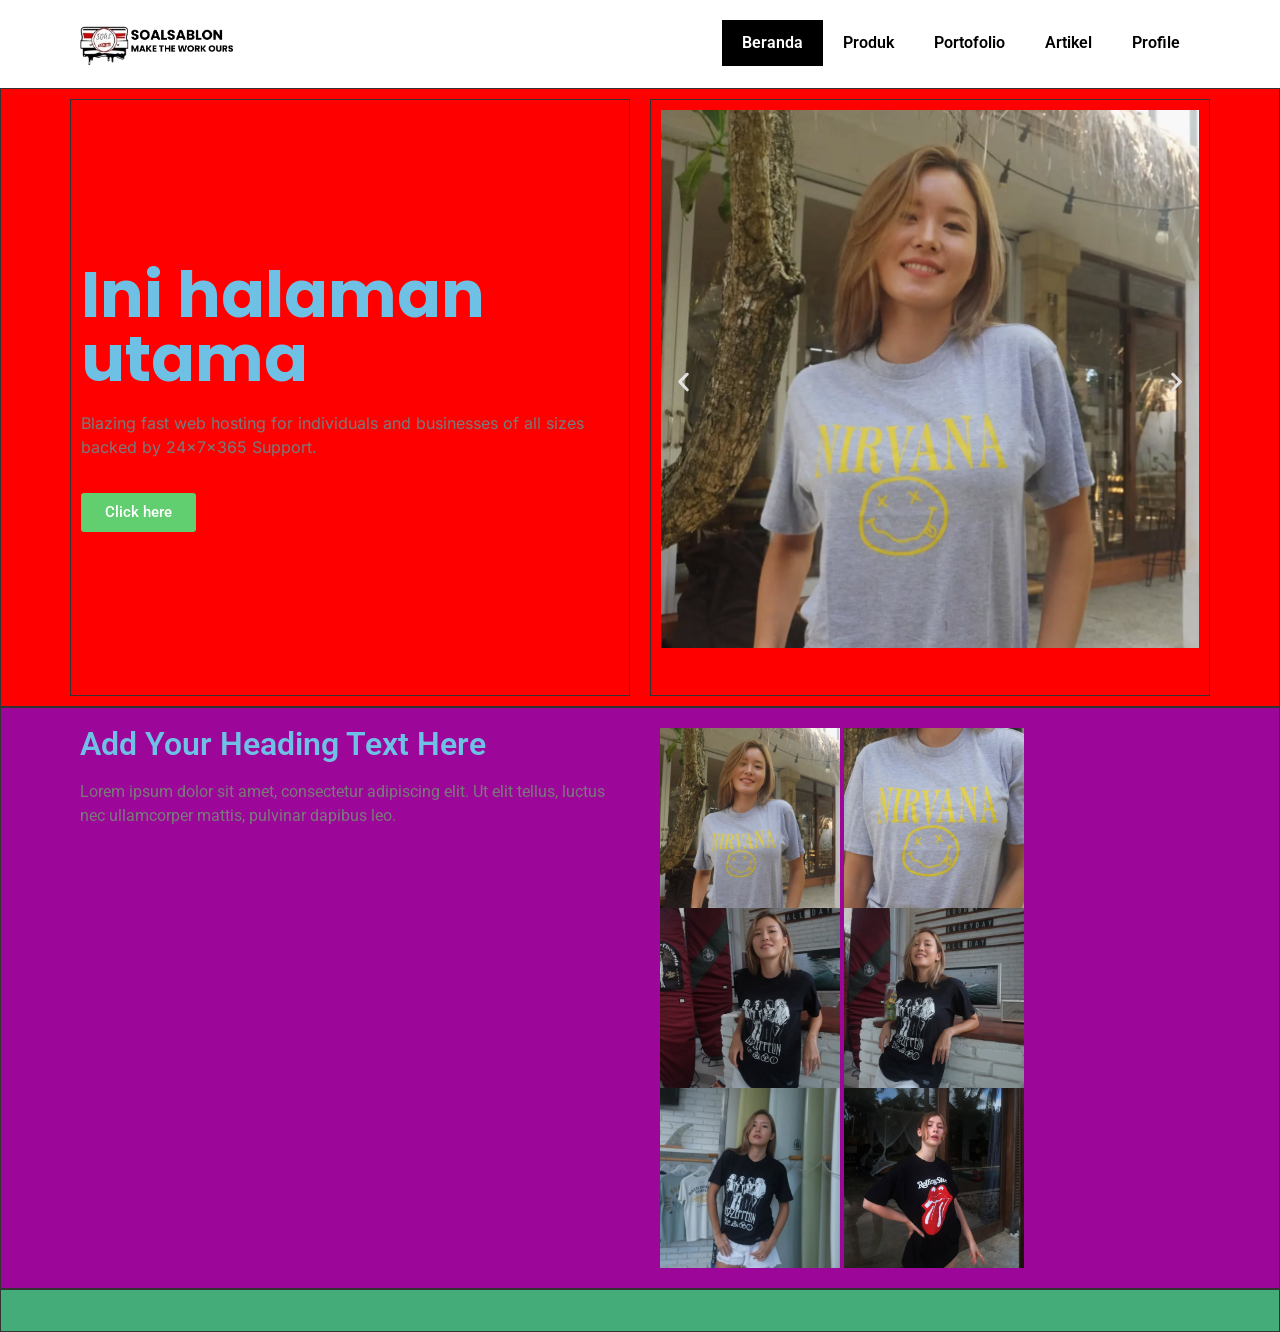
<file: index.html>
<!DOCTYPE html>
<html lang="en-US">
  <head>
    <meta charset="UTF-8" />
    <title>SoalSablon Main Page &#8211; SoalSablon</title>
    <meta name="robots" content="noindex, nofollow" />
    <style>
      img:is([sizes="auto" i], [sizes^="auto," i]) {
        contain-intrinsic-size: 3000px 1500px;
      }
    </style>
    <link rel="alternate" type="application/rss+xml" title="SoalSablon &raquo; Feed" href="http://localhost/wordpress/feed/" />
    <link rel="alternate" type="application/rss+xml" title="SoalSablon &raquo; Comments Feed" href="http://localhost/wordpress/comments/feed/" />
    <script>
      window._wpemojiSettings = {
        baseUrl: "https:\/\/s.w.org\/images\/core\/emoji\/16.0.1\/72x72\/",
        ext: ".png",
        svgUrl: "https:\/\/s.w.org\/images\/core\/emoji\/16.0.1\/svg\/",
        svgExt: ".svg",
        source: { concatemoji: "http:\/\/localhost\/wordpress\/wp-includes\/js\/wp-emoji-release.min.js?ver=6.8.2" },
      };
      /*! This file is auto-generated */
      !(function (s, n) {
        var o, i, e;
        function c(e) {
          try {
            var t = { supportTests: e, timestamp: new Date().valueOf() };
            sessionStorage.setItem(o, JSON.stringify(t));
          } catch (e) {}
        }
        function p(e, t, n) {
          e.clearRect(0, 0, e.canvas.width, e.canvas.height), e.fillText(t, 0, 0);
          var t = new Uint32Array(e.getImageData(0, 0, e.canvas.width, e.canvas.height).data),
            a = (e.clearRect(0, 0, e.canvas.width, e.canvas.height), e.fillText(n, 0, 0), new Uint32Array(e.getImageData(0, 0, e.canvas.width, e.canvas.height).data));
          return t.every(function (e, t) {
            return e === a[t];
          });
        }
        function u(e, t) {
          e.clearRect(0, 0, e.canvas.width, e.canvas.height), e.fillText(t, 0, 0);
          for (var n = e.getImageData(16, 16, 1, 1), a = 0; a < n.data.length; a++) if (0 !== n.data[a]) return !1;
          return !0;
        }
        function f(e, t, n, a) {
          switch (t) {
            case "flag":
              return n(e, "\ud83c\udff3\ufe0f\u200d\u26a7\ufe0f", "\ud83c\udff3\ufe0f\u200b\u26a7\ufe0f")
                ? !1
                : !n(e, "\ud83c\udde8\ud83c\uddf6", "\ud83c\udde8\u200b\ud83c\uddf6") &&
                    !n(e, "\ud83c\udff4\udb40\udc67\udb40\udc62\udb40\udc65\udb40\udc6e\udb40\udc67\udb40\udc7f", "\ud83c\udff4\u200b\udb40\udc67\u200b\udb40\udc62\u200b\udb40\udc65\u200b\udb40\udc6e\u200b\udb40\udc67\u200b\udb40\udc7f");
            case "emoji":
              return !a(e, "\ud83e\udedf");
          }
          return !1;
        }
        function g(e, t, n, a) {
          var r = "undefined" != typeof WorkerGlobalScope && self instanceof WorkerGlobalScope ? new OffscreenCanvas(300, 150) : s.createElement("canvas"),
            o = r.getContext("2d", { willReadFrequently: !0 }),
            i = ((o.textBaseline = "top"), (o.font = "600 32px Arial"), {});
          return (
            e.forEach(function (e) {
              i[e] = t(o, e, n, a);
            }),
            i
          );
        }
        function t(e) {
          var t = s.createElement("script");
          (t.src = e), (t.defer = !0), s.head.appendChild(t);
        }
        "undefined" != typeof Promise &&
          ((o = "wpEmojiSettingsSupports"),
          (i = ["flag", "emoji"]),
          (n.supports = { everything: !0, everythingExceptFlag: !0 }),
          (e = new Promise(function (e) {
            s.addEventListener("DOMContentLoaded", e, { once: !0 });
          })),
          new Promise(function (t) {
            var n = (function () {
              try {
                var e = JSON.parse(sessionStorage.getItem(o));
                if ("object" == typeof e && "number" == typeof e.timestamp && new Date().valueOf() < e.timestamp + 604800 && "object" == typeof e.supportTests) return e.supportTests;
              } catch (e) {}
              return null;
            })();
            if (!n) {
              if ("undefined" != typeof Worker && "undefined" != typeof OffscreenCanvas && "undefined" != typeof URL && URL.createObjectURL && "undefined" != typeof Blob)
                try {
                  var e = "postMessage(" + g.toString() + "(" + [JSON.stringify(i), f.toString(), p.toString(), u.toString()].join(",") + "));",
                    a = new Blob([e], { type: "text/javascript" }),
                    r = new Worker(URL.createObjectURL(a), { name: "wpTestEmojiSupports" });
                  return void (r.onmessage = function (e) {
                    c((n = e.data)), r.terminate(), t(n);
                  });
                } catch (e) {}
              c((n = g(i, f, p, u)));
            }
            t(n);
          })
            .then(function (e) {
              for (var t in e) (n.supports[t] = e[t]), (n.supports.everything = n.supports.everything && n.supports[t]), "flag" !== t && (n.supports.everythingExceptFlag = n.supports.everythingExceptFlag && n.supports[t]);
              (n.supports.everythingExceptFlag = n.supports.everythingExceptFlag && !n.supports.flag),
                (n.DOMReady = !1),
                (n.readyCallback = function () {
                  n.DOMReady = !0;
                });
            })
            .then(function () {
              return e;
            })
            .then(function () {
              var e;
              n.supports.everything || (n.readyCallback(), (e = n.source || {}).concatemoji ? t(e.concatemoji) : e.wpemoji && e.twemoji && (t(e.twemoji), t(e.wpemoji)));
            }));
      })((window, document), window._wpemojiSettings);
    </script>
    <style id="wp-emoji-styles-inline-css">
      img.wp-smiley,
      img.emoji {
        display: inline !important;
        border: none !important;
        box-shadow: none !important;
        height: 1em !important;
        width: 1em !important;
        margin: 0 0.07em !important;
        vertical-align: -0.1em !important;
        background: none !important;
        padding: 0 !important;
      }
    </style>
    <style id="global-styles-inline-css">
      :root {
        --wp--preset--aspect-ratio--square: 1;
        --wp--preset--aspect-ratio--4-3: 4/3;
        --wp--preset--aspect-ratio--3-4: 3/4;
        --wp--preset--aspect-ratio--3-2: 3/2;
        --wp--preset--aspect-ratio--2-3: 2/3;
        --wp--preset--aspect-ratio--16-9: 16/9;
        --wp--preset--aspect-ratio--9-16: 9/16;
        --wp--preset--color--black: #000000;
        --wp--preset--color--cyan-bluish-gray: #abb8c3;
        --wp--preset--color--white: #ffffff;
        --wp--preset--color--pale-pink: #f78da7;
        --wp--preset--color--vivid-red: #cf2e2e;
        --wp--preset--color--luminous-vivid-orange: #ff6900;
        --wp--preset--color--luminous-vivid-amber: #fcb900;
        --wp--preset--color--light-green-cyan: #7bdcb5;
        --wp--preset--color--vivid-green-cyan: #00d084;
        --wp--preset--color--pale-cyan-blue: #8ed1fc;
        --wp--preset--color--vivid-cyan-blue: #0693e3;
        --wp--preset--color--vivid-purple: #9b51e0;
        --wp--preset--gradient--vivid-cyan-blue-to-vivid-purple: linear-gradient(135deg, rgba(6, 147, 227, 1) 0%, rgb(155, 81, 224) 100%);
        --wp--preset--gradient--light-green-cyan-to-vivid-green-cyan: linear-gradient(135deg, rgb(122, 220, 180) 0%, rgb(0, 208, 130) 100%);
        --wp--preset--gradient--luminous-vivid-amber-to-luminous-vivid-orange: linear-gradient(135deg, rgba(252, 185, 0, 1) 0%, rgba(255, 105, 0, 1) 100%);
        --wp--preset--gradient--luminous-vivid-orange-to-vivid-red: linear-gradient(135deg, rgba(255, 105, 0, 1) 0%, rgb(207, 46, 46) 100%);
        --wp--preset--gradient--very-light-gray-to-cyan-bluish-gray: linear-gradient(135deg, rgb(238, 238, 238) 0%, rgb(169, 184, 195) 100%);
        --wp--preset--gradient--cool-to-warm-spectrum: linear-gradient(135deg, rgb(74, 234, 220) 0%, rgb(151, 120, 209) 20%, rgb(207, 42, 186) 40%, rgb(238, 44, 130) 60%, rgb(251, 105, 98) 80%, rgb(254, 248, 76) 100%);
        --wp--preset--gradient--blush-light-purple: linear-gradient(135deg, rgb(255, 206, 236) 0%, rgb(152, 150, 240) 100%);
        --wp--preset--gradient--blush-bordeaux: linear-gradient(135deg, rgb(254, 205, 165) 0%, rgb(254, 45, 45) 50%, rgb(107, 0, 62) 100%);
        --wp--preset--gradient--luminous-dusk: linear-gradient(135deg, rgb(255, 203, 112) 0%, rgb(199, 81, 192) 50%, rgb(65, 88, 208) 100%);
        --wp--preset--gradient--pale-ocean: linear-gradient(135deg, rgb(255, 245, 203) 0%, rgb(182, 227, 212) 50%, rgb(51, 167, 181) 100%);
        --wp--preset--gradient--electric-grass: linear-gradient(135deg, rgb(202, 248, 128) 0%, rgb(113, 206, 126) 100%);
        --wp--preset--gradient--midnight: linear-gradient(135deg, rgb(2, 3, 129) 0%, rgb(40, 116, 252) 100%);
        --wp--preset--font-size--small: 13px;
        --wp--preset--font-size--medium: 20px;
        --wp--preset--font-size--large: 36px;
        --wp--preset--font-size--x-large: 42px;
        --wp--preset--spacing--20: 0.44rem;
        --wp--preset--spacing--30: 0.67rem;
        --wp--preset--spacing--40: 1rem;
        --wp--preset--spacing--50: 1.5rem;
        --wp--preset--spacing--60: 2.25rem;
        --wp--preset--spacing--70: 3.38rem;
        --wp--preset--spacing--80: 5.06rem;
        --wp--preset--shadow--natural: 6px 6px 9px rgba(0, 0, 0, 0.2);
        --wp--preset--shadow--deep: 12px 12px 50px rgba(0, 0, 0, 0.4);
        --wp--preset--shadow--sharp: 6px 6px 0px rgba(0, 0, 0, 0.2);
        --wp--preset--shadow--outlined: 6px 6px 0px -3px rgba(255, 255, 255, 1), 6px 6px rgba(0, 0, 0, 1);
        --wp--preset--shadow--crisp: 6px 6px 0px rgba(0, 0, 0, 1);
      }
      :root {
        --wp--style--global--content-size: 800px;
        --wp--style--global--wide-size: 1200px;
      }
      :where(body) {
        margin: 0;
      }
      .wp-site-blocks > .alignleft {
        float: left;
        margin-right: 2em;
      }
      .wp-site-blocks > .alignright {
        float: right;
        margin-left: 2em;
      }
      .wp-site-blocks > .aligncenter {
        justify-content: center;
        margin-left: auto;
        margin-right: auto;
      }
      :where(.wp-site-blocks) > * {
        margin-block-start: 24px;
        margin-block-end: 0;
      }
      :where(.wp-site-blocks) > :first-child {
        margin-block-start: 0;
      }
      :where(.wp-site-blocks) > :last-child {
        margin-block-end: 0;
      }
      :root {
        --wp--style--block-gap: 24px;
      }
      :root :where(.is-layout-flow) > :first-child {
        margin-block-start: 0;
      }
      :root :where(.is-layout-flow) > :last-child {
        margin-block-end: 0;
      }
      :root :where(.is-layout-flow) > * {
        margin-block-start: 24px;
        margin-block-end: 0;
      }
      :root :where(.is-layout-constrained) > :first-child {
        margin-block-start: 0;
      }
      :root :where(.is-layout-constrained) > :last-child {
        margin-block-end: 0;
      }
      :root :where(.is-layout-constrained) > * {
        margin-block-start: 24px;
        margin-block-end: 0;
      }
      :root :where(.is-layout-flex) {
        gap: 24px;
      }
      :root :where(.is-layout-grid) {
        gap: 24px;
      }
      .is-layout-flow > .alignleft {
        float: left;
        margin-inline-start: 0;
        margin-inline-end: 2em;
      }
      .is-layout-flow > .alignright {
        float: right;
        margin-inline-start: 2em;
        margin-inline-end: 0;
      }
      .is-layout-flow > .aligncenter {
        margin-left: auto !important;
        margin-right: auto !important;
      }
      .is-layout-constrained > .alignleft {
        float: left;
        margin-inline-start: 0;
        margin-inline-end: 2em;
      }
      .is-layout-constrained > .alignright {
        float: right;
        margin-inline-start: 2em;
        margin-inline-end: 0;
      }
      .is-layout-constrained > .aligncenter {
        margin-left: auto !important;
        margin-right: auto !important;
      }
      .is-layout-constrained > :where(:not(.alignleft):not(.alignright):not(.alignfull)) {
        max-width: var(--wp--style--global--content-size);
        margin-left: auto !important;
        margin-right: auto !important;
      }
      .is-layout-constrained > .alignwide {
        max-width: var(--wp--style--global--wide-size);
      }
      body .is-layout-flex {
        display: flex;
      }
      .is-layout-flex {
        flex-wrap: wrap;
        align-items: center;
      }
      .is-layout-flex > :is(*, div) {
        margin: 0;
      }
      body .is-layout-grid {
        display: grid;
      }
      .is-layout-grid > :is(*, div) {
        margin: 0;
      }
      body {
        padding-top: 0px;
        padding-right: 0px;
        padding-bottom: 0px;
        padding-left: 0px;
      }
      a:where(:not(.wp-element-button)) {
        text-decoration: underline;
      }
      :root :where(.wp-element-button, .wp-block-button__link) {
        background-color: #32373c;
        border-width: 0;
        color: #fff;
        font-family: inherit;
        font-size: inherit;
        line-height: inherit;
        padding: calc(0.667em + 2px) calc(1.333em + 2px);
        text-decoration: none;
      }
      .has-black-color {
        color: var(--wp--preset--color--black) !important;
      }
      .has-cyan-bluish-gray-color {
        color: var(--wp--preset--color--cyan-bluish-gray) !important;
      }
      .has-white-color {
        color: var(--wp--preset--color--white) !important;
      }
      .has-pale-pink-color {
        color: var(--wp--preset--color--pale-pink) !important;
      }
      .has-vivid-red-color {
        color: var(--wp--preset--color--vivid-red) !important;
      }
      .has-luminous-vivid-orange-color {
        color: var(--wp--preset--color--luminous-vivid-orange) !important;
      }
      .has-luminous-vivid-amber-color {
        color: var(--wp--preset--color--luminous-vivid-amber) !important;
      }
      .has-light-green-cyan-color {
        color: var(--wp--preset--color--light-green-cyan) !important;
      }
      .has-vivid-green-cyan-color {
        color: var(--wp--preset--color--vivid-green-cyan) !important;
      }
      .has-pale-cyan-blue-color {
        color: var(--wp--preset--color--pale-cyan-blue) !important;
      }
      .has-vivid-cyan-blue-color {
        color: var(--wp--preset--color--vivid-cyan-blue) !important;
      }
      .has-vivid-purple-color {
        color: var(--wp--preset--color--vivid-purple) !important;
      }
      .has-black-background-color {
        background-color: var(--wp--preset--color--black) !important;
      }
      .has-cyan-bluish-gray-background-color {
        background-color: var(--wp--preset--color--cyan-bluish-gray) !important;
      }
      .has-white-background-color {
        background-color: var(--wp--preset--color--white) !important;
      }
      .has-pale-pink-background-color {
        background-color: var(--wp--preset--color--pale-pink) !important;
      }
      .has-vivid-red-background-color {
        background-color: var(--wp--preset--color--vivid-red) !important;
      }
      .has-luminous-vivid-orange-background-color {
        background-color: var(--wp--preset--color--luminous-vivid-orange) !important;
      }
      .has-luminous-vivid-amber-background-color {
        background-color: var(--wp--preset--color--luminous-vivid-amber) !important;
      }
      .has-light-green-cyan-background-color {
        background-color: var(--wp--preset--color--light-green-cyan) !important;
      }
      .has-vivid-green-cyan-background-color {
        background-color: var(--wp--preset--color--vivid-green-cyan) !important;
      }
      .has-pale-cyan-blue-background-color {
        background-color: var(--wp--preset--color--pale-cyan-blue) !important;
      }
      .has-vivid-cyan-blue-background-color {
        background-color: var(--wp--preset--color--vivid-cyan-blue) !important;
      }
      .has-vivid-purple-background-color {
        background-color: var(--wp--preset--color--vivid-purple) !important;
      }
      .has-black-border-color {
        border-color: var(--wp--preset--color--black) !important;
      }
      .has-cyan-bluish-gray-border-color {
        border-color: var(--wp--preset--color--cyan-bluish-gray) !important;
      }
      .has-white-border-color {
        border-color: var(--wp--preset--color--white) !important;
      }
      .has-pale-pink-border-color {
        border-color: var(--wp--preset--color--pale-pink) !important;
      }
      .has-vivid-red-border-color {
        border-color: var(--wp--preset--color--vivid-red) !important;
      }
      .has-luminous-vivid-orange-border-color {
        border-color: var(--wp--preset--color--luminous-vivid-orange) !important;
      }
      .has-luminous-vivid-amber-border-color {
        border-color: var(--wp--preset--color--luminous-vivid-amber) !important;
      }
      .has-light-green-cyan-border-color {
        border-color: var(--wp--preset--color--light-green-cyan) !important;
      }
      .has-vivid-green-cyan-border-color {
        border-color: var(--wp--preset--color--vivid-green-cyan) !important;
      }
      .has-pale-cyan-blue-border-color {
        border-color: var(--wp--preset--color--pale-cyan-blue) !important;
      }
      .has-vivid-cyan-blue-border-color {
        border-color: var(--wp--preset--color--vivid-cyan-blue) !important;
      }
      .has-vivid-purple-border-color {
        border-color: var(--wp--preset--color--vivid-purple) !important;
      }
      .has-vivid-cyan-blue-to-vivid-purple-gradient-background {
        background: var(--wp--preset--gradient--vivid-cyan-blue-to-vivid-purple) !important;
      }
      .has-light-green-cyan-to-vivid-green-cyan-gradient-background {
        background: var(--wp--preset--gradient--light-green-cyan-to-vivid-green-cyan) !important;
      }
      .has-luminous-vivid-amber-to-luminous-vivid-orange-gradient-background {
        background: var(--wp--preset--gradient--luminous-vivid-amber-to-luminous-vivid-orange) !important;
      }
      .has-luminous-vivid-orange-to-vivid-red-gradient-background {
        background: var(--wp--preset--gradient--luminous-vivid-orange-to-vivid-red) !important;
      }
      .has-very-light-gray-to-cyan-bluish-gray-gradient-background {
        background: var(--wp--preset--gradient--very-light-gray-to-cyan-bluish-gray) !important;
      }
      .has-cool-to-warm-spectrum-gradient-background {
        background: var(--wp--preset--gradient--cool-to-warm-spectrum) !important;
      }
      .has-blush-light-purple-gradient-background {
        background: var(--wp--preset--gradient--blush-light-purple) !important;
      }
      .has-blush-bordeaux-gradient-background {
        background: var(--wp--preset--gradient--blush-bordeaux) !important;
      }
      .has-luminous-dusk-gradient-background {
        background: var(--wp--preset--gradient--luminous-dusk) !important;
      }
      .has-pale-ocean-gradient-background {
        background: var(--wp--preset--gradient--pale-ocean) !important;
      }
      .has-electric-grass-gradient-background {
        background: var(--wp--preset--gradient--electric-grass) !important;
      }
      .has-midnight-gradient-background {
        background: var(--wp--preset--gradient--midnight) !important;
      }
      .has-small-font-size {
        font-size: var(--wp--preset--font-size--small) !important;
      }
      .has-medium-font-size {
        font-size: var(--wp--preset--font-size--medium) !important;
      }
      .has-large-font-size {
        font-size: var(--wp--preset--font-size--large) !important;
      }
      .has-x-large-font-size {
        font-size: var(--wp--preset--font-size--x-large) !important;
      }
      :root :where(.wp-block-pullquote) {
        font-size: 1.5em;
        line-height: 1.6;
      }
    </style>
    <link rel="stylesheet" id="hello-elementor-css" href="./css/hello-elementor-assets-css-reset.css" media="all" />
    <link rel="stylesheet" id="hello-elementor-theme-style-css" href="./css/hello-elementor-assets-css-theme.css" media="all" />
    <link rel="stylesheet" id="hello-elementor-header-footer-css" href="./css/hello-elementor-assets-css-header-footer.css" media="all" />
    <link rel="stylesheet" id="elementor-frontend-css" href="./css/elementor-assets-css-frontend.min.css" media="all" />
    <link rel="stylesheet" id="elementor-post-7-css" href="./css/elementor-css-post-7.css" media="all" />
    <link rel="stylesheet" id="widget-image-css" href="./css/elementor-assets-css-widget-image.min.css" media="all" />
    <link rel="stylesheet" id="widget-nav-menu-css" href="./css/pro-elements-assets-css-widget-nav-menu.min.css" media="all" />
    <link rel="stylesheet" id="e-sticky-css" href="./css/pro-elements-assets-css-modules-sticky.min.css" media="all" />
    <link rel="stylesheet" id="widget-heading-css" href="./css/elementor-assets-css-widget-heading.min.css" media="all" />
    <link rel="stylesheet" id="swiper-css" href="./css/elementor-assets-lib-swiper-v8-css-swiper.min.css" media="all" />
    <link rel="stylesheet" id="e-swiper-css" href="./css/elementor-assets-css-conditionals-e-swiper.min.css" media="all" />
    <link rel="stylesheet" id="widget-image-carousel-css" href="./css/elementor-assets-css-widget-image-carousel.min.css" media="all" />
    <link rel="stylesheet" id="widget-image-gallery-css" href="./css/elementor-assets-css-widget-image-gallery.min.css" media="all" />
    <link rel="stylesheet" id="widget-gallery-css" href="./css/pro-elements-assets-css-widget-gallery.min.css" media="all" />
    <link rel="stylesheet" id="elementor-gallery-css" href="./css/elementor-assets-lib-e-gallery-css-e-gallery.min.css" media="all" />
    <link rel="stylesheet" id="e-transitions-css" href="./css/pro-elements-assets-css-conditionals-transitions.min.css" media="all" />
    <link rel="stylesheet" id="elementor-post-164-css" href="./css/elementor-css-post-164.css" media="all" />
    <link rel="stylesheet" id="elementor-gf-local-roboto-css" href="./css/elementor-google-fonts-css-roboto.css" media="all" />
    <link rel="stylesheet" id="elementor-gf-local-robotoslab-css" href="./css/elementor-google-fonts-css-robotoslab.css" media="all" />
    <link rel="stylesheet" id="elementor-gf-local-poppins-css" href="./css/elementor-google-fonts-css-poppins.css" media="all" />
    <link rel="stylesheet" id="elementor-gf-local-inter-css" href="./css/elementor-google-fonts-css-inter.css" media="all" />
    <script>
      /* <![CDATA[ */
      var rcewpp = {
        ajax_url: "http://localhost/wordpress/wp-admin/admin-ajax.php",
        nonce: "f3647ff130",
        home_url: "http://localhost/wordpress/",
        settings_icon: "http://localhost/wordpress/wp-content/plugins/export-wp-page-to-static-html/admin/images/settings.png",
        settings_hover_icon: "http://localhost/wordpress/wp-content/plugins/export-wp-page-to-static-html/admin/images/settings_hover.png",
      };
      /* ]]\> */
    </script>
    <script src="./js/jquery-jquery.min.js" id="jquery-core-js"></script>
    <script src="./js/jquery-jquery-migrate.min.js" id="jquery-migrate-js"></script>
    <link rel="https://api.w.org/" href="http://localhost/wordpress/wp-json/" />
    <link rel="alternate" title="JSON" type="application/json" href="http://localhost/wordpress/wp-json/wp/v2/pages/164" />
    <link rel="EditURI" type="application/rsd+xml" title="RSD" href="http://localhost/wordpress/xmlrpc.php?rsd" />
    <meta name="generator" content="WordPress 6.8.2" />
    <link rel="canonical" href="http://localhost/wordpress/soalsablon/" />
    <link rel="shortlink" href="http://localhost/wordpress/?p=164" />
    <link rel="alternate" title="oEmbed (JSON)" type="application/json+oembed" href="http://localhost/wordpress/wp-json/oembed/1.0/embed?url=http%3A%2F%2Flocalhost%2Fwordpress%2Fsoalsablon%2F" />
    <link rel="alternate" title="oEmbed (XML)" type="text/xml+oembed" href="http://localhost/wordpress/wp-json/oembed/1.0/embed?url=http%3A%2F%2Flocalhost%2Fwordpress%2Fsoalsablon%2F&#038;format=xml" />
    <meta name="generator" content="Elementor 3.30.3; features: e_font_icon_svg, additional_custom_breakpoints, e_element_cache; settings: css_print_method-external, google_font-enabled, font_display-swap" />
    <style>
      .e-con.e-parent:nth-of-type(n + 4):not(.e-lazyloaded):not(.e-no-lazyload),
      .e-con.e-parent:nth-of-type(n + 4):not(.e-lazyloaded):not(.e-no-lazyload) * {
        background-image: none !important;
      }
      @media screen and (max-height: 1024px) {
        .e-con.e-parent:nth-of-type(n + 3):not(.e-lazyloaded):not(.e-no-lazyload),
        .e-con.e-parent:nth-of-type(n + 3):not(.e-lazyloaded):not(.e-no-lazyload) * {
          background-image: none !important;
        }
      }
      @media screen and (max-height: 640px) {
        .e-con.e-parent:nth-of-type(n + 2):not(.e-lazyloaded):not(.e-no-lazyload),
        .e-con.e-parent:nth-of-type(n + 2):not(.e-lazyloaded):not(.e-no-lazyload) * {
          background-image: none !important;
        }
      }
    </style>
    <meta name="viewport" content="width=device-width, initial-scale=1.0, viewport-fit=cover" />
  </head>
  <body
    class="wp-singular page-template page-template-elementor_canvas page page-id-164 wp-embed-responsive wp-theme-hello-elementor hello-elementor-default elementor-default elementor-template-canvas elementor-kit-7 elementor-page elementor-page-164"
  >
    <div data-elementor-type="wp-page" data-elementor-id="164" class="elementor elementor-164" data-elementor-post-type="page">
      <div
        class="elementor-element elementor-element-665a98a e-flex e-con-boxed e-con e-parent"
        data-id="665a98a"
        data-element_type="container"
        data-settings='{"background_background":"classic","sticky":"top","sticky_on":["desktop","tablet","mobile"],"sticky_offset":0,"sticky_effects_offset":0,"sticky_anchor_link_offset":0}'
      >
        <div class="e-con-inner">
          <div class="elementor-element elementor-element-186be75 e-con-full e-flex e-con e-child" data-id="186be75" data-element_type="container">
            <div class="elementor-element elementor-element-201bc5d elementor-widget__width-initial elementor-widget elementor-widget-image" data-id="201bc5d" data-element_type="widget" data-widget_type="image.default">
              <a href="./soalsablon.html"> <img decoding="async" width="150" height="47" src="./images/2025-07-Logo-Soal-Sablon.png" class="attachment-thumbnail size-thumbnail wp-image-482" alt="" /> </a>
            </div>
            <div
              class="elementor-element elementor-element-34e5633 elementor-nav-menu--dropdown-tablet elementor-nav-menu__text-align-aside elementor-nav-menu--toggle elementor-nav-menu--burger elementor-widget elementor-widget-nav-menu"
              data-id="34e5633"
              data-element_type="widget"
              data-settings='{"layout":"horizontal","submenu_icon":{"value":"&lt;svg class=\"e-font-icon-svg e-fas-caret-down\" viewBox=\"0 0 320 512\" xmlns=\"http:\/\/www.w3.org\/2000\/svg\"&gt;&lt;path d=\"M31.3 192h257.3c17.8 0 26.7 21.5 14.1 34.1L174.1 354.8c-7.8 7.8-20.5 7.8-28.3 0L17.2 226.1C4.6 213.5 13.5 192 31.3 192z\"&gt;&lt;\/path&gt;&lt;\/svg&gt;","library":"fa-solid"},"toggle":"burger"}'
              data-widget_type="nav-menu.default"
            >
              <nav aria-label="Menu" class="elementor-nav-menu--main elementor-nav-menu__container elementor-nav-menu--layout-horizontal e--pointer-background e--animation-fade">
                <ul id="menu-1-34e5633" class="elementor-nav-menu">
                  <li class="menu-button menu-item menu-item-type-custom menu-item-object-custom current-menu-item menu-item-216"><a href="./soalsablon.html" aria-current="page" class="elementor-item elementor-item-active">Beranda</a></li>
                  <li class="menu-button menu-item menu-item-type-custom menu-item-object-custom menu-item-has-children menu-item-201">
                    <a href="/shop" class="elementor-item">Produk</a>
                    <ul class="sub-menu elementor-nav-menu--dropdown">
                      <li class="menu-item menu-item-type-custom menu-item-object-custom menu-item-205"><a href="./kaos-page.html" class="elementor-sub-item">Kaos</a></li>
                      <li class="menu-item menu-item-type-custom menu-item-object-custom menu-item-218"><a href="http://localhost/wordpress/kaos-polo-section/" class="elementor-sub-item">Kaos Polo</a></li>
                      <li class="menu-item menu-item-type-custom menu-item-object-custom menu-item-217"><a href="/kaos" class="elementor-sub-item">Kemeja</a></li>
                      <li class="menu-item menu-item-type-custom menu-item-object-custom menu-item-219"><a href="/jaket" class="elementor-sub-item">Jaket</a></li>
                      <li class="menu-item menu-item-type-custom menu-item-object-custom menu-item-220"><a href="/rompi" class="elementor-sub-item">Rompi</a></li>
                      <li class="menu-item menu-item-type-custom menu-item-object-custom menu-item-221"><a href="/jas" class="elementor-sub-item">Jas</a></li>
                    </ul>
                  </li>
                  <li class="menu-item menu-item-type-custom menu-item-object-custom menu-item-222"><a href="./portofolio.html" class="elementor-item">Portofolio</a></li>
                  <li class="menu-item menu-item-type-custom menu-item-object-custom menu-item-223"><a href="./artikel.html" class="elementor-item">Artikel</a></li>
                  <li class="menu-item menu-item-type-custom menu-item-object-custom menu-item-224"><a href="/profile" class="elementor-item">Profile</a></li>
                </ul>
              </nav>
              <div class="elementor-menu-toggle" role="button" tabindex="0" aria-label="Menu Toggle" aria-expanded="false">
                <svg aria-hidden="true" role="presentation" class="elementor-menu-toggle__icon--open e-font-icon-svg e-eicon-menu-bar" viewbox="0 0 1000 1000" xmlns="http://www.w3.org/2000/svg">
                  <path
                    d="M104 333H896C929 333 958 304 958 271S929 208 896 208H104C71 208 42 237 42 271S71 333 104 333ZM104 583H896C929 583 958 554 958 521S929 458 896 458H104C71 458 42 487 42 521S71 583 104 583ZM104 833H896C929 833 958 804 958 771S929 708 896 708H104C71 708 42 737 42 771S71 833 104 833Z"
                  ></path></svg
                ><svg aria-hidden="true" role="presentation" class="elementor-menu-toggle__icon--close e-font-icon-svg e-eicon-close" viewbox="0 0 1000 1000" xmlns="http://www.w3.org/2000/svg">
                  <path
                    d="M742 167L500 408 258 167C246 154 233 150 217 150 196 150 179 158 167 167 154 179 150 196 150 212 150 229 154 242 171 254L408 500 167 742C138 771 138 800 167 829 196 858 225 858 254 829L496 587 738 829C750 842 767 846 783 846 800 846 817 842 829 829 842 817 846 804 846 783 846 767 842 750 829 737L588 500 833 258C863 229 863 200 833 171 804 137 775 137 742 167Z"
                  ></path>
                </svg>
              </div>
              <nav class="elementor-nav-menu--dropdown elementor-nav-menu__container" aria-hidden="true">
                <ul id="menu-2-34e5633" class="elementor-nav-menu">
                  <li class="menu-button menu-item menu-item-type-custom menu-item-object-custom current-menu-item menu-item-216">
                    <a href="./soalsablon.html" aria-current="page" class="elementor-item elementor-item-active" tabindex="-1">Beranda</a>
                  </li>
                  <li class="menu-button menu-item menu-item-type-custom menu-item-object-custom menu-item-has-children menu-item-201">
                    <a href="/shop" class="elementor-item" tabindex="-1">Produk</a>
                    <ul class="sub-menu elementor-nav-menu--dropdown">
                      <li class="menu-item menu-item-type-custom menu-item-object-custom menu-item-205"><a href="./kaos-page.html" class="elementor-sub-item" tabindex="-1">Kaos</a></li>
                      <li class="menu-item menu-item-type-custom menu-item-object-custom menu-item-218"><a href="http://localhost/wordpress/kaos-polo-section/" class="elementor-sub-item" tabindex="-1">Kaos Polo</a></li>
                      <li class="menu-item menu-item-type-custom menu-item-object-custom menu-item-217"><a href="/kaos" class="elementor-sub-item" tabindex="-1">Kemeja</a></li>
                      <li class="menu-item menu-item-type-custom menu-item-object-custom menu-item-219"><a href="/jaket" class="elementor-sub-item" tabindex="-1">Jaket</a></li>
                      <li class="menu-item menu-item-type-custom menu-item-object-custom menu-item-220"><a href="/rompi" class="elementor-sub-item" tabindex="-1">Rompi</a></li>
                      <li class="menu-item menu-item-type-custom menu-item-object-custom menu-item-221"><a href="/jas" class="elementor-sub-item" tabindex="-1">Jas</a></li>
                    </ul>
                  </li>
                  <li class="menu-item menu-item-type-custom menu-item-object-custom menu-item-222"><a href="./portofolio.html" class="elementor-item" tabindex="-1">Portofolio</a></li>
                  <li class="menu-item menu-item-type-custom menu-item-object-custom menu-item-223"><a href="./artikel.html" class="elementor-item" tabindex="-1">Artikel</a></li>
                  <li class="menu-item menu-item-type-custom menu-item-object-custom menu-item-224"><a href="/profile" class="elementor-item" tabindex="-1">Profile</a></li>
                </ul>
              </nav>
            </div>
          </div>
        </div>
      </div>
      <div class="elementor-element elementor-element-c1064ce e-flex e-con-boxed e-con e-parent" data-id="c1064ce" data-element_type="container" data-settings='{"background_background":"classic"}'>
        <div class="e-con-inner">
          <div class="elementor-element elementor-element-cfa6606 e-con-full e-flex e-con e-child" data-id="cfa6606" data-element_type="container">
            <div class="elementor-element elementor-element-ff8e762 elementor-widget elementor-widget-heading" data-id="ff8e762" data-element_type="widget" data-widget_type="heading.default">
              <h2 class="elementor-heading-title elementor-size-default">
                <span data-metadata="&lt;!--(figmeta)eyJmaWxlS2V5IjoiUjRIeTI4UW91amdDTlN4elo0eFlGVCIsInBhc3RlSUQiOjE4MTg0Nzc1MzgsImRhdGFUeXBlIjoic2NlbmUifQo=(/figmeta)--&gt;"></span
                ><span
                  data-buffer="&lt;!--(figma)ZmlnLWtpd2lXAAAATGMAALW9C5xkSVXgHffmo6q6uuf9ZmYYYIanj2FmGPBtvqoqu/M1ebOqZ2Zdy6zMW11JZ2WWebN6utkXIiIiIiIiIiKyiMgiiywiIiIii4iIiIiIyCIiy7Isy7Isy7Ks+/3PibiPrO5Bv9/3++Y3XTfixIkTJ06cOHHiRNybf5trhlHUPxP2LhyExtxwsl1vbQe9Urdn+K/[base64]/agJZ5cHvW6t1LQl5K9wedvjK+utXq1bqvTqW3SyUYcxKxrKrurWKu1Wq1ahsxlmYg6vvnRxzOs1yg+tbNdblW6tCb+lBqWuDhjX6sjAV28zSFu9zvWtS9VaV7twfen8KGKk7idthLZXGgwYcUB0pbrdbmmLRjOnu/[base64]/RWEuhDH29ckpEdWWwUerUtk/Xexvbru5VbmCUwasrMjTlRrtyitw1p+vVdZ0A10KrKT29rlmr1kskrt+or280+CfFNwQQsJ290SW3EXa3UZJGbzpdCjbq2z1aJveIrVK3Xior/zf3XOIWTWxXkAe5W2MUN/0eSfd0Ut1WCoJ6wIBuQ7m9KWWPuliRaw3VOgofnRASbroUAnxMs13d1FZvt/[base64]/Xyh3aJ/nUYK9/[base64]/bVOMcDSakpNGzWqbUwH+WVbJc6uyERE70keC9prPSYINMitbpS6TGuX0wWPVcBOpRO1+yvIyfb8sg0d7csDlo/[base64]/WBDz3LNMBatXYrpQ6Uj+f5piV3YouwwUhWg0H01l/PppOqBMvtrCKkjA4pD3kUz9VS1XWX6wWzC/IKp5LRrfaRuiS8k6XtqRffiPsy3Lfm432ycWNwMz2Rs3pm9c63N8JZ5uT0TyCWLckwjSd+v21RkDCo5u4OoLpV6aTaD5L9WoJfQNupFxl4DVLYoh9GHcDmwsqOGUk8mtQrG7bGgWXUexiMJ9Nz4al8ejMhAoJMcOKgjqR8FjvXNK3yJX+AfMg7g/yUYX0EivtWzMigpRO5Gy2dt9mvSFrhg5h3mmyGE7rNxaQNyqP2U5Axexav5Su5ttPJr+cyd9FfiWTv5v8sUz+HvKrmfxTyB/P5O8lf6JS71ayrV9me3tyOhLJNPHyukBNubZVkx54ccf98nQ6DvuT9kFoVYPebbasfUCMVBPXhLQXbJZZETTt369mIydKpcLfmM5Gz5hO5v0x1Z09zowtyq9S8E9u4lSt1ZXDtPZWOJuPmNwCa3coylQto5jtJim/OT2MwsrhLJrOkAeLUQmLS4GpdNsBc7neJe3VHqjJ5Eb1yPm4ydpUhznKBmCzwpwgn2d94VHgUak3SBWbYselyhJDzJaH1HIyfppdkVktBurYFnZlOmuOZjPhJJl/Ovw8PU1gADHMLKjq5/jVfrRnTZdfwQkAZFJN99S82YmR76gHY052avL0gi15+J2q7GRytfMH09n86GTK4YyyorD2uhljYgCuqLbvxYBk7vqN/oXp4Xx9NhpaInk7vzKiTxn07XTLpXU6/fk8nE0oAqve0anCEqHGxNOBPZxPu2E0egakExEpOyqZhA8vSamJ6s0OJwOnh361HogbKjQN+xsWcxKe2q4gdH1nDLtB21nWHls1Hl4FNbNKs9Zl5jLKYtJyvRpuqHMs8zEZhDkPE0kmBhGzrosWSS9erLAg/cFZO4z5uE8bmPYHka5y4LFOs2vQNGuhksppLVV0ql0kZStav4zWic0hbStUpocwNnP1ig9XD/G7QcqVNnuin/kMqYKSOnkYzUe7F8g+LJVOqcIWYKtm94Y5my/Xeqetf5KXMa/sjcZDx0/eNWYsRS+hGKuKNhzY4VeTDZDdZFB/sLbda2OnVLILALQV7ag3O2zLyEkJOFbonWk0Eq1gRQIUN14qM16bdgOraKdnYt1ZrdjYljqAjXva4qxM3biDHVM72mkPlAlznWatdhyLxxxjgoeCvyjbAPLeZldHvIzTwDNXabTVFcizQ9iOd1PkC5sd/PDatm4Ht7ubrV5dN8BFpme1Ll6Zas5Stto2Gy/BWW6XT2KJmT2oo6ACW6nTh1k/w+IV7CExMMqGKa3B5ra0wSpI3mu2Cefge5P2bdoW5Ki1IT4m6bwtwDMStILN6dakCBbbAPVtiOCoKJar+Ms8Vyg7VXsgrnaM7Fbb7q5XSdsOb+igH0/[base64]/XF6NktBzVkLiZFecFbgBRs3QVY0a4bSX4p6LiAwvI66slcTAArDjUBHLMpnSDMXjs7VheBvdNiZ44fAW6wBwR8IhjMpuNxdTSzJgem3Rz7BksMElbTb+tir+ZiDcIh1m4eUl67v8Nqa41vBQriv2nOW99kcfL8iMAgjZFeMt54ihOmSb8yHePcePmZWTHeGf74O/zJ9fmTt/4Plc+T8y7wx+8CAjsFPMSf3B5/8kopmE8PqDCQtBka78CZcxBsU4Kw1Z8ZPzeQrOBoQmAvLho/UyHX7M9no/PGK+7feSd5b//OJ/Pw9++8i0du/8kCzO8/WYCF/ScLsNjpz7D19ckwpJ5/5nA0NDsZLlaNb7cyFJ7rjw9D6niHuq251fhriLXV3w+Nl9vt74/GF8D3InEfSAhn82gwGx3MyeUEF55Hfaoc7oez0WBtdOZwxljgBLmggUFPUQASHrEWjZiT1mYWqwYH/QGzYKEuwRd8GLF6mveI6rh99iUIrIk2SAezFLC8hFM0jYuH/qtCZGtX+gcR2p9WYcLq5trjsR1n/E6NfauwngOwneRk+0CUXZIFQHR2nWQxQ78Tyz3LFtsL/[base64]/TXdLQzPXihXieV1wWmOw11eC0/K8AcUS+I2Vika+bwqsc/qIDSLQPG92Xt0t7W5L+LtVBoLnI1nMZcxuq/Y0dvCotUZJ+vHo5npXJP6YgHnC83Z2adL+HWvsJXg+dsM+H7dh2318z+afcJ99PrFjn0+SnSfPb2qslSX/ze2OPr+l29Pnt3Zs/Ts7p1oipyc3sJU87+IpfN7d7TUkfw9PyT+lVO5u8by3VN6S/FN5Ct9P27J0vm0Lhnh+e7lxWsbnO3gK3nfyFLzvKp3akH58d+Wk7qi/p7Kmk/h7Kx3NlyqbXcEr49dIvoIll2d1zdKvEYoVftZ43sVznefdPDdoVtqr8xT6Jzdsf2htXfhpbLRPit7gtqsz1qrjNfFsn+w89Wk8Oyc7TxM6953sfNudPLsnO3fewzNonGxKvR6HHIK/yRIu47IlnhzP0zyFj/ubp5oCf6DVUB/0wdbmqR7Pf8JqJ3x9H8+A5z/dQuA8v78T9AS+zVPgP9A91ZV8v9vZkOdOd7Ms4z4I2BbwHPYsH2GvpVu9XYZJxu/MFoFNnntbtny0Zfv99K1Tqi9nt7q9Ls8xz7t47gcBq4YxE56Sn/K8m+cBz3t4/iDPp/Cc8byXZ8TzqTznPEVOhzy/jee5IGC9MeYhnkLvPE+hd4Gn0HsGT6H3z3gKvX/OU+j9C55C71/yFHr/iqfQe6YXBHcJwR/yKlvK4bMkISR/WBJC89mSEKI/Igmh+hxJCNkflYTQfa4khPCPSUIoP4+EsvrjkhDKz5eEUP4JSQjlF0hCKP+kJITyCyUhlH9KEkL5RZIQyj8tCaH8YhLK889IQii/RBJC+WclIZRfKgmh/HOSEMovk4RQ/nlJCOWXS0Io/4IkhPIrSNwtlH9REkL5lZIQyr8kCaH8KkkI5X8tCaH8akkI5V+WhFB+jSSE8q9IQii/lsQ9QvlXJSGUXycJofxvJCGUXy8JofxrkhDKb5CEUP63khDKb5SEUP51SQjlN5F4ilD+d5IQym+WhFD+DUkI5bdIQij/piSE8lslIZR/SxJC+W2SEMq/LQmh/HYS9wrl35GEUH6HJITy70pCKL9TEkL59yQhlN8lCaH8+5IQyu+WhFD+95IQyu8h8VSh/AeSEMrvlYRQ/kNJCOX3SUIo/5EkhPL7JSGU/1gSQvkDkhDKfyIJofxBEk8Tyn8qCaH8IUkI5T+ThFD+sCSE8p9LQih/RBJC+S8kIZQ/Kgmh/JeSEMofI6Em6q8kIZQ/Lgmh/NeSEMqfkIRQ/g+SEMqflIRQ/htJCOVPSUIo/60khPKnvaNhNtzCOcu1udd4sXvoiwPd7B8ciIPm+buz6b64lPMpf/3yeEra27kwDyOT82x8z/g5ztf3JD8RbxLfcdif9xV3yeS2RsNwanw/xonu3pyNBanTj+ZhMD2cDSDhRzM8SpwicUFng5Z4HDQIiEBARTzm0vDphxEcL8+FcfzYaK8/nD4UkfT3cJWIfezh1+IpD8N5fzQmlQ/pbySOCB7zOWIjIcE90sV5uK9hYVu0dG60w2YcNlbY6IpcbLPuOonxj/3/2+QAj3CGMEiv7MyE5oSWyR1TZox/hw7SFcZuHdhD+FPxoOeyI8mdG0WjHQTnmTwPd7R3mSlE7Dwi83SvCO1JtDud7ZuJWRrpiL3IM8ua6u2xPZgI64BW+hOA7LLqUiSQKywElxaPm6FdMleSz55YXWWOWcje9HA8rAh/zf4EAPxcN5vid1IZNlcjqULi+K7KVjHdkL7UMycOpKdrWoQFNZeF+9Onj8SF7RDoR8ZL3uXnVJFe7JmrCMqfGU3Y0knLp0fD+R6cXb0A3bDe85K5ZiAt4aDLduvakZS5zCNVQpIZe9fPRRAb/WivzLkWhmbV3JCA0NobI9VTUcu6bLFuimQAmCEr5hEHNmQcOMiuucNBeuhzT0bulZ65+Zw7CyihNJN9Nm0YeHPLHkzb84UF+K0jaeS2/ngusWOYedRkOoossVd45tHDUEJHMvyP0QKNR+6a21uSUSx2k5wi1HvOZedQh+N/TXvVzTjJFFxklLMuQnHE+d3WK7NDJ7KtB9rq3SR79QVoTC7tCht4TrZ7lOHouTiYZ6Njug9qMm2q2ArjF86GFwyzexdoYzSJx4+JJpDq6EyIouTYqJKzu6dnovCSc/ukAido5BjOkdU5P9c/P4p6/TMogSfJlmgwdie2dHpOY1u/erDXly1lOIvA8JKctlSvivr5kaTbDCMR47DXZ66Zl8LQGGYj84m8d3yshwhb0JDml8zybn883iE6K3xFZu4d2x/F0dmke1faWm4A8zton6X4Rs8rnBlfONiLWHm94jA54oxYd72lnTH7sh88nIohfovnXbEL3USar/a8lT3Gcwaps+XpeXBe73mr8+QMgv3gzEUNCuaEg4fDhKvLxtMzoqyK0ptWYnm0d3ejcM7qYFa8y2WEoWXpv8HzrhqyNT8XDhvK/yfz3tVVC0jl7GTkeust9NZPe4s5Xegthm2ht4WjvS1e3Nsl1ytoLPR22cEzvV35R/T22NHerg5t5xrKP709vpHhwfjFHWLyw8jsEXCx652LzuQG+2jl7Ew4N89CaadsmeuTVvgQKmU8k/[base64]/iR9vtimyITBlu4FMsowilWzJgvzOHuoP5PRVT9NkIzviWZFZsfzggv7O9Ox4yHSDMyhVzYdtxRJKz5xQMjtB3QwXEO6eBaMfkwWtVcX0PdRJigcAMNTN37V6n15FvbPHojYbXPeNEtcL02uhxPxeBC2RcktohxG4RrKtS6eKCK5MNHl08N7HO3utifjC13G8lx/rNg512x9f/9wLoJSh8TS9RfpknEW2D8ZnbcoR7hzxB6uuBRF4bw+RAQUofmzEQUf8JKCGqALtNuXrEwv1gxN14dsA4xfknQ3ZID9s7YU8soTZkALQfSXZNhEtH2BCPoHqRuhrMhkenhQH7KDMDnVEdIfYUbbYSTzUQ/vUpY6JEH2YxiOOBso9U94RPmzpPzY/iw2FzjqD1ccN/gw5VuuUbTsH8BoIwKRcH34D2EGdKD6cEg4nYc0N3y4co7mD1g1GN0AMg+L1tsL978B02JSGiM89NmF+vAbIeGxfgNmBKMy3YehkCD9w6P1J+f6kcyYOji5GCeKZc9gX6wWavC7/Yl42lKaLgdorF0OaucH40MRBUB4GY/7O2r8zoViYNoH9J+qbDXQTNLUHGDYsLKauVQN6yT6nFTi/[base64]/JfWEyObmnvlkWeD7ATQvVEHVmU7bq/vJcMrEIZNVwfARqyjDp/jyWhAzmR5gn7HAAMRS67z5kx3EhcJIWmY6i8nQ2dNvtSyAUosMdOeTbwUuXxp1JKkYDcv2YlSUcv8it5uGQAduvhhGuIASW014sLpfP8XFHsmU1CmTRnEue7nyauaJp2/tn+aw2uHniCYjdg5OQiYSf56/sYmVP2YU00kIM1A6DbdnTLTpHlGI3O/3Ec4mIGbJzkAmNBhfG1pyLe9ObBq7XoAmA+LBXHMSG2ra0dDjZHct+Vq7mZEkuj6LNuEhluGLZrsT1m33iWrEjOIihlqp3cLgzHkV7EJOGhd3etBf29xspe9KIf7QR7D1GHnHE62gwl26nPpWQau8GD8GpWJNIkcVhw6gvsLDoLV2a7tZd/yjKYzlXDzIjEldxpGl3hsLIMrjGENasBsCQzaMEn4XKUTRmQqJFL0SLyuPDWbL0pCedHBivc+Yiby2Q87rhAYeODouzWXthwnCKYg88vU2OvV1xcpPXdGuNkrwrQtJRaMt0AWet3T1d6spkBolwR6A49vJ1iWgCc/l+IPZFpPu3OeXblqRvMYx/+1zausZ4U91F4u2zBAxHhxLXy6cxuwKPJGZXjA7wqodgLEV704fQK6KN5RBtGbYEg+lmaWyxIcEWsZ9iWrvMMVvZ5VbPu8TxCy5xQhd35vJlM+1oT/h7iW8u70tvXu6bKw5jCb3UN1dOVQ4v881VO6n8X+ybqxn/2bwdd+oauE8yN2tZV1mkE9cqexKujMLBdDJEvysOcsNEIlVqoXfNdVGIji+ZWwbj0QGTU941oa/Xp1GuGxVdWXiFZ25Ko5+PmIW7sjPEDCTN3hodhIPDcX9WmpxBxisE+hygLquaI3nbDuvtWDlYMY8a7GHUWMgGpR00mARWb8U8GupiKslVWR5V7wm5AXVtZgne3pu5OCujOWJNmim/ElJz1+tN5nq9F5yqnebpX1RLws1S8ZV+Rnf8VGMwKXYccU2y41iIx7GYHcelZByXo7PhQ/[base64]/w5ktzt3b2/dA8CvNB+QM3V3CzzAH2N9ZBk4HuGAjs4z0t5IIjrK4j3Gx5hEcwkbzDnrNbno3BlZbVvimOHzkK1XmU2heRuzglz7cD7G9RNHiXIWeoaFaJGEGMgvgbE2Jbgf6IsFrN5nI8DLhCdKO9F0fDgPXbyHpX6Q7d1bfHPsB/Go7PxfpUJ5NDjcGQ2C/[base64]/vf/Dwgl63fUogvnvpMVdbW+PMglS+dr/cICNVcDfUi+XZYbTXxpPghEW6QrVLr+uKaJvM3Dw3QUXf2SLlVS9M+vsMrSpJkKhobncW/uAhfqqoAMHUM3bJ8aP96RTvVixojgibSu1I1cIZHOaFSv3JGVmmTo4EHUBq3/AZIoSelBQgFs4HezwWaHrTTGffzXAwTLqF0M1SR8J12NYDZyIhRCTCxXZ93DaXzEXhGQke14eiYqzHuLc6KN3UKbcDZl3KOLzlPPHYjxcEphMcy/REVpFAXJWIadGJ+aCOzChbhLzk0id+D7YJrQWgZkamCXpwf626fXqjhvncqDeq2+21bVtcb61vxy9eoyaY1gdciVT0S7NBwgVOCuIqOfcAZ1MUM876owkbncSbyFn/tkFEnrqHsxEcesNRdDDuX2iJxVlFcjarBgb+O+NDDiJdaweaQR2pRjDzUCuctR3taFk3HPc5ktizFfIHCrQV9kN7Ak0VN19I5kZRlR0cHjP2IN88HM9H0no4W5N98JYdCgZI/QS0hbhONsjjV6Z0UMK9zb4cT8tdOjfJ3AsDsjry8N0SmLMrHql8vOgVkuWwKHW202NCQEs1+3LncuYthpWk0dpkeGDVMBe6pPi2sLbD7ihWCNb7fcvdJ32TSyqTQOHHHalFDzPo1lRSDRSLK6MRkJJy4ob1arWhL2SweKmRMCnInkgSwnJV27u7JcjxiOAgc/GxzIrI0yvXGvqC5WJrzZHtD12LAErDn/GzFpFUhu5nsz1Dv8JApgfN1Rrl9mm7PmCLSk7mOFhd+8WCTKvWYiUuiN6BZQ6Q8kqTibMerFecKc0vWOxHOVMqtK0p9U6zJxZ75yfvLOWa9dZ2DM5LJikqNEv3J0V4P/enRUuWZFK6XGl35f1U2YRtyixcSYz1MTHfjIW9I7yqOQ2ULOrS8TVS22ulZl0vmJ7QrLtqeZlmTseNX44FqKW8XEFgEhXdlpdfMA1ArmTk8bdSwFUW0ClVqxZwtQW4F1OusTnlyrkw17alsl7YvC777v/[base64]/O/WW+ou0xiiTypcbm4JQ6NVUbYrrXfuq09Il6B8S6Nxnjg60oa/Q24GCKprH/SKqGcqJbe7iylQbDdVSWXF8GefM1jZfZTpfVEFiGH4cqML4eqN5uB+Zr/men+Ji9OMmoauDIfW+BJLCicbAzMBSlAOJHZNPazfDvtw3kvVaDGkg7pjJWxNuEtPtOWPuxyY8w2uGAsG2kdD3dtkPCznS/nzqUjg7FqqNPDNHzHaKr2uzxDJ05bTWTRY1iQtj9or4tTF4bXSeZQuH1NIM9ChPHUTiScv4UtZLXzUrLiDWnJ4L3eZ0Oh6e0nWTEDtOxVriMPgZ3A326SIkxEyVI7d2cDokXzkSEGPPGY5F7Mq0HumfZUwmthrt7aZNjSlzy35O0pt6tp/HveJAvyPWnxXX56hX69JkbTjiZEY6kJ+PWM/[base64]/OcnPdzzq38XfWlS3LCKKcE7/fM/7XOOj7WknmyS1oOwlG0NhqPA4HR/i94o8htKRzkl4C0sV/sSzVELNMzLvuqJduji+ZdvvnXnmarCz343XhvQPrfqLavEbubnNlKoD+ZO7IVeKc/fTpxqeCQGcn4s8+RMVLn1nzIN39JNPFcczqdsO9ujMYXquI2A/84MfNgujt3vnEgvMDkG+lAazqxWuLE/OseEr/EDgUqr88WpdudD/rm17zRZC+cjbBhTmDIc4d4pANn5KYFr4oLEpEp+FdisIsMJAWvTQo0gpwW/GpcIMGBFPy6GJzhhziGZYPy3/IiBQ4BCgrHReb9dsQUZhHjkj/OlAjDAvtABmaZEuifZKDCkcA+mIk2dfoYQQKRnvd73iU5LCeocPkuhkdmoz3bZmz+BrbjbMcuhkSw2Te1JZDJoVfe+0I8RrozSwfpub55BtQUujiv/hmppEL2MOefZwtSnfyXFpwsFBkdeZ5vXupOoRY1/YXeYXxiA/VsI6+WazsDTNSliz8dHwohJjEQH3HLVMPO8lM6qX8855B07P9CwieWNVv8UcRYuYue/mVMLEx2gqvmYxIWYFNZWaz09ZSKSLoa7kbmNXnvef4CGPlG5pV578ft4aoFBkTUI/PRvPe37pqRyuYdnvnBNGstjIwafoATscDlbOhfTEIkSoCUwWbouqFEN2oTGS7Z1T4vPnwi2msrard/cpFhTByHkOK2RObVee/5hIg5SSzNwvLhjiP068mRVCDnWub5vvfV5LKPgnCuXuB7X1OLHzsi0zhju3AQV2iIo2AK5vf8/XTde1HO/L2YnvFUoot/wu5ckmzRGGmB/NfsdbZr47SlXGfhsCfMsnaAvmKuOwKyiCcTaHwUvWKuPwqzqKfmTN+SXMHdYNTt5WLzRHPbJcC2Qi8p2WKyyX03803mURcBLfKmwCsshOY68+g4bYu2JJu5YHeDecwixKKdxm2Kj+Fn5vFpzhZ/n0ioxRJp5uYJcdoW/VMlJxr0Ws88Mc7Ysu93atZzUMyj+Y96d3jLam2F+Ml00pBgN76uBHP/1UIpw3V+ftgn0JNiPJOJm6BUR8z2UPrBpMxi/VAWy67HIq8syrOyKBgyuaYO+Iez4ABnhln7YDibUvTsbFHr0L71at+4PWd+5BKFTgfMefOcS5SuxccQzzA/mi2u9Dl6/+fmuVlYshT/S/NjHmspli8mPjO/bDET0/I+MPr0x14GvRk/QHwp8h1CWshTCXnmT2NwA/mQ/zPCO+cbDL0Esf+Dj5SY1pe66hGZv/e8X4rjKcxY57d9Ei8gA1Lf6CU587f+HAKbuBkNjafHjC6ZP/KkhEV3POLs8Gjp83PzqURh5aJNz729Gpnned4fe3HB7u5iyQe85KqueSad8MQQCbXnFMyHU80TEGbV856trJVHw1Ha7M8qrDdDVopovpszO9zMjf6w22v0KENWr/bDo3dafzQX2asVh/btjQ1Uh8F4buZlkKJL2unx7RzVn1WLuGRTFvwdkmniXaEB5k259Fx12SUt2ndCJzmkXkkytvC7IswZkbdVeVrQ93A4Yw81zcQcTzK28HuHMItxRa0mZsU7kclahNI+GxA4vUKeFlSNA+FtXcdo7bU5Ka1HbXu2A/pVCwBbb01gaqVfmDO/k3FS2rZ79PTqi4C26jpWi91sEge+Jpu3KBuRulDuBYQVc1M2b1FaFqSG1Dza3JLJWoT7LIR5aG7n5DrO2MJukg+QLbPvvxG8Foh+/eqxHGwnOVsh2MXTSh2wx6ZZW/6grWBBgvG4LMDi/JNQXb3IvML3nuTStmQ7FVUcK7nrCMgi7kq76+F0P5QLH+/0vbuzAItzxrYcAwXrnkWQxdubMwvSNWQNQpZbYf/nc4ulwdnRQZ356JmXa8kmS6jM0JDZGzF1ZuYXFJ7W6O2NBmcxQxFlv3ikTO2Qucm8MpeoMGqvh8+ReZXv/UFObpBj15hl04NGuMsykuoICvFTXhahK2pxBONFKUZ5OieMdAkqP30U51KEXpwipSUjcSHkvh6WCZn8zFGc3hTHitIU5SUagGJfQvcjFkVGBGGr4fhZj3MTghylCN9v3hUJmVcWza/I1vqig9Jn+TtT8fzo9oZ6ccB+0cFsJxLwKx1Yep4Af8kBtasJ9FUOij6y02K2yrx/jQPSlJ15SONXHMw2lYBf68DSVAL8VQfUphLo6xw0UJW0YFaZrKz+jb83jT2pRFRzc5u5+VJwq82dSD7XhBaFpmpYCl3GFj5d89IvFkp4OJvNW5Sxgjr9oSy5oOxn8xaFBgFVGAlMqloas2HOK/Dkof1e1klzQfO2dM180NPsRsK2I0gDf2qLWLLUCUwLPmQLCHzhM7fMn9ms9eTIf9jmO3gFuEuYL6nVMn+3ANb264TqIlj6jC3KMm6L1sx/dEXynS5XdX02lU+xfNaWOLZ0CIH+pwWoVQLAn7NgJaP0g3C8i3A+b+Gx30MV0zE/wTYXYBeXfxaFD8rQn2fQf9KC9XtcXfP7Nud4diNFS+/290cTOh3KDPn34uvEmfcs1FAu0BHdKvTMX/gSCglZXM9BR/mk3dEAh6PgvSR3hj1IV14//UrO/DvNYXMP93EvALxZARSvw9mK+Q3N2nILeYtCQChx1ojx3jG/qRCLkwDfqkDQ6I24KL+leYvkQG/LgCI6Bq/maznzMQVTMwP7K4VpT7acCmmfTcN8PC3aSBQvLvxr2UZNmOXr/X2sin3l5aM+UwkvUQZJQkK6J/xxsVj27lCAgdJYkRY8Py0oI/Ez6SLFuvUTXkpKfcdX++bnMrAetcyD5mUZUDW9E/XzHhFzeqhY38dClGJ18A7D2bkw0DNsmP4N9qyExdVXVfwt85YMSD6wtmp+M+WVYDQDjv0xb/UwG/H9oR5F5n7z25mmJNw5PRR9f3sWs9knwz812r/jkYlLMj14hwQaOQTXPE7TOZbJvtyGeWemgUDvqAdMt3lJ3wMWc/snKav1lHRkPpf3PuVNd55OtyxyDH1dLqmgA4TcNE5uvpY3/8uzp926Y/uY773f5SUQj09sj8Q/7nt/FUtMwlbQMJ/yzZdSWI1QEpD/nkIa9N8u35/3zZdTuNbGn8LZ+h8plPoW9pUUVkEfGUJlNTKf9r3/k5aVw2eMwosx/gNHSg6jhyORHAd/zjf/N63cQxDmC775H34/OYFhl+N7/83fR63YXshGIjLPynnPzKUoFcTP8Y8cDH3dN/8+R4TqyBe5j5v/5il0Ew10hnjF/E9GWnfGl3hz6j0eu6uHLd7C8NGw+YRPYHTCtHI3wIFJsXm3Z77oPd29QvVez/znnCN10sHe55nP47AKURtw+i8IaBiWZdPRwA05ZENjPpA3P0zAyYF7ciHcfDBvfl1PV5hN50bhQ0rt+QXzEl/75/ZLSMIzL4v3gRVGQ+SWOAs/7+sL4x30eof5bz6aM68X47t/oOSeVzC/FtelGbxDtQMfLHLudkCcTry9QFojLDaa6Hwwny6an8s9pEc98roaQS3GJjSfzJmf8lNwxX7Kdcm8yAGrVizB4c6cAy5X/Imc+WlXXukP2PhjgZmSlDwvZ17sSuqTg8N5chHmXXnzC65APLf56ACZvsJBNqbnWIFU5T+eM/+aiNRphQcY3bMyBIjkl5GfTGlk5NiI2vIaBWhaHZTPOnLNcN4fipzenTfPcbDaORGweWfe+1EH6eAsYtYvNMPJoV2s35/3fswVKvOinS1GVzX0fXnzU7mnR+elWiRi+0851Q7WjHjx5diTtcxXMMaaFWah5DdsCRWsgkfm2XnzFgu06KfFIVHwb/pMPhSWIcYey34ZHdkd6V1Bafy/X1TewTgQHWCVszEkkL7sE7R173k80yfYN4pq+zshOoYn4swaYvuM3ZAHByFr1qw1FeVcNT8CtmxJDhh8KQbxZbm5qDgr1Kc987/9SMA9gWiDr1wy/ycDI0psnu1ztmNB4b4opoTs3Xz6MVtAjGeHwXvVkvntLCAIDwgQikatmvfmhiOJFe53+sTKORdigfzPHDlKFKQ7JXK5g5Wy2Vje1Pq872o1tESu7vWkvy/LY8BckSOo7tHL8+a/xnBbpdM/jFiIXpE3X0QjO0z46kimpaja1638CYXVJof7a1hG9N98KG/+t120KBChxAUfzpsf8vv69d0JFgoCl6U56/qWZaLbhb6WxJIvvwhokSuhHsCgE2o32vY26JUXQy16bX8ET40RD6zqjTxczhY35yh6D2U6y/oGwiOyeYvSZoahXtlNAZuFOy6GWvQHLCcBAThIROatvvfNiyCLh0YQqVVJROJkfqf5lkWIRdsZ64Cs43NF5u2+962ZvMUY7DJs6Fx0llCnCgp5RBcBLTKWTGlP15CHZ1i1kqxFOLeDiVr4/vbjze1HYRb1fmKDQw7i9MPTdMzcab7pCMgi/sCAUZTz8GOasMDvjljT6yyuswApSpD9hkWIRWv03QXAj/jm9zmUlKVY82/1zJ1p1iIPLSDhc8sthUvmVzVGQLxqL6CRuXkbJ4w5OyxlBtvqWSwqBPOQHCVgDN7he8/zGFtVa9Eqyl7gReolpp/G/H7zizgKsjUP9pmVe/Sc/rzS4bkgxi7RRNtiD1ZKUbC1LgkI/luHiCqhSQN2EjDJAvUD5k2QTWAMFET+nbcrlzHUAZ+Fk3herpo3OyrJuvNhn25ShpnMHOM0VH9iyRRwByagE/Mmq1bizbgpetYyPnIp//U+nocrEE9P7G+MAGN/EJelAq2L4GBeEN7g42xchFHCyGLtWEPNm3zzh4qAaquh3DF/rt3v4xTOOFYW0bljb9nclyZsC0Tm4k983O4FK9CkSUQlQ9Ayf50SkINpofAwBD7hnQ0vEAw/cwZh/n3efNI7N8Whr8na2dmbcVqCiP/WE05ltRdNKoe70xl+BrF26eCO95/dAWMDF4hTNt/7L96cEZbYuUjefAw7y4DA6F6b40eUHEZx3KZYUQ4SSMPIj/hj8NmyuT3pcwkjs3ApgecWOPTiWGCvGWKuFfS5gnkhcXjsOAef4sbwV5WHRfBn/GjE2kPoID6w6/Qn4Vi6+3K/[base64]/Y2850wxynUx77+j/jHCn/fPmy/kzGdAjpJvZL2EU6HcATJRbl6QMz+Bcy36p5fX17EzaPo7HCyQV6ouN59KZKd+UUf2IxEH+97v5oaXvND+Xt+8MxfhXcPgkaL3+eb3hPol7p2/3zfvimspNz2mogZMIzPxPpvbUZiw/R7fvDu3wwyj3pZjDTL1oQj+f8WntXjwcSElH/PMB4/WAfzcJfM1FAa3z72jVTvPmj2UUrTmh3IzLGiMfgozsMqWSpaV6e5ugGYfRiL1dxTNf/KRKfViEyTg5+bNHzhwk3k2ZLQF/II8Atof4d8IoqViXlM0fwgfmbsnNP8+n5mFW8SW4vk580fscAg84DHu4ryZ1xfNn/t2/jLLdKrTn496rE0DMcdde6SWrgtvLLI7nlmodbVWzV/5w+mA0z0O8bK031A0fw1tDqpRueyNtojjIe9T1rssQZazNvExG6MdK5xPK8eqqcr2O4vmv7BB2scZTj5G+yzPfCWBua/PPtsz/5P5bT1oZGrfMRYusaAiip/GC2YiuQM+BhvYD8d7xTK9ynxG5F2e+TJFu/3D8XyhDvLZQefxIW38L60HtfcRYlBoWkX2HFrnD3P70BrV6Ns601VhHyBwHyNCm/+tGr8ixznRjlv2IvOZIieNkU6+CuSQ0SuYoJmX3oO07GueeTtVx1Po9KYCQrAzWKLBzxArzmFAWTRYbylaY6Aitofmz6Bns5XsNyA+75kP09UaK/YF7WMFuGDR1y85b8O+hx0XUOmznnm9kqtpeQsjA8dviCdOhRLOwOl1iLs+NJ/zzK/RhkSLFopo4j8qGcJvmW8HPwfvIjfY67Mx1FcSUPsl7/cVIlWRp7gBFvcNS+bvcv1RhbLeHuM0NG9fMl9UogKLKTi1U3jcGPsj80cLkDpyQbOga69CfhKmK5SX3TDB75/m+ji7a9MZyzZD4Zk/z+31o3IYMpWtNnbDCeIQZfyIEq/AFQRFglUcV0KOnvmLS5ekQ/I3jCF81xEU/oN515L5S60i8pdlnM58VAExa1XR6Jfn2OoP9iNizUxm+H0Vu3MBHDH/b8yZVwu4y6rcC90huBS8JWfejzRFgUN9DbiCETtDq+F42NKNnnz36Gccis7fhltPX5rTr21UZ31MkzDz0aL52Qzs1GheG2MD3OT7eBHmBlMIYDcwxBb6kZz5ZQeNd6AKf+eS+ePc3uGOdL/klnb6wgpkXsPhrHwDEA9CnHeLnjPvYe8Lw3JgrRbm7wvmQ7BtVR/7hTDMM4ssfE5lpbNW9P89VyEdq4TxlyJVNJSyOKJyVj+WDtBohofTwfjNi13j4yvirKpntGtyA23R5QoYSxy0Ds7wuMu0nkIkL80tDKOfFw1Cpt5oQCdXjUbEZEljo+9BUaNzotD57iVti3/NfDRnBkNhGOJgJ/fGfNbNMSjikXDUaGQd1fxoknhz8vqXg/bPZ6CFGDqaNLSHuspTUIwL+ucXC5bGKA+tLu/[base64]/A1MIRitjIistKSe6ium3mtwaLjFe7b7PUCGjBZLAC+kgnjtCXI9LyBVYZYztBSdvBjF+SH4St1vXVGlOtZXLCeoUBydi/9JsPb8p5F5fXKLwg7adQbY1zL+MtMCWMVI5iIcZ6IPfSadzoy0bVUk9utktLF5nclJe3Wl4WMGqUCSuRZCpj1I8TMePNKa+G0UBmNmJ8uxXJQk2LbFY2aiURhHzb17j0XSQ9l76btO/S95DOubR85zfv0vKp34L8KuZ6t9SRd62KDftSzFK50a6cum+zre/dLWdYyDDnK7fKEzL7iEfTFxty39+zQFAYa5dpWTPoN/tHLbz9hieYAwwU5En6WAsiMKRYQQDiXrwnZ/IuHeD+7uPz5UxhgVplodh4W3fSE7OA0mL+2vmRl9Gk2FTarUqpV2vxj5zXaWza37TzO41SpbbRdr/+mbuIDozPhdS73SAKTDv0XoZwMNWjBg7K1KVU+Psw0pxTzfrjBPQBesXSOAj3pmPUP4F/+GjfetkG/OSNUG8BqZI2WoouQo+QobdYoaPc9KQXpuh+QcHYFys8++Ms/pp+biLXtLYj3+5tqDgWubN0Ftr08erx9nc58BI+B1MOpEU9IvNBLNclagsXTKKamyWiE+9Hsso6nB/RHLy2fdxE6sBUPJTMzRoPT37hiaff2myWldvFweukAl9gObfI8m7axIdo3mZx2DB6sv7mKurbZDweH7sm18z64y1hmh0+/G9BND1M8vPich6QZXnxcC1H/QZkyPgco6mnyQnd9KEKqjybaqQk3xQs2Xkxt8wxtFIGwnRKm/YV9F57Xd6aEfh2DPSb9vXZ3GbLpfIOTbLbCbSgP0Oevtpe1Hy5VDnlAEsK0Ld7l4NaT1uR4u2uFfUK/gFHNnoKpGbB+MVdAlyd1JmK6Eh8U0wA2W9Qs/[base64]/CET+bHxDNS+H7i0CIzfDVxeBCcvEa5s1YN6Wf0k+/4uE7VEZjV+4fd48vrtCfchaVSVppSJ7aN9vmwRR1u/COnyFMnycWlaV1yEdmlyV5bbXRYCbTAR4VUO6Gom8KsdXFtMoNc4qG0gAV+rP2zXYm515SW7Xr0m7V1nRakv9FInHaXrm/[base64]/S7EJZjQLaS64LmFcUpSlnYXpCnoNq9g8cS2eDiynJL0PyYfFqIAn50RCG008jQFq+EtdxeRAzBL8KwSOlNYoenoyc/xGsZU/[base64]/54PBxpult4VGo/g7Jjcf7YccmxKYeXHe5M9N5zYO/JK8KewfRsR7JffSvCla0r0End2EpBvxp1wdj1sxBfxWkhVZv9PSZkKSdZ6oKTzAXART8x7UmgS1jF/[base64]/8gQ6bq16XunZD9jp0LSuzJcLMu5wPhUOlRcQlb5azXK5AiUbxEvG7d0dnzBvy5tjQbXttY6sL7Nqafl7uJdg0i8Wc3tnMaz37FSubY4rsjqd9V0ZIboFUTzg2y+W2/uyYDh0Pj4XNfhGj3sITaFVq2/IFNQA5XafVpcsn+5tCvWl/kbkog8dzaaGNzpH+M3MwDHIoptlVzxu581n5WqeDvj3v+Z0jcsEaEIgN5dDowIHelje42NiS6di8kdGPCKom+G9m1MYaVEbK+ZFc7HIlb8I6RIzQIAa8lUE70hx/lazJZ37cXD9WIH326q3OpoD8oNbAiSOVq2da8HOHKJA07LGayJNI2nl55oIsj37OFcsyI0+EEx5IIhcog3JUjg74KDaCkQLP9gkdtRgxJeJmghqZt2BwW0clRVTQdQg5XcRT3Gi+nhmKxYGDhbloyzuobvcl/sMj9wTT+PJVBIye6otBk9j9yW8viiZ5dg9VkxsGqJD9mWH3e8WmIt8Y5OmJQm7XqhgKonAA/FIPz3QDr02/lSW/[base64]/[base64]/dYCeHTggw2QXZjHyNnZhV4TgIBw4vHjttIjU8EULGyPO+mAAqzUmyeSi1Z1DjjRsROzjmPoRDhNbGlGS+A13DjIm7hopuXw5rUDoUHa/Voc3W2nGS0IU+FOISEWWszxMbJTEPzYmqWQ+lTc4ewSa4Llgjl2CBbxCOV1PLkFwboMgPp03K8NF0GdQ/0WQSB5b+Fl8ruH0oQkeH7u2pLECUyVCFuFkwOlTDC2KeBiO5NvGBfno+ZqclTZgur3boJypsVxNfSApsB3zFhkQnjwp1b4SqBedRRzGiSsWj5cIMIb4uhGIw/c5ifbrKpkPLiUNk5PP71FsGvoroF5Xf0zXP4rm22Jji3GXs8VOWixCzQ6rRb0Hiqndn6TTj/MKJpswqYlXPFJtY7So/HnUyBZE5kt5L5d12/IRA8vuSiK3+yA7O4+ACwnlmlLxl0ZpCz3A5n7OW1OQXFbQS3hCFrVNCjJvtuRYUXuEb931O/YxHO4q+eT2XWEut5PU/ZStBjsB6hX3JTy7MdLdB/mlhDedbmwWe7pfYrbR8Y/[base64]/5y+/5t23G/E9zDI4czJbcFiEeTyzNKjio8nw0viOsk75XCtEJdW1/Hkm/A9Gwssvfzh/qBO/[base64]/2WDXsHJ76lk4XJluAcZkLONo/FB5XijZBfZUgzKnVcW9iy660K4AS66F6AY1+tvQIq8Tn0M3DHbQJi8wxi2ndAuQYagV1P3sjzlw+1b17cafFDY9Zyi6zkL9m/wiX6V1zEPO3kdlRAsRSXt2BHbuShq+5eF/MxdF8i2GNzKRe7HNvoqK/5qkT8dc7mbKV1q9/55vQQA+MXBvYM8lvQWi1Xoo3poK/92WUipOAAV0ftqfxK495RipbShl5q7rIIUn2J8N94NDhLkBIcYooHahmgGhxZ7vSWGVTcKxnJMun3GHgmLZu7c0xVOYbWT2aRcu16e9N5dDCdu6wfEVlw6di6JJXtaBamNuewvhEBxtmatnq8+k4nrizvqpVZGw8ITs3rQ/N2zxSSNoN07ShpRdt6Xnq6JreRWKRwY6YH+1Mc8gHnwaKR8DNXixLXBYbCLcKUEqo3C+21/Rguaxc7Jzb7l2BCCv+/MAIpa1GOMCN0wYedRTj4gFlg81tMlWkgq0hFr3Ta9gsWvWWr09woknUdVkR7k0wgCg4kh35J+FS8A2LmXr6vfZEvZKjnF8k8RscKNbEF2dcWbXOqYbahKJn/S6whCBGyiEoYBG+nH4k3J1KoCrbTlsi8tOChjix8qrPJ3gITzs7Z3T8wmW/tI1Hd40lHxFuxnceUT1kQtLFXFYw3CR9KMv5FOlUVncqRirUPCLo3ijYsZn3SCh860gWUcJgw92p2fKM46DaXcenIFV6oLtVTcDwyjEokOW3FO9pszF6wQAfuophOBpw/2EOQ5g0sO2K0K2odMMbRohHxFoyIfiaqxUC5vG6rg7gGooviNLVRgz12Gt+wvuSDuE5Xu7iLjQYqWG2JqcpGCz2r77o66CXdqITjMadmdYEUEwhxI4UsLY5pR7tqcvVWvceZtIYJ5CPqXZskRNds1jmHloy/WJUppW8eIpkDpYLA5MsDZxhT+d4NC22s29jwQAaHszD5piIzOFLGYokT5Y3msdJZ6uY1BeNfDA4gcxiZNxL/yJLPo/YY34R+bmdRD+OpUCeIIT/A6EeKnxjrXNw1+xFShuvipoWjSzAaJBw5oo6JyLy54C0yqWsIp3DpGlWQcJ+ltiaytCSZB0UqJfKKzJsK3hJlRGf1Yj5zXRQBy4XAWTZZEXs272/JZjoN4sp2VvZY4bBCEBENoEoJwYzZ5cWKLSsc4PmMlbtm37+FAz9GWxud6fTHoA00ADl6hmWeGs5L9jdCvOedsD9HRzAoNQl7awTblEuVU0nOC0aE1rZY5APpHD4zB2I1CvAe7TagWiKoqLG/oNbr1VvrGrHkXKbW7ZHKb+LoIAYRkf+k2BZWGc+0m8K544uDPomVDjE64o/YPWbhHO2rM/IC7Ms+kgvNCwkkRfFUMzve8nSHhuQDL1jrlWGIAxRfqjyGdcJgqW8QmRcVvFU76LE/wDau4B2fx4tY26pdZF5S8E7Q1AxuV81lqkUxzoY1TczNyxfgnXgVqIvSZIzZFQto7cUPesQa/th5guB4qIpCsBJceUAu1XWOUAreVYOMcr21YK4+t6BGbyuYa7BWp+XuMwK+dg/Pbo3tvIwjuu+Z6zKWNLbIkXltwbt+jl46RXtdwdwg2SAR9esL5sZk5Eq6QAbwftPuFF1rT3ogu7psdvcSLXtngS1u3L0gXbdLSrUqHL+s4N1ybnSJxfsVBe/WwVh+gQVZrppHalNQkXOq+hDp3nYpyuIpZKi/vOA9qu+mh2Pw7QXz6PCS6/crC95j+tRFXNKI+ziBUE3waPZ2i2ILMyTkR6OfZMtkO5gEUJTXO2Im3Bx9R8E8DqXnzMy9/iQSTMX9dc88HjXNzsF3FcwTJkKX8a+dH6icOLVd8p6YaJ3juzYOZbtVURQsOFKz2uz1J9PJBZlJmzHIeixVOMyxGMBwZEWBf9eiRJo+jGJKFpmdwI7cYJQSvXPwkhxWgLlG7L1/sHffYTi7kDnNWth6tnrEbrEW2x17NCs3i9c1/nCUgmEVx3mTrVSLVmGQLf4BixBLwk5M/X0sLlJqGYySWeB7O2Msw5psi93KgeWx48+2AVEhY9/+Dtam3XaJRrsbGMv4hfY2A8vRHHiXfbWu3/YiBcPNJhG4ZnNzUiLMJZOnobJ4rwU2JnIJY4lIeD+ad7FEDM4wANoDm47tH2jlpQjQ5iao7E+b6S0OVpuUBSrIbAeJxqUCKWzmN6aM+xbMpwfsOiFR6DC4qIRcpuaMtW/77y/Y5VFUEbPA2YTUSFxWJ5NF3ElK5SMF41d0lpZn0/5wAFOciC9gDxbl/kFqzOF1Zj7E8B3E7ZiPEgM5iCdTJwu2V2bMh1kGmhBGFsZ/vGChN162KR9bqQli5t2QZXIS7Y+0mC7dMUk1xbw05+m8iPPvLniFkbQnTF5yHr2nYG4TCoEqvgO+t2BuV1UzL/S8oqTK/YhlwFr2W+VOSH/sFqSl/[base64]/uOVi1m5hUzO/IC8s1id4Cf1xA5bowSMH49HBjnw6LbHR3fAMfyPzoaL3KLhDks7UYBRl+D/BMoOz3Q0PWAgRUsWOJcQeI5rdYwZEMluJgj32kl+m+prvPY5mwe2GUJyFw2SMnrVkHl+7RJt2v+1G9Ij1O1qS3DDzRW0tLMHWQKPFtrDIfLLg5eUGY0k+/ZJpmrjKGaTHeMevCEKyOtrdrewdStBzNSWFXfI8uwMpGn9of+irRTHTER9QN1l1oZS3aTc9CjZXp5NMUPQaGRYHQj0q6SdVkW5vD2UTEE0s7fQ5kkRbEd3GiCk9G+xdoAlv+eBi2MqlkNfpkKjDsYNLw1elf6pdxi93S63KBmsaxsi0cI/[base64]/SKwyFpl5+KWav5S3Z29ZyHY/cstxX2HY3+VbqrS0oCtYxFf5avdaobgPSRlYJoieZ4wTvO9vdmvyMy4m445c1Sy1ScnNHOEyQ5Rew5NbDFSeD7e5mS96eScqulAtlemTAGb1l8Sr4EXJXx/LohjZslsrl+DeWSyIOK4BCVgDFBQEsZQWwHHdkxTF87BIMr17M8PGY0dLEXpMw/lUPc3NvlQMGlNfliBD09YyWY9s8Lqz8ZrLAh6YQnj+YscJhxizoywX2be7unPkqahi5zzNYyEc9YvJYxUBWOwv6WsGsSMMiNQt5rWeOTVBttU8ladjCOSFe5QwkA3lOkWVxptdMLeB5RXNCXTyb/XrBXLbfl4PzYcDOYXImU/[base64]/4Y0tdwNTDlQ72yUK7O8CiqbLS8JaD38GA+P8LeVVf/JNU/bMU5O5udD/PNuHkwuTFl0YT6dnDw8sU3L1JjUOPttJd8ermTUKgHzVLSnpi29IFfNBxnYBrZO+LonW1Sb2tYGztqFz2gI8BlljQZMx3QVSjld/[base64]/qbbis2tR2v4cfs73Am+VWXjxf04+lrY+4nN906bn9zM3n/7HLNunfKrmA1z7xBduVFr5hdJbdz9Q5oBnh1CkwuEF6jZLHbHBqw+Einr60gcvZD8/75zti9bmVyp2vyg+KG1aDbZjwQ6Kgt2L698trHusi9Xcb1nIwf205P7qTKR8pMM746V+r26hXtnRcgBBok6bdKWzxypcAtahvytn5h4y7+Fjfu5u/Sxj38Xd6Qt/JXNu7l77ENiUbLeK0m9/aOr7XbSIHUCZZWltCA5GWCc/mGQK/Aj+Rx5cK1v6v0HYKrN+XvNZiYTZ7XNur8va4qsOurPf7eUJUe37hWX99UGjeRqpQ6rgOPaBK24nkz6zKPW8TxurXW5O8jRRlU9rcFTRSLxKOEq0cz4kLnMffx5/bqmtS+o1QuC5uPdfd8H6eh8sd3pQNPcO7cE8Vv4/kkF2j/JgaOxzcHpaagfcupsvD5rXgTPO4MVEBPls7cJYC7pXP3NO193aeUq1Jwb7kqI/PUwP5W6dOUhW87rY9v79QrPdvh7wjam129vPud9ab057s4H5AefnejVK5Jv74nfrfge8ubvZ7KpWQvf5MqC//u2iUTtBcPXpW0lWFNZlMJH4T0WnuzZ2mtY/[base64]/zUrn6K5Wk8YsLfRlpoK1ff3pOXFEh8d49dSVmVrJSMq1fZqFVOldvyQqAv75RWaqraOaySqFYepjcdJ4U4nalTjGFii0W8S4kaLMcDbttciTGOBZVuu+E4Yb/[base64]/PL833o12RdPQ4u0nkwnizF1kenHmbjKbceYeMltx5ilkVFUlcy+Z+yWjPD6QLAEPymJih+6fpEvN98n8dVOb7D+VYSQiY2X1/TgE62pVtptHvjuIOxgNK+OwP9EfTvQSBxbvjsIQX0U8mdfhyWSLasDxYZKfOt0VOM66noc37e/bEDI8Er/MVWTbjDu6S9iSGRZ010WtTbUedBryxQoRjVflvEu2RIvIOexhqSLWw7hq3kI1v3LJjx7iklsLaeTW5navnVzV9DQhECkB4JcwryX37ZpMeKCwEB6IKHcvy+EnHgkQjMRllDQ+uUUszWZ9R2jVKyy0IN6e+qemkImQoH6MPgkv9qv8ug5pzpbEd/[base64]/xpRzu9VkvnS62DRdrj3MTLtVtRl/gRc7ZnnOE8ayqbzceOxTD/CtZXt0OeddLtdidBCkbKjh/X1Fk688zMEC883usUSZZChlZ+5jRjJHLm0bb981bNM49KhLfFgOLR7+hCa/m/TwA0U2P/JGTvz1QoViX9oVDQuZRp3QtvbVc7LwF/DRNrffnUvNDzMp0nI3Ec9w6mTtLHIA8yzVPrKAeCr5bGJPqKRyL8tvWKMJ27oCAvB0bSZSy9JugwcAL0nJNm7Z+hj620H0sskJ5CcosKQH+hqYybutndgaNnQkPHEmePoWQkt2CyeXjlIKZXf83BP6qLLsGUHC78X/YtsmNbxSdYtzAeU2hcq9rJROzAm2oIYhEOtx4EDmE7Atoy4xF+wDpwMLVavp72j4HKHaSo6OGJRPMZV3smx+EqEnYaIWhKGJrEmUHRproLxRdtY8h8OiPgfH/Zn5ArX2pudYtL5YRMlQ9ch8CaVVLTJfRoPcnRqCZONx/7z5StEULajH6Zy9vf+1olmyR8Dm60WzvN+fsRyG5u+LZmVA++aZS96xmAmt5fpVDDny4GRH2P8+49lcEj5c8R7mzZ1hyKESicxLO3Ex4QQJKxQUxWWKJe1qyoBeKUE55IYCUc6SGpLeBrFN1lisS721vVXX73/5bXyZ7kXgHN4Rnuy29fStW5KP3/nJrMh5axvd27S+W31zuhyTyC8yZvyVuePtc+jGMKHzecZoOt8L5Uc6KSQcGhJwoiNx781nGTGFBWp1OGsjUs98X8AoCihBWDoY9y9EbZwWjMZyknEyW9kQnUg5y4yEkPKimIzfEZX5xyCuiUb9YxAD1a5Y4dIa+f55Tsq+H9SDMBwy/sS/rMh7UzmRph85LXJ9yFtCPWlH1DSm1HNCZs6LAiQRmP+XKnBp4sZfnjv6X6VXC8N2pMu5XWK1Qdzt/FzOyW26kAwHfSomGemXlxk48ndJR5crOvdSFnJ4CtHBdH4/QorvpT9A2h8o4rp1YHJNO0/TeoUFnUvljOdxyHHydHrAKihWKdQfZFiU9qWQXFmhghVIm/EHZLOXpz6HtzmI8x1sXYkTA/utDf2pap8llHT36CG5n8cnHeKOsO4gW/0KboA60gGo4s0cAcZuOoW46HR1qrcPlEC+gWWMeVSLZHy5pYheiJrw9LMYtD0XpGdjSg/1fhFBdnQQsWKqJ/VJK3zoNBHzqbxEkUcOGuWsD9tEeW26zQSbsYLDjHxjwQLJcOiGE2qzGZyPe/hB9F+/Z7sl5TJOJZkSXmFOhA4ZTMQFgJP9kdpJ+cYCVnIY6vfBt9SxXTGFS1OxxZhcS+qcZhn7BDuwpyvJh3EOptE80ldWyPkP2cMOWh3N++PRQHodzWfy8XuAhXMXNRWZ5y95xYT6mmx99CN6YdwAfZdBY6j83f7+CJVTtwouiJEvefkMTSDPW/IKh5GeA0k0c2B/5AE2XBtKAQ0S4p5PvN1CoCl355OM7W8grWSRFUCx4MZpi2prKixKauwqsCUZ6kRSaMs4dsI714oxIMY2L1rC/RdU85IYR73bWGuNxyQZhnpxWZx8L0WBCuosP2Gs8vIiui4ofuTqEqFf8nIiHK2E9kb6LtlWImM2tvTAvJBKM8fZS5kkoSX/ck6x9MZUj1rJHkzSTJ5Pi8Y6QohF8exexKRvF2q8h6e42G7J9CXskORyvTbxxW3CIhuY2SqRJoD5BWCKXBC/[base64]/kRnYokIFGhVsN9RFAewa5sv7cDOna0vo4+H+fh/3Fy7WEhpgTfrKGnqtEpRrW36pbkkqBC+ATrndPoTOiekwb2EILkLrCY7JLexQ1dVH4ySEjaOu10fq1QDgxfXTMAh7ufRihBeFsmsLh9JZOT1d9VzdJj1GTF0NU6vqQTdVOdKqajydipHKLVRluAazEFEMS3O90unNhNhb6d7AMmbexLS1ddxvA/jevq1MUAMbUGG9xRV0m08rgydWNgP79q3pMXN6zIlOW0MpnkR32Ty3YoBsrXslzW0H920SvAeIDBNgp93tdUt1wc1bMKR1y1iwWfWei2ulSo3Qzinwle5SAqjIh7i2Oxt2O76cwGtbbO9sKfCVBF6qQiNp81gWnjC4SsSYXmlYAXSNNxyPu5ocCJxY6GxaW+/9pPBMa1csljQ4KAuIx0qlK9OibptdZS1t56qkyB0RpEVXp0XVBXLXZAsSzji0SqEIBmq6Ub/uAU5TNsu17d7GZrPcKtUFeH0MTFq7IYbomNwoAqlspMU3rbfb63BH/I1Iq4ZhLOYj4oJSF39YQTc7UJNZo4BbYkC7nHbeFt3qioJTD7Avon8O/siKtLDR7tYflA2y8Ex0G1CmZ48i9oIabOJ36/EnoEeL7DX1GNcKaiYxGaF5uwMR5hWB3eGymw2G0MEe25Lj3l5pnUFMRvZxCTA7Co+3KkzQv5Fo4hMebMv769l3ZZ64OMmquvrZxeAdzFmNPtXxXmfyVU1KRpomRMf8zBRiWGJ7NxKoXB7x/x+9DQAAjVh5eE3XFt9n7+SGTGKIsZcg1FwhUUPOPnk1FKWifDW3EkLTkpCI6RFBxDwVNbXGmmdVFEkNqbampqlWKWqIlmeoseoVfeu3jpzjj9f3Pd/nrl/2b++1115r7bX2vYYhhRKBuTOXHA4KmmSI+lOMmPDgNyJbj2jQuGNy2rv9m7/eafjI7pHDu7XqLEqKUsIIFRWEV1Q2DFldGvI7qQpX+QhfIXx8DCGk8DF8WyT3SRuYkDREeIwiY4QQgfigf7YwBG8sKgsf6Rsb1z8hLOK/TiyJz2I0W0ieXwXz2yQNSUhJihsQ1iFpwIiw5nFJQ+NShUf87eoZBikgU6HBoB2DfGNTEgYmpg0M65IQH9Y6OXVIYlL/sH7JKWHdktNSMJiaOCRBHJPSiIiPj4qL7NekX0RCRFxEVP2I+AYJjaISGjaIio/r2y8yPqphkwbxkY2bCNmkaUQE7RY6gT4qixokGhk1Y5MHDUpMShWvJA/oK579UZf/qGX8XzYEkun+5NCiwk8UIc2/SmOSEPWzhMiXyhCZkQ2vyYli1kX13qKFC31o0ww/[base64]/J71gVQ8w2EecdJkAZ5+iEn4NtYcDPekrWg7FsD+cNtRlgjzp58NbgQkg18S85TLBnvR6271gAokRN12mmGf08JylYOC0jFouE+I4LYiYmFiXKe44LZiYjNUuU+K5w2SJ3k9cpqRzmGJ0zJhAlynlGf3jykFg/ImJreoyoc55DGJC2rlMaSc94LRB/V2mjLNPCDEizWXKetJjp3cBg31uL3WZcs4+vsRs/cplyjsnhQV591ymwnMWTBIL/FzmBccCPw7bVnvY+1xuUHCCXKbic7lBAxtcppLjzgC4s47LhDkBRdj2p7pMZSdsgcRkLHSZKk6oJZjjLlO10AKPYTyrKHZ5EZKqXYYq1bLg+3FHd5zZvneTFd9h06Ir/Q8nvEq1+Q9/UcQoOobKs3+4oFy0cDDSuIGuUi8yaxzJ0xTt+uQ7ExcCqU9ROYnJQ2nyWzT5JtlSixMMqURJQwsCkQgIOYJLC9IQMISGFN2DuwUtfrYTuQUOwFHpUChuVKmNDMNYRcXmiCGOGnK+NJ41goDCSmfXdPQZLutTjGXe8gBeWUlUJx1yVMrgwYX/QSh8UA8yRLBRQdSTwlN8ohTG05NlrVY772kFcGnkSf14XXGr0Vt7tPp3ur/1Ye4y/eVrD3XclVlaLVp4WlfzjNWJszexlDPmJ7mAtAu5695ok6QNWu1saElMBlBpc35ksLLl73pvmzqWuvpnUav+uXAr9Z3i1pkTZSy2IHO/vwUJk4Qx4tpqfXvNYU1VfT+DvW2O6QVJ+Zq1xUSd15CYywOrF/tYmAHLecnr8SEWdECykQ6AMgkKQMygXojRUaVuaXV7TZb+JU9a9bZ/pL8fXtRS7+3bwQvjruSxlABzy+Zq+dfJ3QxUn5AFDEI3T9SzDn6qFbQt+W2Nhly9OPPvXFTmdLBtjwNggsiknlx7Ymkre8gcrQBkbegNJbekapm5vy2dOVWrMqdf118P1brF1AH6wJHKWh1dPkGfD/foglWLWaqMd/cxaPfy1/rjQaaWkQ1LWgDqk4+KWZ9V9AVrfRG21VThPz3SDYrUMettP6c/aD41WjWefEAnl1D73ti9hKX6YXgigyW/vagrvHQuWh0/dszEKZJLjDfbBkqtXul9JXr14hYasszpGfZAj757kSVm0Y1ntcrcf4SWPNEjrlUn//hZalvKO5RdIRZ2gVQ1Ir5isC3lqn4xooilvN19rLOPnmqqPlan3edth3w9NEdDwkPCyB7yHQV9vVYA1TwHOBa+b57QHLuCVT9pBBNSIUIAVLLJ6TRjw503dNvAg3rd4ddYh4QOAPGUrgfVVQsxVx/m9mbQIX6QNeUfwlJfhGUQuKAhkUgSgOIq5Hv7Orvg2yqLYUVn69OvdtIR2ltHl3+hFdTef3JSF+/ahKVqMbUOg88qVrNn7Lrn5SWQ0EHp4rW11j9XYGcSACgFgLnlfH7QvDh085ca2v5ZajNLdWnkXAZIEJ6BVMMSSOjg3COldlqStIGTlg5AmihkdOfLvtamFxbpIBlgUTZt4atB4WWpguR1BpQWFl8iKOg1U1rlfEpblSZc1+rjQV6r8WTDGmzWsg49oDhr/5fZw/ANpDhAtzJ2ehmKndeiMOVTanqt2OnzTW/3cItSO9r8oHltC3K0FWUP0GuMZ0AHL+kS3J4GymhIMrsFgy2vxlHe04yzj9I1lkCyDgAoxQzeBUvsbW077DqBw7A3yE+2o0jawKEAxA06wvs3X7DwhwSgaUKebH/[base64]/cwQZUS6J51f0nnam6EYiJWqLHzWuuCZy3RxKaVbI177pnWkz1CelqjxRuKu7TpYX7060HWtEoOc3H+nzpIo3Ooh6v28bFpVbPb1iqKlvvMgjd7GdxPUJ+okDFRFW0uGLdXlPdQgmDrNlzpj1we00rnkHlUPMSFDjo4LoIpcTswy6Q6l/VtzGAHbMOpkWruWUzOd6wdFjOUpMzhtxg5xBJG1CltpPJATiWMLo1ua/ZFgCq3lT9L1JQDmoV/fM32m/s95TNn7JUuNwATXdMsmcgNXBdIblGA/xeoyfPWNGykb2ELiDrgFQ4BwB24RnYtsJLvSgRbTvEMGFUmlCbIyAB6ABC3hr1l30mgG8ezrGLjAOIsU9J0ga8HJQDPl96RvNyBzCFLQDENYr2gSPL2blUhJIZIF05DigA0PtZxQn/oz+1vrhHU381f69B0aaLSEueUOWsZ/enJ+sGc4L8kreCJZoegxnzb9kz0KSwJOt6cYt1FKyqYEEpJO8CcHR5S35asR1YB8MSZ9+0LV13+CibXngW+1Q1exbTCpoA8LDp1iRSK1wHetRT/p23AwiADINl4+Yd0mrgr3u5F8BmSNXu5ckM0PR4Bl4OuAuQrAMASuFD3gXZgG0L7RBTfISB2ME8heADoN7wY4GeRFSJ6pgXOkw3qeuY1IlLmnPL+mCW2aNvMy3v5rfXADQ1FqUUdYrWBmhFd0c/WXfHXH/nfZbqj04rGVBpo4boqxUycUFSCc5IvBx44NYoS29LWUsXuy1cvFhr/y7ULkdTdBO0Kjk+hnIlVaNwN548VpPJ58y390zGgUzcQwpkO94BEu8jHkCKky5z1sEHeBrkU+740kvQS4WR2hzeCoj93fzpLBWcCYBaOHaewjNBcIWjY1slx+/XEpYCqMiGn2hcJLwK+4T8CIM+0h/mXiAfTGWpzpwYxmDagP6c79QRu3DXhkRn5QG8fBDHGx132w++YnW36y2vLqcqvRG+PKADTq3kZXQOrQ49uMpX7syJh/TMGYeaqLi9BZxSVufL1bQCmDbgV7N410fkrfmmQntG+Cim8GW0wkOBDrQPeiDFcSrzZx/l6EsjS2kJQDdYyAVJ7zMgq1oyQM240bGxqVa03GnSdwoTEqVTAsBESUZHOwBNhCkHPF4XYUm6vpSszwBT8IEDeDkoB+CKK4AgWZvdS6VWq9R3ZrPBVG9ZsuEA4ic6zt3846hxFv2eJvj5Af3A/BIblvMzpZbXfugBEGM/[base64]/JcvubNqKpp7LVkgnqpY5hx6sZUlNM5dB3sPvyObcbPpmUIDKnQ1Jy5qy8ZT9poKH6WuKiXMSE80HR+rCE5D04OnIIG1OWWwXrSiVaPpYuvlpJhF2b0CyQqLJ8QBeApiBk/ISVH7oQElnpXAvdoEUBiziAguAtouXD/dhfD9FY+58eRVLhaceQJWtKfYM1GQ0d0g2AIC8yDO4D2MJBZl1QLJSAOzCM7Atmjsk7BDHKNeXld9iXxb6bcQFlGlCojqStAFTdH/sGwrACQHKAevvlLAUwIUOdZEVuvXFppZ6e08bTSG2EpotZUllaC0D/BywLaW1/bsA3oX81WRu2XD6HjCFrmYlXMAMahQV6Ipl0PHp6zYA7we7HQCbRE9hXP2zJr8FJGJOmaQZ0BHol1paSNIGTFEIm/FkSltKWQItpm6kUOVpSQ3HHilUKMR/AA==(/figma)--&gt;"
                ></span
                >Ini halaman utama
              </h2>
            </div>
            <div class="elementor-element elementor-element-45ff39c elementor-widget elementor-widget-text-editor" data-id="45ff39c" data-element_type="widget" data-widget_type="text-editor.default">
              <p>Blazing fast web hosting for individuals and businesses of all sizes backed by 24x7x365 Support.</p>
            </div>
            <div class="elementor-element elementor-element-33eff2d e-con-full e-flex e-con e-child" data-id="33eff2d" data-element_type="container">
              <div class="elementor-element elementor-element-4950e34 elementor-widget elementor-widget-button" data-id="4950e34" data-element_type="widget" data-widget_type="button.default">
                <a class="elementor-button elementor-button-link elementor-size-sm" href="#">
                  <span class="elementor-button-content-wrapper"> <span class="elementor-button-text">Click here</span> </span>
                </a>
              </div>
            </div>
          </div>
          <div class="elementor-element elementor-element-1b66456 e-con-full e-flex e-con e-child" data-id="1b66456" data-element_type="container">
            <div
              class="elementor-element elementor-element-c8aebd2 elementor-widget__width-initial elementor-arrows-position-inside elementor-pagination-position-outside elementor-widget elementor-widget-image-carousel"
              data-id="c8aebd2"
              data-element_type="widget"
              data-settings='{"slides_to_show":"1","navigation":"both","autoplay":"yes","pause_on_hover":"yes","pause_on_interaction":"yes","autoplay_speed":5000,"infinite":"yes","effect":"slide","speed":500}'
              data-widget_type="image-carousel.default"
            >
              <div class="elementor-image-carousel-wrapper swiper" role="region" aria-roledescription="carousel" aria-label="Image Carousel" dir="ltr">
                <div class="elementor-image-carousel swiper-wrapper" aria-live="off">
                  <div class="swiper-slide" role="group" aria-roledescription="slide" aria-label="1 of 8">
                    <figure class="swiper-slide-inner">
                      <img decoding="async" class="swiper-slide-image" src="./images/2025-07-SnapInsta.to_295900837_1128563904393925_3206763169177829183_n.jpg" alt="SnapInsta.to_295900837_1128563904393925_3206763169177829183_n" />
                    </figure>
                  </div>
                  <div class="swiper-slide" role="group" aria-roledescription="slide" aria-label="2 of 8">
                    <figure class="swiper-slide-inner">
                      <img decoding="async" class="swiper-slide-image" src="./images/2025-07-SnapInsta.to_296285009_424161689762359_2163141664307695360_n.jpg" alt="SnapInsta.to_296285009_424161689762359_2163141664307695360_n" />
                    </figure>
                  </div>
                  <div class="swiper-slide" role="group" aria-roledescription="slide" aria-label="3 of 8">
                    <figure class="swiper-slide-inner">
                      <img decoding="async" class="swiper-slide-image" src="./images/2025-07-SnapInsta.to_295874462_729048848462526_7998406471750040342_n.jpg" alt="SnapInsta.to_295874462_729048848462526_7998406471750040342_n" />
                    </figure>
                  </div>
                  <div class="swiper-slide" role="group" aria-roledescription="slide" aria-label="4 of 8">
                    <figure class="swiper-slide-inner">
                      <img decoding="async" class="swiper-slide-image" src="./images/2025-07-SnapInsta.to_296097259_587378606358246_2140717046017840718_n.jpg" alt="SnapInsta.to_296097259_587378606358246_2140717046017840718_n" />
                    </figure>
                  </div>
                  <div class="swiper-slide" role="group" aria-roledescription="slide" aria-label="5 of 8">
                    <figure class="swiper-slide-inner">
                      <img decoding="async" class="swiper-slide-image" src="./images/2025-07-SnapInsta.to_296164923_387964050132482_5514560487712981209_n.jpg" alt="SnapInsta.to_296164923_387964050132482_5514560487712981209_n" />
                    </figure>
                  </div>
                  <div class="swiper-slide" role="group" aria-roledescription="slide" aria-label="6 of 8">
                    <figure class="swiper-slide-inner">
                      <img decoding="async" class="swiper-slide-image" src="./images/2025-07-SnapInsta.to_269800482_1273655806432501_1562990731358535279_n.jpg" alt="SnapInsta.to_269800482_1273655806432501_1562990731358535279_n" />
                    </figure>
                  </div>
                  <div class="swiper-slide" role="group" aria-roledescription="slide" aria-label="7 of 8">
                    <figure class="swiper-slide-inner">
                      <img decoding="async" class="swiper-slide-image" src="./images/2025-07-SnapInsta.to_270152585_1093772461164079_5860730926637524437_n.jpg" alt="SnapInsta.to_270152585_1093772461164079_5860730926637524437_n" />
                    </figure>
                  </div>
                  <div class="swiper-slide" role="group" aria-roledescription="slide" aria-label="8 of 8">
                    <figure class="swiper-slide-inner">
                      <img decoding="async" class="swiper-slide-image" src="./images/2025-07-SnapInsta.to_270207207_308436537875866_6013033970682301334_n.jpg" alt="SnapInsta.to_270207207_308436537875866_6013033970682301334_n" />
                    </figure>
                  </div>
                </div>
                <div class="elementor-swiper-button elementor-swiper-button-prev" role="button" tabindex="0">
                  <svg aria-hidden="true" class="e-font-icon-svg e-eicon-chevron-left" viewbox="0 0 1000 1000" xmlns="http://www.w3.org/2000/svg">
                    <path
                      d="M646 125C629 125 613 133 604 142L308 442C296 454 292 471 292 487 292 504 296 521 308 533L604 854C617 867 629 875 646 875 663 875 679 871 692 858 704 846 713 829 713 812 713 796 708 779 692 767L438 487 692 225C700 217 708 204 708 187 708 171 704 154 692 142 675 129 663 125 646 125Z"
                    ></path>
                  </svg>
                </div>
                <div class="elementor-swiper-button elementor-swiper-button-next" role="button" tabindex="0">
                  <svg aria-hidden="true" class="e-font-icon-svg e-eicon-chevron-right" viewbox="0 0 1000 1000" xmlns="http://www.w3.org/2000/svg">
                    <path
                      d="M696 533C708 521 713 504 713 487 713 471 708 454 696 446L400 146C388 133 375 125 354 125 338 125 325 129 313 142 300 154 292 171 292 187 292 204 296 221 308 233L563 492 304 771C292 783 288 800 288 817 288 833 296 850 308 863 321 871 338 875 354 875 371 875 388 867 400 854L696 533Z"
                    ></path>
                  </svg>
                </div>
                <div class="swiper-pagination"></div>
              </div>
            </div>
          </div>
        </div>
      </div>
      <div class="elementor-element elementor-element-a80bc31 e-flex e-con-boxed e-con e-parent" data-id="a80bc31" data-element_type="container" data-settings='{"background_background":"classic"}'>
        <div class="e-con-inner">
          <div class="elementor-element elementor-element-fcba26f e-con-full e-flex e-con e-child" data-id="fcba26f" data-element_type="container">
            <div class="elementor-element elementor-element-0b59099 elementor-widget elementor-widget-heading" data-id="0b59099" data-element_type="widget" data-widget_type="heading.default">
              <h2 class="elementor-heading-title elementor-size-default">Add Your Heading Text Here</h2>
            </div>
            <div class="elementor-element elementor-element-c21bb0e elementor-widget elementor-widget-text-editor" data-id="c21bb0e" data-element_type="widget" data-widget_type="text-editor.default">
              <p>Lorem ipsum dolor sit amet, consectetur adipiscing elit. Ut elit tellus, luctus nec ullamcorper mattis, pulvinar dapibus leo.</p>
            </div>
          </div>
          <div class="elementor-element elementor-element-7c74784 e-con-full e-flex e-con e-child" data-id="7c74784" data-element_type="container">
            <div class="elementor-element elementor-element-5e7837f elementor-widget elementor-widget-image-gallery" data-id="5e7837f" data-element_type="widget" data-widget_type="image-gallery.default">
              <div class="elementor-image-gallery">
                <div id="gallery-1" class="gallery galleryid-164 gallery-columns-3 gallery-size-medium">
                  <figure class="gallery-item">
                    <div class="gallery-icon landscape">
                      <a
                        data-elementor-open-lightbox="yes"
                        data-elementor-lightbox-slideshow="5e7837f"
                        data-elementor-lightbox-title="SnapInsta.to_295900837_1128563904393925_3206763169177829183_n"
                        data-e-action-hash="#elementor-action%3Aaction%3Dlightbox%26settings%[base64]"
                        href="./images/2025-07-SnapInsta.to_295900837_1128563904393925_3206763169177829183_n.jpg"
                        ><img fetchpriority="high" decoding="async" width="300" height="300" src="./images/2025-07-SnapInsta.to_295900837_1128563904393925_3206763169177829183_n.jpg" class="attachment-medium size-medium" alt=""
                      /></a>
                    </div>
                  </figure>
                  <figure class="gallery-item">
                    <div class="gallery-icon landscape">
                      <a
                        data-elementor-open-lightbox="yes"
                        data-elementor-lightbox-slideshow="5e7837f"
                        data-elementor-lightbox-title="SnapInsta.to_296285009_424161689762359_2163141664307695360_n"
                        data-e-action-hash="#elementor-action%3Aaction%3Dlightbox%26settings%[base64]%3D"
                        href="./images/2025-07-SnapInsta.to_296285009_424161689762359_2163141664307695360_n.jpg"
                        ><img decoding="async" width="300" height="300" src="./images/2025-07-SnapInsta.to_296285009_424161689762359_2163141664307695360_n.jpg" class="attachment-medium size-medium" alt=""
                      /></a>
                    </div>
                  </figure>
                  <figure class="gallery-item">
                    <div class="gallery-icon landscape">
                      <a
                        data-elementor-open-lightbox="yes"
                        data-elementor-lightbox-slideshow="5e7837f"
                        data-elementor-lightbox-title="SnapInsta.to_296097259_587378606358246_2140717046017840718_n"
                        data-e-action-hash="#elementor-action%3Aaction%3Dlightbox%26settings%[base64]%3D"
                        href="./images/2025-07-SnapInsta.to_296097259_587378606358246_2140717046017840718_n.jpg"
                        ><img loading="lazy" decoding="async" width="300" height="300" src="./images/2025-07-SnapInsta.to_296097259_587378606358246_2140717046017840718_n.jpg" class="attachment-medium size-medium" alt=""
                      /></a>
                    </div>
                  </figure>
                  <figure class="gallery-item">
                    <div class="gallery-icon landscape">
                      <a
                        data-elementor-open-lightbox="yes"
                        data-elementor-lightbox-slideshow="5e7837f"
                        data-elementor-lightbox-title="SnapInsta.to_295874462_729048848462526_7998406471750040342_n"
                        data-e-action-hash="#elementor-action%3Aaction%3Dlightbox%26settings%[base64]%3D"
                        href="./images/2025-07-SnapInsta.to_295874462_729048848462526_7998406471750040342_n.jpg"
                        ><img loading="lazy" decoding="async" width="300" height="300" src="./images/2025-07-SnapInsta.to_295874462_729048848462526_7998406471750040342_n.jpg" class="attachment-medium size-medium" alt=""
                      /></a>
                    </div>
                  </figure>
                  <figure class="gallery-item">
                    <div class="gallery-icon landscape">
                      <a
                        data-elementor-open-lightbox="yes"
                        data-elementor-lightbox-slideshow="5e7837f"
                        data-elementor-lightbox-title="SnapInsta.to_296164923_387964050132482_5514560487712981209_n"
                        data-e-action-hash="#elementor-action%3Aaction%3Dlightbox%26settings%[base64]%3D"
                        href="./images/2025-07-SnapInsta.to_296164923_387964050132482_5514560487712981209_n.jpg"
                        ><img loading="lazy" decoding="async" width="300" height="300" src="./images/2025-07-SnapInsta.to_296164923_387964050132482_5514560487712981209_n.jpg" class="attachment-medium size-medium" alt=""
                      /></a>
                    </div>
                  </figure>
                  <figure class="gallery-item">
                    <div class="gallery-icon landscape">
                      <a
                        data-elementor-open-lightbox="yes"
                        data-elementor-lightbox-slideshow="5e7837f"
                        data-elementor-lightbox-title="SnapInsta.to_269800482_1273655806432501_1562990731358535279_n"
                        data-e-action-hash="#elementor-action%3Aaction%3Dlightbox%26settings%[base64]"
                        href="./images/2025-07-SnapInsta.to_269800482_1273655806432501_1562990731358535279_n.jpg"
                        ><img loading="lazy" decoding="async" width="300" height="300" src="./images/2025-07-SnapInsta.to_269800482_1273655806432501_1562990731358535279_n.jpg" class="attachment-medium size-medium" alt=""
                      /></a>
                    </div>
                  </figure>
                </div>
              </div>
            </div>
          </div>
        </div>
      </div>
      <div class="elementor-element elementor-element-beaada8 e-flex e-con-boxed e-con e-parent" data-id="beaada8" data-element_type="container" data-settings='{"background_background":"classic"}'>
        <div class="e-con-inner">
          <div class="elementor-element elementor-element-79f3dfb e-con-full e-flex e-con e-child" data-id="79f3dfb" data-element_type="container">
            <div
              class="elementor-element elementor-element-6c7c059 elementor-widget elementor-widget-gallery"
              data-id="6c7c059"
              data-element_type="widget"
              data-settings='{"lazyload":"yes","gallery_layout":"grid","columns":4,"columns_tablet":2,"columns_mobile":1,"gap":{"unit":"px","size":10,"sizes":[]},"gap_tablet":{"unit":"px","size":10,"sizes":[]},"gap_mobile":{"unit":"px","size":10,"sizes":[]},"link_to":"file","aspect_ratio":"3:2","overlay_background":"yes"}'
              data-widget_type="gallery.default"
            >
              <div class="elementor-gallery__container">
                <a
                  class="e-gallery-item elementor-gallery-item"
                  href="./images/2025-07-SnapInsta.to_295900837_1128563904393925_3206763169177829183_n.jpg"
                  data-elementor-open-lightbox="yes"
                  data-elementor-lightbox-slideshow="6c7c059"
                  data-elementor-lightbox-title="SnapInsta.to_295900837_1128563904393925_3206763169177829183_n"
                  data-e-action-hash="#elementor-action%3Aaction%3Dlightbox%26settings%[base64]"
                >
                  <div
                    class="e-gallery-image elementor-gallery-item__image"
                    data-thumbnail="http://localhost/wordpress/wp-content/uploads/2025/07/SnapInsta.to_295900837_1128563904393925_3206763169177829183_n.jpg"
                    data-width="300"
                    data-height="300"
                    aria-label=""
                    role="img"
                  ></div>
                  <div class="elementor-gallery-item__overlay"></div>
                </a>
                <a
                  class="e-gallery-item elementor-gallery-item"
                  href="./images/2025-07-SnapInsta.to_296285009_424161689762359_2163141664307695360_n.jpg"
                  data-elementor-open-lightbox="yes"
                  data-elementor-lightbox-slideshow="6c7c059"
                  data-elementor-lightbox-title="SnapInsta.to_296285009_424161689762359_2163141664307695360_n"
                  data-e-action-hash="#elementor-action%3Aaction%3Dlightbox%26settings%[base64]%3D"
                >
                  <div
                    class="e-gallery-image elementor-gallery-item__image"
                    data-thumbnail="http://localhost/wordpress/wp-content/uploads/2025/07/SnapInsta.to_296285009_424161689762359_2163141664307695360_n.jpg"
                    data-width="300"
                    data-height="300"
                    aria-label=""
                    role="img"
                  ></div>
                  <div class="elementor-gallery-item__overlay"></div>
                </a>
                <a
                  class="e-gallery-item elementor-gallery-item"
                  href="./images/2025-07-SnapInsta.to_296097259_587378606358246_2140717046017840718_n.jpg"
                  data-elementor-open-lightbox="yes"
                  data-elementor-lightbox-slideshow="6c7c059"
                  data-elementor-lightbox-title="SnapInsta.to_296097259_587378606358246_2140717046017840718_n"
                  data-e-action-hash="#elementor-action%3Aaction%3Dlightbox%26settings%[base64]%3D"
                >
                  <div
                    class="e-gallery-image elementor-gallery-item__image"
                    data-thumbnail="http://localhost/wordpress/wp-content/uploads/2025/07/SnapInsta.to_296097259_587378606358246_2140717046017840718_n.jpg"
                    data-width="300"
                    data-height="300"
                    aria-label=""
                    role="img"
                  ></div>
                  <div class="elementor-gallery-item__overlay"></div>
                </a>
                <a
                  class="e-gallery-item elementor-gallery-item"
                  href="./images/2025-07-SnapInsta.to_295874462_729048848462526_7998406471750040342_n.jpg"
                  data-elementor-open-lightbox="yes"
                  data-elementor-lightbox-slideshow="6c7c059"
                  data-elementor-lightbox-title="SnapInsta.to_295874462_729048848462526_7998406471750040342_n"
                  data-e-action-hash="#elementor-action%3Aaction%3Dlightbox%26settings%[base64]%3D"
                >
                  <div
                    class="e-gallery-image elementor-gallery-item__image"
                    data-thumbnail="http://localhost/wordpress/wp-content/uploads/2025/07/SnapInsta.to_295874462_729048848462526_7998406471750040342_n.jpg"
                    data-width="300"
                    data-height="300"
                    aria-label=""
                    role="img"
                  ></div>
                  <div class="elementor-gallery-item__overlay"></div>
                </a>
              </div>
            </div>
          </div>
        </div>
      </div>
    </div>
    <script type="speculationrules">
      {
        "prefetch": [
          {
            "source": "document",
            "where": {
              "and": [
                { "href_matches": "\/wordpress\/*" },
                {
                  "not": {
                    "href_matches": [
                      "\/wordpress\/wp-*.php",
                      "\/wordpress\/wp-admin\/*",
                      "\/wordpress\/wp-content\/uploads\/*",
                      "\/wordpress\/wp-content\/*",
                      "\/wordpress\/wp-content\/plugins\/*",
                      "\/wordpress\/wp-content\/themes\/hello-elementor\/*",
                      "\/wordpress\/*\\?(.+)"
                    ]
                  }
                },
                { "not": { "selector_matches": "a[rel~=\"nofollow\"]" } },
                { "not": { "selector_matches": ".no-prefetch, .no-prefetch a" } }
              ]
            },
            "eagerness": "conservative"
          }
        ]
      }
    </script>
    <script>
      const lazyloadRunObserver = () => {
        const lazyloadBackgrounds = document.querySelectorAll(`.e-con.e-parent:not(.e-lazyloaded)`);
        const lazyloadBackgroundObserver = new IntersectionObserver(
          (entries) => {
            entries.forEach((entry) => {
              if (entry.isIntersecting) {
                let lazyloadBackground = entry.target;
                if (lazyloadBackground) {
                  lazyloadBackground.classList.add("e-lazyloaded");
                }
                lazyloadBackgroundObserver.unobserve(entry.target);
              }
            });
          },
          { rootMargin: "200px 0px 200px 0px" }
        );
        lazyloadBackgrounds.forEach((lazyloadBackground) => {
          lazyloadBackgroundObserver.observe(lazyloadBackground);
        });
      };
      const events = ["DOMContentLoaded", "elementor/lazyload/observe"];
      events.forEach((event) => {
        document.addEventListener(event, lazyloadRunObserver);
      });
    </script>
    <script src="./js/hello-elementor-assets-js-hello-frontend.js" id="hello-theme-frontend-js"></script>
    <script src="./js/elementor-assets-js-webpack.runtime.min.js" id="elementor-webpack-runtime-js"></script>
    <script src="./js/elementor-assets-js-frontend-modules.min.js" id="elementor-frontend-modules-js"></script>
    <script src="./js/jquery-ui-core.min.js" id="jquery-ui-core-js"></script>
    <script id="elementor-frontend-js-before">
      var elementorFrontendConfig = {
        environmentMode: { edit: false, wpPreview: false, isScriptDebug: false },
        i18n: {
          shareOnFacebook: "Share on Facebook",
          shareOnTwitter: "Share on Twitter",
          pinIt: "Pin it",
          download: "Download",
          downloadImage: "Download image",
          fullscreen: "Fullscreen",
          zoom: "Zoom",
          share: "Share",
          playVideo: "Play Video",
          previous: "Previous",
          next: "Next",
          close: "Close",
          a11yCarouselPrevSlideMessage: "Previous slide",
          a11yCarouselNextSlideMessage: "Next slide",
          a11yCarouselFirstSlideMessage: "This is the first slide",
          a11yCarouselLastSlideMessage: "This is the last slide",
          a11yCarouselPaginationBulletMessage: "Go to slide",
        },
        is_rtl: false,
        breakpoints: { xs: 0, sm: 480, md: 768, lg: 1025, xl: 1440, xxl: 1600 },
        responsive: {
          breakpoints: {
            mobile: { label: "Mobile Portrait", value: 767, default_value: 767, direction: "max", is_enabled: true },
            mobile_extra: { label: "Mobile Landscape", value: 880, default_value: 880, direction: "max", is_enabled: false },
            tablet: { label: "Tablet Portrait", value: 1024, default_value: 1024, direction: "max", is_enabled: true },
            tablet_extra: { label: "Tablet Landscape", value: 1200, default_value: 1200, direction: "max", is_enabled: false },
            laptop: { label: "Laptop", value: 1366, default_value: 1366, direction: "max", is_enabled: false },
            widescreen: { label: "Widescreen", value: 2400, default_value: 2400, direction: "min", is_enabled: false },
          },
          hasCustomBreakpoints: false,
        },
        version: "3.30.3",
        is_static: false,
        experimentalFeatures: {
          e_font_icon_svg: true,
          additional_custom_breakpoints: true,
          container: true,
          e_optimized_markup: true,
          theme_builder_v2: true,
          "hello-theme-header-footer": true,
          "nested-elements": true,
          e_element_cache: true,
          home_screen: true,
          global_classes_should_enforce_capabilities: true,
          "cloud-library": true,
          e_opt_in_v4_page: true,
          "mega-menu": true,
        },
        urls: { assets: "http:\/\/localhost\/wordpress\/wp-content\/plugins\/elementor\/assets\/", ajaxurl: "http:\/\/localhost\/wordpress\/wp-admin\/admin-ajax.php", uploadUrl: "http:\/\/localhost\/wordpress\/wp-content\/uploads" },
        nonces: { floatingButtonsClickTracking: "e2c01b3249" },
        swiperClass: "swiper",
        settings: { page: [], editorPreferences: [] },
        kit: {
          active_breakpoints: ["viewport_mobile", "viewport_tablet"],
          global_image_lightbox: "yes",
          lightbox_enable_counter: "yes",
          lightbox_enable_fullscreen: "yes",
          lightbox_enable_zoom: "yes",
          lightbox_enable_share: "yes",
          lightbox_title_src: "title",
          lightbox_description_src: "description",
          hello_header_logo_type: "title",
          hello_header_menu_layout: "horizontal",
          hello_footer_logo_type: "logo",
        },
        post: { id: 164, title: "SoalSablon%20Main%20Page%20%E2%80%93%20SoalSablon", excerpt: "", featuredImage: false },
      };
    </script>
    <script src="./js/elementor-assets-js-frontend.min.js" id="elementor-frontend-js"></script>
    <script src="./js/pro-elements-assets-lib-smartmenus-jquery.smartmenus.min.js" id="smartmenus-js"></script>
    <script src="./js/pro-elements-assets-lib-sticky-jquery.sticky.min.js" id="e-sticky-js"></script>
    <script src="./js/elementor-assets-lib-swiper-v8-swiper.min.js" id="swiper-js"></script>
    <script src="./js/elementor-assets-lib-e-gallery-js-e-gallery.min.js" id="elementor-gallery-js"></script>
    <script src="./js/pro-elements-assets-js-webpack-pro.runtime.min.js" id="elementor-pro-webpack-runtime-js"></script>
    <script src="./js/dist-hooks.min.js" id="wp-hooks-js"></script>
    <script src="./js/dist-i18n.min.js" id="wp-i18n-js"></script>
    <script id="wp-i18n-js-after">
      wp.i18n.setLocaleData({ "text direction\u0004ltr": ["ltr"] });
    </script>
    <script id="elementor-pro-frontend-js-before">
      var ElementorProFrontendConfig = {
        ajaxurl: "http:\/\/localhost\/wordpress\/wp-admin\/admin-ajax.php",
        nonce: "7e7cf5813c",
        urls: { assets: "http:\/\/localhost\/wordpress\/wp-content\/plugins\/pro-elements\/assets\/", rest: "http:\/\/localhost\/wordpress\/wp-json\/" },
        settings: { lazy_load_background_images: true },
        popup: { hasPopUps: false },
        shareButtonsNetworks: {
          facebook: { title: "Facebook", has_counter: true },
          twitter: { title: "Twitter" },
          linkedin: { title: "LinkedIn", has_counter: true },
          pinterest: { title: "Pinterest", has_counter: true },
          reddit: { title: "Reddit", has_counter: true },
          vk: { title: "VK", has_counter: true },
          odnoklassniki: { title: "OK", has_counter: true },
          tumblr: { title: "Tumblr" },
          digg: { title: "Digg" },
          skype: { title: "Skype" },
          stumbleupon: { title: "StumbleUpon", has_counter: true },
          mix: { title: "Mix" },
          telegram: { title: "Telegram" },
          pocket: { title: "Pocket", has_counter: true },
          xing: { title: "XING", has_counter: true },
          whatsapp: { title: "WhatsApp" },
          email: { title: "Email" },
          print: { title: "Print" },
          "x-twitter": { title: "X" },
          threads: { title: "Threads" },
        },
        facebook_sdk: { lang: "en_US", app_id: "" },
        lottie: { defaultAnimationUrl: "http:\/\/localhost\/wordpress\/wp-content\/plugins\/pro-elements\/modules\/lottie\/assets\/animations\/default.json" },
      };
    </script>
    <script src="./js/pro-elements-assets-js-frontend.min.js" id="elementor-pro-frontend-js"></script>
    <script src="./js/pro-elements-assets-js-elements-handlers.min.js" id="pro-elements-handlers-js"></script>
  </body>
</html>
</file>
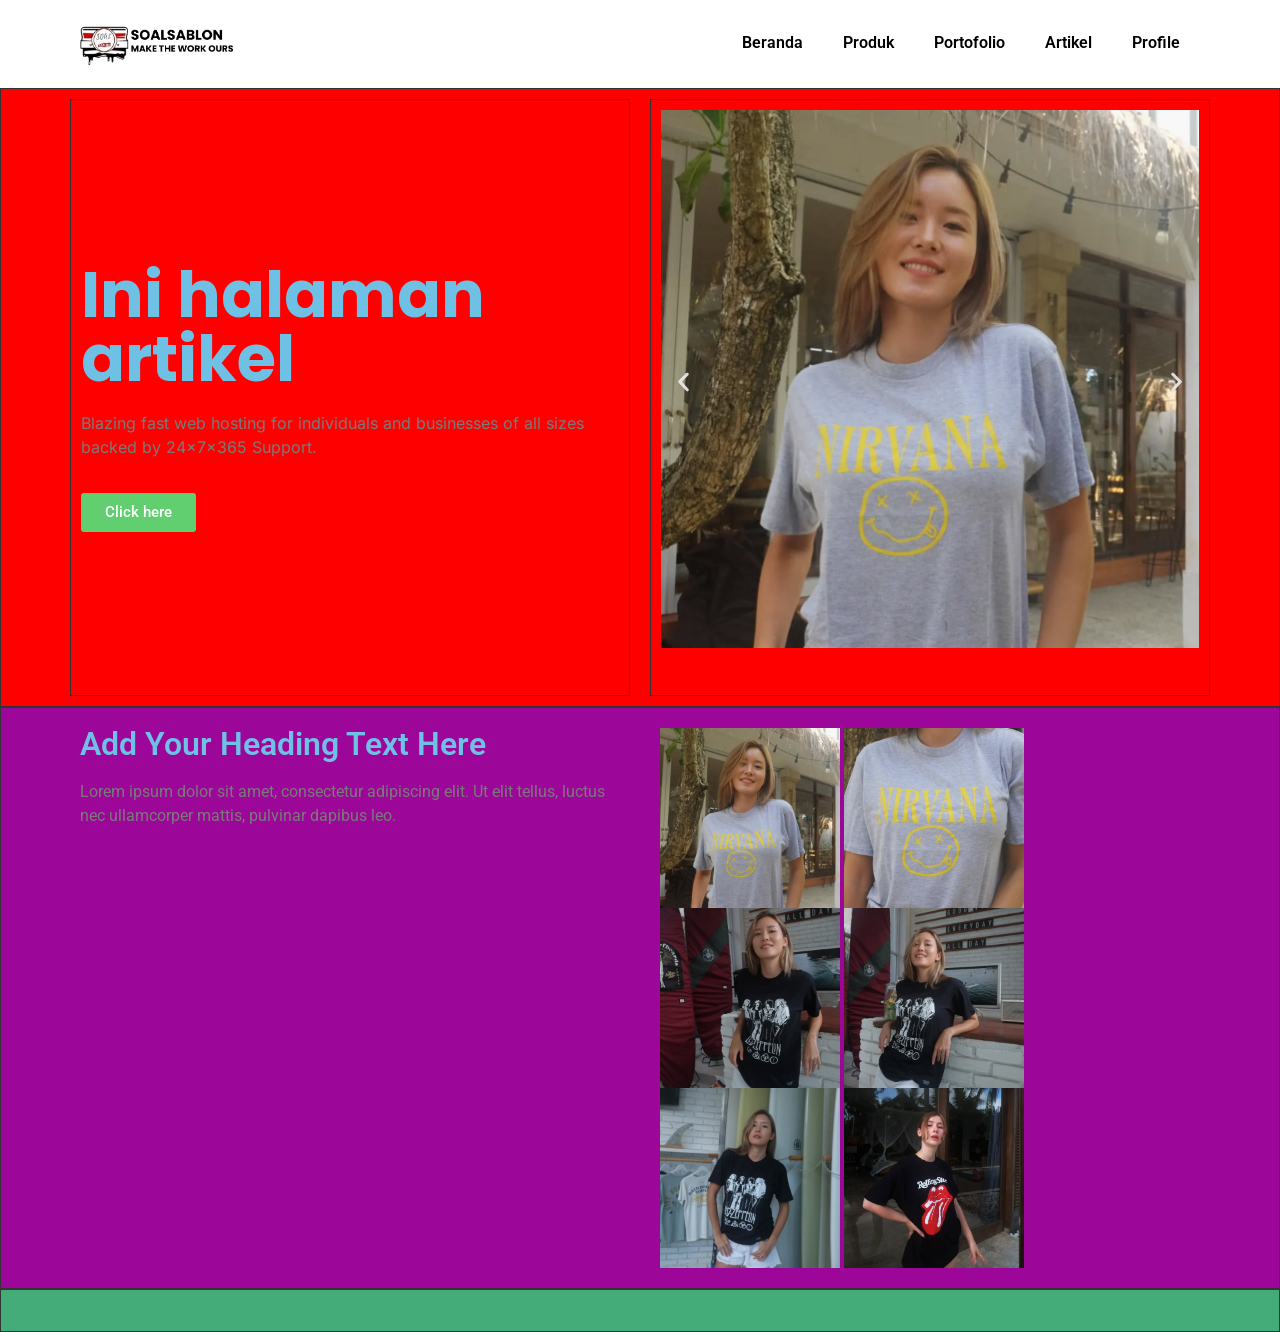
<file: artikel.html>
<!DOCTYPE html>
<html lang="en-US">
  <head>
    <meta charset="UTF-8" />
    <title>SoalSablon Kaos Page &#8211; SoalSablon</title>
    <meta name="robots" content="noindex, nofollow" />
    <style>
      img:is([sizes="auto" i], [sizes^="auto," i]) {
        contain-intrinsic-size: 3000px 1500px;
      }
    </style>
    <link rel="alternate" type="application/rss+xml" title="SoalSablon &raquo; Feed" href="http://localhost/wordpress/feed/" />
    <link rel="alternate" type="application/rss+xml" title="SoalSablon &raquo; Comments Feed" href="http://localhost/wordpress/comments/feed/" />
    <script>
      window._wpemojiSettings = {
        baseUrl: "https:\/\/s.w.org\/images\/core\/emoji\/16.0.1\/72x72\/",
        ext: ".png",
        svgUrl: "https:\/\/s.w.org\/images\/core\/emoji\/16.0.1\/svg\/",
        svgExt: ".svg",
        source: { concatemoji: "http:\/\/localhost\/wordpress\/wp-includes\/js\/wp-emoji-release.min.js?ver=6.8.2" },
      };
      /*! This file is auto-generated */
      !(function (s, n) {
        var o, i, e;
        function c(e) {
          try {
            var t = { supportTests: e, timestamp: new Date().valueOf() };
            sessionStorage.setItem(o, JSON.stringify(t));
          } catch (e) {}
        }
        function p(e, t, n) {
          e.clearRect(0, 0, e.canvas.width, e.canvas.height), e.fillText(t, 0, 0);
          var t = new Uint32Array(e.getImageData(0, 0, e.canvas.width, e.canvas.height).data),
            a = (e.clearRect(0, 0, e.canvas.width, e.canvas.height), e.fillText(n, 0, 0), new Uint32Array(e.getImageData(0, 0, e.canvas.width, e.canvas.height).data));
          return t.every(function (e, t) {
            return e === a[t];
          });
        }
        function u(e, t) {
          e.clearRect(0, 0, e.canvas.width, e.canvas.height), e.fillText(t, 0, 0);
          for (var n = e.getImageData(16, 16, 1, 1), a = 0; a < n.data.length; a++) if (0 !== n.data[a]) return !1;
          return !0;
        }
        function f(e, t, n, a) {
          switch (t) {
            case "flag":
              return n(e, "\ud83c\udff3\ufe0f\u200d\u26a7\ufe0f", "\ud83c\udff3\ufe0f\u200b\u26a7\ufe0f")
                ? !1
                : !n(e, "\ud83c\udde8\ud83c\uddf6", "\ud83c\udde8\u200b\ud83c\uddf6") &&
                    !n(e, "\ud83c\udff4\udb40\udc67\udb40\udc62\udb40\udc65\udb40\udc6e\udb40\udc67\udb40\udc7f", "\ud83c\udff4\u200b\udb40\udc67\u200b\udb40\udc62\u200b\udb40\udc65\u200b\udb40\udc6e\u200b\udb40\udc67\u200b\udb40\udc7f");
            case "emoji":
              return !a(e, "\ud83e\udedf");
          }
          return !1;
        }
        function g(e, t, n, a) {
          var r = "undefined" != typeof WorkerGlobalScope && self instanceof WorkerGlobalScope ? new OffscreenCanvas(300, 150) : s.createElement("canvas"),
            o = r.getContext("2d", { willReadFrequently: !0 }),
            i = ((o.textBaseline = "top"), (o.font = "600 32px Arial"), {});
          return (
            e.forEach(function (e) {
              i[e] = t(o, e, n, a);
            }),
            i
          );
        }
        function t(e) {
          var t = s.createElement("script");
          (t.src = e), (t.defer = !0), s.head.appendChild(t);
        }
        "undefined" != typeof Promise &&
          ((o = "wpEmojiSettingsSupports"),
          (i = ["flag", "emoji"]),
          (n.supports = { everything: !0, everythingExceptFlag: !0 }),
          (e = new Promise(function (e) {
            s.addEventListener("DOMContentLoaded", e, { once: !0 });
          })),
          new Promise(function (t) {
            var n = (function () {
              try {
                var e = JSON.parse(sessionStorage.getItem(o));
                if ("object" == typeof e && "number" == typeof e.timestamp && new Date().valueOf() < e.timestamp + 604800 && "object" == typeof e.supportTests) return e.supportTests;
              } catch (e) {}
              return null;
            })();
            if (!n) {
              if ("undefined" != typeof Worker && "undefined" != typeof OffscreenCanvas && "undefined" != typeof URL && URL.createObjectURL && "undefined" != typeof Blob)
                try {
                  var e = "postMessage(" + g.toString() + "(" + [JSON.stringify(i), f.toString(), p.toString(), u.toString()].join(",") + "));",
                    a = new Blob([e], { type: "text/javascript" }),
                    r = new Worker(URL.createObjectURL(a), { name: "wpTestEmojiSupports" });
                  return void (r.onmessage = function (e) {
                    c((n = e.data)), r.terminate(), t(n);
                  });
                } catch (e) {}
              c((n = g(i, f, p, u)));
            }
            t(n);
          })
            .then(function (e) {
              for (var t in e) (n.supports[t] = e[t]), (n.supports.everything = n.supports.everything && n.supports[t]), "flag" !== t && (n.supports.everythingExceptFlag = n.supports.everythingExceptFlag && n.supports[t]);
              (n.supports.everythingExceptFlag = n.supports.everythingExceptFlag && !n.supports.flag),
                (n.DOMReady = !1),
                (n.readyCallback = function () {
                  n.DOMReady = !0;
                });
            })
            .then(function () {
              return e;
            })
            .then(function () {
              var e;
              n.supports.everything || (n.readyCallback(), (e = n.source || {}).concatemoji ? t(e.concatemoji) : e.wpemoji && e.twemoji && (t(e.twemoji), t(e.wpemoji)));
            }));
      })((window, document), window._wpemojiSettings);
    </script>
    <style id="wp-emoji-styles-inline-css">
      img.wp-smiley,
      img.emoji {
        display: inline !important;
        border: none !important;
        box-shadow: none !important;
        height: 1em !important;
        width: 1em !important;
        margin: 0 0.07em !important;
        vertical-align: -0.1em !important;
        background: none !important;
        padding: 0 !important;
      }
    </style>
    <style id="global-styles-inline-css">
      :root {
        --wp--preset--aspect-ratio--square: 1;
        --wp--preset--aspect-ratio--4-3: 4/3;
        --wp--preset--aspect-ratio--3-4: 3/4;
        --wp--preset--aspect-ratio--3-2: 3/2;
        --wp--preset--aspect-ratio--2-3: 2/3;
        --wp--preset--aspect-ratio--16-9: 16/9;
        --wp--preset--aspect-ratio--9-16: 9/16;
        --wp--preset--color--black: #000000;
        --wp--preset--color--cyan-bluish-gray: #abb8c3;
        --wp--preset--color--white: #ffffff;
        --wp--preset--color--pale-pink: #f78da7;
        --wp--preset--color--vivid-red: #cf2e2e;
        --wp--preset--color--luminous-vivid-orange: #ff6900;
        --wp--preset--color--luminous-vivid-amber: #fcb900;
        --wp--preset--color--light-green-cyan: #7bdcb5;
        --wp--preset--color--vivid-green-cyan: #00d084;
        --wp--preset--color--pale-cyan-blue: #8ed1fc;
        --wp--preset--color--vivid-cyan-blue: #0693e3;
        --wp--preset--color--vivid-purple: #9b51e0;
        --wp--preset--gradient--vivid-cyan-blue-to-vivid-purple: linear-gradient(135deg, rgba(6, 147, 227, 1) 0%, rgb(155, 81, 224) 100%);
        --wp--preset--gradient--light-green-cyan-to-vivid-green-cyan: linear-gradient(135deg, rgb(122, 220, 180) 0%, rgb(0, 208, 130) 100%);
        --wp--preset--gradient--luminous-vivid-amber-to-luminous-vivid-orange: linear-gradient(135deg, rgba(252, 185, 0, 1) 0%, rgba(255, 105, 0, 1) 100%);
        --wp--preset--gradient--luminous-vivid-orange-to-vivid-red: linear-gradient(135deg, rgba(255, 105, 0, 1) 0%, rgb(207, 46, 46) 100%);
        --wp--preset--gradient--very-light-gray-to-cyan-bluish-gray: linear-gradient(135deg, rgb(238, 238, 238) 0%, rgb(169, 184, 195) 100%);
        --wp--preset--gradient--cool-to-warm-spectrum: linear-gradient(135deg, rgb(74, 234, 220) 0%, rgb(151, 120, 209) 20%, rgb(207, 42, 186) 40%, rgb(238, 44, 130) 60%, rgb(251, 105, 98) 80%, rgb(254, 248, 76) 100%);
        --wp--preset--gradient--blush-light-purple: linear-gradient(135deg, rgb(255, 206, 236) 0%, rgb(152, 150, 240) 100%);
        --wp--preset--gradient--blush-bordeaux: linear-gradient(135deg, rgb(254, 205, 165) 0%, rgb(254, 45, 45) 50%, rgb(107, 0, 62) 100%);
        --wp--preset--gradient--luminous-dusk: linear-gradient(135deg, rgb(255, 203, 112) 0%, rgb(199, 81, 192) 50%, rgb(65, 88, 208) 100%);
        --wp--preset--gradient--pale-ocean: linear-gradient(135deg, rgb(255, 245, 203) 0%, rgb(182, 227, 212) 50%, rgb(51, 167, 181) 100%);
        --wp--preset--gradient--electric-grass: linear-gradient(135deg, rgb(202, 248, 128) 0%, rgb(113, 206, 126) 100%);
        --wp--preset--gradient--midnight: linear-gradient(135deg, rgb(2, 3, 129) 0%, rgb(40, 116, 252) 100%);
        --wp--preset--font-size--small: 13px;
        --wp--preset--font-size--medium: 20px;
        --wp--preset--font-size--large: 36px;
        --wp--preset--font-size--x-large: 42px;
        --wp--preset--spacing--20: 0.44rem;
        --wp--preset--spacing--30: 0.67rem;
        --wp--preset--spacing--40: 1rem;
        --wp--preset--spacing--50: 1.5rem;
        --wp--preset--spacing--60: 2.25rem;
        --wp--preset--spacing--70: 3.38rem;
        --wp--preset--spacing--80: 5.06rem;
        --wp--preset--shadow--natural: 6px 6px 9px rgba(0, 0, 0, 0.2);
        --wp--preset--shadow--deep: 12px 12px 50px rgba(0, 0, 0, 0.4);
        --wp--preset--shadow--sharp: 6px 6px 0px rgba(0, 0, 0, 0.2);
        --wp--preset--shadow--outlined: 6px 6px 0px -3px rgba(255, 255, 255, 1), 6px 6px rgba(0, 0, 0, 1);
        --wp--preset--shadow--crisp: 6px 6px 0px rgba(0, 0, 0, 1);
      }
      :root {
        --wp--style--global--content-size: 800px;
        --wp--style--global--wide-size: 1200px;
      }
      :where(body) {
        margin: 0;
      }
      .wp-site-blocks > .alignleft {
        float: left;
        margin-right: 2em;
      }
      .wp-site-blocks > .alignright {
        float: right;
        margin-left: 2em;
      }
      .wp-site-blocks > .aligncenter {
        justify-content: center;
        margin-left: auto;
        margin-right: auto;
      }
      :where(.wp-site-blocks) > * {
        margin-block-start: 24px;
        margin-block-end: 0;
      }
      :where(.wp-site-blocks) > :first-child {
        margin-block-start: 0;
      }
      :where(.wp-site-blocks) > :last-child {
        margin-block-end: 0;
      }
      :root {
        --wp--style--block-gap: 24px;
      }
      :root :where(.is-layout-flow) > :first-child {
        margin-block-start: 0;
      }
      :root :where(.is-layout-flow) > :last-child {
        margin-block-end: 0;
      }
      :root :where(.is-layout-flow) > * {
        margin-block-start: 24px;
        margin-block-end: 0;
      }
      :root :where(.is-layout-constrained) > :first-child {
        margin-block-start: 0;
      }
      :root :where(.is-layout-constrained) > :last-child {
        margin-block-end: 0;
      }
      :root :where(.is-layout-constrained) > * {
        margin-block-start: 24px;
        margin-block-end: 0;
      }
      :root :where(.is-layout-flex) {
        gap: 24px;
      }
      :root :where(.is-layout-grid) {
        gap: 24px;
      }
      .is-layout-flow > .alignleft {
        float: left;
        margin-inline-start: 0;
        margin-inline-end: 2em;
      }
      .is-layout-flow > .alignright {
        float: right;
        margin-inline-start: 2em;
        margin-inline-end: 0;
      }
      .is-layout-flow > .aligncenter {
        margin-left: auto !important;
        margin-right: auto !important;
      }
      .is-layout-constrained > .alignleft {
        float: left;
        margin-inline-start: 0;
        margin-inline-end: 2em;
      }
      .is-layout-constrained > .alignright {
        float: right;
        margin-inline-start: 2em;
        margin-inline-end: 0;
      }
      .is-layout-constrained > .aligncenter {
        margin-left: auto !important;
        margin-right: auto !important;
      }
      .is-layout-constrained > :where(:not(.alignleft):not(.alignright):not(.alignfull)) {
        max-width: var(--wp--style--global--content-size);
        margin-left: auto !important;
        margin-right: auto !important;
      }
      .is-layout-constrained > .alignwide {
        max-width: var(--wp--style--global--wide-size);
      }
      body .is-layout-flex {
        display: flex;
      }
      .is-layout-flex {
        flex-wrap: wrap;
        align-items: center;
      }
      .is-layout-flex > :is(*, div) {
        margin: 0;
      }
      body .is-layout-grid {
        display: grid;
      }
      .is-layout-grid > :is(*, div) {
        margin: 0;
      }
      body {
        padding-top: 0px;
        padding-right: 0px;
        padding-bottom: 0px;
        padding-left: 0px;
      }
      a:where(:not(.wp-element-button)) {
        text-decoration: underline;
      }
      :root :where(.wp-element-button, .wp-block-button__link) {
        background-color: #32373c;
        border-width: 0;
        color: #fff;
        font-family: inherit;
        font-size: inherit;
        line-height: inherit;
        padding: calc(0.667em + 2px) calc(1.333em + 2px);
        text-decoration: none;
      }
      .has-black-color {
        color: var(--wp--preset--color--black) !important;
      }
      .has-cyan-bluish-gray-color {
        color: var(--wp--preset--color--cyan-bluish-gray) !important;
      }
      .has-white-color {
        color: var(--wp--preset--color--white) !important;
      }
      .has-pale-pink-color {
        color: var(--wp--preset--color--pale-pink) !important;
      }
      .has-vivid-red-color {
        color: var(--wp--preset--color--vivid-red) !important;
      }
      .has-luminous-vivid-orange-color {
        color: var(--wp--preset--color--luminous-vivid-orange) !important;
      }
      .has-luminous-vivid-amber-color {
        color: var(--wp--preset--color--luminous-vivid-amber) !important;
      }
      .has-light-green-cyan-color {
        color: var(--wp--preset--color--light-green-cyan) !important;
      }
      .has-vivid-green-cyan-color {
        color: var(--wp--preset--color--vivid-green-cyan) !important;
      }
      .has-pale-cyan-blue-color {
        color: var(--wp--preset--color--pale-cyan-blue) !important;
      }
      .has-vivid-cyan-blue-color {
        color: var(--wp--preset--color--vivid-cyan-blue) !important;
      }
      .has-vivid-purple-color {
        color: var(--wp--preset--color--vivid-purple) !important;
      }
      .has-black-background-color {
        background-color: var(--wp--preset--color--black) !important;
      }
      .has-cyan-bluish-gray-background-color {
        background-color: var(--wp--preset--color--cyan-bluish-gray) !important;
      }
      .has-white-background-color {
        background-color: var(--wp--preset--color--white) !important;
      }
      .has-pale-pink-background-color {
        background-color: var(--wp--preset--color--pale-pink) !important;
      }
      .has-vivid-red-background-color {
        background-color: var(--wp--preset--color--vivid-red) !important;
      }
      .has-luminous-vivid-orange-background-color {
        background-color: var(--wp--preset--color--luminous-vivid-orange) !important;
      }
      .has-luminous-vivid-amber-background-color {
        background-color: var(--wp--preset--color--luminous-vivid-amber) !important;
      }
      .has-light-green-cyan-background-color {
        background-color: var(--wp--preset--color--light-green-cyan) !important;
      }
      .has-vivid-green-cyan-background-color {
        background-color: var(--wp--preset--color--vivid-green-cyan) !important;
      }
      .has-pale-cyan-blue-background-color {
        background-color: var(--wp--preset--color--pale-cyan-blue) !important;
      }
      .has-vivid-cyan-blue-background-color {
        background-color: var(--wp--preset--color--vivid-cyan-blue) !important;
      }
      .has-vivid-purple-background-color {
        background-color: var(--wp--preset--color--vivid-purple) !important;
      }
      .has-black-border-color {
        border-color: var(--wp--preset--color--black) !important;
      }
      .has-cyan-bluish-gray-border-color {
        border-color: var(--wp--preset--color--cyan-bluish-gray) !important;
      }
      .has-white-border-color {
        border-color: var(--wp--preset--color--white) !important;
      }
      .has-pale-pink-border-color {
        border-color: var(--wp--preset--color--pale-pink) !important;
      }
      .has-vivid-red-border-color {
        border-color: var(--wp--preset--color--vivid-red) !important;
      }
      .has-luminous-vivid-orange-border-color {
        border-color: var(--wp--preset--color--luminous-vivid-orange) !important;
      }
      .has-luminous-vivid-amber-border-color {
        border-color: var(--wp--preset--color--luminous-vivid-amber) !important;
      }
      .has-light-green-cyan-border-color {
        border-color: var(--wp--preset--color--light-green-cyan) !important;
      }
      .has-vivid-green-cyan-border-color {
        border-color: var(--wp--preset--color--vivid-green-cyan) !important;
      }
      .has-pale-cyan-blue-border-color {
        border-color: var(--wp--preset--color--pale-cyan-blue) !important;
      }
      .has-vivid-cyan-blue-border-color {
        border-color: var(--wp--preset--color--vivid-cyan-blue) !important;
      }
      .has-vivid-purple-border-color {
        border-color: var(--wp--preset--color--vivid-purple) !important;
      }
      .has-vivid-cyan-blue-to-vivid-purple-gradient-background {
        background: var(--wp--preset--gradient--vivid-cyan-blue-to-vivid-purple) !important;
      }
      .has-light-green-cyan-to-vivid-green-cyan-gradient-background {
        background: var(--wp--preset--gradient--light-green-cyan-to-vivid-green-cyan) !important;
      }
      .has-luminous-vivid-amber-to-luminous-vivid-orange-gradient-background {
        background: var(--wp--preset--gradient--luminous-vivid-amber-to-luminous-vivid-orange) !important;
      }
      .has-luminous-vivid-orange-to-vivid-red-gradient-background {
        background: var(--wp--preset--gradient--luminous-vivid-orange-to-vivid-red) !important;
      }
      .has-very-light-gray-to-cyan-bluish-gray-gradient-background {
        background: var(--wp--preset--gradient--very-light-gray-to-cyan-bluish-gray) !important;
      }
      .has-cool-to-warm-spectrum-gradient-background {
        background: var(--wp--preset--gradient--cool-to-warm-spectrum) !important;
      }
      .has-blush-light-purple-gradient-background {
        background: var(--wp--preset--gradient--blush-light-purple) !important;
      }
      .has-blush-bordeaux-gradient-background {
        background: var(--wp--preset--gradient--blush-bordeaux) !important;
      }
      .has-luminous-dusk-gradient-background {
        background: var(--wp--preset--gradient--luminous-dusk) !important;
      }
      .has-pale-ocean-gradient-background {
        background: var(--wp--preset--gradient--pale-ocean) !important;
      }
      .has-electric-grass-gradient-background {
        background: var(--wp--preset--gradient--electric-grass) !important;
      }
      .has-midnight-gradient-background {
        background: var(--wp--preset--gradient--midnight) !important;
      }
      .has-small-font-size {
        font-size: var(--wp--preset--font-size--small) !important;
      }
      .has-medium-font-size {
        font-size: var(--wp--preset--font-size--medium) !important;
      }
      .has-large-font-size {
        font-size: var(--wp--preset--font-size--large) !important;
      }
      .has-x-large-font-size {
        font-size: var(--wp--preset--font-size--x-large) !important;
      }
      :root :where(.wp-block-pullquote) {
        font-size: 1.5em;
        line-height: 1.6;
      }
    </style>
    <link rel="stylesheet" id="hello-elementor-css" href="./css/hello-elementor-assets-css-reset.css" media="all" />
    <link rel="stylesheet" id="hello-elementor-theme-style-css" href="./css/hello-elementor-assets-css-theme.css" media="all" />
    <link rel="stylesheet" id="hello-elementor-header-footer-css" href="./css/hello-elementor-assets-css-header-footer.css" media="all" />
    <link rel="stylesheet" id="elementor-frontend-css" href="./css/elementor-assets-css-frontend.min.css" media="all" />
    <link rel="stylesheet" id="elementor-post-7-css" href="./css/elementor-css-post-7.css" media="all" />
    <link rel="stylesheet" id="widget-image-css" href="./css/elementor-assets-css-widget-image.min.css" media="all" />
    <link rel="stylesheet" id="widget-nav-menu-css" href="./css/pro-elements-assets-css-widget-nav-menu.min.css" media="all" />
    <link rel="stylesheet" id="e-sticky-css" href="./css/pro-elements-assets-css-modules-sticky.min.css" media="all" />
    <link rel="stylesheet" id="widget-heading-css" href="./css/elementor-assets-css-widget-heading.min.css" media="all" />
    <link rel="stylesheet" id="swiper-css" href="./css/elementor-assets-lib-swiper-v8-css-swiper.min.css" media="all" />
    <link rel="stylesheet" id="e-swiper-css" href="./css/elementor-assets-css-conditionals-e-swiper.min.css" media="all" />
    <link rel="stylesheet" id="widget-image-carousel-css" href="./css/elementor-assets-css-widget-image-carousel.min.css" media="all" />
    <link rel="stylesheet" id="widget-image-gallery-css" href="./css/elementor-assets-css-widget-image-gallery.min.css" media="all" />
    <link rel="stylesheet" id="widget-gallery-css" href="./css/pro-elements-assets-css-widget-gallery.min.css" media="all" />
    <link rel="stylesheet" id="elementor-gallery-css" href="./css/elementor-assets-lib-e-gallery-css-e-gallery.min.css" media="all" />
    <link rel="stylesheet" id="e-transitions-css" href="./css/pro-elements-assets-css-conditionals-transitions.min.css" media="all" />
    <link rel="stylesheet" id="elementor-post-626-css" href="./css/elementor-css-post-626.css" media="all" />
    <link rel="stylesheet" id="elementor-gf-local-roboto-css" href="./css/elementor-google-fonts-css-roboto.css" media="all" />
    <link rel="stylesheet" id="elementor-gf-local-robotoslab-css" href="./css/elementor-google-fonts-css-robotoslab.css" media="all" />
    <link rel="stylesheet" id="elementor-gf-local-poppins-css" href="./css/elementor-google-fonts-css-poppins.css" media="all" />
    <link rel="stylesheet" id="elementor-gf-local-inter-css" href="./css/elementor-google-fonts-css-inter.css" media="all" />
    <script>
      /* <![CDATA[ */
      var rcewpp = {
        ajax_url: "http://localhost/wordpress/wp-admin/admin-ajax.php",
        nonce: "f3647ff130",
        home_url: "http://localhost/wordpress/",
        settings_icon: "http://localhost/wordpress/wp-content/plugins/export-wp-page-to-static-html/admin/images/settings.png",
        settings_hover_icon: "http://localhost/wordpress/wp-content/plugins/export-wp-page-to-static-html/admin/images/settings_hover.png",
      };
      /* ]]\> */
    </script>
    <script src="./js/jquery-jquery.min.js" id="jquery-core-js"></script>
    <script src="./js/jquery-jquery-migrate.min.js" id="jquery-migrate-js"></script>
    <link rel="https://api.w.org/" href="http://localhost/wordpress/wp-json/" />
    <link rel="alternate" title="JSON" type="application/json" href="http://localhost/wordpress/wp-json/wp/v2/pages/626" />
    <link rel="EditURI" type="application/rsd+xml" title="RSD" href="http://localhost/wordpress/xmlrpc.php?rsd" />
    <meta name="generator" content="WordPress 6.8.2" />
    <link rel="canonical" href="http://localhost/wordpress/kaos-page/" />
    <link rel="shortlink" href="http://localhost/wordpress/?p=626" />
    <link rel="alternate" title="oEmbed (JSON)" type="application/json+oembed" href="http://localhost/wordpress/wp-json/oembed/1.0/embed?url=http%3A%2F%2Flocalhost%2Fwordpress%2Fkaos-page%2F" />
    <link rel="alternate" title="oEmbed (XML)" type="text/xml+oembed" href="http://localhost/wordpress/wp-json/oembed/1.0/embed?url=http%3A%2F%2Flocalhost%2Fwordpress%2Fkaos-page%2F&#038;format=xml" />
    <meta name="generator" content="Elementor 3.30.3; features: e_font_icon_svg, additional_custom_breakpoints, e_element_cache; settings: css_print_method-external, google_font-enabled, font_display-swap" />
    <style>
      .e-con.e-parent:nth-of-type(n + 4):not(.e-lazyloaded):not(.e-no-lazyload),
      .e-con.e-parent:nth-of-type(n + 4):not(.e-lazyloaded):not(.e-no-lazyload) * {
        background-image: none !important;
      }
      @media screen and (max-height: 1024px) {
        .e-con.e-parent:nth-of-type(n + 3):not(.e-lazyloaded):not(.e-no-lazyload),
        .e-con.e-parent:nth-of-type(n + 3):not(.e-lazyloaded):not(.e-no-lazyload) * {
          background-image: none !important;
        }
      }
      @media screen and (max-height: 640px) {
        .e-con.e-parent:nth-of-type(n + 2):not(.e-lazyloaded):not(.e-no-lazyload),
        .e-con.e-parent:nth-of-type(n + 2):not(.e-lazyloaded):not(.e-no-lazyload) * {
          background-image: none !important;
        }
      }
    </style>
    <meta name="viewport" content="width=device-width, initial-scale=1.0, viewport-fit=cover" />
  </head>
  <body
    class="wp-singular page-template page-template-elementor_canvas page page-id-626 wp-embed-responsive wp-theme-hello-elementor hello-elementor-default elementor-default elementor-template-canvas elementor-kit-7 elementor-page elementor-page-626"
  >
    <div data-elementor-type="wp-page" data-elementor-id="626" class="elementor elementor-626" data-elementor-post-type="page">
      <div
        class="elementor-element elementor-element-665a98a e-flex e-con-boxed e-con e-parent"
        data-id="665a98a"
        data-element_type="container"
        data-settings='{"background_background":"classic","sticky":"top","sticky_on":["desktop","tablet","mobile"],"sticky_offset":0,"sticky_effects_offset":0,"sticky_anchor_link_offset":0}'
      >
        <div class="e-con-inner">
          <div class="elementor-element elementor-element-186be75 e-con-full e-flex e-con e-child" data-id="186be75" data-element_type="container">
            <div class="elementor-element elementor-element-201bc5d elementor-widget__width-initial elementor-widget elementor-widget-image" data-id="201bc5d" data-element_type="widget" data-widget_type="image.default">
              <a href="./soalsablon.html"> <img decoding="async" width="150" height="47" src="./images/2025-07-Logo-Soal-Sablon.png" class="attachment-thumbnail size-thumbnail wp-image-482" alt="" /> </a>
            </div>
            <div
              class="elementor-element elementor-element-34e5633 elementor-nav-menu--dropdown-tablet elementor-nav-menu__text-align-aside elementor-nav-menu--toggle elementor-nav-menu--burger elementor-widget elementor-widget-nav-menu"
              data-id="34e5633"
              data-element_type="widget"
              data-settings='{"layout":"horizontal","submenu_icon":{"value":"&lt;svg class=\"e-font-icon-svg e-fas-caret-down\" viewBox=\"0 0 320 512\" xmlns=\"http:\/\/www.w3.org\/2000\/svg\"&gt;&lt;path d=\"M31.3 192h257.3c17.8 0 26.7 21.5 14.1 34.1L174.1 354.8c-7.8 7.8-20.5 7.8-28.3 0L17.2 226.1C4.6 213.5 13.5 192 31.3 192z\"&gt;&lt;\/path&gt;&lt;\/svg&gt;","library":"fa-solid"},"toggle":"burger"}'
              data-widget_type="nav-menu.default"
            >
              <nav aria-label="Menu" class="elementor-nav-menu--main elementor-nav-menu__container elementor-nav-menu--layout-horizontal e--pointer-background e--animation-fade">
                <ul id="menu-1-34e5633" class="elementor-nav-menu">
                  <li class="menu-button menu-item menu-item-type-custom menu-item-object-custom menu-item-216"><a href="./soalsablon.html" class="elementor-item">Beranda</a></li>
                  <li class="menu-button menu-item menu-item-type-custom menu-item-object-custom current-menu-ancestor current-menu-parent menu-item-has-children menu-item-201">
                    <a href="/shop" class="elementor-item">Produk</a>
                    <ul class="sub-menu elementor-nav-menu--dropdown">
                      <li class="menu-item menu-item-type-custom menu-item-object-custom current-menu-item menu-item-205"><a href="./kaos-page.html" aria-current="page" class="elementor-sub-item elementor-item-active">Kaos</a></li>
                      <li class="menu-item menu-item-type-custom menu-item-object-custom menu-item-218"><a href="http://localhost/wordpress/kaos-polo-section/" class="elementor-sub-item">Kaos Polo</a></li>
                      <li class="menu-item menu-item-type-custom menu-item-object-custom menu-item-217"><a href="/kaos" class="elementor-sub-item">Kemeja</a></li>
                      <li class="menu-item menu-item-type-custom menu-item-object-custom menu-item-219"><a href="/jaket" class="elementor-sub-item">Jaket</a></li>
                      <li class="menu-item menu-item-type-custom menu-item-object-custom menu-item-220"><a href="/rompi" class="elementor-sub-item">Rompi</a></li>
                      <li class="menu-item menu-item-type-custom menu-item-object-custom menu-item-221"><a href="/jas" class="elementor-sub-item">Jas</a></li>
                    </ul>
                  </li>
                  <li class="menu-item menu-item-type-custom menu-item-object-custom menu-item-222"><a href="./portofolio.html" class="elementor-item">Portofolio</a></li>
                  <li class="menu-item menu-item-type-custom menu-item-object-custom menu-item-223"><a href="./artikel.html" class="elementor-item">Artikel</a></li>
                  <li class="menu-item menu-item-type-custom menu-item-object-custom menu-item-224"><a href="/profile" class="elementor-item">Profile</a></li>
                </ul>
              </nav>
              <div class="elementor-menu-toggle" role="button" tabindex="0" aria-label="Menu Toggle" aria-expanded="false">
                <svg aria-hidden="true" role="presentation" class="elementor-menu-toggle__icon--open e-font-icon-svg e-eicon-menu-bar" viewbox="0 0 1000 1000" xmlns="http://www.w3.org/2000/svg">
                  <path
                    d="M104 333H896C929 333 958 304 958 271S929 208 896 208H104C71 208 42 237 42 271S71 333 104 333ZM104 583H896C929 583 958 554 958 521S929 458 896 458H104C71 458 42 487 42 521S71 583 104 583ZM104 833H896C929 833 958 804 958 771S929 708 896 708H104C71 708 42 737 42 771S71 833 104 833Z"
                  ></path></svg
                ><svg aria-hidden="true" role="presentation" class="elementor-menu-toggle__icon--close e-font-icon-svg e-eicon-close" viewbox="0 0 1000 1000" xmlns="http://www.w3.org/2000/svg">
                  <path
                    d="M742 167L500 408 258 167C246 154 233 150 217 150 196 150 179 158 167 167 154 179 150 196 150 212 150 229 154 242 171 254L408 500 167 742C138 771 138 800 167 829 196 858 225 858 254 829L496 587 738 829C750 842 767 846 783 846 800 846 817 842 829 829 842 817 846 804 846 783 846 767 842 750 829 737L588 500 833 258C863 229 863 200 833 171 804 137 775 137 742 167Z"
                  ></path>
                </svg>
              </div>
              <nav class="elementor-nav-menu--dropdown elementor-nav-menu__container" aria-hidden="true">
                <ul id="menu-2-34e5633" class="elementor-nav-menu">
                  <li class="menu-button menu-item menu-item-type-custom menu-item-object-custom menu-item-216"><a href="./soalsablon.html" class="elementor-item" tabindex="-1">Beranda</a></li>
                  <li class="menu-button menu-item menu-item-type-custom menu-item-object-custom current-menu-ancestor current-menu-parent menu-item-has-children menu-item-201">
                    <a href="/shop" class="elementor-item" tabindex="-1">Produk</a>
                    <ul class="sub-menu elementor-nav-menu--dropdown">
                      <li class="menu-item menu-item-type-custom menu-item-object-custom current-menu-item menu-item-205">
                        <a href="./kaos-page.html" aria-current="page" class="elementor-sub-item elementor-item-active" tabindex="-1">Kaos</a>
                      </li>
                      <li class="menu-item menu-item-type-custom menu-item-object-custom menu-item-218"><a href="http://localhost/wordpress/kaos-polo-section/" class="elementor-sub-item" tabindex="-1">Kaos Polo</a></li>
                      <li class="menu-item menu-item-type-custom menu-item-object-custom menu-item-217"><a href="/kaos" class="elementor-sub-item" tabindex="-1">Kemeja</a></li>
                      <li class="menu-item menu-item-type-custom menu-item-object-custom menu-item-219"><a href="/jaket" class="elementor-sub-item" tabindex="-1">Jaket</a></li>
                      <li class="menu-item menu-item-type-custom menu-item-object-custom menu-item-220"><a href="/rompi" class="elementor-sub-item" tabindex="-1">Rompi</a></li>
                      <li class="menu-item menu-item-type-custom menu-item-object-custom menu-item-221"><a href="/jas" class="elementor-sub-item" tabindex="-1">Jas</a></li>
                    </ul>
                  </li>
                  <li class="menu-item menu-item-type-custom menu-item-object-custom menu-item-222"><a href="./portofolio.html" class="elementor-item" tabindex="-1">Portofolio</a></li>
                  <li class="menu-item menu-item-type-custom menu-item-object-custom menu-item-223"><a href="./artikel.html" class="elementor-item" tabindex="-1">Artikel</a></li>
                  <li class="menu-item menu-item-type-custom menu-item-object-custom menu-item-224"><a href="/profile" class="elementor-item" tabindex="-1">Profile</a></li>
                </ul>
              </nav>
            </div>
          </div>
        </div>
      </div>
      <div class="elementor-element elementor-element-c1064ce e-flex e-con-boxed e-con e-parent" data-id="c1064ce" data-element_type="container" data-settings='{"background_background":"classic"}'>
        <div class="e-con-inner">
          <div class="elementor-element elementor-element-cfa6606 e-con-full e-flex e-con e-child" data-id="cfa6606" data-element_type="container">
            <div class="elementor-element elementor-element-ff8e762 elementor-widget elementor-widget-heading" data-id="ff8e762" data-element_type="widget" data-widget_type="heading.default">
              <h2 class="elementor-heading-title elementor-size-default">
                <span data-metadata="&lt;!--(figmeta)eyJmaWxlS2V5IjoiUjRIeTI4UW91amdDTlN4elo0eFlGVCIsInBhc3RlSUQiOjE4MTg0Nzc1MzgsImRhdGFUeXBlIjoic2NlbmUifQo=(/figmeta)--&gt;"></span
                ><span
                  data-buffer="&lt;!--(figma)ZmlnLWtpd2lXAAAATGMAALW9C5xkSVXgHffmo6q6uuf9ZmYYYIanj2FmGPBtvqoqu/M1ebOqZ2Zdy6zMW11JZ2WWebN6utkXIiIiIiIiIiKyiMgiiywiIiIii4iIiIiIyCIiy7Isy7Isy7Ks+/3PibiPrO5Bv9/3++Y3XTfixIkTJ06cOHHiRNybf5trhlHUPxP2LhyExtxwsl1vbQe9Urdn+K/[base64]/agJZ5cHvW6t1LQl5K9wedvjK+utXq1bqvTqW3SyUYcxKxrKrurWKu1Wq1ahsxlmYg6vvnRxzOs1yg+tbNdblW6tCb+lBqWuDhjX6sjAV28zSFu9zvWtS9VaV7twfen8KGKk7idthLZXGgwYcUB0pbrdbmmLRjOnu/[base64]/RWEuhDH29ckpEdWWwUerUtk/Xexvbru5VbmCUwasrMjTlRrtyitw1p+vVdZ0A10KrKT29rlmr1kskrt+or280+CfFNwQQsJ290SW3EXa3UZJGbzpdCjbq2z1aJveIrVK3Xior/zf3XOIWTWxXkAe5W2MUN/0eSfd0Ut1WCoJ6wIBuQ7m9KWWPuliRaw3VOgofnRASbroUAnxMs13d1FZvt/[base64]/Xyh3aJ/nUYK9/[base64]/bVOMcDSakpNGzWqbUwH+WVbJc6uyERE70keC9prPSYINMitbpS6TGuX0wWPVcBOpRO1+yvIyfb8sg0d7csDlo/[base64]/WBDz3LNMBatXYrpQ6Uj+f5piV3YouwwUhWg0H01l/PppOqBMvtrCKkjA4pD3kUz9VS1XWX6wWzC/IKp5LRrfaRuiS8k6XtqRffiPsy3Lfm432ycWNwMz2Rs3pm9c63N8JZ5uT0TyCWLckwjSd+v21RkDCo5u4OoLpV6aTaD5L9WoJfQNupFxl4DVLYoh9GHcDmwsqOGUk8mtQrG7bGgWXUexiMJ9Nz4al8ejMhAoJMcOKgjqR8FjvXNK3yJX+AfMg7g/yUYX0EivtWzMigpRO5Gy2dt9mvSFrhg5h3mmyGE7rNxaQNyqP2U5Axexav5Su5ttPJr+cyd9FfiWTv5v8sUz+HvKrmfxTyB/P5O8lf6JS71ayrV9me3tyOhLJNPHyukBNubZVkx54ccf98nQ6DvuT9kFoVYPebbasfUCMVBPXhLQXbJZZETTt369mIydKpcLfmM5Gz5hO5v0x1Z09zowtyq9S8E9u4lSt1ZXDtPZWOJuPmNwCa3coylQto5jtJim/OT2MwsrhLJrOkAeLUQmLS4GpdNsBc7neJe3VHqjJ5Eb1yPm4ydpUhznKBmCzwpwgn2d94VHgUak3SBWbYselyhJDzJaH1HIyfppdkVktBurYFnZlOmuOZjPhJJl/Ovw8PU1gADHMLKjq5/jVfrRnTZdfwQkAZFJN99S82YmR76gHY052avL0gi15+J2q7GRytfMH09n86GTK4YyyorD2uhljYgCuqLbvxYBk7vqN/oXp4Xx9NhpaInk7vzKiTxn07XTLpXU6/fk8nE0oAqve0anCEqHGxNOBPZxPu2E0egakExEpOyqZhA8vSamJ6s0OJwOnh361HogbKjQN+xsWcxKe2q4gdH1nDLtB21nWHls1Hl4FNbNKs9Zl5jLKYtJyvRpuqHMs8zEZhDkPE0kmBhGzrosWSS9erLAg/cFZO4z5uE8bmPYHka5y4LFOs2vQNGuhksppLVV0ql0kZStav4zWic0hbStUpocwNnP1ig9XD/G7QcqVNnuin/kMqYKSOnkYzUe7F8g+LJVOqcIWYKtm94Y5my/Xeqetf5KXMa/sjcZDx0/eNWYsRS+hGKuKNhzY4VeTDZDdZFB/sLbda2OnVLILALQV7ag3O2zLyEkJOFbonWk0Eq1gRQIUN14qM16bdgOraKdnYt1ZrdjYljqAjXva4qxM3biDHVM72mkPlAlznWatdhyLxxxjgoeCvyjbAPLeZldHvIzTwDNXabTVFcizQ9iOd1PkC5sd/PDatm4Ht7ubrV5dN8BFpme1Ll6Zas5Stto2Gy/BWW6XT2KJmT2oo6ACW6nTh1k/w+IV7CExMMqGKa3B5ra0wSpI3mu2Cefge5P2bdoW5Ki1IT4m6bwtwDMStILN6dakCBbbAPVtiOCoKJar+Ms8Vyg7VXsgrnaM7Fbb7q5XSdsOb+igH0/[base64]/XF6NktBzVkLiZFecFbgBRs3QVY0a4bSX4p6LiAwvI66slcTAArDjUBHLMpnSDMXjs7VheBvdNiZ44fAW6wBwR8IhjMpuNxdTSzJgem3Rz7BksMElbTb+tir+ZiDcIh1m4eUl67v8Nqa41vBQriv2nOW99kcfL8iMAgjZFeMt54ihOmSb8yHePcePmZWTHeGf74O/zJ9fmTt/4Plc+T8y7wx+8CAjsFPMSf3B5/8kopmE8PqDCQtBka78CZcxBsU4Kw1Z8ZPzeQrOBoQmAvLho/UyHX7M9no/PGK+7feSd5b//OJ/Pw9++8i0du/8kCzO8/WYCF/ScLsNjpz7D19ckwpJ5/5nA0NDsZLlaNb7cyFJ7rjw9D6niHuq251fhriLXV3w+Nl9vt74/GF8D3InEfSAhn82gwGx3MyeUEF55Hfaoc7oez0WBtdOZwxljgBLmggUFPUQASHrEWjZiT1mYWqwYH/QGzYKEuwRd8GLF6mveI6rh99iUIrIk2SAezFLC8hFM0jYuH/qtCZGtX+gcR2p9WYcLq5trjsR1n/E6NfauwngOwneRk+0CUXZIFQHR2nWQxQ78Tyz3LFtsL/[base64]/TXdLQzPXihXieV1wWmOw11eC0/K8AcUS+I2Vika+bwqsc/qIDSLQPG92Xt0t7W5L+LtVBoLnI1nMZcxuq/Y0dvCotUZJ+vHo5npXJP6YgHnC83Z2adL+HWvsJXg+dsM+H7dh2318z+afcJ99PrFjn0+SnSfPb2qslSX/ze2OPr+l29Pnt3Zs/Ts7p1oipyc3sJU87+IpfN7d7TUkfw9PyT+lVO5u8by3VN6S/FN5Ct9P27J0vm0Lhnh+e7lxWsbnO3gK3nfyFLzvKp3akH58d+Wk7qi/p7Kmk/h7Kx3NlyqbXcEr49dIvoIll2d1zdKvEYoVftZ43sVznefdPDdoVtqr8xT6Jzdsf2htXfhpbLRPit7gtqsz1qrjNfFsn+w89Wk8Oyc7TxM6953sfNudPLsnO3fewzNonGxKvR6HHIK/yRIu47IlnhzP0zyFj/ubp5oCf6DVUB/0wdbmqR7Pf8JqJ3x9H8+A5z/dQuA8v78T9AS+zVPgP9A91ZV8v9vZkOdOd7Ms4z4I2BbwHPYsH2GvpVu9XYZJxu/MFoFNnntbtny0Zfv99K1Tqi9nt7q9Ls8xz7t47gcBq4YxE56Sn/K8m+cBz3t4/iDPp/Cc8byXZ8TzqTznPEVOhzy/jee5IGC9MeYhnkLvPE+hd4Gn0HsGT6H3z3gKvX/OU+j9C55C71/yFHr/iqfQe6YXBHcJwR/yKlvK4bMkISR/WBJC89mSEKI/Igmh+hxJCNkflYTQfa4khPCPSUIoP4+EsvrjkhDKz5eEUP4JSQjlF0hCKP+kJITyCyUhlH9KEkL5RZIQyj8tCaH8YhLK889IQii/RBJC+WclIZRfKgmh/HOSEMovk4RQ/nlJCOWXS0Io/4IkhPIrSNwtlH9REkL5lZIQyr8kCaH8KkkI5X8tCaH8akkI5V+WhFB+jSSE8q9IQii/lsQ9QvlXJSGUXycJofxvJCGUXy8JofxrkhDKb5CEUP63khDKb5SEUP51SQjlN5F4ilD+d5IQym+WhFD+DUkI5bdIQij/piSE8lslIZR/SxJC+W2SEMq/LQmh/HYS9wrl35GEUH6HJITy70pCKL9TEkL59yQhlN8lCaH8+5IQyu+WhFD+95IQyu8h8VSh/AeSEMrvlYRQ/kNJCOX3SUIo/5EkhPL7JSGU/1gSQvkDkhDKfyIJofxBEk8Tyn8qCaH8IUkI5T+ThFD+sCSE8p9LQih/RBJC+S8kIZQ/Kgmh/JeSEMofI6Em6q8kIZQ/Lgmh/NeSEMqfkIRQ/g+SEMqflIRQ/htJCOVPSUIo/60khPKnvaNhNtzCOcu1udd4sXvoiwPd7B8ciIPm+buz6b64lPMpf/3yeEra27kwDyOT82x8z/g5ztf3JD8RbxLfcdif9xV3yeS2RsNwanw/xonu3pyNBanTj+ZhMD2cDSDhRzM8SpwicUFng5Z4HDQIiEBARTzm0vDphxEcL8+FcfzYaK8/nD4UkfT3cJWIfezh1+IpD8N5fzQmlQ/pbySOCB7zOWIjIcE90sV5uK9hYVu0dG60w2YcNlbY6IpcbLPuOonxj/3/2+QAj3CGMEiv7MyE5oSWyR1TZox/hw7SFcZuHdhD+FPxoOeyI8mdG0WjHQTnmTwPd7R3mSlE7Dwi83SvCO1JtDud7ZuJWRrpiL3IM8ua6u2xPZgI64BW+hOA7LLqUiSQKywElxaPm6FdMleSz55YXWWOWcje9HA8rAh/zf4EAPxcN5vid1IZNlcjqULi+K7KVjHdkL7UMycOpKdrWoQFNZeF+9Onj8SF7RDoR8ZL3uXnVJFe7JmrCMqfGU3Y0knLp0fD+R6cXb0A3bDe85K5ZiAt4aDLduvakZS5zCNVQpIZe9fPRRAb/WivzLkWhmbV3JCA0NobI9VTUcu6bLFuimQAmCEr5hEHNmQcOMiuucNBeuhzT0bulZ65+Zw7CyihNJN9Nm0YeHPLHkzb84UF+K0jaeS2/ngusWOYedRkOoossVd45tHDUEJHMvyP0QKNR+6a21uSUSx2k5wi1HvOZedQh+N/TXvVzTjJFFxklLMuQnHE+d3WK7NDJ7KtB9rq3SR79QVoTC7tCht4TrZ7lOHouTiYZ6Njug9qMm2q2ArjF86GFwyzexdoYzSJx4+JJpDq6EyIouTYqJKzu6dnovCSc/ukAido5BjOkdU5P9c/P4p6/TMogSfJlmgwdie2dHpOY1u/erDXly1lOIvA8JKctlSvivr5kaTbDCMR47DXZ66Zl8LQGGYj84m8d3yshwhb0JDml8zybn883iE6K3xFZu4d2x/F0dmke1faWm4A8zton6X4Rs8rnBlfONiLWHm94jA54oxYd72lnTH7sh88nIohfovnXbEL3USar/a8lT3Gcwaps+XpeXBe73mr8+QMgv3gzEUNCuaEg4fDhKvLxtMzoqyK0ptWYnm0d3ejcM7qYFa8y2WEoWXpv8HzrhqyNT8XDhvK/yfz3tVVC0jl7GTkeust9NZPe4s5Xegthm2ht4WjvS1e3Nsl1ytoLPR22cEzvV35R/T22NHerg5t5xrKP709vpHhwfjFHWLyw8jsEXCx652LzuQG+2jl7Ew4N89CaadsmeuTVvgQKmU8k/[base64]/iR9vtimyITBlu4FMsowilWzJgvzOHuoP5PRVT9NkIzviWZFZsfzggv7O9Ox4yHSDMyhVzYdtxRJKz5xQMjtB3QwXEO6eBaMfkwWtVcX0PdRJigcAMNTN37V6n15FvbPHojYbXPeNEtcL02uhxPxeBC2RcktohxG4RrKtS6eKCK5MNHl08N7HO3utifjC13G8lx/rNg512x9f/9wLoJSh8TS9RfpknEW2D8ZnbcoR7hzxB6uuBRF4bw+RAQUofmzEQUf8JKCGqALtNuXrEwv1gxN14dsA4xfknQ3ZID9s7YU8soTZkALQfSXZNhEtH2BCPoHqRuhrMhkenhQH7KDMDnVEdIfYUbbYSTzUQ/vUpY6JEH2YxiOOBso9U94RPmzpPzY/iw2FzjqD1ccN/gw5VuuUbTsH8BoIwKRcH34D2EGdKD6cEg4nYc0N3y4co7mD1g1GN0AMg+L1tsL978B02JSGiM89NmF+vAbIeGxfgNmBKMy3YehkCD9w6P1J+f6kcyYOji5GCeKZc9gX6wWavC7/Yl42lKaLgdorF0OaucH40MRBUB4GY/7O2r8zoViYNoH9J+qbDXQTNLUHGDYsLKauVQN6yT6nFTi/[base64]/JfWEyObmnvlkWeD7ATQvVEHVmU7bq/vJcMrEIZNVwfARqyjDp/jyWhAzmR5gn7HAAMRS67z5kx3EhcJIWmY6i8nQ2dNvtSyAUosMdOeTbwUuXxp1JKkYDcv2YlSUcv8it5uGQAduvhhGuIASW014sLpfP8XFHsmU1CmTRnEue7nyauaJp2/tn+aw2uHniCYjdg5OQiYSf56/sYmVP2YU00kIM1A6DbdnTLTpHlGI3O/3Ec4mIGbJzkAmNBhfG1pyLe9ObBq7XoAmA+LBXHMSG2ra0dDjZHct+Vq7mZEkuj6LNuEhluGLZrsT1m33iWrEjOIihlqp3cLgzHkV7EJOGhd3etBf29xspe9KIf7QR7D1GHnHE62gwl26nPpWQau8GD8GpWJNIkcVhw6gvsLDoLV2a7tZd/yjKYzlXDzIjEldxpGl3hsLIMrjGENasBsCQzaMEn4XKUTRmQqJFL0SLyuPDWbL0pCedHBivc+Yiby2Q87rhAYeODouzWXthwnCKYg88vU2OvV1xcpPXdGuNkrwrQtJRaMt0AWet3T1d6spkBolwR6A49vJ1iWgCc/l+IPZFpPu3OeXblqRvMYx/+1zausZ4U91F4u2zBAxHhxLXy6cxuwKPJGZXjA7wqodgLEV704fQK6KN5RBtGbYEg+lmaWyxIcEWsZ9iWrvMMVvZ5VbPu8TxCy5xQhd35vJlM+1oT/h7iW8u70tvXu6bKw5jCb3UN1dOVQ4v881VO6n8X+ybqxn/2bwdd+oauE8yN2tZV1mkE9cqexKujMLBdDJEvysOcsNEIlVqoXfNdVGIji+ZWwbj0QGTU941oa/Xp1GuGxVdWXiFZ25Ko5+PmIW7sjPEDCTN3hodhIPDcX9WmpxBxisE+hygLquaI3nbDuvtWDlYMY8a7GHUWMgGpR00mARWb8U8GupiKslVWR5V7wm5AXVtZgne3pu5OCujOWJNmim/ElJz1+tN5nq9F5yqnebpX1RLws1S8ZV+Rnf8VGMwKXYccU2y41iIx7GYHcelZByXo7PhQ/[base64]/w5ktzt3b2/dA8CvNB+QM3V3CzzAH2N9ZBk4HuGAjs4z0t5IIjrK4j3Gx5hEcwkbzDnrNbno3BlZbVvimOHzkK1XmU2heRuzglz7cD7G9RNHiXIWeoaFaJGEGMgvgbE2Jbgf6IsFrN5nI8DLhCdKO9F0fDgPXbyHpX6Q7d1bfHPsB/Go7PxfpUJ5NDjcGQ2C/[base64]/vf/Dwgl63fUogvnvpMVdbW+PMglS+dr/cICNVcDfUi+XZYbTXxpPghEW6QrVLr+uKaJvM3Dw3QUXf2SLlVS9M+vsMrSpJkKhobncW/uAhfqqoAMHUM3bJ8aP96RTvVixojgibSu1I1cIZHOaFSv3JGVmmTo4EHUBq3/AZIoSelBQgFs4HezwWaHrTTGffzXAwTLqF0M1SR8J12NYDZyIhRCTCxXZ93DaXzEXhGQke14eiYqzHuLc6KN3UKbcDZl3KOLzlPPHYjxcEphMcy/REVpFAXJWIadGJ+aCOzChbhLzk0id+D7YJrQWgZkamCXpwf626fXqjhvncqDeq2+21bVtcb61vxy9eoyaY1gdciVT0S7NBwgVOCuIqOfcAZ1MUM876owkbncSbyFn/tkFEnrqHsxEcesNRdDDuX2iJxVlFcjarBgb+O+NDDiJdaweaQR2pRjDzUCuctR3taFk3HPc5ktizFfIHCrQV9kN7Ak0VN19I5kZRlR0cHjP2IN88HM9H0no4W5N98JYdCgZI/QS0hbhONsjjV6Z0UMK9zb4cT8tdOjfJ3AsDsjry8N0SmLMrHql8vOgVkuWwKHW202NCQEs1+3LncuYthpWk0dpkeGDVMBe6pPi2sLbD7ihWCNb7fcvdJ32TSyqTQOHHHalFDzPo1lRSDRSLK6MRkJJy4ob1arWhL2SweKmRMCnInkgSwnJV27u7JcjxiOAgc/GxzIrI0yvXGvqC5WJrzZHtD12LAErDn/GzFpFUhu5nsz1Dv8JApgfN1Rrl9mm7PmCLSk7mOFhd+8WCTKvWYiUuiN6BZQ6Q8kqTibMerFecKc0vWOxHOVMqtK0p9U6zJxZ75yfvLOWa9dZ2DM5LJikqNEv3J0V4P/enRUuWZFK6XGl35f1U2YRtyixcSYz1MTHfjIW9I7yqOQ2ULOrS8TVS22ulZl0vmJ7QrLtqeZlmTseNX44FqKW8XEFgEhXdlpdfMA1ArmTk8bdSwFUW0ClVqxZwtQW4F1OusTnlyrkw17alsl7YvC777v/[base64]/O/WW+ou0xiiTypcbm4JQ6NVUbYrrXfuq09Il6B8S6Nxnjg60oa/Q24GCKprH/SKqGcqJbe7iylQbDdVSWXF8GefM1jZfZTpfVEFiGH4cqML4eqN5uB+Zr/men+Ji9OMmoauDIfW+BJLCicbAzMBSlAOJHZNPazfDvtw3kvVaDGkg7pjJWxNuEtPtOWPuxyY8w2uGAsG2kdD3dtkPCznS/nzqUjg7FqqNPDNHzHaKr2uzxDJ05bTWTRY1iQtj9or4tTF4bXSeZQuH1NIM9ChPHUTiScv4UtZLXzUrLiDWnJ4L3eZ0Oh6e0nWTEDtOxVriMPgZ3A326SIkxEyVI7d2cDokXzkSEGPPGY5F7Mq0HumfZUwmthrt7aZNjSlzy35O0pt6tp/HveJAvyPWnxXX56hX69JkbTjiZEY6kJ+PWM/[base64]/OcnPdzzq38XfWlS3LCKKcE7/fM/7XOOj7WknmyS1oOwlG0NhqPA4HR/i94o8htKRzkl4C0sV/sSzVELNMzLvuqJduji+ZdvvnXnmarCz343XhvQPrfqLavEbubnNlKoD+ZO7IVeKc/fTpxqeCQGcn4s8+RMVLn1nzIN39JNPFcczqdsO9ujMYXquI2A/84MfNgujt3vnEgvMDkG+lAazqxWuLE/OseEr/EDgUqr88WpdudD/rm17zRZC+cjbBhTmDIc4d4pANn5KYFr4oLEpEp+FdisIsMJAWvTQo0gpwW/GpcIMGBFPy6GJzhhziGZYPy3/IiBQ4BCgrHReb9dsQUZhHjkj/OlAjDAvtABmaZEuifZKDCkcA+mIk2dfoYQQKRnvd73iU5LCeocPkuhkdmoz3bZmz+BrbjbMcuhkSw2Te1JZDJoVfe+0I8RrozSwfpub55BtQUujiv/hmppEL2MOefZwtSnfyXFpwsFBkdeZ5vXupOoRY1/YXeYXxiA/VsI6+WazsDTNSliz8dHwohJjEQH3HLVMPO8lM6qX8855B07P9CwieWNVv8UcRYuYue/mVMLEx2gqvmYxIWYFNZWaz09ZSKSLoa7kbmNXnvef4CGPlG5pV578ft4aoFBkTUI/PRvPe37pqRyuYdnvnBNGstjIwafoATscDlbOhfTEIkSoCUwWbouqFEN2oTGS7Z1T4vPnwi2msrard/cpFhTByHkOK2RObVee/5hIg5SSzNwvLhjiP068mRVCDnWub5vvfV5LKPgnCuXuB7X1OLHzsi0zhju3AQV2iIo2AK5vf8/XTde1HO/L2YnvFUoot/wu5ckmzRGGmB/NfsdbZr47SlXGfhsCfMsnaAvmKuOwKyiCcTaHwUvWKuPwqzqKfmTN+SXMHdYNTt5WLzRHPbJcC2Qi8p2WKyyX03803mURcBLfKmwCsshOY68+g4bYu2JJu5YHeDecwixKKdxm2Kj+Fn5vFpzhZ/n0ioxRJp5uYJcdoW/VMlJxr0Ws88Mc7Ysu93atZzUMyj+Y96d3jLam2F+Ml00pBgN76uBHP/1UIpw3V+ftgn0JNiPJOJm6BUR8z2UPrBpMxi/VAWy67HIq8syrOyKBgyuaYO+Iez4ABnhln7YDibUvTsbFHr0L71at+4PWd+5BKFTgfMefOcS5SuxccQzzA/mi2u9Dl6/+fmuVlYshT/S/NjHmspli8mPjO/bDET0/I+MPr0x14GvRk/QHwp8h1CWshTCXnmT2NwA/mQ/zPCO+cbDL0Esf+Dj5SY1pe66hGZv/e8X4rjKcxY57d9Ei8gA1Lf6CU587f+HAKbuBkNjafHjC6ZP/KkhEV3POLs8Gjp83PzqURh5aJNz729Gpnned4fe3HB7u5iyQe85KqueSad8MQQCbXnFMyHU80TEGbV856trJVHw1Ha7M8qrDdDVopovpszO9zMjf6w22v0KENWr/bDo3dafzQX2asVh/btjQ1Uh8F4buZlkKJL2unx7RzVn1WLuGRTFvwdkmniXaEB5k259Fx12SUt2ndCJzmkXkkytvC7IswZkbdVeVrQ93A4Yw81zcQcTzK28HuHMItxRa0mZsU7kclahNI+GxA4vUKeFlSNA+FtXcdo7bU5Ka1HbXu2A/pVCwBbb01gaqVfmDO/k3FS2rZ79PTqi4C26jpWi91sEge+Jpu3KBuRulDuBYQVc1M2b1FaFqSG1Dza3JLJWoT7LIR5aG7n5DrO2MJukg+QLbPvvxG8Foh+/eqxHGwnOVsh2MXTSh2wx6ZZW/6grWBBgvG4LMDi/JNQXb3IvML3nuTStmQ7FVUcK7nrCMgi7kq76+F0P5QLH+/0vbuzAItzxrYcAwXrnkWQxdubMwvSNWQNQpZbYf/nc4ulwdnRQZ356JmXa8kmS6jM0JDZGzF1ZuYXFJ7W6O2NBmcxQxFlv3ikTO2Qucm8MpeoMGqvh8+ReZXv/UFObpBj15hl04NGuMsykuoICvFTXhahK2pxBONFKUZ5OieMdAkqP30U51KEXpwipSUjcSHkvh6WCZn8zFGc3hTHitIU5SUagGJfQvcjFkVGBGGr4fhZj3MTghylCN9v3hUJmVcWza/I1vqig9Jn+TtT8fzo9oZ6ccB+0cFsJxLwKx1Yep4Af8kBtasJ9FUOij6y02K2yrx/jQPSlJ15SONXHMw2lYBf68DSVAL8VQfUphLo6xw0UJW0YFaZrKz+jb83jT2pRFRzc5u5+VJwq82dSD7XhBaFpmpYCl3GFj5d89IvFkp4OJvNW5Sxgjr9oSy5oOxn8xaFBgFVGAlMqloas2HOK/Dkof1e1klzQfO2dM180NPsRsK2I0gDf2qLWLLUCUwLPmQLCHzhM7fMn9ms9eTIf9jmO3gFuEuYL6nVMn+3ANb264TqIlj6jC3KMm6L1sx/dEXynS5XdX02lU+xfNaWOLZ0CIH+pwWoVQLAn7NgJaP0g3C8i3A+b+Gx30MV0zE/wTYXYBeXfxaFD8rQn2fQf9KC9XtcXfP7Nud4diNFS+/290cTOh3KDPn34uvEmfcs1FAu0BHdKvTMX/gSCglZXM9BR/mk3dEAh6PgvSR3hj1IV14//UrO/DvNYXMP93EvALxZARSvw9mK+Q3N2nILeYtCQChx1ojx3jG/qRCLkwDfqkDQ6I24KL+leYvkQG/LgCI6Bq/maznzMQVTMwP7K4VpT7acCmmfTcN8PC3aSBQvLvxr2UZNmOXr/X2sin3l5aM+UwkvUQZJQkK6J/xxsVj27lCAgdJYkRY8Py0oI/Ez6SLFuvUTXkpKfcdX++bnMrAetcyD5mUZUDW9E/XzHhFzeqhY38dClGJ18A7D2bkw0DNsmP4N9qyExdVXVfwt85YMSD6wtmp+M+WVYDQDjv0xb/UwG/H9oR5F5n7z25mmJNw5PRR9f3sWs9knwz812r/jkYlLMj14hwQaOQTXPE7TOZbJvtyGeWemgUDvqAdMt3lJ3wMWc/snKav1lHRkPpf3PuVNd55OtyxyDH1dLqmgA4TcNE5uvpY3/8uzp926Y/uY773f5SUQj09sj8Q/7nt/FUtMwlbQMJ/yzZdSWI1QEpD/nkIa9N8u35/3zZdTuNbGn8LZ+h8plPoW9pUUVkEfGUJlNTKf9r3/k5aVw2eMwosx/gNHSg6jhyORHAd/zjf/N63cQxDmC775H34/OYFhl+N7/83fR63YXshGIjLPynnPzKUoFcTP8Y8cDH3dN/8+R4TqyBe5j5v/5il0Ew10hnjF/E9GWnfGl3hz6j0eu6uHLd7C8NGw+YRPYHTCtHI3wIFJsXm3Z77oPd29QvVez/znnCN10sHe55nP47AKURtw+i8IaBiWZdPRwA05ZENjPpA3P0zAyYF7ciHcfDBvfl1PV5hN50bhQ0rt+QXzEl/75/ZLSMIzL4v3gRVGQ+SWOAs/7+sL4x30eof5bz6aM68X47t/oOSeVzC/FtelGbxDtQMfLHLudkCcTry9QFojLDaa6Hwwny6an8s9pEc98roaQS3GJjSfzJmf8lNwxX7Kdcm8yAGrVizB4c6cAy5X/Imc+WlXXukP2PhjgZmSlDwvZ17sSuqTg8N5chHmXXnzC65APLf56ACZvsJBNqbnWIFU5T+eM/+aiNRphQcY3bMyBIjkl5GfTGlk5NiI2vIaBWhaHZTPOnLNcN4fipzenTfPcbDaORGweWfe+1EH6eAsYtYvNMPJoV2s35/3fswVKvOinS1GVzX0fXnzU7mnR+elWiRi+0851Q7WjHjx5diTtcxXMMaaFWah5DdsCRWsgkfm2XnzFgu06KfFIVHwb/pMPhSWIcYey34ZHdkd6V1Bafy/X1TewTgQHWCVszEkkL7sE7R173k80yfYN4pq+zshOoYn4swaYvuM3ZAHByFr1qw1FeVcNT8CtmxJDhh8KQbxZbm5qDgr1Kc987/9SMA9gWiDr1wy/ycDI0psnu1ztmNB4b4opoTs3Xz6MVtAjGeHwXvVkvntLCAIDwgQikatmvfmhiOJFe53+sTKORdigfzPHDlKFKQ7JXK5g5Wy2Vje1Pq872o1tESu7vWkvy/LY8BckSOo7tHL8+a/xnBbpdM/jFiIXpE3X0QjO0z46kimpaja1638CYXVJof7a1hG9N98KG/+t120KBChxAUfzpsf8vv69d0JFgoCl6U56/qWZaLbhb6WxJIvvwhokSuhHsCgE2o32vY26JUXQy16bX8ET40RD6zqjTxczhY35yh6D2U6y/oGwiOyeYvSZoahXtlNAZuFOy6GWvQHLCcBAThIROatvvfNiyCLh0YQqVVJROJkfqf5lkWIRdsZ64Cs43NF5u2+962ZvMUY7DJs6Fx0llCnCgp5RBcBLTKWTGlP15CHZ1i1kqxFOLeDiVr4/vbjze1HYRb1fmKDQw7i9MPTdMzcab7pCMgi/sCAUZTz8GOasMDvjljT6yyuswApSpD9hkWIRWv03QXAj/jm9zmUlKVY82/1zJ1p1iIPLSDhc8sthUvmVzVGQLxqL6CRuXkbJ4w5OyxlBtvqWSwqBPOQHCVgDN7he8/zGFtVa9Eqyl7gReolpp/G/H7zizgKsjUP9pmVe/Sc/rzS4bkgxi7RRNtiD1ZKUbC1LgkI/luHiCqhSQN2EjDJAvUD5k2QTWAMFET+nbcrlzHUAZ+Fk3herpo3OyrJuvNhn25ShpnMHOM0VH9iyRRwByagE/Mmq1bizbgpetYyPnIp//U+nocrEE9P7G+MAGN/EJelAq2L4GBeEN7g42xchFHCyGLtWEPNm3zzh4qAaquh3DF/rt3v4xTOOFYW0bljb9nclyZsC0Tm4k983O4FK9CkSUQlQ9Ayf50SkINpofAwBD7hnQ0vEAw/cwZh/n3efNI7N8Whr8na2dmbcVqCiP/WE05ltRdNKoe70xl+BrF26eCO95/dAWMDF4hTNt/7L96cEZbYuUjefAw7y4DA6F6b40eUHEZx3KZYUQ4SSMPIj/hj8NmyuT3pcwkjs3ApgecWOPTiWGCvGWKuFfS5gnkhcXjsOAef4sbwV5WHRfBn/GjE2kPoID6w6/Qn4Vi6+3K/[base64]/Y2850wxynUx77+j/jHCn/fPmy/kzGdAjpJvZL2EU6HcATJRbl6QMz+Bcy36p5fX17EzaPo7HCyQV6ouN59KZKd+UUf2IxEH+97v5oaXvND+Xt+8MxfhXcPgkaL3+eb3hPol7p2/3zfvimspNz2mogZMIzPxPpvbUZiw/R7fvDu3wwyj3pZjDTL1oQj+f8WntXjwcSElH/PMB4/WAfzcJfM1FAa3z72jVTvPmj2UUrTmh3IzLGiMfgozsMqWSpaV6e5ugGYfRiL1dxTNf/KRKfViEyTg5+bNHzhwk3k2ZLQF/II8Atof4d8IoqViXlM0fwgfmbsnNP8+n5mFW8SW4vk580fscAg84DHu4ryZ1xfNn/t2/jLLdKrTn496rE0DMcdde6SWrgtvLLI7nlmodbVWzV/5w+mA0z0O8bK031A0fw1tDqpRueyNtojjIe9T1rssQZazNvExG6MdK5xPK8eqqcr2O4vmv7BB2scZTj5G+yzPfCWBua/PPtsz/5P5bT1oZGrfMRYusaAiip/GC2YiuQM+BhvYD8d7xTK9ynxG5F2e+TJFu/3D8XyhDvLZQefxIW38L60HtfcRYlBoWkX2HFrnD3P70BrV6Ns601VhHyBwHyNCm/+tGr8ixznRjlv2IvOZIieNkU6+CuSQ0SuYoJmX3oO07GueeTtVx1Po9KYCQrAzWKLBzxArzmFAWTRYbylaY6Aitofmz6Bns5XsNyA+75kP09UaK/YF7WMFuGDR1y85b8O+hx0XUOmznnm9kqtpeQsjA8dviCdOhRLOwOl1iLs+NJ/zzK/RhkSLFopo4j8qGcJvmW8HPwfvIjfY67Mx1FcSUPsl7/cVIlWRp7gBFvcNS+bvcv1RhbLeHuM0NG9fMl9UogKLKTi1U3jcGPsj80cLkDpyQbOga69CfhKmK5SX3TDB75/m+ji7a9MZyzZD4Zk/z+31o3IYMpWtNnbDCeIQZfyIEq/AFQRFglUcV0KOnvmLS5ekQ/I3jCF81xEU/oN515L5S60i8pdlnM58VAExa1XR6Jfn2OoP9iNizUxm+H0Vu3MBHDH/b8yZVwu4y6rcC90huBS8JWfejzRFgUN9DbiCETtDq+F42NKNnnz36Gccis7fhltPX5rTr21UZ31MkzDz0aL52Qzs1GheG2MD3OT7eBHmBlMIYDcwxBb6kZz5ZQeNd6AKf+eS+ePc3uGOdL/klnb6wgpkXsPhrHwDEA9CnHeLnjPvYe8Lw3JgrRbm7wvmQ7BtVR/7hTDMM4ssfE5lpbNW9P89VyEdq4TxlyJVNJSyOKJyVj+WDtBohofTwfjNi13j4yvirKpntGtyA23R5QoYSxy0Ds7wuMu0nkIkL80tDKOfFw1Cpt5oQCdXjUbEZEljo+9BUaNzotD57iVti3/NfDRnBkNhGOJgJ/fGfNbNMSjikXDUaGQd1fxoknhz8vqXg/bPZ6CFGDqaNLSHuspTUIwL+ucXC5bGKA+tLu/[base64]/A1MIRitjIistKSe6ium3mtwaLjFe7b7PUCGjBZLAC+kgnjtCXI9LyBVYZYztBSdvBjF+SH4St1vXVGlOtZXLCeoUBydi/9JsPb8p5F5fXKLwg7adQbY1zL+MtMCWMVI5iIcZ6IPfSadzoy0bVUk9utktLF5nclJe3Wl4WMGqUCSuRZCpj1I8TMePNKa+G0UBmNmJ8uxXJQk2LbFY2aiURhHzb17j0XSQ9l76btO/S95DOubR85zfv0vKp34L8KuZ6t9SRd62KDftSzFK50a6cum+zre/dLWdYyDDnK7fKEzL7iEfTFxty39+zQFAYa5dpWTPoN/tHLbz9hieYAwwU5En6WAsiMKRYQQDiXrwnZ/IuHeD+7uPz5UxhgVplodh4W3fSE7OA0mL+2vmRl9Gk2FTarUqpV2vxj5zXaWza37TzO41SpbbRdr/+mbuIDozPhdS73SAKTDv0XoZwMNWjBg7K1KVU+Psw0pxTzfrjBPQBesXSOAj3pmPUP4F/+GjfetkG/OSNUG8BqZI2WoouQo+QobdYoaPc9KQXpuh+QcHYFys8++Ms/pp+biLXtLYj3+5tqDgWubN0Ftr08erx9nc58BI+B1MOpEU9IvNBLNclagsXTKKamyWiE+9Hsso6nB/RHLy2fdxE6sBUPJTMzRoPT37hiaff2myWldvFweukAl9gObfI8m7axIdo3mZx2DB6sv7mKurbZDweH7sm18z64y1hmh0+/G9BND1M8vPich6QZXnxcC1H/QZkyPgco6mnyQnd9KEKqjybaqQk3xQs2Xkxt8wxtFIGwnRKm/YV9F57Xd6aEfh2DPSb9vXZ3GbLpfIOTbLbCbSgP0Oevtpe1Hy5VDnlAEsK0Ld7l4NaT1uR4u2uFfUK/gFHNnoKpGbB+MVdAlyd1JmK6Eh8U0wA2W9Qs/[base64]/CET+bHxDNS+H7i0CIzfDVxeBCcvEa5s1YN6Wf0k+/4uE7VEZjV+4fd48vrtCfchaVSVppSJ7aN9vmwRR1u/COnyFMnycWlaV1yEdmlyV5bbXRYCbTAR4VUO6Gom8KsdXFtMoNc4qG0gAV+rP2zXYm515SW7Xr0m7V1nRakv9FInHaXrm/[base64]/S7EJZjQLaS64LmFcUpSlnYXpCnoNq9g8cS2eDiynJL0PyYfFqIAn50RCG008jQFq+EtdxeRAzBL8KwSOlNYoenoyc/xGsZU/[base64]/54PBxpult4VGo/g7Jjcf7YccmxKYeXHe5M9N5zYO/JK8KewfRsR7JffSvCla0r0End2EpBvxp1wdj1sxBfxWkhVZv9PSZkKSdZ6oKTzAXART8x7UmgS1jF/[base64]/8gQ6bq16XunZD9jp0LSuzJcLMu5wPhUOlRcQlb5azXK5AiUbxEvG7d0dnzBvy5tjQbXttY6sL7Nqafl7uJdg0i8Wc3tnMaz37FSubY4rsjqd9V0ZIboFUTzg2y+W2/uyYDh0Pj4XNfhGj3sITaFVq2/IFNQA5XafVpcsn+5tCvWl/kbkog8dzaaGNzpH+M3MwDHIoptlVzxu581n5WqeDvj3v+Z0jcsEaEIgN5dDowIHelje42NiS6di8kdGPCKom+G9m1MYaVEbK+ZFc7HIlb8I6RIzQIAa8lUE70hx/lazJZ37cXD9WIH326q3OpoD8oNbAiSOVq2da8HOHKJA07LGayJNI2nl55oIsj37OFcsyI0+EEx5IIhcog3JUjg74KDaCkQLP9gkdtRgxJeJmghqZt2BwW0clRVTQdQg5XcRT3Gi+nhmKxYGDhbloyzuobvcl/sMj9wTT+PJVBIye6otBk9j9yW8viiZ5dg9VkxsGqJD9mWH3e8WmIt8Y5OmJQm7XqhgKonAA/FIPz3QDr02/lSW/[base64]/[base64]/dYCeHTggw2QXZjHyNnZhV4TgIBw4vHjttIjU8EULGyPO+mAAqzUmyeSi1Z1DjjRsROzjmPoRDhNbGlGS+A13DjIm7hopuXw5rUDoUHa/Voc3W2nGS0IU+FOISEWWszxMbJTEPzYmqWQ+lTc4ewSa4Llgjl2CBbxCOV1PLkFwboMgPp03K8NF0GdQ/0WQSB5b+Fl8ruH0oQkeH7u2pLECUyVCFuFkwOlTDC2KeBiO5NvGBfno+ZqclTZgur3boJypsVxNfSApsB3zFhkQnjwp1b4SqBedRRzGiSsWj5cIMIb4uhGIw/c5ifbrKpkPLiUNk5PP71FsGvoroF5Xf0zXP4rm22Jji3GXs8VOWixCzQ6rRb0Hiqndn6TTj/MKJpswqYlXPFJtY7So/HnUyBZE5kt5L5d12/IRA8vuSiK3+yA7O4+ACwnlmlLxl0ZpCz3A5n7OW1OQXFbQS3hCFrVNCjJvtuRYUXuEb931O/YxHO4q+eT2XWEut5PU/ZStBjsB6hX3JTy7MdLdB/mlhDedbmwWe7pfYrbR8Y/[base64]/5y+/5t23G/E9zDI4czJbcFiEeTyzNKjio8nw0viOsk75XCtEJdW1/Hkm/A9Gwssvfzh/qBO/[base64]/2WDXsHJ76lk4XJluAcZkLONo/FB5XijZBfZUgzKnVcW9iy660K4AS66F6AY1+tvQIq8Tn0M3DHbQJi8wxi2ndAuQYagV1P3sjzlw+1b17cafFDY9Zyi6zkL9m/wiX6V1zEPO3kdlRAsRSXt2BHbuShq+5eF/MxdF8i2GNzKRe7HNvoqK/5qkT8dc7mbKV1q9/55vQQA+MXBvYM8lvQWi1Xoo3poK/92WUipOAAV0ftqfxK495RipbShl5q7rIIUn2J8N94NDhLkBIcYooHahmgGhxZ7vSWGVTcKxnJMun3GHgmLZu7c0xVOYbWT2aRcu16e9N5dDCdu6wfEVlw6di6JJXtaBamNuewvhEBxtmatnq8+k4nrizvqpVZGw8ITs3rQ/N2zxSSNoN07ShpRdt6Xnq6JreRWKRwY6YH+1Mc8gHnwaKR8DNXixLXBYbCLcKUEqo3C+21/Rguaxc7Jzb7l2BCCv+/MAIpa1GOMCN0wYedRTj4gFlg81tMlWkgq0hFr3Ta9gsWvWWr09woknUdVkR7k0wgCg4kh35J+FS8A2LmXr6vfZEvZKjnF8k8RscKNbEF2dcWbXOqYbahKJn/S6whCBGyiEoYBG+nH4k3J1KoCrbTlsi8tOChjix8qrPJ3gITzs7Z3T8wmW/tI1Hd40lHxFuxnceUT1kQtLFXFYw3CR9KMv5FOlUVncqRirUPCLo3ijYsZn3SCh860gWUcJgw92p2fKM46DaXcenIFV6oLtVTcDwyjEokOW3FO9pszF6wQAfuophOBpw/2EOQ5g0sO2K0K2odMMbRohHxFoyIfiaqxUC5vG6rg7gGooviNLVRgz12Gt+wvuSDuE5Xu7iLjQYqWG2JqcpGCz2r77o66CXdqITjMadmdYEUEwhxI4UsLY5pR7tqcvVWvceZtIYJ5CPqXZskRNds1jmHloy/WJUppW8eIpkDpYLA5MsDZxhT+d4NC22s29jwQAaHszD5piIzOFLGYokT5Y3msdJZ6uY1BeNfDA4gcxiZNxL/yJLPo/YY34R+bmdRD+OpUCeIIT/A6EeKnxjrXNw1+xFShuvipoWjSzAaJBw5oo6JyLy54C0yqWsIp3DpGlWQcJ+ltiaytCSZB0UqJfKKzJsK3hJlRGf1Yj5zXRQBy4XAWTZZEXs272/JZjoN4sp2VvZY4bBCEBENoEoJwYzZ5cWKLSsc4PmMlbtm37+FAz9GWxud6fTHoA00ADl6hmWeGs5L9jdCvOedsD9HRzAoNQl7awTblEuVU0nOC0aE1rZY5APpHD4zB2I1CvAe7TagWiKoqLG/oNbr1VvrGrHkXKbW7ZHKb+LoIAYRkf+k2BZWGc+0m8K544uDPomVDjE64o/YPWbhHO2rM/IC7Ms+kgvNCwkkRfFUMzve8nSHhuQDL1jrlWGIAxRfqjyGdcJgqW8QmRcVvFU76LE/wDau4B2fx4tY26pdZF5S8E7Q1AxuV81lqkUxzoY1TczNyxfgnXgVqIvSZIzZFQto7cUPesQa/th5guB4qIpCsBJceUAu1XWOUAreVYOMcr21YK4+t6BGbyuYa7BWp+XuMwK+dg/Pbo3tvIwjuu+Z6zKWNLbIkXltwbt+jl46RXtdwdwg2SAR9esL5sZk5Eq6QAbwftPuFF1rT3ogu7psdvcSLXtngS1u3L0gXbdLSrUqHL+s4N1ybnSJxfsVBe/WwVh+gQVZrppHalNQkXOq+hDp3nYpyuIpZKi/vOA9qu+mh2Pw7QXz6PCS6/crC95j+tRFXNKI+ziBUE3waPZ2i2ILMyTkR6OfZMtkO5gEUJTXO2Im3Bx9R8E8DqXnzMy9/iQSTMX9dc88HjXNzsF3FcwTJkKX8a+dH6icOLVd8p6YaJ3juzYOZbtVURQsOFKz2uz1J9PJBZlJmzHIeixVOMyxGMBwZEWBf9eiRJo+jGJKFpmdwI7cYJQSvXPwkhxWgLlG7L1/sHffYTi7kDnNWth6tnrEbrEW2x17NCs3i9c1/nCUgmEVx3mTrVSLVmGQLf4BixBLwk5M/X0sLlJqGYySWeB7O2Msw5psi93KgeWx48+2AVEhY9/+Dtam3XaJRrsbGMv4hfY2A8vRHHiXfbWu3/YiBcPNJhG4ZnNzUiLMJZOnobJ4rwU2JnIJY4lIeD+ad7FEDM4wANoDm47tH2jlpQjQ5iao7E+b6S0OVpuUBSrIbAeJxqUCKWzmN6aM+xbMpwfsOiFR6DC4qIRcpuaMtW/77y/Y5VFUEbPA2YTUSFxWJ5NF3ElK5SMF41d0lpZn0/5wAFOciC9gDxbl/kFqzOF1Zj7E8B3E7ZiPEgM5iCdTJwu2V2bMh1kGmhBGFsZ/vGChN162KR9bqQli5t2QZXIS7Y+0mC7dMUk1xbw05+m8iPPvLniFkbQnTF5yHr2nYG4TCoEqvgO+t2BuV1UzL/S8oqTK/YhlwFr2W+VOSH/sFqSl/[base64]/uOVi1m5hUzO/IC8s1id4Cf1xA5bowSMH49HBjnw6LbHR3fAMfyPzoaL3KLhDks7UYBRl+D/BMoOz3Q0PWAgRUsWOJcQeI5rdYwZEMluJgj32kl+m+prvPY5mwe2GUJyFw2SMnrVkHl+7RJt2v+1G9Ij1O1qS3DDzRW0tLMHWQKPFtrDIfLLg5eUGY0k+/ZJpmrjKGaTHeMevCEKyOtrdrewdStBzNSWFXfI8uwMpGn9of+irRTHTER9QN1l1oZS3aTc9CjZXp5NMUPQaGRYHQj0q6SdVkW5vD2UTEE0s7fQ5kkRbEd3GiCk9G+xdoAlv+eBi2MqlkNfpkKjDsYNLw1elf6pdxi93S63KBmsaxsi0cI/[base64]/SKwyFpl5+KWav5S3Z29ZyHY/cstxX2HY3+VbqrS0oCtYxFf5avdaobgPSRlYJoieZ4wTvO9vdmvyMy4m445c1Sy1ScnNHOEyQ5Rew5NbDFSeD7e5mS96eScqulAtlemTAGb1l8Sr4EXJXx/LohjZslsrl+DeWSyIOK4BCVgDFBQEsZQWwHHdkxTF87BIMr17M8PGY0dLEXpMw/lUPc3NvlQMGlNfliBD09YyWY9s8Lqz8ZrLAh6YQnj+YscJhxizoywX2be7unPkqahi5zzNYyEc9YvJYxUBWOwv6WsGsSMMiNQt5rWeOTVBttU8ladjCOSFe5QwkA3lOkWVxptdMLeB5RXNCXTyb/XrBXLbfl4PzYcDOYXImU/[base64]/4Y0tdwNTDlQ72yUK7O8CiqbLS8JaD38GA+P8LeVVf/JNU/bMU5O5udD/PNuHkwuTFl0YT6dnDw8sU3L1JjUOPttJd8ermTUKgHzVLSnpi29IFfNBxnYBrZO+LonW1Sb2tYGztqFz2gI8BlljQZMx3QVSjld/[base64]/qbbis2tR2v4cfs73Am+VWXjxf04+lrY+4nN906bn9zM3n/7HLNunfKrmA1z7xBduVFr5hdJbdz9Q5oBnh1CkwuEF6jZLHbHBqw+Einr60gcvZD8/75zti9bmVyp2vyg+KG1aDbZjwQ6Kgt2L698trHusi9Xcb1nIwf205P7qTKR8pMM746V+r26hXtnRcgBBok6bdKWzxypcAtahvytn5h4y7+Fjfu5u/Sxj38Xd6Qt/JXNu7l77ENiUbLeK0m9/aOr7XbSIHUCZZWltCA5GWCc/mGQK/Aj+Rx5cK1v6v0HYKrN+XvNZiYTZ7XNur8va4qsOurPf7eUJUe37hWX99UGjeRqpQ6rgOPaBK24nkz6zKPW8TxurXW5O8jRRlU9rcFTRSLxKOEq0cz4kLnMffx5/bqmtS+o1QuC5uPdfd8H6eh8sd3pQNPcO7cE8Vv4/kkF2j/JgaOxzcHpaagfcupsvD5rXgTPO4MVEBPls7cJYC7pXP3NO193aeUq1Jwb7kqI/PUwP5W6dOUhW87rY9v79QrPdvh7wjam129vPud9ab057s4H5AefnejVK5Jv74nfrfge8ubvZ7KpWQvf5MqC//u2iUTtBcPXpW0lWFNZlMJH4T0WnuzZ2mtY/[base64]/zUrn6K5Wk8YsLfRlpoK1ff3pOXFEh8d49dSVmVrJSMq1fZqFVOldvyQqAv75RWaqraOaySqFYepjcdJ4U4nalTjGFii0W8S4kaLMcDbttciTGOBZVuu+E4Yb/[base64]/PL833o12RdPQ4u0nkwnizF1kenHmbjKbceYeMltx5ilkVFUlcy+Z+yWjPD6QLAEPymJih+6fpEvN98n8dVOb7D+VYSQiY2X1/TgE62pVtptHvjuIOxgNK+OwP9EfTvQSBxbvjsIQX0U8mdfhyWSLasDxYZKfOt0VOM66noc37e/bEDI8Er/MVWTbjDu6S9iSGRZ010WtTbUedBryxQoRjVflvEu2RIvIOexhqSLWw7hq3kI1v3LJjx7iklsLaeTW5navnVzV9DQhECkB4JcwryX37ZpMeKCwEB6IKHcvy+EnHgkQjMRllDQ+uUUszWZ9R2jVKyy0IN6e+qemkImQoH6MPgkv9qv8ug5pzpbEd/[base64]/xpRzu9VkvnS62DRdrj3MTLtVtRl/gRc7ZnnOE8ayqbzceOxTD/CtZXt0OeddLtdidBCkbKjh/X1Fk688zMEC883usUSZZChlZ+5jRjJHLm0bb981bNM49KhLfFgOLR7+hCa/m/TwA0U2P/JGTvz1QoViX9oVDQuZRp3QtvbVc7LwF/DRNrffnUvNDzMp0nI3Ec9w6mTtLHIA8yzVPrKAeCr5bGJPqKRyL8tvWKMJ27oCAvB0bSZSy9JugwcAL0nJNm7Z+hj620H0sskJ5CcosKQH+hqYybutndgaNnQkPHEmePoWQkt2CyeXjlIKZXf83BP6qLLsGUHC78X/YtsmNbxSdYtzAeU2hcq9rJROzAm2oIYhEOtx4EDmE7Atoy4xF+wDpwMLVavp72j4HKHaSo6OGJRPMZV3smx+EqEnYaIWhKGJrEmUHRproLxRdtY8h8OiPgfH/Zn5ArX2pudYtL5YRMlQ9ch8CaVVLTJfRoPcnRqCZONx/7z5StEULajH6Zy9vf+1olmyR8Dm60WzvN+fsRyG5u+LZmVA++aZS96xmAmt5fpVDDny4GRH2P8+49lcEj5c8R7mzZ1hyKESicxLO3Ex4QQJKxQUxWWKJe1qyoBeKUE55IYCUc6SGpLeBrFN1lisS721vVXX73/5bXyZ7kXgHN4Rnuy29fStW5KP3/nJrMh5axvd27S+W31zuhyTyC8yZvyVuePtc+jGMKHzecZoOt8L5Uc6KSQcGhJwoiNx781nGTGFBWp1OGsjUs98X8AoCihBWDoY9y9EbZwWjMZyknEyW9kQnUg5y4yEkPKimIzfEZX5xyCuiUb9YxAD1a5Y4dIa+f55Tsq+H9SDMBwy/sS/rMh7UzmRph85LXJ9yFtCPWlH1DSm1HNCZs6LAiQRmP+XKnBp4sZfnjv6X6VXC8N2pMu5XWK1Qdzt/FzOyW26kAwHfSomGemXlxk48ndJR5crOvdSFnJ4CtHBdH4/QorvpT9A2h8o4rp1YHJNO0/TeoUFnUvljOdxyHHydHrAKihWKdQfZFiU9qWQXFmhghVIm/EHZLOXpz6HtzmI8x1sXYkTA/utDf2pap8llHT36CG5n8cnHeKOsO4gW/0KboA60gGo4s0cAcZuOoW46HR1qrcPlEC+gWWMeVSLZHy5pYheiJrw9LMYtD0XpGdjSg/1fhFBdnQQsWKqJ/VJK3zoNBHzqbxEkUcOGuWsD9tEeW26zQSbsYLDjHxjwQLJcOiGE2qzGZyPe/hB9F+/Z7sl5TJOJZkSXmFOhA4ZTMQFgJP9kdpJ+cYCVnIY6vfBt9SxXTGFS1OxxZhcS+qcZhn7BDuwpyvJh3EOptE80ldWyPkP2cMOWh3N++PRQHodzWfy8XuAhXMXNRWZ5y95xYT6mmx99CN6YdwAfZdBY6j83f7+CJVTtwouiJEvefkMTSDPW/IKh5GeA0k0c2B/5AE2XBtKAQ0S4p5PvN1CoCl355OM7W8grWSRFUCx4MZpi2prKixKauwqsCUZ6kRSaMs4dsI714oxIMY2L1rC/RdU85IYR73bWGuNxyQZhnpxWZx8L0WBCuosP2Gs8vIiui4ofuTqEqFf8nIiHK2E9kb6LtlWImM2tvTAvJBKM8fZS5kkoSX/ck6x9MZUj1rJHkzSTJ5Pi8Y6QohF8exexKRvF2q8h6e42G7J9CXskORyvTbxxW3CIhuY2SqRJoD5BWCKXBC/[base64]/kRnYokIFGhVsN9RFAewa5sv7cDOna0vo4+H+fh/3Fy7WEhpgTfrKGnqtEpRrW36pbkkqBC+ATrndPoTOiekwb2EILkLrCY7JLexQ1dVH4ySEjaOu10fq1QDgxfXTMAh7ufRihBeFsmsLh9JZOT1d9VzdJj1GTF0NU6vqQTdVOdKqajydipHKLVRluAazEFEMS3O90unNhNhb6d7AMmbexLS1ddxvA/jevq1MUAMbUGG9xRV0m08rgydWNgP79q3pMXN6zIlOW0MpnkR32Ty3YoBsrXslzW0H920SvAeIDBNgp93tdUt1wc1bMKR1y1iwWfWei2ulSo3Qzinwle5SAqjIh7i2Oxt2O76cwGtbbO9sKfCVBF6qQiNp81gWnjC4SsSYXmlYAXSNNxyPu5ocCJxY6GxaW+/9pPBMa1csljQ4KAuIx0qlK9OibptdZS1t56qkyB0RpEVXp0XVBXLXZAsSzji0SqEIBmq6Ub/uAU5TNsu17d7GZrPcKtUFeH0MTFq7IYbomNwoAqlspMU3rbfb63BH/I1Iq4ZhLOYj4oJSF39YQTc7UJNZo4BbYkC7nHbeFt3qioJTD7Avon8O/siKtLDR7tYflA2y8Ex0G1CmZ48i9oIabOJ36/EnoEeL7DX1GNcKaiYxGaF5uwMR5hWB3eGymw2G0MEe25Lj3l5pnUFMRvZxCTA7Co+3KkzQv5Fo4hMebMv769l3ZZ64OMmquvrZxeAdzFmNPtXxXmfyVU1KRpomRMf8zBRiWGJ7NxKoXB7x/x+9DQAAjVh5eE3XFt9n7+SGTGKIsZcg1FwhUUPOPnk1FKWifDW3EkLTkpCI6RFBxDwVNbXGmmdVFEkNqbampqlWKWqIlmeoseoVfeu3jpzjj9f3Pd/nrl/2b++1115r7bX2vYYhhRKBuTOXHA4KmmSI+lOMmPDgNyJbj2jQuGNy2rv9m7/eafjI7pHDu7XqLEqKUsIIFRWEV1Q2DFldGvI7qQpX+QhfIXx8DCGk8DF8WyT3SRuYkDREeIwiY4QQgfigf7YwBG8sKgsf6Rsb1z8hLOK/TiyJz2I0W0ieXwXz2yQNSUhJihsQ1iFpwIiw5nFJQ+NShUf87eoZBikgU6HBoB2DfGNTEgYmpg0M65IQH9Y6OXVIYlL/sH7JKWHdktNSMJiaOCRBHJPSiIiPj4qL7NekX0RCRFxEVP2I+AYJjaISGjaIio/r2y8yPqphkwbxkY2bCNmkaUQE7RY6gT4qixokGhk1Y5MHDUpMShWvJA/oK579UZf/qGX8XzYEkun+5NCiwk8UIc2/SmOSEPWzhMiXyhCZkQ2vyYli1kX13qKFC31o0ww/[base64]/J71gVQ8w2EecdJkAZ5+iEn4NtYcDPekrWg7FsD+cNtRlgjzp58NbgQkg18S85TLBnvR6271gAokRN12mmGf08JylYOC0jFouE+I4LYiYmFiXKe44LZiYjNUuU+K5w2SJ3k9cpqRzmGJ0zJhAlynlGf3jykFg/ImJreoyoc55DGJC2rlMaSc94LRB/V2mjLNPCDEizWXKetJjp3cBg31uL3WZcs4+vsRs/cplyjsnhQV591ymwnMWTBIL/FzmBccCPw7bVnvY+1xuUHCCXKbic7lBAxtcppLjzgC4s47LhDkBRdj2p7pMZSdsgcRkLHSZKk6oJZjjLlO10AKPYTyrKHZ5EZKqXYYq1bLg+3FHd5zZvneTFd9h06Ir/Q8nvEq1+Q9/UcQoOobKs3+4oFy0cDDSuIGuUi8yaxzJ0xTt+uQ7ExcCqU9ROYnJQ2nyWzT5JtlSixMMqURJQwsCkQgIOYJLC9IQMISGFN2DuwUtfrYTuQUOwFHpUChuVKmNDMNYRcXmiCGOGnK+NJ41goDCSmfXdPQZLutTjGXe8gBeWUlUJx1yVMrgwYX/QSh8UA8yRLBRQdSTwlN8ohTG05NlrVY772kFcGnkSf14XXGr0Vt7tPp3ur/1Ye4y/eVrD3XclVlaLVp4WlfzjNWJszexlDPmJ7mAtAu5695ok6QNWu1saElMBlBpc35ksLLl73pvmzqWuvpnUav+uXAr9Z3i1pkTZSy2IHO/vwUJk4Qx4tpqfXvNYU1VfT+DvW2O6QVJ+Zq1xUSd15CYywOrF/tYmAHLecnr8SEWdECykQ6AMgkKQMygXojRUaVuaXV7TZb+JU9a9bZ/pL8fXtRS7+3bwQvjruSxlABzy+Zq+dfJ3QxUn5AFDEI3T9SzDn6qFbQt+W2Nhly9OPPvXFTmdLBtjwNggsiknlx7Ymkre8gcrQBkbegNJbekapm5vy2dOVWrMqdf118P1brF1AH6wJHKWh1dPkGfD/foglWLWaqMd/cxaPfy1/rjQaaWkQ1LWgDqk4+KWZ9V9AVrfRG21VThPz3SDYrUMettP6c/aD41WjWefEAnl1D73ti9hKX6YXgigyW/vagrvHQuWh0/dszEKZJLjDfbBkqtXul9JXr14hYasszpGfZAj757kSVm0Y1ntcrcf4SWPNEjrlUn//hZalvKO5RdIRZ2gVQ1Ir5isC3lqn4xooilvN19rLOPnmqqPlan3edth3w9NEdDwkPCyB7yHQV9vVYA1TwHOBa+b57QHLuCVT9pBBNSIUIAVLLJ6TRjw503dNvAg3rd4ddYh4QOAPGUrgfVVQsxVx/m9mbQIX6QNeUfwlJfhGUQuKAhkUgSgOIq5Hv7Orvg2yqLYUVn69OvdtIR2ltHl3+hFdTef3JSF+/ahKVqMbUOg88qVrNn7Lrn5SWQ0EHp4rW11j9XYGcSACgFgLnlfH7QvDh085ca2v5ZajNLdWnkXAZIEJ6BVMMSSOjg3COldlqStIGTlg5AmihkdOfLvtamFxbpIBlgUTZt4atB4WWpguR1BpQWFl8iKOg1U1rlfEpblSZc1+rjQV6r8WTDGmzWsg49oDhr/5fZw/ANpDhAtzJ2ehmKndeiMOVTanqt2OnzTW/3cItSO9r8oHltC3K0FWUP0GuMZ0AHL+kS3J4GymhIMrsFgy2vxlHe04yzj9I1lkCyDgAoxQzeBUvsbW077DqBw7A3yE+2o0jawKEAxA06wvs3X7DwhwSgaUKebH/[base64]/cwQZUS6J51f0nnam6EYiJWqLHzWuuCZy3RxKaVbI177pnWkz1CelqjxRuKu7TpYX7060HWtEoOc3H+nzpIo3Ooh6v28bFpVbPb1iqKlvvMgjd7GdxPUJ+okDFRFW0uGLdXlPdQgmDrNlzpj1we00rnkHlUPMSFDjo4LoIpcTswy6Q6l/VtzGAHbMOpkWruWUzOd6wdFjOUpMzhtxg5xBJG1CltpPJATiWMLo1ua/ZFgCq3lT9L1JQDmoV/fM32m/s95TNn7JUuNwATXdMsmcgNXBdIblGA/xeoyfPWNGykb2ELiDrgFQ4BwB24RnYtsJLvSgRbTvEMGFUmlCbIyAB6ABC3hr1l30mgG8ezrGLjAOIsU9J0ga8HJQDPl96RvNyBzCFLQDENYr2gSPL2blUhJIZIF05DigA0PtZxQn/oz+1vrhHU381f69B0aaLSEueUOWsZ/enJ+sGc4L8kreCJZoegxnzb9kz0KSwJOt6cYt1FKyqYEEpJO8CcHR5S35asR1YB8MSZ9+0LV13+CibXngW+1Q1exbTCpoA8LDp1iRSK1wHetRT/p23AwiADINl4+Yd0mrgr3u5F8BmSNXu5ckM0PR4Bl4OuAuQrAMASuFD3gXZgG0L7RBTfISB2ME8heADoN7wY4GeRFSJ6pgXOkw3qeuY1IlLmnPL+mCW2aNvMy3v5rfXADQ1FqUUdYrWBmhFd0c/WXfHXH/nfZbqj04rGVBpo4boqxUycUFSCc5IvBx44NYoS29LWUsXuy1cvFhr/y7ULkdTdBO0Kjk+hnIlVaNwN548VpPJ58y390zGgUzcQwpkO94BEu8jHkCKky5z1sEHeBrkU+740kvQS4WR2hzeCoj93fzpLBWcCYBaOHaewjNBcIWjY1slx+/XEpYCqMiGn2hcJLwK+4T8CIM+0h/mXiAfTGWpzpwYxmDagP6c79QRu3DXhkRn5QG8fBDHGx132w++YnW36y2vLqcqvRG+PKADTq3kZXQOrQ49uMpX7syJh/TMGYeaqLi9BZxSVufL1bQCmDbgV7N410fkrfmmQntG+Cim8GW0wkOBDrQPeiDFcSrzZx/l6EsjS2kJQDdYyAVJ7zMgq1oyQM240bGxqVa03GnSdwoTEqVTAsBESUZHOwBNhCkHPF4XYUm6vpSszwBT8IEDeDkoB+CKK4AgWZvdS6VWq9R3ZrPBVG9ZsuEA4ic6zt3846hxFv2eJvj5Af3A/BIblvMzpZbXfugBEGM/[base64]/JcvubNqKpp7LVkgnqpY5hx6sZUlNM5dB3sPvyObcbPpmUIDKnQ1Jy5qy8ZT9poKH6WuKiXMSE80HR+rCE5D04OnIIG1OWWwXrSiVaPpYuvlpJhF2b0CyQqLJ8QBeApiBk/ISVH7oQElnpXAvdoEUBiziAguAtouXD/dhfD9FY+58eRVLhaceQJWtKfYM1GQ0d0g2AIC8yDO4D2MJBZl1QLJSAOzCM7Atmjsk7BDHKNeXld9iXxb6bcQFlGlCojqStAFTdH/sGwrACQHKAevvlLAUwIUOdZEVuvXFppZ6e08bTSG2EpotZUllaC0D/BywLaW1/bsA3oX81WRu2XD6HjCFrmYlXMAMahQV6Ipl0PHp6zYA7we7HQCbRE9hXP2zJr8FJGJOmaQZ0BHol1paSNIGTFEIm/FkSltKWQItpm6kUOVpSQ3HHilUKMR/AA==(/figma)--&gt;"
                ></span
                >Ini halaman artikel
              </h2>
            </div>
            <div class="elementor-element elementor-element-45ff39c elementor-widget elementor-widget-text-editor" data-id="45ff39c" data-element_type="widget" data-widget_type="text-editor.default">
              <p>Blazing fast web hosting for individuals and businesses of all sizes backed by 24x7x365 Support.</p>
            </div>
            <div class="elementor-element elementor-element-33eff2d e-con-full e-flex e-con e-child" data-id="33eff2d" data-element_type="container">
              <div class="elementor-element elementor-element-4950e34 elementor-widget elementor-widget-button" data-id="4950e34" data-element_type="widget" data-widget_type="button.default">
                <a class="elementor-button elementor-button-link elementor-size-sm" href="#">
                  <span class="elementor-button-content-wrapper"> <span class="elementor-button-text">Click here</span> </span>
                </a>
              </div>
            </div>
          </div>
          <div class="elementor-element elementor-element-1b66456 e-con-full e-flex e-con e-child" data-id="1b66456" data-element_type="container">
            <div
              class="elementor-element elementor-element-c8aebd2 elementor-widget__width-initial elementor-arrows-position-inside elementor-pagination-position-outside elementor-widget elementor-widget-image-carousel"
              data-id="c8aebd2"
              data-element_type="widget"
              data-settings='{"slides_to_show":"1","navigation":"both","autoplay":"yes","pause_on_hover":"yes","pause_on_interaction":"yes","autoplay_speed":5000,"infinite":"yes","effect":"slide","speed":500}'
              data-widget_type="image-carousel.default"
            >
              <div class="elementor-image-carousel-wrapper swiper" role="region" aria-roledescription="carousel" aria-label="Image Carousel" dir="ltr">
                <div class="elementor-image-carousel swiper-wrapper" aria-live="off">
                  <div class="swiper-slide" role="group" aria-roledescription="slide" aria-label="1 of 8">
                    <figure class="swiper-slide-inner">
                      <img decoding="async" class="swiper-slide-image" src="./images/2025-07-SnapInsta.to_295900837_1128563904393925_3206763169177829183_n.jpg" alt="SnapInsta.to_295900837_1128563904393925_3206763169177829183_n" />
                    </figure>
                  </div>
                  <div class="swiper-slide" role="group" aria-roledescription="slide" aria-label="2 of 8">
                    <figure class="swiper-slide-inner">
                      <img decoding="async" class="swiper-slide-image" src="./images/2025-07-SnapInsta.to_296285009_424161689762359_2163141664307695360_n.jpg" alt="SnapInsta.to_296285009_424161689762359_2163141664307695360_n" />
                    </figure>
                  </div>
                  <div class="swiper-slide" role="group" aria-roledescription="slide" aria-label="3 of 8">
                    <figure class="swiper-slide-inner">
                      <img decoding="async" class="swiper-slide-image" src="./images/2025-07-SnapInsta.to_295874462_729048848462526_7998406471750040342_n.jpg" alt="SnapInsta.to_295874462_729048848462526_7998406471750040342_n" />
                    </figure>
                  </div>
                  <div class="swiper-slide" role="group" aria-roledescription="slide" aria-label="4 of 8">
                    <figure class="swiper-slide-inner">
                      <img decoding="async" class="swiper-slide-image" src="./images/2025-07-SnapInsta.to_296097259_587378606358246_2140717046017840718_n.jpg" alt="SnapInsta.to_296097259_587378606358246_2140717046017840718_n" />
                    </figure>
                  </div>
                  <div class="swiper-slide" role="group" aria-roledescription="slide" aria-label="5 of 8">
                    <figure class="swiper-slide-inner">
                      <img decoding="async" class="swiper-slide-image" src="./images/2025-07-SnapInsta.to_296164923_387964050132482_5514560487712981209_n.jpg" alt="SnapInsta.to_296164923_387964050132482_5514560487712981209_n" />
                    </figure>
                  </div>
                  <div class="swiper-slide" role="group" aria-roledescription="slide" aria-label="6 of 8">
                    <figure class="swiper-slide-inner">
                      <img decoding="async" class="swiper-slide-image" src="./images/2025-07-SnapInsta.to_269800482_1273655806432501_1562990731358535279_n.jpg" alt="SnapInsta.to_269800482_1273655806432501_1562990731358535279_n" />
                    </figure>
                  </div>
                  <div class="swiper-slide" role="group" aria-roledescription="slide" aria-label="7 of 8">
                    <figure class="swiper-slide-inner">
                      <img decoding="async" class="swiper-slide-image" src="./images/2025-07-SnapInsta.to_270152585_1093772461164079_5860730926637524437_n.jpg" alt="SnapInsta.to_270152585_1093772461164079_5860730926637524437_n" />
                    </figure>
                  </div>
                  <div class="swiper-slide" role="group" aria-roledescription="slide" aria-label="8 of 8">
                    <figure class="swiper-slide-inner">
                      <img decoding="async" class="swiper-slide-image" src="./images/2025-07-SnapInsta.to_270207207_308436537875866_6013033970682301334_n.jpg" alt="SnapInsta.to_270207207_308436537875866_6013033970682301334_n" />
                    </figure>
                  </div>
                </div>
                <div class="elementor-swiper-button elementor-swiper-button-prev" role="button" tabindex="0">
                  <svg aria-hidden="true" class="e-font-icon-svg e-eicon-chevron-left" viewbox="0 0 1000 1000" xmlns="http://www.w3.org/2000/svg">
                    <path
                      d="M646 125C629 125 613 133 604 142L308 442C296 454 292 471 292 487 292 504 296 521 308 533L604 854C617 867 629 875 646 875 663 875 679 871 692 858 704 846 713 829 713 812 713 796 708 779 692 767L438 487 692 225C700 217 708 204 708 187 708 171 704 154 692 142 675 129 663 125 646 125Z"
                    ></path>
                  </svg>
                </div>
                <div class="elementor-swiper-button elementor-swiper-button-next" role="button" tabindex="0">
                  <svg aria-hidden="true" class="e-font-icon-svg e-eicon-chevron-right" viewbox="0 0 1000 1000" xmlns="http://www.w3.org/2000/svg">
                    <path
                      d="M696 533C708 521 713 504 713 487 713 471 708 454 696 446L400 146C388 133 375 125 354 125 338 125 325 129 313 142 300 154 292 171 292 187 292 204 296 221 308 233L563 492 304 771C292 783 288 800 288 817 288 833 296 850 308 863 321 871 338 875 354 875 371 875 388 867 400 854L696 533Z"
                    ></path>
                  </svg>
                </div>
                <div class="swiper-pagination"></div>
              </div>
            </div>
          </div>
        </div>
      </div>
      <div class="elementor-element elementor-element-a80bc31 e-flex e-con-boxed e-con e-parent" data-id="a80bc31" data-element_type="container" data-settings='{"background_background":"classic"}'>
        <div class="e-con-inner">
          <div class="elementor-element elementor-element-fcba26f e-con-full e-flex e-con e-child" data-id="fcba26f" data-element_type="container">
            <div class="elementor-element elementor-element-0b59099 elementor-widget elementor-widget-heading" data-id="0b59099" data-element_type="widget" data-widget_type="heading.default">
              <h2 class="elementor-heading-title elementor-size-default">Add Your Heading Text Here</h2>
            </div>
            <div class="elementor-element elementor-element-c21bb0e elementor-widget elementor-widget-text-editor" data-id="c21bb0e" data-element_type="widget" data-widget_type="text-editor.default">
              <p>Lorem ipsum dolor sit amet, consectetur adipiscing elit. Ut elit tellus, luctus nec ullamcorper mattis, pulvinar dapibus leo.</p>
            </div>
          </div>
          <div class="elementor-element elementor-element-7c74784 e-con-full e-flex e-con e-child" data-id="7c74784" data-element_type="container">
            <div class="elementor-element elementor-element-5e7837f elementor-widget elementor-widget-image-gallery" data-id="5e7837f" data-element_type="widget" data-widget_type="image-gallery.default">
              <div class="elementor-image-gallery">
                <div id="gallery-1" class="gallery galleryid-626 gallery-columns-3 gallery-size-medium">
                  <figure class="gallery-item">
                    <div class="gallery-icon landscape">
                      <a
                        data-elementor-open-lightbox="yes"
                        data-elementor-lightbox-slideshow="5e7837f"
                        data-elementor-lightbox-title="SnapInsta.to_295900837_1128563904393925_3206763169177829183_n"
                        data-e-action-hash="#elementor-action%3Aaction%3Dlightbox%26settings%[base64]"
                        href="./images/2025-07-SnapInsta.to_295900837_1128563904393925_3206763169177829183_n.jpg"
                        ><img fetchpriority="high" decoding="async" width="300" height="300" src="./images/2025-07-SnapInsta.to_295900837_1128563904393925_3206763169177829183_n.jpg" class="attachment-medium size-medium" alt=""
                      /></a>
                    </div>
                  </figure>
                  <figure class="gallery-item">
                    <div class="gallery-icon landscape">
                      <a
                        data-elementor-open-lightbox="yes"
                        data-elementor-lightbox-slideshow="5e7837f"
                        data-elementor-lightbox-title="SnapInsta.to_296285009_424161689762359_2163141664307695360_n"
                        data-e-action-hash="#elementor-action%3Aaction%3Dlightbox%26settings%[base64]%3D"
                        href="./images/2025-07-SnapInsta.to_296285009_424161689762359_2163141664307695360_n.jpg"
                        ><img decoding="async" width="300" height="300" src="./images/2025-07-SnapInsta.to_296285009_424161689762359_2163141664307695360_n.jpg" class="attachment-medium size-medium" alt=""
                      /></a>
                    </div>
                  </figure>
                  <figure class="gallery-item">
                    <div class="gallery-icon landscape">
                      <a
                        data-elementor-open-lightbox="yes"
                        data-elementor-lightbox-slideshow="5e7837f"
                        data-elementor-lightbox-title="SnapInsta.to_296097259_587378606358246_2140717046017840718_n"
                        data-e-action-hash="#elementor-action%3Aaction%3Dlightbox%26settings%[base64]%3D"
                        href="./images/2025-07-SnapInsta.to_296097259_587378606358246_2140717046017840718_n.jpg"
                        ><img loading="lazy" decoding="async" width="300" height="300" src="./images/2025-07-SnapInsta.to_296097259_587378606358246_2140717046017840718_n.jpg" class="attachment-medium size-medium" alt=""
                      /></a>
                    </div>
                  </figure>
                  <figure class="gallery-item">
                    <div class="gallery-icon landscape">
                      <a
                        data-elementor-open-lightbox="yes"
                        data-elementor-lightbox-slideshow="5e7837f"
                        data-elementor-lightbox-title="SnapInsta.to_295874462_729048848462526_7998406471750040342_n"
                        data-e-action-hash="#elementor-action%3Aaction%3Dlightbox%26settings%[base64]%3D"
                        href="./images/2025-07-SnapInsta.to_295874462_729048848462526_7998406471750040342_n.jpg"
                        ><img loading="lazy" decoding="async" width="300" height="300" src="./images/2025-07-SnapInsta.to_295874462_729048848462526_7998406471750040342_n.jpg" class="attachment-medium size-medium" alt=""
                      /></a>
                    </div>
                  </figure>
                  <figure class="gallery-item">
                    <div class="gallery-icon landscape">
                      <a
                        data-elementor-open-lightbox="yes"
                        data-elementor-lightbox-slideshow="5e7837f"
                        data-elementor-lightbox-title="SnapInsta.to_296164923_387964050132482_5514560487712981209_n"
                        data-e-action-hash="#elementor-action%3Aaction%3Dlightbox%26settings%[base64]%3D"
                        href="./images/2025-07-SnapInsta.to_296164923_387964050132482_5514560487712981209_n.jpg"
                        ><img loading="lazy" decoding="async" width="300" height="300" src="./images/2025-07-SnapInsta.to_296164923_387964050132482_5514560487712981209_n.jpg" class="attachment-medium size-medium" alt=""
                      /></a>
                    </div>
                  </figure>
                  <figure class="gallery-item">
                    <div class="gallery-icon landscape">
                      <a
                        data-elementor-open-lightbox="yes"
                        data-elementor-lightbox-slideshow="5e7837f"
                        data-elementor-lightbox-title="SnapInsta.to_269800482_1273655806432501_1562990731358535279_n"
                        data-e-action-hash="#elementor-action%3Aaction%3Dlightbox%26settings%[base64]"
                        href="./images/2025-07-SnapInsta.to_269800482_1273655806432501_1562990731358535279_n.jpg"
                        ><img loading="lazy" decoding="async" width="300" height="300" src="./images/2025-07-SnapInsta.to_269800482_1273655806432501_1562990731358535279_n.jpg" class="attachment-medium size-medium" alt=""
                      /></a>
                    </div>
                  </figure>
                </div>
              </div>
            </div>
          </div>
        </div>
      </div>
      <div class="elementor-element elementor-element-beaada8 e-flex e-con-boxed e-con e-parent" data-id="beaada8" data-element_type="container" data-settings='{"background_background":"classic"}'>
        <div class="e-con-inner">
          <div class="elementor-element elementor-element-79f3dfb e-con-full e-flex e-con e-child" data-id="79f3dfb" data-element_type="container">
            <div
              class="elementor-element elementor-element-6c7c059 elementor-widget elementor-widget-gallery"
              data-id="6c7c059"
              data-element_type="widget"
              data-settings='{"lazyload":"yes","gallery_layout":"grid","columns":4,"columns_tablet":2,"columns_mobile":1,"gap":{"unit":"px","size":10,"sizes":[]},"gap_tablet":{"unit":"px","size":10,"sizes":[]},"gap_mobile":{"unit":"px","size":10,"sizes":[]},"link_to":"file","aspect_ratio":"3:2","overlay_background":"yes"}'
              data-widget_type="gallery.default"
            >
              <div class="elementor-gallery__container">
                <a
                  class="e-gallery-item elementor-gallery-item"
                  href="./images/2025-07-SnapInsta.to_295900837_1128563904393925_3206763169177829183_n.jpg"
                  data-elementor-open-lightbox="yes"
                  data-elementor-lightbox-slideshow="6c7c059"
                  data-elementor-lightbox-title="SnapInsta.to_295900837_1128563904393925_3206763169177829183_n"
                  data-e-action-hash="#elementor-action%3Aaction%3Dlightbox%26settings%[base64]"
                >
                  <div
                    class="e-gallery-image elementor-gallery-item__image"
                    data-thumbnail="http://localhost/wordpress/wp-content/uploads/2025/07/SnapInsta.to_295900837_1128563904393925_3206763169177829183_n.jpg"
                    data-width="300"
                    data-height="300"
                    aria-label=""
                    role="img"
                  ></div>
                  <div class="elementor-gallery-item__overlay"></div>
                </a>
                <a
                  class="e-gallery-item elementor-gallery-item"
                  href="./images/2025-07-SnapInsta.to_296285009_424161689762359_2163141664307695360_n.jpg"
                  data-elementor-open-lightbox="yes"
                  data-elementor-lightbox-slideshow="6c7c059"
                  data-elementor-lightbox-title="SnapInsta.to_296285009_424161689762359_2163141664307695360_n"
                  data-e-action-hash="#elementor-action%3Aaction%3Dlightbox%26settings%[base64]%3D"
                >
                  <div
                    class="e-gallery-image elementor-gallery-item__image"
                    data-thumbnail="http://localhost/wordpress/wp-content/uploads/2025/07/SnapInsta.to_296285009_424161689762359_2163141664307695360_n.jpg"
                    data-width="300"
                    data-height="300"
                    aria-label=""
                    role="img"
                  ></div>
                  <div class="elementor-gallery-item__overlay"></div>
                </a>
                <a
                  class="e-gallery-item elementor-gallery-item"
                  href="./images/2025-07-SnapInsta.to_296097259_587378606358246_2140717046017840718_n.jpg"
                  data-elementor-open-lightbox="yes"
                  data-elementor-lightbox-slideshow="6c7c059"
                  data-elementor-lightbox-title="SnapInsta.to_296097259_587378606358246_2140717046017840718_n"
                  data-e-action-hash="#elementor-action%3Aaction%3Dlightbox%26settings%[base64]%3D"
                >
                  <div
                    class="e-gallery-image elementor-gallery-item__image"
                    data-thumbnail="http://localhost/wordpress/wp-content/uploads/2025/07/SnapInsta.to_296097259_587378606358246_2140717046017840718_n.jpg"
                    data-width="300"
                    data-height="300"
                    aria-label=""
                    role="img"
                  ></div>
                  <div class="elementor-gallery-item__overlay"></div>
                </a>
                <a
                  class="e-gallery-item elementor-gallery-item"
                  href="./images/2025-07-SnapInsta.to_295874462_729048848462526_7998406471750040342_n.jpg"
                  data-elementor-open-lightbox="yes"
                  data-elementor-lightbox-slideshow="6c7c059"
                  data-elementor-lightbox-title="SnapInsta.to_295874462_729048848462526_7998406471750040342_n"
                  data-e-action-hash="#elementor-action%3Aaction%3Dlightbox%26settings%[base64]%3D"
                >
                  <div
                    class="e-gallery-image elementor-gallery-item__image"
                    data-thumbnail="http://localhost/wordpress/wp-content/uploads/2025/07/SnapInsta.to_295874462_729048848462526_7998406471750040342_n.jpg"
                    data-width="300"
                    data-height="300"
                    aria-label=""
                    role="img"
                  ></div>
                  <div class="elementor-gallery-item__overlay"></div>
                </a>
              </div>
            </div>
          </div>
        </div>
      </div>
    </div>
    <script type="speculationrules">
      {
        "prefetch": [
          {
            "source": "document",
            "where": {
              "and": [
                { "href_matches": "\/wordpress\/*" },
                {
                  "not": {
                    "href_matches": [
                      "\/wordpress\/wp-*.php",
                      "\/wordpress\/wp-admin\/*",
                      "\/wordpress\/wp-content\/uploads\/*",
                      "\/wordpress\/wp-content\/*",
                      "\/wordpress\/wp-content\/plugins\/*",
                      "\/wordpress\/wp-content\/themes\/hello-elementor\/*",
                      "\/wordpress\/*\\?(.+)"
                    ]
                  }
                },
                { "not": { "selector_matches": "a[rel~=\"nofollow\"]" } },
                { "not": { "selector_matches": ".no-prefetch, .no-prefetch a" } }
              ]
            },
            "eagerness": "conservative"
          }
        ]
      }
    </script>
    <script>
      const lazyloadRunObserver = () => {
        const lazyloadBackgrounds = document.querySelectorAll(`.e-con.e-parent:not(.e-lazyloaded)`);
        const lazyloadBackgroundObserver = new IntersectionObserver(
          (entries) => {
            entries.forEach((entry) => {
              if (entry.isIntersecting) {
                let lazyloadBackground = entry.target;
                if (lazyloadBackground) {
                  lazyloadBackground.classList.add("e-lazyloaded");
                }
                lazyloadBackgroundObserver.unobserve(entry.target);
              }
            });
          },
          { rootMargin: "200px 0px 200px 0px" }
        );
        lazyloadBackgrounds.forEach((lazyloadBackground) => {
          lazyloadBackgroundObserver.observe(lazyloadBackground);
        });
      };
      const events = ["DOMContentLoaded", "elementor/lazyload/observe"];
      events.forEach((event) => {
        document.addEventListener(event, lazyloadRunObserver);
      });
    </script>
    <script src="./js/hello-elementor-assets-js-hello-frontend.js" id="hello-theme-frontend-js"></script>
    <script src="./js/elementor-assets-js-webpack.runtime.min.js" id="elementor-webpack-runtime-js"></script>
    <script src="./js/elementor-assets-js-frontend-modules.min.js" id="elementor-frontend-modules-js"></script>
    <script src="./js/jquery-ui-core.min.js" id="jquery-ui-core-js"></script>
    <script id="elementor-frontend-js-before">
      var elementorFrontendConfig = {
        environmentMode: { edit: false, wpPreview: false, isScriptDebug: false },
        i18n: {
          shareOnFacebook: "Share on Facebook",
          shareOnTwitter: "Share on Twitter",
          pinIt: "Pin it",
          download: "Download",
          downloadImage: "Download image",
          fullscreen: "Fullscreen",
          zoom: "Zoom",
          share: "Share",
          playVideo: "Play Video",
          previous: "Previous",
          next: "Next",
          close: "Close",
          a11yCarouselPrevSlideMessage: "Previous slide",
          a11yCarouselNextSlideMessage: "Next slide",
          a11yCarouselFirstSlideMessage: "This is the first slide",
          a11yCarouselLastSlideMessage: "This is the last slide",
          a11yCarouselPaginationBulletMessage: "Go to slide",
        },
        is_rtl: false,
        breakpoints: { xs: 0, sm: 480, md: 768, lg: 1025, xl: 1440, xxl: 1600 },
        responsive: {
          breakpoints: {
            mobile: { label: "Mobile Portrait", value: 767, default_value: 767, direction: "max", is_enabled: true },
            mobile_extra: { label: "Mobile Landscape", value: 880, default_value: 880, direction: "max", is_enabled: false },
            tablet: { label: "Tablet Portrait", value: 1024, default_value: 1024, direction: "max", is_enabled: true },
            tablet_extra: { label: "Tablet Landscape", value: 1200, default_value: 1200, direction: "max", is_enabled: false },
            laptop: { label: "Laptop", value: 1366, default_value: 1366, direction: "max", is_enabled: false },
            widescreen: { label: "Widescreen", value: 2400, default_value: 2400, direction: "min", is_enabled: false },
          },
          hasCustomBreakpoints: false,
        },
        version: "3.30.3",
        is_static: false,
        experimentalFeatures: {
          e_font_icon_svg: true,
          additional_custom_breakpoints: true,
          container: true,
          e_optimized_markup: true,
          theme_builder_v2: true,
          "hello-theme-header-footer": true,
          "nested-elements": true,
          e_element_cache: true,
          home_screen: true,
          global_classes_should_enforce_capabilities: true,
          "cloud-library": true,
          e_opt_in_v4_page: true,
          "mega-menu": true,
        },
        urls: { assets: "http:\/\/localhost\/wordpress\/wp-content\/plugins\/elementor\/assets\/", ajaxurl: "http:\/\/localhost\/wordpress\/wp-admin\/admin-ajax.php", uploadUrl: "http:\/\/localhost\/wordpress\/wp-content\/uploads" },
        nonces: { floatingButtonsClickTracking: "e2c01b3249" },
        swiperClass: "swiper",
        settings: { page: [], editorPreferences: [] },
        kit: {
          active_breakpoints: ["viewport_mobile", "viewport_tablet"],
          global_image_lightbox: "yes",
          lightbox_enable_counter: "yes",
          lightbox_enable_fullscreen: "yes",
          lightbox_enable_zoom: "yes",
          lightbox_enable_share: "yes",
          lightbox_title_src: "title",
          lightbox_description_src: "description",
          hello_header_logo_type: "title",
          hello_header_menu_layout: "horizontal",
          hello_footer_logo_type: "logo",
        },
        post: { id: 626, title: "SoalSablon%20Kaos%20Page%20%E2%80%93%20SoalSablon", excerpt: "", featuredImage: false },
      };
    </script>
    <script src="./js/elementor-assets-js-frontend.min.js" id="elementor-frontend-js"></script>
    <script src="./js/pro-elements-assets-lib-smartmenus-jquery.smartmenus.min.js" id="smartmenus-js"></script>
    <script src="./js/pro-elements-assets-lib-sticky-jquery.sticky.min.js" id="e-sticky-js"></script>
    <script src="./js/elementor-assets-lib-swiper-v8-swiper.min.js" id="swiper-js"></script>
    <script src="./js/elementor-assets-lib-e-gallery-js-e-gallery.min.js" id="elementor-gallery-js"></script>
    <script src="./js/pro-elements-assets-js-webpack-pro.runtime.min.js" id="elementor-pro-webpack-runtime-js"></script>
    <script src="./js/dist-hooks.min.js" id="wp-hooks-js"></script>
    <script src="./js/dist-i18n.min.js" id="wp-i18n-js"></script>
    <script id="wp-i18n-js-after">
      wp.i18n.setLocaleData({ "text direction\u0004ltr": ["ltr"] });
    </script>
    <script id="elementor-pro-frontend-js-before">
      var ElementorProFrontendConfig = {
        ajaxurl: "http:\/\/localhost\/wordpress\/wp-admin\/admin-ajax.php",
        nonce: "7e7cf5813c",
        urls: { assets: "http:\/\/localhost\/wordpress\/wp-content\/plugins\/pro-elements\/assets\/", rest: "http:\/\/localhost\/wordpress\/wp-json\/" },
        settings: { lazy_load_background_images: true },
        popup: { hasPopUps: false },
        shareButtonsNetworks: {
          facebook: { title: "Facebook", has_counter: true },
          twitter: { title: "Twitter" },
          linkedin: { title: "LinkedIn", has_counter: true },
          pinterest: { title: "Pinterest", has_counter: true },
          reddit: { title: "Reddit", has_counter: true },
          vk: { title: "VK", has_counter: true },
          odnoklassniki: { title: "OK", has_counter: true },
          tumblr: { title: "Tumblr" },
          digg: { title: "Digg" },
          skype: { title: "Skype" },
          stumbleupon: { title: "StumbleUpon", has_counter: true },
          mix: { title: "Mix" },
          telegram: { title: "Telegram" },
          pocket: { title: "Pocket", has_counter: true },
          xing: { title: "XING", has_counter: true },
          whatsapp: { title: "WhatsApp" },
          email: { title: "Email" },
          print: { title: "Print" },
          "x-twitter": { title: "X" },
          threads: { title: "Threads" },
        },
        facebook_sdk: { lang: "en_US", app_id: "" },
        lottie: { defaultAnimationUrl: "http:\/\/localhost\/wordpress\/wp-content\/plugins\/pro-elements\/modules\/lottie\/assets\/animations\/default.json" },
      };
    </script>
    <script src="./js/pro-elements-assets-js-frontend.min.js" id="elementor-pro-frontend-js"></script>
    <script src="./js/pro-elements-assets-js-elements-handlers.min.js" id="pro-elements-handlers-js"></script>
  </body>
</html>
</file>
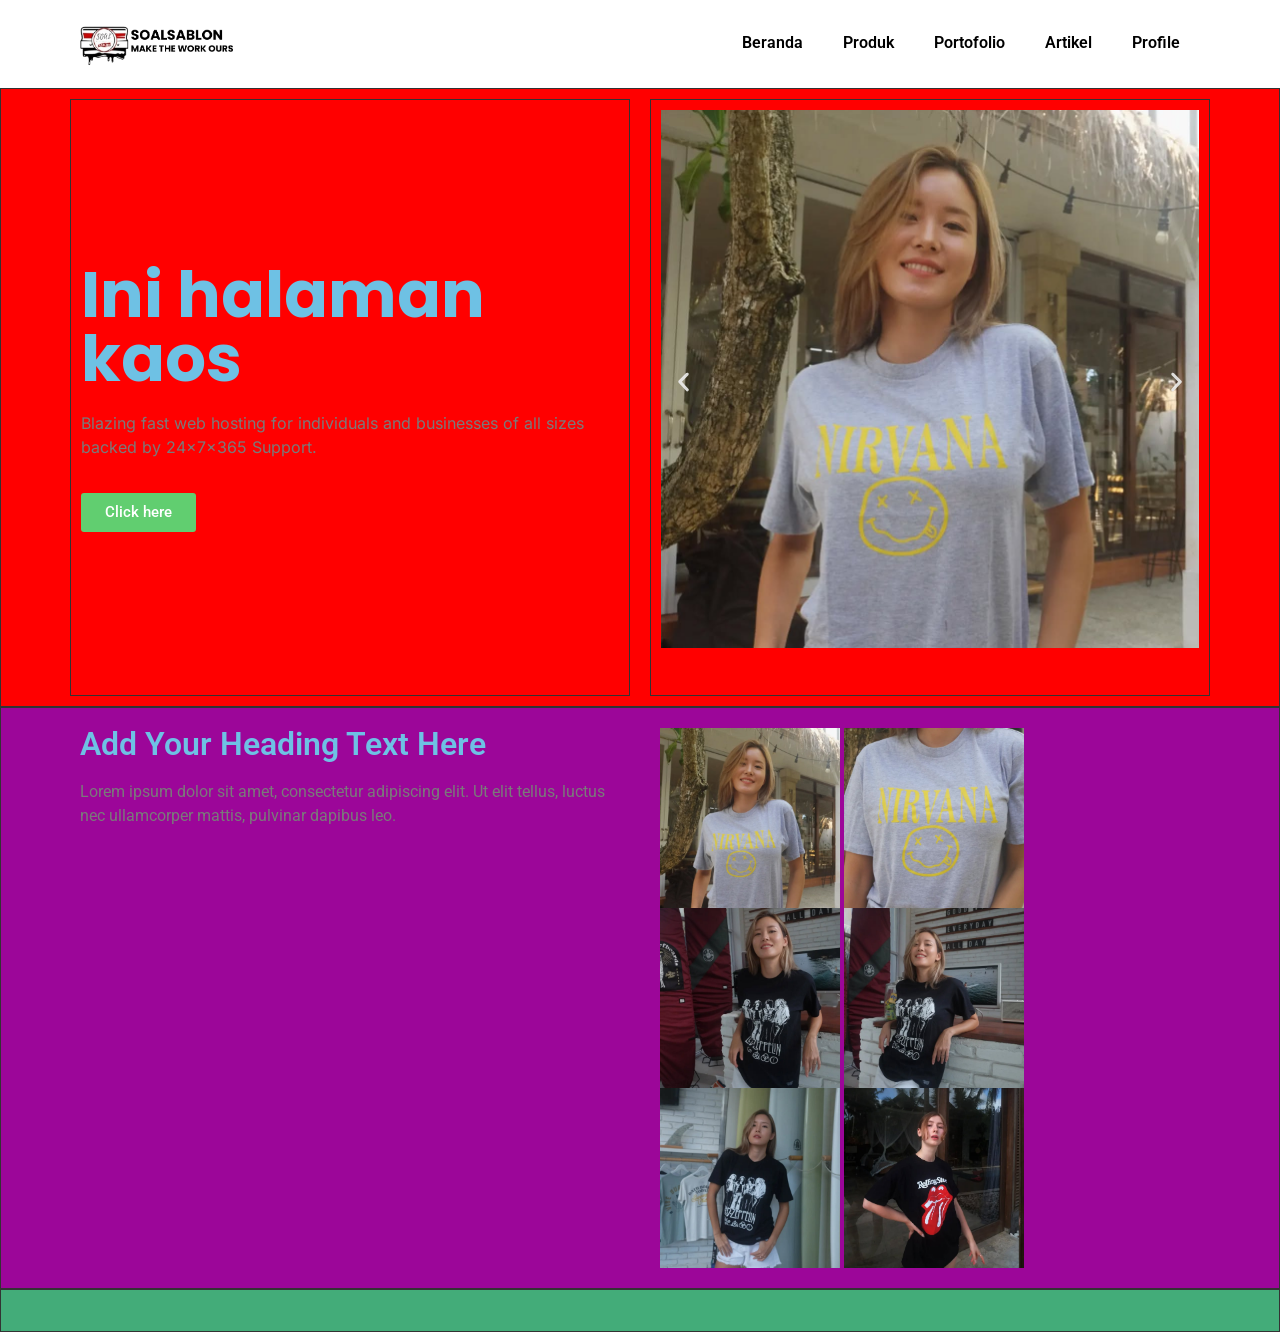
<file: kaos-page.html>
<!DOCTYPE html>
<html lang="en-US">
  <head>
    <meta charset="UTF-8" />
    <title>SoalSablon Kaos Page &#8211; SoalSablon</title>
    <meta name="robots" content="noindex, nofollow" />
    <style>
      img:is([sizes="auto" i], [sizes^="auto," i]) {
        contain-intrinsic-size: 3000px 1500px;
      }
    </style>
    <link rel="alternate" type="application/rss+xml" title="SoalSablon &raquo; Feed" href="http://localhost/wordpress/feed/" />
    <link rel="alternate" type="application/rss+xml" title="SoalSablon &raquo; Comments Feed" href="http://localhost/wordpress/comments/feed/" />
    <script>
      window._wpemojiSettings = {
        baseUrl: "https:\/\/s.w.org\/images\/core\/emoji\/16.0.1\/72x72\/",
        ext: ".png",
        svgUrl: "https:\/\/s.w.org\/images\/core\/emoji\/16.0.1\/svg\/",
        svgExt: ".svg",
        source: { concatemoji: "http:\/\/localhost\/wordpress\/wp-includes\/js\/wp-emoji-release.min.js?ver=6.8.2" },
      };
      /*! This file is auto-generated */
      !(function (s, n) {
        var o, i, e;
        function c(e) {
          try {
            var t = { supportTests: e, timestamp: new Date().valueOf() };
            sessionStorage.setItem(o, JSON.stringify(t));
          } catch (e) {}
        }
        function p(e, t, n) {
          e.clearRect(0, 0, e.canvas.width, e.canvas.height), e.fillText(t, 0, 0);
          var t = new Uint32Array(e.getImageData(0, 0, e.canvas.width, e.canvas.height).data),
            a = (e.clearRect(0, 0, e.canvas.width, e.canvas.height), e.fillText(n, 0, 0), new Uint32Array(e.getImageData(0, 0, e.canvas.width, e.canvas.height).data));
          return t.every(function (e, t) {
            return e === a[t];
          });
        }
        function u(e, t) {
          e.clearRect(0, 0, e.canvas.width, e.canvas.height), e.fillText(t, 0, 0);
          for (var n = e.getImageData(16, 16, 1, 1), a = 0; a < n.data.length; a++) if (0 !== n.data[a]) return !1;
          return !0;
        }
        function f(e, t, n, a) {
          switch (t) {
            case "flag":
              return n(e, "\ud83c\udff3\ufe0f\u200d\u26a7\ufe0f", "\ud83c\udff3\ufe0f\u200b\u26a7\ufe0f")
                ? !1
                : !n(e, "\ud83c\udde8\ud83c\uddf6", "\ud83c\udde8\u200b\ud83c\uddf6") &&
                    !n(e, "\ud83c\udff4\udb40\udc67\udb40\udc62\udb40\udc65\udb40\udc6e\udb40\udc67\udb40\udc7f", "\ud83c\udff4\u200b\udb40\udc67\u200b\udb40\udc62\u200b\udb40\udc65\u200b\udb40\udc6e\u200b\udb40\udc67\u200b\udb40\udc7f");
            case "emoji":
              return !a(e, "\ud83e\udedf");
          }
          return !1;
        }
        function g(e, t, n, a) {
          var r = "undefined" != typeof WorkerGlobalScope && self instanceof WorkerGlobalScope ? new OffscreenCanvas(300, 150) : s.createElement("canvas"),
            o = r.getContext("2d", { willReadFrequently: !0 }),
            i = ((o.textBaseline = "top"), (o.font = "600 32px Arial"), {});
          return (
            e.forEach(function (e) {
              i[e] = t(o, e, n, a);
            }),
            i
          );
        }
        function t(e) {
          var t = s.createElement("script");
          (t.src = e), (t.defer = !0), s.head.appendChild(t);
        }
        "undefined" != typeof Promise &&
          ((o = "wpEmojiSettingsSupports"),
          (i = ["flag", "emoji"]),
          (n.supports = { everything: !0, everythingExceptFlag: !0 }),
          (e = new Promise(function (e) {
            s.addEventListener("DOMContentLoaded", e, { once: !0 });
          })),
          new Promise(function (t) {
            var n = (function () {
              try {
                var e = JSON.parse(sessionStorage.getItem(o));
                if ("object" == typeof e && "number" == typeof e.timestamp && new Date().valueOf() < e.timestamp + 604800 && "object" == typeof e.supportTests) return e.supportTests;
              } catch (e) {}
              return null;
            })();
            if (!n) {
              if ("undefined" != typeof Worker && "undefined" != typeof OffscreenCanvas && "undefined" != typeof URL && URL.createObjectURL && "undefined" != typeof Blob)
                try {
                  var e = "postMessage(" + g.toString() + "(" + [JSON.stringify(i), f.toString(), p.toString(), u.toString()].join(",") + "));",
                    a = new Blob([e], { type: "text/javascript" }),
                    r = new Worker(URL.createObjectURL(a), { name: "wpTestEmojiSupports" });
                  return void (r.onmessage = function (e) {
                    c((n = e.data)), r.terminate(), t(n);
                  });
                } catch (e) {}
              c((n = g(i, f, p, u)));
            }
            t(n);
          })
            .then(function (e) {
              for (var t in e) (n.supports[t] = e[t]), (n.supports.everything = n.supports.everything && n.supports[t]), "flag" !== t && (n.supports.everythingExceptFlag = n.supports.everythingExceptFlag && n.supports[t]);
              (n.supports.everythingExceptFlag = n.supports.everythingExceptFlag && !n.supports.flag),
                (n.DOMReady = !1),
                (n.readyCallback = function () {
                  n.DOMReady = !0;
                });
            })
            .then(function () {
              return e;
            })
            .then(function () {
              var e;
              n.supports.everything || (n.readyCallback(), (e = n.source || {}).concatemoji ? t(e.concatemoji) : e.wpemoji && e.twemoji && (t(e.twemoji), t(e.wpemoji)));
            }));
      })((window, document), window._wpemojiSettings);
    </script>
    <style id="wp-emoji-styles-inline-css">
      img.wp-smiley,
      img.emoji {
        display: inline !important;
        border: none !important;
        box-shadow: none !important;
        height: 1em !important;
        width: 1em !important;
        margin: 0 0.07em !important;
        vertical-align: -0.1em !important;
        background: none !important;
        padding: 0 !important;
      }
    </style>
    <style id="global-styles-inline-css">
      :root {
        --wp--preset--aspect-ratio--square: 1;
        --wp--preset--aspect-ratio--4-3: 4/3;
        --wp--preset--aspect-ratio--3-4: 3/4;
        --wp--preset--aspect-ratio--3-2: 3/2;
        --wp--preset--aspect-ratio--2-3: 2/3;
        --wp--preset--aspect-ratio--16-9: 16/9;
        --wp--preset--aspect-ratio--9-16: 9/16;
        --wp--preset--color--black: #000000;
        --wp--preset--color--cyan-bluish-gray: #abb8c3;
        --wp--preset--color--white: #ffffff;
        --wp--preset--color--pale-pink: #f78da7;
        --wp--preset--color--vivid-red: #cf2e2e;
        --wp--preset--color--luminous-vivid-orange: #ff6900;
        --wp--preset--color--luminous-vivid-amber: #fcb900;
        --wp--preset--color--light-green-cyan: #7bdcb5;
        --wp--preset--color--vivid-green-cyan: #00d084;
        --wp--preset--color--pale-cyan-blue: #8ed1fc;
        --wp--preset--color--vivid-cyan-blue: #0693e3;
        --wp--preset--color--vivid-purple: #9b51e0;
        --wp--preset--gradient--vivid-cyan-blue-to-vivid-purple: linear-gradient(135deg, rgba(6, 147, 227, 1) 0%, rgb(155, 81, 224) 100%);
        --wp--preset--gradient--light-green-cyan-to-vivid-green-cyan: linear-gradient(135deg, rgb(122, 220, 180) 0%, rgb(0, 208, 130) 100%);
        --wp--preset--gradient--luminous-vivid-amber-to-luminous-vivid-orange: linear-gradient(135deg, rgba(252, 185, 0, 1) 0%, rgba(255, 105, 0, 1) 100%);
        --wp--preset--gradient--luminous-vivid-orange-to-vivid-red: linear-gradient(135deg, rgba(255, 105, 0, 1) 0%, rgb(207, 46, 46) 100%);
        --wp--preset--gradient--very-light-gray-to-cyan-bluish-gray: linear-gradient(135deg, rgb(238, 238, 238) 0%, rgb(169, 184, 195) 100%);
        --wp--preset--gradient--cool-to-warm-spectrum: linear-gradient(135deg, rgb(74, 234, 220) 0%, rgb(151, 120, 209) 20%, rgb(207, 42, 186) 40%, rgb(238, 44, 130) 60%, rgb(251, 105, 98) 80%, rgb(254, 248, 76) 100%);
        --wp--preset--gradient--blush-light-purple: linear-gradient(135deg, rgb(255, 206, 236) 0%, rgb(152, 150, 240) 100%);
        --wp--preset--gradient--blush-bordeaux: linear-gradient(135deg, rgb(254, 205, 165) 0%, rgb(254, 45, 45) 50%, rgb(107, 0, 62) 100%);
        --wp--preset--gradient--luminous-dusk: linear-gradient(135deg, rgb(255, 203, 112) 0%, rgb(199, 81, 192) 50%, rgb(65, 88, 208) 100%);
        --wp--preset--gradient--pale-ocean: linear-gradient(135deg, rgb(255, 245, 203) 0%, rgb(182, 227, 212) 50%, rgb(51, 167, 181) 100%);
        --wp--preset--gradient--electric-grass: linear-gradient(135deg, rgb(202, 248, 128) 0%, rgb(113, 206, 126) 100%);
        --wp--preset--gradient--midnight: linear-gradient(135deg, rgb(2, 3, 129) 0%, rgb(40, 116, 252) 100%);
        --wp--preset--font-size--small: 13px;
        --wp--preset--font-size--medium: 20px;
        --wp--preset--font-size--large: 36px;
        --wp--preset--font-size--x-large: 42px;
        --wp--preset--spacing--20: 0.44rem;
        --wp--preset--spacing--30: 0.67rem;
        --wp--preset--spacing--40: 1rem;
        --wp--preset--spacing--50: 1.5rem;
        --wp--preset--spacing--60: 2.25rem;
        --wp--preset--spacing--70: 3.38rem;
        --wp--preset--spacing--80: 5.06rem;
        --wp--preset--shadow--natural: 6px 6px 9px rgba(0, 0, 0, 0.2);
        --wp--preset--shadow--deep: 12px 12px 50px rgba(0, 0, 0, 0.4);
        --wp--preset--shadow--sharp: 6px 6px 0px rgba(0, 0, 0, 0.2);
        --wp--preset--shadow--outlined: 6px 6px 0px -3px rgba(255, 255, 255, 1), 6px 6px rgba(0, 0, 0, 1);
        --wp--preset--shadow--crisp: 6px 6px 0px rgba(0, 0, 0, 1);
      }
      :root {
        --wp--style--global--content-size: 800px;
        --wp--style--global--wide-size: 1200px;
      }
      :where(body) {
        margin: 0;
      }
      .wp-site-blocks > .alignleft {
        float: left;
        margin-right: 2em;
      }
      .wp-site-blocks > .alignright {
        float: right;
        margin-left: 2em;
      }
      .wp-site-blocks > .aligncenter {
        justify-content: center;
        margin-left: auto;
        margin-right: auto;
      }
      :where(.wp-site-blocks) > * {
        margin-block-start: 24px;
        margin-block-end: 0;
      }
      :where(.wp-site-blocks) > :first-child {
        margin-block-start: 0;
      }
      :where(.wp-site-blocks) > :last-child {
        margin-block-end: 0;
      }
      :root {
        --wp--style--block-gap: 24px;
      }
      :root :where(.is-layout-flow) > :first-child {
        margin-block-start: 0;
      }
      :root :where(.is-layout-flow) > :last-child {
        margin-block-end: 0;
      }
      :root :where(.is-layout-flow) > * {
        margin-block-start: 24px;
        margin-block-end: 0;
      }
      :root :where(.is-layout-constrained) > :first-child {
        margin-block-start: 0;
      }
      :root :where(.is-layout-constrained) > :last-child {
        margin-block-end: 0;
      }
      :root :where(.is-layout-constrained) > * {
        margin-block-start: 24px;
        margin-block-end: 0;
      }
      :root :where(.is-layout-flex) {
        gap: 24px;
      }
      :root :where(.is-layout-grid) {
        gap: 24px;
      }
      .is-layout-flow > .alignleft {
        float: left;
        margin-inline-start: 0;
        margin-inline-end: 2em;
      }
      .is-layout-flow > .alignright {
        float: right;
        margin-inline-start: 2em;
        margin-inline-end: 0;
      }
      .is-layout-flow > .aligncenter {
        margin-left: auto !important;
        margin-right: auto !important;
      }
      .is-layout-constrained > .alignleft {
        float: left;
        margin-inline-start: 0;
        margin-inline-end: 2em;
      }
      .is-layout-constrained > .alignright {
        float: right;
        margin-inline-start: 2em;
        margin-inline-end: 0;
      }
      .is-layout-constrained > .aligncenter {
        margin-left: auto !important;
        margin-right: auto !important;
      }
      .is-layout-constrained > :where(:not(.alignleft):not(.alignright):not(.alignfull)) {
        max-width: var(--wp--style--global--content-size);
        margin-left: auto !important;
        margin-right: auto !important;
      }
      .is-layout-constrained > .alignwide {
        max-width: var(--wp--style--global--wide-size);
      }
      body .is-layout-flex {
        display: flex;
      }
      .is-layout-flex {
        flex-wrap: wrap;
        align-items: center;
      }
      .is-layout-flex > :is(*, div) {
        margin: 0;
      }
      body .is-layout-grid {
        display: grid;
      }
      .is-layout-grid > :is(*, div) {
        margin: 0;
      }
      body {
        padding-top: 0px;
        padding-right: 0px;
        padding-bottom: 0px;
        padding-left: 0px;
      }
      a:where(:not(.wp-element-button)) {
        text-decoration: underline;
      }
      :root :where(.wp-element-button, .wp-block-button__link) {
        background-color: #32373c;
        border-width: 0;
        color: #fff;
        font-family: inherit;
        font-size: inherit;
        line-height: inherit;
        padding: calc(0.667em + 2px) calc(1.333em + 2px);
        text-decoration: none;
      }
      .has-black-color {
        color: var(--wp--preset--color--black) !important;
      }
      .has-cyan-bluish-gray-color {
        color: var(--wp--preset--color--cyan-bluish-gray) !important;
      }
      .has-white-color {
        color: var(--wp--preset--color--white) !important;
      }
      .has-pale-pink-color {
        color: var(--wp--preset--color--pale-pink) !important;
      }
      .has-vivid-red-color {
        color: var(--wp--preset--color--vivid-red) !important;
      }
      .has-luminous-vivid-orange-color {
        color: var(--wp--preset--color--luminous-vivid-orange) !important;
      }
      .has-luminous-vivid-amber-color {
        color: var(--wp--preset--color--luminous-vivid-amber) !important;
      }
      .has-light-green-cyan-color {
        color: var(--wp--preset--color--light-green-cyan) !important;
      }
      .has-vivid-green-cyan-color {
        color: var(--wp--preset--color--vivid-green-cyan) !important;
      }
      .has-pale-cyan-blue-color {
        color: var(--wp--preset--color--pale-cyan-blue) !important;
      }
      .has-vivid-cyan-blue-color {
        color: var(--wp--preset--color--vivid-cyan-blue) !important;
      }
      .has-vivid-purple-color {
        color: var(--wp--preset--color--vivid-purple) !important;
      }
      .has-black-background-color {
        background-color: var(--wp--preset--color--black) !important;
      }
      .has-cyan-bluish-gray-background-color {
        background-color: var(--wp--preset--color--cyan-bluish-gray) !important;
      }
      .has-white-background-color {
        background-color: var(--wp--preset--color--white) !important;
      }
      .has-pale-pink-background-color {
        background-color: var(--wp--preset--color--pale-pink) !important;
      }
      .has-vivid-red-background-color {
        background-color: var(--wp--preset--color--vivid-red) !important;
      }
      .has-luminous-vivid-orange-background-color {
        background-color: var(--wp--preset--color--luminous-vivid-orange) !important;
      }
      .has-luminous-vivid-amber-background-color {
        background-color: var(--wp--preset--color--luminous-vivid-amber) !important;
      }
      .has-light-green-cyan-background-color {
        background-color: var(--wp--preset--color--light-green-cyan) !important;
      }
      .has-vivid-green-cyan-background-color {
        background-color: var(--wp--preset--color--vivid-green-cyan) !important;
      }
      .has-pale-cyan-blue-background-color {
        background-color: var(--wp--preset--color--pale-cyan-blue) !important;
      }
      .has-vivid-cyan-blue-background-color {
        background-color: var(--wp--preset--color--vivid-cyan-blue) !important;
      }
      .has-vivid-purple-background-color {
        background-color: var(--wp--preset--color--vivid-purple) !important;
      }
      .has-black-border-color {
        border-color: var(--wp--preset--color--black) !important;
      }
      .has-cyan-bluish-gray-border-color {
        border-color: var(--wp--preset--color--cyan-bluish-gray) !important;
      }
      .has-white-border-color {
        border-color: var(--wp--preset--color--white) !important;
      }
      .has-pale-pink-border-color {
        border-color: var(--wp--preset--color--pale-pink) !important;
      }
      .has-vivid-red-border-color {
        border-color: var(--wp--preset--color--vivid-red) !important;
      }
      .has-luminous-vivid-orange-border-color {
        border-color: var(--wp--preset--color--luminous-vivid-orange) !important;
      }
      .has-luminous-vivid-amber-border-color {
        border-color: var(--wp--preset--color--luminous-vivid-amber) !important;
      }
      .has-light-green-cyan-border-color {
        border-color: var(--wp--preset--color--light-green-cyan) !important;
      }
      .has-vivid-green-cyan-border-color {
        border-color: var(--wp--preset--color--vivid-green-cyan) !important;
      }
      .has-pale-cyan-blue-border-color {
        border-color: var(--wp--preset--color--pale-cyan-blue) !important;
      }
      .has-vivid-cyan-blue-border-color {
        border-color: var(--wp--preset--color--vivid-cyan-blue) !important;
      }
      .has-vivid-purple-border-color {
        border-color: var(--wp--preset--color--vivid-purple) !important;
      }
      .has-vivid-cyan-blue-to-vivid-purple-gradient-background {
        background: var(--wp--preset--gradient--vivid-cyan-blue-to-vivid-purple) !important;
      }
      .has-light-green-cyan-to-vivid-green-cyan-gradient-background {
        background: var(--wp--preset--gradient--light-green-cyan-to-vivid-green-cyan) !important;
      }
      .has-luminous-vivid-amber-to-luminous-vivid-orange-gradient-background {
        background: var(--wp--preset--gradient--luminous-vivid-amber-to-luminous-vivid-orange) !important;
      }
      .has-luminous-vivid-orange-to-vivid-red-gradient-background {
        background: var(--wp--preset--gradient--luminous-vivid-orange-to-vivid-red) !important;
      }
      .has-very-light-gray-to-cyan-bluish-gray-gradient-background {
        background: var(--wp--preset--gradient--very-light-gray-to-cyan-bluish-gray) !important;
      }
      .has-cool-to-warm-spectrum-gradient-background {
        background: var(--wp--preset--gradient--cool-to-warm-spectrum) !important;
      }
      .has-blush-light-purple-gradient-background {
        background: var(--wp--preset--gradient--blush-light-purple) !important;
      }
      .has-blush-bordeaux-gradient-background {
        background: var(--wp--preset--gradient--blush-bordeaux) !important;
      }
      .has-luminous-dusk-gradient-background {
        background: var(--wp--preset--gradient--luminous-dusk) !important;
      }
      .has-pale-ocean-gradient-background {
        background: var(--wp--preset--gradient--pale-ocean) !important;
      }
      .has-electric-grass-gradient-background {
        background: var(--wp--preset--gradient--electric-grass) !important;
      }
      .has-midnight-gradient-background {
        background: var(--wp--preset--gradient--midnight) !important;
      }
      .has-small-font-size {
        font-size: var(--wp--preset--font-size--small) !important;
      }
      .has-medium-font-size {
        font-size: var(--wp--preset--font-size--medium) !important;
      }
      .has-large-font-size {
        font-size: var(--wp--preset--font-size--large) !important;
      }
      .has-x-large-font-size {
        font-size: var(--wp--preset--font-size--x-large) !important;
      }
      :root :where(.wp-block-pullquote) {
        font-size: 1.5em;
        line-height: 1.6;
      }
    </style>
    <link rel="stylesheet" id="hello-elementor-css" href="./css/hello-elementor-assets-css-reset.css" media="all" />
    <link rel="stylesheet" id="hello-elementor-theme-style-css" href="./css/hello-elementor-assets-css-theme.css" media="all" />
    <link rel="stylesheet" id="hello-elementor-header-footer-css" href="./css/hello-elementor-assets-css-header-footer.css" media="all" />
    <link rel="stylesheet" id="elementor-frontend-css" href="./css/elementor-assets-css-frontend.min.css" media="all" />
    <link rel="stylesheet" id="elementor-post-7-css" href="./css/elementor-css-post-7.css" media="all" />
    <link rel="stylesheet" id="widget-image-css" href="./css/elementor-assets-css-widget-image.min.css" media="all" />
    <link rel="stylesheet" id="widget-nav-menu-css" href="./css/pro-elements-assets-css-widget-nav-menu.min.css" media="all" />
    <link rel="stylesheet" id="e-sticky-css" href="./css/pro-elements-assets-css-modules-sticky.min.css" media="all" />
    <link rel="stylesheet" id="widget-heading-css" href="./css/elementor-assets-css-widget-heading.min.css" media="all" />
    <link rel="stylesheet" id="swiper-css" href="./css/elementor-assets-lib-swiper-v8-css-swiper.min.css" media="all" />
    <link rel="stylesheet" id="e-swiper-css" href="./css/elementor-assets-css-conditionals-e-swiper.min.css" media="all" />
    <link rel="stylesheet" id="widget-image-carousel-css" href="./css/elementor-assets-css-widget-image-carousel.min.css" media="all" />
    <link rel="stylesheet" id="widget-image-gallery-css" href="./css/elementor-assets-css-widget-image-gallery.min.css" media="all" />
    <link rel="stylesheet" id="widget-gallery-css" href="./css/pro-elements-assets-css-widget-gallery.min.css" media="all" />
    <link rel="stylesheet" id="elementor-gallery-css" href="./css/elementor-assets-lib-e-gallery-css-e-gallery.min.css" media="all" />
    <link rel="stylesheet" id="e-transitions-css" href="./css/pro-elements-assets-css-conditionals-transitions.min.css" media="all" />
    <link rel="stylesheet" id="elementor-post-626-css" href="./css/elementor-css-post-626.css" media="all" />
    <link rel="stylesheet" id="elementor-gf-local-roboto-css" href="./css/elementor-google-fonts-css-roboto.css" media="all" />
    <link rel="stylesheet" id="elementor-gf-local-robotoslab-css" href="./css/elementor-google-fonts-css-robotoslab.css" media="all" />
    <link rel="stylesheet" id="elementor-gf-local-poppins-css" href="./css/elementor-google-fonts-css-poppins.css" media="all" />
    <link rel="stylesheet" id="elementor-gf-local-inter-css" href="./css/elementor-google-fonts-css-inter.css" media="all" />
    <script>
      /* <![CDATA[ */
      var rcewpp = {
        ajax_url: "http://localhost/wordpress/wp-admin/admin-ajax.php",
        nonce: "f3647ff130",
        home_url: "http://localhost/wordpress/",
        settings_icon: "http://localhost/wordpress/wp-content/plugins/export-wp-page-to-static-html/admin/images/settings.png",
        settings_hover_icon: "http://localhost/wordpress/wp-content/plugins/export-wp-page-to-static-html/admin/images/settings_hover.png",
      };
      /* ]]\> */
    </script>
    <script src="./js/jquery-jquery.min.js" id="jquery-core-js"></script>
    <script src="./js/jquery-jquery-migrate.min.js" id="jquery-migrate-js"></script>
    <link rel="https://api.w.org/" href="http://localhost/wordpress/wp-json/" />
    <link rel="alternate" title="JSON" type="application/json" href="http://localhost/wordpress/wp-json/wp/v2/pages/626" />
    <link rel="EditURI" type="application/rsd+xml" title="RSD" href="http://localhost/wordpress/xmlrpc.php?rsd" />
    <meta name="generator" content="WordPress 6.8.2" />
    <link rel="canonical" href="http://localhost/wordpress/kaos-page/" />
    <link rel="shortlink" href="http://localhost/wordpress/?p=626" />
    <link rel="alternate" title="oEmbed (JSON)" type="application/json+oembed" href="http://localhost/wordpress/wp-json/oembed/1.0/embed?url=http%3A%2F%2Flocalhost%2Fwordpress%2Fkaos-page%2F" />
    <link rel="alternate" title="oEmbed (XML)" type="text/xml+oembed" href="http://localhost/wordpress/wp-json/oembed/1.0/embed?url=http%3A%2F%2Flocalhost%2Fwordpress%2Fkaos-page%2F&#038;format=xml" />
    <meta name="generator" content="Elementor 3.30.3; features: e_font_icon_svg, additional_custom_breakpoints, e_element_cache; settings: css_print_method-external, google_font-enabled, font_display-swap" />
    <style>
      .e-con.e-parent:nth-of-type(n + 4):not(.e-lazyloaded):not(.e-no-lazyload),
      .e-con.e-parent:nth-of-type(n + 4):not(.e-lazyloaded):not(.e-no-lazyload) * {
        background-image: none !important;
      }
      @media screen and (max-height: 1024px) {
        .e-con.e-parent:nth-of-type(n + 3):not(.e-lazyloaded):not(.e-no-lazyload),
        .e-con.e-parent:nth-of-type(n + 3):not(.e-lazyloaded):not(.e-no-lazyload) * {
          background-image: none !important;
        }
      }
      @media screen and (max-height: 640px) {
        .e-con.e-parent:nth-of-type(n + 2):not(.e-lazyloaded):not(.e-no-lazyload),
        .e-con.e-parent:nth-of-type(n + 2):not(.e-lazyloaded):not(.e-no-lazyload) * {
          background-image: none !important;
        }
      }
    </style>
    <meta name="viewport" content="width=device-width, initial-scale=1.0, viewport-fit=cover" />
  </head>
  <body
    class="wp-singular page-template page-template-elementor_canvas page page-id-626 wp-embed-responsive wp-theme-hello-elementor hello-elementor-default elementor-default elementor-template-canvas elementor-kit-7 elementor-page elementor-page-626"
  >
    <div data-elementor-type="wp-page" data-elementor-id="626" class="elementor elementor-626" data-elementor-post-type="page">
      <div
        class="elementor-element elementor-element-665a98a e-flex e-con-boxed e-con e-parent"
        data-id="665a98a"
        data-element_type="container"
        data-settings='{"background_background":"classic","sticky":"top","sticky_on":["desktop","tablet","mobile"],"sticky_offset":0,"sticky_effects_offset":0,"sticky_anchor_link_offset":0}'
      >
        <div class="e-con-inner">
          <div class="elementor-element elementor-element-186be75 e-con-full e-flex e-con e-child" data-id="186be75" data-element_type="container">
            <div class="elementor-element elementor-element-201bc5d elementor-widget__width-initial elementor-widget elementor-widget-image" data-id="201bc5d" data-element_type="widget" data-widget_type="image.default">
              <a href="./soalsablon.html"> <img decoding="async" width="150" height="47" src="./images/2025-07-Logo-Soal-Sablon.png" class="attachment-thumbnail size-thumbnail wp-image-482" alt="" /> </a>
            </div>
            <div
              class="elementor-element elementor-element-34e5633 elementor-nav-menu--dropdown-tablet elementor-nav-menu__text-align-aside elementor-nav-menu--toggle elementor-nav-menu--burger elementor-widget elementor-widget-nav-menu"
              data-id="34e5633"
              data-element_type="widget"
              data-settings='{"layout":"horizontal","submenu_icon":{"value":"&lt;svg class=\"e-font-icon-svg e-fas-caret-down\" viewBox=\"0 0 320 512\" xmlns=\"http:\/\/www.w3.org\/2000\/svg\"&gt;&lt;path d=\"M31.3 192h257.3c17.8 0 26.7 21.5 14.1 34.1L174.1 354.8c-7.8 7.8-20.5 7.8-28.3 0L17.2 226.1C4.6 213.5 13.5 192 31.3 192z\"&gt;&lt;\/path&gt;&lt;\/svg&gt;","library":"fa-solid"},"toggle":"burger"}'
              data-widget_type="nav-menu.default"
            >
              <nav aria-label="Menu" class="elementor-nav-menu--main elementor-nav-menu__container elementor-nav-menu--layout-horizontal e--pointer-background e--animation-fade">
                <ul id="menu-1-34e5633" class="elementor-nav-menu">
                  <li class="menu-button menu-item menu-item-type-custom menu-item-object-custom menu-item-216"><a href="./soalsablon.html" class="elementor-item">Beranda</a></li>
                  <li class="menu-button menu-item menu-item-type-custom menu-item-object-custom current-menu-ancestor current-menu-parent menu-item-has-children menu-item-201">
                    <a href="/shop" class="elementor-item">Produk</a>
                    <ul class="sub-menu elementor-nav-menu--dropdown">
                      <li class="menu-item menu-item-type-custom menu-item-object-custom current-menu-item menu-item-205"><a href="./kaos-page.html" aria-current="page" class="elementor-sub-item elementor-item-active">Kaos</a></li>
                      <li class="menu-item menu-item-type-custom menu-item-object-custom menu-item-218"><a href="http://localhost/wordpress/kaos-polo-section/" class="elementor-sub-item">Kaos Polo</a></li>
                      <li class="menu-item menu-item-type-custom menu-item-object-custom menu-item-217"><a href="/kaos" class="elementor-sub-item">Kemeja</a></li>
                      <li class="menu-item menu-item-type-custom menu-item-object-custom menu-item-219"><a href="/jaket" class="elementor-sub-item">Jaket</a></li>
                      <li class="menu-item menu-item-type-custom menu-item-object-custom menu-item-220"><a href="/rompi" class="elementor-sub-item">Rompi</a></li>
                      <li class="menu-item menu-item-type-custom menu-item-object-custom menu-item-221"><a href="/jas" class="elementor-sub-item">Jas</a></li>
                    </ul>
                  </li>
                  <li class="menu-item menu-item-type-custom menu-item-object-custom menu-item-222"><a href="./portofolio.html" class="elementor-item">Portofolio</a></li>
                  <li class="menu-item menu-item-type-custom menu-item-object-custom menu-item-223"><a href="./artikel.html" class="elementor-item">Artikel</a></li>
                  <li class="menu-item menu-item-type-custom menu-item-object-custom menu-item-224"><a href="/profile" class="elementor-item">Profile</a></li>
                </ul>
              </nav>
              <div class="elementor-menu-toggle" role="button" tabindex="0" aria-label="Menu Toggle" aria-expanded="false">
                <svg aria-hidden="true" role="presentation" class="elementor-menu-toggle__icon--open e-font-icon-svg e-eicon-menu-bar" viewbox="0 0 1000 1000" xmlns="http://www.w3.org/2000/svg">
                  <path
                    d="M104 333H896C929 333 958 304 958 271S929 208 896 208H104C71 208 42 237 42 271S71 333 104 333ZM104 583H896C929 583 958 554 958 521S929 458 896 458H104C71 458 42 487 42 521S71 583 104 583ZM104 833H896C929 833 958 804 958 771S929 708 896 708H104C71 708 42 737 42 771S71 833 104 833Z"
                  ></path></svg
                ><svg aria-hidden="true" role="presentation" class="elementor-menu-toggle__icon--close e-font-icon-svg e-eicon-close" viewbox="0 0 1000 1000" xmlns="http://www.w3.org/2000/svg">
                  <path
                    d="M742 167L500 408 258 167C246 154 233 150 217 150 196 150 179 158 167 167 154 179 150 196 150 212 150 229 154 242 171 254L408 500 167 742C138 771 138 800 167 829 196 858 225 858 254 829L496 587 738 829C750 842 767 846 783 846 800 846 817 842 829 829 842 817 846 804 846 783 846 767 842 750 829 737L588 500 833 258C863 229 863 200 833 171 804 137 775 137 742 167Z"
                  ></path>
                </svg>
              </div>
              <nav class="elementor-nav-menu--dropdown elementor-nav-menu__container" aria-hidden="true">
                <ul id="menu-2-34e5633" class="elementor-nav-menu">
                  <li class="menu-button menu-item menu-item-type-custom menu-item-object-custom menu-item-216"><a href="./soalsablon.html" class="elementor-item" tabindex="-1">Beranda</a></li>
                  <li class="menu-button menu-item menu-item-type-custom menu-item-object-custom current-menu-ancestor current-menu-parent menu-item-has-children menu-item-201">
                    <a href="/shop" class="elementor-item" tabindex="-1">Produk</a>
                    <ul class="sub-menu elementor-nav-menu--dropdown">
                      <li class="menu-item menu-item-type-custom menu-item-object-custom current-menu-item menu-item-205">
                        <a href="./kaos-page.html" aria-current="page" class="elementor-sub-item elementor-item-active" tabindex="-1">Kaos</a>
                      </li>
                      <li class="menu-item menu-item-type-custom menu-item-object-custom menu-item-218"><a href="http://localhost/wordpress/kaos-polo-section/" class="elementor-sub-item" tabindex="-1">Kaos Polo</a></li>
                      <li class="menu-item menu-item-type-custom menu-item-object-custom menu-item-217"><a href="/kaos" class="elementor-sub-item" tabindex="-1">Kemeja</a></li>
                      <li class="menu-item menu-item-type-custom menu-item-object-custom menu-item-219"><a href="/jaket" class="elementor-sub-item" tabindex="-1">Jaket</a></li>
                      <li class="menu-item menu-item-type-custom menu-item-object-custom menu-item-220"><a href="/rompi" class="elementor-sub-item" tabindex="-1">Rompi</a></li>
                      <li class="menu-item menu-item-type-custom menu-item-object-custom menu-item-221"><a href="/jas" class="elementor-sub-item" tabindex="-1">Jas</a></li>
                    </ul>
                  </li>
                  <li class="menu-item menu-item-type-custom menu-item-object-custom menu-item-222"><a href="./portofolio.html" class="elementor-item" tabindex="-1">Portofolio</a></li>
                  <li class="menu-item menu-item-type-custom menu-item-object-custom menu-item-223"><a href="./artikel.html" class="elementor-item" tabindex="-1">Artikel</a></li>
                  <li class="menu-item menu-item-type-custom menu-item-object-custom menu-item-224"><a href="/profile" class="elementor-item" tabindex="-1">Profile</a></li>
                </ul>
              </nav>
            </div>
          </div>
        </div>
      </div>
      <div class="elementor-element elementor-element-c1064ce e-flex e-con-boxed e-con e-parent" data-id="c1064ce" data-element_type="container" data-settings='{"background_background":"classic"}'>
        <div class="e-con-inner">
          <div class="elementor-element elementor-element-cfa6606 e-con-full e-flex e-con e-child" data-id="cfa6606" data-element_type="container">
            <div class="elementor-element elementor-element-ff8e762 elementor-widget elementor-widget-heading" data-id="ff8e762" data-element_type="widget" data-widget_type="heading.default">
              <h2 class="elementor-heading-title elementor-size-default">
                <span data-metadata="&lt;!--(figmeta)eyJmaWxlS2V5IjoiUjRIeTI4UW91amdDTlN4elo0eFlGVCIsInBhc3RlSUQiOjE4MTg0Nzc1MzgsImRhdGFUeXBlIjoic2NlbmUifQo=(/figmeta)--&gt;"></span
                ><span
                  data-buffer="&lt;!--(figma)ZmlnLWtpd2lXAAAATGMAALW9C5xkSVXgHffmo6q6uuf9ZmYYYIanj2FmGPBtvqoqu/M1ebOqZ2Zdy6zMW11JZ2WWebN6utkXIiIiIiIiIiKyiMgiiywiIiIii4iIiIiIyCIiy7Isy7Isy7Ks+/3PibiPrO5Bv9/3++Y3XTfixIkTJ06cOHHiRNybf5trhlHUPxP2LhyExtxwsl1vbQe9Urdn+K/[base64]/agJZ5cHvW6t1LQl5K9wedvjK+utXq1bqvTqW3SyUYcxKxrKrurWKu1Wq1ahsxlmYg6vvnRxzOs1yg+tbNdblW6tCb+lBqWuDhjX6sjAV28zSFu9zvWtS9VaV7twfen8KGKk7idthLZXGgwYcUB0pbrdbmmLRjOnu/[base64]/RWEuhDH29ckpEdWWwUerUtk/Xexvbru5VbmCUwasrMjTlRrtyitw1p+vVdZ0A10KrKT29rlmr1kskrt+or280+CfFNwQQsJ290SW3EXa3UZJGbzpdCjbq2z1aJveIrVK3Xior/zf3XOIWTWxXkAe5W2MUN/0eSfd0Ut1WCoJ6wIBuQ7m9KWWPuliRaw3VOgofnRASbroUAnxMs13d1FZvt/[base64]/Xyh3aJ/nUYK9/[base64]/bVOMcDSakpNGzWqbUwH+WVbJc6uyERE70keC9prPSYINMitbpS6TGuX0wWPVcBOpRO1+yvIyfb8sg0d7csDlo/[base64]/WBDz3LNMBatXYrpQ6Uj+f5piV3YouwwUhWg0H01l/PppOqBMvtrCKkjA4pD3kUz9VS1XWX6wWzC/IKp5LRrfaRuiS8k6XtqRffiPsy3Lfm432ycWNwMz2Rs3pm9c63N8JZ5uT0TyCWLckwjSd+v21RkDCo5u4OoLpV6aTaD5L9WoJfQNupFxl4DVLYoh9GHcDmwsqOGUk8mtQrG7bGgWXUexiMJ9Nz4al8ejMhAoJMcOKgjqR8FjvXNK3yJX+AfMg7g/yUYX0EivtWzMigpRO5Gy2dt9mvSFrhg5h3mmyGE7rNxaQNyqP2U5Axexav5Su5ttPJr+cyd9FfiWTv5v8sUz+HvKrmfxTyB/P5O8lf6JS71ayrV9me3tyOhLJNPHyukBNubZVkx54ccf98nQ6DvuT9kFoVYPebbasfUCMVBPXhLQXbJZZETTt369mIydKpcLfmM5Gz5hO5v0x1Z09zowtyq9S8E9u4lSt1ZXDtPZWOJuPmNwCa3coylQto5jtJim/OT2MwsrhLJrOkAeLUQmLS4GpdNsBc7neJe3VHqjJ5Eb1yPm4ydpUhznKBmCzwpwgn2d94VHgUak3SBWbYselyhJDzJaH1HIyfppdkVktBurYFnZlOmuOZjPhJJl/Ovw8PU1gADHMLKjq5/jVfrRnTZdfwQkAZFJN99S82YmR76gHY052avL0gi15+J2q7GRytfMH09n86GTK4YyyorD2uhljYgCuqLbvxYBk7vqN/oXp4Xx9NhpaInk7vzKiTxn07XTLpXU6/fk8nE0oAqve0anCEqHGxNOBPZxPu2E0egakExEpOyqZhA8vSamJ6s0OJwOnh361HogbKjQN+xsWcxKe2q4gdH1nDLtB21nWHls1Hl4FNbNKs9Zl5jLKYtJyvRpuqHMs8zEZhDkPE0kmBhGzrosWSS9erLAg/cFZO4z5uE8bmPYHka5y4LFOs2vQNGuhksppLVV0ql0kZStav4zWic0hbStUpocwNnP1ig9XD/G7QcqVNnuin/kMqYKSOnkYzUe7F8g+LJVOqcIWYKtm94Y5my/Xeqetf5KXMa/sjcZDx0/eNWYsRS+hGKuKNhzY4VeTDZDdZFB/sLbda2OnVLILALQV7ag3O2zLyEkJOFbonWk0Eq1gRQIUN14qM16bdgOraKdnYt1ZrdjYljqAjXva4qxM3biDHVM72mkPlAlznWatdhyLxxxjgoeCvyjbAPLeZldHvIzTwDNXabTVFcizQ9iOd1PkC5sd/PDatm4Ht7ubrV5dN8BFpme1Ll6Zas5Stto2Gy/BWW6XT2KJmT2oo6ACW6nTh1k/w+IV7CExMMqGKa3B5ra0wSpI3mu2Cefge5P2bdoW5Ki1IT4m6bwtwDMStILN6dakCBbbAPVtiOCoKJar+Ms8Vyg7VXsgrnaM7Fbb7q5XSdsOb+igH0/[base64]/XF6NktBzVkLiZFecFbgBRs3QVY0a4bSX4p6LiAwvI66slcTAArDjUBHLMpnSDMXjs7VheBvdNiZ44fAW6wBwR8IhjMpuNxdTSzJgem3Rz7BksMElbTb+tir+ZiDcIh1m4eUl67v8Nqa41vBQriv2nOW99kcfL8iMAgjZFeMt54ihOmSb8yHePcePmZWTHeGf74O/zJ9fmTt/4Plc+T8y7wx+8CAjsFPMSf3B5/8kopmE8PqDCQtBka78CZcxBsU4Kw1Z8ZPzeQrOBoQmAvLho/UyHX7M9no/PGK+7feSd5b//OJ/Pw9++8i0du/8kCzO8/WYCF/ScLsNjpz7D19ckwpJ5/5nA0NDsZLlaNb7cyFJ7rjw9D6niHuq251fhriLXV3w+Nl9vt74/GF8D3InEfSAhn82gwGx3MyeUEF55Hfaoc7oez0WBtdOZwxljgBLmggUFPUQASHrEWjZiT1mYWqwYH/QGzYKEuwRd8GLF6mveI6rh99iUIrIk2SAezFLC8hFM0jYuH/qtCZGtX+gcR2p9WYcLq5trjsR1n/E6NfauwngOwneRk+0CUXZIFQHR2nWQxQ78Tyz3LFtsL/[base64]/TXdLQzPXihXieV1wWmOw11eC0/K8AcUS+I2Vika+bwqsc/qIDSLQPG92Xt0t7W5L+LtVBoLnI1nMZcxuq/Y0dvCotUZJ+vHo5npXJP6YgHnC83Z2adL+HWvsJXg+dsM+H7dh2318z+afcJ99PrFjn0+SnSfPb2qslSX/ze2OPr+l29Pnt3Zs/Ts7p1oipyc3sJU87+IpfN7d7TUkfw9PyT+lVO5u8by3VN6S/FN5Ct9P27J0vm0Lhnh+e7lxWsbnO3gK3nfyFLzvKp3akH58d+Wk7qi/p7Kmk/h7Kx3NlyqbXcEr49dIvoIll2d1zdKvEYoVftZ43sVznefdPDdoVtqr8xT6Jzdsf2htXfhpbLRPit7gtqsz1qrjNfFsn+w89Wk8Oyc7TxM6953sfNudPLsnO3fewzNonGxKvR6HHIK/yRIu47IlnhzP0zyFj/ubp5oCf6DVUB/0wdbmqR7Pf8JqJ3x9H8+A5z/dQuA8v78T9AS+zVPgP9A91ZV8v9vZkOdOd7Ms4z4I2BbwHPYsH2GvpVu9XYZJxu/MFoFNnntbtny0Zfv99K1Tqi9nt7q9Ls8xz7t47gcBq4YxE56Sn/K8m+cBz3t4/iDPp/Cc8byXZ8TzqTznPEVOhzy/jee5IGC9MeYhnkLvPE+hd4Gn0HsGT6H3z3gKvX/OU+j9C55C71/yFHr/iqfQe6YXBHcJwR/yKlvK4bMkISR/WBJC89mSEKI/Igmh+hxJCNkflYTQfa4khPCPSUIoP4+EsvrjkhDKz5eEUP4JSQjlF0hCKP+kJITyCyUhlH9KEkL5RZIQyj8tCaH8YhLK889IQii/RBJC+WclIZRfKgmh/HOSEMovk4RQ/nlJCOWXS0Io/4IkhPIrSNwtlH9REkL5lZIQyr8kCaH8KkkI5X8tCaH8akkI5V+WhFB+jSSE8q9IQii/lsQ9QvlXJSGUXycJofxvJCGUXy8JofxrkhDKb5CEUP63khDKb5SEUP51SQjlN5F4ilD+d5IQym+WhFD+DUkI5bdIQij/piSE8lslIZR/SxJC+W2SEMq/LQmh/HYS9wrl35GEUH6HJITy70pCKL9TEkL59yQhlN8lCaH8+5IQyu+WhFD+95IQyu8h8VSh/AeSEMrvlYRQ/kNJCOX3SUIo/5EkhPL7JSGU/1gSQvkDkhDKfyIJofxBEk8Tyn8qCaH8IUkI5T+ThFD+sCSE8p9LQih/RBJC+S8kIZQ/Kgmh/JeSEMofI6Em6q8kIZQ/Lgmh/NeSEMqfkIRQ/g+SEMqflIRQ/htJCOVPSUIo/60khPKnvaNhNtzCOcu1udd4sXvoiwPd7B8ciIPm+buz6b64lPMpf/3yeEra27kwDyOT82x8z/g5ztf3JD8RbxLfcdif9xV3yeS2RsNwanw/xonu3pyNBanTj+ZhMD2cDSDhRzM8SpwicUFng5Z4HDQIiEBARTzm0vDphxEcL8+FcfzYaK8/nD4UkfT3cJWIfezh1+IpD8N5fzQmlQ/pbySOCB7zOWIjIcE90sV5uK9hYVu0dG60w2YcNlbY6IpcbLPuOonxj/3/2+QAj3CGMEiv7MyE5oSWyR1TZox/hw7SFcZuHdhD+FPxoOeyI8mdG0WjHQTnmTwPd7R3mSlE7Dwi83SvCO1JtDud7ZuJWRrpiL3IM8ua6u2xPZgI64BW+hOA7LLqUiSQKywElxaPm6FdMleSz55YXWWOWcje9HA8rAh/zf4EAPxcN5vid1IZNlcjqULi+K7KVjHdkL7UMycOpKdrWoQFNZeF+9Onj8SF7RDoR8ZL3uXnVJFe7JmrCMqfGU3Y0knLp0fD+R6cXb0A3bDe85K5ZiAt4aDLduvakZS5zCNVQpIZe9fPRRAb/WivzLkWhmbV3JCA0NobI9VTUcu6bLFuimQAmCEr5hEHNmQcOMiuucNBeuhzT0bulZ65+Zw7CyihNJN9Nm0YeHPLHkzb84UF+K0jaeS2/ngusWOYedRkOoossVd45tHDUEJHMvyP0QKNR+6a21uSUSx2k5wi1HvOZedQh+N/TXvVzTjJFFxklLMuQnHE+d3WK7NDJ7KtB9rq3SR79QVoTC7tCht4TrZ7lOHouTiYZ6Njug9qMm2q2ArjF86GFwyzexdoYzSJx4+JJpDq6EyIouTYqJKzu6dnovCSc/ukAido5BjOkdU5P9c/P4p6/TMogSfJlmgwdie2dHpOY1u/erDXly1lOIvA8JKctlSvivr5kaTbDCMR47DXZ66Zl8LQGGYj84m8d3yshwhb0JDml8zybn883iE6K3xFZu4d2x/F0dmke1faWm4A8zton6X4Rs8rnBlfONiLWHm94jA54oxYd72lnTH7sh88nIohfovnXbEL3USar/a8lT3Gcwaps+XpeXBe73mr8+QMgv3gzEUNCuaEg4fDhKvLxtMzoqyK0ptWYnm0d3ejcM7qYFa8y2WEoWXpv8HzrhqyNT8XDhvK/yfz3tVVC0jl7GTkeust9NZPe4s5Xegthm2ht4WjvS1e3Nsl1ytoLPR22cEzvV35R/T22NHerg5t5xrKP709vpHhwfjFHWLyw8jsEXCx652LzuQG+2jl7Ew4N89CaadsmeuTVvgQKmU8k/[base64]/iR9vtimyITBlu4FMsowilWzJgvzOHuoP5PRVT9NkIzviWZFZsfzggv7O9Ox4yHSDMyhVzYdtxRJKz5xQMjtB3QwXEO6eBaMfkwWtVcX0PdRJigcAMNTN37V6n15FvbPHojYbXPeNEtcL02uhxPxeBC2RcktohxG4RrKtS6eKCK5MNHl08N7HO3utifjC13G8lx/rNg512x9f/9wLoJSh8TS9RfpknEW2D8ZnbcoR7hzxB6uuBRF4bw+RAQUofmzEQUf8JKCGqALtNuXrEwv1gxN14dsA4xfknQ3ZID9s7YU8soTZkALQfSXZNhEtH2BCPoHqRuhrMhkenhQH7KDMDnVEdIfYUbbYSTzUQ/vUpY6JEH2YxiOOBso9U94RPmzpPzY/iw2FzjqD1ccN/gw5VuuUbTsH8BoIwKRcH34D2EGdKD6cEg4nYc0N3y4co7mD1g1GN0AMg+L1tsL978B02JSGiM89NmF+vAbIeGxfgNmBKMy3YehkCD9w6P1J+f6kcyYOji5GCeKZc9gX6wWavC7/Yl42lKaLgdorF0OaucH40MRBUB4GY/7O2r8zoViYNoH9J+qbDXQTNLUHGDYsLKauVQN6yT6nFTi/[base64]/JfWEyObmnvlkWeD7ATQvVEHVmU7bq/vJcMrEIZNVwfARqyjDp/jyWhAzmR5gn7HAAMRS67z5kx3EhcJIWmY6i8nQ2dNvtSyAUosMdOeTbwUuXxp1JKkYDcv2YlSUcv8it5uGQAduvhhGuIASW014sLpfP8XFHsmU1CmTRnEue7nyauaJp2/tn+aw2uHniCYjdg5OQiYSf56/sYmVP2YU00kIM1A6DbdnTLTpHlGI3O/3Ec4mIGbJzkAmNBhfG1pyLe9ObBq7XoAmA+LBXHMSG2ra0dDjZHct+Vq7mZEkuj6LNuEhluGLZrsT1m33iWrEjOIihlqp3cLgzHkV7EJOGhd3etBf29xspe9KIf7QR7D1GHnHE62gwl26nPpWQau8GD8GpWJNIkcVhw6gvsLDoLV2a7tZd/yjKYzlXDzIjEldxpGl3hsLIMrjGENasBsCQzaMEn4XKUTRmQqJFL0SLyuPDWbL0pCedHBivc+Yiby2Q87rhAYeODouzWXthwnCKYg88vU2OvV1xcpPXdGuNkrwrQtJRaMt0AWet3T1d6spkBolwR6A49vJ1iWgCc/l+IPZFpPu3OeXblqRvMYx/+1zausZ4U91F4u2zBAxHhxLXy6cxuwKPJGZXjA7wqodgLEV704fQK6KN5RBtGbYEg+lmaWyxIcEWsZ9iWrvMMVvZ5VbPu8TxCy5xQhd35vJlM+1oT/h7iW8u70tvXu6bKw5jCb3UN1dOVQ4v881VO6n8X+ybqxn/2bwdd+oauE8yN2tZV1mkE9cqexKujMLBdDJEvysOcsNEIlVqoXfNdVGIji+ZWwbj0QGTU941oa/Xp1GuGxVdWXiFZ25Ko5+PmIW7sjPEDCTN3hodhIPDcX9WmpxBxisE+hygLquaI3nbDuvtWDlYMY8a7GHUWMgGpR00mARWb8U8GupiKslVWR5V7wm5AXVtZgne3pu5OCujOWJNmim/ElJz1+tN5nq9F5yqnebpX1RLws1S8ZV+Rnf8VGMwKXYccU2y41iIx7GYHcelZByXo7PhQ/[base64]/w5ktzt3b2/dA8CvNB+QM3V3CzzAH2N9ZBk4HuGAjs4z0t5IIjrK4j3Gx5hEcwkbzDnrNbno3BlZbVvimOHzkK1XmU2heRuzglz7cD7G9RNHiXIWeoaFaJGEGMgvgbE2Jbgf6IsFrN5nI8DLhCdKO9F0fDgPXbyHpX6Q7d1bfHPsB/Go7PxfpUJ5NDjcGQ2C/[base64]/vf/Dwgl63fUogvnvpMVdbW+PMglS+dr/cICNVcDfUi+XZYbTXxpPghEW6QrVLr+uKaJvM3Dw3QUXf2SLlVS9M+vsMrSpJkKhobncW/uAhfqqoAMHUM3bJ8aP96RTvVixojgibSu1I1cIZHOaFSv3JGVmmTo4EHUBq3/AZIoSelBQgFs4HezwWaHrTTGffzXAwTLqF0M1SR8J12NYDZyIhRCTCxXZ93DaXzEXhGQke14eiYqzHuLc6KN3UKbcDZl3KOLzlPPHYjxcEphMcy/REVpFAXJWIadGJ+aCOzChbhLzk0id+D7YJrQWgZkamCXpwf626fXqjhvncqDeq2+21bVtcb61vxy9eoyaY1gdciVT0S7NBwgVOCuIqOfcAZ1MUM876owkbncSbyFn/tkFEnrqHsxEcesNRdDDuX2iJxVlFcjarBgb+O+NDDiJdaweaQR2pRjDzUCuctR3taFk3HPc5ktizFfIHCrQV9kN7Ak0VN19I5kZRlR0cHjP2IN88HM9H0no4W5N98JYdCgZI/QS0hbhONsjjV6Z0UMK9zb4cT8tdOjfJ3AsDsjry8N0SmLMrHql8vOgVkuWwKHW202NCQEs1+3LncuYthpWk0dpkeGDVMBe6pPi2sLbD7ihWCNb7fcvdJ32TSyqTQOHHHalFDzPo1lRSDRSLK6MRkJJy4ob1arWhL2SweKmRMCnInkgSwnJV27u7JcjxiOAgc/GxzIrI0yvXGvqC5WJrzZHtD12LAErDn/GzFpFUhu5nsz1Dv8JApgfN1Rrl9mm7PmCLSk7mOFhd+8WCTKvWYiUuiN6BZQ6Q8kqTibMerFecKc0vWOxHOVMqtK0p9U6zJxZ75yfvLOWa9dZ2DM5LJikqNEv3J0V4P/enRUuWZFK6XGl35f1U2YRtyixcSYz1MTHfjIW9I7yqOQ2ULOrS8TVS22ulZl0vmJ7QrLtqeZlmTseNX44FqKW8XEFgEhXdlpdfMA1ArmTk8bdSwFUW0ClVqxZwtQW4F1OusTnlyrkw17alsl7YvC777v/[base64]/O/WW+ou0xiiTypcbm4JQ6NVUbYrrXfuq09Il6B8S6Nxnjg60oa/Q24GCKprH/SKqGcqJbe7iylQbDdVSWXF8GefM1jZfZTpfVEFiGH4cqML4eqN5uB+Zr/men+Ji9OMmoauDIfW+BJLCicbAzMBSlAOJHZNPazfDvtw3kvVaDGkg7pjJWxNuEtPtOWPuxyY8w2uGAsG2kdD3dtkPCznS/nzqUjg7FqqNPDNHzHaKr2uzxDJ05bTWTRY1iQtj9or4tTF4bXSeZQuH1NIM9ChPHUTiScv4UtZLXzUrLiDWnJ4L3eZ0Oh6e0nWTEDtOxVriMPgZ3A326SIkxEyVI7d2cDokXzkSEGPPGY5F7Mq0HumfZUwmthrt7aZNjSlzy35O0pt6tp/HveJAvyPWnxXX56hX69JkbTjiZEY6kJ+PWM/[base64]/OcnPdzzq38XfWlS3LCKKcE7/fM/7XOOj7WknmyS1oOwlG0NhqPA4HR/i94o8htKRzkl4C0sV/sSzVELNMzLvuqJduji+ZdvvnXnmarCz343XhvQPrfqLavEbubnNlKoD+ZO7IVeKc/fTpxqeCQGcn4s8+RMVLn1nzIN39JNPFcczqdsO9ujMYXquI2A/84MfNgujt3vnEgvMDkG+lAazqxWuLE/OseEr/EDgUqr88WpdudD/rm17zRZC+cjbBhTmDIc4d4pANn5KYFr4oLEpEp+FdisIsMJAWvTQo0gpwW/GpcIMGBFPy6GJzhhziGZYPy3/IiBQ4BCgrHReb9dsQUZhHjkj/OlAjDAvtABmaZEuifZKDCkcA+mIk2dfoYQQKRnvd73iU5LCeocPkuhkdmoz3bZmz+BrbjbMcuhkSw2Te1JZDJoVfe+0I8RrozSwfpub55BtQUujiv/hmppEL2MOefZwtSnfyXFpwsFBkdeZ5vXupOoRY1/YXeYXxiA/VsI6+WazsDTNSliz8dHwohJjEQH3HLVMPO8lM6qX8855B07P9CwieWNVv8UcRYuYue/mVMLEx2gqvmYxIWYFNZWaz09ZSKSLoa7kbmNXnvef4CGPlG5pV578ft4aoFBkTUI/PRvPe37pqRyuYdnvnBNGstjIwafoATscDlbOhfTEIkSoCUwWbouqFEN2oTGS7Z1T4vPnwi2msrard/cpFhTByHkOK2RObVee/5hIg5SSzNwvLhjiP068mRVCDnWub5vvfV5LKPgnCuXuB7X1OLHzsi0zhju3AQV2iIo2AK5vf8/XTde1HO/L2YnvFUoot/wu5ckmzRGGmB/NfsdbZr47SlXGfhsCfMsnaAvmKuOwKyiCcTaHwUvWKuPwqzqKfmTN+SXMHdYNTt5WLzRHPbJcC2Qi8p2WKyyX03803mURcBLfKmwCsshOY68+g4bYu2JJu5YHeDecwixKKdxm2Kj+Fn5vFpzhZ/n0ioxRJp5uYJcdoW/VMlJxr0Ws88Mc7Ysu93atZzUMyj+Y96d3jLam2F+Ml00pBgN76uBHP/1UIpw3V+ftgn0JNiPJOJm6BUR8z2UPrBpMxi/VAWy67HIq8syrOyKBgyuaYO+Iez4ABnhln7YDibUvTsbFHr0L71at+4PWd+5BKFTgfMefOcS5SuxccQzzA/mi2u9Dl6/+fmuVlYshT/S/NjHmspli8mPjO/bDET0/I+MPr0x14GvRk/QHwp8h1CWshTCXnmT2NwA/mQ/zPCO+cbDL0Esf+Dj5SY1pe66hGZv/e8X4rjKcxY57d9Ei8gA1Lf6CU587f+HAKbuBkNjafHjC6ZP/KkhEV3POLs8Gjp83PzqURh5aJNz729Gpnned4fe3HB7u5iyQe85KqueSad8MQQCbXnFMyHU80TEGbV856trJVHw1Ha7M8qrDdDVopovpszO9zMjf6w22v0KENWr/bDo3dafzQX2asVh/btjQ1Uh8F4buZlkKJL2unx7RzVn1WLuGRTFvwdkmniXaEB5k259Fx12SUt2ndCJzmkXkkytvC7IswZkbdVeVrQ93A4Yw81zcQcTzK28HuHMItxRa0mZsU7kclahNI+GxA4vUKeFlSNA+FtXcdo7bU5Ka1HbXu2A/pVCwBbb01gaqVfmDO/k3FS2rZ79PTqi4C26jpWi91sEge+Jpu3KBuRulDuBYQVc1M2b1FaFqSG1Dza3JLJWoT7LIR5aG7n5DrO2MJukg+QLbPvvxG8Foh+/eqxHGwnOVsh2MXTSh2wx6ZZW/6grWBBgvG4LMDi/JNQXb3IvML3nuTStmQ7FVUcK7nrCMgi7kq76+F0P5QLH+/0vbuzAItzxrYcAwXrnkWQxdubMwvSNWQNQpZbYf/nc4ulwdnRQZ356JmXa8kmS6jM0JDZGzF1ZuYXFJ7W6O2NBmcxQxFlv3ikTO2Qucm8MpeoMGqvh8+ReZXv/UFObpBj15hl04NGuMsykuoICvFTXhahK2pxBONFKUZ5OieMdAkqP30U51KEXpwipSUjcSHkvh6WCZn8zFGc3hTHitIU5SUagGJfQvcjFkVGBGGr4fhZj3MTghylCN9v3hUJmVcWza/I1vqig9Jn+TtT8fzo9oZ6ccB+0cFsJxLwKx1Yep4Af8kBtasJ9FUOij6y02K2yrx/jQPSlJ15SONXHMw2lYBf68DSVAL8VQfUphLo6xw0UJW0YFaZrKz+jb83jT2pRFRzc5u5+VJwq82dSD7XhBaFpmpYCl3GFj5d89IvFkp4OJvNW5Sxgjr9oSy5oOxn8xaFBgFVGAlMqloas2HOK/Dkof1e1klzQfO2dM180NPsRsK2I0gDf2qLWLLUCUwLPmQLCHzhM7fMn9ms9eTIf9jmO3gFuEuYL6nVMn+3ANb264TqIlj6jC3KMm6L1sx/dEXynS5XdX02lU+xfNaWOLZ0CIH+pwWoVQLAn7NgJaP0g3C8i3A+b+Gx30MV0zE/wTYXYBeXfxaFD8rQn2fQf9KC9XtcXfP7Nud4diNFS+/290cTOh3KDPn34uvEmfcs1FAu0BHdKvTMX/gSCglZXM9BR/mk3dEAh6PgvSR3hj1IV14//UrO/DvNYXMP93EvALxZARSvw9mK+Q3N2nILeYtCQChx1ojx3jG/qRCLkwDfqkDQ6I24KL+leYvkQG/LgCI6Bq/maznzMQVTMwP7K4VpT7acCmmfTcN8PC3aSBQvLvxr2UZNmOXr/X2sin3l5aM+UwkvUQZJQkK6J/xxsVj27lCAgdJYkRY8Py0oI/Ez6SLFuvUTXkpKfcdX++bnMrAetcyD5mUZUDW9E/XzHhFzeqhY38dClGJ18A7D2bkw0DNsmP4N9qyExdVXVfwt85YMSD6wtmp+M+WVYDQDjv0xb/UwG/H9oR5F5n7z25mmJNw5PRR9f3sWs9knwz812r/jkYlLMj14hwQaOQTXPE7TOZbJvtyGeWemgUDvqAdMt3lJ3wMWc/snKav1lHRkPpf3PuVNd55OtyxyDH1dLqmgA4TcNE5uvpY3/8uzp926Y/uY773f5SUQj09sj8Q/7nt/FUtMwlbQMJ/yzZdSWI1QEpD/nkIa9N8u35/3zZdTuNbGn8LZ+h8plPoW9pUUVkEfGUJlNTKf9r3/k5aVw2eMwosx/gNHSg6jhyORHAd/zjf/N63cQxDmC775H34/OYFhl+N7/83fR63YXshGIjLPynnPzKUoFcTP8Y8cDH3dN/8+R4TqyBe5j5v/5il0Ew10hnjF/E9GWnfGl3hz6j0eu6uHLd7C8NGw+YRPYHTCtHI3wIFJsXm3Z77oPd29QvVez/znnCN10sHe55nP47AKURtw+i8IaBiWZdPRwA05ZENjPpA3P0zAyYF7ciHcfDBvfl1PV5hN50bhQ0rt+QXzEl/75/ZLSMIzL4v3gRVGQ+SWOAs/7+sL4x30eof5bz6aM68X47t/oOSeVzC/FtelGbxDtQMfLHLudkCcTry9QFojLDaa6Hwwny6an8s9pEc98roaQS3GJjSfzJmf8lNwxX7Kdcm8yAGrVizB4c6cAy5X/Imc+WlXXukP2PhjgZmSlDwvZ17sSuqTg8N5chHmXXnzC65APLf56ACZvsJBNqbnWIFU5T+eM/+aiNRphQcY3bMyBIjkl5GfTGlk5NiI2vIaBWhaHZTPOnLNcN4fipzenTfPcbDaORGweWfe+1EH6eAsYtYvNMPJoV2s35/3fswVKvOinS1GVzX0fXnzU7mnR+elWiRi+0851Q7WjHjx5diTtcxXMMaaFWah5DdsCRWsgkfm2XnzFgu06KfFIVHwb/pMPhSWIcYey34ZHdkd6V1Bafy/X1TewTgQHWCVszEkkL7sE7R173k80yfYN4pq+zshOoYn4swaYvuM3ZAHByFr1qw1FeVcNT8CtmxJDhh8KQbxZbm5qDgr1Kc987/9SMA9gWiDr1wy/ycDI0psnu1ztmNB4b4opoTs3Xz6MVtAjGeHwXvVkvntLCAIDwgQikatmvfmhiOJFe53+sTKORdigfzPHDlKFKQ7JXK5g5Wy2Vje1Pq872o1tESu7vWkvy/LY8BckSOo7tHL8+a/xnBbpdM/jFiIXpE3X0QjO0z46kimpaja1638CYXVJof7a1hG9N98KG/+t120KBChxAUfzpsf8vv69d0JFgoCl6U56/qWZaLbhb6WxJIvvwhokSuhHsCgE2o32vY26JUXQy16bX8ET40RD6zqjTxczhY35yh6D2U6y/oGwiOyeYvSZoahXtlNAZuFOy6GWvQHLCcBAThIROatvvfNiyCLh0YQqVVJROJkfqf5lkWIRdsZ64Cs43NF5u2+962ZvMUY7DJs6Fx0llCnCgp5RBcBLTKWTGlP15CHZ1i1kqxFOLeDiVr4/vbjze1HYRb1fmKDQw7i9MPTdMzcab7pCMgi/sCAUZTz8GOasMDvjljT6yyuswApSpD9hkWIRWv03QXAj/jm9zmUlKVY82/1zJ1p1iIPLSDhc8sthUvmVzVGQLxqL6CRuXkbJ4w5OyxlBtvqWSwqBPOQHCVgDN7he8/zGFtVa9Eqyl7gReolpp/G/H7zizgKsjUP9pmVe/Sc/rzS4bkgxi7RRNtiD1ZKUbC1LgkI/luHiCqhSQN2EjDJAvUD5k2QTWAMFET+nbcrlzHUAZ+Fk3herpo3OyrJuvNhn25ShpnMHOM0VH9iyRRwByagE/Mmq1bizbgpetYyPnIp//U+nocrEE9P7G+MAGN/EJelAq2L4GBeEN7g42xchFHCyGLtWEPNm3zzh4qAaquh3DF/rt3v4xTOOFYW0bljb9nclyZsC0Tm4k983O4FK9CkSUQlQ9Ayf50SkINpofAwBD7hnQ0vEAw/cwZh/n3efNI7N8Whr8na2dmbcVqCiP/WE05ltRdNKoe70xl+BrF26eCO95/dAWMDF4hTNt/7L96cEZbYuUjefAw7y4DA6F6b40eUHEZx3KZYUQ4SSMPIj/hj8NmyuT3pcwkjs3ApgecWOPTiWGCvGWKuFfS5gnkhcXjsOAef4sbwV5WHRfBn/GjE2kPoID6w6/Qn4Vi6+3K/[base64]/Y2850wxynUx77+j/jHCn/fPmy/kzGdAjpJvZL2EU6HcATJRbl6QMz+Bcy36p5fX17EzaPo7HCyQV6ouN59KZKd+UUf2IxEH+97v5oaXvND+Xt+8MxfhXcPgkaL3+eb3hPol7p2/3zfvimspNz2mogZMIzPxPpvbUZiw/R7fvDu3wwyj3pZjDTL1oQj+f8WntXjwcSElH/PMB4/WAfzcJfM1FAa3z72jVTvPmj2UUrTmh3IzLGiMfgozsMqWSpaV6e5ugGYfRiL1dxTNf/KRKfViEyTg5+bNHzhwk3k2ZLQF/II8Atof4d8IoqViXlM0fwgfmbsnNP8+n5mFW8SW4vk580fscAg84DHu4ryZ1xfNn/t2/jLLdKrTn496rE0DMcdde6SWrgtvLLI7nlmodbVWzV/5w+mA0z0O8bK031A0fw1tDqpRueyNtojjIe9T1rssQZazNvExG6MdK5xPK8eqqcr2O4vmv7BB2scZTj5G+yzPfCWBua/PPtsz/5P5bT1oZGrfMRYusaAiip/GC2YiuQM+BhvYD8d7xTK9ynxG5F2e+TJFu/3D8XyhDvLZQefxIW38L60HtfcRYlBoWkX2HFrnD3P70BrV6Ns601VhHyBwHyNCm/+tGr8ixznRjlv2IvOZIieNkU6+CuSQ0SuYoJmX3oO07GueeTtVx1Po9KYCQrAzWKLBzxArzmFAWTRYbylaY6Aitofmz6Bns5XsNyA+75kP09UaK/YF7WMFuGDR1y85b8O+hx0XUOmznnm9kqtpeQsjA8dviCdOhRLOwOl1iLs+NJ/zzK/RhkSLFopo4j8qGcJvmW8HPwfvIjfY67Mx1FcSUPsl7/cVIlWRp7gBFvcNS+bvcv1RhbLeHuM0NG9fMl9UogKLKTi1U3jcGPsj80cLkDpyQbOga69CfhKmK5SX3TDB75/m+ji7a9MZyzZD4Zk/z+31o3IYMpWtNnbDCeIQZfyIEq/AFQRFglUcV0KOnvmLS5ekQ/I3jCF81xEU/oN515L5S60i8pdlnM58VAExa1XR6Jfn2OoP9iNizUxm+H0Vu3MBHDH/b8yZVwu4y6rcC90huBS8JWfejzRFgUN9DbiCETtDq+F42NKNnnz36Gccis7fhltPX5rTr21UZ31MkzDz0aL52Qzs1GheG2MD3OT7eBHmBlMIYDcwxBb6kZz5ZQeNd6AKf+eS+ePc3uGOdL/klnb6wgpkXsPhrHwDEA9CnHeLnjPvYe8Lw3JgrRbm7wvmQ7BtVR/7hTDMM4ssfE5lpbNW9P89VyEdq4TxlyJVNJSyOKJyVj+WDtBohofTwfjNi13j4yvirKpntGtyA23R5QoYSxy0Ds7wuMu0nkIkL80tDKOfFw1Cpt5oQCdXjUbEZEljo+9BUaNzotD57iVti3/NfDRnBkNhGOJgJ/fGfNbNMSjikXDUaGQd1fxoknhz8vqXg/bPZ6CFGDqaNLSHuspTUIwL+ucXC5bGKA+tLu/[base64]/A1MIRitjIistKSe6ium3mtwaLjFe7b7PUCGjBZLAC+kgnjtCXI9LyBVYZYztBSdvBjF+SH4St1vXVGlOtZXLCeoUBydi/9JsPb8p5F5fXKLwg7adQbY1zL+MtMCWMVI5iIcZ6IPfSadzoy0bVUk9utktLF5nclJe3Wl4WMGqUCSuRZCpj1I8TMePNKa+G0UBmNmJ8uxXJQk2LbFY2aiURhHzb17j0XSQ9l76btO/S95DOubR85zfv0vKp34L8KuZ6t9SRd62KDftSzFK50a6cum+zre/dLWdYyDDnK7fKEzL7iEfTFxty39+zQFAYa5dpWTPoN/tHLbz9hieYAwwU5En6WAsiMKRYQQDiXrwnZ/IuHeD+7uPz5UxhgVplodh4W3fSE7OA0mL+2vmRl9Gk2FTarUqpV2vxj5zXaWza37TzO41SpbbRdr/+mbuIDozPhdS73SAKTDv0XoZwMNWjBg7K1KVU+Psw0pxTzfrjBPQBesXSOAj3pmPUP4F/+GjfetkG/OSNUG8BqZI2WoouQo+QobdYoaPc9KQXpuh+QcHYFys8++Ms/pp+biLXtLYj3+5tqDgWubN0Ftr08erx9nc58BI+B1MOpEU9IvNBLNclagsXTKKamyWiE+9Hsso6nB/RHLy2fdxE6sBUPJTMzRoPT37hiaff2myWldvFweukAl9gObfI8m7axIdo3mZx2DB6sv7mKurbZDweH7sm18z64y1hmh0+/G9BND1M8vPich6QZXnxcC1H/QZkyPgco6mnyQnd9KEKqjybaqQk3xQs2Xkxt8wxtFIGwnRKm/YV9F57Xd6aEfh2DPSb9vXZ3GbLpfIOTbLbCbSgP0Oevtpe1Hy5VDnlAEsK0Ld7l4NaT1uR4u2uFfUK/gFHNnoKpGbB+MVdAlyd1JmK6Eh8U0wA2W9Qs/[base64]/CET+bHxDNS+H7i0CIzfDVxeBCcvEa5s1YN6Wf0k+/4uE7VEZjV+4fd48vrtCfchaVSVppSJ7aN9vmwRR1u/COnyFMnycWlaV1yEdmlyV5bbXRYCbTAR4VUO6Gom8KsdXFtMoNc4qG0gAV+rP2zXYm515SW7Xr0m7V1nRakv9FInHaXrm/[base64]/S7EJZjQLaS64LmFcUpSlnYXpCnoNq9g8cS2eDiynJL0PyYfFqIAn50RCG008jQFq+EtdxeRAzBL8KwSOlNYoenoyc/xGsZU/[base64]/54PBxpult4VGo/g7Jjcf7YccmxKYeXHe5M9N5zYO/JK8KewfRsR7JffSvCla0r0End2EpBvxp1wdj1sxBfxWkhVZv9PSZkKSdZ6oKTzAXART8x7UmgS1jF/[base64]/8gQ6bq16XunZD9jp0LSuzJcLMu5wPhUOlRcQlb5azXK5AiUbxEvG7d0dnzBvy5tjQbXttY6sL7Nqafl7uJdg0i8Wc3tnMaz37FSubY4rsjqd9V0ZIboFUTzg2y+W2/uyYDh0Pj4XNfhGj3sITaFVq2/IFNQA5XafVpcsn+5tCvWl/kbkog8dzaaGNzpH+M3MwDHIoptlVzxu581n5WqeDvj3v+Z0jcsEaEIgN5dDowIHelje42NiS6di8kdGPCKom+G9m1MYaVEbK+ZFc7HIlb8I6RIzQIAa8lUE70hx/lazJZ37cXD9WIH326q3OpoD8oNbAiSOVq2da8HOHKJA07LGayJNI2nl55oIsj37OFcsyI0+EEx5IIhcog3JUjg74KDaCkQLP9gkdtRgxJeJmghqZt2BwW0clRVTQdQg5XcRT3Gi+nhmKxYGDhbloyzuobvcl/sMj9wTT+PJVBIye6otBk9j9yW8viiZ5dg9VkxsGqJD9mWH3e8WmIt8Y5OmJQm7XqhgKonAA/FIPz3QDr02/lSW/[base64]/[base64]/dYCeHTggw2QXZjHyNnZhV4TgIBw4vHjttIjU8EULGyPO+mAAqzUmyeSi1Z1DjjRsROzjmPoRDhNbGlGS+A13DjIm7hopuXw5rUDoUHa/Voc3W2nGS0IU+FOISEWWszxMbJTEPzYmqWQ+lTc4ewSa4Llgjl2CBbxCOV1PLkFwboMgPp03K8NF0GdQ/0WQSB5b+Fl8ruH0oQkeH7u2pLECUyVCFuFkwOlTDC2KeBiO5NvGBfno+ZqclTZgur3boJypsVxNfSApsB3zFhkQnjwp1b4SqBedRRzGiSsWj5cIMIb4uhGIw/c5ifbrKpkPLiUNk5PP71FsGvoroF5Xf0zXP4rm22Jji3GXs8VOWixCzQ6rRb0Hiqndn6TTj/MKJpswqYlXPFJtY7So/HnUyBZE5kt5L5d12/IRA8vuSiK3+yA7O4+ACwnlmlLxl0ZpCz3A5n7OW1OQXFbQS3hCFrVNCjJvtuRYUXuEb931O/YxHO4q+eT2XWEut5PU/ZStBjsB6hX3JTy7MdLdB/mlhDedbmwWe7pfYrbR8Y/[base64]/5y+/5t23G/E9zDI4czJbcFiEeTyzNKjio8nw0viOsk75XCtEJdW1/Hkm/A9Gwssvfzh/qBO/[base64]/2WDXsHJ76lk4XJluAcZkLONo/FB5XijZBfZUgzKnVcW9iy660K4AS66F6AY1+tvQIq8Tn0M3DHbQJi8wxi2ndAuQYagV1P3sjzlw+1b17cafFDY9Zyi6zkL9m/wiX6V1zEPO3kdlRAsRSXt2BHbuShq+5eF/MxdF8i2GNzKRe7HNvoqK/5qkT8dc7mbKV1q9/55vQQA+MXBvYM8lvQWi1Xoo3poK/92WUipOAAV0ftqfxK495RipbShl5q7rIIUn2J8N94NDhLkBIcYooHahmgGhxZ7vSWGVTcKxnJMun3GHgmLZu7c0xVOYbWT2aRcu16e9N5dDCdu6wfEVlw6di6JJXtaBamNuewvhEBxtmatnq8+k4nrizvqpVZGw8ITs3rQ/N2zxSSNoN07ShpRdt6Xnq6JreRWKRwY6YH+1Mc8gHnwaKR8DNXixLXBYbCLcKUEqo3C+21/Rguaxc7Jzb7l2BCCv+/MAIpa1GOMCN0wYedRTj4gFlg81tMlWkgq0hFr3Ta9gsWvWWr09woknUdVkR7k0wgCg4kh35J+FS8A2LmXr6vfZEvZKjnF8k8RscKNbEF2dcWbXOqYbahKJn/S6whCBGyiEoYBG+nH4k3J1KoCrbTlsi8tOChjix8qrPJ3gITzs7Z3T8wmW/tI1Hd40lHxFuxnceUT1kQtLFXFYw3CR9KMv5FOlUVncqRirUPCLo3ijYsZn3SCh860gWUcJgw92p2fKM46DaXcenIFV6oLtVTcDwyjEokOW3FO9pszF6wQAfuophOBpw/2EOQ5g0sO2K0K2odMMbRohHxFoyIfiaqxUC5vG6rg7gGooviNLVRgz12Gt+wvuSDuE5Xu7iLjQYqWG2JqcpGCz2r77o66CXdqITjMadmdYEUEwhxI4UsLY5pR7tqcvVWvceZtIYJ5CPqXZskRNds1jmHloy/WJUppW8eIpkDpYLA5MsDZxhT+d4NC22s29jwQAaHszD5piIzOFLGYokT5Y3msdJZ6uY1BeNfDA4gcxiZNxL/yJLPo/YY34R+bmdRD+OpUCeIIT/A6EeKnxjrXNw1+xFShuvipoWjSzAaJBw5oo6JyLy54C0yqWsIp3DpGlWQcJ+ltiaytCSZB0UqJfKKzJsK3hJlRGf1Yj5zXRQBy4XAWTZZEXs272/JZjoN4sp2VvZY4bBCEBENoEoJwYzZ5cWKLSsc4PmMlbtm37+FAz9GWxud6fTHoA00ADl6hmWeGs5L9jdCvOedsD9HRzAoNQl7awTblEuVU0nOC0aE1rZY5APpHD4zB2I1CvAe7TagWiKoqLG/oNbr1VvrGrHkXKbW7ZHKb+LoIAYRkf+k2BZWGc+0m8K544uDPomVDjE64o/YPWbhHO2rM/IC7Ms+kgvNCwkkRfFUMzve8nSHhuQDL1jrlWGIAxRfqjyGdcJgqW8QmRcVvFU76LE/wDau4B2fx4tY26pdZF5S8E7Q1AxuV81lqkUxzoY1TczNyxfgnXgVqIvSZIzZFQto7cUPesQa/th5guB4qIpCsBJceUAu1XWOUAreVYOMcr21YK4+t6BGbyuYa7BWp+XuMwK+dg/Pbo3tvIwjuu+Z6zKWNLbIkXltwbt+jl46RXtdwdwg2SAR9esL5sZk5Eq6QAbwftPuFF1rT3ogu7psdvcSLXtngS1u3L0gXbdLSrUqHL+s4N1ybnSJxfsVBe/WwVh+gQVZrppHalNQkXOq+hDp3nYpyuIpZKi/vOA9qu+mh2Pw7QXz6PCS6/crC95j+tRFXNKI+ziBUE3waPZ2i2ILMyTkR6OfZMtkO5gEUJTXO2Im3Bx9R8E8DqXnzMy9/iQSTMX9dc88HjXNzsF3FcwTJkKX8a+dH6icOLVd8p6YaJ3juzYOZbtVURQsOFKz2uz1J9PJBZlJmzHIeixVOMyxGMBwZEWBf9eiRJo+jGJKFpmdwI7cYJQSvXPwkhxWgLlG7L1/sHffYTi7kDnNWth6tnrEbrEW2x17NCs3i9c1/nCUgmEVx3mTrVSLVmGQLf4BixBLwk5M/X0sLlJqGYySWeB7O2Msw5psi93KgeWx48+2AVEhY9/+Dtam3XaJRrsbGMv4hfY2A8vRHHiXfbWu3/YiBcPNJhG4ZnNzUiLMJZOnobJ4rwU2JnIJY4lIeD+ad7FEDM4wANoDm47tH2jlpQjQ5iao7E+b6S0OVpuUBSrIbAeJxqUCKWzmN6aM+xbMpwfsOiFR6DC4qIRcpuaMtW/77y/Y5VFUEbPA2YTUSFxWJ5NF3ElK5SMF41d0lpZn0/5wAFOciC9gDxbl/kFqzOF1Zj7E8B3E7ZiPEgM5iCdTJwu2V2bMh1kGmhBGFsZ/vGChN162KR9bqQli5t2QZXIS7Y+0mC7dMUk1xbw05+m8iPPvLniFkbQnTF5yHr2nYG4TCoEqvgO+t2BuV1UzL/S8oqTK/YhlwFr2W+VOSH/sFqSl/[base64]/uOVi1m5hUzO/IC8s1id4Cf1xA5bowSMH49HBjnw6LbHR3fAMfyPzoaL3KLhDks7UYBRl+D/BMoOz3Q0PWAgRUsWOJcQeI5rdYwZEMluJgj32kl+m+prvPY5mwe2GUJyFw2SMnrVkHl+7RJt2v+1G9Ij1O1qS3DDzRW0tLMHWQKPFtrDIfLLg5eUGY0k+/ZJpmrjKGaTHeMevCEKyOtrdrewdStBzNSWFXfI8uwMpGn9of+irRTHTER9QN1l1oZS3aTc9CjZXp5NMUPQaGRYHQj0q6SdVkW5vD2UTEE0s7fQ5kkRbEd3GiCk9G+xdoAlv+eBi2MqlkNfpkKjDsYNLw1elf6pdxi93S63KBmsaxsi0cI/[base64]/SKwyFpl5+KWav5S3Z29ZyHY/cstxX2HY3+VbqrS0oCtYxFf5avdaobgPSRlYJoieZ4wTvO9vdmvyMy4m445c1Sy1ScnNHOEyQ5Rew5NbDFSeD7e5mS96eScqulAtlemTAGb1l8Sr4EXJXx/LohjZslsrl+DeWSyIOK4BCVgDFBQEsZQWwHHdkxTF87BIMr17M8PGY0dLEXpMw/lUPc3NvlQMGlNfliBD09YyWY9s8Lqz8ZrLAh6YQnj+YscJhxizoywX2be7unPkqahi5zzNYyEc9YvJYxUBWOwv6WsGsSMMiNQt5rWeOTVBttU8ladjCOSFe5QwkA3lOkWVxptdMLeB5RXNCXTyb/XrBXLbfl4PzYcDOYXImU/[base64]/4Y0tdwNTDlQ72yUK7O8CiqbLS8JaD38GA+P8LeVVf/JNU/bMU5O5udD/PNuHkwuTFl0YT6dnDw8sU3L1JjUOPttJd8ermTUKgHzVLSnpi29IFfNBxnYBrZO+LonW1Sb2tYGztqFz2gI8BlljQZMx3QVSjld/[base64]/qbbis2tR2v4cfs73Am+VWXjxf04+lrY+4nN906bn9zM3n/7HLNunfKrmA1z7xBduVFr5hdJbdz9Q5oBnh1CkwuEF6jZLHbHBqw+Einr60gcvZD8/75zti9bmVyp2vyg+KG1aDbZjwQ6Kgt2L698trHusi9Xcb1nIwf205P7qTKR8pMM746V+r26hXtnRcgBBok6bdKWzxypcAtahvytn5h4y7+Fjfu5u/Sxj38Xd6Qt/JXNu7l77ENiUbLeK0m9/aOr7XbSIHUCZZWltCA5GWCc/mGQK/Aj+Rx5cK1v6v0HYKrN+XvNZiYTZ7XNur8va4qsOurPf7eUJUe37hWX99UGjeRqpQ6rgOPaBK24nkz6zKPW8TxurXW5O8jRRlU9rcFTRSLxKOEq0cz4kLnMffx5/bqmtS+o1QuC5uPdfd8H6eh8sd3pQNPcO7cE8Vv4/kkF2j/JgaOxzcHpaagfcupsvD5rXgTPO4MVEBPls7cJYC7pXP3NO193aeUq1Jwb7kqI/PUwP5W6dOUhW87rY9v79QrPdvh7wjam129vPud9ab057s4H5AefnejVK5Jv74nfrfge8ubvZ7KpWQvf5MqC//u2iUTtBcPXpW0lWFNZlMJH4T0WnuzZ2mtY/[base64]/zUrn6K5Wk8YsLfRlpoK1ff3pOXFEh8d49dSVmVrJSMq1fZqFVOldvyQqAv75RWaqraOaySqFYepjcdJ4U4nalTjGFii0W8S4kaLMcDbttciTGOBZVuu+E4Yb/[base64]/PL833o12RdPQ4u0nkwnizF1kenHmbjKbceYeMltx5ilkVFUlcy+Z+yWjPD6QLAEPymJih+6fpEvN98n8dVOb7D+VYSQiY2X1/TgE62pVtptHvjuIOxgNK+OwP9EfTvQSBxbvjsIQX0U8mdfhyWSLasDxYZKfOt0VOM66noc37e/bEDI8Er/MVWTbjDu6S9iSGRZ010WtTbUedBryxQoRjVflvEu2RIvIOexhqSLWw7hq3kI1v3LJjx7iklsLaeTW5navnVzV9DQhECkB4JcwryX37ZpMeKCwEB6IKHcvy+EnHgkQjMRllDQ+uUUszWZ9R2jVKyy0IN6e+qemkImQoH6MPgkv9qv8ug5pzpbEd/[base64]/xpRzu9VkvnS62DRdrj3MTLtVtRl/gRc7ZnnOE8ayqbzceOxTD/CtZXt0OeddLtdidBCkbKjh/X1Fk688zMEC883usUSZZChlZ+5jRjJHLm0bb981bNM49KhLfFgOLR7+hCa/m/TwA0U2P/JGTvz1QoViX9oVDQuZRp3QtvbVc7LwF/DRNrffnUvNDzMp0nI3Ec9w6mTtLHIA8yzVPrKAeCr5bGJPqKRyL8tvWKMJ27oCAvB0bSZSy9JugwcAL0nJNm7Z+hj620H0sskJ5CcosKQH+hqYybutndgaNnQkPHEmePoWQkt2CyeXjlIKZXf83BP6qLLsGUHC78X/YtsmNbxSdYtzAeU2hcq9rJROzAm2oIYhEOtx4EDmE7Atoy4xF+wDpwMLVavp72j4HKHaSo6OGJRPMZV3smx+EqEnYaIWhKGJrEmUHRproLxRdtY8h8OiPgfH/Zn5ArX2pudYtL5YRMlQ9ch8CaVVLTJfRoPcnRqCZONx/7z5StEULajH6Zy9vf+1olmyR8Dm60WzvN+fsRyG5u+LZmVA++aZS96xmAmt5fpVDDny4GRH2P8+49lcEj5c8R7mzZ1hyKESicxLO3Ex4QQJKxQUxWWKJe1qyoBeKUE55IYCUc6SGpLeBrFN1lisS721vVXX73/5bXyZ7kXgHN4Rnuy29fStW5KP3/nJrMh5axvd27S+W31zuhyTyC8yZvyVuePtc+jGMKHzecZoOt8L5Uc6KSQcGhJwoiNx781nGTGFBWp1OGsjUs98X8AoCihBWDoY9y9EbZwWjMZyknEyW9kQnUg5y4yEkPKimIzfEZX5xyCuiUb9YxAD1a5Y4dIa+f55Tsq+H9SDMBwy/sS/rMh7UzmRph85LXJ9yFtCPWlH1DSm1HNCZs6LAiQRmP+XKnBp4sZfnjv6X6VXC8N2pMu5XWK1Qdzt/FzOyW26kAwHfSomGemXlxk48ndJR5crOvdSFnJ4CtHBdH4/QorvpT9A2h8o4rp1YHJNO0/TeoUFnUvljOdxyHHydHrAKihWKdQfZFiU9qWQXFmhghVIm/EHZLOXpz6HtzmI8x1sXYkTA/utDf2pap8llHT36CG5n8cnHeKOsO4gW/0KboA60gGo4s0cAcZuOoW46HR1qrcPlEC+gWWMeVSLZHy5pYheiJrw9LMYtD0XpGdjSg/1fhFBdnQQsWKqJ/VJK3zoNBHzqbxEkUcOGuWsD9tEeW26zQSbsYLDjHxjwQLJcOiGE2qzGZyPe/hB9F+/Z7sl5TJOJZkSXmFOhA4ZTMQFgJP9kdpJ+cYCVnIY6vfBt9SxXTGFS1OxxZhcS+qcZhn7BDuwpyvJh3EOptE80ldWyPkP2cMOWh3N++PRQHodzWfy8XuAhXMXNRWZ5y95xYT6mmx99CN6YdwAfZdBY6j83f7+CJVTtwouiJEvefkMTSDPW/IKh5GeA0k0c2B/5AE2XBtKAQ0S4p5PvN1CoCl355OM7W8grWSRFUCx4MZpi2prKixKauwqsCUZ6kRSaMs4dsI714oxIMY2L1rC/RdU85IYR73bWGuNxyQZhnpxWZx8L0WBCuosP2Gs8vIiui4ofuTqEqFf8nIiHK2E9kb6LtlWImM2tvTAvJBKM8fZS5kkoSX/ck6x9MZUj1rJHkzSTJ5Pi8Y6QohF8exexKRvF2q8h6e42G7J9CXskORyvTbxxW3CIhuY2SqRJoD5BWCKXBC/[base64]/kRnYokIFGhVsN9RFAewa5sv7cDOna0vo4+H+fh/3Fy7WEhpgTfrKGnqtEpRrW36pbkkqBC+ATrndPoTOiekwb2EILkLrCY7JLexQ1dVH4ySEjaOu10fq1QDgxfXTMAh7ufRihBeFsmsLh9JZOT1d9VzdJj1GTF0NU6vqQTdVOdKqajydipHKLVRluAazEFEMS3O90unNhNhb6d7AMmbexLS1ddxvA/jevq1MUAMbUGG9xRV0m08rgydWNgP79q3pMXN6zIlOW0MpnkR32Ty3YoBsrXslzW0H920SvAeIDBNgp93tdUt1wc1bMKR1y1iwWfWei2ulSo3Qzinwle5SAqjIh7i2Oxt2O76cwGtbbO9sKfCVBF6qQiNp81gWnjC4SsSYXmlYAXSNNxyPu5ocCJxY6GxaW+/9pPBMa1csljQ4KAuIx0qlK9OibptdZS1t56qkyB0RpEVXp0XVBXLXZAsSzji0SqEIBmq6Ub/uAU5TNsu17d7GZrPcKtUFeH0MTFq7IYbomNwoAqlspMU3rbfb63BH/I1Iq4ZhLOYj4oJSF39YQTc7UJNZo4BbYkC7nHbeFt3qioJTD7Avon8O/siKtLDR7tYflA2y8Ex0G1CmZ48i9oIabOJ36/EnoEeL7DX1GNcKaiYxGaF5uwMR5hWB3eGymw2G0MEe25Lj3l5pnUFMRvZxCTA7Co+3KkzQv5Fo4hMebMv769l3ZZ64OMmquvrZxeAdzFmNPtXxXmfyVU1KRpomRMf8zBRiWGJ7NxKoXB7x/x+9DQAAjVh5eE3XFt9n7+SGTGKIsZcg1FwhUUPOPnk1FKWifDW3EkLTkpCI6RFBxDwVNbXGmmdVFEkNqbampqlWKWqIlmeoseoVfeu3jpzjj9f3Pd/nrl/2b++1115r7bX2vYYhhRKBuTOXHA4KmmSI+lOMmPDgNyJbj2jQuGNy2rv9m7/eafjI7pHDu7XqLEqKUsIIFRWEV1Q2DFldGvI7qQpX+QhfIXx8DCGk8DF8WyT3SRuYkDREeIwiY4QQgfigf7YwBG8sKgsf6Rsb1z8hLOK/TiyJz2I0W0ieXwXz2yQNSUhJihsQ1iFpwIiw5nFJQ+NShUf87eoZBikgU6HBoB2DfGNTEgYmpg0M65IQH9Y6OXVIYlL/sH7JKWHdktNSMJiaOCRBHJPSiIiPj4qL7NekX0RCRFxEVP2I+AYJjaISGjaIio/r2y8yPqphkwbxkY2bCNmkaUQE7RY6gT4qixokGhk1Y5MHDUpMShWvJA/oK579UZf/qGX8XzYEkun+5NCiwk8UIc2/SmOSEPWzhMiXyhCZkQ2vyYli1kX13qKFC31o0ww/[base64]/J71gVQ8w2EecdJkAZ5+iEn4NtYcDPekrWg7FsD+cNtRlgjzp58NbgQkg18S85TLBnvR6271gAokRN12mmGf08JylYOC0jFouE+I4LYiYmFiXKe44LZiYjNUuU+K5w2SJ3k9cpqRzmGJ0zJhAlynlGf3jykFg/ImJreoyoc55DGJC2rlMaSc94LRB/V2mjLNPCDEizWXKetJjp3cBg31uL3WZcs4+vsRs/cplyjsnhQV591ymwnMWTBIL/FzmBccCPw7bVnvY+1xuUHCCXKbic7lBAxtcppLjzgC4s47LhDkBRdj2p7pMZSdsgcRkLHSZKk6oJZjjLlO10AKPYTyrKHZ5EZKqXYYq1bLg+3FHd5zZvneTFd9h06Ir/Q8nvEq1+Q9/UcQoOobKs3+4oFy0cDDSuIGuUi8yaxzJ0xTt+uQ7ExcCqU9ROYnJQ2nyWzT5JtlSixMMqURJQwsCkQgIOYJLC9IQMISGFN2DuwUtfrYTuQUOwFHpUChuVKmNDMNYRcXmiCGOGnK+NJ41goDCSmfXdPQZLutTjGXe8gBeWUlUJx1yVMrgwYX/QSh8UA8yRLBRQdSTwlN8ohTG05NlrVY772kFcGnkSf14XXGr0Vt7tPp3ur/1Ye4y/eVrD3XclVlaLVp4WlfzjNWJszexlDPmJ7mAtAu5695ok6QNWu1saElMBlBpc35ksLLl73pvmzqWuvpnUav+uXAr9Z3i1pkTZSy2IHO/vwUJk4Qx4tpqfXvNYU1VfT+DvW2O6QVJ+Zq1xUSd15CYywOrF/tYmAHLecnr8SEWdECykQ6AMgkKQMygXojRUaVuaXV7TZb+JU9a9bZ/pL8fXtRS7+3bwQvjruSxlABzy+Zq+dfJ3QxUn5AFDEI3T9SzDn6qFbQt+W2Nhly9OPPvXFTmdLBtjwNggsiknlx7Ymkre8gcrQBkbegNJbekapm5vy2dOVWrMqdf118P1brF1AH6wJHKWh1dPkGfD/foglWLWaqMd/cxaPfy1/rjQaaWkQ1LWgDqk4+KWZ9V9AVrfRG21VThPz3SDYrUMettP6c/aD41WjWefEAnl1D73ti9hKX6YXgigyW/vagrvHQuWh0/dszEKZJLjDfbBkqtXul9JXr14hYasszpGfZAj757kSVm0Y1ntcrcf4SWPNEjrlUn//hZalvKO5RdIRZ2gVQ1Ir5isC3lqn4xooilvN19rLOPnmqqPlan3edth3w9NEdDwkPCyB7yHQV9vVYA1TwHOBa+b57QHLuCVT9pBBNSIUIAVLLJ6TRjw503dNvAg3rd4ddYh4QOAPGUrgfVVQsxVx/m9mbQIX6QNeUfwlJfhGUQuKAhkUgSgOIq5Hv7Orvg2yqLYUVn69OvdtIR2ltHl3+hFdTef3JSF+/ahKVqMbUOg88qVrNn7Lrn5SWQ0EHp4rW11j9XYGcSACgFgLnlfH7QvDh085ca2v5ZajNLdWnkXAZIEJ6BVMMSSOjg3COldlqStIGTlg5AmihkdOfLvtamFxbpIBlgUTZt4atB4WWpguR1BpQWFl8iKOg1U1rlfEpblSZc1+rjQV6r8WTDGmzWsg49oDhr/5fZw/ANpDhAtzJ2ehmKndeiMOVTanqt2OnzTW/3cItSO9r8oHltC3K0FWUP0GuMZ0AHL+kS3J4GymhIMrsFgy2vxlHe04yzj9I1lkCyDgAoxQzeBUvsbW077DqBw7A3yE+2o0jawKEAxA06wvs3X7DwhwSgaUKebH/[base64]/cwQZUS6J51f0nnam6EYiJWqLHzWuuCZy3RxKaVbI177pnWkz1CelqjxRuKu7TpYX7060HWtEoOc3H+nzpIo3Ooh6v28bFpVbPb1iqKlvvMgjd7GdxPUJ+okDFRFW0uGLdXlPdQgmDrNlzpj1we00rnkHlUPMSFDjo4LoIpcTswy6Q6l/VtzGAHbMOpkWruWUzOd6wdFjOUpMzhtxg5xBJG1CltpPJATiWMLo1ua/ZFgCq3lT9L1JQDmoV/fM32m/s95TNn7JUuNwATXdMsmcgNXBdIblGA/xeoyfPWNGykb2ELiDrgFQ4BwB24RnYtsJLvSgRbTvEMGFUmlCbIyAB6ABC3hr1l30mgG8ezrGLjAOIsU9J0ga8HJQDPl96RvNyBzCFLQDENYr2gSPL2blUhJIZIF05DigA0PtZxQn/oz+1vrhHU381f69B0aaLSEueUOWsZ/enJ+sGc4L8kreCJZoegxnzb9kz0KSwJOt6cYt1FKyqYEEpJO8CcHR5S35asR1YB8MSZ9+0LV13+CibXngW+1Q1exbTCpoA8LDp1iRSK1wHetRT/p23AwiADINl4+Yd0mrgr3u5F8BmSNXu5ckM0PR4Bl4OuAuQrAMASuFD3gXZgG0L7RBTfISB2ME8heADoN7wY4GeRFSJ6pgXOkw3qeuY1IlLmnPL+mCW2aNvMy3v5rfXADQ1FqUUdYrWBmhFd0c/WXfHXH/nfZbqj04rGVBpo4boqxUycUFSCc5IvBx44NYoS29LWUsXuy1cvFhr/y7ULkdTdBO0Kjk+hnIlVaNwN548VpPJ58y390zGgUzcQwpkO94BEu8jHkCKky5z1sEHeBrkU+740kvQS4WR2hzeCoj93fzpLBWcCYBaOHaewjNBcIWjY1slx+/XEpYCqMiGn2hcJLwK+4T8CIM+0h/mXiAfTGWpzpwYxmDagP6c79QRu3DXhkRn5QG8fBDHGx132w++YnW36y2vLqcqvRG+PKADTq3kZXQOrQ49uMpX7syJh/TMGYeaqLi9BZxSVufL1bQCmDbgV7N410fkrfmmQntG+Cim8GW0wkOBDrQPeiDFcSrzZx/l6EsjS2kJQDdYyAVJ7zMgq1oyQM240bGxqVa03GnSdwoTEqVTAsBESUZHOwBNhCkHPF4XYUm6vpSszwBT8IEDeDkoB+CKK4AgWZvdS6VWq9R3ZrPBVG9ZsuEA4ic6zt3846hxFv2eJvj5Af3A/BIblvMzpZbXfugBEGM/[base64]/JcvubNqKpp7LVkgnqpY5hx6sZUlNM5dB3sPvyObcbPpmUIDKnQ1Jy5qy8ZT9poKH6WuKiXMSE80HR+rCE5D04OnIIG1OWWwXrSiVaPpYuvlpJhF2b0CyQqLJ8QBeApiBk/ISVH7oQElnpXAvdoEUBiziAguAtouXD/dhfD9FY+58eRVLhaceQJWtKfYM1GQ0d0g2AIC8yDO4D2MJBZl1QLJSAOzCM7Atmjsk7BDHKNeXld9iXxb6bcQFlGlCojqStAFTdH/sGwrACQHKAevvlLAUwIUOdZEVuvXFppZ6e08bTSG2EpotZUllaC0D/BywLaW1/bsA3oX81WRu2XD6HjCFrmYlXMAMahQV6Ipl0PHp6zYA7we7HQCbRE9hXP2zJr8FJGJOmaQZ0BHol1paSNIGTFEIm/FkSltKWQItpm6kUOVpSQ3HHilUKMR/AA==(/figma)--&gt;"
                ></span
                >Ini halaman kaos
              </h2>
            </div>
            <div class="elementor-element elementor-element-45ff39c elementor-widget elementor-widget-text-editor" data-id="45ff39c" data-element_type="widget" data-widget_type="text-editor.default">
              <p>Blazing fast web hosting for individuals and businesses of all sizes backed by 24x7x365 Support.</p>
            </div>
            <div class="elementor-element elementor-element-33eff2d e-con-full e-flex e-con e-child" data-id="33eff2d" data-element_type="container">
              <div class="elementor-element elementor-element-4950e34 elementor-widget elementor-widget-button" data-id="4950e34" data-element_type="widget" data-widget_type="button.default">
                <a class="elementor-button elementor-button-link elementor-size-sm" href="#">
                  <span class="elementor-button-content-wrapper"> <span class="elementor-button-text">Click here</span> </span>
                </a>
              </div>
            </div>
          </div>
          <div class="elementor-element elementor-element-1b66456 e-con-full e-flex e-con e-child" data-id="1b66456" data-element_type="container">
            <div
              class="elementor-element elementor-element-c8aebd2 elementor-widget__width-initial elementor-arrows-position-inside elementor-pagination-position-outside elementor-widget elementor-widget-image-carousel"
              data-id="c8aebd2"
              data-element_type="widget"
              data-settings='{"slides_to_show":"1","navigation":"both","autoplay":"yes","pause_on_hover":"yes","pause_on_interaction":"yes","autoplay_speed":5000,"infinite":"yes","effect":"slide","speed":500}'
              data-widget_type="image-carousel.default"
            >
              <div class="elementor-image-carousel-wrapper swiper" role="region" aria-roledescription="carousel" aria-label="Image Carousel" dir="ltr">
                <div class="elementor-image-carousel swiper-wrapper" aria-live="off">
                  <div class="swiper-slide" role="group" aria-roledescription="slide" aria-label="1 of 8">
                    <figure class="swiper-slide-inner">
                      <img decoding="async" class="swiper-slide-image" src="./images/2025-07-SnapInsta.to_295900837_1128563904393925_3206763169177829183_n.jpg" alt="SnapInsta.to_295900837_1128563904393925_3206763169177829183_n" />
                    </figure>
                  </div>
                  <div class="swiper-slide" role="group" aria-roledescription="slide" aria-label="2 of 8">
                    <figure class="swiper-slide-inner">
                      <img decoding="async" class="swiper-slide-image" src="./images/2025-07-SnapInsta.to_296285009_424161689762359_2163141664307695360_n.jpg" alt="SnapInsta.to_296285009_424161689762359_2163141664307695360_n" />
                    </figure>
                  </div>
                  <div class="swiper-slide" role="group" aria-roledescription="slide" aria-label="3 of 8">
                    <figure class="swiper-slide-inner">
                      <img decoding="async" class="swiper-slide-image" src="./images/2025-07-SnapInsta.to_295874462_729048848462526_7998406471750040342_n.jpg" alt="SnapInsta.to_295874462_729048848462526_7998406471750040342_n" />
                    </figure>
                  </div>
                  <div class="swiper-slide" role="group" aria-roledescription="slide" aria-label="4 of 8">
                    <figure class="swiper-slide-inner">
                      <img decoding="async" class="swiper-slide-image" src="./images/2025-07-SnapInsta.to_296097259_587378606358246_2140717046017840718_n.jpg" alt="SnapInsta.to_296097259_587378606358246_2140717046017840718_n" />
                    </figure>
                  </div>
                  <div class="swiper-slide" role="group" aria-roledescription="slide" aria-label="5 of 8">
                    <figure class="swiper-slide-inner">
                      <img decoding="async" class="swiper-slide-image" src="./images/2025-07-SnapInsta.to_296164923_387964050132482_5514560487712981209_n.jpg" alt="SnapInsta.to_296164923_387964050132482_5514560487712981209_n" />
                    </figure>
                  </div>
                  <div class="swiper-slide" role="group" aria-roledescription="slide" aria-label="6 of 8">
                    <figure class="swiper-slide-inner">
                      <img decoding="async" class="swiper-slide-image" src="./images/2025-07-SnapInsta.to_269800482_1273655806432501_1562990731358535279_n.jpg" alt="SnapInsta.to_269800482_1273655806432501_1562990731358535279_n" />
                    </figure>
                  </div>
                  <div class="swiper-slide" role="group" aria-roledescription="slide" aria-label="7 of 8">
                    <figure class="swiper-slide-inner">
                      <img decoding="async" class="swiper-slide-image" src="./images/2025-07-SnapInsta.to_270152585_1093772461164079_5860730926637524437_n.jpg" alt="SnapInsta.to_270152585_1093772461164079_5860730926637524437_n" />
                    </figure>
                  </div>
                  <div class="swiper-slide" role="group" aria-roledescription="slide" aria-label="8 of 8">
                    <figure class="swiper-slide-inner">
                      <img decoding="async" class="swiper-slide-image" src="./images/2025-07-SnapInsta.to_270207207_308436537875866_6013033970682301334_n.jpg" alt="SnapInsta.to_270207207_308436537875866_6013033970682301334_n" />
                    </figure>
                  </div>
                </div>
                <div class="elementor-swiper-button elementor-swiper-button-prev" role="button" tabindex="0">
                  <svg aria-hidden="true" class="e-font-icon-svg e-eicon-chevron-left" viewbox="0 0 1000 1000" xmlns="http://www.w3.org/2000/svg">
                    <path
                      d="M646 125C629 125 613 133 604 142L308 442C296 454 292 471 292 487 292 504 296 521 308 533L604 854C617 867 629 875 646 875 663 875 679 871 692 858 704 846 713 829 713 812 713 796 708 779 692 767L438 487 692 225C700 217 708 204 708 187 708 171 704 154 692 142 675 129 663 125 646 125Z"
                    ></path>
                  </svg>
                </div>
                <div class="elementor-swiper-button elementor-swiper-button-next" role="button" tabindex="0">
                  <svg aria-hidden="true" class="e-font-icon-svg e-eicon-chevron-right" viewbox="0 0 1000 1000" xmlns="http://www.w3.org/2000/svg">
                    <path
                      d="M696 533C708 521 713 504 713 487 713 471 708 454 696 446L400 146C388 133 375 125 354 125 338 125 325 129 313 142 300 154 292 171 292 187 292 204 296 221 308 233L563 492 304 771C292 783 288 800 288 817 288 833 296 850 308 863 321 871 338 875 354 875 371 875 388 867 400 854L696 533Z"
                    ></path>
                  </svg>
                </div>
                <div class="swiper-pagination"></div>
              </div>
            </div>
          </div>
        </div>
      </div>
      <div class="elementor-element elementor-element-a80bc31 e-flex e-con-boxed e-con e-parent" data-id="a80bc31" data-element_type="container" data-settings='{"background_background":"classic"}'>
        <div class="e-con-inner">
          <div class="elementor-element elementor-element-fcba26f e-con-full e-flex e-con e-child" data-id="fcba26f" data-element_type="container">
            <div class="elementor-element elementor-element-0b59099 elementor-widget elementor-widget-heading" data-id="0b59099" data-element_type="widget" data-widget_type="heading.default">
              <h2 class="elementor-heading-title elementor-size-default">Add Your Heading Text Here</h2>
            </div>
            <div class="elementor-element elementor-element-c21bb0e elementor-widget elementor-widget-text-editor" data-id="c21bb0e" data-element_type="widget" data-widget_type="text-editor.default">
              <p>Lorem ipsum dolor sit amet, consectetur adipiscing elit. Ut elit tellus, luctus nec ullamcorper mattis, pulvinar dapibus leo.</p>
            </div>
          </div>
          <div class="elementor-element elementor-element-7c74784 e-con-full e-flex e-con e-child" data-id="7c74784" data-element_type="container">
            <div class="elementor-element elementor-element-5e7837f elementor-widget elementor-widget-image-gallery" data-id="5e7837f" data-element_type="widget" data-widget_type="image-gallery.default">
              <div class="elementor-image-gallery">
                <div id="gallery-1" class="gallery galleryid-626 gallery-columns-3 gallery-size-medium">
                  <figure class="gallery-item">
                    <div class="gallery-icon landscape">
                      <a
                        data-elementor-open-lightbox="yes"
                        data-elementor-lightbox-slideshow="5e7837f"
                        data-elementor-lightbox-title="SnapInsta.to_295900837_1128563904393925_3206763169177829183_n"
                        data-e-action-hash="#elementor-action%3Aaction%3Dlightbox%26settings%[base64]"
                        href="./images/2025-07-SnapInsta.to_295900837_1128563904393925_3206763169177829183_n.jpg"
                        ><img fetchpriority="high" decoding="async" width="300" height="300" src="./images/2025-07-SnapInsta.to_295900837_1128563904393925_3206763169177829183_n.jpg" class="attachment-medium size-medium" alt=""
                      /></a>
                    </div>
                  </figure>
                  <figure class="gallery-item">
                    <div class="gallery-icon landscape">
                      <a
                        data-elementor-open-lightbox="yes"
                        data-elementor-lightbox-slideshow="5e7837f"
                        data-elementor-lightbox-title="SnapInsta.to_296285009_424161689762359_2163141664307695360_n"
                        data-e-action-hash="#elementor-action%3Aaction%3Dlightbox%26settings%[base64]%3D"
                        href="./images/2025-07-SnapInsta.to_296285009_424161689762359_2163141664307695360_n.jpg"
                        ><img decoding="async" width="300" height="300" src="./images/2025-07-SnapInsta.to_296285009_424161689762359_2163141664307695360_n.jpg" class="attachment-medium size-medium" alt=""
                      /></a>
                    </div>
                  </figure>
                  <figure class="gallery-item">
                    <div class="gallery-icon landscape">
                      <a
                        data-elementor-open-lightbox="yes"
                        data-elementor-lightbox-slideshow="5e7837f"
                        data-elementor-lightbox-title="SnapInsta.to_296097259_587378606358246_2140717046017840718_n"
                        data-e-action-hash="#elementor-action%3Aaction%3Dlightbox%26settings%[base64]%3D"
                        href="./images/2025-07-SnapInsta.to_296097259_587378606358246_2140717046017840718_n.jpg"
                        ><img loading="lazy" decoding="async" width="300" height="300" src="./images/2025-07-SnapInsta.to_296097259_587378606358246_2140717046017840718_n.jpg" class="attachment-medium size-medium" alt=""
                      /></a>
                    </div>
                  </figure>
                  <figure class="gallery-item">
                    <div class="gallery-icon landscape">
                      <a
                        data-elementor-open-lightbox="yes"
                        data-elementor-lightbox-slideshow="5e7837f"
                        data-elementor-lightbox-title="SnapInsta.to_295874462_729048848462526_7998406471750040342_n"
                        data-e-action-hash="#elementor-action%3Aaction%3Dlightbox%26settings%[base64]%3D"
                        href="./images/2025-07-SnapInsta.to_295874462_729048848462526_7998406471750040342_n.jpg"
                        ><img loading="lazy" decoding="async" width="300" height="300" src="./images/2025-07-SnapInsta.to_295874462_729048848462526_7998406471750040342_n.jpg" class="attachment-medium size-medium" alt=""
                      /></a>
                    </div>
                  </figure>
                  <figure class="gallery-item">
                    <div class="gallery-icon landscape">
                      <a
                        data-elementor-open-lightbox="yes"
                        data-elementor-lightbox-slideshow="5e7837f"
                        data-elementor-lightbox-title="SnapInsta.to_296164923_387964050132482_5514560487712981209_n"
                        data-e-action-hash="#elementor-action%3Aaction%3Dlightbox%26settings%[base64]%3D"
                        href="./images/2025-07-SnapInsta.to_296164923_387964050132482_5514560487712981209_n.jpg"
                        ><img loading="lazy" decoding="async" width="300" height="300" src="./images/2025-07-SnapInsta.to_296164923_387964050132482_5514560487712981209_n.jpg" class="attachment-medium size-medium" alt=""
                      /></a>
                    </div>
                  </figure>
                  <figure class="gallery-item">
                    <div class="gallery-icon landscape">
                      <a
                        data-elementor-open-lightbox="yes"
                        data-elementor-lightbox-slideshow="5e7837f"
                        data-elementor-lightbox-title="SnapInsta.to_269800482_1273655806432501_1562990731358535279_n"
                        data-e-action-hash="#elementor-action%3Aaction%3Dlightbox%26settings%[base64]"
                        href="./images/2025-07-SnapInsta.to_269800482_1273655806432501_1562990731358535279_n.jpg"
                        ><img loading="lazy" decoding="async" width="300" height="300" src="./images/2025-07-SnapInsta.to_269800482_1273655806432501_1562990731358535279_n.jpg" class="attachment-medium size-medium" alt=""
                      /></a>
                    </div>
                  </figure>
                </div>
              </div>
            </div>
          </div>
        </div>
      </div>
      <div class="elementor-element elementor-element-beaada8 e-flex e-con-boxed e-con e-parent" data-id="beaada8" data-element_type="container" data-settings='{"background_background":"classic"}'>
        <div class="e-con-inner">
          <div class="elementor-element elementor-element-79f3dfb e-con-full e-flex e-con e-child" data-id="79f3dfb" data-element_type="container">
            <div
              class="elementor-element elementor-element-6c7c059 elementor-widget elementor-widget-gallery"
              data-id="6c7c059"
              data-element_type="widget"
              data-settings='{"lazyload":"yes","gallery_layout":"grid","columns":4,"columns_tablet":2,"columns_mobile":1,"gap":{"unit":"px","size":10,"sizes":[]},"gap_tablet":{"unit":"px","size":10,"sizes":[]},"gap_mobile":{"unit":"px","size":10,"sizes":[]},"link_to":"file","aspect_ratio":"3:2","overlay_background":"yes"}'
              data-widget_type="gallery.default"
            >
              <div class="elementor-gallery__container">
                <a
                  class="e-gallery-item elementor-gallery-item"
                  href="./images/2025-07-SnapInsta.to_295900837_1128563904393925_3206763169177829183_n.jpg"
                  data-elementor-open-lightbox="yes"
                  data-elementor-lightbox-slideshow="6c7c059"
                  data-elementor-lightbox-title="SnapInsta.to_295900837_1128563904393925_3206763169177829183_n"
                  data-e-action-hash="#elementor-action%3Aaction%3Dlightbox%26settings%[base64]"
                >
                  <div
                    class="e-gallery-image elementor-gallery-item__image"
                    data-thumbnail="http://localhost/wordpress/wp-content/uploads/2025/07/SnapInsta.to_295900837_1128563904393925_3206763169177829183_n.jpg"
                    data-width="300"
                    data-height="300"
                    aria-label=""
                    role="img"
                  ></div>
                  <div class="elementor-gallery-item__overlay"></div>
                </a>
                <a
                  class="e-gallery-item elementor-gallery-item"
                  href="./images/2025-07-SnapInsta.to_296285009_424161689762359_2163141664307695360_n.jpg"
                  data-elementor-open-lightbox="yes"
                  data-elementor-lightbox-slideshow="6c7c059"
                  data-elementor-lightbox-title="SnapInsta.to_296285009_424161689762359_2163141664307695360_n"
                  data-e-action-hash="#elementor-action%3Aaction%3Dlightbox%26settings%[base64]%3D"
                >
                  <div
                    class="e-gallery-image elementor-gallery-item__image"
                    data-thumbnail="http://localhost/wordpress/wp-content/uploads/2025/07/SnapInsta.to_296285009_424161689762359_2163141664307695360_n.jpg"
                    data-width="300"
                    data-height="300"
                    aria-label=""
                    role="img"
                  ></div>
                  <div class="elementor-gallery-item__overlay"></div>
                </a>
                <a
                  class="e-gallery-item elementor-gallery-item"
                  href="./images/2025-07-SnapInsta.to_296097259_587378606358246_2140717046017840718_n.jpg"
                  data-elementor-open-lightbox="yes"
                  data-elementor-lightbox-slideshow="6c7c059"
                  data-elementor-lightbox-title="SnapInsta.to_296097259_587378606358246_2140717046017840718_n"
                  data-e-action-hash="#elementor-action%3Aaction%3Dlightbox%26settings%[base64]%3D"
                >
                  <div
                    class="e-gallery-image elementor-gallery-item__image"
                    data-thumbnail="http://localhost/wordpress/wp-content/uploads/2025/07/SnapInsta.to_296097259_587378606358246_2140717046017840718_n.jpg"
                    data-width="300"
                    data-height="300"
                    aria-label=""
                    role="img"
                  ></div>
                  <div class="elementor-gallery-item__overlay"></div>
                </a>
                <a
                  class="e-gallery-item elementor-gallery-item"
                  href="./images/2025-07-SnapInsta.to_295874462_729048848462526_7998406471750040342_n.jpg"
                  data-elementor-open-lightbox="yes"
                  data-elementor-lightbox-slideshow="6c7c059"
                  data-elementor-lightbox-title="SnapInsta.to_295874462_729048848462526_7998406471750040342_n"
                  data-e-action-hash="#elementor-action%3Aaction%3Dlightbox%26settings%[base64]%3D"
                >
                  <div
                    class="e-gallery-image elementor-gallery-item__image"
                    data-thumbnail="http://localhost/wordpress/wp-content/uploads/2025/07/SnapInsta.to_295874462_729048848462526_7998406471750040342_n.jpg"
                    data-width="300"
                    data-height="300"
                    aria-label=""
                    role="img"
                  ></div>
                  <div class="elementor-gallery-item__overlay"></div>
                </a>
              </div>
            </div>
          </div>
        </div>
      </div>
    </div>
    <script type="speculationrules">
      {
        "prefetch": [
          {
            "source": "document",
            "where": {
              "and": [
                { "href_matches": "\/wordpress\/*" },
                {
                  "not": {
                    "href_matches": [
                      "\/wordpress\/wp-*.php",
                      "\/wordpress\/wp-admin\/*",
                      "\/wordpress\/wp-content\/uploads\/*",
                      "\/wordpress\/wp-content\/*",
                      "\/wordpress\/wp-content\/plugins\/*",
                      "\/wordpress\/wp-content\/themes\/hello-elementor\/*",
                      "\/wordpress\/*\\?(.+)"
                    ]
                  }
                },
                { "not": { "selector_matches": "a[rel~=\"nofollow\"]" } },
                { "not": { "selector_matches": ".no-prefetch, .no-prefetch a" } }
              ]
            },
            "eagerness": "conservative"
          }
        ]
      }
    </script>
    <script>
      const lazyloadRunObserver = () => {
        const lazyloadBackgrounds = document.querySelectorAll(`.e-con.e-parent:not(.e-lazyloaded)`);
        const lazyloadBackgroundObserver = new IntersectionObserver(
          (entries) => {
            entries.forEach((entry) => {
              if (entry.isIntersecting) {
                let lazyloadBackground = entry.target;
                if (lazyloadBackground) {
                  lazyloadBackground.classList.add("e-lazyloaded");
                }
                lazyloadBackgroundObserver.unobserve(entry.target);
              }
            });
          },
          { rootMargin: "200px 0px 200px 0px" }
        );
        lazyloadBackgrounds.forEach((lazyloadBackground) => {
          lazyloadBackgroundObserver.observe(lazyloadBackground);
        });
      };
      const events = ["DOMContentLoaded", "elementor/lazyload/observe"];
      events.forEach((event) => {
        document.addEventListener(event, lazyloadRunObserver);
      });
    </script>
    <script src="./js/hello-elementor-assets-js-hello-frontend.js" id="hello-theme-frontend-js"></script>
    <script src="./js/elementor-assets-js-webpack.runtime.min.js" id="elementor-webpack-runtime-js"></script>
    <script src="./js/elementor-assets-js-frontend-modules.min.js" id="elementor-frontend-modules-js"></script>
    <script src="./js/jquery-ui-core.min.js" id="jquery-ui-core-js"></script>
    <script id="elementor-frontend-js-before">
      var elementorFrontendConfig = {
        environmentMode: { edit: false, wpPreview: false, isScriptDebug: false },
        i18n: {
          shareOnFacebook: "Share on Facebook",
          shareOnTwitter: "Share on Twitter",
          pinIt: "Pin it",
          download: "Download",
          downloadImage: "Download image",
          fullscreen: "Fullscreen",
          zoom: "Zoom",
          share: "Share",
          playVideo: "Play Video",
          previous: "Previous",
          next: "Next",
          close: "Close",
          a11yCarouselPrevSlideMessage: "Previous slide",
          a11yCarouselNextSlideMessage: "Next slide",
          a11yCarouselFirstSlideMessage: "This is the first slide",
          a11yCarouselLastSlideMessage: "This is the last slide",
          a11yCarouselPaginationBulletMessage: "Go to slide",
        },
        is_rtl: false,
        breakpoints: { xs: 0, sm: 480, md: 768, lg: 1025, xl: 1440, xxl: 1600 },
        responsive: {
          breakpoints: {
            mobile: { label: "Mobile Portrait", value: 767, default_value: 767, direction: "max", is_enabled: true },
            mobile_extra: { label: "Mobile Landscape", value: 880, default_value: 880, direction: "max", is_enabled: false },
            tablet: { label: "Tablet Portrait", value: 1024, default_value: 1024, direction: "max", is_enabled: true },
            tablet_extra: { label: "Tablet Landscape", value: 1200, default_value: 1200, direction: "max", is_enabled: false },
            laptop: { label: "Laptop", value: 1366, default_value: 1366, direction: "max", is_enabled: false },
            widescreen: { label: "Widescreen", value: 2400, default_value: 2400, direction: "min", is_enabled: false },
          },
          hasCustomBreakpoints: false,
        },
        version: "3.30.3",
        is_static: false,
        experimentalFeatures: {
          e_font_icon_svg: true,
          additional_custom_breakpoints: true,
          container: true,
          e_optimized_markup: true,
          theme_builder_v2: true,
          "hello-theme-header-footer": true,
          "nested-elements": true,
          e_element_cache: true,
          home_screen: true,
          global_classes_should_enforce_capabilities: true,
          "cloud-library": true,
          e_opt_in_v4_page: true,
          "mega-menu": true,
        },
        urls: { assets: "http:\/\/localhost\/wordpress\/wp-content\/plugins\/elementor\/assets\/", ajaxurl: "http:\/\/localhost\/wordpress\/wp-admin\/admin-ajax.php", uploadUrl: "http:\/\/localhost\/wordpress\/wp-content\/uploads" },
        nonces: { floatingButtonsClickTracking: "e2c01b3249" },
        swiperClass: "swiper",
        settings: { page: [], editorPreferences: [] },
        kit: {
          active_breakpoints: ["viewport_mobile", "viewport_tablet"],
          global_image_lightbox: "yes",
          lightbox_enable_counter: "yes",
          lightbox_enable_fullscreen: "yes",
          lightbox_enable_zoom: "yes",
          lightbox_enable_share: "yes",
          lightbox_title_src: "title",
          lightbox_description_src: "description",
          hello_header_logo_type: "title",
          hello_header_menu_layout: "horizontal",
          hello_footer_logo_type: "logo",
        },
        post: { id: 626, title: "SoalSablon%20Kaos%20Page%20%E2%80%93%20SoalSablon", excerpt: "", featuredImage: false },
      };
    </script>
    <script src="./js/elementor-assets-js-frontend.min.js" id="elementor-frontend-js"></script>
    <script src="./js/pro-elements-assets-lib-smartmenus-jquery.smartmenus.min.js" id="smartmenus-js"></script>
    <script src="./js/pro-elements-assets-lib-sticky-jquery.sticky.min.js" id="e-sticky-js"></script>
    <script src="./js/elementor-assets-lib-swiper-v8-swiper.min.js" id="swiper-js"></script>
    <script src="./js/elementor-assets-lib-e-gallery-js-e-gallery.min.js" id="elementor-gallery-js"></script>
    <script src="./js/pro-elements-assets-js-webpack-pro.runtime.min.js" id="elementor-pro-webpack-runtime-js"></script>
    <script src="./js/dist-hooks.min.js" id="wp-hooks-js"></script>
    <script src="./js/dist-i18n.min.js" id="wp-i18n-js"></script>
    <script id="wp-i18n-js-after">
      wp.i18n.setLocaleData({ "text direction\u0004ltr": ["ltr"] });
    </script>
    <script id="elementor-pro-frontend-js-before">
      var ElementorProFrontendConfig = {
        ajaxurl: "http:\/\/localhost\/wordpress\/wp-admin\/admin-ajax.php",
        nonce: "7e7cf5813c",
        urls: { assets: "http:\/\/localhost\/wordpress\/wp-content\/plugins\/pro-elements\/assets\/", rest: "http:\/\/localhost\/wordpress\/wp-json\/" },
        settings: { lazy_load_background_images: true },
        popup: { hasPopUps: false },
        shareButtonsNetworks: {
          facebook: { title: "Facebook", has_counter: true },
          twitter: { title: "Twitter" },
          linkedin: { title: "LinkedIn", has_counter: true },
          pinterest: { title: "Pinterest", has_counter: true },
          reddit: { title: "Reddit", has_counter: true },
          vk: { title: "VK", has_counter: true },
          odnoklassniki: { title: "OK", has_counter: true },
          tumblr: { title: "Tumblr" },
          digg: { title: "Digg" },
          skype: { title: "Skype" },
          stumbleupon: { title: "StumbleUpon", has_counter: true },
          mix: { title: "Mix" },
          telegram: { title: "Telegram" },
          pocket: { title: "Pocket", has_counter: true },
          xing: { title: "XING", has_counter: true },
          whatsapp: { title: "WhatsApp" },
          email: { title: "Email" },
          print: { title: "Print" },
          "x-twitter": { title: "X" },
          threads: { title: "Threads" },
        },
        facebook_sdk: { lang: "en_US", app_id: "" },
        lottie: { defaultAnimationUrl: "http:\/\/localhost\/wordpress\/wp-content\/plugins\/pro-elements\/modules\/lottie\/assets\/animations\/default.json" },
      };
    </script>
    <script src="./js/pro-elements-assets-js-frontend.min.js" id="elementor-pro-frontend-js"></script>
    <script src="./js/pro-elements-assets-js-elements-handlers.min.js" id="pro-elements-handlers-js"></script>
  </body>
</html>
</file>
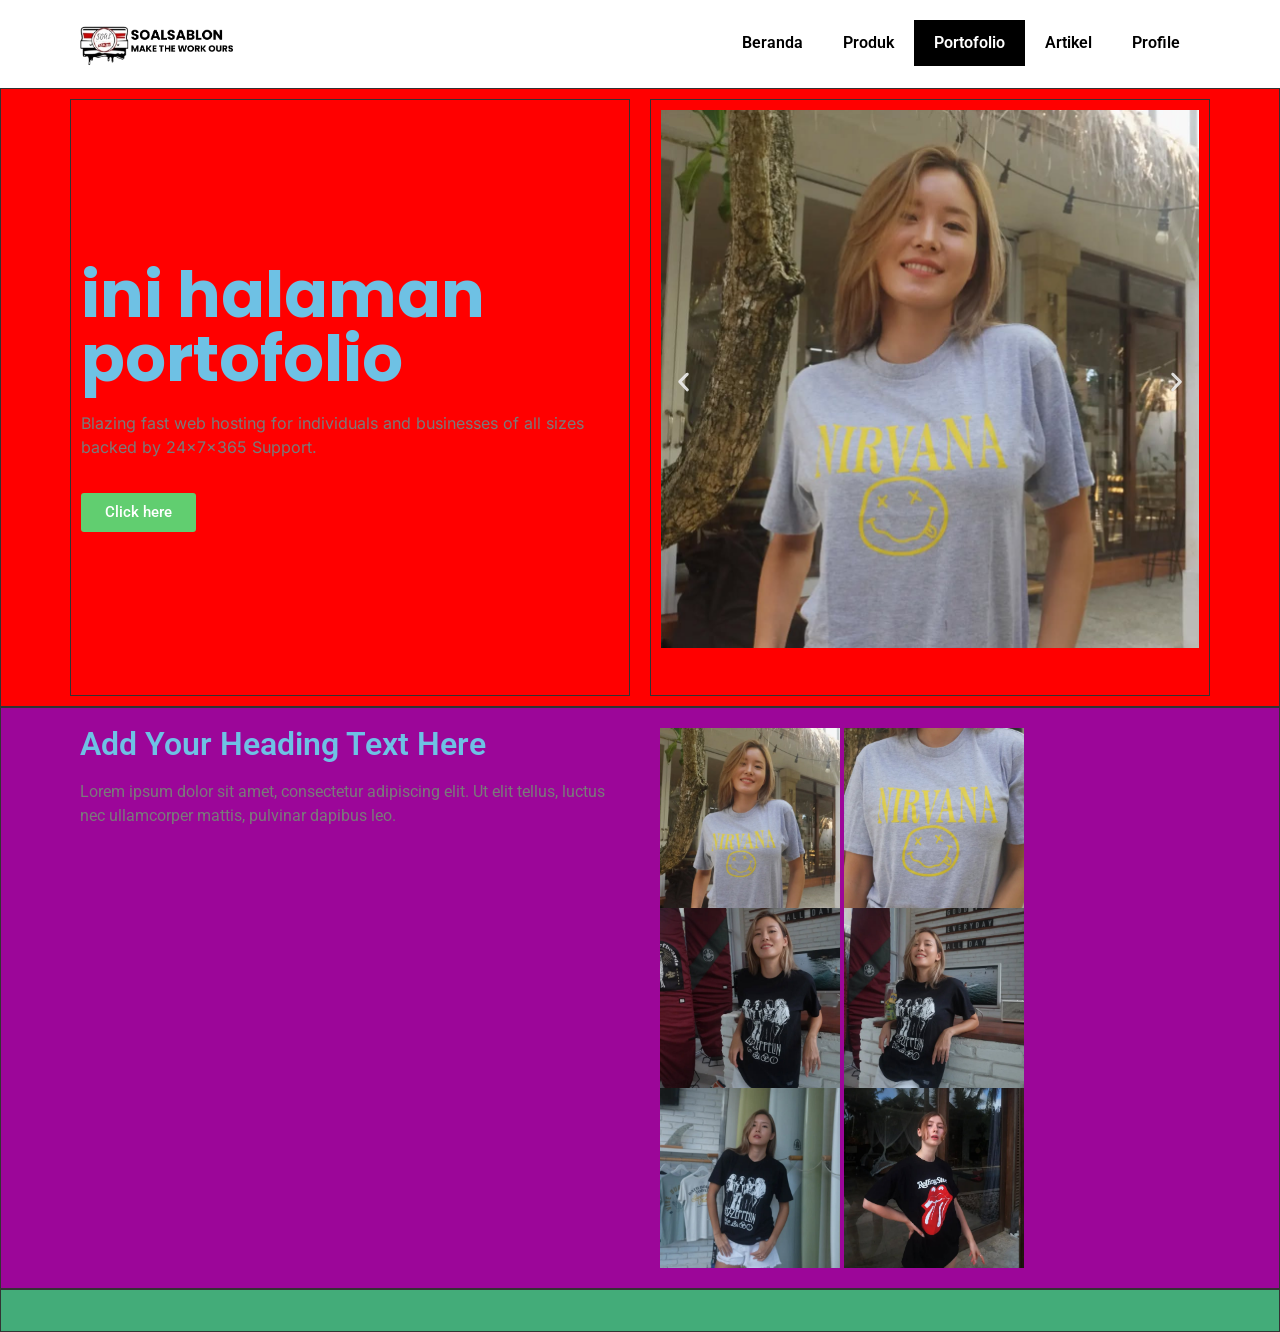
<file: portofolio.html>
<!DOCTYPE html>
<html lang="en-US">
  <head>
    <meta charset="UTF-8" />
    <title>SoalSablon Portofolio Page &#8211; SoalSablon</title>
    <meta name="robots" content="noindex, nofollow" />
    <style>
      img:is([sizes="auto" i], [sizes^="auto," i]) {
        contain-intrinsic-size: 3000px 1500px;
      }
    </style>
    <link rel="alternate" type="application/rss+xml" title="SoalSablon &raquo; Feed" href="http://localhost/wordpress/feed/" />
    <link rel="alternate" type="application/rss+xml" title="SoalSablon &raquo; Comments Feed" href="http://localhost/wordpress/comments/feed/" />
    <script>
      window._wpemojiSettings = {
        baseUrl: "https:\/\/s.w.org\/images\/core\/emoji\/16.0.1\/72x72\/",
        ext: ".png",
        svgUrl: "https:\/\/s.w.org\/images\/core\/emoji\/16.0.1\/svg\/",
        svgExt: ".svg",
        source: { concatemoji: "http:\/\/localhost\/wordpress\/wp-includes\/js\/wp-emoji-release.min.js?ver=6.8.2" },
      };
      /*! This file is auto-generated */
      !(function (s, n) {
        var o, i, e;
        function c(e) {
          try {
            var t = { supportTests: e, timestamp: new Date().valueOf() };
            sessionStorage.setItem(o, JSON.stringify(t));
          } catch (e) {}
        }
        function p(e, t, n) {
          e.clearRect(0, 0, e.canvas.width, e.canvas.height), e.fillText(t, 0, 0);
          var t = new Uint32Array(e.getImageData(0, 0, e.canvas.width, e.canvas.height).data),
            a = (e.clearRect(0, 0, e.canvas.width, e.canvas.height), e.fillText(n, 0, 0), new Uint32Array(e.getImageData(0, 0, e.canvas.width, e.canvas.height).data));
          return t.every(function (e, t) {
            return e === a[t];
          });
        }
        function u(e, t) {
          e.clearRect(0, 0, e.canvas.width, e.canvas.height), e.fillText(t, 0, 0);
          for (var n = e.getImageData(16, 16, 1, 1), a = 0; a < n.data.length; a++) if (0 !== n.data[a]) return !1;
          return !0;
        }
        function f(e, t, n, a) {
          switch (t) {
            case "flag":
              return n(e, "\ud83c\udff3\ufe0f\u200d\u26a7\ufe0f", "\ud83c\udff3\ufe0f\u200b\u26a7\ufe0f")
                ? !1
                : !n(e, "\ud83c\udde8\ud83c\uddf6", "\ud83c\udde8\u200b\ud83c\uddf6") &&
                    !n(e, "\ud83c\udff4\udb40\udc67\udb40\udc62\udb40\udc65\udb40\udc6e\udb40\udc67\udb40\udc7f", "\ud83c\udff4\u200b\udb40\udc67\u200b\udb40\udc62\u200b\udb40\udc65\u200b\udb40\udc6e\u200b\udb40\udc67\u200b\udb40\udc7f");
            case "emoji":
              return !a(e, "\ud83e\udedf");
          }
          return !1;
        }
        function g(e, t, n, a) {
          var r = "undefined" != typeof WorkerGlobalScope && self instanceof WorkerGlobalScope ? new OffscreenCanvas(300, 150) : s.createElement("canvas"),
            o = r.getContext("2d", { willReadFrequently: !0 }),
            i = ((o.textBaseline = "top"), (o.font = "600 32px Arial"), {});
          return (
            e.forEach(function (e) {
              i[e] = t(o, e, n, a);
            }),
            i
          );
        }
        function t(e) {
          var t = s.createElement("script");
          (t.src = e), (t.defer = !0), s.head.appendChild(t);
        }
        "undefined" != typeof Promise &&
          ((o = "wpEmojiSettingsSupports"),
          (i = ["flag", "emoji"]),
          (n.supports = { everything: !0, everythingExceptFlag: !0 }),
          (e = new Promise(function (e) {
            s.addEventListener("DOMContentLoaded", e, { once: !0 });
          })),
          new Promise(function (t) {
            var n = (function () {
              try {
                var e = JSON.parse(sessionStorage.getItem(o));
                if ("object" == typeof e && "number" == typeof e.timestamp && new Date().valueOf() < e.timestamp + 604800 && "object" == typeof e.supportTests) return e.supportTests;
              } catch (e) {}
              return null;
            })();
            if (!n) {
              if ("undefined" != typeof Worker && "undefined" != typeof OffscreenCanvas && "undefined" != typeof URL && URL.createObjectURL && "undefined" != typeof Blob)
                try {
                  var e = "postMessage(" + g.toString() + "(" + [JSON.stringify(i), f.toString(), p.toString(), u.toString()].join(",") + "));",
                    a = new Blob([e], { type: "text/javascript" }),
                    r = new Worker(URL.createObjectURL(a), { name: "wpTestEmojiSupports" });
                  return void (r.onmessage = function (e) {
                    c((n = e.data)), r.terminate(), t(n);
                  });
                } catch (e) {}
              c((n = g(i, f, p, u)));
            }
            t(n);
          })
            .then(function (e) {
              for (var t in e) (n.supports[t] = e[t]), (n.supports.everything = n.supports.everything && n.supports[t]), "flag" !== t && (n.supports.everythingExceptFlag = n.supports.everythingExceptFlag && n.supports[t]);
              (n.supports.everythingExceptFlag = n.supports.everythingExceptFlag && !n.supports.flag),
                (n.DOMReady = !1),
                (n.readyCallback = function () {
                  n.DOMReady = !0;
                });
            })
            .then(function () {
              return e;
            })
            .then(function () {
              var e;
              n.supports.everything || (n.readyCallback(), (e = n.source || {}).concatemoji ? t(e.concatemoji) : e.wpemoji && e.twemoji && (t(e.twemoji), t(e.wpemoji)));
            }));
      })((window, document), window._wpemojiSettings);
    </script>
    <style id="wp-emoji-styles-inline-css">
      img.wp-smiley,
      img.emoji {
        display: inline !important;
        border: none !important;
        box-shadow: none !important;
        height: 1em !important;
        width: 1em !important;
        margin: 0 0.07em !important;
        vertical-align: -0.1em !important;
        background: none !important;
        padding: 0 !important;
      }
    </style>
    <style id="global-styles-inline-css">
      :root {
        --wp--preset--aspect-ratio--square: 1;
        --wp--preset--aspect-ratio--4-3: 4/3;
        --wp--preset--aspect-ratio--3-4: 3/4;
        --wp--preset--aspect-ratio--3-2: 3/2;
        --wp--preset--aspect-ratio--2-3: 2/3;
        --wp--preset--aspect-ratio--16-9: 16/9;
        --wp--preset--aspect-ratio--9-16: 9/16;
        --wp--preset--color--black: #000000;
        --wp--preset--color--cyan-bluish-gray: #abb8c3;
        --wp--preset--color--white: #ffffff;
        --wp--preset--color--pale-pink: #f78da7;
        --wp--preset--color--vivid-red: #cf2e2e;
        --wp--preset--color--luminous-vivid-orange: #ff6900;
        --wp--preset--color--luminous-vivid-amber: #fcb900;
        --wp--preset--color--light-green-cyan: #7bdcb5;
        --wp--preset--color--vivid-green-cyan: #00d084;
        --wp--preset--color--pale-cyan-blue: #8ed1fc;
        --wp--preset--color--vivid-cyan-blue: #0693e3;
        --wp--preset--color--vivid-purple: #9b51e0;
        --wp--preset--gradient--vivid-cyan-blue-to-vivid-purple: linear-gradient(135deg, rgba(6, 147, 227, 1) 0%, rgb(155, 81, 224) 100%);
        --wp--preset--gradient--light-green-cyan-to-vivid-green-cyan: linear-gradient(135deg, rgb(122, 220, 180) 0%, rgb(0, 208, 130) 100%);
        --wp--preset--gradient--luminous-vivid-amber-to-luminous-vivid-orange: linear-gradient(135deg, rgba(252, 185, 0, 1) 0%, rgba(255, 105, 0, 1) 100%);
        --wp--preset--gradient--luminous-vivid-orange-to-vivid-red: linear-gradient(135deg, rgba(255, 105, 0, 1) 0%, rgb(207, 46, 46) 100%);
        --wp--preset--gradient--very-light-gray-to-cyan-bluish-gray: linear-gradient(135deg, rgb(238, 238, 238) 0%, rgb(169, 184, 195) 100%);
        --wp--preset--gradient--cool-to-warm-spectrum: linear-gradient(135deg, rgb(74, 234, 220) 0%, rgb(151, 120, 209) 20%, rgb(207, 42, 186) 40%, rgb(238, 44, 130) 60%, rgb(251, 105, 98) 80%, rgb(254, 248, 76) 100%);
        --wp--preset--gradient--blush-light-purple: linear-gradient(135deg, rgb(255, 206, 236) 0%, rgb(152, 150, 240) 100%);
        --wp--preset--gradient--blush-bordeaux: linear-gradient(135deg, rgb(254, 205, 165) 0%, rgb(254, 45, 45) 50%, rgb(107, 0, 62) 100%);
        --wp--preset--gradient--luminous-dusk: linear-gradient(135deg, rgb(255, 203, 112) 0%, rgb(199, 81, 192) 50%, rgb(65, 88, 208) 100%);
        --wp--preset--gradient--pale-ocean: linear-gradient(135deg, rgb(255, 245, 203) 0%, rgb(182, 227, 212) 50%, rgb(51, 167, 181) 100%);
        --wp--preset--gradient--electric-grass: linear-gradient(135deg, rgb(202, 248, 128) 0%, rgb(113, 206, 126) 100%);
        --wp--preset--gradient--midnight: linear-gradient(135deg, rgb(2, 3, 129) 0%, rgb(40, 116, 252) 100%);
        --wp--preset--font-size--small: 13px;
        --wp--preset--font-size--medium: 20px;
        --wp--preset--font-size--large: 36px;
        --wp--preset--font-size--x-large: 42px;
        --wp--preset--spacing--20: 0.44rem;
        --wp--preset--spacing--30: 0.67rem;
        --wp--preset--spacing--40: 1rem;
        --wp--preset--spacing--50: 1.5rem;
        --wp--preset--spacing--60: 2.25rem;
        --wp--preset--spacing--70: 3.38rem;
        --wp--preset--spacing--80: 5.06rem;
        --wp--preset--shadow--natural: 6px 6px 9px rgba(0, 0, 0, 0.2);
        --wp--preset--shadow--deep: 12px 12px 50px rgba(0, 0, 0, 0.4);
        --wp--preset--shadow--sharp: 6px 6px 0px rgba(0, 0, 0, 0.2);
        --wp--preset--shadow--outlined: 6px 6px 0px -3px rgba(255, 255, 255, 1), 6px 6px rgba(0, 0, 0, 1);
        --wp--preset--shadow--crisp: 6px 6px 0px rgba(0, 0, 0, 1);
      }
      :root {
        --wp--style--global--content-size: 800px;
        --wp--style--global--wide-size: 1200px;
      }
      :where(body) {
        margin: 0;
      }
      .wp-site-blocks > .alignleft {
        float: left;
        margin-right: 2em;
      }
      .wp-site-blocks > .alignright {
        float: right;
        margin-left: 2em;
      }
      .wp-site-blocks > .aligncenter {
        justify-content: center;
        margin-left: auto;
        margin-right: auto;
      }
      :where(.wp-site-blocks) > * {
        margin-block-start: 24px;
        margin-block-end: 0;
      }
      :where(.wp-site-blocks) > :first-child {
        margin-block-start: 0;
      }
      :where(.wp-site-blocks) > :last-child {
        margin-block-end: 0;
      }
      :root {
        --wp--style--block-gap: 24px;
      }
      :root :where(.is-layout-flow) > :first-child {
        margin-block-start: 0;
      }
      :root :where(.is-layout-flow) > :last-child {
        margin-block-end: 0;
      }
      :root :where(.is-layout-flow) > * {
        margin-block-start: 24px;
        margin-block-end: 0;
      }
      :root :where(.is-layout-constrained) > :first-child {
        margin-block-start: 0;
      }
      :root :where(.is-layout-constrained) > :last-child {
        margin-block-end: 0;
      }
      :root :where(.is-layout-constrained) > * {
        margin-block-start: 24px;
        margin-block-end: 0;
      }
      :root :where(.is-layout-flex) {
        gap: 24px;
      }
      :root :where(.is-layout-grid) {
        gap: 24px;
      }
      .is-layout-flow > .alignleft {
        float: left;
        margin-inline-start: 0;
        margin-inline-end: 2em;
      }
      .is-layout-flow > .alignright {
        float: right;
        margin-inline-start: 2em;
        margin-inline-end: 0;
      }
      .is-layout-flow > .aligncenter {
        margin-left: auto !important;
        margin-right: auto !important;
      }
      .is-layout-constrained > .alignleft {
        float: left;
        margin-inline-start: 0;
        margin-inline-end: 2em;
      }
      .is-layout-constrained > .alignright {
        float: right;
        margin-inline-start: 2em;
        margin-inline-end: 0;
      }
      .is-layout-constrained > .aligncenter {
        margin-left: auto !important;
        margin-right: auto !important;
      }
      .is-layout-constrained > :where(:not(.alignleft):not(.alignright):not(.alignfull)) {
        max-width: var(--wp--style--global--content-size);
        margin-left: auto !important;
        margin-right: auto !important;
      }
      .is-layout-constrained > .alignwide {
        max-width: var(--wp--style--global--wide-size);
      }
      body .is-layout-flex {
        display: flex;
      }
      .is-layout-flex {
        flex-wrap: wrap;
        align-items: center;
      }
      .is-layout-flex > :is(*, div) {
        margin: 0;
      }
      body .is-layout-grid {
        display: grid;
      }
      .is-layout-grid > :is(*, div) {
        margin: 0;
      }
      body {
        padding-top: 0px;
        padding-right: 0px;
        padding-bottom: 0px;
        padding-left: 0px;
      }
      a:where(:not(.wp-element-button)) {
        text-decoration: underline;
      }
      :root :where(.wp-element-button, .wp-block-button__link) {
        background-color: #32373c;
        border-width: 0;
        color: #fff;
        font-family: inherit;
        font-size: inherit;
        line-height: inherit;
        padding: calc(0.667em + 2px) calc(1.333em + 2px);
        text-decoration: none;
      }
      .has-black-color {
        color: var(--wp--preset--color--black) !important;
      }
      .has-cyan-bluish-gray-color {
        color: var(--wp--preset--color--cyan-bluish-gray) !important;
      }
      .has-white-color {
        color: var(--wp--preset--color--white) !important;
      }
      .has-pale-pink-color {
        color: var(--wp--preset--color--pale-pink) !important;
      }
      .has-vivid-red-color {
        color: var(--wp--preset--color--vivid-red) !important;
      }
      .has-luminous-vivid-orange-color {
        color: var(--wp--preset--color--luminous-vivid-orange) !important;
      }
      .has-luminous-vivid-amber-color {
        color: var(--wp--preset--color--luminous-vivid-amber) !important;
      }
      .has-light-green-cyan-color {
        color: var(--wp--preset--color--light-green-cyan) !important;
      }
      .has-vivid-green-cyan-color {
        color: var(--wp--preset--color--vivid-green-cyan) !important;
      }
      .has-pale-cyan-blue-color {
        color: var(--wp--preset--color--pale-cyan-blue) !important;
      }
      .has-vivid-cyan-blue-color {
        color: var(--wp--preset--color--vivid-cyan-blue) !important;
      }
      .has-vivid-purple-color {
        color: var(--wp--preset--color--vivid-purple) !important;
      }
      .has-black-background-color {
        background-color: var(--wp--preset--color--black) !important;
      }
      .has-cyan-bluish-gray-background-color {
        background-color: var(--wp--preset--color--cyan-bluish-gray) !important;
      }
      .has-white-background-color {
        background-color: var(--wp--preset--color--white) !important;
      }
      .has-pale-pink-background-color {
        background-color: var(--wp--preset--color--pale-pink) !important;
      }
      .has-vivid-red-background-color {
        background-color: var(--wp--preset--color--vivid-red) !important;
      }
      .has-luminous-vivid-orange-background-color {
        background-color: var(--wp--preset--color--luminous-vivid-orange) !important;
      }
      .has-luminous-vivid-amber-background-color {
        background-color: var(--wp--preset--color--luminous-vivid-amber) !important;
      }
      .has-light-green-cyan-background-color {
        background-color: var(--wp--preset--color--light-green-cyan) !important;
      }
      .has-vivid-green-cyan-background-color {
        background-color: var(--wp--preset--color--vivid-green-cyan) !important;
      }
      .has-pale-cyan-blue-background-color {
        background-color: var(--wp--preset--color--pale-cyan-blue) !important;
      }
      .has-vivid-cyan-blue-background-color {
        background-color: var(--wp--preset--color--vivid-cyan-blue) !important;
      }
      .has-vivid-purple-background-color {
        background-color: var(--wp--preset--color--vivid-purple) !important;
      }
      .has-black-border-color {
        border-color: var(--wp--preset--color--black) !important;
      }
      .has-cyan-bluish-gray-border-color {
        border-color: var(--wp--preset--color--cyan-bluish-gray) !important;
      }
      .has-white-border-color {
        border-color: var(--wp--preset--color--white) !important;
      }
      .has-pale-pink-border-color {
        border-color: var(--wp--preset--color--pale-pink) !important;
      }
      .has-vivid-red-border-color {
        border-color: var(--wp--preset--color--vivid-red) !important;
      }
      .has-luminous-vivid-orange-border-color {
        border-color: var(--wp--preset--color--luminous-vivid-orange) !important;
      }
      .has-luminous-vivid-amber-border-color {
        border-color: var(--wp--preset--color--luminous-vivid-amber) !important;
      }
      .has-light-green-cyan-border-color {
        border-color: var(--wp--preset--color--light-green-cyan) !important;
      }
      .has-vivid-green-cyan-border-color {
        border-color: var(--wp--preset--color--vivid-green-cyan) !important;
      }
      .has-pale-cyan-blue-border-color {
        border-color: var(--wp--preset--color--pale-cyan-blue) !important;
      }
      .has-vivid-cyan-blue-border-color {
        border-color: var(--wp--preset--color--vivid-cyan-blue) !important;
      }
      .has-vivid-purple-border-color {
        border-color: var(--wp--preset--color--vivid-purple) !important;
      }
      .has-vivid-cyan-blue-to-vivid-purple-gradient-background {
        background: var(--wp--preset--gradient--vivid-cyan-blue-to-vivid-purple) !important;
      }
      .has-light-green-cyan-to-vivid-green-cyan-gradient-background {
        background: var(--wp--preset--gradient--light-green-cyan-to-vivid-green-cyan) !important;
      }
      .has-luminous-vivid-amber-to-luminous-vivid-orange-gradient-background {
        background: var(--wp--preset--gradient--luminous-vivid-amber-to-luminous-vivid-orange) !important;
      }
      .has-luminous-vivid-orange-to-vivid-red-gradient-background {
        background: var(--wp--preset--gradient--luminous-vivid-orange-to-vivid-red) !important;
      }
      .has-very-light-gray-to-cyan-bluish-gray-gradient-background {
        background: var(--wp--preset--gradient--very-light-gray-to-cyan-bluish-gray) !important;
      }
      .has-cool-to-warm-spectrum-gradient-background {
        background: var(--wp--preset--gradient--cool-to-warm-spectrum) !important;
      }
      .has-blush-light-purple-gradient-background {
        background: var(--wp--preset--gradient--blush-light-purple) !important;
      }
      .has-blush-bordeaux-gradient-background {
        background: var(--wp--preset--gradient--blush-bordeaux) !important;
      }
      .has-luminous-dusk-gradient-background {
        background: var(--wp--preset--gradient--luminous-dusk) !important;
      }
      .has-pale-ocean-gradient-background {
        background: var(--wp--preset--gradient--pale-ocean) !important;
      }
      .has-electric-grass-gradient-background {
        background: var(--wp--preset--gradient--electric-grass) !important;
      }
      .has-midnight-gradient-background {
        background: var(--wp--preset--gradient--midnight) !important;
      }
      .has-small-font-size {
        font-size: var(--wp--preset--font-size--small) !important;
      }
      .has-medium-font-size {
        font-size: var(--wp--preset--font-size--medium) !important;
      }
      .has-large-font-size {
        font-size: var(--wp--preset--font-size--large) !important;
      }
      .has-x-large-font-size {
        font-size: var(--wp--preset--font-size--x-large) !important;
      }
      :root :where(.wp-block-pullquote) {
        font-size: 1.5em;
        line-height: 1.6;
      }
    </style>
    <link rel="stylesheet" id="hello-elementor-css" href="./css/hello-elementor-assets-css-reset.css" media="all" />
    <link rel="stylesheet" id="hello-elementor-theme-style-css" href="./css/hello-elementor-assets-css-theme.css" media="all" />
    <link rel="stylesheet" id="hello-elementor-header-footer-css" href="./css/hello-elementor-assets-css-header-footer.css" media="all" />
    <link rel="stylesheet" id="elementor-frontend-css" href="./css/elementor-assets-css-frontend.min.css" media="all" />
    <link rel="stylesheet" id="elementor-post-7-css" href="./css/elementor-css-post-7.css" media="all" />
    <link rel="stylesheet" id="widget-image-css" href="./css/elementor-assets-css-widget-image.min.css" media="all" />
    <link rel="stylesheet" id="widget-nav-menu-css" href="./css/pro-elements-assets-css-widget-nav-menu.min.css" media="all" />
    <link rel="stylesheet" id="e-sticky-css" href="./css/pro-elements-assets-css-modules-sticky.min.css" media="all" />
    <link rel="stylesheet" id="widget-heading-css" href="./css/elementor-assets-css-widget-heading.min.css" media="all" />
    <link rel="stylesheet" id="swiper-css" href="./css/elementor-assets-lib-swiper-v8-css-swiper.min.css" media="all" />
    <link rel="stylesheet" id="e-swiper-css" href="./css/elementor-assets-css-conditionals-e-swiper.min.css" media="all" />
    <link rel="stylesheet" id="widget-image-carousel-css" href="./css/elementor-assets-css-widget-image-carousel.min.css" media="all" />
    <link rel="stylesheet" id="widget-image-gallery-css" href="./css/elementor-assets-css-widget-image-gallery.min.css" media="all" />
    <link rel="stylesheet" id="widget-gallery-css" href="./css/pro-elements-assets-css-widget-gallery.min.css" media="all" />
    <link rel="stylesheet" id="elementor-gallery-css" href="./css/elementor-assets-lib-e-gallery-css-e-gallery.min.css" media="all" />
    <link rel="stylesheet" id="e-transitions-css" href="./css/pro-elements-assets-css-conditionals-transitions.min.css" media="all" />
    <link rel="stylesheet" id="elementor-post-592-css" href="./css/elementor-css-post-592.css" media="all" />
    <link rel="stylesheet" id="elementor-gf-local-roboto-css" href="./css/elementor-google-fonts-css-roboto.css" media="all" />
    <link rel="stylesheet" id="elementor-gf-local-robotoslab-css" href="./css/elementor-google-fonts-css-robotoslab.css" media="all" />
    <link rel="stylesheet" id="elementor-gf-local-poppins-css" href="./css/elementor-google-fonts-css-poppins.css" media="all" />
    <link rel="stylesheet" id="elementor-gf-local-inter-css" href="./css/elementor-google-fonts-css-inter.css" media="all" />
    <script>
      /* <![CDATA[ */
      var rcewpp = {
        ajax_url: "http://localhost/wordpress/wp-admin/admin-ajax.php",
        nonce: "f3647ff130",
        home_url: "http://localhost/wordpress/",
        settings_icon: "http://localhost/wordpress/wp-content/plugins/export-wp-page-to-static-html/admin/images/settings.png",
        settings_hover_icon: "http://localhost/wordpress/wp-content/plugins/export-wp-page-to-static-html/admin/images/settings_hover.png",
      };
      /* ]]\> */
    </script>
    <script src="./js/jquery-jquery.min.js" id="jquery-core-js"></script>
    <script src="./js/jquery-jquery-migrate.min.js" id="jquery-migrate-js"></script>
    <link rel="https://api.w.org/" href="http://localhost/wordpress/wp-json/" />
    <link rel="alternate" title="JSON" type="application/json" href="http://localhost/wordpress/wp-json/wp/v2/pages/592" />
    <link rel="EditURI" type="application/rsd+xml" title="RSD" href="http://localhost/wordpress/xmlrpc.php?rsd" />
    <meta name="generator" content="WordPress 6.8.2" />
    <link rel="canonical" href="http://localhost/wordpress/portofolio/" />
    <link rel="shortlink" href="http://localhost/wordpress/?p=592" />
    <link rel="alternate" title="oEmbed (JSON)" type="application/json+oembed" href="http://localhost/wordpress/wp-json/oembed/1.0/embed?url=http%3A%2F%2Flocalhost%2Fwordpress%2Fportofolio%2F" />
    <link rel="alternate" title="oEmbed (XML)" type="text/xml+oembed" href="http://localhost/wordpress/wp-json/oembed/1.0/embed?url=http%3A%2F%2Flocalhost%2Fwordpress%2Fportofolio%2F&#038;format=xml" />
    <meta name="generator" content="Elementor 3.30.3; features: e_font_icon_svg, additional_custom_breakpoints, e_element_cache; settings: css_print_method-external, google_font-enabled, font_display-swap" />
    <style>
      .e-con.e-parent:nth-of-type(n + 4):not(.e-lazyloaded):not(.e-no-lazyload),
      .e-con.e-parent:nth-of-type(n + 4):not(.e-lazyloaded):not(.e-no-lazyload) * {
        background-image: none !important;
      }
      @media screen and (max-height: 1024px) {
        .e-con.e-parent:nth-of-type(n + 3):not(.e-lazyloaded):not(.e-no-lazyload),
        .e-con.e-parent:nth-of-type(n + 3):not(.e-lazyloaded):not(.e-no-lazyload) * {
          background-image: none !important;
        }
      }
      @media screen and (max-height: 640px) {
        .e-con.e-parent:nth-of-type(n + 2):not(.e-lazyloaded):not(.e-no-lazyload),
        .e-con.e-parent:nth-of-type(n + 2):not(.e-lazyloaded):not(.e-no-lazyload) * {
          background-image: none !important;
        }
      }
    </style>
    <meta name="viewport" content="width=device-width, initial-scale=1.0, viewport-fit=cover" />
  </head>
  <body
    class="wp-singular page-template page-template-elementor_canvas page page-id-592 wp-embed-responsive wp-theme-hello-elementor hello-elementor-default elementor-default elementor-template-canvas elementor-kit-7 elementor-page elementor-page-592"
  >
    <div data-elementor-type="wp-page" data-elementor-id="592" class="elementor elementor-592" data-elementor-post-type="page">
      <div
        class="elementor-element elementor-element-665a98a e-flex e-con-boxed e-con e-parent"
        data-id="665a98a"
        data-element_type="container"
        data-settings='{"background_background":"classic","sticky":"top","sticky_on":["desktop","tablet","mobile"],"sticky_offset":0,"sticky_effects_offset":0,"sticky_anchor_link_offset":0}'
      >
        <div class="e-con-inner">
          <div class="elementor-element elementor-element-186be75 e-con-full e-flex e-con e-child" data-id="186be75" data-element_type="container">
            <div class="elementor-element elementor-element-201bc5d elementor-widget__width-initial elementor-widget elementor-widget-image" data-id="201bc5d" data-element_type="widget" data-widget_type="image.default">
              <a href="./soalsablon.html"> <img decoding="async" width="150" height="47" src="./images/2025-07-Logo-Soal-Sablon.png" class="attachment-thumbnail size-thumbnail wp-image-482" alt="" /> </a>
            </div>
            <div
              class="elementor-element elementor-element-34e5633 elementor-nav-menu--dropdown-tablet elementor-nav-menu__text-align-aside elementor-nav-menu--toggle elementor-nav-menu--burger elementor-widget elementor-widget-nav-menu"
              data-id="34e5633"
              data-element_type="widget"
              data-settings='{"layout":"horizontal","submenu_icon":{"value":"&lt;svg class=\"e-font-icon-svg e-fas-caret-down\" viewBox=\"0 0 320 512\" xmlns=\"http:\/\/www.w3.org\/2000\/svg\"&gt;&lt;path d=\"M31.3 192h257.3c17.8 0 26.7 21.5 14.1 34.1L174.1 354.8c-7.8 7.8-20.5 7.8-28.3 0L17.2 226.1C4.6 213.5 13.5 192 31.3 192z\"&gt;&lt;\/path&gt;&lt;\/svg&gt;","library":"fa-solid"},"toggle":"burger"}'
              data-widget_type="nav-menu.default"
            >
              <nav aria-label="Menu" class="elementor-nav-menu--main elementor-nav-menu__container elementor-nav-menu--layout-horizontal e--pointer-background e--animation-fade">
                <ul id="menu-1-34e5633" class="elementor-nav-menu">
                  <li class="menu-button menu-item menu-item-type-custom menu-item-object-custom menu-item-216"><a href="./soalsablon.html" class="elementor-item">Beranda</a></li>
                  <li class="menu-button menu-item menu-item-type-custom menu-item-object-custom menu-item-has-children menu-item-201">
                    <a href="/shop" class="elementor-item">Produk</a>
                    <ul class="sub-menu elementor-nav-menu--dropdown">
                      <li class="menu-item menu-item-type-custom menu-item-object-custom menu-item-205"><a href="./kaos-page.html" class="elementor-sub-item">Kaos</a></li>
                      <li class="menu-item menu-item-type-custom menu-item-object-custom menu-item-218"><a href="http://localhost/wordpress/kaos-polo-section/" class="elementor-sub-item">Kaos Polo</a></li>
                      <li class="menu-item menu-item-type-custom menu-item-object-custom menu-item-217"><a href="/kaos" class="elementor-sub-item">Kemeja</a></li>
                      <li class="menu-item menu-item-type-custom menu-item-object-custom menu-item-219"><a href="/jaket" class="elementor-sub-item">Jaket</a></li>
                      <li class="menu-item menu-item-type-custom menu-item-object-custom menu-item-220"><a href="/rompi" class="elementor-sub-item">Rompi</a></li>
                      <li class="menu-item menu-item-type-custom menu-item-object-custom menu-item-221"><a href="/jas" class="elementor-sub-item">Jas</a></li>
                    </ul>
                  </li>
                  <li class="menu-item menu-item-type-custom menu-item-object-custom current-menu-item menu-item-222"><a href="./portofolio.html" aria-current="page" class="elementor-item elementor-item-active">Portofolio</a></li>
                  <li class="menu-item menu-item-type-custom menu-item-object-custom menu-item-223"><a href="./artikel.html" class="elementor-item">Artikel</a></li>
                  <li class="menu-item menu-item-type-custom menu-item-object-custom menu-item-224"><a href="/profile" class="elementor-item">Profile</a></li>
                </ul>
              </nav>
              <div class="elementor-menu-toggle" role="button" tabindex="0" aria-label="Menu Toggle" aria-expanded="false">
                <svg aria-hidden="true" role="presentation" class="elementor-menu-toggle__icon--open e-font-icon-svg e-eicon-menu-bar" viewbox="0 0 1000 1000" xmlns="http://www.w3.org/2000/svg">
                  <path
                    d="M104 333H896C929 333 958 304 958 271S929 208 896 208H104C71 208 42 237 42 271S71 333 104 333ZM104 583H896C929 583 958 554 958 521S929 458 896 458H104C71 458 42 487 42 521S71 583 104 583ZM104 833H896C929 833 958 804 958 771S929 708 896 708H104C71 708 42 737 42 771S71 833 104 833Z"
                  ></path></svg
                ><svg aria-hidden="true" role="presentation" class="elementor-menu-toggle__icon--close e-font-icon-svg e-eicon-close" viewbox="0 0 1000 1000" xmlns="http://www.w3.org/2000/svg">
                  <path
                    d="M742 167L500 408 258 167C246 154 233 150 217 150 196 150 179 158 167 167 154 179 150 196 150 212 150 229 154 242 171 254L408 500 167 742C138 771 138 800 167 829 196 858 225 858 254 829L496 587 738 829C750 842 767 846 783 846 800 846 817 842 829 829 842 817 846 804 846 783 846 767 842 750 829 737L588 500 833 258C863 229 863 200 833 171 804 137 775 137 742 167Z"
                  ></path>
                </svg>
              </div>
              <nav class="elementor-nav-menu--dropdown elementor-nav-menu__container" aria-hidden="true">
                <ul id="menu-2-34e5633" class="elementor-nav-menu">
                  <li class="menu-button menu-item menu-item-type-custom menu-item-object-custom menu-item-216"><a href="./soalsablon.html" class="elementor-item" tabindex="-1">Beranda</a></li>
                  <li class="menu-button menu-item menu-item-type-custom menu-item-object-custom menu-item-has-children menu-item-201">
                    <a href="/shop" class="elementor-item" tabindex="-1">Produk</a>
                    <ul class="sub-menu elementor-nav-menu--dropdown">
                      <li class="menu-item menu-item-type-custom menu-item-object-custom menu-item-205"><a href="./kaos-page.html" class="elementor-sub-item" tabindex="-1">Kaos</a></li>
                      <li class="menu-item menu-item-type-custom menu-item-object-custom menu-item-218"><a href="http://localhost/wordpress/kaos-polo-section/" class="elementor-sub-item" tabindex="-1">Kaos Polo</a></li>
                      <li class="menu-item menu-item-type-custom menu-item-object-custom menu-item-217"><a href="/kaos" class="elementor-sub-item" tabindex="-1">Kemeja</a></li>
                      <li class="menu-item menu-item-type-custom menu-item-object-custom menu-item-219"><a href="/jaket" class="elementor-sub-item" tabindex="-1">Jaket</a></li>
                      <li class="menu-item menu-item-type-custom menu-item-object-custom menu-item-220"><a href="/rompi" class="elementor-sub-item" tabindex="-1">Rompi</a></li>
                      <li class="menu-item menu-item-type-custom menu-item-object-custom menu-item-221"><a href="/jas" class="elementor-sub-item" tabindex="-1">Jas</a></li>
                    </ul>
                  </li>
                  <li class="menu-item menu-item-type-custom menu-item-object-custom current-menu-item menu-item-222">
                    <a href="./portofolio.html" aria-current="page" class="elementor-item elementor-item-active" tabindex="-1">Portofolio</a>
                  </li>
                  <li class="menu-item menu-item-type-custom menu-item-object-custom menu-item-223"><a href="./artikel.html" class="elementor-item" tabindex="-1">Artikel</a></li>
                  <li class="menu-item menu-item-type-custom menu-item-object-custom menu-item-224"><a href="/profile" class="elementor-item" tabindex="-1">Profile</a></li>
                </ul>
              </nav>
            </div>
          </div>
        </div>
      </div>
      <div class="elementor-element elementor-element-c1064ce e-flex e-con-boxed e-con e-parent" data-id="c1064ce" data-element_type="container" data-settings='{"background_background":"classic"}'>
        <div class="e-con-inner">
          <div class="elementor-element elementor-element-cfa6606 e-con-full e-flex e-con e-child" data-id="cfa6606" data-element_type="container">
            <div class="elementor-element elementor-element-ff8e762 elementor-widget elementor-widget-heading" data-id="ff8e762" data-element_type="widget" data-widget_type="heading.default">
              <h2 class="elementor-heading-title elementor-size-default">
                <span data-metadata="&lt;!--(figmeta)eyJmaWxlS2V5IjoiUjRIeTI4UW91amdDTlN4elo0eFlGVCIsInBhc3RlSUQiOjE4MTg0Nzc1MzgsImRhdGFUeXBlIjoic2NlbmUifQo=(/figmeta)--&gt;"></span>ini halaman portofolio
              </h2>
            </div>
            <div class="elementor-element elementor-element-45ff39c elementor-widget elementor-widget-text-editor" data-id="45ff39c" data-element_type="widget" data-widget_type="text-editor.default">
              <p>Blazing fast web hosting for individuals and businesses of all sizes backed by 24x7x365 Support.</p>
            </div>
            <div class="elementor-element elementor-element-33eff2d e-con-full e-flex e-con e-child" data-id="33eff2d" data-element_type="container">
              <div class="elementor-element elementor-element-4950e34 elementor-widget elementor-widget-button" data-id="4950e34" data-element_type="widget" data-widget_type="button.default">
                <a class="elementor-button elementor-button-link elementor-size-sm" href="#">
                  <span class="elementor-button-content-wrapper"> <span class="elementor-button-text">Click here</span> </span>
                </a>
              </div>
            </div>
          </div>
          <div class="elementor-element elementor-element-1b66456 e-con-full e-flex e-con e-child" data-id="1b66456" data-element_type="container">
            <div
              class="elementor-element elementor-element-c8aebd2 elementor-widget__width-initial elementor-arrows-position-inside elementor-pagination-position-outside elementor-widget elementor-widget-image-carousel"
              data-id="c8aebd2"
              data-element_type="widget"
              data-settings='{"slides_to_show":"1","navigation":"both","autoplay":"yes","pause_on_hover":"yes","pause_on_interaction":"yes","autoplay_speed":5000,"infinite":"yes","effect":"slide","speed":500}'
              data-widget_type="image-carousel.default"
            >
              <div class="elementor-image-carousel-wrapper swiper" role="region" aria-roledescription="carousel" aria-label="Image Carousel" dir="ltr">
                <div class="elementor-image-carousel swiper-wrapper" aria-live="off">
                  <div class="swiper-slide" role="group" aria-roledescription="slide" aria-label="1 of 8">
                    <figure class="swiper-slide-inner">
                      <img decoding="async" class="swiper-slide-image" src="./images/2025-07-SnapInsta.to_295900837_1128563904393925_3206763169177829183_n.jpg" alt="SnapInsta.to_295900837_1128563904393925_3206763169177829183_n" />
                    </figure>
                  </div>
                  <div class="swiper-slide" role="group" aria-roledescription="slide" aria-label="2 of 8">
                    <figure class="swiper-slide-inner">
                      <img decoding="async" class="swiper-slide-image" src="./images/2025-07-SnapInsta.to_296285009_424161689762359_2163141664307695360_n.jpg" alt="SnapInsta.to_296285009_424161689762359_2163141664307695360_n" />
                    </figure>
                  </div>
                  <div class="swiper-slide" role="group" aria-roledescription="slide" aria-label="3 of 8">
                    <figure class="swiper-slide-inner">
                      <img decoding="async" class="swiper-slide-image" src="./images/2025-07-SnapInsta.to_295874462_729048848462526_7998406471750040342_n.jpg" alt="SnapInsta.to_295874462_729048848462526_7998406471750040342_n" />
                    </figure>
                  </div>
                  <div class="swiper-slide" role="group" aria-roledescription="slide" aria-label="4 of 8">
                    <figure class="swiper-slide-inner">
                      <img decoding="async" class="swiper-slide-image" src="./images/2025-07-SnapInsta.to_296097259_587378606358246_2140717046017840718_n.jpg" alt="SnapInsta.to_296097259_587378606358246_2140717046017840718_n" />
                    </figure>
                  </div>
                  <div class="swiper-slide" role="group" aria-roledescription="slide" aria-label="5 of 8">
                    <figure class="swiper-slide-inner">
                      <img decoding="async" class="swiper-slide-image" src="./images/2025-07-SnapInsta.to_296164923_387964050132482_5514560487712981209_n.jpg" alt="SnapInsta.to_296164923_387964050132482_5514560487712981209_n" />
                    </figure>
                  </div>
                  <div class="swiper-slide" role="group" aria-roledescription="slide" aria-label="6 of 8">
                    <figure class="swiper-slide-inner">
                      <img decoding="async" class="swiper-slide-image" src="./images/2025-07-SnapInsta.to_269800482_1273655806432501_1562990731358535279_n.jpg" alt="SnapInsta.to_269800482_1273655806432501_1562990731358535279_n" />
                    </figure>
                  </div>
                  <div class="swiper-slide" role="group" aria-roledescription="slide" aria-label="7 of 8">
                    <figure class="swiper-slide-inner">
                      <img decoding="async" class="swiper-slide-image" src="./images/2025-07-SnapInsta.to_270152585_1093772461164079_5860730926637524437_n.jpg" alt="SnapInsta.to_270152585_1093772461164079_5860730926637524437_n" />
                    </figure>
                  </div>
                  <div class="swiper-slide" role="group" aria-roledescription="slide" aria-label="8 of 8">
                    <figure class="swiper-slide-inner">
                      <img decoding="async" class="swiper-slide-image" src="./images/2025-07-SnapInsta.to_270207207_308436537875866_6013033970682301334_n.jpg" alt="SnapInsta.to_270207207_308436537875866_6013033970682301334_n" />
                    </figure>
                  </div>
                </div>
                <div class="elementor-swiper-button elementor-swiper-button-prev" role="button" tabindex="0">
                  <svg aria-hidden="true" class="e-font-icon-svg e-eicon-chevron-left" viewbox="0 0 1000 1000" xmlns="http://www.w3.org/2000/svg">
                    <path
                      d="M646 125C629 125 613 133 604 142L308 442C296 454 292 471 292 487 292 504 296 521 308 533L604 854C617 867 629 875 646 875 663 875 679 871 692 858 704 846 713 829 713 812 713 796 708 779 692 767L438 487 692 225C700 217 708 204 708 187 708 171 704 154 692 142 675 129 663 125 646 125Z"
                    ></path>
                  </svg>
                </div>
                <div class="elementor-swiper-button elementor-swiper-button-next" role="button" tabindex="0">
                  <svg aria-hidden="true" class="e-font-icon-svg e-eicon-chevron-right" viewbox="0 0 1000 1000" xmlns="http://www.w3.org/2000/svg">
                    <path
                      d="M696 533C708 521 713 504 713 487 713 471 708 454 696 446L400 146C388 133 375 125 354 125 338 125 325 129 313 142 300 154 292 171 292 187 292 204 296 221 308 233L563 492 304 771C292 783 288 800 288 817 288 833 296 850 308 863 321 871 338 875 354 875 371 875 388 867 400 854L696 533Z"
                    ></path>
                  </svg>
                </div>
                <div class="swiper-pagination"></div>
              </div>
            </div>
          </div>
        </div>
      </div>
      <div class="elementor-element elementor-element-a80bc31 e-flex e-con-boxed e-con e-parent" data-id="a80bc31" data-element_type="container" data-settings='{"background_background":"classic"}'>
        <div class="e-con-inner">
          <div class="elementor-element elementor-element-fcba26f e-con-full e-flex e-con e-child" data-id="fcba26f" data-element_type="container">
            <div class="elementor-element elementor-element-0b59099 elementor-widget elementor-widget-heading" data-id="0b59099" data-element_type="widget" data-widget_type="heading.default">
              <h2 class="elementor-heading-title elementor-size-default">Add Your Heading Text Here</h2>
            </div>
            <div class="elementor-element elementor-element-c21bb0e elementor-widget elementor-widget-text-editor" data-id="c21bb0e" data-element_type="widget" data-widget_type="text-editor.default">
              <p>Lorem ipsum dolor sit amet, consectetur adipiscing elit. Ut elit tellus, luctus nec ullamcorper mattis, pulvinar dapibus leo.</p>
            </div>
          </div>
          <div class="elementor-element elementor-element-7c74784 e-con-full e-flex e-con e-child" data-id="7c74784" data-element_type="container">
            <div class="elementor-element elementor-element-5e7837f elementor-widget elementor-widget-image-gallery" data-id="5e7837f" data-element_type="widget" data-widget_type="image-gallery.default">
              <div class="elementor-image-gallery">
                <div id="gallery-1" class="gallery galleryid-592 gallery-columns-3 gallery-size-medium">
                  <figure class="gallery-item">
                    <div class="gallery-icon landscape">
                      <a
                        data-elementor-open-lightbox="yes"
                        data-elementor-lightbox-slideshow="5e7837f"
                        data-elementor-lightbox-title="SnapInsta.to_295900837_1128563904393925_3206763169177829183_n"
                        data-e-action-hash="#elementor-action%3Aaction%3Dlightbox%26settings%[base64]"
                        href="./images/2025-07-SnapInsta.to_295900837_1128563904393925_3206763169177829183_n.jpg"
                        ><img fetchpriority="high" decoding="async" width="300" height="300" src="./images/2025-07-SnapInsta.to_295900837_1128563904393925_3206763169177829183_n.jpg" class="attachment-medium size-medium" alt=""
                      /></a>
                    </div>
                  </figure>
                  <figure class="gallery-item">
                    <div class="gallery-icon landscape">
                      <a
                        data-elementor-open-lightbox="yes"
                        data-elementor-lightbox-slideshow="5e7837f"
                        data-elementor-lightbox-title="SnapInsta.to_296285009_424161689762359_2163141664307695360_n"
                        data-e-action-hash="#elementor-action%3Aaction%3Dlightbox%26settings%[base64]%3D"
                        href="./images/2025-07-SnapInsta.to_296285009_424161689762359_2163141664307695360_n.jpg"
                        ><img decoding="async" width="300" height="300" src="./images/2025-07-SnapInsta.to_296285009_424161689762359_2163141664307695360_n.jpg" class="attachment-medium size-medium" alt=""
                      /></a>
                    </div>
                  </figure>
                  <figure class="gallery-item">
                    <div class="gallery-icon landscape">
                      <a
                        data-elementor-open-lightbox="yes"
                        data-elementor-lightbox-slideshow="5e7837f"
                        data-elementor-lightbox-title="SnapInsta.to_296097259_587378606358246_2140717046017840718_n"
                        data-e-action-hash="#elementor-action%3Aaction%3Dlightbox%26settings%[base64]%3D"
                        href="./images/2025-07-SnapInsta.to_296097259_587378606358246_2140717046017840718_n.jpg"
                        ><img loading="lazy" decoding="async" width="300" height="300" src="./images/2025-07-SnapInsta.to_296097259_587378606358246_2140717046017840718_n.jpg" class="attachment-medium size-medium" alt=""
                      /></a>
                    </div>
                  </figure>
                  <figure class="gallery-item">
                    <div class="gallery-icon landscape">
                      <a
                        data-elementor-open-lightbox="yes"
                        data-elementor-lightbox-slideshow="5e7837f"
                        data-elementor-lightbox-title="SnapInsta.to_295874462_729048848462526_7998406471750040342_n"
                        data-e-action-hash="#elementor-action%3Aaction%3Dlightbox%26settings%[base64]%3D"
                        href="./images/2025-07-SnapInsta.to_295874462_729048848462526_7998406471750040342_n.jpg"
                        ><img loading="lazy" decoding="async" width="300" height="300" src="./images/2025-07-SnapInsta.to_295874462_729048848462526_7998406471750040342_n.jpg" class="attachment-medium size-medium" alt=""
                      /></a>
                    </div>
                  </figure>
                  <figure class="gallery-item">
                    <div class="gallery-icon landscape">
                      <a
                        data-elementor-open-lightbox="yes"
                        data-elementor-lightbox-slideshow="5e7837f"
                        data-elementor-lightbox-title="SnapInsta.to_296164923_387964050132482_5514560487712981209_n"
                        data-e-action-hash="#elementor-action%3Aaction%3Dlightbox%26settings%[base64]%3D"
                        href="./images/2025-07-SnapInsta.to_296164923_387964050132482_5514560487712981209_n.jpg"
                        ><img loading="lazy" decoding="async" width="300" height="300" src="./images/2025-07-SnapInsta.to_296164923_387964050132482_5514560487712981209_n.jpg" class="attachment-medium size-medium" alt=""
                      /></a>
                    </div>
                  </figure>
                  <figure class="gallery-item">
                    <div class="gallery-icon landscape">
                      <a
                        data-elementor-open-lightbox="yes"
                        data-elementor-lightbox-slideshow="5e7837f"
                        data-elementor-lightbox-title="SnapInsta.to_269800482_1273655806432501_1562990731358535279_n"
                        data-e-action-hash="#elementor-action%3Aaction%3Dlightbox%26settings%[base64]"
                        href="./images/2025-07-SnapInsta.to_269800482_1273655806432501_1562990731358535279_n.jpg"
                        ><img loading="lazy" decoding="async" width="300" height="300" src="./images/2025-07-SnapInsta.to_269800482_1273655806432501_1562990731358535279_n.jpg" class="attachment-medium size-medium" alt=""
                      /></a>
                    </div>
                  </figure>
                </div>
              </div>
            </div>
          </div>
        </div>
      </div>
      <div class="elementor-element elementor-element-beaada8 e-flex e-con-boxed e-con e-parent" data-id="beaada8" data-element_type="container" data-settings='{"background_background":"classic"}'>
        <div class="e-con-inner">
          <div class="elementor-element elementor-element-79f3dfb e-con-full e-flex e-con e-child" data-id="79f3dfb" data-element_type="container">
            <div
              class="elementor-element elementor-element-6c7c059 elementor-widget elementor-widget-gallery"
              data-id="6c7c059"
              data-element_type="widget"
              data-settings='{"lazyload":"yes","gallery_layout":"grid","columns":4,"columns_tablet":2,"columns_mobile":1,"gap":{"unit":"px","size":10,"sizes":[]},"gap_tablet":{"unit":"px","size":10,"sizes":[]},"gap_mobile":{"unit":"px","size":10,"sizes":[]},"link_to":"file","aspect_ratio":"3:2","overlay_background":"yes"}'
              data-widget_type="gallery.default"
            >
              <div class="elementor-gallery__container">
                <a
                  class="e-gallery-item elementor-gallery-item"
                  href="./images/2025-07-SnapInsta.to_295900837_1128563904393925_3206763169177829183_n.jpg"
                  data-elementor-open-lightbox="yes"
                  data-elementor-lightbox-slideshow="6c7c059"
                  data-elementor-lightbox-title="SnapInsta.to_295900837_1128563904393925_3206763169177829183_n"
                  data-e-action-hash="#elementor-action%3Aaction%3Dlightbox%26settings%[base64]"
                >
                  <div
                    class="e-gallery-image elementor-gallery-item__image"
                    data-thumbnail="http://localhost/wordpress/wp-content/uploads/2025/07/SnapInsta.to_295900837_1128563904393925_3206763169177829183_n.jpg"
                    data-width="300"
                    data-height="300"
                    aria-label=""
                    role="img"
                  ></div>
                  <div class="elementor-gallery-item__overlay"></div>
                </a>
                <a
                  class="e-gallery-item elementor-gallery-item"
                  href="./images/2025-07-SnapInsta.to_296285009_424161689762359_2163141664307695360_n.jpg"
                  data-elementor-open-lightbox="yes"
                  data-elementor-lightbox-slideshow="6c7c059"
                  data-elementor-lightbox-title="SnapInsta.to_296285009_424161689762359_2163141664307695360_n"
                  data-e-action-hash="#elementor-action%3Aaction%3Dlightbox%26settings%[base64]%3D"
                >
                  <div
                    class="e-gallery-image elementor-gallery-item__image"
                    data-thumbnail="http://localhost/wordpress/wp-content/uploads/2025/07/SnapInsta.to_296285009_424161689762359_2163141664307695360_n.jpg"
                    data-width="300"
                    data-height="300"
                    aria-label=""
                    role="img"
                  ></div>
                  <div class="elementor-gallery-item__overlay"></div>
                </a>
                <a
                  class="e-gallery-item elementor-gallery-item"
                  href="./images/2025-07-SnapInsta.to_296097259_587378606358246_2140717046017840718_n.jpg"
                  data-elementor-open-lightbox="yes"
                  data-elementor-lightbox-slideshow="6c7c059"
                  data-elementor-lightbox-title="SnapInsta.to_296097259_587378606358246_2140717046017840718_n"
                  data-e-action-hash="#elementor-action%3Aaction%3Dlightbox%26settings%[base64]%3D"
                >
                  <div
                    class="e-gallery-image elementor-gallery-item__image"
                    data-thumbnail="http://localhost/wordpress/wp-content/uploads/2025/07/SnapInsta.to_296097259_587378606358246_2140717046017840718_n.jpg"
                    data-width="300"
                    data-height="300"
                    aria-label=""
                    role="img"
                  ></div>
                  <div class="elementor-gallery-item__overlay"></div>
                </a>
                <a
                  class="e-gallery-item elementor-gallery-item"
                  href="./images/2025-07-SnapInsta.to_295874462_729048848462526_7998406471750040342_n.jpg"
                  data-elementor-open-lightbox="yes"
                  data-elementor-lightbox-slideshow="6c7c059"
                  data-elementor-lightbox-title="SnapInsta.to_295874462_729048848462526_7998406471750040342_n"
                  data-e-action-hash="#elementor-action%3Aaction%3Dlightbox%26settings%[base64]%3D"
                >
                  <div
                    class="e-gallery-image elementor-gallery-item__image"
                    data-thumbnail="http://localhost/wordpress/wp-content/uploads/2025/07/SnapInsta.to_295874462_729048848462526_7998406471750040342_n.jpg"
                    data-width="300"
                    data-height="300"
                    aria-label=""
                    role="img"
                  ></div>
                  <div class="elementor-gallery-item__overlay"></div>
                </a>
              </div>
            </div>
          </div>
        </div>
      </div>
    </div>
    <script type="speculationrules">
      {
        "prefetch": [
          {
            "source": "document",
            "where": {
              "and": [
                { "href_matches": "\/wordpress\/*" },
                {
                  "not": {
                    "href_matches": [
                      "\/wordpress\/wp-*.php",
                      "\/wordpress\/wp-admin\/*",
                      "\/wordpress\/wp-content\/uploads\/*",
                      "\/wordpress\/wp-content\/*",
                      "\/wordpress\/wp-content\/plugins\/*",
                      "\/wordpress\/wp-content\/themes\/hello-elementor\/*",
                      "\/wordpress\/*\\?(.+)"
                    ]
                  }
                },
                { "not": { "selector_matches": "a[rel~=\"nofollow\"]" } },
                { "not": { "selector_matches": ".no-prefetch, .no-prefetch a" } }
              ]
            },
            "eagerness": "conservative"
          }
        ]
      }
    </script>
    <script>
      const lazyloadRunObserver = () => {
        const lazyloadBackgrounds = document.querySelectorAll(`.e-con.e-parent:not(.e-lazyloaded)`);
        const lazyloadBackgroundObserver = new IntersectionObserver(
          (entries) => {
            entries.forEach((entry) => {
              if (entry.isIntersecting) {
                let lazyloadBackground = entry.target;
                if (lazyloadBackground) {
                  lazyloadBackground.classList.add("e-lazyloaded");
                }
                lazyloadBackgroundObserver.unobserve(entry.target);
              }
            });
          },
          { rootMargin: "200px 0px 200px 0px" }
        );
        lazyloadBackgrounds.forEach((lazyloadBackground) => {
          lazyloadBackgroundObserver.observe(lazyloadBackground);
        });
      };
      const events = ["DOMContentLoaded", "elementor/lazyload/observe"];
      events.forEach((event) => {
        document.addEventListener(event, lazyloadRunObserver);
      });
    </script>
    <script src="./js/hello-elementor-assets-js-hello-frontend.js" id="hello-theme-frontend-js"></script>
    <script src="./js/elementor-assets-js-webpack.runtime.min.js" id="elementor-webpack-runtime-js"></script>
    <script src="./js/elementor-assets-js-frontend-modules.min.js" id="elementor-frontend-modules-js"></script>
    <script src="./js/jquery-ui-core.min.js" id="jquery-ui-core-js"></script>
    <script id="elementor-frontend-js-before">
      var elementorFrontendConfig = {
        environmentMode: { edit: false, wpPreview: false, isScriptDebug: false },
        i18n: {
          shareOnFacebook: "Share on Facebook",
          shareOnTwitter: "Share on Twitter",
          pinIt: "Pin it",
          download: "Download",
          downloadImage: "Download image",
          fullscreen: "Fullscreen",
          zoom: "Zoom",
          share: "Share",
          playVideo: "Play Video",
          previous: "Previous",
          next: "Next",
          close: "Close",
          a11yCarouselPrevSlideMessage: "Previous slide",
          a11yCarouselNextSlideMessage: "Next slide",
          a11yCarouselFirstSlideMessage: "This is the first slide",
          a11yCarouselLastSlideMessage: "This is the last slide",
          a11yCarouselPaginationBulletMessage: "Go to slide",
        },
        is_rtl: false,
        breakpoints: { xs: 0, sm: 480, md: 768, lg: 1025, xl: 1440, xxl: 1600 },
        responsive: {
          breakpoints: {
            mobile: { label: "Mobile Portrait", value: 767, default_value: 767, direction: "max", is_enabled: true },
            mobile_extra: { label: "Mobile Landscape", value: 880, default_value: 880, direction: "max", is_enabled: false },
            tablet: { label: "Tablet Portrait", value: 1024, default_value: 1024, direction: "max", is_enabled: true },
            tablet_extra: { label: "Tablet Landscape", value: 1200, default_value: 1200, direction: "max", is_enabled: false },
            laptop: { label: "Laptop", value: 1366, default_value: 1366, direction: "max", is_enabled: false },
            widescreen: { label: "Widescreen", value: 2400, default_value: 2400, direction: "min", is_enabled: false },
          },
          hasCustomBreakpoints: false,
        },
        version: "3.30.3",
        is_static: false,
        experimentalFeatures: {
          e_font_icon_svg: true,
          additional_custom_breakpoints: true,
          container: true,
          e_optimized_markup: true,
          theme_builder_v2: true,
          "hello-theme-header-footer": true,
          "nested-elements": true,
          e_element_cache: true,
          home_screen: true,
          global_classes_should_enforce_capabilities: true,
          "cloud-library": true,
          e_opt_in_v4_page: true,
          "mega-menu": true,
        },
        urls: { assets: "http:\/\/localhost\/wordpress\/wp-content\/plugins\/elementor\/assets\/", ajaxurl: "http:\/\/localhost\/wordpress\/wp-admin\/admin-ajax.php", uploadUrl: "http:\/\/localhost\/wordpress\/wp-content\/uploads" },
        nonces: { floatingButtonsClickTracking: "e2c01b3249" },
        swiperClass: "swiper",
        settings: { page: [], editorPreferences: [] },
        kit: {
          active_breakpoints: ["viewport_mobile", "viewport_tablet"],
          global_image_lightbox: "yes",
          lightbox_enable_counter: "yes",
          lightbox_enable_fullscreen: "yes",
          lightbox_enable_zoom: "yes",
          lightbox_enable_share: "yes",
          lightbox_title_src: "title",
          lightbox_description_src: "description",
          hello_header_logo_type: "title",
          hello_header_menu_layout: "horizontal",
          hello_footer_logo_type: "logo",
        },
        post: { id: 592, title: "SoalSablon%20Portofolio%20Page%20%E2%80%93%20SoalSablon", excerpt: "", featuredImage: false },
      };
    </script>
    <script src="./js/elementor-assets-js-frontend.min.js" id="elementor-frontend-js"></script>
    <script src="./js/pro-elements-assets-lib-smartmenus-jquery.smartmenus.min.js" id="smartmenus-js"></script>
    <script src="./js/pro-elements-assets-lib-sticky-jquery.sticky.min.js" id="e-sticky-js"></script>
    <script src="./js/elementor-assets-lib-swiper-v8-swiper.min.js" id="swiper-js"></script>
    <script src="./js/elementor-assets-lib-e-gallery-js-e-gallery.min.js" id="elementor-gallery-js"></script>
    <script src="./js/pro-elements-assets-js-webpack-pro.runtime.min.js" id="elementor-pro-webpack-runtime-js"></script>
    <script src="./js/dist-hooks.min.js" id="wp-hooks-js"></script>
    <script src="./js/dist-i18n.min.js" id="wp-i18n-js"></script>
    <script id="wp-i18n-js-after">
      wp.i18n.setLocaleData({ "text direction\u0004ltr": ["ltr"] });
    </script>
    <script id="elementor-pro-frontend-js-before">
      var ElementorProFrontendConfig = {
        ajaxurl: "http:\/\/localhost\/wordpress\/wp-admin\/admin-ajax.php",
        nonce: "7e7cf5813c",
        urls: { assets: "http:\/\/localhost\/wordpress\/wp-content\/plugins\/pro-elements\/assets\/", rest: "http:\/\/localhost\/wordpress\/wp-json\/" },
        settings: { lazy_load_background_images: true },
        popup: { hasPopUps: false },
        shareButtonsNetworks: {
          facebook: { title: "Facebook", has_counter: true },
          twitter: { title: "Twitter" },
          linkedin: { title: "LinkedIn", has_counter: true },
          pinterest: { title: "Pinterest", has_counter: true },
          reddit: { title: "Reddit", has_counter: true },
          vk: { title: "VK", has_counter: true },
          odnoklassniki: { title: "OK", has_counter: true },
          tumblr: { title: "Tumblr" },
          digg: { title: "Digg" },
          skype: { title: "Skype" },
          stumbleupon: { title: "StumbleUpon", has_counter: true },
          mix: { title: "Mix" },
          telegram: { title: "Telegram" },
          pocket: { title: "Pocket", has_counter: true },
          xing: { title: "XING", has_counter: true },
          whatsapp: { title: "WhatsApp" },
          email: { title: "Email" },
          print: { title: "Print" },
          "x-twitter": { title: "X" },
          threads: { title: "Threads" },
        },
        facebook_sdk: { lang: "en_US", app_id: "" },
        lottie: { defaultAnimationUrl: "http:\/\/localhost\/wordpress\/wp-content\/plugins\/pro-elements\/modules\/lottie\/assets\/animations\/default.json" },
      };
    </script>
    <script src="./js/pro-elements-assets-js-frontend.min.js" id="elementor-pro-frontend-js"></script>
    <script src="./js/pro-elements-assets-js-elements-handlers.min.js" id="pro-elements-handlers-js"></script>
  </body>
</html>
</file>
<file: css/hello-elementor-assets-css-theme.css>
.comments-area a,.page-content a{text-decoration:underline}.alignright{float:right;margin-left:1rem}.alignleft{float:left;margin-right:1rem}.aligncenter{clear:both;display:block;margin-inline:auto}.alignwide{margin-inline:-80px}.alignfull{margin-inline:calc(50% - 50vw);max-width:100vw}.alignfull,.alignfull img{width:100vw}.wp-caption{margin-block-end:1.25rem;max-width:100%}.wp-caption.alignleft{margin:5px 20px 20px 0}.wp-caption.alignright{margin:5px 0 20px 20px}.wp-caption img{display:block;margin-inline:auto}.wp-caption-text{margin:0}.gallery-caption{display:block;font-size:.8125rem;line-height:1.5;margin:0;padding:.75rem}.pagination{display:flex;justify-content:space-between;margin:20px auto}.sticky{display:block;position:relative}.bypostauthor{font-size:inherit}.hide{display:none!important}.post-password-form{margin:50px auto;max-width:500px}.post-password-form p{align-items:flex-end;display:flex;width:100%}.post-password-form [type=submit]{margin-inline-start:3px}.screen-reader-text{clip:rect(1px,1px,1px,1px);height:1px;overflow:hidden;position:absolute!important;width:1px;word-wrap:normal!important}.screen-reader-text:focus{background-color:#eee;clip:auto!important;clip-path:none;color:#333;display:block;font-size:1rem;height:auto;left:5px;line-height:normal;padding:12px 24px;text-decoration:none;top:5px;width:auto;z-index:100000}.post .entry-title a{text-decoration:none}.post .wp-post-image{max-height:500px;-o-object-fit:cover;object-fit:cover;width:100%}@media(max-width:991px){.post .wp-post-image{max-height:400px}}@media(max-width:575px){.post .wp-post-image{max-height:300px}}#comments .comment-list{font-size:.9em;list-style:none;margin:0;padding:0}#comments .comment,#comments .pingback{position:relative}#comments .comment .comment-body,#comments .pingback .comment-body{border-block-end:1px solid #ccc;display:flex;flex-direction:column;padding-block-end:30px;padding-block-start:30px;padding-inline-end:0;padding-inline-start:60px}#comments .comment .avatar,#comments .pingback .avatar{border-radius:50%;left:0;margin-inline-end:10px;position:absolute}body.rtl #comments .comment .avatar,body.rtl #comments .pingback .avatar,html[dir=rtl] #comments .comment .avatar,html[dir=rtl] #comments .pingback .avatar{left:auto;right:0}#comments .comment-meta{display:flex;justify-content:space-between;margin-block-end:.9rem}#comments .comment-metadata,#comments .reply{font-size:11px;line-height:1}#comments .children{list-style:none;margin:0;padding-inline-start:30px;position:relative}#comments .children li:last-child{padding-block-end:0}#comments ol.comment-list .children:before{content:"↪";display:inline-block;font-size:1em;font-weight:400;left:0;line-height:100%;position:absolute;top:45px;width:auto}body.rtl #comments ol.comment-list .children:before,html[dir=rtl] #comments ol.comment-list .children:before{content:"↩";left:auto;right:0}@media(min-width:768px){#comments .comment-author,#comments .comment-metadata{line-height:1}}@media(max-width:767px){#comments .comment .comment-body{padding:30px 0}#comments .children{padding-inline-start:20px}#comments .comment .avatar{float:left;position:inherit}body.rtl #comments .comment .avatar,html[dir=rtl] #comments .comment .avatar{float:right}}.page-header .entry-title,.site-footer .footer-inner,.site-footer:not(.dynamic-footer),.site-header .header-inner,.site-header:not(.dynamic-header),body:not([class*=elementor-page-]) .site-main{margin-inline-end:auto;margin-inline-start:auto;width:100%}@media(max-width:575px){.page-header .entry-title,.site-footer .footer-inner,.site-footer:not(.dynamic-footer),.site-header .header-inner,.site-header:not(.dynamic-header),body:not([class*=elementor-page-]) .site-main{padding-inline-end:10px;padding-inline-start:10px}}@media(min-width:576px){.page-header .entry-title,.site-footer .footer-inner,.site-footer:not(.dynamic-footer),.site-header .header-inner,.site-header:not(.dynamic-header),body:not([class*=elementor-page-]) .site-main{max-width:500px}.site-footer.footer-full-width .footer-inner,.site-header.header-full-width .header-inner{max-width:100%}}@media(min-width:768px){.page-header .entry-title,.site-footer .footer-inner,.site-footer:not(.dynamic-footer),.site-header .header-inner,.site-header:not(.dynamic-header),body:not([class*=elementor-page-]) .site-main{max-width:600px}.site-footer.footer-full-width,.site-header.header-full-width{max-width:100%}}@media(min-width:992px){.page-header .entry-title,.site-footer .footer-inner,.site-footer:not(.dynamic-footer),.site-header .header-inner,.site-header:not(.dynamic-header),body:not([class*=elementor-page-]) .site-main{max-width:800px}.site-footer.footer-full-width,.site-header.header-full-width{max-width:100%}}@media(min-width:1200px){.page-header .entry-title,.site-footer .footer-inner,.site-footer:not(.dynamic-footer),.site-header .header-inner,.site-header:not(.dynamic-header),body:not([class*=elementor-page-]) .site-main{max-width:1140px}.site-footer.footer-full-width,.site-header.header-full-width{max-width:100%}}.site-header+.elementor{min-height:calc(100vh - 320px)}
</file>
<file: css/hello-elementor-assets-css-header-footer.css>
.site-header{display:flex;flex-wrap:wrap;justify-content:space-between;padding-block-end:1rem;padding-block-start:1rem;position:relative}.site-header .site-title{font-size:2.5rem;font-weight:500;line-height:1.2}.site-header .site-branding{display:flex;flex-direction:column;gap:.5rem;justify-content:center}.site-header .header-inner{display:flex;flex-wrap:wrap;justify-content:space-between}.site-header .header-inner .custom-logo-link{display:block}.site-header .header-inner .site-branding .site-description,.site-header .header-inner .site-branding .site-title{margin:0}.site-header .header-inner .site-branding .site-logo img{display:block}.site-header .header-inner .site-branding.show-logo .site-title,.site-header .header-inner .site-branding.show-title .site-logo{display:none!important}.site-header.header-inverted .header-inner{flex-direction:row-reverse}.site-header.header-inverted .header-inner .site-branding{text-align:end}.site-header.header-stacked .header-inner{align-items:center;flex-direction:column;text-align:center}.site-footer{padding-block-end:1rem;padding-block-start:1rem;position:relative}.site-footer .site-title{font-size:1.5rem;font-weight:500;line-height:1.2}.site-footer .site-branding{display:flex;flex-direction:column;gap:.5rem;justify-content:center}.site-footer .footer-inner{display:flex;flex-wrap:wrap;justify-content:space-between}.site-footer .footer-inner .custom-logo-link{display:block}.site-footer .footer-inner .site-branding .site-description,.site-footer .footer-inner .site-branding .site-title{margin:0}.site-footer .footer-inner .site-branding .site-logo img{display:block}.site-footer .footer-inner .site-branding.show-logo .site-title,.site-footer .footer-inner .site-branding.show-title .site-logo{display:none!important}.site-footer .footer-inner .copyright{align-items:center;display:flex;justify-content:flex-end}.site-footer .footer-inner .copyright p{margin:0}.site-footer.footer-inverted .footer-inner{flex-direction:row-reverse}.site-footer.footer-inverted .footer-inner .site-branding{text-align:end}.site-footer.footer-stacked .footer-inner{align-items:center;flex-direction:column;text-align:center}.site-footer.footer-stacked .footer-inner .site-branding .site-title{text-align:center}.site-footer.footer-stacked .footer-inner .site-navigation .menu{padding:0}@media(max-width:576px){.site-footer:not(.footer-stacked) .footer-inner .copyright,.site-footer:not(.footer-stacked) .footer-inner .site-branding,.site-footer:not(.footer-stacked) .footer-inner .site-navigation{display:block;max-width:none;text-align:center;width:100%}.site-footer .footer-inner .site-navigation ul.menu{justify-content:center}.site-footer .footer-inner .site-navigation ul.menu li{display:inline-block}}.site-header.header-stacked .site-navigation-toggle-holder{justify-content:center;max-width:100%}.site-header.menu-layout-dropdown .site-navigation{display:none}.site-navigation-toggle-holder{align-items:center;display:flex;padding:8px 15px}.site-navigation-toggle-holder .site-navigation-toggle{align-items:center;background-color:rgba(0,0,0,.05);border:0 solid;border-radius:3px;color:#494c4f;cursor:pointer;display:flex;justify-content:center;padding:.5rem}.site-navigation-toggle-holder .site-navigation-toggle-icon{display:block;width:1.25rem}.site-navigation-toggle-holder .site-navigation-toggle-icon:after,.site-navigation-toggle-holder .site-navigation-toggle-icon:before{background-color:currentColor;border-radius:3px;content:"";display:block;height:3px;transition:all .2s ease-in-out}.site-navigation-toggle-holder .site-navigation-toggle-icon:before{box-shadow:0 .35rem 0 currentColor;margin-block-end:.5rem}.site-navigation-toggle-holder .site-navigation-toggle[aria-expanded=true] .site-navigation-toggle-icon:before{box-shadow:none;transform:translateY(.35rem) rotate(45deg)}.site-navigation-toggle-holder .site-navigation-toggle[aria-expanded=true] .site-navigation-toggle-icon:after{transform:translateY(-.35rem) rotate(-45deg)}.site-navigation{align-items:center;display:flex}.site-navigation ul.menu,.site-navigation ul.menu ul{list-style-type:none;padding:0}.site-navigation ul.menu{display:flex;flex-wrap:wrap}.site-navigation ul.menu li{display:flex;position:relative}.site-navigation ul.menu li a{display:block;padding:8px 15px}.site-navigation ul.menu li.menu-item-has-children{padding-inline-end:15px}.site-navigation ul.menu li.menu-item-has-children:after{align-items:center;color:#666;content:"▾";display:flex;font-size:1.5em;justify-content:center;text-decoration:none}.site-navigation ul.menu li.menu-item-has-children:focus-within>ul{display:block}.site-navigation ul.menu li ul{background:#fff;display:none;left:0;min-width:150px;position:absolute;top:100%;z-index:2}.site-navigation ul.menu li ul li{border-block-end:1px solid #eee}.site-navigation ul.menu li ul li:last-child{border-block-end:none}.site-navigation ul.menu li ul li.menu-item-has-children a{flex-grow:1}.site-navigation ul.menu li ul li.menu-item-has-children:after{transform:translateY(-50%) rotate(-90deg)}.site-navigation ul.menu li ul ul{left:100%;top:0}.site-navigation ul.menu li:hover>ul{display:block}footer .site-navigation ul.menu li ul{bottom:100%;top:auto}footer .site-navigation ul.menu li ul ul{bottom:0}footer .site-navigation ul.menu a{padding:5px 15px}.site-navigation-dropdown{bottom:0;left:0;margin-block-start:10px;position:absolute;transform-origin:top;transition:max-height .3s,transform .3s;width:100%;z-index:10000}.site-navigation-toggle-holder:not(.elementor-active)+.site-navigation-dropdown{max-height:0;transform:scaleY(0)}.site-navigation-toggle-holder.elementor-active+.site-navigation-dropdown{max-height:100vh;transform:scaleY(1)}.site-navigation-dropdown ul{padding:0}.site-navigation-dropdown ul.menu{background:#fff;margin:0;padding:0;position:absolute;width:100%}.site-navigation-dropdown ul.menu li{display:block;position:relative;width:100%}.site-navigation-dropdown ul.menu li a{background:#fff;box-shadow:inset 0 -1px 0 rgba(0,0,0,.102);color:#55595c;display:block;padding:20px}.site-navigation-dropdown ul.menu li.current-menu-item a{background:#55595c;color:#fff}.site-navigation-dropdown ul.menu>li li{max-height:0;transform:scaleY(0);transform-origin:top;transition:max-height .3s,transform .3s}.site-navigation-dropdown ul.menu li.elementor-active>ul>li{max-height:100vh;transform:scaleY(1)}@media(max-width:576px){.site-header.menu-dropdown-mobile:not(.menu-layout-dropdown) .site-navigation{display:none!important}}@media(min-width:768px){.site-header.menu-dropdown-mobile:not(.menu-layout-dropdown) .site-navigation-toggle-holder{display:none!important}}@media(min-width:576px)and (max-width:767px){.site-header.menu-dropdown-mobile:not(.menu-layout-dropdown) .site-navigation{display:none!important}}@media(min-width:992px){.site-header.menu-dropdown-tablet:not(.menu-layout-dropdown) .site-navigation-toggle-holder{display:none!important}}@media(max-width:992px){.site-header.menu-dropdown-tablet:not(.menu-layout-dropdown) .site-navigation{display:none!important}}.site-header.menu-dropdown-none:not(.menu-layout-dropdown) .site-navigation-toggle-holder{display:none!important}
</file>
<file: css/elementor-css-post-7.css>
.elementor-kit-7{--e-global-color-primary:#6EC1E4;--e-global-color-secondary:#54595F;--e-global-color-text:#7A7A7A;--e-global-color-accent:#61CE70;--e-global-typography-primary-font-family:"Roboto";--e-global-typography-primary-font-weight:600;--e-global-typography-secondary-font-family:"Roboto Slab";--e-global-typography-secondary-font-weight:400;--e-global-typography-text-font-family:"Roboto";--e-global-typography-text-font-weight:400;--e-global-typography-accent-font-family:"Roboto";--e-global-typography-accent-font-weight:500;}.elementor-kit-7 e-page-transition{background-color:#FFBC7D;}.elementor-section.elementor-section-boxed > .elementor-container{max-width:1140px;}.e-con{--container-max-width:1140px;}.elementor-widget:not(:last-child){--kit-widget-spacing:20px;}.elementor-element{--widgets-spacing:20px 20px;--widgets-spacing-row:20px;--widgets-spacing-column:20px;}{}h1.entry-title{display:var(--page-title-display);}.site-header .site-branding{flex-direction:column;align-items:stretch;}.site-header{padding-inline-end:0px;padding-inline-start:0px;}.site-footer .site-branding{flex-direction:column;align-items:stretch;}@media(max-width:1024px){.elementor-section.elementor-section-boxed > .elementor-container{max-width:1024px;}.e-con{--container-max-width:1024px;}}@media(max-width:767px){.elementor-section.elementor-section-boxed > .elementor-container{max-width:767px;}.e-con{--container-max-width:767px;}}
</file>
<file: css/elementor-css-post-164.css>
.elementor-164 .elementor-element.elementor-element-665a98a{--display:flex;--flex-direction:column;--container-widget-width:100%;--container-widget-height:initial;--container-widget-flex-grow:0;--container-widget-align-self:initial;--flex-wrap-mobile:wrap;border-style:none;--border-style:none;}.elementor-164 .elementor-element.elementor-element-665a98a:not(.elementor-motion-effects-element-type-background), .elementor-164 .elementor-element.elementor-element-665a98a > .elementor-motion-effects-container > .elementor-motion-effects-layer{background-color:#FFFFFF;}.elementor-164 .elementor-element.elementor-element-186be75{--display:flex;--min-height:60px;--flex-direction:row;--container-widget-width:initial;--container-widget-height:100%;--container-widget-flex-grow:1;--container-widget-align-self:stretch;--flex-wrap-mobile:wrap;--justify-content:space-between;border-style:none;--border-style:none;--border-radius:0px 0px 0px 0px;}.elementor-widget-image .widget-image-caption{color:var( --e-global-color-text );font-family:var( --e-global-typography-text-font-family ), Sans-serif;font-weight:var( --e-global-typography-text-font-weight );}.elementor-164 .elementor-element.elementor-element-201bc5d{width:var( --container-widget-width, 12vw );max-width:12vw;margin:0px 0px calc(var(--kit-widget-spacing, 0px) + 0px) 0px;--container-widget-width:12vw;--container-widget-flex-grow:0;}.elementor-164 .elementor-element.elementor-element-201bc5d.elementor-element{--flex-grow:0;--flex-shrink:0;}.elementor-164 .elementor-element.elementor-element-201bc5d img{width:153px;max-width:1000px;height:100%;object-fit:fill;opacity:1;}.elementor-widget-nav-menu .elementor-nav-menu .elementor-item{font-family:var( --e-global-typography-primary-font-family ), Sans-serif;font-weight:var( --e-global-typography-primary-font-weight );}.elementor-widget-nav-menu .elementor-nav-menu--main .elementor-item{color:var( --e-global-color-text );fill:var( --e-global-color-text );}.elementor-widget-nav-menu .elementor-nav-menu--main .elementor-item:hover,
					.elementor-widget-nav-menu .elementor-nav-menu--main .elementor-item.elementor-item-active,
					.elementor-widget-nav-menu .elementor-nav-menu--main .elementor-item.highlighted,
					.elementor-widget-nav-menu .elementor-nav-menu--main .elementor-item:focus{color:var( --e-global-color-accent );fill:var( --e-global-color-accent );}.elementor-widget-nav-menu .elementor-nav-menu--main:not(.e--pointer-framed) .elementor-item:before,
					.elementor-widget-nav-menu .elementor-nav-menu--main:not(.e--pointer-framed) .elementor-item:after{background-color:var( --e-global-color-accent );}.elementor-widget-nav-menu .e--pointer-framed .elementor-item:before,
					.elementor-widget-nav-menu .e--pointer-framed .elementor-item:after{border-color:var( --e-global-color-accent );}.elementor-widget-nav-menu{--e-nav-menu-divider-color:var( --e-global-color-text );}.elementor-widget-nav-menu .elementor-nav-menu--dropdown .elementor-item, .elementor-widget-nav-menu .elementor-nav-menu--dropdown  .elementor-sub-item{font-family:var( --e-global-typography-accent-font-family ), Sans-serif;font-weight:var( --e-global-typography-accent-font-weight );}.elementor-164 .elementor-element.elementor-element-34e5633 .elementor-menu-toggle{margin:0 auto;}.elementor-164 .elementor-element.elementor-element-34e5633 .elementor-nav-menu--main .elementor-item{color:#000000;fill:#000000;}.elementor-164 .elementor-element.elementor-element-34e5633 .elementor-nav-menu--main .elementor-item:hover,
					.elementor-164 .elementor-element.elementor-element-34e5633 .elementor-nav-menu--main .elementor-item.elementor-item-active,
					.elementor-164 .elementor-element.elementor-element-34e5633 .elementor-nav-menu--main .elementor-item.highlighted,
					.elementor-164 .elementor-element.elementor-element-34e5633 .elementor-nav-menu--main .elementor-item:focus{color:#fff;}.elementor-164 .elementor-element.elementor-element-34e5633 .elementor-nav-menu--main:not(.e--pointer-framed) .elementor-item:before,
					.elementor-164 .elementor-element.elementor-element-34e5633 .elementor-nav-menu--main:not(.e--pointer-framed) .elementor-item:after{background-color:#000000;}.elementor-164 .elementor-element.elementor-element-34e5633 .e--pointer-framed .elementor-item:before,
					.elementor-164 .elementor-element.elementor-element-34e5633 .e--pointer-framed .elementor-item:after{border-color:#000000;}.elementor-164 .elementor-element.elementor-element-34e5633 .elementor-nav-menu--dropdown a, .elementor-164 .elementor-element.elementor-element-34e5633 .elementor-menu-toggle{color:#000000;fill:#000000;}.elementor-164 .elementor-element.elementor-element-34e5633 .elementor-nav-menu--dropdown{background-color:#FFFFFF;border-style:none;}.elementor-164 .elementor-element.elementor-element-c1064ce{--display:flex;--flex-direction:row;--container-widget-width:initial;--container-widget-height:100%;--container-widget-flex-grow:1;--container-widget-align-self:stretch;--flex-wrap-mobile:wrap;--overlay-opacity:0.5;border-style:solid;--border-style:solid;border-width:1px 1px 1px 1px;--border-top-width:1px;--border-right-width:1px;--border-bottom-width:1px;--border-left-width:1px;}.elementor-164 .elementor-element.elementor-element-c1064ce:not(.elementor-motion-effects-element-type-background), .elementor-164 .elementor-element.elementor-element-c1064ce > .elementor-motion-effects-container > .elementor-motion-effects-layer{background-color:#FF0000;}.elementor-164 .elementor-element.elementor-element-c1064ce::before, .elementor-164 .elementor-element.elementor-element-c1064ce > .elementor-background-video-container::before, .elementor-164 .elementor-element.elementor-element-c1064ce > .e-con-inner > .elementor-background-video-container::before, .elementor-164 .elementor-element.elementor-element-c1064ce > .elementor-background-slideshow::before, .elementor-164 .elementor-element.elementor-element-c1064ce > .e-con-inner > .elementor-background-slideshow::before, .elementor-164 .elementor-element.elementor-element-c1064ce > .elementor-motion-effects-container > .elementor-motion-effects-layer::before{--background-overlay:'';}.elementor-164 .elementor-element.elementor-element-cfa6606{--display:flex;--flex-direction:column;--container-widget-width:100%;--container-widget-height:initial;--container-widget-flex-grow:0;--container-widget-align-self:initial;--flex-wrap-mobile:wrap;--justify-content:center;border-style:solid;--border-style:solid;border-width:1px 1px 1px 1px;--border-top-width:1px;--border-right-width:1px;--border-bottom-width:1px;--border-left-width:1px;}.elementor-widget-heading .elementor-heading-title{font-family:var( --e-global-typography-primary-font-family ), Sans-serif;font-weight:var( --e-global-typography-primary-font-weight );color:var( --e-global-color-primary );}.elementor-164 .elementor-element.elementor-element-ff8e762{margin:0% 0% calc(var(--kit-widget-spacing, 0px) + 0%) 0%;padding:0px 0px 0px 0px;}.elementor-164 .elementor-element.elementor-element-ff8e762 .elementor-heading-title{font-family:"Poppins", Sans-serif;font-size:64px;font-weight:700;}.elementor-widget-text-editor{font-family:var( --e-global-typography-text-font-family ), Sans-serif;font-weight:var( --e-global-typography-text-font-weight );color:var( --e-global-color-text );}.elementor-widget-text-editor.elementor-drop-cap-view-stacked .elementor-drop-cap{background-color:var( --e-global-color-primary );}.elementor-widget-text-editor.elementor-drop-cap-view-framed .elementor-drop-cap, .elementor-widget-text-editor.elementor-drop-cap-view-default .elementor-drop-cap{color:var( --e-global-color-primary );border-color:var( --e-global-color-primary );}.elementor-164 .elementor-element.elementor-element-45ff39c{font-family:"Inter", Sans-serif;font-size:16px;font-weight:400;}.elementor-164 .elementor-element.elementor-element-33eff2d{--display:flex;--flex-direction:row;--container-widget-width:initial;--container-widget-height:100%;--container-widget-flex-grow:1;--container-widget-align-self:stretch;--flex-wrap-mobile:wrap;border-style:none;--border-style:none;--margin-top:0px;--margin-bottom:0px;--margin-left:0px;--margin-right:0px;--padding-top:0px;--padding-bottom:0px;--padding-left:0px;--padding-right:0px;}.elementor-widget-button .elementor-button{background-color:var( --e-global-color-accent );font-family:var( --e-global-typography-accent-font-family ), Sans-serif;font-weight:var( --e-global-typography-accent-font-weight );}.elementor-164 .elementor-element.elementor-element-4950e34 .elementor-button{border-style:none;}.elementor-164 .elementor-element.elementor-element-1b66456{--display:flex;--justify-content:center;--align-items:center;--container-widget-width:calc( ( 1 - var( --container-widget-flex-grow ) ) * 100% );border-style:solid;--border-style:solid;border-width:1px 1px 1px 1px;--border-top-width:1px;--border-right-width:1px;--border-bottom-width:1px;--border-left-width:1px;}.elementor-164 .elementor-element.elementor-element-c8aebd2{--e-image-carousel-slides-to-show:1;width:var( --container-widget-width, 100% );max-width:100%;--container-widget-width:100%;--container-widget-flex-grow:0;}.elementor-164 .elementor-element.elementor-element-c8aebd2 .swiper-pagination-bullet{--swiper-pagination-bullet-horizontal-gap:5px;--swiper-pagination-bullet-vertical-gap:5px;width:5px;height:5px;}.elementor-164 .elementor-element.elementor-element-a80bc31{--display:flex;--flex-direction:row;--container-widget-width:initial;--container-widget-height:100%;--container-widget-flex-grow:1;--container-widget-align-self:stretch;--flex-wrap-mobile:wrap;border-style:solid;--border-style:solid;border-width:1px 1px 1px 1px;--border-top-width:1px;--border-right-width:1px;--border-bottom-width:1px;--border-left-width:1px;}.elementor-164 .elementor-element.elementor-element-a80bc31:not(.elementor-motion-effects-element-type-background), .elementor-164 .elementor-element.elementor-element-a80bc31 > .elementor-motion-effects-container > .elementor-motion-effects-layer{background-color:#9C0699;}.elementor-164 .elementor-element.elementor-element-fcba26f{--display:flex;}.elementor-164 .elementor-element.elementor-element-7c74784{--display:flex;}.elementor-widget-image-gallery .gallery-item .gallery-caption{font-family:var( --e-global-typography-accent-font-family ), Sans-serif;font-weight:var( --e-global-typography-accent-font-weight );}.elementor-164 .elementor-element.elementor-element-5e7837f .gallery-item .gallery-caption{display:none;}.elementor-164 .elementor-element.elementor-element-beaada8{--display:flex;--flex-direction:row;--container-widget-width:initial;--container-widget-height:100%;--container-widget-flex-grow:1;--container-widget-align-self:stretch;--flex-wrap-mobile:wrap;border-style:solid;--border-style:solid;border-width:1px 1px 1px 1px;--border-top-width:1px;--border-right-width:1px;--border-bottom-width:1px;--border-left-width:1px;}.elementor-164 .elementor-element.elementor-element-beaada8:not(.elementor-motion-effects-element-type-background), .elementor-164 .elementor-element.elementor-element-beaada8 > .elementor-motion-effects-container > .elementor-motion-effects-layer{background-color:#43AC79;}.elementor-164 .elementor-element.elementor-element-79f3dfb{--display:flex;}.elementor-widget-gallery .elementor-gallery-item__title{font-family:var( --e-global-typography-primary-font-family ), Sans-serif;font-weight:var( --e-global-typography-primary-font-weight );}.elementor-widget-gallery .elementor-gallery-item__description{font-family:var( --e-global-typography-text-font-family ), Sans-serif;font-weight:var( --e-global-typography-text-font-weight );}.elementor-widget-gallery{--galleries-title-color-normal:var( --e-global-color-primary );--galleries-title-color-hover:var( --e-global-color-secondary );--galleries-pointer-bg-color-hover:var( --e-global-color-accent );--gallery-title-color-active:var( --e-global-color-secondary );--galleries-pointer-bg-color-active:var( --e-global-color-accent );}.elementor-widget-gallery .elementor-gallery-title{font-family:var( --e-global-typography-primary-font-family ), Sans-serif;font-weight:var( --e-global-typography-primary-font-weight );}.elementor-164 .elementor-element.elementor-element-6c7c059 .e-gallery-item:hover .elementor-gallery-item__overlay, .elementor-164 .elementor-element.elementor-element-6c7c059 .e-gallery-item:focus .elementor-gallery-item__overlay{background-color:rgba(0,0,0,0.5);}.elementor-164 .elementor-element.elementor-element-6c7c059{--image-transition-duration:800ms;--overlay-transition-duration:800ms;--content-text-align:center;--content-padding:20px;}body.elementor-page-164{margin:0px 0px 0px 0px;}@media(max-width:767px){.elementor-164 .elementor-element.elementor-element-665a98a{--content-width:500px;--min-height:0px;--flex-direction:column;--container-widget-width:100%;--container-widget-height:initial;--container-widget-flex-grow:0;--container-widget-align-self:initial;--flex-wrap-mobile:wrap;--padding-top:0px;--padding-bottom:0px;--padding-left:0px;--padding-right:0px;}.elementor-164 .elementor-element.elementor-element-33eff2d{--flex-direction:row;--container-widget-width:calc( ( 1 - var( --container-widget-flex-grow ) ) * 100% );--container-widget-height:100%;--container-widget-flex-grow:1;--container-widget-align-self:stretch;--flex-wrap-mobile:wrap;--align-items:center;}}
</file>
<file: css/elementor-google-fonts-css-roboto.css>
/* cyrillic-ext */
@font-face {
  font-family: 'Roboto';
  font-style: italic;
  font-weight: 100;
  font-stretch: 100%;
  font-display: swap;
  src: url(./../fonts/roboto-kfo5cnqeu92fr1mu53zec9_vu3r1gihoszmkc3kawzu.woff2) format('woff2');
  unicode-range: U+0460-052F, U+1C80-1C8A, U+20B4, U+2DE0-2DFF, U+A640-A69F, U+FE2E-FE2F;
}
/* cyrillic */
@font-face {
  font-family: 'Roboto';
  font-style: italic;
  font-weight: 100;
  font-stretch: 100%;
  font-display: swap;
  src: url(./../fonts/roboto-kfo5cnqeu92fr1mu53zec9_vu3r1gihoszmkankawzu.woff2) format('woff2');
  unicode-range: U+0301, U+0400-045F, U+0490-0491, U+04B0-04B1, U+2116;
}
/* greek-ext */
@font-face {
  font-family: 'Roboto';
  font-style: italic;
  font-weight: 100;
  font-stretch: 100%;
  font-display: swap;
  src: url(./../fonts/roboto-kfo5cnqeu92fr1mu53zec9_vu3r1gihoszmkcnkawzu.woff2) format('woff2');
  unicode-range: U+1F00-1FFF;
}
/* greek */
@font-face {
  font-family: 'Roboto';
  font-style: italic;
  font-weight: 100;
  font-stretch: 100%;
  font-display: swap;
  src: url(./../fonts/roboto-kfo5cnqeu92fr1mu53zec9_vu3r1gihoszmkbxkawzu.woff2) format('woff2');
  unicode-range: U+0370-0377, U+037A-037F, U+0384-038A, U+038C, U+038E-03A1, U+03A3-03FF;
}
/* math */
@font-face {
  font-family: 'Roboto';
  font-style: italic;
  font-weight: 100;
  font-stretch: 100%;
  font-display: swap;
  src: url(./../fonts/roboto-kfo5cnqeu92fr1mu53zec9_vu3r1gihoszmkenkawzu.woff2) format('woff2');
  unicode-range: U+0302-0303, U+0305, U+0307-0308, U+0310, U+0312, U+0315, U+031A, U+0326-0327, U+032C, U+032F-0330, U+0332-0333, U+0338, U+033A, U+0346, U+034D, U+0391-03A1, U+03A3-03A9, U+03B1-03C9, U+03D1, U+03D5-03D6, U+03F0-03F1, U+03F4-03F5, U+2016-2017, U+2034-2038, U+203C, U+2040, U+2043, U+2047, U+2050, U+2057, U+205F, U+2070-2071, U+2074-208E, U+2090-209C, U+20D0-20DC, U+20E1, U+20E5-20EF, U+2100-2112, U+2114-2115, U+2117-2121, U+2123-214F, U+2190, U+2192, U+2194-21AE, U+21B0-21E5, U+21F1-21F2, U+21F4-2211, U+2213-2214, U+2216-22FF, U+2308-230B, U+2310, U+2319, U+231C-2321, U+2336-237A, U+237C, U+2395, U+239B-23B7, U+23D0, U+23DC-23E1, U+2474-2475, U+25AF, U+25B3, U+25B7, U+25BD, U+25C1, U+25CA, U+25CC, U+25FB, U+266D-266F, U+27C0-27FF, U+2900-2AFF, U+2B0E-2B11, U+2B30-2B4C, U+2BFE, U+3030, U+FF5B, U+FF5D, U+1D400-1D7FF, U+1EE00-1EEFF;
}
/* symbols */
@font-face {
  font-family: 'Roboto';
  font-style: italic;
  font-weight: 100;
  font-stretch: 100%;
  font-display: swap;
  src: url(./../fonts/roboto-kfo5cnqeu92fr1mu53zec9_vu3r1gihoszmkahkawzu.woff2) format('woff2');
  unicode-range: U+0001-000C, U+000E-001F, U+007F-009F, U+20DD-20E0, U+20E2-20E4, U+2150-218F, U+2190, U+2192, U+2194-2199, U+21AF, U+21E6-21F0, U+21F3, U+2218-2219, U+2299, U+22C4-22C6, U+2300-243F, U+2440-244A, U+2460-24FF, U+25A0-27BF, U+2800-28FF, U+2921-2922, U+2981, U+29BF, U+29EB, U+2B00-2BFF, U+4DC0-4DFF, U+FFF9-FFFB, U+10140-1018E, U+10190-1019C, U+101A0, U+101D0-101FD, U+102E0-102FB, U+10E60-10E7E, U+1D2C0-1D2D3, U+1D2E0-1D37F, U+1F000-1F0FF, U+1F100-1F1AD, U+1F1E6-1F1FF, U+1F30D-1F30F, U+1F315, U+1F31C, U+1F31E, U+1F320-1F32C, U+1F336, U+1F378, U+1F37D, U+1F382, U+1F393-1F39F, U+1F3A7-1F3A8, U+1F3AC-1F3AF, U+1F3C2, U+1F3C4-1F3C6, U+1F3CA-1F3CE, U+1F3D4-1F3E0, U+1F3ED, U+1F3F1-1F3F3, U+1F3F5-1F3F7, U+1F408, U+1F415, U+1F41F, U+1F426, U+1F43F, U+1F441-1F442, U+1F444, U+1F446-1F449, U+1F44C-1F44E, U+1F453, U+1F46A, U+1F47D, U+1F4A3, U+1F4B0, U+1F4B3, U+1F4B9, U+1F4BB, U+1F4BF, U+1F4C8-1F4CB, U+1F4D6, U+1F4DA, U+1F4DF, U+1F4E3-1F4E6, U+1F4EA-1F4ED, U+1F4F7, U+1F4F9-1F4FB, U+1F4FD-1F4FE, U+1F503, U+1F507-1F50B, U+1F50D, U+1F512-1F513, U+1F53E-1F54A, U+1F54F-1F5FA, U+1F610, U+1F650-1F67F, U+1F687, U+1F68D, U+1F691, U+1F694, U+1F698, U+1F6AD, U+1F6B2, U+1F6B9-1F6BA, U+1F6BC, U+1F6C6-1F6CF, U+1F6D3-1F6D7, U+1F6E0-1F6EA, U+1F6F0-1F6F3, U+1F6F7-1F6FC, U+1F700-1F7FF, U+1F800-1F80B, U+1F810-1F847, U+1F850-1F859, U+1F860-1F887, U+1F890-1F8AD, U+1F8B0-1F8BB, U+1F8C0-1F8C1, U+1F900-1F90B, U+1F93B, U+1F946, U+1F984, U+1F996, U+1F9E9, U+1FA00-1FA6F, U+1FA70-1FA7C, U+1FA80-1FA89, U+1FA8F-1FAC6, U+1FACE-1FADC, U+1FADF-1FAE9, U+1FAF0-1FAF8, U+1FB00-1FBFF;
}
/* vietnamese */
@font-face {
  font-family: 'Roboto';
  font-style: italic;
  font-weight: 100;
  font-stretch: 100%;
  font-display: swap;
  src: url(./../fonts/roboto-kfo5cnqeu92fr1mu53zec9_vu3r1gihoszmkcxkawzu.woff2) format('woff2');
  unicode-range: U+0102-0103, U+0110-0111, U+0128-0129, U+0168-0169, U+01A0-01A1, U+01AF-01B0, U+0300-0301, U+0303-0304, U+0308-0309, U+0323, U+0329, U+1EA0-1EF9, U+20AB;
}
/* latin-ext */
@font-face {
  font-family: 'Roboto';
  font-style: italic;
  font-weight: 100;
  font-stretch: 100%;
  font-display: swap;
  src: url(./../fonts/roboto-kfo5cnqeu92fr1mu53zec9_vu3r1gihoszmkchkawzu.woff2) format('woff2');
  unicode-range: U+0100-02BA, U+02BD-02C5, U+02C7-02CC, U+02CE-02D7, U+02DD-02FF, U+0304, U+0308, U+0329, U+1D00-1DBF, U+1E00-1E9F, U+1EF2-1EFF, U+2020, U+20A0-20AB, U+20AD-20C0, U+2113, U+2C60-2C7F, U+A720-A7FF;
}
/* latin */
@font-face {
  font-family: 'Roboto';
  font-style: italic;
  font-weight: 100;
  font-stretch: 100%;
  font-display: swap;
  src: url(./../fonts/roboto-kfo5cnqeu92fr1mu53zec9_vu3r1gihoszmkbnka.woff2) format('woff2');
  unicode-range: U+0000-00FF, U+0131, U+0152-0153, U+02BB-02BC, U+02C6, U+02DA, U+02DC, U+0304, U+0308, U+0329, U+2000-206F, U+20AC, U+2122, U+2191, U+2193, U+2212, U+2215, U+FEFF, U+FFFD;
}
/* cyrillic-ext */
@font-face {
  font-family: 'Roboto';
  font-style: italic;
  font-weight: 200;
  font-stretch: 100%;
  font-display: swap;
  src: url(./../fonts/roboto-kfo5cnqeu92fr1mu53zec9_vu3r1gihoszmkc3kawzu.woff2) format('woff2');
  unicode-range: U+0460-052F, U+1C80-1C8A, U+20B4, U+2DE0-2DFF, U+A640-A69F, U+FE2E-FE2F;
}
/* cyrillic */
@font-face {
  font-family: 'Roboto';
  font-style: italic;
  font-weight: 200;
  font-stretch: 100%;
  font-display: swap;
  src: url(./../fonts/roboto-kfo5cnqeu92fr1mu53zec9_vu3r1gihoszmkankawzu.woff2) format('woff2');
  unicode-range: U+0301, U+0400-045F, U+0490-0491, U+04B0-04B1, U+2116;
}
/* greek-ext */
@font-face {
  font-family: 'Roboto';
  font-style: italic;
  font-weight: 200;
  font-stretch: 100%;
  font-display: swap;
  src: url(./../fonts/roboto-kfo5cnqeu92fr1mu53zec9_vu3r1gihoszmkcnkawzu.woff2) format('woff2');
  unicode-range: U+1F00-1FFF;
}
/* greek */
@font-face {
  font-family: 'Roboto';
  font-style: italic;
  font-weight: 200;
  font-stretch: 100%;
  font-display: swap;
  src: url(./../fonts/roboto-kfo5cnqeu92fr1mu53zec9_vu3r1gihoszmkbxkawzu.woff2) format('woff2');
  unicode-range: U+0370-0377, U+037A-037F, U+0384-038A, U+038C, U+038E-03A1, U+03A3-03FF;
}
/* math */
@font-face {
  font-family: 'Roboto';
  font-style: italic;
  font-weight: 200;
  font-stretch: 100%;
  font-display: swap;
  src: url(./../fonts/roboto-kfo5cnqeu92fr1mu53zec9_vu3r1gihoszmkenkawzu.woff2) format('woff2');
  unicode-range: U+0302-0303, U+0305, U+0307-0308, U+0310, U+0312, U+0315, U+031A, U+0326-0327, U+032C, U+032F-0330, U+0332-0333, U+0338, U+033A, U+0346, U+034D, U+0391-03A1, U+03A3-03A9, U+03B1-03C9, U+03D1, U+03D5-03D6, U+03F0-03F1, U+03F4-03F5, U+2016-2017, U+2034-2038, U+203C, U+2040, U+2043, U+2047, U+2050, U+2057, U+205F, U+2070-2071, U+2074-208E, U+2090-209C, U+20D0-20DC, U+20E1, U+20E5-20EF, U+2100-2112, U+2114-2115, U+2117-2121, U+2123-214F, U+2190, U+2192, U+2194-21AE, U+21B0-21E5, U+21F1-21F2, U+21F4-2211, U+2213-2214, U+2216-22FF, U+2308-230B, U+2310, U+2319, U+231C-2321, U+2336-237A, U+237C, U+2395, U+239B-23B7, U+23D0, U+23DC-23E1, U+2474-2475, U+25AF, U+25B3, U+25B7, U+25BD, U+25C1, U+25CA, U+25CC, U+25FB, U+266D-266F, U+27C0-27FF, U+2900-2AFF, U+2B0E-2B11, U+2B30-2B4C, U+2BFE, U+3030, U+FF5B, U+FF5D, U+1D400-1D7FF, U+1EE00-1EEFF;
}
/* symbols */
@font-face {
  font-family: 'Roboto';
  font-style: italic;
  font-weight: 200;
  font-stretch: 100%;
  font-display: swap;
  src: url(./../fonts/roboto-kfo5cnqeu92fr1mu53zec9_vu3r1gihoszmkahkawzu.woff2) format('woff2');
  unicode-range: U+0001-000C, U+000E-001F, U+007F-009F, U+20DD-20E0, U+20E2-20E4, U+2150-218F, U+2190, U+2192, U+2194-2199, U+21AF, U+21E6-21F0, U+21F3, U+2218-2219, U+2299, U+22C4-22C6, U+2300-243F, U+2440-244A, U+2460-24FF, U+25A0-27BF, U+2800-28FF, U+2921-2922, U+2981, U+29BF, U+29EB, U+2B00-2BFF, U+4DC0-4DFF, U+FFF9-FFFB, U+10140-1018E, U+10190-1019C, U+101A0, U+101D0-101FD, U+102E0-102FB, U+10E60-10E7E, U+1D2C0-1D2D3, U+1D2E0-1D37F, U+1F000-1F0FF, U+1F100-1F1AD, U+1F1E6-1F1FF, U+1F30D-1F30F, U+1F315, U+1F31C, U+1F31E, U+1F320-1F32C, U+1F336, U+1F378, U+1F37D, U+1F382, U+1F393-1F39F, U+1F3A7-1F3A8, U+1F3AC-1F3AF, U+1F3C2, U+1F3C4-1F3C6, U+1F3CA-1F3CE, U+1F3D4-1F3E0, U+1F3ED, U+1F3F1-1F3F3, U+1F3F5-1F3F7, U+1F408, U+1F415, U+1F41F, U+1F426, U+1F43F, U+1F441-1F442, U+1F444, U+1F446-1F449, U+1F44C-1F44E, U+1F453, U+1F46A, U+1F47D, U+1F4A3, U+1F4B0, U+1F4B3, U+1F4B9, U+1F4BB, U+1F4BF, U+1F4C8-1F4CB, U+1F4D6, U+1F4DA, U+1F4DF, U+1F4E3-1F4E6, U+1F4EA-1F4ED, U+1F4F7, U+1F4F9-1F4FB, U+1F4FD-1F4FE, U+1F503, U+1F507-1F50B, U+1F50D, U+1F512-1F513, U+1F53E-1F54A, U+1F54F-1F5FA, U+1F610, U+1F650-1F67F, U+1F687, U+1F68D, U+1F691, U+1F694, U+1F698, U+1F6AD, U+1F6B2, U+1F6B9-1F6BA, U+1F6BC, U+1F6C6-1F6CF, U+1F6D3-1F6D7, U+1F6E0-1F6EA, U+1F6F0-1F6F3, U+1F6F7-1F6FC, U+1F700-1F7FF, U+1F800-1F80B, U+1F810-1F847, U+1F850-1F859, U+1F860-1F887, U+1F890-1F8AD, U+1F8B0-1F8BB, U+1F8C0-1F8C1, U+1F900-1F90B, U+1F93B, U+1F946, U+1F984, U+1F996, U+1F9E9, U+1FA00-1FA6F, U+1FA70-1FA7C, U+1FA80-1FA89, U+1FA8F-1FAC6, U+1FACE-1FADC, U+1FADF-1FAE9, U+1FAF0-1FAF8, U+1FB00-1FBFF;
}
/* vietnamese */
@font-face {
  font-family: 'Roboto';
  font-style: italic;
  font-weight: 200;
  font-stretch: 100%;
  font-display: swap;
  src: url(./../fonts/roboto-kfo5cnqeu92fr1mu53zec9_vu3r1gihoszmkcxkawzu.woff2) format('woff2');
  unicode-range: U+0102-0103, U+0110-0111, U+0128-0129, U+0168-0169, U+01A0-01A1, U+01AF-01B0, U+0300-0301, U+0303-0304, U+0308-0309, U+0323, U+0329, U+1EA0-1EF9, U+20AB;
}
/* latin-ext */
@font-face {
  font-family: 'Roboto';
  font-style: italic;
  font-weight: 200;
  font-stretch: 100%;
  font-display: swap;
  src: url(./../fonts/roboto-kfo5cnqeu92fr1mu53zec9_vu3r1gihoszmkchkawzu.woff2) format('woff2');
  unicode-range: U+0100-02BA, U+02BD-02C5, U+02C7-02CC, U+02CE-02D7, U+02DD-02FF, U+0304, U+0308, U+0329, U+1D00-1DBF, U+1E00-1E9F, U+1EF2-1EFF, U+2020, U+20A0-20AB, U+20AD-20C0, U+2113, U+2C60-2C7F, U+A720-A7FF;
}
/* latin */
@font-face {
  font-family: 'Roboto';
  font-style: italic;
  font-weight: 200;
  font-stretch: 100%;
  font-display: swap;
  src: url(./../fonts/roboto-kfo5cnqeu92fr1mu53zec9_vu3r1gihoszmkbnka.woff2) format('woff2');
  unicode-range: U+0000-00FF, U+0131, U+0152-0153, U+02BB-02BC, U+02C6, U+02DA, U+02DC, U+0304, U+0308, U+0329, U+2000-206F, U+20AC, U+2122, U+2191, U+2193, U+2212, U+2215, U+FEFF, U+FFFD;
}
/* cyrillic-ext */
@font-face {
  font-family: 'Roboto';
  font-style: italic;
  font-weight: 300;
  font-stretch: 100%;
  font-display: swap;
  src: url(./../fonts/roboto-kfo5cnqeu92fr1mu53zec9_vu3r1gihoszmkc3kawzu.woff2) format('woff2');
  unicode-range: U+0460-052F, U+1C80-1C8A, U+20B4, U+2DE0-2DFF, U+A640-A69F, U+FE2E-FE2F;
}
/* cyrillic */
@font-face {
  font-family: 'Roboto';
  font-style: italic;
  font-weight: 300;
  font-stretch: 100%;
  font-display: swap;
  src: url(./../fonts/roboto-kfo5cnqeu92fr1mu53zec9_vu3r1gihoszmkankawzu.woff2) format('woff2');
  unicode-range: U+0301, U+0400-045F, U+0490-0491, U+04B0-04B1, U+2116;
}
/* greek-ext */
@font-face {
  font-family: 'Roboto';
  font-style: italic;
  font-weight: 300;
  font-stretch: 100%;
  font-display: swap;
  src: url(./../fonts/roboto-kfo5cnqeu92fr1mu53zec9_vu3r1gihoszmkcnkawzu.woff2) format('woff2');
  unicode-range: U+1F00-1FFF;
}
/* greek */
@font-face {
  font-family: 'Roboto';
  font-style: italic;
  font-weight: 300;
  font-stretch: 100%;
  font-display: swap;
  src: url(./../fonts/roboto-kfo5cnqeu92fr1mu53zec9_vu3r1gihoszmkbxkawzu.woff2) format('woff2');
  unicode-range: U+0370-0377, U+037A-037F, U+0384-038A, U+038C, U+038E-03A1, U+03A3-03FF;
}
/* math */
@font-face {
  font-family: 'Roboto';
  font-style: italic;
  font-weight: 300;
  font-stretch: 100%;
  font-display: swap;
  src: url(./../fonts/roboto-kfo5cnqeu92fr1mu53zec9_vu3r1gihoszmkenkawzu.woff2) format('woff2');
  unicode-range: U+0302-0303, U+0305, U+0307-0308, U+0310, U+0312, U+0315, U+031A, U+0326-0327, U+032C, U+032F-0330, U+0332-0333, U+0338, U+033A, U+0346, U+034D, U+0391-03A1, U+03A3-03A9, U+03B1-03C9, U+03D1, U+03D5-03D6, U+03F0-03F1, U+03F4-03F5, U+2016-2017, U+2034-2038, U+203C, U+2040, U+2043, U+2047, U+2050, U+2057, U+205F, U+2070-2071, U+2074-208E, U+2090-209C, U+20D0-20DC, U+20E1, U+20E5-20EF, U+2100-2112, U+2114-2115, U+2117-2121, U+2123-214F, U+2190, U+2192, U+2194-21AE, U+21B0-21E5, U+21F1-21F2, U+21F4-2211, U+2213-2214, U+2216-22FF, U+2308-230B, U+2310, U+2319, U+231C-2321, U+2336-237A, U+237C, U+2395, U+239B-23B7, U+23D0, U+23DC-23E1, U+2474-2475, U+25AF, U+25B3, U+25B7, U+25BD, U+25C1, U+25CA, U+25CC, U+25FB, U+266D-266F, U+27C0-27FF, U+2900-2AFF, U+2B0E-2B11, U+2B30-2B4C, U+2BFE, U+3030, U+FF5B, U+FF5D, U+1D400-1D7FF, U+1EE00-1EEFF;
}
/* symbols */
@font-face {
  font-family: 'Roboto';
  font-style: italic;
  font-weight: 300;
  font-stretch: 100%;
  font-display: swap;
  src: url(./../fonts/roboto-kfo5cnqeu92fr1mu53zec9_vu3r1gihoszmkahkawzu.woff2) format('woff2');
  unicode-range: U+0001-000C, U+000E-001F, U+007F-009F, U+20DD-20E0, U+20E2-20E4, U+2150-218F, U+2190, U+2192, U+2194-2199, U+21AF, U+21E6-21F0, U+21F3, U+2218-2219, U+2299, U+22C4-22C6, U+2300-243F, U+2440-244A, U+2460-24FF, U+25A0-27BF, U+2800-28FF, U+2921-2922, U+2981, U+29BF, U+29EB, U+2B00-2BFF, U+4DC0-4DFF, U+FFF9-FFFB, U+10140-1018E, U+10190-1019C, U+101A0, U+101D0-101FD, U+102E0-102FB, U+10E60-10E7E, U+1D2C0-1D2D3, U+1D2E0-1D37F, U+1F000-1F0FF, U+1F100-1F1AD, U+1F1E6-1F1FF, U+1F30D-1F30F, U+1F315, U+1F31C, U+1F31E, U+1F320-1F32C, U+1F336, U+1F378, U+1F37D, U+1F382, U+1F393-1F39F, U+1F3A7-1F3A8, U+1F3AC-1F3AF, U+1F3C2, U+1F3C4-1F3C6, U+1F3CA-1F3CE, U+1F3D4-1F3E0, U+1F3ED, U+1F3F1-1F3F3, U+1F3F5-1F3F7, U+1F408, U+1F415, U+1F41F, U+1F426, U+1F43F, U+1F441-1F442, U+1F444, U+1F446-1F449, U+1F44C-1F44E, U+1F453, U+1F46A, U+1F47D, U+1F4A3, U+1F4B0, U+1F4B3, U+1F4B9, U+1F4BB, U+1F4BF, U+1F4C8-1F4CB, U+1F4D6, U+1F4DA, U+1F4DF, U+1F4E3-1F4E6, U+1F4EA-1F4ED, U+1F4F7, U+1F4F9-1F4FB, U+1F4FD-1F4FE, U+1F503, U+1F507-1F50B, U+1F50D, U+1F512-1F513, U+1F53E-1F54A, U+1F54F-1F5FA, U+1F610, U+1F650-1F67F, U+1F687, U+1F68D, U+1F691, U+1F694, U+1F698, U+1F6AD, U+1F6B2, U+1F6B9-1F6BA, U+1F6BC, U+1F6C6-1F6CF, U+1F6D3-1F6D7, U+1F6E0-1F6EA, U+1F6F0-1F6F3, U+1F6F7-1F6FC, U+1F700-1F7FF, U+1F800-1F80B, U+1F810-1F847, U+1F850-1F859, U+1F860-1F887, U+1F890-1F8AD, U+1F8B0-1F8BB, U+1F8C0-1F8C1, U+1F900-1F90B, U+1F93B, U+1F946, U+1F984, U+1F996, U+1F9E9, U+1FA00-1FA6F, U+1FA70-1FA7C, U+1FA80-1FA89, U+1FA8F-1FAC6, U+1FACE-1FADC, U+1FADF-1FAE9, U+1FAF0-1FAF8, U+1FB00-1FBFF;
}
/* vietnamese */
@font-face {
  font-family: 'Roboto';
  font-style: italic;
  font-weight: 300;
  font-stretch: 100%;
  font-display: swap;
  src: url(./../fonts/roboto-kfo5cnqeu92fr1mu53zec9_vu3r1gihoszmkcxkawzu.woff2) format('woff2');
  unicode-range: U+0102-0103, U+0110-0111, U+0128-0129, U+0168-0169, U+01A0-01A1, U+01AF-01B0, U+0300-0301, U+0303-0304, U+0308-0309, U+0323, U+0329, U+1EA0-1EF9, U+20AB;
}
/* latin-ext */
@font-face {
  font-family: 'Roboto';
  font-style: italic;
  font-weight: 300;
  font-stretch: 100%;
  font-display: swap;
  src: url(./../fonts/roboto-kfo5cnqeu92fr1mu53zec9_vu3r1gihoszmkchkawzu.woff2) format('woff2');
  unicode-range: U+0100-02BA, U+02BD-02C5, U+02C7-02CC, U+02CE-02D7, U+02DD-02FF, U+0304, U+0308, U+0329, U+1D00-1DBF, U+1E00-1E9F, U+1EF2-1EFF, U+2020, U+20A0-20AB, U+20AD-20C0, U+2113, U+2C60-2C7F, U+A720-A7FF;
}
/* latin */
@font-face {
  font-family: 'Roboto';
  font-style: italic;
  font-weight: 300;
  font-stretch: 100%;
  font-display: swap;
  src: url(./../fonts/roboto-kfo5cnqeu92fr1mu53zec9_vu3r1gihoszmkbnka.woff2) format('woff2');
  unicode-range: U+0000-00FF, U+0131, U+0152-0153, U+02BB-02BC, U+02C6, U+02DA, U+02DC, U+0304, U+0308, U+0329, U+2000-206F, U+20AC, U+2122, U+2191, U+2193, U+2212, U+2215, U+FEFF, U+FFFD;
}
/* cyrillic-ext */
@font-face {
  font-family: 'Roboto';
  font-style: italic;
  font-weight: 400;
  font-stretch: 100%;
  font-display: swap;
  src: url(./../fonts/roboto-kfo5cnqeu92fr1mu53zec9_vu3r1gihoszmkc3kawzu.woff2) format('woff2');
  unicode-range: U+0460-052F, U+1C80-1C8A, U+20B4, U+2DE0-2DFF, U+A640-A69F, U+FE2E-FE2F;
}
/* cyrillic */
@font-face {
  font-family: 'Roboto';
  font-style: italic;
  font-weight: 400;
  font-stretch: 100%;
  font-display: swap;
  src: url(./../fonts/roboto-kfo5cnqeu92fr1mu53zec9_vu3r1gihoszmkankawzu.woff2) format('woff2');
  unicode-range: U+0301, U+0400-045F, U+0490-0491, U+04B0-04B1, U+2116;
}
/* greek-ext */
@font-face {
  font-family: 'Roboto';
  font-style: italic;
  font-weight: 400;
  font-stretch: 100%;
  font-display: swap;
  src: url(./../fonts/roboto-kfo5cnqeu92fr1mu53zec9_vu3r1gihoszmkcnkawzu.woff2) format('woff2');
  unicode-range: U+1F00-1FFF;
}
/* greek */
@font-face {
  font-family: 'Roboto';
  font-style: italic;
  font-weight: 400;
  font-stretch: 100%;
  font-display: swap;
  src: url(./../fonts/roboto-kfo5cnqeu92fr1mu53zec9_vu3r1gihoszmkbxkawzu.woff2) format('woff2');
  unicode-range: U+0370-0377, U+037A-037F, U+0384-038A, U+038C, U+038E-03A1, U+03A3-03FF;
}
/* math */
@font-face {
  font-family: 'Roboto';
  font-style: italic;
  font-weight: 400;
  font-stretch: 100%;
  font-display: swap;
  src: url(./../fonts/roboto-kfo5cnqeu92fr1mu53zec9_vu3r1gihoszmkenkawzu.woff2) format('woff2');
  unicode-range: U+0302-0303, U+0305, U+0307-0308, U+0310, U+0312, U+0315, U+031A, U+0326-0327, U+032C, U+032F-0330, U+0332-0333, U+0338, U+033A, U+0346, U+034D, U+0391-03A1, U+03A3-03A9, U+03B1-03C9, U+03D1, U+03D5-03D6, U+03F0-03F1, U+03F4-03F5, U+2016-2017, U+2034-2038, U+203C, U+2040, U+2043, U+2047, U+2050, U+2057, U+205F, U+2070-2071, U+2074-208E, U+2090-209C, U+20D0-20DC, U+20E1, U+20E5-20EF, U+2100-2112, U+2114-2115, U+2117-2121, U+2123-214F, U+2190, U+2192, U+2194-21AE, U+21B0-21E5, U+21F1-21F2, U+21F4-2211, U+2213-2214, U+2216-22FF, U+2308-230B, U+2310, U+2319, U+231C-2321, U+2336-237A, U+237C, U+2395, U+239B-23B7, U+23D0, U+23DC-23E1, U+2474-2475, U+25AF, U+25B3, U+25B7, U+25BD, U+25C1, U+25CA, U+25CC, U+25FB, U+266D-266F, U+27C0-27FF, U+2900-2AFF, U+2B0E-2B11, U+2B30-2B4C, U+2BFE, U+3030, U+FF5B, U+FF5D, U+1D400-1D7FF, U+1EE00-1EEFF;
}
/* symbols */
@font-face {
  font-family: 'Roboto';
  font-style: italic;
  font-weight: 400;
  font-stretch: 100%;
  font-display: swap;
  src: url(./../fonts/roboto-kfo5cnqeu92fr1mu53zec9_vu3r1gihoszmkahkawzu.woff2) format('woff2');
  unicode-range: U+0001-000C, U+000E-001F, U+007F-009F, U+20DD-20E0, U+20E2-20E4, U+2150-218F, U+2190, U+2192, U+2194-2199, U+21AF, U+21E6-21F0, U+21F3, U+2218-2219, U+2299, U+22C4-22C6, U+2300-243F, U+2440-244A, U+2460-24FF, U+25A0-27BF, U+2800-28FF, U+2921-2922, U+2981, U+29BF, U+29EB, U+2B00-2BFF, U+4DC0-4DFF, U+FFF9-FFFB, U+10140-1018E, U+10190-1019C, U+101A0, U+101D0-101FD, U+102E0-102FB, U+10E60-10E7E, U+1D2C0-1D2D3, U+1D2E0-1D37F, U+1F000-1F0FF, U+1F100-1F1AD, U+1F1E6-1F1FF, U+1F30D-1F30F, U+1F315, U+1F31C, U+1F31E, U+1F320-1F32C, U+1F336, U+1F378, U+1F37D, U+1F382, U+1F393-1F39F, U+1F3A7-1F3A8, U+1F3AC-1F3AF, U+1F3C2, U+1F3C4-1F3C6, U+1F3CA-1F3CE, U+1F3D4-1F3E0, U+1F3ED, U+1F3F1-1F3F3, U+1F3F5-1F3F7, U+1F408, U+1F415, U+1F41F, U+1F426, U+1F43F, U+1F441-1F442, U+1F444, U+1F446-1F449, U+1F44C-1F44E, U+1F453, U+1F46A, U+1F47D, U+1F4A3, U+1F4B0, U+1F4B3, U+1F4B9, U+1F4BB, U+1F4BF, U+1F4C8-1F4CB, U+1F4D6, U+1F4DA, U+1F4DF, U+1F4E3-1F4E6, U+1F4EA-1F4ED, U+1F4F7, U+1F4F9-1F4FB, U+1F4FD-1F4FE, U+1F503, U+1F507-1F50B, U+1F50D, U+1F512-1F513, U+1F53E-1F54A, U+1F54F-1F5FA, U+1F610, U+1F650-1F67F, U+1F687, U+1F68D, U+1F691, U+1F694, U+1F698, U+1F6AD, U+1F6B2, U+1F6B9-1F6BA, U+1F6BC, U+1F6C6-1F6CF, U+1F6D3-1F6D7, U+1F6E0-1F6EA, U+1F6F0-1F6F3, U+1F6F7-1F6FC, U+1F700-1F7FF, U+1F800-1F80B, U+1F810-1F847, U+1F850-1F859, U+1F860-1F887, U+1F890-1F8AD, U+1F8B0-1F8BB, U+1F8C0-1F8C1, U+1F900-1F90B, U+1F93B, U+1F946, U+1F984, U+1F996, U+1F9E9, U+1FA00-1FA6F, U+1FA70-1FA7C, U+1FA80-1FA89, U+1FA8F-1FAC6, U+1FACE-1FADC, U+1FADF-1FAE9, U+1FAF0-1FAF8, U+1FB00-1FBFF;
}
/* vietnamese */
@font-face {
  font-family: 'Roboto';
  font-style: italic;
  font-weight: 400;
  font-stretch: 100%;
  font-display: swap;
  src: url(./../fonts/roboto-kfo5cnqeu92fr1mu53zec9_vu3r1gihoszmkcxkawzu.woff2) format('woff2');
  unicode-range: U+0102-0103, U+0110-0111, U+0128-0129, U+0168-0169, U+01A0-01A1, U+01AF-01B0, U+0300-0301, U+0303-0304, U+0308-0309, U+0323, U+0329, U+1EA0-1EF9, U+20AB;
}
/* latin-ext */
@font-face {
  font-family: 'Roboto';
  font-style: italic;
  font-weight: 400;
  font-stretch: 100%;
  font-display: swap;
  src: url(./../fonts/roboto-kfo5cnqeu92fr1mu53zec9_vu3r1gihoszmkchkawzu.woff2) format('woff2');
  unicode-range: U+0100-02BA, U+02BD-02C5, U+02C7-02CC, U+02CE-02D7, U+02DD-02FF, U+0304, U+0308, U+0329, U+1D00-1DBF, U+1E00-1E9F, U+1EF2-1EFF, U+2020, U+20A0-20AB, U+20AD-20C0, U+2113, U+2C60-2C7F, U+A720-A7FF;
}
/* latin */
@font-face {
  font-family: 'Roboto';
  font-style: italic;
  font-weight: 400;
  font-stretch: 100%;
  font-display: swap;
  src: url(./../fonts/roboto-kfo5cnqeu92fr1mu53zec9_vu3r1gihoszmkbnka.woff2) format('woff2');
  unicode-range: U+0000-00FF, U+0131, U+0152-0153, U+02BB-02BC, U+02C6, U+02DA, U+02DC, U+0304, U+0308, U+0329, U+2000-206F, U+20AC, U+2122, U+2191, U+2193, U+2212, U+2215, U+FEFF, U+FFFD;
}
/* cyrillic-ext */
@font-face {
  font-family: 'Roboto';
  font-style: italic;
  font-weight: 500;
  font-stretch: 100%;
  font-display: swap;
  src: url(./../fonts/roboto-kfo5cnqeu92fr1mu53zec9_vu3r1gihoszmkc3kawzu.woff2) format('woff2');
  unicode-range: U+0460-052F, U+1C80-1C8A, U+20B4, U+2DE0-2DFF, U+A640-A69F, U+FE2E-FE2F;
}
/* cyrillic */
@font-face {
  font-family: 'Roboto';
  font-style: italic;
  font-weight: 500;
  font-stretch: 100%;
  font-display: swap;
  src: url(./../fonts/roboto-kfo5cnqeu92fr1mu53zec9_vu3r1gihoszmkankawzu.woff2) format('woff2');
  unicode-range: U+0301, U+0400-045F, U+0490-0491, U+04B0-04B1, U+2116;
}
/* greek-ext */
@font-face {
  font-family: 'Roboto';
  font-style: italic;
  font-weight: 500;
  font-stretch: 100%;
  font-display: swap;
  src: url(./../fonts/roboto-kfo5cnqeu92fr1mu53zec9_vu3r1gihoszmkcnkawzu.woff2) format('woff2');
  unicode-range: U+1F00-1FFF;
}
/* greek */
@font-face {
  font-family: 'Roboto';
  font-style: italic;
  font-weight: 500;
  font-stretch: 100%;
  font-display: swap;
  src: url(./../fonts/roboto-kfo5cnqeu92fr1mu53zec9_vu3r1gihoszmkbxkawzu.woff2) format('woff2');
  unicode-range: U+0370-0377, U+037A-037F, U+0384-038A, U+038C, U+038E-03A1, U+03A3-03FF;
}
/* math */
@font-face {
  font-family: 'Roboto';
  font-style: italic;
  font-weight: 500;
  font-stretch: 100%;
  font-display: swap;
  src: url(./../fonts/roboto-kfo5cnqeu92fr1mu53zec9_vu3r1gihoszmkenkawzu.woff2) format('woff2');
  unicode-range: U+0302-0303, U+0305, U+0307-0308, U+0310, U+0312, U+0315, U+031A, U+0326-0327, U+032C, U+032F-0330, U+0332-0333, U+0338, U+033A, U+0346, U+034D, U+0391-03A1, U+03A3-03A9, U+03B1-03C9, U+03D1, U+03D5-03D6, U+03F0-03F1, U+03F4-03F5, U+2016-2017, U+2034-2038, U+203C, U+2040, U+2043, U+2047, U+2050, U+2057, U+205F, U+2070-2071, U+2074-208E, U+2090-209C, U+20D0-20DC, U+20E1, U+20E5-20EF, U+2100-2112, U+2114-2115, U+2117-2121, U+2123-214F, U+2190, U+2192, U+2194-21AE, U+21B0-21E5, U+21F1-21F2, U+21F4-2211, U+2213-2214, U+2216-22FF, U+2308-230B, U+2310, U+2319, U+231C-2321, U+2336-237A, U+237C, U+2395, U+239B-23B7, U+23D0, U+23DC-23E1, U+2474-2475, U+25AF, U+25B3, U+25B7, U+25BD, U+25C1, U+25CA, U+25CC, U+25FB, U+266D-266F, U+27C0-27FF, U+2900-2AFF, U+2B0E-2B11, U+2B30-2B4C, U+2BFE, U+3030, U+FF5B, U+FF5D, U+1D400-1D7FF, U+1EE00-1EEFF;
}
/* symbols */
@font-face {
  font-family: 'Roboto';
  font-style: italic;
  font-weight: 500;
  font-stretch: 100%;
  font-display: swap;
  src: url(./../fonts/roboto-kfo5cnqeu92fr1mu53zec9_vu3r1gihoszmkahkawzu.woff2) format('woff2');
  unicode-range: U+0001-000C, U+000E-001F, U+007F-009F, U+20DD-20E0, U+20E2-20E4, U+2150-218F, U+2190, U+2192, U+2194-2199, U+21AF, U+21E6-21F0, U+21F3, U+2218-2219, U+2299, U+22C4-22C6, U+2300-243F, U+2440-244A, U+2460-24FF, U+25A0-27BF, U+2800-28FF, U+2921-2922, U+2981, U+29BF, U+29EB, U+2B00-2BFF, U+4DC0-4DFF, U+FFF9-FFFB, U+10140-1018E, U+10190-1019C, U+101A0, U+101D0-101FD, U+102E0-102FB, U+10E60-10E7E, U+1D2C0-1D2D3, U+1D2E0-1D37F, U+1F000-1F0FF, U+1F100-1F1AD, U+1F1E6-1F1FF, U+1F30D-1F30F, U+1F315, U+1F31C, U+1F31E, U+1F320-1F32C, U+1F336, U+1F378, U+1F37D, U+1F382, U+1F393-1F39F, U+1F3A7-1F3A8, U+1F3AC-1F3AF, U+1F3C2, U+1F3C4-1F3C6, U+1F3CA-1F3CE, U+1F3D4-1F3E0, U+1F3ED, U+1F3F1-1F3F3, U+1F3F5-1F3F7, U+1F408, U+1F415, U+1F41F, U+1F426, U+1F43F, U+1F441-1F442, U+1F444, U+1F446-1F449, U+1F44C-1F44E, U+1F453, U+1F46A, U+1F47D, U+1F4A3, U+1F4B0, U+1F4B3, U+1F4B9, U+1F4BB, U+1F4BF, U+1F4C8-1F4CB, U+1F4D6, U+1F4DA, U+1F4DF, U+1F4E3-1F4E6, U+1F4EA-1F4ED, U+1F4F7, U+1F4F9-1F4FB, U+1F4FD-1F4FE, U+1F503, U+1F507-1F50B, U+1F50D, U+1F512-1F513, U+1F53E-1F54A, U+1F54F-1F5FA, U+1F610, U+1F650-1F67F, U+1F687, U+1F68D, U+1F691, U+1F694, U+1F698, U+1F6AD, U+1F6B2, U+1F6B9-1F6BA, U+1F6BC, U+1F6C6-1F6CF, U+1F6D3-1F6D7, U+1F6E0-1F6EA, U+1F6F0-1F6F3, U+1F6F7-1F6FC, U+1F700-1F7FF, U+1F800-1F80B, U+1F810-1F847, U+1F850-1F859, U+1F860-1F887, U+1F890-1F8AD, U+1F8B0-1F8BB, U+1F8C0-1F8C1, U+1F900-1F90B, U+1F93B, U+1F946, U+1F984, U+1F996, U+1F9E9, U+1FA00-1FA6F, U+1FA70-1FA7C, U+1FA80-1FA89, U+1FA8F-1FAC6, U+1FACE-1FADC, U+1FADF-1FAE9, U+1FAF0-1FAF8, U+1FB00-1FBFF;
}
/* vietnamese */
@font-face {
  font-family: 'Roboto';
  font-style: italic;
  font-weight: 500;
  font-stretch: 100%;
  font-display: swap;
  src: url(./../fonts/roboto-kfo5cnqeu92fr1mu53zec9_vu3r1gihoszmkcxkawzu.woff2) format('woff2');
  unicode-range: U+0102-0103, U+0110-0111, U+0128-0129, U+0168-0169, U+01A0-01A1, U+01AF-01B0, U+0300-0301, U+0303-0304, U+0308-0309, U+0323, U+0329, U+1EA0-1EF9, U+20AB;
}
/* latin-ext */
@font-face {
  font-family: 'Roboto';
  font-style: italic;
  font-weight: 500;
  font-stretch: 100%;
  font-display: swap;
  src: url(./../fonts/roboto-kfo5cnqeu92fr1mu53zec9_vu3r1gihoszmkchkawzu.woff2) format('woff2');
  unicode-range: U+0100-02BA, U+02BD-02C5, U+02C7-02CC, U+02CE-02D7, U+02DD-02FF, U+0304, U+0308, U+0329, U+1D00-1DBF, U+1E00-1E9F, U+1EF2-1EFF, U+2020, U+20A0-20AB, U+20AD-20C0, U+2113, U+2C60-2C7F, U+A720-A7FF;
}
/* latin */
@font-face {
  font-family: 'Roboto';
  font-style: italic;
  font-weight: 500;
  font-stretch: 100%;
  font-display: swap;
  src: url(./../fonts/roboto-kfo5cnqeu92fr1mu53zec9_vu3r1gihoszmkbnka.woff2) format('woff2');
  unicode-range: U+0000-00FF, U+0131, U+0152-0153, U+02BB-02BC, U+02C6, U+02DA, U+02DC, U+0304, U+0308, U+0329, U+2000-206F, U+20AC, U+2122, U+2191, U+2193, U+2212, U+2215, U+FEFF, U+FFFD;
}
/* cyrillic-ext */
@font-face {
  font-family: 'Roboto';
  font-style: italic;
  font-weight: 600;
  font-stretch: 100%;
  font-display: swap;
  src: url(./../fonts/roboto-kfo5cnqeu92fr1mu53zec9_vu3r1gihoszmkc3kawzu.woff2) format('woff2');
  unicode-range: U+0460-052F, U+1C80-1C8A, U+20B4, U+2DE0-2DFF, U+A640-A69F, U+FE2E-FE2F;
}
/* cyrillic */
@font-face {
  font-family: 'Roboto';
  font-style: italic;
  font-weight: 600;
  font-stretch: 100%;
  font-display: swap;
  src: url(./../fonts/roboto-kfo5cnqeu92fr1mu53zec9_vu3r1gihoszmkankawzu.woff2) format('woff2');
  unicode-range: U+0301, U+0400-045F, U+0490-0491, U+04B0-04B1, U+2116;
}
/* greek-ext */
@font-face {
  font-family: 'Roboto';
  font-style: italic;
  font-weight: 600;
  font-stretch: 100%;
  font-display: swap;
  src: url(./../fonts/roboto-kfo5cnqeu92fr1mu53zec9_vu3r1gihoszmkcnkawzu.woff2) format('woff2');
  unicode-range: U+1F00-1FFF;
}
/* greek */
@font-face {
  font-family: 'Roboto';
  font-style: italic;
  font-weight: 600;
  font-stretch: 100%;
  font-display: swap;
  src: url(./../fonts/roboto-kfo5cnqeu92fr1mu53zec9_vu3r1gihoszmkbxkawzu.woff2) format('woff2');
  unicode-range: U+0370-0377, U+037A-037F, U+0384-038A, U+038C, U+038E-03A1, U+03A3-03FF;
}
/* math */
@font-face {
  font-family: 'Roboto';
  font-style: italic;
  font-weight: 600;
  font-stretch: 100%;
  font-display: swap;
  src: url(./../fonts/roboto-kfo5cnqeu92fr1mu53zec9_vu3r1gihoszmkenkawzu.woff2) format('woff2');
  unicode-range: U+0302-0303, U+0305, U+0307-0308, U+0310, U+0312, U+0315, U+031A, U+0326-0327, U+032C, U+032F-0330, U+0332-0333, U+0338, U+033A, U+0346, U+034D, U+0391-03A1, U+03A3-03A9, U+03B1-03C9, U+03D1, U+03D5-03D6, U+03F0-03F1, U+03F4-03F5, U+2016-2017, U+2034-2038, U+203C, U+2040, U+2043, U+2047, U+2050, U+2057, U+205F, U+2070-2071, U+2074-208E, U+2090-209C, U+20D0-20DC, U+20E1, U+20E5-20EF, U+2100-2112, U+2114-2115, U+2117-2121, U+2123-214F, U+2190, U+2192, U+2194-21AE, U+21B0-21E5, U+21F1-21F2, U+21F4-2211, U+2213-2214, U+2216-22FF, U+2308-230B, U+2310, U+2319, U+231C-2321, U+2336-237A, U+237C, U+2395, U+239B-23B7, U+23D0, U+23DC-23E1, U+2474-2475, U+25AF, U+25B3, U+25B7, U+25BD, U+25C1, U+25CA, U+25CC, U+25FB, U+266D-266F, U+27C0-27FF, U+2900-2AFF, U+2B0E-2B11, U+2B30-2B4C, U+2BFE, U+3030, U+FF5B, U+FF5D, U+1D400-1D7FF, U+1EE00-1EEFF;
}
/* symbols */
@font-face {
  font-family: 'Roboto';
  font-style: italic;
  font-weight: 600;
  font-stretch: 100%;
  font-display: swap;
  src: url(./../fonts/roboto-kfo5cnqeu92fr1mu53zec9_vu3r1gihoszmkahkawzu.woff2) format('woff2');
  unicode-range: U+0001-000C, U+000E-001F, U+007F-009F, U+20DD-20E0, U+20E2-20E4, U+2150-218F, U+2190, U+2192, U+2194-2199, U+21AF, U+21E6-21F0, U+21F3, U+2218-2219, U+2299, U+22C4-22C6, U+2300-243F, U+2440-244A, U+2460-24FF, U+25A0-27BF, U+2800-28FF, U+2921-2922, U+2981, U+29BF, U+29EB, U+2B00-2BFF, U+4DC0-4DFF, U+FFF9-FFFB, U+10140-1018E, U+10190-1019C, U+101A0, U+101D0-101FD, U+102E0-102FB, U+10E60-10E7E, U+1D2C0-1D2D3, U+1D2E0-1D37F, U+1F000-1F0FF, U+1F100-1F1AD, U+1F1E6-1F1FF, U+1F30D-1F30F, U+1F315, U+1F31C, U+1F31E, U+1F320-1F32C, U+1F336, U+1F378, U+1F37D, U+1F382, U+1F393-1F39F, U+1F3A7-1F3A8, U+1F3AC-1F3AF, U+1F3C2, U+1F3C4-1F3C6, U+1F3CA-1F3CE, U+1F3D4-1F3E0, U+1F3ED, U+1F3F1-1F3F3, U+1F3F5-1F3F7, U+1F408, U+1F415, U+1F41F, U+1F426, U+1F43F, U+1F441-1F442, U+1F444, U+1F446-1F449, U+1F44C-1F44E, U+1F453, U+1F46A, U+1F47D, U+1F4A3, U+1F4B0, U+1F4B3, U+1F4B9, U+1F4BB, U+1F4BF, U+1F4C8-1F4CB, U+1F4D6, U+1F4DA, U+1F4DF, U+1F4E3-1F4E6, U+1F4EA-1F4ED, U+1F4F7, U+1F4F9-1F4FB, U+1F4FD-1F4FE, U+1F503, U+1F507-1F50B, U+1F50D, U+1F512-1F513, U+1F53E-1F54A, U+1F54F-1F5FA, U+1F610, U+1F650-1F67F, U+1F687, U+1F68D, U+1F691, U+1F694, U+1F698, U+1F6AD, U+1F6B2, U+1F6B9-1F6BA, U+1F6BC, U+1F6C6-1F6CF, U+1F6D3-1F6D7, U+1F6E0-1F6EA, U+1F6F0-1F6F3, U+1F6F7-1F6FC, U+1F700-1F7FF, U+1F800-1F80B, U+1F810-1F847, U+1F850-1F859, U+1F860-1F887, U+1F890-1F8AD, U+1F8B0-1F8BB, U+1F8C0-1F8C1, U+1F900-1F90B, U+1F93B, U+1F946, U+1F984, U+1F996, U+1F9E9, U+1FA00-1FA6F, U+1FA70-1FA7C, U+1FA80-1FA89, U+1FA8F-1FAC6, U+1FACE-1FADC, U+1FADF-1FAE9, U+1FAF0-1FAF8, U+1FB00-1FBFF;
}
/* vietnamese */
@font-face {
  font-family: 'Roboto';
  font-style: italic;
  font-weight: 600;
  font-stretch: 100%;
  font-display: swap;
  src: url(./../fonts/roboto-kfo5cnqeu92fr1mu53zec9_vu3r1gihoszmkcxkawzu.woff2) format('woff2');
  unicode-range: U+0102-0103, U+0110-0111, U+0128-0129, U+0168-0169, U+01A0-01A1, U+01AF-01B0, U+0300-0301, U+0303-0304, U+0308-0309, U+0323, U+0329, U+1EA0-1EF9, U+20AB;
}
/* latin-ext */
@font-face {
  font-family: 'Roboto';
  font-style: italic;
  font-weight: 600;
  font-stretch: 100%;
  font-display: swap;
  src: url(./../fonts/roboto-kfo5cnqeu92fr1mu53zec9_vu3r1gihoszmkchkawzu.woff2) format('woff2');
  unicode-range: U+0100-02BA, U+02BD-02C5, U+02C7-02CC, U+02CE-02D7, U+02DD-02FF, U+0304, U+0308, U+0329, U+1D00-1DBF, U+1E00-1E9F, U+1EF2-1EFF, U+2020, U+20A0-20AB, U+20AD-20C0, U+2113, U+2C60-2C7F, U+A720-A7FF;
}
/* latin */
@font-face {
  font-family: 'Roboto';
  font-style: italic;
  font-weight: 600;
  font-stretch: 100%;
  font-display: swap;
  src: url(./../fonts/roboto-kfo5cnqeu92fr1mu53zec9_vu3r1gihoszmkbnka.woff2) format('woff2');
  unicode-range: U+0000-00FF, U+0131, U+0152-0153, U+02BB-02BC, U+02C6, U+02DA, U+02DC, U+0304, U+0308, U+0329, U+2000-206F, U+20AC, U+2122, U+2191, U+2193, U+2212, U+2215, U+FEFF, U+FFFD;
}
/* cyrillic-ext */
@font-face {
  font-family: 'Roboto';
  font-style: italic;
  font-weight: 700;
  font-stretch: 100%;
  font-display: swap;
  src: url(./../fonts/roboto-kfo5cnqeu92fr1mu53zec9_vu3r1gihoszmkc3kawzu.woff2) format('woff2');
  unicode-range: U+0460-052F, U+1C80-1C8A, U+20B4, U+2DE0-2DFF, U+A640-A69F, U+FE2E-FE2F;
}
/* cyrillic */
@font-face {
  font-family: 'Roboto';
  font-style: italic;
  font-weight: 700;
  font-stretch: 100%;
  font-display: swap;
  src: url(./../fonts/roboto-kfo5cnqeu92fr1mu53zec9_vu3r1gihoszmkankawzu.woff2) format('woff2');
  unicode-range: U+0301, U+0400-045F, U+0490-0491, U+04B0-04B1, U+2116;
}
/* greek-ext */
@font-face {
  font-family: 'Roboto';
  font-style: italic;
  font-weight: 700;
  font-stretch: 100%;
  font-display: swap;
  src: url(./../fonts/roboto-kfo5cnqeu92fr1mu53zec9_vu3r1gihoszmkcnkawzu.woff2) format('woff2');
  unicode-range: U+1F00-1FFF;
}
/* greek */
@font-face {
  font-family: 'Roboto';
  font-style: italic;
  font-weight: 700;
  font-stretch: 100%;
  font-display: swap;
  src: url(./../fonts/roboto-kfo5cnqeu92fr1mu53zec9_vu3r1gihoszmkbxkawzu.woff2) format('woff2');
  unicode-range: U+0370-0377, U+037A-037F, U+0384-038A, U+038C, U+038E-03A1, U+03A3-03FF;
}
/* math */
@font-face {
  font-family: 'Roboto';
  font-style: italic;
  font-weight: 700;
  font-stretch: 100%;
  font-display: swap;
  src: url(./../fonts/roboto-kfo5cnqeu92fr1mu53zec9_vu3r1gihoszmkenkawzu.woff2) format('woff2');
  unicode-range: U+0302-0303, U+0305, U+0307-0308, U+0310, U+0312, U+0315, U+031A, U+0326-0327, U+032C, U+032F-0330, U+0332-0333, U+0338, U+033A, U+0346, U+034D, U+0391-03A1, U+03A3-03A9, U+03B1-03C9, U+03D1, U+03D5-03D6, U+03F0-03F1, U+03F4-03F5, U+2016-2017, U+2034-2038, U+203C, U+2040, U+2043, U+2047, U+2050, U+2057, U+205F, U+2070-2071, U+2074-208E, U+2090-209C, U+20D0-20DC, U+20E1, U+20E5-20EF, U+2100-2112, U+2114-2115, U+2117-2121, U+2123-214F, U+2190, U+2192, U+2194-21AE, U+21B0-21E5, U+21F1-21F2, U+21F4-2211, U+2213-2214, U+2216-22FF, U+2308-230B, U+2310, U+2319, U+231C-2321, U+2336-237A, U+237C, U+2395, U+239B-23B7, U+23D0, U+23DC-23E1, U+2474-2475, U+25AF, U+25B3, U+25B7, U+25BD, U+25C1, U+25CA, U+25CC, U+25FB, U+266D-266F, U+27C0-27FF, U+2900-2AFF, U+2B0E-2B11, U+2B30-2B4C, U+2BFE, U+3030, U+FF5B, U+FF5D, U+1D400-1D7FF, U+1EE00-1EEFF;
}
/* symbols */
@font-face {
  font-family: 'Roboto';
  font-style: italic;
  font-weight: 700;
  font-stretch: 100%;
  font-display: swap;
  src: url(./../fonts/roboto-kfo5cnqeu92fr1mu53zec9_vu3r1gihoszmkahkawzu.woff2) format('woff2');
  unicode-range: U+0001-000C, U+000E-001F, U+007F-009F, U+20DD-20E0, U+20E2-20E4, U+2150-218F, U+2190, U+2192, U+2194-2199, U+21AF, U+21E6-21F0, U+21F3, U+2218-2219, U+2299, U+22C4-22C6, U+2300-243F, U+2440-244A, U+2460-24FF, U+25A0-27BF, U+2800-28FF, U+2921-2922, U+2981, U+29BF, U+29EB, U+2B00-2BFF, U+4DC0-4DFF, U+FFF9-FFFB, U+10140-1018E, U+10190-1019C, U+101A0, U+101D0-101FD, U+102E0-102FB, U+10E60-10E7E, U+1D2C0-1D2D3, U+1D2E0-1D37F, U+1F000-1F0FF, U+1F100-1F1AD, U+1F1E6-1F1FF, U+1F30D-1F30F, U+1F315, U+1F31C, U+1F31E, U+1F320-1F32C, U+1F336, U+1F378, U+1F37D, U+1F382, U+1F393-1F39F, U+1F3A7-1F3A8, U+1F3AC-1F3AF, U+1F3C2, U+1F3C4-1F3C6, U+1F3CA-1F3CE, U+1F3D4-1F3E0, U+1F3ED, U+1F3F1-1F3F3, U+1F3F5-1F3F7, U+1F408, U+1F415, U+1F41F, U+1F426, U+1F43F, U+1F441-1F442, U+1F444, U+1F446-1F449, U+1F44C-1F44E, U+1F453, U+1F46A, U+1F47D, U+1F4A3, U+1F4B0, U+1F4B3, U+1F4B9, U+1F4BB, U+1F4BF, U+1F4C8-1F4CB, U+1F4D6, U+1F4DA, U+1F4DF, U+1F4E3-1F4E6, U+1F4EA-1F4ED, U+1F4F7, U+1F4F9-1F4FB, U+1F4FD-1F4FE, U+1F503, U+1F507-1F50B, U+1F50D, U+1F512-1F513, U+1F53E-1F54A, U+1F54F-1F5FA, U+1F610, U+1F650-1F67F, U+1F687, U+1F68D, U+1F691, U+1F694, U+1F698, U+1F6AD, U+1F6B2, U+1F6B9-1F6BA, U+1F6BC, U+1F6C6-1F6CF, U+1F6D3-1F6D7, U+1F6E0-1F6EA, U+1F6F0-1F6F3, U+1F6F7-1F6FC, U+1F700-1F7FF, U+1F800-1F80B, U+1F810-1F847, U+1F850-1F859, U+1F860-1F887, U+1F890-1F8AD, U+1F8B0-1F8BB, U+1F8C0-1F8C1, U+1F900-1F90B, U+1F93B, U+1F946, U+1F984, U+1F996, U+1F9E9, U+1FA00-1FA6F, U+1FA70-1FA7C, U+1FA80-1FA89, U+1FA8F-1FAC6, U+1FACE-1FADC, U+1FADF-1FAE9, U+1FAF0-1FAF8, U+1FB00-1FBFF;
}
/* vietnamese */
@font-face {
  font-family: 'Roboto';
  font-style: italic;
  font-weight: 700;
  font-stretch: 100%;
  font-display: swap;
  src: url(./../fonts/roboto-kfo5cnqeu92fr1mu53zec9_vu3r1gihoszmkcxkawzu.woff2) format('woff2');
  unicode-range: U+0102-0103, U+0110-0111, U+0128-0129, U+0168-0169, U+01A0-01A1, U+01AF-01B0, U+0300-0301, U+0303-0304, U+0308-0309, U+0323, U+0329, U+1EA0-1EF9, U+20AB;
}
/* latin-ext */
@font-face {
  font-family: 'Roboto';
  font-style: italic;
  font-weight: 700;
  font-stretch: 100%;
  font-display: swap;
  src: url(./../fonts/roboto-kfo5cnqeu92fr1mu53zec9_vu3r1gihoszmkchkawzu.woff2) format('woff2');
  unicode-range: U+0100-02BA, U+02BD-02C5, U+02C7-02CC, U+02CE-02D7, U+02DD-02FF, U+0304, U+0308, U+0329, U+1D00-1DBF, U+1E00-1E9F, U+1EF2-1EFF, U+2020, U+20A0-20AB, U+20AD-20C0, U+2113, U+2C60-2C7F, U+A720-A7FF;
}
/* latin */
@font-face {
  font-family: 'Roboto';
  font-style: italic;
  font-weight: 700;
  font-stretch: 100%;
  font-display: swap;
  src: url(./../fonts/roboto-kfo5cnqeu92fr1mu53zec9_vu3r1gihoszmkbnka.woff2) format('woff2');
  unicode-range: U+0000-00FF, U+0131, U+0152-0153, U+02BB-02BC, U+02C6, U+02DA, U+02DC, U+0304, U+0308, U+0329, U+2000-206F, U+20AC, U+2122, U+2191, U+2193, U+2212, U+2215, U+FEFF, U+FFFD;
}
/* cyrillic-ext */
@font-face {
  font-family: 'Roboto';
  font-style: italic;
  font-weight: 800;
  font-stretch: 100%;
  font-display: swap;
  src: url(./../fonts/roboto-kfo5cnqeu92fr1mu53zec9_vu3r1gihoszmkc3kawzu.woff2) format('woff2');
  unicode-range: U+0460-052F, U+1C80-1C8A, U+20B4, U+2DE0-2DFF, U+A640-A69F, U+FE2E-FE2F;
}
/* cyrillic */
@font-face {
  font-family: 'Roboto';
  font-style: italic;
  font-weight: 800;
  font-stretch: 100%;
  font-display: swap;
  src: url(./../fonts/roboto-kfo5cnqeu92fr1mu53zec9_vu3r1gihoszmkankawzu.woff2) format('woff2');
  unicode-range: U+0301, U+0400-045F, U+0490-0491, U+04B0-04B1, U+2116;
}
/* greek-ext */
@font-face {
  font-family: 'Roboto';
  font-style: italic;
  font-weight: 800;
  font-stretch: 100%;
  font-display: swap;
  src: url(./../fonts/roboto-kfo5cnqeu92fr1mu53zec9_vu3r1gihoszmkcnkawzu.woff2) format('woff2');
  unicode-range: U+1F00-1FFF;
}
/* greek */
@font-face {
  font-family: 'Roboto';
  font-style: italic;
  font-weight: 800;
  font-stretch: 100%;
  font-display: swap;
  src: url(./../fonts/roboto-kfo5cnqeu92fr1mu53zec9_vu3r1gihoszmkbxkawzu.woff2) format('woff2');
  unicode-range: U+0370-0377, U+037A-037F, U+0384-038A, U+038C, U+038E-03A1, U+03A3-03FF;
}
/* math */
@font-face {
  font-family: 'Roboto';
  font-style: italic;
  font-weight: 800;
  font-stretch: 100%;
  font-display: swap;
  src: url(./../fonts/roboto-kfo5cnqeu92fr1mu53zec9_vu3r1gihoszmkenkawzu.woff2) format('woff2');
  unicode-range: U+0302-0303, U+0305, U+0307-0308, U+0310, U+0312, U+0315, U+031A, U+0326-0327, U+032C, U+032F-0330, U+0332-0333, U+0338, U+033A, U+0346, U+034D, U+0391-03A1, U+03A3-03A9, U+03B1-03C9, U+03D1, U+03D5-03D6, U+03F0-03F1, U+03F4-03F5, U+2016-2017, U+2034-2038, U+203C, U+2040, U+2043, U+2047, U+2050, U+2057, U+205F, U+2070-2071, U+2074-208E, U+2090-209C, U+20D0-20DC, U+20E1, U+20E5-20EF, U+2100-2112, U+2114-2115, U+2117-2121, U+2123-214F, U+2190, U+2192, U+2194-21AE, U+21B0-21E5, U+21F1-21F2, U+21F4-2211, U+2213-2214, U+2216-22FF, U+2308-230B, U+2310, U+2319, U+231C-2321, U+2336-237A, U+237C, U+2395, U+239B-23B7, U+23D0, U+23DC-23E1, U+2474-2475, U+25AF, U+25B3, U+25B7, U+25BD, U+25C1, U+25CA, U+25CC, U+25FB, U+266D-266F, U+27C0-27FF, U+2900-2AFF, U+2B0E-2B11, U+2B30-2B4C, U+2BFE, U+3030, U+FF5B, U+FF5D, U+1D400-1D7FF, U+1EE00-1EEFF;
}
/* symbols */
@font-face {
  font-family: 'Roboto';
  font-style: italic;
  font-weight: 800;
  font-stretch: 100%;
  font-display: swap;
  src: url(./../fonts/roboto-kfo5cnqeu92fr1mu53zec9_vu3r1gihoszmkahkawzu.woff2) format('woff2');
  unicode-range: U+0001-000C, U+000E-001F, U+007F-009F, U+20DD-20E0, U+20E2-20E4, U+2150-218F, U+2190, U+2192, U+2194-2199, U+21AF, U+21E6-21F0, U+21F3, U+2218-2219, U+2299, U+22C4-22C6, U+2300-243F, U+2440-244A, U+2460-24FF, U+25A0-27BF, U+2800-28FF, U+2921-2922, U+2981, U+29BF, U+29EB, U+2B00-2BFF, U+4DC0-4DFF, U+FFF9-FFFB, U+10140-1018E, U+10190-1019C, U+101A0, U+101D0-101FD, U+102E0-102FB, U+10E60-10E7E, U+1D2C0-1D2D3, U+1D2E0-1D37F, U+1F000-1F0FF, U+1F100-1F1AD, U+1F1E6-1F1FF, U+1F30D-1F30F, U+1F315, U+1F31C, U+1F31E, U+1F320-1F32C, U+1F336, U+1F378, U+1F37D, U+1F382, U+1F393-1F39F, U+1F3A7-1F3A8, U+1F3AC-1F3AF, U+1F3C2, U+1F3C4-1F3C6, U+1F3CA-1F3CE, U+1F3D4-1F3E0, U+1F3ED, U+1F3F1-1F3F3, U+1F3F5-1F3F7, U+1F408, U+1F415, U+1F41F, U+1F426, U+1F43F, U+1F441-1F442, U+1F444, U+1F446-1F449, U+1F44C-1F44E, U+1F453, U+1F46A, U+1F47D, U+1F4A3, U+1F4B0, U+1F4B3, U+1F4B9, U+1F4BB, U+1F4BF, U+1F4C8-1F4CB, U+1F4D6, U+1F4DA, U+1F4DF, U+1F4E3-1F4E6, U+1F4EA-1F4ED, U+1F4F7, U+1F4F9-1F4FB, U+1F4FD-1F4FE, U+1F503, U+1F507-1F50B, U+1F50D, U+1F512-1F513, U+1F53E-1F54A, U+1F54F-1F5FA, U+1F610, U+1F650-1F67F, U+1F687, U+1F68D, U+1F691, U+1F694, U+1F698, U+1F6AD, U+1F6B2, U+1F6B9-1F6BA, U+1F6BC, U+1F6C6-1F6CF, U+1F6D3-1F6D7, U+1F6E0-1F6EA, U+1F6F0-1F6F3, U+1F6F7-1F6FC, U+1F700-1F7FF, U+1F800-1F80B, U+1F810-1F847, U+1F850-1F859, U+1F860-1F887, U+1F890-1F8AD, U+1F8B0-1F8BB, U+1F8C0-1F8C1, U+1F900-1F90B, U+1F93B, U+1F946, U+1F984, U+1F996, U+1F9E9, U+1FA00-1FA6F, U+1FA70-1FA7C, U+1FA80-1FA89, U+1FA8F-1FAC6, U+1FACE-1FADC, U+1FADF-1FAE9, U+1FAF0-1FAF8, U+1FB00-1FBFF;
}
/* vietnamese */
@font-face {
  font-family: 'Roboto';
  font-style: italic;
  font-weight: 800;
  font-stretch: 100%;
  font-display: swap;
  src: url(./../fonts/roboto-kfo5cnqeu92fr1mu53zec9_vu3r1gihoszmkcxkawzu.woff2) format('woff2');
  unicode-range: U+0102-0103, U+0110-0111, U+0128-0129, U+0168-0169, U+01A0-01A1, U+01AF-01B0, U+0300-0301, U+0303-0304, U+0308-0309, U+0323, U+0329, U+1EA0-1EF9, U+20AB;
}
/* latin-ext */
@font-face {
  font-family: 'Roboto';
  font-style: italic;
  font-weight: 800;
  font-stretch: 100%;
  font-display: swap;
  src: url(./../fonts/roboto-kfo5cnqeu92fr1mu53zec9_vu3r1gihoszmkchkawzu.woff2) format('woff2');
  unicode-range: U+0100-02BA, U+02BD-02C5, U+02C7-02CC, U+02CE-02D7, U+02DD-02FF, U+0304, U+0308, U+0329, U+1D00-1DBF, U+1E00-1E9F, U+1EF2-1EFF, U+2020, U+20A0-20AB, U+20AD-20C0, U+2113, U+2C60-2C7F, U+A720-A7FF;
}
/* latin */
@font-face {
  font-family: 'Roboto';
  font-style: italic;
  font-weight: 800;
  font-stretch: 100%;
  font-display: swap;
  src: url(./../fonts/roboto-kfo5cnqeu92fr1mu53zec9_vu3r1gihoszmkbnka.woff2) format('woff2');
  unicode-range: U+0000-00FF, U+0131, U+0152-0153, U+02BB-02BC, U+02C6, U+02DA, U+02DC, U+0304, U+0308, U+0329, U+2000-206F, U+20AC, U+2122, U+2191, U+2193, U+2212, U+2215, U+FEFF, U+FFFD;
}
/* cyrillic-ext */
@font-face {
  font-family: 'Roboto';
  font-style: italic;
  font-weight: 900;
  font-stretch: 100%;
  font-display: swap;
  src: url(./../fonts/roboto-kfo5cnqeu92fr1mu53zec9_vu3r1gihoszmkc3kawzu.woff2) format('woff2');
  unicode-range: U+0460-052F, U+1C80-1C8A, U+20B4, U+2DE0-2DFF, U+A640-A69F, U+FE2E-FE2F;
}
/* cyrillic */
@font-face {
  font-family: 'Roboto';
  font-style: italic;
  font-weight: 900;
  font-stretch: 100%;
  font-display: swap;
  src: url(./../fonts/roboto-kfo5cnqeu92fr1mu53zec9_vu3r1gihoszmkankawzu.woff2) format('woff2');
  unicode-range: U+0301, U+0400-045F, U+0490-0491, U+04B0-04B1, U+2116;
}
/* greek-ext */
@font-face {
  font-family: 'Roboto';
  font-style: italic;
  font-weight: 900;
  font-stretch: 100%;
  font-display: swap;
  src: url(./../fonts/roboto-kfo5cnqeu92fr1mu53zec9_vu3r1gihoszmkcnkawzu.woff2) format('woff2');
  unicode-range: U+1F00-1FFF;
}
/* greek */
@font-face {
  font-family: 'Roboto';
  font-style: italic;
  font-weight: 900;
  font-stretch: 100%;
  font-display: swap;
  src: url(./../fonts/roboto-kfo5cnqeu92fr1mu53zec9_vu3r1gihoszmkbxkawzu.woff2) format('woff2');
  unicode-range: U+0370-0377, U+037A-037F, U+0384-038A, U+038C, U+038E-03A1, U+03A3-03FF;
}
/* math */
@font-face {
  font-family: 'Roboto';
  font-style: italic;
  font-weight: 900;
  font-stretch: 100%;
  font-display: swap;
  src: url(./../fonts/roboto-kfo5cnqeu92fr1mu53zec9_vu3r1gihoszmkenkawzu.woff2) format('woff2');
  unicode-range: U+0302-0303, U+0305, U+0307-0308, U+0310, U+0312, U+0315, U+031A, U+0326-0327, U+032C, U+032F-0330, U+0332-0333, U+0338, U+033A, U+0346, U+034D, U+0391-03A1, U+03A3-03A9, U+03B1-03C9, U+03D1, U+03D5-03D6, U+03F0-03F1, U+03F4-03F5, U+2016-2017, U+2034-2038, U+203C, U+2040, U+2043, U+2047, U+2050, U+2057, U+205F, U+2070-2071, U+2074-208E, U+2090-209C, U+20D0-20DC, U+20E1, U+20E5-20EF, U+2100-2112, U+2114-2115, U+2117-2121, U+2123-214F, U+2190, U+2192, U+2194-21AE, U+21B0-21E5, U+21F1-21F2, U+21F4-2211, U+2213-2214, U+2216-22FF, U+2308-230B, U+2310, U+2319, U+231C-2321, U+2336-237A, U+237C, U+2395, U+239B-23B7, U+23D0, U+23DC-23E1, U+2474-2475, U+25AF, U+25B3, U+25B7, U+25BD, U+25C1, U+25CA, U+25CC, U+25FB, U+266D-266F, U+27C0-27FF, U+2900-2AFF, U+2B0E-2B11, U+2B30-2B4C, U+2BFE, U+3030, U+FF5B, U+FF5D, U+1D400-1D7FF, U+1EE00-1EEFF;
}
/* symbols */
@font-face {
  font-family: 'Roboto';
  font-style: italic;
  font-weight: 900;
  font-stretch: 100%;
  font-display: swap;
  src: url(./../fonts/roboto-kfo5cnqeu92fr1mu53zec9_vu3r1gihoszmkahkawzu.woff2) format('woff2');
  unicode-range: U+0001-000C, U+000E-001F, U+007F-009F, U+20DD-20E0, U+20E2-20E4, U+2150-218F, U+2190, U+2192, U+2194-2199, U+21AF, U+21E6-21F0, U+21F3, U+2218-2219, U+2299, U+22C4-22C6, U+2300-243F, U+2440-244A, U+2460-24FF, U+25A0-27BF, U+2800-28FF, U+2921-2922, U+2981, U+29BF, U+29EB, U+2B00-2BFF, U+4DC0-4DFF, U+FFF9-FFFB, U+10140-1018E, U+10190-1019C, U+101A0, U+101D0-101FD, U+102E0-102FB, U+10E60-10E7E, U+1D2C0-1D2D3, U+1D2E0-1D37F, U+1F000-1F0FF, U+1F100-1F1AD, U+1F1E6-1F1FF, U+1F30D-1F30F, U+1F315, U+1F31C, U+1F31E, U+1F320-1F32C, U+1F336, U+1F378, U+1F37D, U+1F382, U+1F393-1F39F, U+1F3A7-1F3A8, U+1F3AC-1F3AF, U+1F3C2, U+1F3C4-1F3C6, U+1F3CA-1F3CE, U+1F3D4-1F3E0, U+1F3ED, U+1F3F1-1F3F3, U+1F3F5-1F3F7, U+1F408, U+1F415, U+1F41F, U+1F426, U+1F43F, U+1F441-1F442, U+1F444, U+1F446-1F449, U+1F44C-1F44E, U+1F453, U+1F46A, U+1F47D, U+1F4A3, U+1F4B0, U+1F4B3, U+1F4B9, U+1F4BB, U+1F4BF, U+1F4C8-1F4CB, U+1F4D6, U+1F4DA, U+1F4DF, U+1F4E3-1F4E6, U+1F4EA-1F4ED, U+1F4F7, U+1F4F9-1F4FB, U+1F4FD-1F4FE, U+1F503, U+1F507-1F50B, U+1F50D, U+1F512-1F513, U+1F53E-1F54A, U+1F54F-1F5FA, U+1F610, U+1F650-1F67F, U+1F687, U+1F68D, U+1F691, U+1F694, U+1F698, U+1F6AD, U+1F6B2, U+1F6B9-1F6BA, U+1F6BC, U+1F6C6-1F6CF, U+1F6D3-1F6D7, U+1F6E0-1F6EA, U+1F6F0-1F6F3, U+1F6F7-1F6FC, U+1F700-1F7FF, U+1F800-1F80B, U+1F810-1F847, U+1F850-1F859, U+1F860-1F887, U+1F890-1F8AD, U+1F8B0-1F8BB, U+1F8C0-1F8C1, U+1F900-1F90B, U+1F93B, U+1F946, U+1F984, U+1F996, U+1F9E9, U+1FA00-1FA6F, U+1FA70-1FA7C, U+1FA80-1FA89, U+1FA8F-1FAC6, U+1FACE-1FADC, U+1FADF-1FAE9, U+1FAF0-1FAF8, U+1FB00-1FBFF;
}
/* vietnamese */
@font-face {
  font-family: 'Roboto';
  font-style: italic;
  font-weight: 900;
  font-stretch: 100%;
  font-display: swap;
  src: url(./../fonts/roboto-kfo5cnqeu92fr1mu53zec9_vu3r1gihoszmkcxkawzu.woff2) format('woff2');
  unicode-range: U+0102-0103, U+0110-0111, U+0128-0129, U+0168-0169, U+01A0-01A1, U+01AF-01B0, U+0300-0301, U+0303-0304, U+0308-0309, U+0323, U+0329, U+1EA0-1EF9, U+20AB;
}
/* latin-ext */
@font-face {
  font-family: 'Roboto';
  font-style: italic;
  font-weight: 900;
  font-stretch: 100%;
  font-display: swap;
  src: url(./../fonts/roboto-kfo5cnqeu92fr1mu53zec9_vu3r1gihoszmkchkawzu.woff2) format('woff2');
  unicode-range: U+0100-02BA, U+02BD-02C5, U+02C7-02CC, U+02CE-02D7, U+02DD-02FF, U+0304, U+0308, U+0329, U+1D00-1DBF, U+1E00-1E9F, U+1EF2-1EFF, U+2020, U+20A0-20AB, U+20AD-20C0, U+2113, U+2C60-2C7F, U+A720-A7FF;
}
/* latin */
@font-face {
  font-family: 'Roboto';
  font-style: italic;
  font-weight: 900;
  font-stretch: 100%;
  font-display: swap;
  src: url(./../fonts/roboto-kfo5cnqeu92fr1mu53zec9_vu3r1gihoszmkbnka.woff2) format('woff2');
  unicode-range: U+0000-00FF, U+0131, U+0152-0153, U+02BB-02BC, U+02C6, U+02DA, U+02DC, U+0304, U+0308, U+0329, U+2000-206F, U+20AC, U+2122, U+2191, U+2193, U+2212, U+2215, U+FEFF, U+FFFD;
}
/* cyrillic-ext */
@font-face {
  font-family: 'Roboto';
  font-style: normal;
  font-weight: 100;
  font-stretch: 100%;
  font-display: swap;
  src: url(./../fonts/roboto-kfo7cnqeu92fr1me7ksn66agldtyluama3gubgee.woff2) format('woff2');
  unicode-range: U+0460-052F, U+1C80-1C8A, U+20B4, U+2DE0-2DFF, U+A640-A69F, U+FE2E-FE2F;
}
/* cyrillic */
@font-face {
  font-family: 'Roboto';
  font-style: normal;
  font-weight: 100;
  font-stretch: 100%;
  font-display: swap;
  src: url(./../fonts/roboto-kfo7cnqeu92fr1me7ksn66agldtyluama3iubgee.woff2) format('woff2');
  unicode-range: U+0301, U+0400-045F, U+0490-0491, U+04B0-04B1, U+2116;
}
/* greek-ext */
@font-face {
  font-family: 'Roboto';
  font-style: normal;
  font-weight: 100;
  font-stretch: 100%;
  font-display: swap;
  src: url(./../fonts/roboto-kfo7cnqeu92fr1me7ksn66agldtyluama3cubgee.woff2) format('woff2');
  unicode-range: U+1F00-1FFF;
}
/* greek */
@font-face {
  font-family: 'Roboto';
  font-style: normal;
  font-weight: 100;
  font-stretch: 100%;
  font-display: swap;
  src: url(./../fonts/roboto-kfo7cnqeu92fr1me7ksn66agldtyluama3-ubgee.woff2) format('woff2');
  unicode-range: U+0370-0377, U+037A-037F, U+0384-038A, U+038C, U+038E-03A1, U+03A3-03FF;
}
/* math */
@font-face {
  font-family: 'Roboto';
  font-style: normal;
  font-weight: 100;
  font-stretch: 100%;
  font-display: swap;
  src: url(./../fonts/roboto-kfo7cnqeu92fr1me7ksn66agldtyluamawcubgee.woff2) format('woff2');
  unicode-range: U+0302-0303, U+0305, U+0307-0308, U+0310, U+0312, U+0315, U+031A, U+0326-0327, U+032C, U+032F-0330, U+0332-0333, U+0338, U+033A, U+0346, U+034D, U+0391-03A1, U+03A3-03A9, U+03B1-03C9, U+03D1, U+03D5-03D6, U+03F0-03F1, U+03F4-03F5, U+2016-2017, U+2034-2038, U+203C, U+2040, U+2043, U+2047, U+2050, U+2057, U+205F, U+2070-2071, U+2074-208E, U+2090-209C, U+20D0-20DC, U+20E1, U+20E5-20EF, U+2100-2112, U+2114-2115, U+2117-2121, U+2123-214F, U+2190, U+2192, U+2194-21AE, U+21B0-21E5, U+21F1-21F2, U+21F4-2211, U+2213-2214, U+2216-22FF, U+2308-230B, U+2310, U+2319, U+231C-2321, U+2336-237A, U+237C, U+2395, U+239B-23B7, U+23D0, U+23DC-23E1, U+2474-2475, U+25AF, U+25B3, U+25B7, U+25BD, U+25C1, U+25CA, U+25CC, U+25FB, U+266D-266F, U+27C0-27FF, U+2900-2AFF, U+2B0E-2B11, U+2B30-2B4C, U+2BFE, U+3030, U+FF5B, U+FF5D, U+1D400-1D7FF, U+1EE00-1EEFF;
}
/* symbols */
@font-face {
  font-family: 'Roboto';
  font-style: normal;
  font-weight: 100;
  font-stretch: 100%;
  font-display: swap;
  src: url(./../fonts/roboto-kfo7cnqeu92fr1me7ksn66agldtyluamaxkubgee.woff2) format('woff2');
  unicode-range: U+0001-000C, U+000E-001F, U+007F-009F, U+20DD-20E0, U+20E2-20E4, U+2150-218F, U+2190, U+2192, U+2194-2199, U+21AF, U+21E6-21F0, U+21F3, U+2218-2219, U+2299, U+22C4-22C6, U+2300-243F, U+2440-244A, U+2460-24FF, U+25A0-27BF, U+2800-28FF, U+2921-2922, U+2981, U+29BF, U+29EB, U+2B00-2BFF, U+4DC0-4DFF, U+FFF9-FFFB, U+10140-1018E, U+10190-1019C, U+101A0, U+101D0-101FD, U+102E0-102FB, U+10E60-10E7E, U+1D2C0-1D2D3, U+1D2E0-1D37F, U+1F000-1F0FF, U+1F100-1F1AD, U+1F1E6-1F1FF, U+1F30D-1F30F, U+1F315, U+1F31C, U+1F31E, U+1F320-1F32C, U+1F336, U+1F378, U+1F37D, U+1F382, U+1F393-1F39F, U+1F3A7-1F3A8, U+1F3AC-1F3AF, U+1F3C2, U+1F3C4-1F3C6, U+1F3CA-1F3CE, U+1F3D4-1F3E0, U+1F3ED, U+1F3F1-1F3F3, U+1F3F5-1F3F7, U+1F408, U+1F415, U+1F41F, U+1F426, U+1F43F, U+1F441-1F442, U+1F444, U+1F446-1F449, U+1F44C-1F44E, U+1F453, U+1F46A, U+1F47D, U+1F4A3, U+1F4B0, U+1F4B3, U+1F4B9, U+1F4BB, U+1F4BF, U+1F4C8-1F4CB, U+1F4D6, U+1F4DA, U+1F4DF, U+1F4E3-1F4E6, U+1F4EA-1F4ED, U+1F4F7, U+1F4F9-1F4FB, U+1F4FD-1F4FE, U+1F503, U+1F507-1F50B, U+1F50D, U+1F512-1F513, U+1F53E-1F54A, U+1F54F-1F5FA, U+1F610, U+1F650-1F67F, U+1F687, U+1F68D, U+1F691, U+1F694, U+1F698, U+1F6AD, U+1F6B2, U+1F6B9-1F6BA, U+1F6BC, U+1F6C6-1F6CF, U+1F6D3-1F6D7, U+1F6E0-1F6EA, U+1F6F0-1F6F3, U+1F6F7-1F6FC, U+1F700-1F7FF, U+1F800-1F80B, U+1F810-1F847, U+1F850-1F859, U+1F860-1F887, U+1F890-1F8AD, U+1F8B0-1F8BB, U+1F8C0-1F8C1, U+1F900-1F90B, U+1F93B, U+1F946, U+1F984, U+1F996, U+1F9E9, U+1FA00-1FA6F, U+1FA70-1FA7C, U+1FA80-1FA89, U+1FA8F-1FAC6, U+1FACE-1FADC, U+1FADF-1FAE9, U+1FAF0-1FAF8, U+1FB00-1FBFF;
}
/* vietnamese */
@font-face {
  font-family: 'Roboto';
  font-style: normal;
  font-weight: 100;
  font-stretch: 100%;
  font-display: swap;
  src: url(./../fonts/roboto-kfo7cnqeu92fr1me7ksn66agldtyluama3oubgee.woff2) format('woff2');
  unicode-range: U+0102-0103, U+0110-0111, U+0128-0129, U+0168-0169, U+01A0-01A1, U+01AF-01B0, U+0300-0301, U+0303-0304, U+0308-0309, U+0323, U+0329, U+1EA0-1EF9, U+20AB;
}
/* latin-ext */
@font-face {
  font-family: 'Roboto';
  font-style: normal;
  font-weight: 100;
  font-stretch: 100%;
  font-display: swap;
  src: url(./../fonts/roboto-kfo7cnqeu92fr1me7ksn66agldtyluama3kubgee.woff2) format('woff2');
  unicode-range: U+0100-02BA, U+02BD-02C5, U+02C7-02CC, U+02CE-02D7, U+02DD-02FF, U+0304, U+0308, U+0329, U+1D00-1DBF, U+1E00-1E9F, U+1EF2-1EFF, U+2020, U+20A0-20AB, U+20AD-20C0, U+2113, U+2C60-2C7F, U+A720-A7FF;
}
/* latin */
@font-face {
  font-family: 'Roboto';
  font-style: normal;
  font-weight: 100;
  font-stretch: 100%;
  font-display: swap;
  src: url(./../fonts/roboto-kfo7cnqeu92fr1me7ksn66agldtyluama3yuba.woff2) format('woff2');
  unicode-range: U+0000-00FF, U+0131, U+0152-0153, U+02BB-02BC, U+02C6, U+02DA, U+02DC, U+0304, U+0308, U+0329, U+2000-206F, U+20AC, U+2122, U+2191, U+2193, U+2212, U+2215, U+FEFF, U+FFFD;
}
/* cyrillic-ext */
@font-face {
  font-family: 'Roboto';
  font-style: normal;
  font-weight: 200;
  font-stretch: 100%;
  font-display: swap;
  src: url(./../fonts/roboto-kfo7cnqeu92fr1me7ksn66agldtyluama3gubgee.woff2) format('woff2');
  unicode-range: U+0460-052F, U+1C80-1C8A, U+20B4, U+2DE0-2DFF, U+A640-A69F, U+FE2E-FE2F;
}
/* cyrillic */
@font-face {
  font-family: 'Roboto';
  font-style: normal;
  font-weight: 200;
  font-stretch: 100%;
  font-display: swap;
  src: url(./../fonts/roboto-kfo7cnqeu92fr1me7ksn66agldtyluama3iubgee.woff2) format('woff2');
  unicode-range: U+0301, U+0400-045F, U+0490-0491, U+04B0-04B1, U+2116;
}
/* greek-ext */
@font-face {
  font-family: 'Roboto';
  font-style: normal;
  font-weight: 200;
  font-stretch: 100%;
  font-display: swap;
  src: url(./../fonts/roboto-kfo7cnqeu92fr1me7ksn66agldtyluama3cubgee.woff2) format('woff2');
  unicode-range: U+1F00-1FFF;
}
/* greek */
@font-face {
  font-family: 'Roboto';
  font-style: normal;
  font-weight: 200;
  font-stretch: 100%;
  font-display: swap;
  src: url(./../fonts/roboto-kfo7cnqeu92fr1me7ksn66agldtyluama3-ubgee.woff2) format('woff2');
  unicode-range: U+0370-0377, U+037A-037F, U+0384-038A, U+038C, U+038E-03A1, U+03A3-03FF;
}
/* math */
@font-face {
  font-family: 'Roboto';
  font-style: normal;
  font-weight: 200;
  font-stretch: 100%;
  font-display: swap;
  src: url(./../fonts/roboto-kfo7cnqeu92fr1me7ksn66agldtyluamawcubgee.woff2) format('woff2');
  unicode-range: U+0302-0303, U+0305, U+0307-0308, U+0310, U+0312, U+0315, U+031A, U+0326-0327, U+032C, U+032F-0330, U+0332-0333, U+0338, U+033A, U+0346, U+034D, U+0391-03A1, U+03A3-03A9, U+03B1-03C9, U+03D1, U+03D5-03D6, U+03F0-03F1, U+03F4-03F5, U+2016-2017, U+2034-2038, U+203C, U+2040, U+2043, U+2047, U+2050, U+2057, U+205F, U+2070-2071, U+2074-208E, U+2090-209C, U+20D0-20DC, U+20E1, U+20E5-20EF, U+2100-2112, U+2114-2115, U+2117-2121, U+2123-214F, U+2190, U+2192, U+2194-21AE, U+21B0-21E5, U+21F1-21F2, U+21F4-2211, U+2213-2214, U+2216-22FF, U+2308-230B, U+2310, U+2319, U+231C-2321, U+2336-237A, U+237C, U+2395, U+239B-23B7, U+23D0, U+23DC-23E1, U+2474-2475, U+25AF, U+25B3, U+25B7, U+25BD, U+25C1, U+25CA, U+25CC, U+25FB, U+266D-266F, U+27C0-27FF, U+2900-2AFF, U+2B0E-2B11, U+2B30-2B4C, U+2BFE, U+3030, U+FF5B, U+FF5D, U+1D400-1D7FF, U+1EE00-1EEFF;
}
/* symbols */
@font-face {
  font-family: 'Roboto';
  font-style: normal;
  font-weight: 200;
  font-stretch: 100%;
  font-display: swap;
  src: url(./../fonts/roboto-kfo7cnqeu92fr1me7ksn66agldtyluamaxkubgee.woff2) format('woff2');
  unicode-range: U+0001-000C, U+000E-001F, U+007F-009F, U+20DD-20E0, U+20E2-20E4, U+2150-218F, U+2190, U+2192, U+2194-2199, U+21AF, U+21E6-21F0, U+21F3, U+2218-2219, U+2299, U+22C4-22C6, U+2300-243F, U+2440-244A, U+2460-24FF, U+25A0-27BF, U+2800-28FF, U+2921-2922, U+2981, U+29BF, U+29EB, U+2B00-2BFF, U+4DC0-4DFF, U+FFF9-FFFB, U+10140-1018E, U+10190-1019C, U+101A0, U+101D0-101FD, U+102E0-102FB, U+10E60-10E7E, U+1D2C0-1D2D3, U+1D2E0-1D37F, U+1F000-1F0FF, U+1F100-1F1AD, U+1F1E6-1F1FF, U+1F30D-1F30F, U+1F315, U+1F31C, U+1F31E, U+1F320-1F32C, U+1F336, U+1F378, U+1F37D, U+1F382, U+1F393-1F39F, U+1F3A7-1F3A8, U+1F3AC-1F3AF, U+1F3C2, U+1F3C4-1F3C6, U+1F3CA-1F3CE, U+1F3D4-1F3E0, U+1F3ED, U+1F3F1-1F3F3, U+1F3F5-1F3F7, U+1F408, U+1F415, U+1F41F, U+1F426, U+1F43F, U+1F441-1F442, U+1F444, U+1F446-1F449, U+1F44C-1F44E, U+1F453, U+1F46A, U+1F47D, U+1F4A3, U+1F4B0, U+1F4B3, U+1F4B9, U+1F4BB, U+1F4BF, U+1F4C8-1F4CB, U+1F4D6, U+1F4DA, U+1F4DF, U+1F4E3-1F4E6, U+1F4EA-1F4ED, U+1F4F7, U+1F4F9-1F4FB, U+1F4FD-1F4FE, U+1F503, U+1F507-1F50B, U+1F50D, U+1F512-1F513, U+1F53E-1F54A, U+1F54F-1F5FA, U+1F610, U+1F650-1F67F, U+1F687, U+1F68D, U+1F691, U+1F694, U+1F698, U+1F6AD, U+1F6B2, U+1F6B9-1F6BA, U+1F6BC, U+1F6C6-1F6CF, U+1F6D3-1F6D7, U+1F6E0-1F6EA, U+1F6F0-1F6F3, U+1F6F7-1F6FC, U+1F700-1F7FF, U+1F800-1F80B, U+1F810-1F847, U+1F850-1F859, U+1F860-1F887, U+1F890-1F8AD, U+1F8B0-1F8BB, U+1F8C0-1F8C1, U+1F900-1F90B, U+1F93B, U+1F946, U+1F984, U+1F996, U+1F9E9, U+1FA00-1FA6F, U+1FA70-1FA7C, U+1FA80-1FA89, U+1FA8F-1FAC6, U+1FACE-1FADC, U+1FADF-1FAE9, U+1FAF0-1FAF8, U+1FB00-1FBFF;
}
/* vietnamese */
@font-face {
  font-family: 'Roboto';
  font-style: normal;
  font-weight: 200;
  font-stretch: 100%;
  font-display: swap;
  src: url(./../fonts/roboto-kfo7cnqeu92fr1me7ksn66agldtyluama3oubgee.woff2) format('woff2');
  unicode-range: U+0102-0103, U+0110-0111, U+0128-0129, U+0168-0169, U+01A0-01A1, U+01AF-01B0, U+0300-0301, U+0303-0304, U+0308-0309, U+0323, U+0329, U+1EA0-1EF9, U+20AB;
}
/* latin-ext */
@font-face {
  font-family: 'Roboto';
  font-style: normal;
  font-weight: 200;
  font-stretch: 100%;
  font-display: swap;
  src: url(./../fonts/roboto-kfo7cnqeu92fr1me7ksn66agldtyluama3kubgee.woff2) format('woff2');
  unicode-range: U+0100-02BA, U+02BD-02C5, U+02C7-02CC, U+02CE-02D7, U+02DD-02FF, U+0304, U+0308, U+0329, U+1D00-1DBF, U+1E00-1E9F, U+1EF2-1EFF, U+2020, U+20A0-20AB, U+20AD-20C0, U+2113, U+2C60-2C7F, U+A720-A7FF;
}
/* latin */
@font-face {
  font-family: 'Roboto';
  font-style: normal;
  font-weight: 200;
  font-stretch: 100%;
  font-display: swap;
  src: url(./../fonts/roboto-kfo7cnqeu92fr1me7ksn66agldtyluama3yuba.woff2) format('woff2');
  unicode-range: U+0000-00FF, U+0131, U+0152-0153, U+02BB-02BC, U+02C6, U+02DA, U+02DC, U+0304, U+0308, U+0329, U+2000-206F, U+20AC, U+2122, U+2191, U+2193, U+2212, U+2215, U+FEFF, U+FFFD;
}
/* cyrillic-ext */
@font-face {
  font-family: 'Roboto';
  font-style: normal;
  font-weight: 300;
  font-stretch: 100%;
  font-display: swap;
  src: url(./../fonts/roboto-kfo7cnqeu92fr1me7ksn66agldtyluama3gubgee.woff2) format('woff2');
  unicode-range: U+0460-052F, U+1C80-1C8A, U+20B4, U+2DE0-2DFF, U+A640-A69F, U+FE2E-FE2F;
}
/* cyrillic */
@font-face {
  font-family: 'Roboto';
  font-style: normal;
  font-weight: 300;
  font-stretch: 100%;
  font-display: swap;
  src: url(./../fonts/roboto-kfo7cnqeu92fr1me7ksn66agldtyluama3iubgee.woff2) format('woff2');
  unicode-range: U+0301, U+0400-045F, U+0490-0491, U+04B0-04B1, U+2116;
}
/* greek-ext */
@font-face {
  font-family: 'Roboto';
  font-style: normal;
  font-weight: 300;
  font-stretch: 100%;
  font-display: swap;
  src: url(./../fonts/roboto-kfo7cnqeu92fr1me7ksn66agldtyluama3cubgee.woff2) format('woff2');
  unicode-range: U+1F00-1FFF;
}
/* greek */
@font-face {
  font-family: 'Roboto';
  font-style: normal;
  font-weight: 300;
  font-stretch: 100%;
  font-display: swap;
  src: url(./../fonts/roboto-kfo7cnqeu92fr1me7ksn66agldtyluama3-ubgee.woff2) format('woff2');
  unicode-range: U+0370-0377, U+037A-037F, U+0384-038A, U+038C, U+038E-03A1, U+03A3-03FF;
}
/* math */
@font-face {
  font-family: 'Roboto';
  font-style: normal;
  font-weight: 300;
  font-stretch: 100%;
  font-display: swap;
  src: url(./../fonts/roboto-kfo7cnqeu92fr1me7ksn66agldtyluamawcubgee.woff2) format('woff2');
  unicode-range: U+0302-0303, U+0305, U+0307-0308, U+0310, U+0312, U+0315, U+031A, U+0326-0327, U+032C, U+032F-0330, U+0332-0333, U+0338, U+033A, U+0346, U+034D, U+0391-03A1, U+03A3-03A9, U+03B1-03C9, U+03D1, U+03D5-03D6, U+03F0-03F1, U+03F4-03F5, U+2016-2017, U+2034-2038, U+203C, U+2040, U+2043, U+2047, U+2050, U+2057, U+205F, U+2070-2071, U+2074-208E, U+2090-209C, U+20D0-20DC, U+20E1, U+20E5-20EF, U+2100-2112, U+2114-2115, U+2117-2121, U+2123-214F, U+2190, U+2192, U+2194-21AE, U+21B0-21E5, U+21F1-21F2, U+21F4-2211, U+2213-2214, U+2216-22FF, U+2308-230B, U+2310, U+2319, U+231C-2321, U+2336-237A, U+237C, U+2395, U+239B-23B7, U+23D0, U+23DC-23E1, U+2474-2475, U+25AF, U+25B3, U+25B7, U+25BD, U+25C1, U+25CA, U+25CC, U+25FB, U+266D-266F, U+27C0-27FF, U+2900-2AFF, U+2B0E-2B11, U+2B30-2B4C, U+2BFE, U+3030, U+FF5B, U+FF5D, U+1D400-1D7FF, U+1EE00-1EEFF;
}
/* symbols */
@font-face {
  font-family: 'Roboto';
  font-style: normal;
  font-weight: 300;
  font-stretch: 100%;
  font-display: swap;
  src: url(./../fonts/roboto-kfo7cnqeu92fr1me7ksn66agldtyluamaxkubgee.woff2) format('woff2');
  unicode-range: U+0001-000C, U+000E-001F, U+007F-009F, U+20DD-20E0, U+20E2-20E4, U+2150-218F, U+2190, U+2192, U+2194-2199, U+21AF, U+21E6-21F0, U+21F3, U+2218-2219, U+2299, U+22C4-22C6, U+2300-243F, U+2440-244A, U+2460-24FF, U+25A0-27BF, U+2800-28FF, U+2921-2922, U+2981, U+29BF, U+29EB, U+2B00-2BFF, U+4DC0-4DFF, U+FFF9-FFFB, U+10140-1018E, U+10190-1019C, U+101A0, U+101D0-101FD, U+102E0-102FB, U+10E60-10E7E, U+1D2C0-1D2D3, U+1D2E0-1D37F, U+1F000-1F0FF, U+1F100-1F1AD, U+1F1E6-1F1FF, U+1F30D-1F30F, U+1F315, U+1F31C, U+1F31E, U+1F320-1F32C, U+1F336, U+1F378, U+1F37D, U+1F382, U+1F393-1F39F, U+1F3A7-1F3A8, U+1F3AC-1F3AF, U+1F3C2, U+1F3C4-1F3C6, U+1F3CA-1F3CE, U+1F3D4-1F3E0, U+1F3ED, U+1F3F1-1F3F3, U+1F3F5-1F3F7, U+1F408, U+1F415, U+1F41F, U+1F426, U+1F43F, U+1F441-1F442, U+1F444, U+1F446-1F449, U+1F44C-1F44E, U+1F453, U+1F46A, U+1F47D, U+1F4A3, U+1F4B0, U+1F4B3, U+1F4B9, U+1F4BB, U+1F4BF, U+1F4C8-1F4CB, U+1F4D6, U+1F4DA, U+1F4DF, U+1F4E3-1F4E6, U+1F4EA-1F4ED, U+1F4F7, U+1F4F9-1F4FB, U+1F4FD-1F4FE, U+1F503, U+1F507-1F50B, U+1F50D, U+1F512-1F513, U+1F53E-1F54A, U+1F54F-1F5FA, U+1F610, U+1F650-1F67F, U+1F687, U+1F68D, U+1F691, U+1F694, U+1F698, U+1F6AD, U+1F6B2, U+1F6B9-1F6BA, U+1F6BC, U+1F6C6-1F6CF, U+1F6D3-1F6D7, U+1F6E0-1F6EA, U+1F6F0-1F6F3, U+1F6F7-1F6FC, U+1F700-1F7FF, U+1F800-1F80B, U+1F810-1F847, U+1F850-1F859, U+1F860-1F887, U+1F890-1F8AD, U+1F8B0-1F8BB, U+1F8C0-1F8C1, U+1F900-1F90B, U+1F93B, U+1F946, U+1F984, U+1F996, U+1F9E9, U+1FA00-1FA6F, U+1FA70-1FA7C, U+1FA80-1FA89, U+1FA8F-1FAC6, U+1FACE-1FADC, U+1FADF-1FAE9, U+1FAF0-1FAF8, U+1FB00-1FBFF;
}
/* vietnamese */
@font-face {
  font-family: 'Roboto';
  font-style: normal;
  font-weight: 300;
  font-stretch: 100%;
  font-display: swap;
  src: url(./../fonts/roboto-kfo7cnqeu92fr1me7ksn66agldtyluama3oubgee.woff2) format('woff2');
  unicode-range: U+0102-0103, U+0110-0111, U+0128-0129, U+0168-0169, U+01A0-01A1, U+01AF-01B0, U+0300-0301, U+0303-0304, U+0308-0309, U+0323, U+0329, U+1EA0-1EF9, U+20AB;
}
/* latin-ext */
@font-face {
  font-family: 'Roboto';
  font-style: normal;
  font-weight: 300;
  font-stretch: 100%;
  font-display: swap;
  src: url(./../fonts/roboto-kfo7cnqeu92fr1me7ksn66agldtyluama3kubgee.woff2) format('woff2');
  unicode-range: U+0100-02BA, U+02BD-02C5, U+02C7-02CC, U+02CE-02D7, U+02DD-02FF, U+0304, U+0308, U+0329, U+1D00-1DBF, U+1E00-1E9F, U+1EF2-1EFF, U+2020, U+20A0-20AB, U+20AD-20C0, U+2113, U+2C60-2C7F, U+A720-A7FF;
}
/* latin */
@font-face {
  font-family: 'Roboto';
  font-style: normal;
  font-weight: 300;
  font-stretch: 100%;
  font-display: swap;
  src: url(./../fonts/roboto-kfo7cnqeu92fr1me7ksn66agldtyluama3yuba.woff2) format('woff2');
  unicode-range: U+0000-00FF, U+0131, U+0152-0153, U+02BB-02BC, U+02C6, U+02DA, U+02DC, U+0304, U+0308, U+0329, U+2000-206F, U+20AC, U+2122, U+2191, U+2193, U+2212, U+2215, U+FEFF, U+FFFD;
}
/* cyrillic-ext */
@font-face {
  font-family: 'Roboto';
  font-style: normal;
  font-weight: 400;
  font-stretch: 100%;
  font-display: swap;
  src: url(./../fonts/roboto-kfo7cnqeu92fr1me7ksn66agldtyluama3gubgee.woff2) format('woff2');
  unicode-range: U+0460-052F, U+1C80-1C8A, U+20B4, U+2DE0-2DFF, U+A640-A69F, U+FE2E-FE2F;
}
/* cyrillic */
@font-face {
  font-family: 'Roboto';
  font-style: normal;
  font-weight: 400;
  font-stretch: 100%;
  font-display: swap;
  src: url(./../fonts/roboto-kfo7cnqeu92fr1me7ksn66agldtyluama3iubgee.woff2) format('woff2');
  unicode-range: U+0301, U+0400-045F, U+0490-0491, U+04B0-04B1, U+2116;
}
/* greek-ext */
@font-face {
  font-family: 'Roboto';
  font-style: normal;
  font-weight: 400;
  font-stretch: 100%;
  font-display: swap;
  src: url(./../fonts/roboto-kfo7cnqeu92fr1me7ksn66agldtyluama3cubgee.woff2) format('woff2');
  unicode-range: U+1F00-1FFF;
}
/* greek */
@font-face {
  font-family: 'Roboto';
  font-style: normal;
  font-weight: 400;
  font-stretch: 100%;
  font-display: swap;
  src: url(./../fonts/roboto-kfo7cnqeu92fr1me7ksn66agldtyluama3-ubgee.woff2) format('woff2');
  unicode-range: U+0370-0377, U+037A-037F, U+0384-038A, U+038C, U+038E-03A1, U+03A3-03FF;
}
/* math */
@font-face {
  font-family: 'Roboto';
  font-style: normal;
  font-weight: 400;
  font-stretch: 100%;
  font-display: swap;
  src: url(./../fonts/roboto-kfo7cnqeu92fr1me7ksn66agldtyluamawcubgee.woff2) format('woff2');
  unicode-range: U+0302-0303, U+0305, U+0307-0308, U+0310, U+0312, U+0315, U+031A, U+0326-0327, U+032C, U+032F-0330, U+0332-0333, U+0338, U+033A, U+0346, U+034D, U+0391-03A1, U+03A3-03A9, U+03B1-03C9, U+03D1, U+03D5-03D6, U+03F0-03F1, U+03F4-03F5, U+2016-2017, U+2034-2038, U+203C, U+2040, U+2043, U+2047, U+2050, U+2057, U+205F, U+2070-2071, U+2074-208E, U+2090-209C, U+20D0-20DC, U+20E1, U+20E5-20EF, U+2100-2112, U+2114-2115, U+2117-2121, U+2123-214F, U+2190, U+2192, U+2194-21AE, U+21B0-21E5, U+21F1-21F2, U+21F4-2211, U+2213-2214, U+2216-22FF, U+2308-230B, U+2310, U+2319, U+231C-2321, U+2336-237A, U+237C, U+2395, U+239B-23B7, U+23D0, U+23DC-23E1, U+2474-2475, U+25AF, U+25B3, U+25B7, U+25BD, U+25C1, U+25CA, U+25CC, U+25FB, U+266D-266F, U+27C0-27FF, U+2900-2AFF, U+2B0E-2B11, U+2B30-2B4C, U+2BFE, U+3030, U+FF5B, U+FF5D, U+1D400-1D7FF, U+1EE00-1EEFF;
}
/* symbols */
@font-face {
  font-family: 'Roboto';
  font-style: normal;
  font-weight: 400;
  font-stretch: 100%;
  font-display: swap;
  src: url(./../fonts/roboto-kfo7cnqeu92fr1me7ksn66agldtyluamaxkubgee.woff2) format('woff2');
  unicode-range: U+0001-000C, U+000E-001F, U+007F-009F, U+20DD-20E0, U+20E2-20E4, U+2150-218F, U+2190, U+2192, U+2194-2199, U+21AF, U+21E6-21F0, U+21F3, U+2218-2219, U+2299, U+22C4-22C6, U+2300-243F, U+2440-244A, U+2460-24FF, U+25A0-27BF, U+2800-28FF, U+2921-2922, U+2981, U+29BF, U+29EB, U+2B00-2BFF, U+4DC0-4DFF, U+FFF9-FFFB, U+10140-1018E, U+10190-1019C, U+101A0, U+101D0-101FD, U+102E0-102FB, U+10E60-10E7E, U+1D2C0-1D2D3, U+1D2E0-1D37F, U+1F000-1F0FF, U+1F100-1F1AD, U+1F1E6-1F1FF, U+1F30D-1F30F, U+1F315, U+1F31C, U+1F31E, U+1F320-1F32C, U+1F336, U+1F378, U+1F37D, U+1F382, U+1F393-1F39F, U+1F3A7-1F3A8, U+1F3AC-1F3AF, U+1F3C2, U+1F3C4-1F3C6, U+1F3CA-1F3CE, U+1F3D4-1F3E0, U+1F3ED, U+1F3F1-1F3F3, U+1F3F5-1F3F7, U+1F408, U+1F415, U+1F41F, U+1F426, U+1F43F, U+1F441-1F442, U+1F444, U+1F446-1F449, U+1F44C-1F44E, U+1F453, U+1F46A, U+1F47D, U+1F4A3, U+1F4B0, U+1F4B3, U+1F4B9, U+1F4BB, U+1F4BF, U+1F4C8-1F4CB, U+1F4D6, U+1F4DA, U+1F4DF, U+1F4E3-1F4E6, U+1F4EA-1F4ED, U+1F4F7, U+1F4F9-1F4FB, U+1F4FD-1F4FE, U+1F503, U+1F507-1F50B, U+1F50D, U+1F512-1F513, U+1F53E-1F54A, U+1F54F-1F5FA, U+1F610, U+1F650-1F67F, U+1F687, U+1F68D, U+1F691, U+1F694, U+1F698, U+1F6AD, U+1F6B2, U+1F6B9-1F6BA, U+1F6BC, U+1F6C6-1F6CF, U+1F6D3-1F6D7, U+1F6E0-1F6EA, U+1F6F0-1F6F3, U+1F6F7-1F6FC, U+1F700-1F7FF, U+1F800-1F80B, U+1F810-1F847, U+1F850-1F859, U+1F860-1F887, U+1F890-1F8AD, U+1F8B0-1F8BB, U+1F8C0-1F8C1, U+1F900-1F90B, U+1F93B, U+1F946, U+1F984, U+1F996, U+1F9E9, U+1FA00-1FA6F, U+1FA70-1FA7C, U+1FA80-1FA89, U+1FA8F-1FAC6, U+1FACE-1FADC, U+1FADF-1FAE9, U+1FAF0-1FAF8, U+1FB00-1FBFF;
}
/* vietnamese */
@font-face {
  font-family: 'Roboto';
  font-style: normal;
  font-weight: 400;
  font-stretch: 100%;
  font-display: swap;
  src: url(./../fonts/roboto-kfo7cnqeu92fr1me7ksn66agldtyluama3oubgee.woff2) format('woff2');
  unicode-range: U+0102-0103, U+0110-0111, U+0128-0129, U+0168-0169, U+01A0-01A1, U+01AF-01B0, U+0300-0301, U+0303-0304, U+0308-0309, U+0323, U+0329, U+1EA0-1EF9, U+20AB;
}
/* latin-ext */
@font-face {
  font-family: 'Roboto';
  font-style: normal;
  font-weight: 400;
  font-stretch: 100%;
  font-display: swap;
  src: url(./../fonts/roboto-kfo7cnqeu92fr1me7ksn66agldtyluama3kubgee.woff2) format('woff2');
  unicode-range: U+0100-02BA, U+02BD-02C5, U+02C7-02CC, U+02CE-02D7, U+02DD-02FF, U+0304, U+0308, U+0329, U+1D00-1DBF, U+1E00-1E9F, U+1EF2-1EFF, U+2020, U+20A0-20AB, U+20AD-20C0, U+2113, U+2C60-2C7F, U+A720-A7FF;
}
/* latin */
@font-face {
  font-family: 'Roboto';
  font-style: normal;
  font-weight: 400;
  font-stretch: 100%;
  font-display: swap;
  src: url(./../fonts/roboto-kfo7cnqeu92fr1me7ksn66agldtyluama3yuba.woff2) format('woff2');
  unicode-range: U+0000-00FF, U+0131, U+0152-0153, U+02BB-02BC, U+02C6, U+02DA, U+02DC, U+0304, U+0308, U+0329, U+2000-206F, U+20AC, U+2122, U+2191, U+2193, U+2212, U+2215, U+FEFF, U+FFFD;
}
/* cyrillic-ext */
@font-face {
  font-family: 'Roboto';
  font-style: normal;
  font-weight: 500;
  font-stretch: 100%;
  font-display: swap;
  src: url(./../fonts/roboto-kfo7cnqeu92fr1me7ksn66agldtyluama3gubgee.woff2) format('woff2');
  unicode-range: U+0460-052F, U+1C80-1C8A, U+20B4, U+2DE0-2DFF, U+A640-A69F, U+FE2E-FE2F;
}
/* cyrillic */
@font-face {
  font-family: 'Roboto';
  font-style: normal;
  font-weight: 500;
  font-stretch: 100%;
  font-display: swap;
  src: url(./../fonts/roboto-kfo7cnqeu92fr1me7ksn66agldtyluama3iubgee.woff2) format('woff2');
  unicode-range: U+0301, U+0400-045F, U+0490-0491, U+04B0-04B1, U+2116;
}
/* greek-ext */
@font-face {
  font-family: 'Roboto';
  font-style: normal;
  font-weight: 500;
  font-stretch: 100%;
  font-display: swap;
  src: url(./../fonts/roboto-kfo7cnqeu92fr1me7ksn66agldtyluama3cubgee.woff2) format('woff2');
  unicode-range: U+1F00-1FFF;
}
/* greek */
@font-face {
  font-family: 'Roboto';
  font-style: normal;
  font-weight: 500;
  font-stretch: 100%;
  font-display: swap;
  src: url(./../fonts/roboto-kfo7cnqeu92fr1me7ksn66agldtyluama3-ubgee.woff2) format('woff2');
  unicode-range: U+0370-0377, U+037A-037F, U+0384-038A, U+038C, U+038E-03A1, U+03A3-03FF;
}
/* math */
@font-face {
  font-family: 'Roboto';
  font-style: normal;
  font-weight: 500;
  font-stretch: 100%;
  font-display: swap;
  src: url(./../fonts/roboto-kfo7cnqeu92fr1me7ksn66agldtyluamawcubgee.woff2) format('woff2');
  unicode-range: U+0302-0303, U+0305, U+0307-0308, U+0310, U+0312, U+0315, U+031A, U+0326-0327, U+032C, U+032F-0330, U+0332-0333, U+0338, U+033A, U+0346, U+034D, U+0391-03A1, U+03A3-03A9, U+03B1-03C9, U+03D1, U+03D5-03D6, U+03F0-03F1, U+03F4-03F5, U+2016-2017, U+2034-2038, U+203C, U+2040, U+2043, U+2047, U+2050, U+2057, U+205F, U+2070-2071, U+2074-208E, U+2090-209C, U+20D0-20DC, U+20E1, U+20E5-20EF, U+2100-2112, U+2114-2115, U+2117-2121, U+2123-214F, U+2190, U+2192, U+2194-21AE, U+21B0-21E5, U+21F1-21F2, U+21F4-2211, U+2213-2214, U+2216-22FF, U+2308-230B, U+2310, U+2319, U+231C-2321, U+2336-237A, U+237C, U+2395, U+239B-23B7, U+23D0, U+23DC-23E1, U+2474-2475, U+25AF, U+25B3, U+25B7, U+25BD, U+25C1, U+25CA, U+25CC, U+25FB, U+266D-266F, U+27C0-27FF, U+2900-2AFF, U+2B0E-2B11, U+2B30-2B4C, U+2BFE, U+3030, U+FF5B, U+FF5D, U+1D400-1D7FF, U+1EE00-1EEFF;
}
/* symbols */
@font-face {
  font-family: 'Roboto';
  font-style: normal;
  font-weight: 500;
  font-stretch: 100%;
  font-display: swap;
  src: url(./../fonts/roboto-kfo7cnqeu92fr1me7ksn66agldtyluamaxkubgee.woff2) format('woff2');
  unicode-range: U+0001-000C, U+000E-001F, U+007F-009F, U+20DD-20E0, U+20E2-20E4, U+2150-218F, U+2190, U+2192, U+2194-2199, U+21AF, U+21E6-21F0, U+21F3, U+2218-2219, U+2299, U+22C4-22C6, U+2300-243F, U+2440-244A, U+2460-24FF, U+25A0-27BF, U+2800-28FF, U+2921-2922, U+2981, U+29BF, U+29EB, U+2B00-2BFF, U+4DC0-4DFF, U+FFF9-FFFB, U+10140-1018E, U+10190-1019C, U+101A0, U+101D0-101FD, U+102E0-102FB, U+10E60-10E7E, U+1D2C0-1D2D3, U+1D2E0-1D37F, U+1F000-1F0FF, U+1F100-1F1AD, U+1F1E6-1F1FF, U+1F30D-1F30F, U+1F315, U+1F31C, U+1F31E, U+1F320-1F32C, U+1F336, U+1F378, U+1F37D, U+1F382, U+1F393-1F39F, U+1F3A7-1F3A8, U+1F3AC-1F3AF, U+1F3C2, U+1F3C4-1F3C6, U+1F3CA-1F3CE, U+1F3D4-1F3E0, U+1F3ED, U+1F3F1-1F3F3, U+1F3F5-1F3F7, U+1F408, U+1F415, U+1F41F, U+1F426, U+1F43F, U+1F441-1F442, U+1F444, U+1F446-1F449, U+1F44C-1F44E, U+1F453, U+1F46A, U+1F47D, U+1F4A3, U+1F4B0, U+1F4B3, U+1F4B9, U+1F4BB, U+1F4BF, U+1F4C8-1F4CB, U+1F4D6, U+1F4DA, U+1F4DF, U+1F4E3-1F4E6, U+1F4EA-1F4ED, U+1F4F7, U+1F4F9-1F4FB, U+1F4FD-1F4FE, U+1F503, U+1F507-1F50B, U+1F50D, U+1F512-1F513, U+1F53E-1F54A, U+1F54F-1F5FA, U+1F610, U+1F650-1F67F, U+1F687, U+1F68D, U+1F691, U+1F694, U+1F698, U+1F6AD, U+1F6B2, U+1F6B9-1F6BA, U+1F6BC, U+1F6C6-1F6CF, U+1F6D3-1F6D7, U+1F6E0-1F6EA, U+1F6F0-1F6F3, U+1F6F7-1F6FC, U+1F700-1F7FF, U+1F800-1F80B, U+1F810-1F847, U+1F850-1F859, U+1F860-1F887, U+1F890-1F8AD, U+1F8B0-1F8BB, U+1F8C0-1F8C1, U+1F900-1F90B, U+1F93B, U+1F946, U+1F984, U+1F996, U+1F9E9, U+1FA00-1FA6F, U+1FA70-1FA7C, U+1FA80-1FA89, U+1FA8F-1FAC6, U+1FACE-1FADC, U+1FADF-1FAE9, U+1FAF0-1FAF8, U+1FB00-1FBFF;
}
/* vietnamese */
@font-face {
  font-family: 'Roboto';
  font-style: normal;
  font-weight: 500;
  font-stretch: 100%;
  font-display: swap;
  src: url(./../fonts/roboto-kfo7cnqeu92fr1me7ksn66agldtyluama3oubgee.woff2) format('woff2');
  unicode-range: U+0102-0103, U+0110-0111, U+0128-0129, U+0168-0169, U+01A0-01A1, U+01AF-01B0, U+0300-0301, U+0303-0304, U+0308-0309, U+0323, U+0329, U+1EA0-1EF9, U+20AB;
}
/* latin-ext */
@font-face {
  font-family: 'Roboto';
  font-style: normal;
  font-weight: 500;
  font-stretch: 100%;
  font-display: swap;
  src: url(./../fonts/roboto-kfo7cnqeu92fr1me7ksn66agldtyluama3kubgee.woff2) format('woff2');
  unicode-range: U+0100-02BA, U+02BD-02C5, U+02C7-02CC, U+02CE-02D7, U+02DD-02FF, U+0304, U+0308, U+0329, U+1D00-1DBF, U+1E00-1E9F, U+1EF2-1EFF, U+2020, U+20A0-20AB, U+20AD-20C0, U+2113, U+2C60-2C7F, U+A720-A7FF;
}
/* latin */
@font-face {
  font-family: 'Roboto';
  font-style: normal;
  font-weight: 500;
  font-stretch: 100%;
  font-display: swap;
  src: url(./../fonts/roboto-kfo7cnqeu92fr1me7ksn66agldtyluama3yuba.woff2) format('woff2');
  unicode-range: U+0000-00FF, U+0131, U+0152-0153, U+02BB-02BC, U+02C6, U+02DA, U+02DC, U+0304, U+0308, U+0329, U+2000-206F, U+20AC, U+2122, U+2191, U+2193, U+2212, U+2215, U+FEFF, U+FFFD;
}
/* cyrillic-ext */
@font-face {
  font-family: 'Roboto';
  font-style: normal;
  font-weight: 600;
  font-stretch: 100%;
  font-display: swap;
  src: url(./../fonts/roboto-kfo7cnqeu92fr1me7ksn66agldtyluama3gubgee.woff2) format('woff2');
  unicode-range: U+0460-052F, U+1C80-1C8A, U+20B4, U+2DE0-2DFF, U+A640-A69F, U+FE2E-FE2F;
}
/* cyrillic */
@font-face {
  font-family: 'Roboto';
  font-style: normal;
  font-weight: 600;
  font-stretch: 100%;
  font-display: swap;
  src: url(./../fonts/roboto-kfo7cnqeu92fr1me7ksn66agldtyluama3iubgee.woff2) format('woff2');
  unicode-range: U+0301, U+0400-045F, U+0490-0491, U+04B0-04B1, U+2116;
}
/* greek-ext */
@font-face {
  font-family: 'Roboto';
  font-style: normal;
  font-weight: 600;
  font-stretch: 100%;
  font-display: swap;
  src: url(./../fonts/roboto-kfo7cnqeu92fr1me7ksn66agldtyluama3cubgee.woff2) format('woff2');
  unicode-range: U+1F00-1FFF;
}
/* greek */
@font-face {
  font-family: 'Roboto';
  font-style: normal;
  font-weight: 600;
  font-stretch: 100%;
  font-display: swap;
  src: url(./../fonts/roboto-kfo7cnqeu92fr1me7ksn66agldtyluama3-ubgee.woff2) format('woff2');
  unicode-range: U+0370-0377, U+037A-037F, U+0384-038A, U+038C, U+038E-03A1, U+03A3-03FF;
}
/* math */
@font-face {
  font-family: 'Roboto';
  font-style: normal;
  font-weight: 600;
  font-stretch: 100%;
  font-display: swap;
  src: url(./../fonts/roboto-kfo7cnqeu92fr1me7ksn66agldtyluamawcubgee.woff2) format('woff2');
  unicode-range: U+0302-0303, U+0305, U+0307-0308, U+0310, U+0312, U+0315, U+031A, U+0326-0327, U+032C, U+032F-0330, U+0332-0333, U+0338, U+033A, U+0346, U+034D, U+0391-03A1, U+03A3-03A9, U+03B1-03C9, U+03D1, U+03D5-03D6, U+03F0-03F1, U+03F4-03F5, U+2016-2017, U+2034-2038, U+203C, U+2040, U+2043, U+2047, U+2050, U+2057, U+205F, U+2070-2071, U+2074-208E, U+2090-209C, U+20D0-20DC, U+20E1, U+20E5-20EF, U+2100-2112, U+2114-2115, U+2117-2121, U+2123-214F, U+2190, U+2192, U+2194-21AE, U+21B0-21E5, U+21F1-21F2, U+21F4-2211, U+2213-2214, U+2216-22FF, U+2308-230B, U+2310, U+2319, U+231C-2321, U+2336-237A, U+237C, U+2395, U+239B-23B7, U+23D0, U+23DC-23E1, U+2474-2475, U+25AF, U+25B3, U+25B7, U+25BD, U+25C1, U+25CA, U+25CC, U+25FB, U+266D-266F, U+27C0-27FF, U+2900-2AFF, U+2B0E-2B11, U+2B30-2B4C, U+2BFE, U+3030, U+FF5B, U+FF5D, U+1D400-1D7FF, U+1EE00-1EEFF;
}
/* symbols */
@font-face {
  font-family: 'Roboto';
  font-style: normal;
  font-weight: 600;
  font-stretch: 100%;
  font-display: swap;
  src: url(./../fonts/roboto-kfo7cnqeu92fr1me7ksn66agldtyluamaxkubgee.woff2) format('woff2');
  unicode-range: U+0001-000C, U+000E-001F, U+007F-009F, U+20DD-20E0, U+20E2-20E4, U+2150-218F, U+2190, U+2192, U+2194-2199, U+21AF, U+21E6-21F0, U+21F3, U+2218-2219, U+2299, U+22C4-22C6, U+2300-243F, U+2440-244A, U+2460-24FF, U+25A0-27BF, U+2800-28FF, U+2921-2922, U+2981, U+29BF, U+29EB, U+2B00-2BFF, U+4DC0-4DFF, U+FFF9-FFFB, U+10140-1018E, U+10190-1019C, U+101A0, U+101D0-101FD, U+102E0-102FB, U+10E60-10E7E, U+1D2C0-1D2D3, U+1D2E0-1D37F, U+1F000-1F0FF, U+1F100-1F1AD, U+1F1E6-1F1FF, U+1F30D-1F30F, U+1F315, U+1F31C, U+1F31E, U+1F320-1F32C, U+1F336, U+1F378, U+1F37D, U+1F382, U+1F393-1F39F, U+1F3A7-1F3A8, U+1F3AC-1F3AF, U+1F3C2, U+1F3C4-1F3C6, U+1F3CA-1F3CE, U+1F3D4-1F3E0, U+1F3ED, U+1F3F1-1F3F3, U+1F3F5-1F3F7, U+1F408, U+1F415, U+1F41F, U+1F426, U+1F43F, U+1F441-1F442, U+1F444, U+1F446-1F449, U+1F44C-1F44E, U+1F453, U+1F46A, U+1F47D, U+1F4A3, U+1F4B0, U+1F4B3, U+1F4B9, U+1F4BB, U+1F4BF, U+1F4C8-1F4CB, U+1F4D6, U+1F4DA, U+1F4DF, U+1F4E3-1F4E6, U+1F4EA-1F4ED, U+1F4F7, U+1F4F9-1F4FB, U+1F4FD-1F4FE, U+1F503, U+1F507-1F50B, U+1F50D, U+1F512-1F513, U+1F53E-1F54A, U+1F54F-1F5FA, U+1F610, U+1F650-1F67F, U+1F687, U+1F68D, U+1F691, U+1F694, U+1F698, U+1F6AD, U+1F6B2, U+1F6B9-1F6BA, U+1F6BC, U+1F6C6-1F6CF, U+1F6D3-1F6D7, U+1F6E0-1F6EA, U+1F6F0-1F6F3, U+1F6F7-1F6FC, U+1F700-1F7FF, U+1F800-1F80B, U+1F810-1F847, U+1F850-1F859, U+1F860-1F887, U+1F890-1F8AD, U+1F8B0-1F8BB, U+1F8C0-1F8C1, U+1F900-1F90B, U+1F93B, U+1F946, U+1F984, U+1F996, U+1F9E9, U+1FA00-1FA6F, U+1FA70-1FA7C, U+1FA80-1FA89, U+1FA8F-1FAC6, U+1FACE-1FADC, U+1FADF-1FAE9, U+1FAF0-1FAF8, U+1FB00-1FBFF;
}
/* vietnamese */
@font-face {
  font-family: 'Roboto';
  font-style: normal;
  font-weight: 600;
  font-stretch: 100%;
  font-display: swap;
  src: url(./../fonts/roboto-kfo7cnqeu92fr1me7ksn66agldtyluama3oubgee.woff2) format('woff2');
  unicode-range: U+0102-0103, U+0110-0111, U+0128-0129, U+0168-0169, U+01A0-01A1, U+01AF-01B0, U+0300-0301, U+0303-0304, U+0308-0309, U+0323, U+0329, U+1EA0-1EF9, U+20AB;
}
/* latin-ext */
@font-face {
  font-family: 'Roboto';
  font-style: normal;
  font-weight: 600;
  font-stretch: 100%;
  font-display: swap;
  src: url(./../fonts/roboto-kfo7cnqeu92fr1me7ksn66agldtyluama3kubgee.woff2) format('woff2');
  unicode-range: U+0100-02BA, U+02BD-02C5, U+02C7-02CC, U+02CE-02D7, U+02DD-02FF, U+0304, U+0308, U+0329, U+1D00-1DBF, U+1E00-1E9F, U+1EF2-1EFF, U+2020, U+20A0-20AB, U+20AD-20C0, U+2113, U+2C60-2C7F, U+A720-A7FF;
}
/* latin */
@font-face {
  font-family: 'Roboto';
  font-style: normal;
  font-weight: 600;
  font-stretch: 100%;
  font-display: swap;
  src: url(./../fonts/roboto-kfo7cnqeu92fr1me7ksn66agldtyluama3yuba.woff2) format('woff2');
  unicode-range: U+0000-00FF, U+0131, U+0152-0153, U+02BB-02BC, U+02C6, U+02DA, U+02DC, U+0304, U+0308, U+0329, U+2000-206F, U+20AC, U+2122, U+2191, U+2193, U+2212, U+2215, U+FEFF, U+FFFD;
}
/* cyrillic-ext */
@font-face {
  font-family: 'Roboto';
  font-style: normal;
  font-weight: 700;
  font-stretch: 100%;
  font-display: swap;
  src: url(./../fonts/roboto-kfo7cnqeu92fr1me7ksn66agldtyluama3gubgee.woff2) format('woff2');
  unicode-range: U+0460-052F, U+1C80-1C8A, U+20B4, U+2DE0-2DFF, U+A640-A69F, U+FE2E-FE2F;
}
/* cyrillic */
@font-face {
  font-family: 'Roboto';
  font-style: normal;
  font-weight: 700;
  font-stretch: 100%;
  font-display: swap;
  src: url(./../fonts/roboto-kfo7cnqeu92fr1me7ksn66agldtyluama3iubgee.woff2) format('woff2');
  unicode-range: U+0301, U+0400-045F, U+0490-0491, U+04B0-04B1, U+2116;
}
/* greek-ext */
@font-face {
  font-family: 'Roboto';
  font-style: normal;
  font-weight: 700;
  font-stretch: 100%;
  font-display: swap;
  src: url(./../fonts/roboto-kfo7cnqeu92fr1me7ksn66agldtyluama3cubgee.woff2) format('woff2');
  unicode-range: U+1F00-1FFF;
}
/* greek */
@font-face {
  font-family: 'Roboto';
  font-style: normal;
  font-weight: 700;
  font-stretch: 100%;
  font-display: swap;
  src: url(./../fonts/roboto-kfo7cnqeu92fr1me7ksn66agldtyluama3-ubgee.woff2) format('woff2');
  unicode-range: U+0370-0377, U+037A-037F, U+0384-038A, U+038C, U+038E-03A1, U+03A3-03FF;
}
/* math */
@font-face {
  font-family: 'Roboto';
  font-style: normal;
  font-weight: 700;
  font-stretch: 100%;
  font-display: swap;
  src: url(./../fonts/roboto-kfo7cnqeu92fr1me7ksn66agldtyluamawcubgee.woff2) format('woff2');
  unicode-range: U+0302-0303, U+0305, U+0307-0308, U+0310, U+0312, U+0315, U+031A, U+0326-0327, U+032C, U+032F-0330, U+0332-0333, U+0338, U+033A, U+0346, U+034D, U+0391-03A1, U+03A3-03A9, U+03B1-03C9, U+03D1, U+03D5-03D6, U+03F0-03F1, U+03F4-03F5, U+2016-2017, U+2034-2038, U+203C, U+2040, U+2043, U+2047, U+2050, U+2057, U+205F, U+2070-2071, U+2074-208E, U+2090-209C, U+20D0-20DC, U+20E1, U+20E5-20EF, U+2100-2112, U+2114-2115, U+2117-2121, U+2123-214F, U+2190, U+2192, U+2194-21AE, U+21B0-21E5, U+21F1-21F2, U+21F4-2211, U+2213-2214, U+2216-22FF, U+2308-230B, U+2310, U+2319, U+231C-2321, U+2336-237A, U+237C, U+2395, U+239B-23B7, U+23D0, U+23DC-23E1, U+2474-2475, U+25AF, U+25B3, U+25B7, U+25BD, U+25C1, U+25CA, U+25CC, U+25FB, U+266D-266F, U+27C0-27FF, U+2900-2AFF, U+2B0E-2B11, U+2B30-2B4C, U+2BFE, U+3030, U+FF5B, U+FF5D, U+1D400-1D7FF, U+1EE00-1EEFF;
}
/* symbols */
@font-face {
  font-family: 'Roboto';
  font-style: normal;
  font-weight: 700;
  font-stretch: 100%;
  font-display: swap;
  src: url(./../fonts/roboto-kfo7cnqeu92fr1me7ksn66agldtyluamaxkubgee.woff2) format('woff2');
  unicode-range: U+0001-000C, U+000E-001F, U+007F-009F, U+20DD-20E0, U+20E2-20E4, U+2150-218F, U+2190, U+2192, U+2194-2199, U+21AF, U+21E6-21F0, U+21F3, U+2218-2219, U+2299, U+22C4-22C6, U+2300-243F, U+2440-244A, U+2460-24FF, U+25A0-27BF, U+2800-28FF, U+2921-2922, U+2981, U+29BF, U+29EB, U+2B00-2BFF, U+4DC0-4DFF, U+FFF9-FFFB, U+10140-1018E, U+10190-1019C, U+101A0, U+101D0-101FD, U+102E0-102FB, U+10E60-10E7E, U+1D2C0-1D2D3, U+1D2E0-1D37F, U+1F000-1F0FF, U+1F100-1F1AD, U+1F1E6-1F1FF, U+1F30D-1F30F, U+1F315, U+1F31C, U+1F31E, U+1F320-1F32C, U+1F336, U+1F378, U+1F37D, U+1F382, U+1F393-1F39F, U+1F3A7-1F3A8, U+1F3AC-1F3AF, U+1F3C2, U+1F3C4-1F3C6, U+1F3CA-1F3CE, U+1F3D4-1F3E0, U+1F3ED, U+1F3F1-1F3F3, U+1F3F5-1F3F7, U+1F408, U+1F415, U+1F41F, U+1F426, U+1F43F, U+1F441-1F442, U+1F444, U+1F446-1F449, U+1F44C-1F44E, U+1F453, U+1F46A, U+1F47D, U+1F4A3, U+1F4B0, U+1F4B3, U+1F4B9, U+1F4BB, U+1F4BF, U+1F4C8-1F4CB, U+1F4D6, U+1F4DA, U+1F4DF, U+1F4E3-1F4E6, U+1F4EA-1F4ED, U+1F4F7, U+1F4F9-1F4FB, U+1F4FD-1F4FE, U+1F503, U+1F507-1F50B, U+1F50D, U+1F512-1F513, U+1F53E-1F54A, U+1F54F-1F5FA, U+1F610, U+1F650-1F67F, U+1F687, U+1F68D, U+1F691, U+1F694, U+1F698, U+1F6AD, U+1F6B2, U+1F6B9-1F6BA, U+1F6BC, U+1F6C6-1F6CF, U+1F6D3-1F6D7, U+1F6E0-1F6EA, U+1F6F0-1F6F3, U+1F6F7-1F6FC, U+1F700-1F7FF, U+1F800-1F80B, U+1F810-1F847, U+1F850-1F859, U+1F860-1F887, U+1F890-1F8AD, U+1F8B0-1F8BB, U+1F8C0-1F8C1, U+1F900-1F90B, U+1F93B, U+1F946, U+1F984, U+1F996, U+1F9E9, U+1FA00-1FA6F, U+1FA70-1FA7C, U+1FA80-1FA89, U+1FA8F-1FAC6, U+1FACE-1FADC, U+1FADF-1FAE9, U+1FAF0-1FAF8, U+1FB00-1FBFF;
}
/* vietnamese */
@font-face {
  font-family: 'Roboto';
  font-style: normal;
  font-weight: 700;
  font-stretch: 100%;
  font-display: swap;
  src: url(./../fonts/roboto-kfo7cnqeu92fr1me7ksn66agldtyluama3oubgee.woff2) format('woff2');
  unicode-range: U+0102-0103, U+0110-0111, U+0128-0129, U+0168-0169, U+01A0-01A1, U+01AF-01B0, U+0300-0301, U+0303-0304, U+0308-0309, U+0323, U+0329, U+1EA0-1EF9, U+20AB;
}
/* latin-ext */
@font-face {
  font-family: 'Roboto';
  font-style: normal;
  font-weight: 700;
  font-stretch: 100%;
  font-display: swap;
  src: url(./../fonts/roboto-kfo7cnqeu92fr1me7ksn66agldtyluama3kubgee.woff2) format('woff2');
  unicode-range: U+0100-02BA, U+02BD-02C5, U+02C7-02CC, U+02CE-02D7, U+02DD-02FF, U+0304, U+0308, U+0329, U+1D00-1DBF, U+1E00-1E9F, U+1EF2-1EFF, U+2020, U+20A0-20AB, U+20AD-20C0, U+2113, U+2C60-2C7F, U+A720-A7FF;
}
/* latin */
@font-face {
  font-family: 'Roboto';
  font-style: normal;
  font-weight: 700;
  font-stretch: 100%;
  font-display: swap;
  src: url(./../fonts/roboto-kfo7cnqeu92fr1me7ksn66agldtyluama3yuba.woff2) format('woff2');
  unicode-range: U+0000-00FF, U+0131, U+0152-0153, U+02BB-02BC, U+02C6, U+02DA, U+02DC, U+0304, U+0308, U+0329, U+2000-206F, U+20AC, U+2122, U+2191, U+2193, U+2212, U+2215, U+FEFF, U+FFFD;
}
/* cyrillic-ext */
@font-face {
  font-family: 'Roboto';
  font-style: normal;
  font-weight: 800;
  font-stretch: 100%;
  font-display: swap;
  src: url(./../fonts/roboto-kfo7cnqeu92fr1me7ksn66agldtyluama3gubgee.woff2) format('woff2');
  unicode-range: U+0460-052F, U+1C80-1C8A, U+20B4, U+2DE0-2DFF, U+A640-A69F, U+FE2E-FE2F;
}
/* cyrillic */
@font-face {
  font-family: 'Roboto';
  font-style: normal;
  font-weight: 800;
  font-stretch: 100%;
  font-display: swap;
  src: url(./../fonts/roboto-kfo7cnqeu92fr1me7ksn66agldtyluama3iubgee.woff2) format('woff2');
  unicode-range: U+0301, U+0400-045F, U+0490-0491, U+04B0-04B1, U+2116;
}
/* greek-ext */
@font-face {
  font-family: 'Roboto';
  font-style: normal;
  font-weight: 800;
  font-stretch: 100%;
  font-display: swap;
  src: url(./../fonts/roboto-kfo7cnqeu92fr1me7ksn66agldtyluama3cubgee.woff2) format('woff2');
  unicode-range: U+1F00-1FFF;
}
/* greek */
@font-face {
  font-family: 'Roboto';
  font-style: normal;
  font-weight: 800;
  font-stretch: 100%;
  font-display: swap;
  src: url(./../fonts/roboto-kfo7cnqeu92fr1me7ksn66agldtyluama3-ubgee.woff2) format('woff2');
  unicode-range: U+0370-0377, U+037A-037F, U+0384-038A, U+038C, U+038E-03A1, U+03A3-03FF;
}
/* math */
@font-face {
  font-family: 'Roboto';
  font-style: normal;
  font-weight: 800;
  font-stretch: 100%;
  font-display: swap;
  src: url(./../fonts/roboto-kfo7cnqeu92fr1me7ksn66agldtyluamawcubgee.woff2) format('woff2');
  unicode-range: U+0302-0303, U+0305, U+0307-0308, U+0310, U+0312, U+0315, U+031A, U+0326-0327, U+032C, U+032F-0330, U+0332-0333, U+0338, U+033A, U+0346, U+034D, U+0391-03A1, U+03A3-03A9, U+03B1-03C9, U+03D1, U+03D5-03D6, U+03F0-03F1, U+03F4-03F5, U+2016-2017, U+2034-2038, U+203C, U+2040, U+2043, U+2047, U+2050, U+2057, U+205F, U+2070-2071, U+2074-208E, U+2090-209C, U+20D0-20DC, U+20E1, U+20E5-20EF, U+2100-2112, U+2114-2115, U+2117-2121, U+2123-214F, U+2190, U+2192, U+2194-21AE, U+21B0-21E5, U+21F1-21F2, U+21F4-2211, U+2213-2214, U+2216-22FF, U+2308-230B, U+2310, U+2319, U+231C-2321, U+2336-237A, U+237C, U+2395, U+239B-23B7, U+23D0, U+23DC-23E1, U+2474-2475, U+25AF, U+25B3, U+25B7, U+25BD, U+25C1, U+25CA, U+25CC, U+25FB, U+266D-266F, U+27C0-27FF, U+2900-2AFF, U+2B0E-2B11, U+2B30-2B4C, U+2BFE, U+3030, U+FF5B, U+FF5D, U+1D400-1D7FF, U+1EE00-1EEFF;
}
/* symbols */
@font-face {
  font-family: 'Roboto';
  font-style: normal;
  font-weight: 800;
  font-stretch: 100%;
  font-display: swap;
  src: url(./../fonts/roboto-kfo7cnqeu92fr1me7ksn66agldtyluamaxkubgee.woff2) format('woff2');
  unicode-range: U+0001-000C, U+000E-001F, U+007F-009F, U+20DD-20E0, U+20E2-20E4, U+2150-218F, U+2190, U+2192, U+2194-2199, U+21AF, U+21E6-21F0, U+21F3, U+2218-2219, U+2299, U+22C4-22C6, U+2300-243F, U+2440-244A, U+2460-24FF, U+25A0-27BF, U+2800-28FF, U+2921-2922, U+2981, U+29BF, U+29EB, U+2B00-2BFF, U+4DC0-4DFF, U+FFF9-FFFB, U+10140-1018E, U+10190-1019C, U+101A0, U+101D0-101FD, U+102E0-102FB, U+10E60-10E7E, U+1D2C0-1D2D3, U+1D2E0-1D37F, U+1F000-1F0FF, U+1F100-1F1AD, U+1F1E6-1F1FF, U+1F30D-1F30F, U+1F315, U+1F31C, U+1F31E, U+1F320-1F32C, U+1F336, U+1F378, U+1F37D, U+1F382, U+1F393-1F39F, U+1F3A7-1F3A8, U+1F3AC-1F3AF, U+1F3C2, U+1F3C4-1F3C6, U+1F3CA-1F3CE, U+1F3D4-1F3E0, U+1F3ED, U+1F3F1-1F3F3, U+1F3F5-1F3F7, U+1F408, U+1F415, U+1F41F, U+1F426, U+1F43F, U+1F441-1F442, U+1F444, U+1F446-1F449, U+1F44C-1F44E, U+1F453, U+1F46A, U+1F47D, U+1F4A3, U+1F4B0, U+1F4B3, U+1F4B9, U+1F4BB, U+1F4BF, U+1F4C8-1F4CB, U+1F4D6, U+1F4DA, U+1F4DF, U+1F4E3-1F4E6, U+1F4EA-1F4ED, U+1F4F7, U+1F4F9-1F4FB, U+1F4FD-1F4FE, U+1F503, U+1F507-1F50B, U+1F50D, U+1F512-1F513, U+1F53E-1F54A, U+1F54F-1F5FA, U+1F610, U+1F650-1F67F, U+1F687, U+1F68D, U+1F691, U+1F694, U+1F698, U+1F6AD, U+1F6B2, U+1F6B9-1F6BA, U+1F6BC, U+1F6C6-1F6CF, U+1F6D3-1F6D7, U+1F6E0-1F6EA, U+1F6F0-1F6F3, U+1F6F7-1F6FC, U+1F700-1F7FF, U+1F800-1F80B, U+1F810-1F847, U+1F850-1F859, U+1F860-1F887, U+1F890-1F8AD, U+1F8B0-1F8BB, U+1F8C0-1F8C1, U+1F900-1F90B, U+1F93B, U+1F946, U+1F984, U+1F996, U+1F9E9, U+1FA00-1FA6F, U+1FA70-1FA7C, U+1FA80-1FA89, U+1FA8F-1FAC6, U+1FACE-1FADC, U+1FADF-1FAE9, U+1FAF0-1FAF8, U+1FB00-1FBFF;
}
/* vietnamese */
@font-face {
  font-family: 'Roboto';
  font-style: normal;
  font-weight: 800;
  font-stretch: 100%;
  font-display: swap;
  src: url(./../fonts/roboto-kfo7cnqeu92fr1me7ksn66agldtyluama3oubgee.woff2) format('woff2');
  unicode-range: U+0102-0103, U+0110-0111, U+0128-0129, U+0168-0169, U+01A0-01A1, U+01AF-01B0, U+0300-0301, U+0303-0304, U+0308-0309, U+0323, U+0329, U+1EA0-1EF9, U+20AB;
}
/* latin-ext */
@font-face {
  font-family: 'Roboto';
  font-style: normal;
  font-weight: 800;
  font-stretch: 100%;
  font-display: swap;
  src: url(./../fonts/roboto-kfo7cnqeu92fr1me7ksn66agldtyluama3kubgee.woff2) format('woff2');
  unicode-range: U+0100-02BA, U+02BD-02C5, U+02C7-02CC, U+02CE-02D7, U+02DD-02FF, U+0304, U+0308, U+0329, U+1D00-1DBF, U+1E00-1E9F, U+1EF2-1EFF, U+2020, U+20A0-20AB, U+20AD-20C0, U+2113, U+2C60-2C7F, U+A720-A7FF;
}
/* latin */
@font-face {
  font-family: 'Roboto';
  font-style: normal;
  font-weight: 800;
  font-stretch: 100%;
  font-display: swap;
  src: url(./../fonts/roboto-kfo7cnqeu92fr1me7ksn66agldtyluama3yuba.woff2) format('woff2');
  unicode-range: U+0000-00FF, U+0131, U+0152-0153, U+02BB-02BC, U+02C6, U+02DA, U+02DC, U+0304, U+0308, U+0329, U+2000-206F, U+20AC, U+2122, U+2191, U+2193, U+2212, U+2215, U+FEFF, U+FFFD;
}
/* cyrillic-ext */
@font-face {
  font-family: 'Roboto';
  font-style: normal;
  font-weight: 900;
  font-stretch: 100%;
  font-display: swap;
  src: url(./../fonts/roboto-kfo7cnqeu92fr1me7ksn66agldtyluama3gubgee.woff2) format('woff2');
  unicode-range: U+0460-052F, U+1C80-1C8A, U+20B4, U+2DE0-2DFF, U+A640-A69F, U+FE2E-FE2F;
}
/* cyrillic */
@font-face {
  font-family: 'Roboto';
  font-style: normal;
  font-weight: 900;
  font-stretch: 100%;
  font-display: swap;
  src: url(./../fonts/roboto-kfo7cnqeu92fr1me7ksn66agldtyluama3iubgee.woff2) format('woff2');
  unicode-range: U+0301, U+0400-045F, U+0490-0491, U+04B0-04B1, U+2116;
}
/* greek-ext */
@font-face {
  font-family: 'Roboto';
  font-style: normal;
  font-weight: 900;
  font-stretch: 100%;
  font-display: swap;
  src: url(./../fonts/roboto-kfo7cnqeu92fr1me7ksn66agldtyluama3cubgee.woff2) format('woff2');
  unicode-range: U+1F00-1FFF;
}
/* greek */
@font-face {
  font-family: 'Roboto';
  font-style: normal;
  font-weight: 900;
  font-stretch: 100%;
  font-display: swap;
  src: url(./../fonts/roboto-kfo7cnqeu92fr1me7ksn66agldtyluama3-ubgee.woff2) format('woff2');
  unicode-range: U+0370-0377, U+037A-037F, U+0384-038A, U+038C, U+038E-03A1, U+03A3-03FF;
}
/* math */
@font-face {
  font-family: 'Roboto';
  font-style: normal;
  font-weight: 900;
  font-stretch: 100%;
  font-display: swap;
  src: url(./../fonts/roboto-kfo7cnqeu92fr1me7ksn66agldtyluamawcubgee.woff2) format('woff2');
  unicode-range: U+0302-0303, U+0305, U+0307-0308, U+0310, U+0312, U+0315, U+031A, U+0326-0327, U+032C, U+032F-0330, U+0332-0333, U+0338, U+033A, U+0346, U+034D, U+0391-03A1, U+03A3-03A9, U+03B1-03C9, U+03D1, U+03D5-03D6, U+03F0-03F1, U+03F4-03F5, U+2016-2017, U+2034-2038, U+203C, U+2040, U+2043, U+2047, U+2050, U+2057, U+205F, U+2070-2071, U+2074-208E, U+2090-209C, U+20D0-20DC, U+20E1, U+20E5-20EF, U+2100-2112, U+2114-2115, U+2117-2121, U+2123-214F, U+2190, U+2192, U+2194-21AE, U+21B0-21E5, U+21F1-21F2, U+21F4-2211, U+2213-2214, U+2216-22FF, U+2308-230B, U+2310, U+2319, U+231C-2321, U+2336-237A, U+237C, U+2395, U+239B-23B7, U+23D0, U+23DC-23E1, U+2474-2475, U+25AF, U+25B3, U+25B7, U+25BD, U+25C1, U+25CA, U+25CC, U+25FB, U+266D-266F, U+27C0-27FF, U+2900-2AFF, U+2B0E-2B11, U+2B30-2B4C, U+2BFE, U+3030, U+FF5B, U+FF5D, U+1D400-1D7FF, U+1EE00-1EEFF;
}
/* symbols */
@font-face {
  font-family: 'Roboto';
  font-style: normal;
  font-weight: 900;
  font-stretch: 100%;
  font-display: swap;
  src: url(./../fonts/roboto-kfo7cnqeu92fr1me7ksn66agldtyluamaxkubgee.woff2) format('woff2');
  unicode-range: U+0001-000C, U+000E-001F, U+007F-009F, U+20DD-20E0, U+20E2-20E4, U+2150-218F, U+2190, U+2192, U+2194-2199, U+21AF, U+21E6-21F0, U+21F3, U+2218-2219, U+2299, U+22C4-22C6, U+2300-243F, U+2440-244A, U+2460-24FF, U+25A0-27BF, U+2800-28FF, U+2921-2922, U+2981, U+29BF, U+29EB, U+2B00-2BFF, U+4DC0-4DFF, U+FFF9-FFFB, U+10140-1018E, U+10190-1019C, U+101A0, U+101D0-101FD, U+102E0-102FB, U+10E60-10E7E, U+1D2C0-1D2D3, U+1D2E0-1D37F, U+1F000-1F0FF, U+1F100-1F1AD, U+1F1E6-1F1FF, U+1F30D-1F30F, U+1F315, U+1F31C, U+1F31E, U+1F320-1F32C, U+1F336, U+1F378, U+1F37D, U+1F382, U+1F393-1F39F, U+1F3A7-1F3A8, U+1F3AC-1F3AF, U+1F3C2, U+1F3C4-1F3C6, U+1F3CA-1F3CE, U+1F3D4-1F3E0, U+1F3ED, U+1F3F1-1F3F3, U+1F3F5-1F3F7, U+1F408, U+1F415, U+1F41F, U+1F426, U+1F43F, U+1F441-1F442, U+1F444, U+1F446-1F449, U+1F44C-1F44E, U+1F453, U+1F46A, U+1F47D, U+1F4A3, U+1F4B0, U+1F4B3, U+1F4B9, U+1F4BB, U+1F4BF, U+1F4C8-1F4CB, U+1F4D6, U+1F4DA, U+1F4DF, U+1F4E3-1F4E6, U+1F4EA-1F4ED, U+1F4F7, U+1F4F9-1F4FB, U+1F4FD-1F4FE, U+1F503, U+1F507-1F50B, U+1F50D, U+1F512-1F513, U+1F53E-1F54A, U+1F54F-1F5FA, U+1F610, U+1F650-1F67F, U+1F687, U+1F68D, U+1F691, U+1F694, U+1F698, U+1F6AD, U+1F6B2, U+1F6B9-1F6BA, U+1F6BC, U+1F6C6-1F6CF, U+1F6D3-1F6D7, U+1F6E0-1F6EA, U+1F6F0-1F6F3, U+1F6F7-1F6FC, U+1F700-1F7FF, U+1F800-1F80B, U+1F810-1F847, U+1F850-1F859, U+1F860-1F887, U+1F890-1F8AD, U+1F8B0-1F8BB, U+1F8C0-1F8C1, U+1F900-1F90B, U+1F93B, U+1F946, U+1F984, U+1F996, U+1F9E9, U+1FA00-1FA6F, U+1FA70-1FA7C, U+1FA80-1FA89, U+1FA8F-1FAC6, U+1FACE-1FADC, U+1FADF-1FAE9, U+1FAF0-1FAF8, U+1FB00-1FBFF;
}
/* vietnamese */
@font-face {
  font-family: 'Roboto';
  font-style: normal;
  font-weight: 900;
  font-stretch: 100%;
  font-display: swap;
  src: url(./../fonts/roboto-kfo7cnqeu92fr1me7ksn66agldtyluama3oubgee.woff2) format('woff2');
  unicode-range: U+0102-0103, U+0110-0111, U+0128-0129, U+0168-0169, U+01A0-01A1, U+01AF-01B0, U+0300-0301, U+0303-0304, U+0308-0309, U+0323, U+0329, U+1EA0-1EF9, U+20AB;
}
/* latin-ext */
@font-face {
  font-family: 'Roboto';
  font-style: normal;
  font-weight: 900;
  font-stretch: 100%;
  font-display: swap;
  src: url(./../fonts/roboto-kfo7cnqeu92fr1me7ksn66agldtyluama3kubgee.woff2) format('woff2');
  unicode-range: U+0100-02BA, U+02BD-02C5, U+02C7-02CC, U+02CE-02D7, U+02DD-02FF, U+0304, U+0308, U+0329, U+1D00-1DBF, U+1E00-1E9F, U+1EF2-1EFF, U+2020, U+20A0-20AB, U+20AD-20C0, U+2113, U+2C60-2C7F, U+A720-A7FF;
}
/* latin */
@font-face {
  font-family: 'Roboto';
  font-style: normal;
  font-weight: 900;
  font-stretch: 100%;
  font-display: swap;
  src: url(./../fonts/roboto-kfo7cnqeu92fr1me7ksn66agldtyluama3yuba.woff2) format('woff2');
  unicode-range: U+0000-00FF, U+0131, U+0152-0153, U+02BB-02BC, U+02C6, U+02DA, U+02DC, U+0304, U+0308, U+0329, U+2000-206F, U+20AC, U+2122, U+2191, U+2193, U+2212, U+2215, U+FEFF, U+FFFD;
}
</file>
<file: css/elementor-google-fonts-css-robotoslab.css>
/* cyrillic-ext */
@font-face {
  font-family: 'Roboto Slab';
  font-style: normal;
  font-weight: 100;
  font-display: swap;
  src: url(./../fonts/robotoslab-bngmuxzytxpivibgjjsb6ufa5qw54a.woff2) format('woff2');
  unicode-range: U+0460-052F, U+1C80-1C8A, U+20B4, U+2DE0-2DFF, U+A640-A69F, U+FE2E-FE2F;
}
/* cyrillic */
@font-face {
  font-family: 'Roboto Slab';
  font-style: normal;
  font-weight: 100;
  font-display: swap;
  src: url(./../fonts/robotoslab-bngmuxzytxpivibgjjsb6ufj5qw54a.woff2) format('woff2');
  unicode-range: U+0301, U+0400-045F, U+0490-0491, U+04B0-04B1, U+2116;
}
/* greek-ext */
@font-face {
  font-family: 'Roboto Slab';
  font-style: normal;
  font-weight: 100;
  font-display: swap;
  src: url(./../fonts/robotoslab-bngmuxzytxpivibgjjsb6ufb5qw54a.woff2) format('woff2');
  unicode-range: U+1F00-1FFF;
}
/* greek */
@font-face {
  font-family: 'Roboto Slab';
  font-style: normal;
  font-weight: 100;
  font-display: swap;
  src: url(./../fonts/robotoslab-bngmuxzytxpivibgjjsb6ufo5qw54a.woff2) format('woff2');
  unicode-range: U+0370-0377, U+037A-037F, U+0384-038A, U+038C, U+038E-03A1, U+03A3-03FF;
}
/* vietnamese */
@font-face {
  font-family: 'Roboto Slab';
  font-style: normal;
  font-weight: 100;
  font-display: swap;
  src: url(./../fonts/robotoslab-bngmuxzytxpivibgjjsb6ufc5qw54a.woff2) format('woff2');
  unicode-range: U+0102-0103, U+0110-0111, U+0128-0129, U+0168-0169, U+01A0-01A1, U+01AF-01B0, U+0300-0301, U+0303-0304, U+0308-0309, U+0323, U+0329, U+1EA0-1EF9, U+20AB;
}
/* latin-ext */
@font-face {
  font-family: 'Roboto Slab';
  font-style: normal;
  font-weight: 100;
  font-display: swap;
  src: url(./../fonts/robotoslab-bngmuxzytxpivibgjjsb6ufd5qw54a.woff2) format('woff2');
  unicode-range: U+0100-02BA, U+02BD-02C5, U+02C7-02CC, U+02CE-02D7, U+02DD-02FF, U+0304, U+0308, U+0329, U+1D00-1DBF, U+1E00-1E9F, U+1EF2-1EFF, U+2020, U+20A0-20AB, U+20AD-20C0, U+2113, U+2C60-2C7F, U+A720-A7FF;
}
/* latin */
@font-face {
  font-family: 'Roboto Slab';
  font-style: normal;
  font-weight: 100;
  font-display: swap;
  src: url(./../fonts/robotoslab-bngmuxzytxpivibgjjsb6ufn5qu.woff2) format('woff2');
  unicode-range: U+0000-00FF, U+0131, U+0152-0153, U+02BB-02BC, U+02C6, U+02DA, U+02DC, U+0304, U+0308, U+0329, U+2000-206F, U+20AC, U+2122, U+2191, U+2193, U+2212, U+2215, U+FEFF, U+FFFD;
}
/* cyrillic-ext */
@font-face {
  font-family: 'Roboto Slab';
  font-style: normal;
  font-weight: 200;
  font-display: swap;
  src: url(./../fonts/robotoslab-bngmuxzytxpivibgjjsb6ufa5qw54a.woff2) format('woff2');
  unicode-range: U+0460-052F, U+1C80-1C8A, U+20B4, U+2DE0-2DFF, U+A640-A69F, U+FE2E-FE2F;
}
/* cyrillic */
@font-face {
  font-family: 'Roboto Slab';
  font-style: normal;
  font-weight: 200;
  font-display: swap;
  src: url(./../fonts/robotoslab-bngmuxzytxpivibgjjsb6ufj5qw54a.woff2) format('woff2');
  unicode-range: U+0301, U+0400-045F, U+0490-0491, U+04B0-04B1, U+2116;
}
/* greek-ext */
@font-face {
  font-family: 'Roboto Slab';
  font-style: normal;
  font-weight: 200;
  font-display: swap;
  src: url(./../fonts/robotoslab-bngmuxzytxpivibgjjsb6ufb5qw54a.woff2) format('woff2');
  unicode-range: U+1F00-1FFF;
}
/* greek */
@font-face {
  font-family: 'Roboto Slab';
  font-style: normal;
  font-weight: 200;
  font-display: swap;
  src: url(./../fonts/robotoslab-bngmuxzytxpivibgjjsb6ufo5qw54a.woff2) format('woff2');
  unicode-range: U+0370-0377, U+037A-037F, U+0384-038A, U+038C, U+038E-03A1, U+03A3-03FF;
}
/* vietnamese */
@font-face {
  font-family: 'Roboto Slab';
  font-style: normal;
  font-weight: 200;
  font-display: swap;
  src: url(./../fonts/robotoslab-bngmuxzytxpivibgjjsb6ufc5qw54a.woff2) format('woff2');
  unicode-range: U+0102-0103, U+0110-0111, U+0128-0129, U+0168-0169, U+01A0-01A1, U+01AF-01B0, U+0300-0301, U+0303-0304, U+0308-0309, U+0323, U+0329, U+1EA0-1EF9, U+20AB;
}
/* latin-ext */
@font-face {
  font-family: 'Roboto Slab';
  font-style: normal;
  font-weight: 200;
  font-display: swap;
  src: url(./../fonts/robotoslab-bngmuxzytxpivibgjjsb6ufd5qw54a.woff2) format('woff2');
  unicode-range: U+0100-02BA, U+02BD-02C5, U+02C7-02CC, U+02CE-02D7, U+02DD-02FF, U+0304, U+0308, U+0329, U+1D00-1DBF, U+1E00-1E9F, U+1EF2-1EFF, U+2020, U+20A0-20AB, U+20AD-20C0, U+2113, U+2C60-2C7F, U+A720-A7FF;
}
/* latin */
@font-face {
  font-family: 'Roboto Slab';
  font-style: normal;
  font-weight: 200;
  font-display: swap;
  src: url(./../fonts/robotoslab-bngmuxzytxpivibgjjsb6ufn5qu.woff2) format('woff2');
  unicode-range: U+0000-00FF, U+0131, U+0152-0153, U+02BB-02BC, U+02C6, U+02DA, U+02DC, U+0304, U+0308, U+0329, U+2000-206F, U+20AC, U+2122, U+2191, U+2193, U+2212, U+2215, U+FEFF, U+FFFD;
}
/* cyrillic-ext */
@font-face {
  font-family: 'Roboto Slab';
  font-style: normal;
  font-weight: 300;
  font-display: swap;
  src: url(./../fonts/robotoslab-bngmuxzytxpivibgjjsb6ufa5qw54a.woff2) format('woff2');
  unicode-range: U+0460-052F, U+1C80-1C8A, U+20B4, U+2DE0-2DFF, U+A640-A69F, U+FE2E-FE2F;
}
/* cyrillic */
@font-face {
  font-family: 'Roboto Slab';
  font-style: normal;
  font-weight: 300;
  font-display: swap;
  src: url(./../fonts/robotoslab-bngmuxzytxpivibgjjsb6ufj5qw54a.woff2) format('woff2');
  unicode-range: U+0301, U+0400-045F, U+0490-0491, U+04B0-04B1, U+2116;
}
/* greek-ext */
@font-face {
  font-family: 'Roboto Slab';
  font-style: normal;
  font-weight: 300;
  font-display: swap;
  src: url(./../fonts/robotoslab-bngmuxzytxpivibgjjsb6ufb5qw54a.woff2) format('woff2');
  unicode-range: U+1F00-1FFF;
}
/* greek */
@font-face {
  font-family: 'Roboto Slab';
  font-style: normal;
  font-weight: 300;
  font-display: swap;
  src: url(./../fonts/robotoslab-bngmuxzytxpivibgjjsb6ufo5qw54a.woff2) format('woff2');
  unicode-range: U+0370-0377, U+037A-037F, U+0384-038A, U+038C, U+038E-03A1, U+03A3-03FF;
}
/* vietnamese */
@font-face {
  font-family: 'Roboto Slab';
  font-style: normal;
  font-weight: 300;
  font-display: swap;
  src: url(./../fonts/robotoslab-bngmuxzytxpivibgjjsb6ufc5qw54a.woff2) format('woff2');
  unicode-range: U+0102-0103, U+0110-0111, U+0128-0129, U+0168-0169, U+01A0-01A1, U+01AF-01B0, U+0300-0301, U+0303-0304, U+0308-0309, U+0323, U+0329, U+1EA0-1EF9, U+20AB;
}
/* latin-ext */
@font-face {
  font-family: 'Roboto Slab';
  font-style: normal;
  font-weight: 300;
  font-display: swap;
  src: url(./../fonts/robotoslab-bngmuxzytxpivibgjjsb6ufd5qw54a.woff2) format('woff2');
  unicode-range: U+0100-02BA, U+02BD-02C5, U+02C7-02CC, U+02CE-02D7, U+02DD-02FF, U+0304, U+0308, U+0329, U+1D00-1DBF, U+1E00-1E9F, U+1EF2-1EFF, U+2020, U+20A0-20AB, U+20AD-20C0, U+2113, U+2C60-2C7F, U+A720-A7FF;
}
/* latin */
@font-face {
  font-family: 'Roboto Slab';
  font-style: normal;
  font-weight: 300;
  font-display: swap;
  src: url(./../fonts/robotoslab-bngmuxzytxpivibgjjsb6ufn5qu.woff2) format('woff2');
  unicode-range: U+0000-00FF, U+0131, U+0152-0153, U+02BB-02BC, U+02C6, U+02DA, U+02DC, U+0304, U+0308, U+0329, U+2000-206F, U+20AC, U+2122, U+2191, U+2193, U+2212, U+2215, U+FEFF, U+FFFD;
}
/* cyrillic-ext */
@font-face {
  font-family: 'Roboto Slab';
  font-style: normal;
  font-weight: 400;
  font-display: swap;
  src: url(./../fonts/robotoslab-bngmuxzytxpivibgjjsb6ufa5qw54a.woff2) format('woff2');
  unicode-range: U+0460-052F, U+1C80-1C8A, U+20B4, U+2DE0-2DFF, U+A640-A69F, U+FE2E-FE2F;
}
/* cyrillic */
@font-face {
  font-family: 'Roboto Slab';
  font-style: normal;
  font-weight: 400;
  font-display: swap;
  src: url(./../fonts/robotoslab-bngmuxzytxpivibgjjsb6ufj5qw54a.woff2) format('woff2');
  unicode-range: U+0301, U+0400-045F, U+0490-0491, U+04B0-04B1, U+2116;
}
/* greek-ext */
@font-face {
  font-family: 'Roboto Slab';
  font-style: normal;
  font-weight: 400;
  font-display: swap;
  src: url(./../fonts/robotoslab-bngmuxzytxpivibgjjsb6ufb5qw54a.woff2) format('woff2');
  unicode-range: U+1F00-1FFF;
}
/* greek */
@font-face {
  font-family: 'Roboto Slab';
  font-style: normal;
  font-weight: 400;
  font-display: swap;
  src: url(./../fonts/robotoslab-bngmuxzytxpivibgjjsb6ufo5qw54a.woff2) format('woff2');
  unicode-range: U+0370-0377, U+037A-037F, U+0384-038A, U+038C, U+038E-03A1, U+03A3-03FF;
}
/* vietnamese */
@font-face {
  font-family: 'Roboto Slab';
  font-style: normal;
  font-weight: 400;
  font-display: swap;
  src: url(./../fonts/robotoslab-bngmuxzytxpivibgjjsb6ufc5qw54a.woff2) format('woff2');
  unicode-range: U+0102-0103, U+0110-0111, U+0128-0129, U+0168-0169, U+01A0-01A1, U+01AF-01B0, U+0300-0301, U+0303-0304, U+0308-0309, U+0323, U+0329, U+1EA0-1EF9, U+20AB;
}
/* latin-ext */
@font-face {
  font-family: 'Roboto Slab';
  font-style: normal;
  font-weight: 400;
  font-display: swap;
  src: url(./../fonts/robotoslab-bngmuxzytxpivibgjjsb6ufd5qw54a.woff2) format('woff2');
  unicode-range: U+0100-02BA, U+02BD-02C5, U+02C7-02CC, U+02CE-02D7, U+02DD-02FF, U+0304, U+0308, U+0329, U+1D00-1DBF, U+1E00-1E9F, U+1EF2-1EFF, U+2020, U+20A0-20AB, U+20AD-20C0, U+2113, U+2C60-2C7F, U+A720-A7FF;
}
/* latin */
@font-face {
  font-family: 'Roboto Slab';
  font-style: normal;
  font-weight: 400;
  font-display: swap;
  src: url(./../fonts/robotoslab-bngmuxzytxpivibgjjsb6ufn5qu.woff2) format('woff2');
  unicode-range: U+0000-00FF, U+0131, U+0152-0153, U+02BB-02BC, U+02C6, U+02DA, U+02DC, U+0304, U+0308, U+0329, U+2000-206F, U+20AC, U+2122, U+2191, U+2193, U+2212, U+2215, U+FEFF, U+FFFD;
}
/* cyrillic-ext */
@font-face {
  font-family: 'Roboto Slab';
  font-style: normal;
  font-weight: 500;
  font-display: swap;
  src: url(./../fonts/robotoslab-bngmuxzytxpivibgjjsb6ufa5qw54a.woff2) format('woff2');
  unicode-range: U+0460-052F, U+1C80-1C8A, U+20B4, U+2DE0-2DFF, U+A640-A69F, U+FE2E-FE2F;
}
/* cyrillic */
@font-face {
  font-family: 'Roboto Slab';
  font-style: normal;
  font-weight: 500;
  font-display: swap;
  src: url(./../fonts/robotoslab-bngmuxzytxpivibgjjsb6ufj5qw54a.woff2) format('woff2');
  unicode-range: U+0301, U+0400-045F, U+0490-0491, U+04B0-04B1, U+2116;
}
/* greek-ext */
@font-face {
  font-family: 'Roboto Slab';
  font-style: normal;
  font-weight: 500;
  font-display: swap;
  src: url(./../fonts/robotoslab-bngmuxzytxpivibgjjsb6ufb5qw54a.woff2) format('woff2');
  unicode-range: U+1F00-1FFF;
}
/* greek */
@font-face {
  font-family: 'Roboto Slab';
  font-style: normal;
  font-weight: 500;
  font-display: swap;
  src: url(./../fonts/robotoslab-bngmuxzytxpivibgjjsb6ufo5qw54a.woff2) format('woff2');
  unicode-range: U+0370-0377, U+037A-037F, U+0384-038A, U+038C, U+038E-03A1, U+03A3-03FF;
}
/* vietnamese */
@font-face {
  font-family: 'Roboto Slab';
  font-style: normal;
  font-weight: 500;
  font-display: swap;
  src: url(./../fonts/robotoslab-bngmuxzytxpivibgjjsb6ufc5qw54a.woff2) format('woff2');
  unicode-range: U+0102-0103, U+0110-0111, U+0128-0129, U+0168-0169, U+01A0-01A1, U+01AF-01B0, U+0300-0301, U+0303-0304, U+0308-0309, U+0323, U+0329, U+1EA0-1EF9, U+20AB;
}
/* latin-ext */
@font-face {
  font-family: 'Roboto Slab';
  font-style: normal;
  font-weight: 500;
  font-display: swap;
  src: url(./../fonts/robotoslab-bngmuxzytxpivibgjjsb6ufd5qw54a.woff2) format('woff2');
  unicode-range: U+0100-02BA, U+02BD-02C5, U+02C7-02CC, U+02CE-02D7, U+02DD-02FF, U+0304, U+0308, U+0329, U+1D00-1DBF, U+1E00-1E9F, U+1EF2-1EFF, U+2020, U+20A0-20AB, U+20AD-20C0, U+2113, U+2C60-2C7F, U+A720-A7FF;
}
/* latin */
@font-face {
  font-family: 'Roboto Slab';
  font-style: normal;
  font-weight: 500;
  font-display: swap;
  src: url(./../fonts/robotoslab-bngmuxzytxpivibgjjsb6ufn5qu.woff2) format('woff2');
  unicode-range: U+0000-00FF, U+0131, U+0152-0153, U+02BB-02BC, U+02C6, U+02DA, U+02DC, U+0304, U+0308, U+0329, U+2000-206F, U+20AC, U+2122, U+2191, U+2193, U+2212, U+2215, U+FEFF, U+FFFD;
}
/* cyrillic-ext */
@font-face {
  font-family: 'Roboto Slab';
  font-style: normal;
  font-weight: 600;
  font-display: swap;
  src: url(./../fonts/robotoslab-bngmuxzytxpivibgjjsb6ufa5qw54a.woff2) format('woff2');
  unicode-range: U+0460-052F, U+1C80-1C8A, U+20B4, U+2DE0-2DFF, U+A640-A69F, U+FE2E-FE2F;
}
/* cyrillic */
@font-face {
  font-family: 'Roboto Slab';
  font-style: normal;
  font-weight: 600;
  font-display: swap;
  src: url(./../fonts/robotoslab-bngmuxzytxpivibgjjsb6ufj5qw54a.woff2) format('woff2');
  unicode-range: U+0301, U+0400-045F, U+0490-0491, U+04B0-04B1, U+2116;
}
/* greek-ext */
@font-face {
  font-family: 'Roboto Slab';
  font-style: normal;
  font-weight: 600;
  font-display: swap;
  src: url(./../fonts/robotoslab-bngmuxzytxpivibgjjsb6ufb5qw54a.woff2) format('woff2');
  unicode-range: U+1F00-1FFF;
}
/* greek */
@font-face {
  font-family: 'Roboto Slab';
  font-style: normal;
  font-weight: 600;
  font-display: swap;
  src: url(./../fonts/robotoslab-bngmuxzytxpivibgjjsb6ufo5qw54a.woff2) format('woff2');
  unicode-range: U+0370-0377, U+037A-037F, U+0384-038A, U+038C, U+038E-03A1, U+03A3-03FF;
}
/* vietnamese */
@font-face {
  font-family: 'Roboto Slab';
  font-style: normal;
  font-weight: 600;
  font-display: swap;
  src: url(./../fonts/robotoslab-bngmuxzytxpivibgjjsb6ufc5qw54a.woff2) format('woff2');
  unicode-range: U+0102-0103, U+0110-0111, U+0128-0129, U+0168-0169, U+01A0-01A1, U+01AF-01B0, U+0300-0301, U+0303-0304, U+0308-0309, U+0323, U+0329, U+1EA0-1EF9, U+20AB;
}
/* latin-ext */
@font-face {
  font-family: 'Roboto Slab';
  font-style: normal;
  font-weight: 600;
  font-display: swap;
  src: url(./../fonts/robotoslab-bngmuxzytxpivibgjjsb6ufd5qw54a.woff2) format('woff2');
  unicode-range: U+0100-02BA, U+02BD-02C5, U+02C7-02CC, U+02CE-02D7, U+02DD-02FF, U+0304, U+0308, U+0329, U+1D00-1DBF, U+1E00-1E9F, U+1EF2-1EFF, U+2020, U+20A0-20AB, U+20AD-20C0, U+2113, U+2C60-2C7F, U+A720-A7FF;
}
/* latin */
@font-face {
  font-family: 'Roboto Slab';
  font-style: normal;
  font-weight: 600;
  font-display: swap;
  src: url(./../fonts/robotoslab-bngmuxzytxpivibgjjsb6ufn5qu.woff2) format('woff2');
  unicode-range: U+0000-00FF, U+0131, U+0152-0153, U+02BB-02BC, U+02C6, U+02DA, U+02DC, U+0304, U+0308, U+0329, U+2000-206F, U+20AC, U+2122, U+2191, U+2193, U+2212, U+2215, U+FEFF, U+FFFD;
}
/* cyrillic-ext */
@font-face {
  font-family: 'Roboto Slab';
  font-style: normal;
  font-weight: 700;
  font-display: swap;
  src: url(./../fonts/robotoslab-bngmuxzytxpivibgjjsb6ufa5qw54a.woff2) format('woff2');
  unicode-range: U+0460-052F, U+1C80-1C8A, U+20B4, U+2DE0-2DFF, U+A640-A69F, U+FE2E-FE2F;
}
/* cyrillic */
@font-face {
  font-family: 'Roboto Slab';
  font-style: normal;
  font-weight: 700;
  font-display: swap;
  src: url(./../fonts/robotoslab-bngmuxzytxpivibgjjsb6ufj5qw54a.woff2) format('woff2');
  unicode-range: U+0301, U+0400-045F, U+0490-0491, U+04B0-04B1, U+2116;
}
/* greek-ext */
@font-face {
  font-family: 'Roboto Slab';
  font-style: normal;
  font-weight: 700;
  font-display: swap;
  src: url(./../fonts/robotoslab-bngmuxzytxpivibgjjsb6ufb5qw54a.woff2) format('woff2');
  unicode-range: U+1F00-1FFF;
}
/* greek */
@font-face {
  font-family: 'Roboto Slab';
  font-style: normal;
  font-weight: 700;
  font-display: swap;
  src: url(./../fonts/robotoslab-bngmuxzytxpivibgjjsb6ufo5qw54a.woff2) format('woff2');
  unicode-range: U+0370-0377, U+037A-037F, U+0384-038A, U+038C, U+038E-03A1, U+03A3-03FF;
}
/* vietnamese */
@font-face {
  font-family: 'Roboto Slab';
  font-style: normal;
  font-weight: 700;
  font-display: swap;
  src: url(./../fonts/robotoslab-bngmuxzytxpivibgjjsb6ufc5qw54a.woff2) format('woff2');
  unicode-range: U+0102-0103, U+0110-0111, U+0128-0129, U+0168-0169, U+01A0-01A1, U+01AF-01B0, U+0300-0301, U+0303-0304, U+0308-0309, U+0323, U+0329, U+1EA0-1EF9, U+20AB;
}
/* latin-ext */
@font-face {
  font-family: 'Roboto Slab';
  font-style: normal;
  font-weight: 700;
  font-display: swap;
  src: url(./../fonts/robotoslab-bngmuxzytxpivibgjjsb6ufd5qw54a.woff2) format('woff2');
  unicode-range: U+0100-02BA, U+02BD-02C5, U+02C7-02CC, U+02CE-02D7, U+02DD-02FF, U+0304, U+0308, U+0329, U+1D00-1DBF, U+1E00-1E9F, U+1EF2-1EFF, U+2020, U+20A0-20AB, U+20AD-20C0, U+2113, U+2C60-2C7F, U+A720-A7FF;
}
/* latin */
@font-face {
  font-family: 'Roboto Slab';
  font-style: normal;
  font-weight: 700;
  font-display: swap;
  src: url(./../fonts/robotoslab-bngmuxzytxpivibgjjsb6ufn5qu.woff2) format('woff2');
  unicode-range: U+0000-00FF, U+0131, U+0152-0153, U+02BB-02BC, U+02C6, U+02DA, U+02DC, U+0304, U+0308, U+0329, U+2000-206F, U+20AC, U+2122, U+2191, U+2193, U+2212, U+2215, U+FEFF, U+FFFD;
}
/* cyrillic-ext */
@font-face {
  font-family: 'Roboto Slab';
  font-style: normal;
  font-weight: 800;
  font-display: swap;
  src: url(./../fonts/robotoslab-bngmuxzytxpivibgjjsb6ufa5qw54a.woff2) format('woff2');
  unicode-range: U+0460-052F, U+1C80-1C8A, U+20B4, U+2DE0-2DFF, U+A640-A69F, U+FE2E-FE2F;
}
/* cyrillic */
@font-face {
  font-family: 'Roboto Slab';
  font-style: normal;
  font-weight: 800;
  font-display: swap;
  src: url(./../fonts/robotoslab-bngmuxzytxpivibgjjsb6ufj5qw54a.woff2) format('woff2');
  unicode-range: U+0301, U+0400-045F, U+0490-0491, U+04B0-04B1, U+2116;
}
/* greek-ext */
@font-face {
  font-family: 'Roboto Slab';
  font-style: normal;
  font-weight: 800;
  font-display: swap;
  src: url(./../fonts/robotoslab-bngmuxzytxpivibgjjsb6ufb5qw54a.woff2) format('woff2');
  unicode-range: U+1F00-1FFF;
}
/* greek */
@font-face {
  font-family: 'Roboto Slab';
  font-style: normal;
  font-weight: 800;
  font-display: swap;
  src: url(./../fonts/robotoslab-bngmuxzytxpivibgjjsb6ufo5qw54a.woff2) format('woff2');
  unicode-range: U+0370-0377, U+037A-037F, U+0384-038A, U+038C, U+038E-03A1, U+03A3-03FF;
}
/* vietnamese */
@font-face {
  font-family: 'Roboto Slab';
  font-style: normal;
  font-weight: 800;
  font-display: swap;
  src: url(./../fonts/robotoslab-bngmuxzytxpivibgjjsb6ufc5qw54a.woff2) format('woff2');
  unicode-range: U+0102-0103, U+0110-0111, U+0128-0129, U+0168-0169, U+01A0-01A1, U+01AF-01B0, U+0300-0301, U+0303-0304, U+0308-0309, U+0323, U+0329, U+1EA0-1EF9, U+20AB;
}
/* latin-ext */
@font-face {
  font-family: 'Roboto Slab';
  font-style: normal;
  font-weight: 800;
  font-display: swap;
  src: url(./../fonts/robotoslab-bngmuxzytxpivibgjjsb6ufd5qw54a.woff2) format('woff2');
  unicode-range: U+0100-02BA, U+02BD-02C5, U+02C7-02CC, U+02CE-02D7, U+02DD-02FF, U+0304, U+0308, U+0329, U+1D00-1DBF, U+1E00-1E9F, U+1EF2-1EFF, U+2020, U+20A0-20AB, U+20AD-20C0, U+2113, U+2C60-2C7F, U+A720-A7FF;
}
/* latin */
@font-face {
  font-family: 'Roboto Slab';
  font-style: normal;
  font-weight: 800;
  font-display: swap;
  src: url(./../fonts/robotoslab-bngmuxzytxpivibgjjsb6ufn5qu.woff2) format('woff2');
  unicode-range: U+0000-00FF, U+0131, U+0152-0153, U+02BB-02BC, U+02C6, U+02DA, U+02DC, U+0304, U+0308, U+0329, U+2000-206F, U+20AC, U+2122, U+2191, U+2193, U+2212, U+2215, U+FEFF, U+FFFD;
}
/* cyrillic-ext */
@font-face {
  font-family: 'Roboto Slab';
  font-style: normal;
  font-weight: 900;
  font-display: swap;
  src: url(./../fonts/robotoslab-bngmuxzytxpivibgjjsb6ufa5qw54a.woff2) format('woff2');
  unicode-range: U+0460-052F, U+1C80-1C8A, U+20B4, U+2DE0-2DFF, U+A640-A69F, U+FE2E-FE2F;
}
/* cyrillic */
@font-face {
  font-family: 'Roboto Slab';
  font-style: normal;
  font-weight: 900;
  font-display: swap;
  src: url(./../fonts/robotoslab-bngmuxzytxpivibgjjsb6ufj5qw54a.woff2) format('woff2');
  unicode-range: U+0301, U+0400-045F, U+0490-0491, U+04B0-04B1, U+2116;
}
/* greek-ext */
@font-face {
  font-family: 'Roboto Slab';
  font-style: normal;
  font-weight: 900;
  font-display: swap;
  src: url(./../fonts/robotoslab-bngmuxzytxpivibgjjsb6ufb5qw54a.woff2) format('woff2');
  unicode-range: U+1F00-1FFF;
}
/* greek */
@font-face {
  font-family: 'Roboto Slab';
  font-style: normal;
  font-weight: 900;
  font-display: swap;
  src: url(./../fonts/robotoslab-bngmuxzytxpivibgjjsb6ufo5qw54a.woff2) format('woff2');
  unicode-range: U+0370-0377, U+037A-037F, U+0384-038A, U+038C, U+038E-03A1, U+03A3-03FF;
}
/* vietnamese */
@font-face {
  font-family: 'Roboto Slab';
  font-style: normal;
  font-weight: 900;
  font-display: swap;
  src: url(./../fonts/robotoslab-bngmuxzytxpivibgjjsb6ufc5qw54a.woff2) format('woff2');
  unicode-range: U+0102-0103, U+0110-0111, U+0128-0129, U+0168-0169, U+01A0-01A1, U+01AF-01B0, U+0300-0301, U+0303-0304, U+0308-0309, U+0323, U+0329, U+1EA0-1EF9, U+20AB;
}
/* latin-ext */
@font-face {
  font-family: 'Roboto Slab';
  font-style: normal;
  font-weight: 900;
  font-display: swap;
  src: url(./../fonts/robotoslab-bngmuxzytxpivibgjjsb6ufd5qw54a.woff2) format('woff2');
  unicode-range: U+0100-02BA, U+02BD-02C5, U+02C7-02CC, U+02CE-02D7, U+02DD-02FF, U+0304, U+0308, U+0329, U+1D00-1DBF, U+1E00-1E9F, U+1EF2-1EFF, U+2020, U+20A0-20AB, U+20AD-20C0, U+2113, U+2C60-2C7F, U+A720-A7FF;
}
/* latin */
@font-face {
  font-family: 'Roboto Slab';
  font-style: normal;
  font-weight: 900;
  font-display: swap;
  src: url(./../fonts/robotoslab-bngmuxzytxpivibgjjsb6ufn5qu.woff2) format('woff2');
  unicode-range: U+0000-00FF, U+0131, U+0152-0153, U+02BB-02BC, U+02C6, U+02DA, U+02DC, U+0304, U+0308, U+0329, U+2000-206F, U+20AC, U+2122, U+2191, U+2193, U+2212, U+2215, U+FEFF, U+FFFD;
}
</file>
<file: css/elementor-google-fonts-css-poppins.css>
/* devanagari */
@font-face {
  font-family: 'Poppins';
  font-style: italic;
  font-weight: 100;
  font-display: swap;
  src: url(./../fonts/poppins-pxiayp8kv8jhgfvrjjlme0tdmpkzsq.woff2) format('woff2');
  unicode-range: U+0900-097F, U+1CD0-1CF9, U+200C-200D, U+20A8, U+20B9, U+20F0, U+25CC, U+A830-A839, U+A8E0-A8FF, U+11B00-11B09;
}
/* latin-ext */
@font-face {
  font-family: 'Poppins';
  font-style: italic;
  font-weight: 100;
  font-display: swap;
  src: url(./../fonts/poppins-pxiayp8kv8jhgfvrjjlme0tmmpkzsq.woff2) format('woff2');
  unicode-range: U+0100-02BA, U+02BD-02C5, U+02C7-02CC, U+02CE-02D7, U+02DD-02FF, U+0304, U+0308, U+0329, U+1D00-1DBF, U+1E00-1E9F, U+1EF2-1EFF, U+2020, U+20A0-20AB, U+20AD-20C0, U+2113, U+2C60-2C7F, U+A720-A7FF;
}
/* latin */
@font-face {
  font-family: 'Poppins';
  font-style: italic;
  font-weight: 100;
  font-display: swap;
  src: url(./../fonts/poppins-pxiayp8kv8jhgfvrjjlme0tcmpi.woff2) format('woff2');
  unicode-range: U+0000-00FF, U+0131, U+0152-0153, U+02BB-02BC, U+02C6, U+02DA, U+02DC, U+0304, U+0308, U+0329, U+2000-206F, U+20AC, U+2122, U+2191, U+2193, U+2212, U+2215, U+FEFF, U+FFFD;
}
/* devanagari */
@font-face {
  font-family: 'Poppins';
  font-style: italic;
  font-weight: 200;
  font-display: swap;
  src: url(./../fonts/poppins-pxidyp8kv8jhgfvrjjlmv1pvfteoceg.woff2) format('woff2');
  unicode-range: U+0900-097F, U+1CD0-1CF9, U+200C-200D, U+20A8, U+20B9, U+20F0, U+25CC, U+A830-A839, U+A8E0-A8FF, U+11B00-11B09;
}
/* latin-ext */
@font-face {
  font-family: 'Poppins';
  font-style: italic;
  font-weight: 200;
  font-display: swap;
  src: url(./../fonts/poppins-pxidyp8kv8jhgfvrjjlmv1pvgdeoceg.woff2) format('woff2');
  unicode-range: U+0100-02BA, U+02BD-02C5, U+02C7-02CC, U+02CE-02D7, U+02DD-02FF, U+0304, U+0308, U+0329, U+1D00-1DBF, U+1E00-1E9F, U+1EF2-1EFF, U+2020, U+20A0-20AB, U+20AD-20C0, U+2113, U+2C60-2C7F, U+A720-A7FF;
}
/* latin */
@font-face {
  font-family: 'Poppins';
  font-style: italic;
  font-weight: 200;
  font-display: swap;
  src: url(./../fonts/poppins-pxidyp8kv8jhgfvrjjlmv1pvf9eo.woff2) format('woff2');
  unicode-range: U+0000-00FF, U+0131, U+0152-0153, U+02BB-02BC, U+02C6, U+02DA, U+02DC, U+0304, U+0308, U+0329, U+2000-206F, U+20AC, U+2122, U+2191, U+2193, U+2212, U+2215, U+FEFF, U+FFFD;
}
/* devanagari */
@font-face {
  font-family: 'Poppins';
  font-style: italic;
  font-weight: 300;
  font-display: swap;
  src: url(./../fonts/poppins-pxidyp8kv8jhgfvrjjlm21lvfteoceg.woff2) format('woff2');
  unicode-range: U+0900-097F, U+1CD0-1CF9, U+200C-200D, U+20A8, U+20B9, U+20F0, U+25CC, U+A830-A839, U+A8E0-A8FF, U+11B00-11B09;
}
/* latin-ext */
@font-face {
  font-family: 'Poppins';
  font-style: italic;
  font-weight: 300;
  font-display: swap;
  src: url(./../fonts/poppins-pxidyp8kv8jhgfvrjjlm21lvgdeoceg.woff2) format('woff2');
  unicode-range: U+0100-02BA, U+02BD-02C5, U+02C7-02CC, U+02CE-02D7, U+02DD-02FF, U+0304, U+0308, U+0329, U+1D00-1DBF, U+1E00-1E9F, U+1EF2-1EFF, U+2020, U+20A0-20AB, U+20AD-20C0, U+2113, U+2C60-2C7F, U+A720-A7FF;
}
/* latin */
@font-face {
  font-family: 'Poppins';
  font-style: italic;
  font-weight: 300;
  font-display: swap;
  src: url(./../fonts/poppins-pxidyp8kv8jhgfvrjjlm21lvf9eo.woff2) format('woff2');
  unicode-range: U+0000-00FF, U+0131, U+0152-0153, U+02BB-02BC, U+02C6, U+02DA, U+02DC, U+0304, U+0308, U+0329, U+2000-206F, U+20AC, U+2122, U+2191, U+2193, U+2212, U+2215, U+FEFF, U+FFFD;
}
/* devanagari */
@font-face {
  font-family: 'Poppins';
  font-style: italic;
  font-weight: 400;
  font-display: swap;
  src: url(./../fonts/poppins-pxigyp8kv8jhgfvrjjlucxtakpy.woff2) format('woff2');
  unicode-range: U+0900-097F, U+1CD0-1CF9, U+200C-200D, U+20A8, U+20B9, U+20F0, U+25CC, U+A830-A839, U+A8E0-A8FF, U+11B00-11B09;
}
/* latin-ext */
@font-face {
  font-family: 'Poppins';
  font-style: italic;
  font-weight: 400;
  font-display: swap;
  src: url(./../fonts/poppins-pxigyp8kv8jhgfvrjjlufntakpy.woff2) format('woff2');
  unicode-range: U+0100-02BA, U+02BD-02C5, U+02C7-02CC, U+02CE-02D7, U+02DD-02FF, U+0304, U+0308, U+0329, U+1D00-1DBF, U+1E00-1E9F, U+1EF2-1EFF, U+2020, U+20A0-20AB, U+20AD-20C0, U+2113, U+2C60-2C7F, U+A720-A7FF;
}
/* latin */
@font-face {
  font-family: 'Poppins';
  font-style: italic;
  font-weight: 400;
  font-display: swap;
  src: url(./../fonts/poppins-pxigyp8kv8jhgfvrjjluchta.woff2) format('woff2');
  unicode-range: U+0000-00FF, U+0131, U+0152-0153, U+02BB-02BC, U+02C6, U+02DA, U+02DC, U+0304, U+0308, U+0329, U+2000-206F, U+20AC, U+2122, U+2191, U+2193, U+2212, U+2215, U+FEFF, U+FFFD;
}
/* devanagari */
@font-face {
  font-family: 'Poppins';
  font-style: italic;
  font-weight: 500;
  font-display: swap;
  src: url(./../fonts/poppins-pxidyp8kv8jhgfvrjjlmg1hvfteoceg.woff2) format('woff2');
  unicode-range: U+0900-097F, U+1CD0-1CF9, U+200C-200D, U+20A8, U+20B9, U+20F0, U+25CC, U+A830-A839, U+A8E0-A8FF, U+11B00-11B09;
}
/* latin-ext */
@font-face {
  font-family: 'Poppins';
  font-style: italic;
  font-weight: 500;
  font-display: swap;
  src: url(./../fonts/poppins-pxidyp8kv8jhgfvrjjlmg1hvgdeoceg.woff2) format('woff2');
  unicode-range: U+0100-02BA, U+02BD-02C5, U+02C7-02CC, U+02CE-02D7, U+02DD-02FF, U+0304, U+0308, U+0329, U+1D00-1DBF, U+1E00-1E9F, U+1EF2-1EFF, U+2020, U+20A0-20AB, U+20AD-20C0, U+2113, U+2C60-2C7F, U+A720-A7FF;
}
/* latin */
@font-face {
  font-family: 'Poppins';
  font-style: italic;
  font-weight: 500;
  font-display: swap;
  src: url(./../fonts/poppins-pxidyp8kv8jhgfvrjjlmg1hvf9eo.woff2) format('woff2');
  unicode-range: U+0000-00FF, U+0131, U+0152-0153, U+02BB-02BC, U+02C6, U+02DA, U+02DC, U+0304, U+0308, U+0329, U+2000-206F, U+20AC, U+2122, U+2191, U+2193, U+2212, U+2215, U+FEFF, U+FFFD;
}
/* devanagari */
@font-face {
  font-family: 'Poppins';
  font-style: italic;
  font-weight: 600;
  font-display: swap;
  src: url(./../fonts/poppins-pxidyp8kv8jhgfvrjjlmr19vfteoceg.woff2) format('woff2');
  unicode-range: U+0900-097F, U+1CD0-1CF9, U+200C-200D, U+20A8, U+20B9, U+20F0, U+25CC, U+A830-A839, U+A8E0-A8FF, U+11B00-11B09;
}
/* latin-ext */
@font-face {
  font-family: 'Poppins';
  font-style: italic;
  font-weight: 600;
  font-display: swap;
  src: url(./../fonts/poppins-pxidyp8kv8jhgfvrjjlmr19vgdeoceg.woff2) format('woff2');
  unicode-range: U+0100-02BA, U+02BD-02C5, U+02C7-02CC, U+02CE-02D7, U+02DD-02FF, U+0304, U+0308, U+0329, U+1D00-1DBF, U+1E00-1E9F, U+1EF2-1EFF, U+2020, U+20A0-20AB, U+20AD-20C0, U+2113, U+2C60-2C7F, U+A720-A7FF;
}
/* latin */
@font-face {
  font-family: 'Poppins';
  font-style: italic;
  font-weight: 600;
  font-display: swap;
  src: url(./../fonts/poppins-pxidyp8kv8jhgfvrjjlmr19vf9eo.woff2) format('woff2');
  unicode-range: U+0000-00FF, U+0131, U+0152-0153, U+02BB-02BC, U+02C6, U+02DA, U+02DC, U+0304, U+0308, U+0329, U+2000-206F, U+20AC, U+2122, U+2191, U+2193, U+2212, U+2215, U+FEFF, U+FFFD;
}
/* devanagari */
@font-face {
  font-family: 'Poppins';
  font-style: italic;
  font-weight: 700;
  font-display: swap;
  src: url(./../fonts/poppins-pxidyp8kv8jhgfvrjjlmy15vfteoceg.woff2) format('woff2');
  unicode-range: U+0900-097F, U+1CD0-1CF9, U+200C-200D, U+20A8, U+20B9, U+20F0, U+25CC, U+A830-A839, U+A8E0-A8FF, U+11B00-11B09;
}
/* latin-ext */
@font-face {
  font-family: 'Poppins';
  font-style: italic;
  font-weight: 700;
  font-display: swap;
  src: url(./../fonts/poppins-pxidyp8kv8jhgfvrjjlmy15vgdeoceg.woff2) format('woff2');
  unicode-range: U+0100-02BA, U+02BD-02C5, U+02C7-02CC, U+02CE-02D7, U+02DD-02FF, U+0304, U+0308, U+0329, U+1D00-1DBF, U+1E00-1E9F, U+1EF2-1EFF, U+2020, U+20A0-20AB, U+20AD-20C0, U+2113, U+2C60-2C7F, U+A720-A7FF;
}
/* latin */
@font-face {
  font-family: 'Poppins';
  font-style: italic;
  font-weight: 700;
  font-display: swap;
  src: url(./../fonts/poppins-pxidyp8kv8jhgfvrjjlmy15vf9eo.woff2) format('woff2');
  unicode-range: U+0000-00FF, U+0131, U+0152-0153, U+02BB-02BC, U+02C6, U+02DA, U+02DC, U+0304, U+0308, U+0329, U+2000-206F, U+20AC, U+2122, U+2191, U+2193, U+2212, U+2215, U+FEFF, U+FFFD;
}
/* devanagari */
@font-face {
  font-family: 'Poppins';
  font-style: italic;
  font-weight: 800;
  font-display: swap;
  src: url(./../fonts/poppins-pxidyp8kv8jhgfvrjjlm111vfteoceg.woff2) format('woff2');
  unicode-range: U+0900-097F, U+1CD0-1CF9, U+200C-200D, U+20A8, U+20B9, U+20F0, U+25CC, U+A830-A839, U+A8E0-A8FF, U+11B00-11B09;
}
/* latin-ext */
@font-face {
  font-family: 'Poppins';
  font-style: italic;
  font-weight: 800;
  font-display: swap;
  src: url(./../fonts/poppins-pxidyp8kv8jhgfvrjjlm111vgdeoceg.woff2) format('woff2');
  unicode-range: U+0100-02BA, U+02BD-02C5, U+02C7-02CC, U+02CE-02D7, U+02DD-02FF, U+0304, U+0308, U+0329, U+1D00-1DBF, U+1E00-1E9F, U+1EF2-1EFF, U+2020, U+20A0-20AB, U+20AD-20C0, U+2113, U+2C60-2C7F, U+A720-A7FF;
}
/* latin */
@font-face {
  font-family: 'Poppins';
  font-style: italic;
  font-weight: 800;
  font-display: swap;
  src: url(./../fonts/poppins-pxidyp8kv8jhgfvrjjlm111vf9eo.woff2) format('woff2');
  unicode-range: U+0000-00FF, U+0131, U+0152-0153, U+02BB-02BC, U+02C6, U+02DA, U+02DC, U+0304, U+0308, U+0329, U+2000-206F, U+20AC, U+2122, U+2191, U+2193, U+2212, U+2215, U+FEFF, U+FFFD;
}
/* devanagari */
@font-face {
  font-family: 'Poppins';
  font-style: italic;
  font-weight: 900;
  font-display: swap;
  src: url(./../fonts/poppins-pxidyp8kv8jhgfvrjjlm81xvfteoceg.woff2) format('woff2');
  unicode-range: U+0900-097F, U+1CD0-1CF9, U+200C-200D, U+20A8, U+20B9, U+20F0, U+25CC, U+A830-A839, U+A8E0-A8FF, U+11B00-11B09;
}
/* latin-ext */
@font-face {
  font-family: 'Poppins';
  font-style: italic;
  font-weight: 900;
  font-display: swap;
  src: url(./../fonts/poppins-pxidyp8kv8jhgfvrjjlm81xvgdeoceg.woff2) format('woff2');
  unicode-range: U+0100-02BA, U+02BD-02C5, U+02C7-02CC, U+02CE-02D7, U+02DD-02FF, U+0304, U+0308, U+0329, U+1D00-1DBF, U+1E00-1E9F, U+1EF2-1EFF, U+2020, U+20A0-20AB, U+20AD-20C0, U+2113, U+2C60-2C7F, U+A720-A7FF;
}
/* latin */
@font-face {
  font-family: 'Poppins';
  font-style: italic;
  font-weight: 900;
  font-display: swap;
  src: url(./../fonts/poppins-pxidyp8kv8jhgfvrjjlm81xvf9eo.woff2) format('woff2');
  unicode-range: U+0000-00FF, U+0131, U+0152-0153, U+02BB-02BC, U+02C6, U+02DA, U+02DC, U+0304, U+0308, U+0329, U+2000-206F, U+20AC, U+2122, U+2191, U+2193, U+2212, U+2215, U+FEFF, U+FFFD;
}
/* devanagari */
@font-face {
  font-family: 'Poppins';
  font-style: normal;
  font-weight: 100;
  font-display: swap;
  src: url(./../fonts/poppins-pxigyp8kv8jhgfvrlptucxtakpy.woff2) format('woff2');
  unicode-range: U+0900-097F, U+1CD0-1CF9, U+200C-200D, U+20A8, U+20B9, U+20F0, U+25CC, U+A830-A839, U+A8E0-A8FF, U+11B00-11B09;
}
/* latin-ext */
@font-face {
  font-family: 'Poppins';
  font-style: normal;
  font-weight: 100;
  font-display: swap;
  src: url(./../fonts/poppins-pxigyp8kv8jhgfvrlptufntakpy.woff2) format('woff2');
  unicode-range: U+0100-02BA, U+02BD-02C5, U+02C7-02CC, U+02CE-02D7, U+02DD-02FF, U+0304, U+0308, U+0329, U+1D00-1DBF, U+1E00-1E9F, U+1EF2-1EFF, U+2020, U+20A0-20AB, U+20AD-20C0, U+2113, U+2C60-2C7F, U+A720-A7FF;
}
/* latin */
@font-face {
  font-family: 'Poppins';
  font-style: normal;
  font-weight: 100;
  font-display: swap;
  src: url(./../fonts/poppins-pxigyp8kv8jhgfvrlptuchta.woff2) format('woff2');
  unicode-range: U+0000-00FF, U+0131, U+0152-0153, U+02BB-02BC, U+02C6, U+02DA, U+02DC, U+0304, U+0308, U+0329, U+2000-206F, U+20AC, U+2122, U+2191, U+2193, U+2212, U+2215, U+FEFF, U+FFFD;
}
/* devanagari */
@font-face {
  font-family: 'Poppins';
  font-style: normal;
  font-weight: 200;
  font-display: swap;
  src: url(./../fonts/poppins-pxibyp8kv8jhgfvrlfj_z11lfc-k.woff2) format('woff2');
  unicode-range: U+0900-097F, U+1CD0-1CF9, U+200C-200D, U+20A8, U+20B9, U+20F0, U+25CC, U+A830-A839, U+A8E0-A8FF, U+11B00-11B09;
}
/* latin-ext */
@font-face {
  font-family: 'Poppins';
  font-style: normal;
  font-weight: 200;
  font-display: swap;
  src: url(./../fonts/poppins-pxibyp8kv8jhgfvrlfj_z1jlfc-k.woff2) format('woff2');
  unicode-range: U+0100-02BA, U+02BD-02C5, U+02C7-02CC, U+02CE-02D7, U+02DD-02FF, U+0304, U+0308, U+0329, U+1D00-1DBF, U+1E00-1E9F, U+1EF2-1EFF, U+2020, U+20A0-20AB, U+20AD-20C0, U+2113, U+2C60-2C7F, U+A720-A7FF;
}
/* latin */
@font-face {
  font-family: 'Poppins';
  font-style: normal;
  font-weight: 200;
  font-display: swap;
  src: url(./../fonts/poppins-pxibyp8kv8jhgfvrlfj_z1xlfq.woff2) format('woff2');
  unicode-range: U+0000-00FF, U+0131, U+0152-0153, U+02BB-02BC, U+02C6, U+02DA, U+02DC, U+0304, U+0308, U+0329, U+2000-206F, U+20AC, U+2122, U+2191, U+2193, U+2212, U+2215, U+FEFF, U+FFFD;
}
/* devanagari */
@font-face {
  font-family: 'Poppins';
  font-style: normal;
  font-weight: 300;
  font-display: swap;
  src: url(./../fonts/poppins-pxibyp8kv8jhgfvrldz8z11lfc-k.woff2) format('woff2');
  unicode-range: U+0900-097F, U+1CD0-1CF9, U+200C-200D, U+20A8, U+20B9, U+20F0, U+25CC, U+A830-A839, U+A8E0-A8FF, U+11B00-11B09;
}
/* latin-ext */
@font-face {
  font-family: 'Poppins';
  font-style: normal;
  font-weight: 300;
  font-display: swap;
  src: url(./../fonts/poppins-pxibyp8kv8jhgfvrldz8z1jlfc-k.woff2) format('woff2');
  unicode-range: U+0100-02BA, U+02BD-02C5, U+02C7-02CC, U+02CE-02D7, U+02DD-02FF, U+0304, U+0308, U+0329, U+1D00-1DBF, U+1E00-1E9F, U+1EF2-1EFF, U+2020, U+20A0-20AB, U+20AD-20C0, U+2113, U+2C60-2C7F, U+A720-A7FF;
}
/* latin */
@font-face {
  font-family: 'Poppins';
  font-style: normal;
  font-weight: 300;
  font-display: swap;
  src: url(./../fonts/poppins-pxibyp8kv8jhgfvrldz8z1xlfq.woff2) format('woff2');
  unicode-range: U+0000-00FF, U+0131, U+0152-0153, U+02BB-02BC, U+02C6, U+02DA, U+02DC, U+0304, U+0308, U+0329, U+2000-206F, U+20AC, U+2122, U+2191, U+2193, U+2212, U+2215, U+FEFF, U+FFFD;
}
/* devanagari */
@font-face {
  font-family: 'Poppins';
  font-style: normal;
  font-weight: 400;
  font-display: swap;
  src: url(./../fonts/poppins-pxieyp8kv8jhgfvrjjbecmne.woff2) format('woff2');
  unicode-range: U+0900-097F, U+1CD0-1CF9, U+200C-200D, U+20A8, U+20B9, U+20F0, U+25CC, U+A830-A839, U+A8E0-A8FF, U+11B00-11B09;
}
/* latin-ext */
@font-face {
  font-family: 'Poppins';
  font-style: normal;
  font-weight: 400;
  font-display: swap;
  src: url(./../fonts/poppins-pxieyp8kv8jhgfvrjjnecmne.woff2) format('woff2');
  unicode-range: U+0100-02BA, U+02BD-02C5, U+02C7-02CC, U+02CE-02D7, U+02DD-02FF, U+0304, U+0308, U+0329, U+1D00-1DBF, U+1E00-1E9F, U+1EF2-1EFF, U+2020, U+20A0-20AB, U+20AD-20C0, U+2113, U+2C60-2C7F, U+A720-A7FF;
}
/* latin */
@font-face {
  font-family: 'Poppins';
  font-style: normal;
  font-weight: 400;
  font-display: swap;
  src: url(./../fonts/poppins-pxieyp8kv8jhgfvrjjfecg.woff2) format('woff2');
  unicode-range: U+0000-00FF, U+0131, U+0152-0153, U+02BB-02BC, U+02C6, U+02DA, U+02DC, U+0304, U+0308, U+0329, U+2000-206F, U+20AC, U+2122, U+2191, U+2193, U+2212, U+2215, U+FEFF, U+FFFD;
}
/* devanagari */
@font-face {
  font-family: 'Poppins';
  font-style: normal;
  font-weight: 500;
  font-display: swap;
  src: url(./../fonts/poppins-pxibyp8kv8jhgfvrlgt9z11lfc-k.woff2) format('woff2');
  unicode-range: U+0900-097F, U+1CD0-1CF9, U+200C-200D, U+20A8, U+20B9, U+20F0, U+25CC, U+A830-A839, U+A8E0-A8FF, U+11B00-11B09;
}
/* latin-ext */
@font-face {
  font-family: 'Poppins';
  font-style: normal;
  font-weight: 500;
  font-display: swap;
  src: url(./../fonts/poppins-pxibyp8kv8jhgfvrlgt9z1jlfc-k.woff2) format('woff2');
  unicode-range: U+0100-02BA, U+02BD-02C5, U+02C7-02CC, U+02CE-02D7, U+02DD-02FF, U+0304, U+0308, U+0329, U+1D00-1DBF, U+1E00-1E9F, U+1EF2-1EFF, U+2020, U+20A0-20AB, U+20AD-20C0, U+2113, U+2C60-2C7F, U+A720-A7FF;
}
/* latin */
@font-face {
  font-family: 'Poppins';
  font-style: normal;
  font-weight: 500;
  font-display: swap;
  src: url(./../fonts/poppins-pxibyp8kv8jhgfvrlgt9z1xlfq.woff2) format('woff2');
  unicode-range: U+0000-00FF, U+0131, U+0152-0153, U+02BB-02BC, U+02C6, U+02DA, U+02DC, U+0304, U+0308, U+0329, U+2000-206F, U+20AC, U+2122, U+2191, U+2193, U+2212, U+2215, U+FEFF, U+FFFD;
}
/* devanagari */
@font-face {
  font-family: 'Poppins';
  font-style: normal;
  font-weight: 600;
  font-display: swap;
  src: url(./../fonts/poppins-pxibyp8kv8jhgfvrlej6z11lfc-k.woff2) format('woff2');
  unicode-range: U+0900-097F, U+1CD0-1CF9, U+200C-200D, U+20A8, U+20B9, U+20F0, U+25CC, U+A830-A839, U+A8E0-A8FF, U+11B00-11B09;
}
/* latin-ext */
@font-face {
  font-family: 'Poppins';
  font-style: normal;
  font-weight: 600;
  font-display: swap;
  src: url(./../fonts/poppins-pxibyp8kv8jhgfvrlej6z1jlfc-k.woff2) format('woff2');
  unicode-range: U+0100-02BA, U+02BD-02C5, U+02C7-02CC, U+02CE-02D7, U+02DD-02FF, U+0304, U+0308, U+0329, U+1D00-1DBF, U+1E00-1E9F, U+1EF2-1EFF, U+2020, U+20A0-20AB, U+20AD-20C0, U+2113, U+2C60-2C7F, U+A720-A7FF;
}
/* latin */
@font-face {
  font-family: 'Poppins';
  font-style: normal;
  font-weight: 600;
  font-display: swap;
  src: url(./../fonts/poppins-pxibyp8kv8jhgfvrlej6z1xlfq.woff2) format('woff2');
  unicode-range: U+0000-00FF, U+0131, U+0152-0153, U+02BB-02BC, U+02C6, U+02DA, U+02DC, U+0304, U+0308, U+0329, U+2000-206F, U+20AC, U+2122, U+2191, U+2193, U+2212, U+2215, U+FEFF, U+FFFD;
}
/* devanagari */
@font-face {
  font-family: 'Poppins';
  font-style: normal;
  font-weight: 700;
  font-display: swap;
  src: url(./../fonts/poppins-pxibyp8kv8jhgfvrlcz7z11lfc-k.woff2) format('woff2');
  unicode-range: U+0900-097F, U+1CD0-1CF9, U+200C-200D, U+20A8, U+20B9, U+20F0, U+25CC, U+A830-A839, U+A8E0-A8FF, U+11B00-11B09;
}
/* latin-ext */
@font-face {
  font-family: 'Poppins';
  font-style: normal;
  font-weight: 700;
  font-display: swap;
  src: url(./../fonts/poppins-pxibyp8kv8jhgfvrlcz7z1jlfc-k.woff2) format('woff2');
  unicode-range: U+0100-02BA, U+02BD-02C5, U+02C7-02CC, U+02CE-02D7, U+02DD-02FF, U+0304, U+0308, U+0329, U+1D00-1DBF, U+1E00-1E9F, U+1EF2-1EFF, U+2020, U+20A0-20AB, U+20AD-20C0, U+2113, U+2C60-2C7F, U+A720-A7FF;
}
/* latin */
@font-face {
  font-family: 'Poppins';
  font-style: normal;
  font-weight: 700;
  font-display: swap;
  src: url(./../fonts/poppins-pxibyp8kv8jhgfvrlcz7z1xlfq.woff2) format('woff2');
  unicode-range: U+0000-00FF, U+0131, U+0152-0153, U+02BB-02BC, U+02C6, U+02DA, U+02DC, U+0304, U+0308, U+0329, U+2000-206F, U+20AC, U+2122, U+2191, U+2193, U+2212, U+2215, U+FEFF, U+FFFD;
}
/* devanagari */
@font-face {
  font-family: 'Poppins';
  font-style: normal;
  font-weight: 800;
  font-display: swap;
  src: url(./../fonts/poppins-pxibyp8kv8jhgfvrldd4z11lfc-k.woff2) format('woff2');
  unicode-range: U+0900-097F, U+1CD0-1CF9, U+200C-200D, U+20A8, U+20B9, U+20F0, U+25CC, U+A830-A839, U+A8E0-A8FF, U+11B00-11B09;
}
/* latin-ext */
@font-face {
  font-family: 'Poppins';
  font-style: normal;
  font-weight: 800;
  font-display: swap;
  src: url(./../fonts/poppins-pxibyp8kv8jhgfvrldd4z1jlfc-k.woff2) format('woff2');
  unicode-range: U+0100-02BA, U+02BD-02C5, U+02C7-02CC, U+02CE-02D7, U+02DD-02FF, U+0304, U+0308, U+0329, U+1D00-1DBF, U+1E00-1E9F, U+1EF2-1EFF, U+2020, U+20A0-20AB, U+20AD-20C0, U+2113, U+2C60-2C7F, U+A720-A7FF;
}
/* latin */
@font-face {
  font-family: 'Poppins';
  font-style: normal;
  font-weight: 800;
  font-display: swap;
  src: url(./../fonts/poppins-pxibyp8kv8jhgfvrldd4z1xlfq.woff2) format('woff2');
  unicode-range: U+0000-00FF, U+0131, U+0152-0153, U+02BB-02BC, U+02C6, U+02DA, U+02DC, U+0304, U+0308, U+0329, U+2000-206F, U+20AC, U+2122, U+2191, U+2193, U+2212, U+2215, U+FEFF, U+FFFD;
}
/* devanagari */
@font-face {
  font-family: 'Poppins';
  font-style: normal;
  font-weight: 900;
  font-display: swap;
  src: url(./../fonts/poppins-pxibyp8kv8jhgfvrlbt5z11lfc-k.woff2) format('woff2');
  unicode-range: U+0900-097F, U+1CD0-1CF9, U+200C-200D, U+20A8, U+20B9, U+20F0, U+25CC, U+A830-A839, U+A8E0-A8FF, U+11B00-11B09;
}
/* latin-ext */
@font-face {
  font-family: 'Poppins';
  font-style: normal;
  font-weight: 900;
  font-display: swap;
  src: url(./../fonts/poppins-pxibyp8kv8jhgfvrlbt5z1jlfc-k.woff2) format('woff2');
  unicode-range: U+0100-02BA, U+02BD-02C5, U+02C7-02CC, U+02CE-02D7, U+02DD-02FF, U+0304, U+0308, U+0329, U+1D00-1DBF, U+1E00-1E9F, U+1EF2-1EFF, U+2020, U+20A0-20AB, U+20AD-20C0, U+2113, U+2C60-2C7F, U+A720-A7FF;
}
/* latin */
@font-face {
  font-family: 'Poppins';
  font-style: normal;
  font-weight: 900;
  font-display: swap;
  src: url(./../fonts/poppins-pxibyp8kv8jhgfvrlbt5z1xlfq.woff2) format('woff2');
  unicode-range: U+0000-00FF, U+0131, U+0152-0153, U+02BB-02BC, U+02C6, U+02DA, U+02DC, U+0304, U+0308, U+0329, U+2000-206F, U+20AC, U+2122, U+2191, U+2193, U+2212, U+2215, U+FEFF, U+FFFD;
}
</file>
<file: css/elementor-google-fonts-css-inter.css>
/* cyrillic-ext */
@font-face {
  font-family: 'Inter';
  font-style: italic;
  font-weight: 100;
  font-display: swap;
  src: url(./../fonts/inter-ucc53fwrk3iltcvneqg7ca725jhhknnqk6l0uumjng.woff2) format('woff2');
  unicode-range: U+0460-052F, U+1C80-1C8A, U+20B4, U+2DE0-2DFF, U+A640-A69F, U+FE2E-FE2F;
}
/* cyrillic */
@font-face {
  font-family: 'Inter';
  font-style: italic;
  font-weight: 100;
  font-display: swap;
  src: url(./../fonts/inter-ucc53fwrk3iltcvneqg7ca725jhhknnqk6l9uumjng.woff2) format('woff2');
  unicode-range: U+0301, U+0400-045F, U+0490-0491, U+04B0-04B1, U+2116;
}
/* greek-ext */
@font-face {
  font-family: 'Inter';
  font-style: italic;
  font-weight: 100;
  font-display: swap;
  src: url(./../fonts/inter-ucc53fwrk3iltcvneqg7ca725jhhknnqk6l1uumjng.woff2) format('woff2');
  unicode-range: U+1F00-1FFF;
}
/* greek */
@font-face {
  font-family: 'Inter';
  font-style: italic;
  font-weight: 100;
  font-display: swap;
  src: url(./../fonts/inter-ucc53fwrk3iltcvneqg7ca725jhhknnqk6l6uumjng.woff2) format('woff2');
  unicode-range: U+0370-0377, U+037A-037F, U+0384-038A, U+038C, U+038E-03A1, U+03A3-03FF;
}
/* vietnamese */
@font-face {
  font-family: 'Inter';
  font-style: italic;
  font-weight: 100;
  font-display: swap;
  src: url(./../fonts/inter-ucc53fwrk3iltcvneqg7ca725jhhknnqk6l2uumjng.woff2) format('woff2');
  unicode-range: U+0102-0103, U+0110-0111, U+0128-0129, U+0168-0169, U+01A0-01A1, U+01AF-01B0, U+0300-0301, U+0303-0304, U+0308-0309, U+0323, U+0329, U+1EA0-1EF9, U+20AB;
}
/* latin-ext */
@font-face {
  font-family: 'Inter';
  font-style: italic;
  font-weight: 100;
  font-display: swap;
  src: url(./../fonts/inter-ucc53fwrk3iltcvneqg7ca725jhhknnqk6l3uumjng.woff2) format('woff2');
  unicode-range: U+0100-02BA, U+02BD-02C5, U+02C7-02CC, U+02CE-02D7, U+02DD-02FF, U+0304, U+0308, U+0329, U+1D00-1DBF, U+1E00-1E9F, U+1EF2-1EFF, U+2020, U+20A0-20AB, U+20AD-20C0, U+2113, U+2C60-2C7F, U+A720-A7FF;
}
/* latin */
@font-face {
  font-family: 'Inter';
  font-style: italic;
  font-weight: 100;
  font-display: swap;
  src: url(./../fonts/inter-ucc53fwrk3iltcvneqg7ca725jhhknnqk6l5uum.woff2) format('woff2');
  unicode-range: U+0000-00FF, U+0131, U+0152-0153, U+02BB-02BC, U+02C6, U+02DA, U+02DC, U+0304, U+0308, U+0329, U+2000-206F, U+20AC, U+2122, U+2191, U+2193, U+2212, U+2215, U+FEFF, U+FFFD;
}
/* cyrillic-ext */
@font-face {
  font-family: 'Inter';
  font-style: italic;
  font-weight: 200;
  font-display: swap;
  src: url(./../fonts/inter-ucc53fwrk3iltcvneqg7ca725jhhknnqk6l0uumjng.woff2) format('woff2');
  unicode-range: U+0460-052F, U+1C80-1C8A, U+20B4, U+2DE0-2DFF, U+A640-A69F, U+FE2E-FE2F;
}
/* cyrillic */
@font-face {
  font-family: 'Inter';
  font-style: italic;
  font-weight: 200;
  font-display: swap;
  src: url(./../fonts/inter-ucc53fwrk3iltcvneqg7ca725jhhknnqk6l9uumjng.woff2) format('woff2');
  unicode-range: U+0301, U+0400-045F, U+0490-0491, U+04B0-04B1, U+2116;
}
/* greek-ext */
@font-face {
  font-family: 'Inter';
  font-style: italic;
  font-weight: 200;
  font-display: swap;
  src: url(./../fonts/inter-ucc53fwrk3iltcvneqg7ca725jhhknnqk6l1uumjng.woff2) format('woff2');
  unicode-range: U+1F00-1FFF;
}
/* greek */
@font-face {
  font-family: 'Inter';
  font-style: italic;
  font-weight: 200;
  font-display: swap;
  src: url(./../fonts/inter-ucc53fwrk3iltcvneqg7ca725jhhknnqk6l6uumjng.woff2) format('woff2');
  unicode-range: U+0370-0377, U+037A-037F, U+0384-038A, U+038C, U+038E-03A1, U+03A3-03FF;
}
/* vietnamese */
@font-face {
  font-family: 'Inter';
  font-style: italic;
  font-weight: 200;
  font-display: swap;
  src: url(./../fonts/inter-ucc53fwrk3iltcvneqg7ca725jhhknnqk6l2uumjng.woff2) format('woff2');
  unicode-range: U+0102-0103, U+0110-0111, U+0128-0129, U+0168-0169, U+01A0-01A1, U+01AF-01B0, U+0300-0301, U+0303-0304, U+0308-0309, U+0323, U+0329, U+1EA0-1EF9, U+20AB;
}
/* latin-ext */
@font-face {
  font-family: 'Inter';
  font-style: italic;
  font-weight: 200;
  font-display: swap;
  src: url(./../fonts/inter-ucc53fwrk3iltcvneqg7ca725jhhknnqk6l3uumjng.woff2) format('woff2');
  unicode-range: U+0100-02BA, U+02BD-02C5, U+02C7-02CC, U+02CE-02D7, U+02DD-02FF, U+0304, U+0308, U+0329, U+1D00-1DBF, U+1E00-1E9F, U+1EF2-1EFF, U+2020, U+20A0-20AB, U+20AD-20C0, U+2113, U+2C60-2C7F, U+A720-A7FF;
}
/* latin */
@font-face {
  font-family: 'Inter';
  font-style: italic;
  font-weight: 200;
  font-display: swap;
  src: url(./../fonts/inter-ucc53fwrk3iltcvneqg7ca725jhhknnqk6l5uum.woff2) format('woff2');
  unicode-range: U+0000-00FF, U+0131, U+0152-0153, U+02BB-02BC, U+02C6, U+02DA, U+02DC, U+0304, U+0308, U+0329, U+2000-206F, U+20AC, U+2122, U+2191, U+2193, U+2212, U+2215, U+FEFF, U+FFFD;
}
/* cyrillic-ext */
@font-face {
  font-family: 'Inter';
  font-style: italic;
  font-weight: 300;
  font-display: swap;
  src: url(./../fonts/inter-ucc53fwrk3iltcvneqg7ca725jhhknnqk6l0uumjng.woff2) format('woff2');
  unicode-range: U+0460-052F, U+1C80-1C8A, U+20B4, U+2DE0-2DFF, U+A640-A69F, U+FE2E-FE2F;
}
/* cyrillic */
@font-face {
  font-family: 'Inter';
  font-style: italic;
  font-weight: 300;
  font-display: swap;
  src: url(./../fonts/inter-ucc53fwrk3iltcvneqg7ca725jhhknnqk6l9uumjng.woff2) format('woff2');
  unicode-range: U+0301, U+0400-045F, U+0490-0491, U+04B0-04B1, U+2116;
}
/* greek-ext */
@font-face {
  font-family: 'Inter';
  font-style: italic;
  font-weight: 300;
  font-display: swap;
  src: url(./../fonts/inter-ucc53fwrk3iltcvneqg7ca725jhhknnqk6l1uumjng.woff2) format('woff2');
  unicode-range: U+1F00-1FFF;
}
/* greek */
@font-face {
  font-family: 'Inter';
  font-style: italic;
  font-weight: 300;
  font-display: swap;
  src: url(./../fonts/inter-ucc53fwrk3iltcvneqg7ca725jhhknnqk6l6uumjng.woff2) format('woff2');
  unicode-range: U+0370-0377, U+037A-037F, U+0384-038A, U+038C, U+038E-03A1, U+03A3-03FF;
}
/* vietnamese */
@font-face {
  font-family: 'Inter';
  font-style: italic;
  font-weight: 300;
  font-display: swap;
  src: url(./../fonts/inter-ucc53fwrk3iltcvneqg7ca725jhhknnqk6l2uumjng.woff2) format('woff2');
  unicode-range: U+0102-0103, U+0110-0111, U+0128-0129, U+0168-0169, U+01A0-01A1, U+01AF-01B0, U+0300-0301, U+0303-0304, U+0308-0309, U+0323, U+0329, U+1EA0-1EF9, U+20AB;
}
/* latin-ext */
@font-face {
  font-family: 'Inter';
  font-style: italic;
  font-weight: 300;
  font-display: swap;
  src: url(./../fonts/inter-ucc53fwrk3iltcvneqg7ca725jhhknnqk6l3uumjng.woff2) format('woff2');
  unicode-range: U+0100-02BA, U+02BD-02C5, U+02C7-02CC, U+02CE-02D7, U+02DD-02FF, U+0304, U+0308, U+0329, U+1D00-1DBF, U+1E00-1E9F, U+1EF2-1EFF, U+2020, U+20A0-20AB, U+20AD-20C0, U+2113, U+2C60-2C7F, U+A720-A7FF;
}
/* latin */
@font-face {
  font-family: 'Inter';
  font-style: italic;
  font-weight: 300;
  font-display: swap;
  src: url(./../fonts/inter-ucc53fwrk3iltcvneqg7ca725jhhknnqk6l5uum.woff2) format('woff2');
  unicode-range: U+0000-00FF, U+0131, U+0152-0153, U+02BB-02BC, U+02C6, U+02DA, U+02DC, U+0304, U+0308, U+0329, U+2000-206F, U+20AC, U+2122, U+2191, U+2193, U+2212, U+2215, U+FEFF, U+FFFD;
}
/* cyrillic-ext */
@font-face {
  font-family: 'Inter';
  font-style: italic;
  font-weight: 400;
  font-display: swap;
  src: url(./../fonts/inter-ucc53fwrk3iltcvneqg7ca725jhhknnqk6l0uumjng.woff2) format('woff2');
  unicode-range: U+0460-052F, U+1C80-1C8A, U+20B4, U+2DE0-2DFF, U+A640-A69F, U+FE2E-FE2F;
}
/* cyrillic */
@font-face {
  font-family: 'Inter';
  font-style: italic;
  font-weight: 400;
  font-display: swap;
  src: url(./../fonts/inter-ucc53fwrk3iltcvneqg7ca725jhhknnqk6l9uumjng.woff2) format('woff2');
  unicode-range: U+0301, U+0400-045F, U+0490-0491, U+04B0-04B1, U+2116;
}
/* greek-ext */
@font-face {
  font-family: 'Inter';
  font-style: italic;
  font-weight: 400;
  font-display: swap;
  src: url(./../fonts/inter-ucc53fwrk3iltcvneqg7ca725jhhknnqk6l1uumjng.woff2) format('woff2');
  unicode-range: U+1F00-1FFF;
}
/* greek */
@font-face {
  font-family: 'Inter';
  font-style: italic;
  font-weight: 400;
  font-display: swap;
  src: url(./../fonts/inter-ucc53fwrk3iltcvneqg7ca725jhhknnqk6l6uumjng.woff2) format('woff2');
  unicode-range: U+0370-0377, U+037A-037F, U+0384-038A, U+038C, U+038E-03A1, U+03A3-03FF;
}
/* vietnamese */
@font-face {
  font-family: 'Inter';
  font-style: italic;
  font-weight: 400;
  font-display: swap;
  src: url(./../fonts/inter-ucc53fwrk3iltcvneqg7ca725jhhknnqk6l2uumjng.woff2) format('woff2');
  unicode-range: U+0102-0103, U+0110-0111, U+0128-0129, U+0168-0169, U+01A0-01A1, U+01AF-01B0, U+0300-0301, U+0303-0304, U+0308-0309, U+0323, U+0329, U+1EA0-1EF9, U+20AB;
}
/* latin-ext */
@font-face {
  font-family: 'Inter';
  font-style: italic;
  font-weight: 400;
  font-display: swap;
  src: url(./../fonts/inter-ucc53fwrk3iltcvneqg7ca725jhhknnqk6l3uumjng.woff2) format('woff2');
  unicode-range: U+0100-02BA, U+02BD-02C5, U+02C7-02CC, U+02CE-02D7, U+02DD-02FF, U+0304, U+0308, U+0329, U+1D00-1DBF, U+1E00-1E9F, U+1EF2-1EFF, U+2020, U+20A0-20AB, U+20AD-20C0, U+2113, U+2C60-2C7F, U+A720-A7FF;
}
/* latin */
@font-face {
  font-family: 'Inter';
  font-style: italic;
  font-weight: 400;
  font-display: swap;
  src: url(./../fonts/inter-ucc53fwrk3iltcvneqg7ca725jhhknnqk6l5uum.woff2) format('woff2');
  unicode-range: U+0000-00FF, U+0131, U+0152-0153, U+02BB-02BC, U+02C6, U+02DA, U+02DC, U+0304, U+0308, U+0329, U+2000-206F, U+20AC, U+2122, U+2191, U+2193, U+2212, U+2215, U+FEFF, U+FFFD;
}
/* cyrillic-ext */
@font-face {
  font-family: 'Inter';
  font-style: italic;
  font-weight: 500;
  font-display: swap;
  src: url(./../fonts/inter-ucc53fwrk3iltcvneqg7ca725jhhknnqk6l0uumjng.woff2) format('woff2');
  unicode-range: U+0460-052F, U+1C80-1C8A, U+20B4, U+2DE0-2DFF, U+A640-A69F, U+FE2E-FE2F;
}
/* cyrillic */
@font-face {
  font-family: 'Inter';
  font-style: italic;
  font-weight: 500;
  font-display: swap;
  src: url(./../fonts/inter-ucc53fwrk3iltcvneqg7ca725jhhknnqk6l9uumjng.woff2) format('woff2');
  unicode-range: U+0301, U+0400-045F, U+0490-0491, U+04B0-04B1, U+2116;
}
/* greek-ext */
@font-face {
  font-family: 'Inter';
  font-style: italic;
  font-weight: 500;
  font-display: swap;
  src: url(./../fonts/inter-ucc53fwrk3iltcvneqg7ca725jhhknnqk6l1uumjng.woff2) format('woff2');
  unicode-range: U+1F00-1FFF;
}
/* greek */
@font-face {
  font-family: 'Inter';
  font-style: italic;
  font-weight: 500;
  font-display: swap;
  src: url(./../fonts/inter-ucc53fwrk3iltcvneqg7ca725jhhknnqk6l6uumjng.woff2) format('woff2');
  unicode-range: U+0370-0377, U+037A-037F, U+0384-038A, U+038C, U+038E-03A1, U+03A3-03FF;
}
/* vietnamese */
@font-face {
  font-family: 'Inter';
  font-style: italic;
  font-weight: 500;
  font-display: swap;
  src: url(./../fonts/inter-ucc53fwrk3iltcvneqg7ca725jhhknnqk6l2uumjng.woff2) format('woff2');
  unicode-range: U+0102-0103, U+0110-0111, U+0128-0129, U+0168-0169, U+01A0-01A1, U+01AF-01B0, U+0300-0301, U+0303-0304, U+0308-0309, U+0323, U+0329, U+1EA0-1EF9, U+20AB;
}
/* latin-ext */
@font-face {
  font-family: 'Inter';
  font-style: italic;
  font-weight: 500;
  font-display: swap;
  src: url(./../fonts/inter-ucc53fwrk3iltcvneqg7ca725jhhknnqk6l3uumjng.woff2) format('woff2');
  unicode-range: U+0100-02BA, U+02BD-02C5, U+02C7-02CC, U+02CE-02D7, U+02DD-02FF, U+0304, U+0308, U+0329, U+1D00-1DBF, U+1E00-1E9F, U+1EF2-1EFF, U+2020, U+20A0-20AB, U+20AD-20C0, U+2113, U+2C60-2C7F, U+A720-A7FF;
}
/* latin */
@font-face {
  font-family: 'Inter';
  font-style: italic;
  font-weight: 500;
  font-display: swap;
  src: url(./../fonts/inter-ucc53fwrk3iltcvneqg7ca725jhhknnqk6l5uum.woff2) format('woff2');
  unicode-range: U+0000-00FF, U+0131, U+0152-0153, U+02BB-02BC, U+02C6, U+02DA, U+02DC, U+0304, U+0308, U+0329, U+2000-206F, U+20AC, U+2122, U+2191, U+2193, U+2212, U+2215, U+FEFF, U+FFFD;
}
/* cyrillic-ext */
@font-face {
  font-family: 'Inter';
  font-style: italic;
  font-weight: 600;
  font-display: swap;
  src: url(./../fonts/inter-ucc53fwrk3iltcvneqg7ca725jhhknnqk6l0uumjng.woff2) format('woff2');
  unicode-range: U+0460-052F, U+1C80-1C8A, U+20B4, U+2DE0-2DFF, U+A640-A69F, U+FE2E-FE2F;
}
/* cyrillic */
@font-face {
  font-family: 'Inter';
  font-style: italic;
  font-weight: 600;
  font-display: swap;
  src: url(./../fonts/inter-ucc53fwrk3iltcvneqg7ca725jhhknnqk6l9uumjng.woff2) format('woff2');
  unicode-range: U+0301, U+0400-045F, U+0490-0491, U+04B0-04B1, U+2116;
}
/* greek-ext */
@font-face {
  font-family: 'Inter';
  font-style: italic;
  font-weight: 600;
  font-display: swap;
  src: url(./../fonts/inter-ucc53fwrk3iltcvneqg7ca725jhhknnqk6l1uumjng.woff2) format('woff2');
  unicode-range: U+1F00-1FFF;
}
/* greek */
@font-face {
  font-family: 'Inter';
  font-style: italic;
  font-weight: 600;
  font-display: swap;
  src: url(./../fonts/inter-ucc53fwrk3iltcvneqg7ca725jhhknnqk6l6uumjng.woff2) format('woff2');
  unicode-range: U+0370-0377, U+037A-037F, U+0384-038A, U+038C, U+038E-03A1, U+03A3-03FF;
}
/* vietnamese */
@font-face {
  font-family: 'Inter';
  font-style: italic;
  font-weight: 600;
  font-display: swap;
  src: url(./../fonts/inter-ucc53fwrk3iltcvneqg7ca725jhhknnqk6l2uumjng.woff2) format('woff2');
  unicode-range: U+0102-0103, U+0110-0111, U+0128-0129, U+0168-0169, U+01A0-01A1, U+01AF-01B0, U+0300-0301, U+0303-0304, U+0308-0309, U+0323, U+0329, U+1EA0-1EF9, U+20AB;
}
/* latin-ext */
@font-face {
  font-family: 'Inter';
  font-style: italic;
  font-weight: 600;
  font-display: swap;
  src: url(./../fonts/inter-ucc53fwrk3iltcvneqg7ca725jhhknnqk6l3uumjng.woff2) format('woff2');
  unicode-range: U+0100-02BA, U+02BD-02C5, U+02C7-02CC, U+02CE-02D7, U+02DD-02FF, U+0304, U+0308, U+0329, U+1D00-1DBF, U+1E00-1E9F, U+1EF2-1EFF, U+2020, U+20A0-20AB, U+20AD-20C0, U+2113, U+2C60-2C7F, U+A720-A7FF;
}
/* latin */
@font-face {
  font-family: 'Inter';
  font-style: italic;
  font-weight: 600;
  font-display: swap;
  src: url(./../fonts/inter-ucc53fwrk3iltcvneqg7ca725jhhknnqk6l5uum.woff2) format('woff2');
  unicode-range: U+0000-00FF, U+0131, U+0152-0153, U+02BB-02BC, U+02C6, U+02DA, U+02DC, U+0304, U+0308, U+0329, U+2000-206F, U+20AC, U+2122, U+2191, U+2193, U+2212, U+2215, U+FEFF, U+FFFD;
}
/* cyrillic-ext */
@font-face {
  font-family: 'Inter';
  font-style: italic;
  font-weight: 700;
  font-display: swap;
  src: url(./../fonts/inter-ucc53fwrk3iltcvneqg7ca725jhhknnqk6l0uumjng.woff2) format('woff2');
  unicode-range: U+0460-052F, U+1C80-1C8A, U+20B4, U+2DE0-2DFF, U+A640-A69F, U+FE2E-FE2F;
}
/* cyrillic */
@font-face {
  font-family: 'Inter';
  font-style: italic;
  font-weight: 700;
  font-display: swap;
  src: url(./../fonts/inter-ucc53fwrk3iltcvneqg7ca725jhhknnqk6l9uumjng.woff2) format('woff2');
  unicode-range: U+0301, U+0400-045F, U+0490-0491, U+04B0-04B1, U+2116;
}
/* greek-ext */
@font-face {
  font-family: 'Inter';
  font-style: italic;
  font-weight: 700;
  font-display: swap;
  src: url(./../fonts/inter-ucc53fwrk3iltcvneqg7ca725jhhknnqk6l1uumjng.woff2) format('woff2');
  unicode-range: U+1F00-1FFF;
}
/* greek */
@font-face {
  font-family: 'Inter';
  font-style: italic;
  font-weight: 700;
  font-display: swap;
  src: url(./../fonts/inter-ucc53fwrk3iltcvneqg7ca725jhhknnqk6l6uumjng.woff2) format('woff2');
  unicode-range: U+0370-0377, U+037A-037F, U+0384-038A, U+038C, U+038E-03A1, U+03A3-03FF;
}
/* vietnamese */
@font-face {
  font-family: 'Inter';
  font-style: italic;
  font-weight: 700;
  font-display: swap;
  src: url(./../fonts/inter-ucc53fwrk3iltcvneqg7ca725jhhknnqk6l2uumjng.woff2) format('woff2');
  unicode-range: U+0102-0103, U+0110-0111, U+0128-0129, U+0168-0169, U+01A0-01A1, U+01AF-01B0, U+0300-0301, U+0303-0304, U+0308-0309, U+0323, U+0329, U+1EA0-1EF9, U+20AB;
}
/* latin-ext */
@font-face {
  font-family: 'Inter';
  font-style: italic;
  font-weight: 700;
  font-display: swap;
  src: url(./../fonts/inter-ucc53fwrk3iltcvneqg7ca725jhhknnqk6l3uumjng.woff2) format('woff2');
  unicode-range: U+0100-02BA, U+02BD-02C5, U+02C7-02CC, U+02CE-02D7, U+02DD-02FF, U+0304, U+0308, U+0329, U+1D00-1DBF, U+1E00-1E9F, U+1EF2-1EFF, U+2020, U+20A0-20AB, U+20AD-20C0, U+2113, U+2C60-2C7F, U+A720-A7FF;
}
/* latin */
@font-face {
  font-family: 'Inter';
  font-style: italic;
  font-weight: 700;
  font-display: swap;
  src: url(./../fonts/inter-ucc53fwrk3iltcvneqg7ca725jhhknnqk6l5uum.woff2) format('woff2');
  unicode-range: U+0000-00FF, U+0131, U+0152-0153, U+02BB-02BC, U+02C6, U+02DA, U+02DC, U+0304, U+0308, U+0329, U+2000-206F, U+20AC, U+2122, U+2191, U+2193, U+2212, U+2215, U+FEFF, U+FFFD;
}
/* cyrillic-ext */
@font-face {
  font-family: 'Inter';
  font-style: italic;
  font-weight: 800;
  font-display: swap;
  src: url(./../fonts/inter-ucc53fwrk3iltcvneqg7ca725jhhknnqk6l0uumjng.woff2) format('woff2');
  unicode-range: U+0460-052F, U+1C80-1C8A, U+20B4, U+2DE0-2DFF, U+A640-A69F, U+FE2E-FE2F;
}
/* cyrillic */
@font-face {
  font-family: 'Inter';
  font-style: italic;
  font-weight: 800;
  font-display: swap;
  src: url(./../fonts/inter-ucc53fwrk3iltcvneqg7ca725jhhknnqk6l9uumjng.woff2) format('woff2');
  unicode-range: U+0301, U+0400-045F, U+0490-0491, U+04B0-04B1, U+2116;
}
/* greek-ext */
@font-face {
  font-family: 'Inter';
  font-style: italic;
  font-weight: 800;
  font-display: swap;
  src: url(./../fonts/inter-ucc53fwrk3iltcvneqg7ca725jhhknnqk6l1uumjng.woff2) format('woff2');
  unicode-range: U+1F00-1FFF;
}
/* greek */
@font-face {
  font-family: 'Inter';
  font-style: italic;
  font-weight: 800;
  font-display: swap;
  src: url(./../fonts/inter-ucc53fwrk3iltcvneqg7ca725jhhknnqk6l6uumjng.woff2) format('woff2');
  unicode-range: U+0370-0377, U+037A-037F, U+0384-038A, U+038C, U+038E-03A1, U+03A3-03FF;
}
/* vietnamese */
@font-face {
  font-family: 'Inter';
  font-style: italic;
  font-weight: 800;
  font-display: swap;
  src: url(./../fonts/inter-ucc53fwrk3iltcvneqg7ca725jhhknnqk6l2uumjng.woff2) format('woff2');
  unicode-range: U+0102-0103, U+0110-0111, U+0128-0129, U+0168-0169, U+01A0-01A1, U+01AF-01B0, U+0300-0301, U+0303-0304, U+0308-0309, U+0323, U+0329, U+1EA0-1EF9, U+20AB;
}
/* latin-ext */
@font-face {
  font-family: 'Inter';
  font-style: italic;
  font-weight: 800;
  font-display: swap;
  src: url(./../fonts/inter-ucc53fwrk3iltcvneqg7ca725jhhknnqk6l3uumjng.woff2) format('woff2');
  unicode-range: U+0100-02BA, U+02BD-02C5, U+02C7-02CC, U+02CE-02D7, U+02DD-02FF, U+0304, U+0308, U+0329, U+1D00-1DBF, U+1E00-1E9F, U+1EF2-1EFF, U+2020, U+20A0-20AB, U+20AD-20C0, U+2113, U+2C60-2C7F, U+A720-A7FF;
}
/* latin */
@font-face {
  font-family: 'Inter';
  font-style: italic;
  font-weight: 800;
  font-display: swap;
  src: url(./../fonts/inter-ucc53fwrk3iltcvneqg7ca725jhhknnqk6l5uum.woff2) format('woff2');
  unicode-range: U+0000-00FF, U+0131, U+0152-0153, U+02BB-02BC, U+02C6, U+02DA, U+02DC, U+0304, U+0308, U+0329, U+2000-206F, U+20AC, U+2122, U+2191, U+2193, U+2212, U+2215, U+FEFF, U+FFFD;
}
/* cyrillic-ext */
@font-face {
  font-family: 'Inter';
  font-style: italic;
  font-weight: 900;
  font-display: swap;
  src: url(./../fonts/inter-ucc53fwrk3iltcvneqg7ca725jhhknnqk6l0uumjng.woff2) format('woff2');
  unicode-range: U+0460-052F, U+1C80-1C8A, U+20B4, U+2DE0-2DFF, U+A640-A69F, U+FE2E-FE2F;
}
/* cyrillic */
@font-face {
  font-family: 'Inter';
  font-style: italic;
  font-weight: 900;
  font-display: swap;
  src: url(./../fonts/inter-ucc53fwrk3iltcvneqg7ca725jhhknnqk6l9uumjng.woff2) format('woff2');
  unicode-range: U+0301, U+0400-045F, U+0490-0491, U+04B0-04B1, U+2116;
}
/* greek-ext */
@font-face {
  font-family: 'Inter';
  font-style: italic;
  font-weight: 900;
  font-display: swap;
  src: url(./../fonts/inter-ucc53fwrk3iltcvneqg7ca725jhhknnqk6l1uumjng.woff2) format('woff2');
  unicode-range: U+1F00-1FFF;
}
/* greek */
@font-face {
  font-family: 'Inter';
  font-style: italic;
  font-weight: 900;
  font-display: swap;
  src: url(./../fonts/inter-ucc53fwrk3iltcvneqg7ca725jhhknnqk6l6uumjng.woff2) format('woff2');
  unicode-range: U+0370-0377, U+037A-037F, U+0384-038A, U+038C, U+038E-03A1, U+03A3-03FF;
}
/* vietnamese */
@font-face {
  font-family: 'Inter';
  font-style: italic;
  font-weight: 900;
  font-display: swap;
  src: url(./../fonts/inter-ucc53fwrk3iltcvneqg7ca725jhhknnqk6l2uumjng.woff2) format('woff2');
  unicode-range: U+0102-0103, U+0110-0111, U+0128-0129, U+0168-0169, U+01A0-01A1, U+01AF-01B0, U+0300-0301, U+0303-0304, U+0308-0309, U+0323, U+0329, U+1EA0-1EF9, U+20AB;
}
/* latin-ext */
@font-face {
  font-family: 'Inter';
  font-style: italic;
  font-weight: 900;
  font-display: swap;
  src: url(./../fonts/inter-ucc53fwrk3iltcvneqg7ca725jhhknnqk6l3uumjng.woff2) format('woff2');
  unicode-range: U+0100-02BA, U+02BD-02C5, U+02C7-02CC, U+02CE-02D7, U+02DD-02FF, U+0304, U+0308, U+0329, U+1D00-1DBF, U+1E00-1E9F, U+1EF2-1EFF, U+2020, U+20A0-20AB, U+20AD-20C0, U+2113, U+2C60-2C7F, U+A720-A7FF;
}
/* latin */
@font-face {
  font-family: 'Inter';
  font-style: italic;
  font-weight: 900;
  font-display: swap;
  src: url(./../fonts/inter-ucc53fwrk3iltcvneqg7ca725jhhknnqk6l5uum.woff2) format('woff2');
  unicode-range: U+0000-00FF, U+0131, U+0152-0153, U+02BB-02BC, U+02C6, U+02DA, U+02DC, U+0304, U+0308, U+0329, U+2000-206F, U+20AC, U+2122, U+2191, U+2193, U+2212, U+2215, U+FEFF, U+FFFD;
}
/* cyrillic-ext */
@font-face {
  font-family: 'Inter';
  font-style: normal;
  font-weight: 100;
  font-display: swap;
  src: url(./../fonts/inter-ucc73fwrk3iltehus_nvmrmxcp50sjia2jl7suc.woff2) format('woff2');
  unicode-range: U+0460-052F, U+1C80-1C8A, U+20B4, U+2DE0-2DFF, U+A640-A69F, U+FE2E-FE2F;
}
/* cyrillic */
@font-face {
  font-family: 'Inter';
  font-style: normal;
  font-weight: 100;
  font-display: swap;
  src: url(./../fonts/inter-ucc73fwrk3iltehus_nvmrmxcp50sjia0zl7suc.woff2) format('woff2');
  unicode-range: U+0301, U+0400-045F, U+0490-0491, U+04B0-04B1, U+2116;
}
/* greek-ext */
@font-face {
  font-family: 'Inter';
  font-style: normal;
  font-weight: 100;
  font-display: swap;
  src: url(./../fonts/inter-ucc73fwrk3iltehus_nvmrmxcp50sjia2zl7suc.woff2) format('woff2');
  unicode-range: U+1F00-1FFF;
}
/* greek */
@font-face {
  font-family: 'Inter';
  font-style: normal;
  font-weight: 100;
  font-display: swap;
  src: url(./../fonts/inter-ucc73fwrk3iltehus_nvmrmxcp50sjia1pl7suc.woff2) format('woff2');
  unicode-range: U+0370-0377, U+037A-037F, U+0384-038A, U+038C, U+038E-03A1, U+03A3-03FF;
}
/* vietnamese */
@font-face {
  font-family: 'Inter';
  font-style: normal;
  font-weight: 100;
  font-display: swap;
  src: url(./../fonts/inter-ucc73fwrk3iltehus_nvmrmxcp50sjia2pl7suc.woff2) format('woff2');
  unicode-range: U+0102-0103, U+0110-0111, U+0128-0129, U+0168-0169, U+01A0-01A1, U+01AF-01B0, U+0300-0301, U+0303-0304, U+0308-0309, U+0323, U+0329, U+1EA0-1EF9, U+20AB;
}
/* latin-ext */
@font-face {
  font-family: 'Inter';
  font-style: normal;
  font-weight: 100;
  font-display: swap;
  src: url(./../fonts/inter-ucc73fwrk3iltehus_nvmrmxcp50sjia25l7suc.woff2) format('woff2');
  unicode-range: U+0100-02BA, U+02BD-02C5, U+02C7-02CC, U+02CE-02D7, U+02DD-02FF, U+0304, U+0308, U+0329, U+1D00-1DBF, U+1E00-1E9F, U+1EF2-1EFF, U+2020, U+20A0-20AB, U+20AD-20C0, U+2113, U+2C60-2C7F, U+A720-A7FF;
}
/* latin */
@font-face {
  font-family: 'Inter';
  font-style: normal;
  font-weight: 100;
  font-display: swap;
  src: url(./../fonts/inter-ucc73fwrk3iltehus_nvmrmxcp50sjia1zl7.woff2) format('woff2');
  unicode-range: U+0000-00FF, U+0131, U+0152-0153, U+02BB-02BC, U+02C6, U+02DA, U+02DC, U+0304, U+0308, U+0329, U+2000-206F, U+20AC, U+2122, U+2191, U+2193, U+2212, U+2215, U+FEFF, U+FFFD;
}
/* cyrillic-ext */
@font-face {
  font-family: 'Inter';
  font-style: normal;
  font-weight: 200;
  font-display: swap;
  src: url(./../fonts/inter-ucc73fwrk3iltehus_nvmrmxcp50sjia2jl7suc.woff2) format('woff2');
  unicode-range: U+0460-052F, U+1C80-1C8A, U+20B4, U+2DE0-2DFF, U+A640-A69F, U+FE2E-FE2F;
}
/* cyrillic */
@font-face {
  font-family: 'Inter';
  font-style: normal;
  font-weight: 200;
  font-display: swap;
  src: url(./../fonts/inter-ucc73fwrk3iltehus_nvmrmxcp50sjia0zl7suc.woff2) format('woff2');
  unicode-range: U+0301, U+0400-045F, U+0490-0491, U+04B0-04B1, U+2116;
}
/* greek-ext */
@font-face {
  font-family: 'Inter';
  font-style: normal;
  font-weight: 200;
  font-display: swap;
  src: url(./../fonts/inter-ucc73fwrk3iltehus_nvmrmxcp50sjia2zl7suc.woff2) format('woff2');
  unicode-range: U+1F00-1FFF;
}
/* greek */
@font-face {
  font-family: 'Inter';
  font-style: normal;
  font-weight: 200;
  font-display: swap;
  src: url(./../fonts/inter-ucc73fwrk3iltehus_nvmrmxcp50sjia1pl7suc.woff2) format('woff2');
  unicode-range: U+0370-0377, U+037A-037F, U+0384-038A, U+038C, U+038E-03A1, U+03A3-03FF;
}
/* vietnamese */
@font-face {
  font-family: 'Inter';
  font-style: normal;
  font-weight: 200;
  font-display: swap;
  src: url(./../fonts/inter-ucc73fwrk3iltehus_nvmrmxcp50sjia2pl7suc.woff2) format('woff2');
  unicode-range: U+0102-0103, U+0110-0111, U+0128-0129, U+0168-0169, U+01A0-01A1, U+01AF-01B0, U+0300-0301, U+0303-0304, U+0308-0309, U+0323, U+0329, U+1EA0-1EF9, U+20AB;
}
/* latin-ext */
@font-face {
  font-family: 'Inter';
  font-style: normal;
  font-weight: 200;
  font-display: swap;
  src: url(./../fonts/inter-ucc73fwrk3iltehus_nvmrmxcp50sjia25l7suc.woff2) format('woff2');
  unicode-range: U+0100-02BA, U+02BD-02C5, U+02C7-02CC, U+02CE-02D7, U+02DD-02FF, U+0304, U+0308, U+0329, U+1D00-1DBF, U+1E00-1E9F, U+1EF2-1EFF, U+2020, U+20A0-20AB, U+20AD-20C0, U+2113, U+2C60-2C7F, U+A720-A7FF;
}
/* latin */
@font-face {
  font-family: 'Inter';
  font-style: normal;
  font-weight: 200;
  font-display: swap;
  src: url(./../fonts/inter-ucc73fwrk3iltehus_nvmrmxcp50sjia1zl7.woff2) format('woff2');
  unicode-range: U+0000-00FF, U+0131, U+0152-0153, U+02BB-02BC, U+02C6, U+02DA, U+02DC, U+0304, U+0308, U+0329, U+2000-206F, U+20AC, U+2122, U+2191, U+2193, U+2212, U+2215, U+FEFF, U+FFFD;
}
/* cyrillic-ext */
@font-face {
  font-family: 'Inter';
  font-style: normal;
  font-weight: 300;
  font-display: swap;
  src: url(./../fonts/inter-ucc73fwrk3iltehus_nvmrmxcp50sjia2jl7suc.woff2) format('woff2');
  unicode-range: U+0460-052F, U+1C80-1C8A, U+20B4, U+2DE0-2DFF, U+A640-A69F, U+FE2E-FE2F;
}
/* cyrillic */
@font-face {
  font-family: 'Inter';
  font-style: normal;
  font-weight: 300;
  font-display: swap;
  src: url(./../fonts/inter-ucc73fwrk3iltehus_nvmrmxcp50sjia0zl7suc.woff2) format('woff2');
  unicode-range: U+0301, U+0400-045F, U+0490-0491, U+04B0-04B1, U+2116;
}
/* greek-ext */
@font-face {
  font-family: 'Inter';
  font-style: normal;
  font-weight: 300;
  font-display: swap;
  src: url(./../fonts/inter-ucc73fwrk3iltehus_nvmrmxcp50sjia2zl7suc.woff2) format('woff2');
  unicode-range: U+1F00-1FFF;
}
/* greek */
@font-face {
  font-family: 'Inter';
  font-style: normal;
  font-weight: 300;
  font-display: swap;
  src: url(./../fonts/inter-ucc73fwrk3iltehus_nvmrmxcp50sjia1pl7suc.woff2) format('woff2');
  unicode-range: U+0370-0377, U+037A-037F, U+0384-038A, U+038C, U+038E-03A1, U+03A3-03FF;
}
/* vietnamese */
@font-face {
  font-family: 'Inter';
  font-style: normal;
  font-weight: 300;
  font-display: swap;
  src: url(./../fonts/inter-ucc73fwrk3iltehus_nvmrmxcp50sjia2pl7suc.woff2) format('woff2');
  unicode-range: U+0102-0103, U+0110-0111, U+0128-0129, U+0168-0169, U+01A0-01A1, U+01AF-01B0, U+0300-0301, U+0303-0304, U+0308-0309, U+0323, U+0329, U+1EA0-1EF9, U+20AB;
}
/* latin-ext */
@font-face {
  font-family: 'Inter';
  font-style: normal;
  font-weight: 300;
  font-display: swap;
  src: url(./../fonts/inter-ucc73fwrk3iltehus_nvmrmxcp50sjia25l7suc.woff2) format('woff2');
  unicode-range: U+0100-02BA, U+02BD-02C5, U+02C7-02CC, U+02CE-02D7, U+02DD-02FF, U+0304, U+0308, U+0329, U+1D00-1DBF, U+1E00-1E9F, U+1EF2-1EFF, U+2020, U+20A0-20AB, U+20AD-20C0, U+2113, U+2C60-2C7F, U+A720-A7FF;
}
/* latin */
@font-face {
  font-family: 'Inter';
  font-style: normal;
  font-weight: 300;
  font-display: swap;
  src: url(./../fonts/inter-ucc73fwrk3iltehus_nvmrmxcp50sjia1zl7.woff2) format('woff2');
  unicode-range: U+0000-00FF, U+0131, U+0152-0153, U+02BB-02BC, U+02C6, U+02DA, U+02DC, U+0304, U+0308, U+0329, U+2000-206F, U+20AC, U+2122, U+2191, U+2193, U+2212, U+2215, U+FEFF, U+FFFD;
}
/* cyrillic-ext */
@font-face {
  font-family: 'Inter';
  font-style: normal;
  font-weight: 400;
  font-display: swap;
  src: url(./../fonts/inter-ucc73fwrk3iltehus_nvmrmxcp50sjia2jl7suc.woff2) format('woff2');
  unicode-range: U+0460-052F, U+1C80-1C8A, U+20B4, U+2DE0-2DFF, U+A640-A69F, U+FE2E-FE2F;
}
/* cyrillic */
@font-face {
  font-family: 'Inter';
  font-style: normal;
  font-weight: 400;
  font-display: swap;
  src: url(./../fonts/inter-ucc73fwrk3iltehus_nvmrmxcp50sjia0zl7suc.woff2) format('woff2');
  unicode-range: U+0301, U+0400-045F, U+0490-0491, U+04B0-04B1, U+2116;
}
/* greek-ext */
@font-face {
  font-family: 'Inter';
  font-style: normal;
  font-weight: 400;
  font-display: swap;
  src: url(./../fonts/inter-ucc73fwrk3iltehus_nvmrmxcp50sjia2zl7suc.woff2) format('woff2');
  unicode-range: U+1F00-1FFF;
}
/* greek */
@font-face {
  font-family: 'Inter';
  font-style: normal;
  font-weight: 400;
  font-display: swap;
  src: url(./../fonts/inter-ucc73fwrk3iltehus_nvmrmxcp50sjia1pl7suc.woff2) format('woff2');
  unicode-range: U+0370-0377, U+037A-037F, U+0384-038A, U+038C, U+038E-03A1, U+03A3-03FF;
}
/* vietnamese */
@font-face {
  font-family: 'Inter';
  font-style: normal;
  font-weight: 400;
  font-display: swap;
  src: url(./../fonts/inter-ucc73fwrk3iltehus_nvmrmxcp50sjia2pl7suc.woff2) format('woff2');
  unicode-range: U+0102-0103, U+0110-0111, U+0128-0129, U+0168-0169, U+01A0-01A1, U+01AF-01B0, U+0300-0301, U+0303-0304, U+0308-0309, U+0323, U+0329, U+1EA0-1EF9, U+20AB;
}
/* latin-ext */
@font-face {
  font-family: 'Inter';
  font-style: normal;
  font-weight: 400;
  font-display: swap;
  src: url(./../fonts/inter-ucc73fwrk3iltehus_nvmrmxcp50sjia25l7suc.woff2) format('woff2');
  unicode-range: U+0100-02BA, U+02BD-02C5, U+02C7-02CC, U+02CE-02D7, U+02DD-02FF, U+0304, U+0308, U+0329, U+1D00-1DBF, U+1E00-1E9F, U+1EF2-1EFF, U+2020, U+20A0-20AB, U+20AD-20C0, U+2113, U+2C60-2C7F, U+A720-A7FF;
}
/* latin */
@font-face {
  font-family: 'Inter';
  font-style: normal;
  font-weight: 400;
  font-display: swap;
  src: url(./../fonts/inter-ucc73fwrk3iltehus_nvmrmxcp50sjia1zl7.woff2) format('woff2');
  unicode-range: U+0000-00FF, U+0131, U+0152-0153, U+02BB-02BC, U+02C6, U+02DA, U+02DC, U+0304, U+0308, U+0329, U+2000-206F, U+20AC, U+2122, U+2191, U+2193, U+2212, U+2215, U+FEFF, U+FFFD;
}
/* cyrillic-ext */
@font-face {
  font-family: 'Inter';
  font-style: normal;
  font-weight: 500;
  font-display: swap;
  src: url(./../fonts/inter-ucc73fwrk3iltehus_nvmrmxcp50sjia2jl7suc.woff2) format('woff2');
  unicode-range: U+0460-052F, U+1C80-1C8A, U+20B4, U+2DE0-2DFF, U+A640-A69F, U+FE2E-FE2F;
}
/* cyrillic */
@font-face {
  font-family: 'Inter';
  font-style: normal;
  font-weight: 500;
  font-display: swap;
  src: url(./../fonts/inter-ucc73fwrk3iltehus_nvmrmxcp50sjia0zl7suc.woff2) format('woff2');
  unicode-range: U+0301, U+0400-045F, U+0490-0491, U+04B0-04B1, U+2116;
}
/* greek-ext */
@font-face {
  font-family: 'Inter';
  font-style: normal;
  font-weight: 500;
  font-display: swap;
  src: url(./../fonts/inter-ucc73fwrk3iltehus_nvmrmxcp50sjia2zl7suc.woff2) format('woff2');
  unicode-range: U+1F00-1FFF;
}
/* greek */
@font-face {
  font-family: 'Inter';
  font-style: normal;
  font-weight: 500;
  font-display: swap;
  src: url(./../fonts/inter-ucc73fwrk3iltehus_nvmrmxcp50sjia1pl7suc.woff2) format('woff2');
  unicode-range: U+0370-0377, U+037A-037F, U+0384-038A, U+038C, U+038E-03A1, U+03A3-03FF;
}
/* vietnamese */
@font-face {
  font-family: 'Inter';
  font-style: normal;
  font-weight: 500;
  font-display: swap;
  src: url(./../fonts/inter-ucc73fwrk3iltehus_nvmrmxcp50sjia2pl7suc.woff2) format('woff2');
  unicode-range: U+0102-0103, U+0110-0111, U+0128-0129, U+0168-0169, U+01A0-01A1, U+01AF-01B0, U+0300-0301, U+0303-0304, U+0308-0309, U+0323, U+0329, U+1EA0-1EF9, U+20AB;
}
/* latin-ext */
@font-face {
  font-family: 'Inter';
  font-style: normal;
  font-weight: 500;
  font-display: swap;
  src: url(./../fonts/inter-ucc73fwrk3iltehus_nvmrmxcp50sjia25l7suc.woff2) format('woff2');
  unicode-range: U+0100-02BA, U+02BD-02C5, U+02C7-02CC, U+02CE-02D7, U+02DD-02FF, U+0304, U+0308, U+0329, U+1D00-1DBF, U+1E00-1E9F, U+1EF2-1EFF, U+2020, U+20A0-20AB, U+20AD-20C0, U+2113, U+2C60-2C7F, U+A720-A7FF;
}
/* latin */
@font-face {
  font-family: 'Inter';
  font-style: normal;
  font-weight: 500;
  font-display: swap;
  src: url(./../fonts/inter-ucc73fwrk3iltehus_nvmrmxcp50sjia1zl7.woff2) format('woff2');
  unicode-range: U+0000-00FF, U+0131, U+0152-0153, U+02BB-02BC, U+02C6, U+02DA, U+02DC, U+0304, U+0308, U+0329, U+2000-206F, U+20AC, U+2122, U+2191, U+2193, U+2212, U+2215, U+FEFF, U+FFFD;
}
/* cyrillic-ext */
@font-face {
  font-family: 'Inter';
  font-style: normal;
  font-weight: 600;
  font-display: swap;
  src: url(./../fonts/inter-ucc73fwrk3iltehus_nvmrmxcp50sjia2jl7suc.woff2) format('woff2');
  unicode-range: U+0460-052F, U+1C80-1C8A, U+20B4, U+2DE0-2DFF, U+A640-A69F, U+FE2E-FE2F;
}
/* cyrillic */
@font-face {
  font-family: 'Inter';
  font-style: normal;
  font-weight: 600;
  font-display: swap;
  src: url(./../fonts/inter-ucc73fwrk3iltehus_nvmrmxcp50sjia0zl7suc.woff2) format('woff2');
  unicode-range: U+0301, U+0400-045F, U+0490-0491, U+04B0-04B1, U+2116;
}
/* greek-ext */
@font-face {
  font-family: 'Inter';
  font-style: normal;
  font-weight: 600;
  font-display: swap;
  src: url(./../fonts/inter-ucc73fwrk3iltehus_nvmrmxcp50sjia2zl7suc.woff2) format('woff2');
  unicode-range: U+1F00-1FFF;
}
/* greek */
@font-face {
  font-family: 'Inter';
  font-style: normal;
  font-weight: 600;
  font-display: swap;
  src: url(./../fonts/inter-ucc73fwrk3iltehus_nvmrmxcp50sjia1pl7suc.woff2) format('woff2');
  unicode-range: U+0370-0377, U+037A-037F, U+0384-038A, U+038C, U+038E-03A1, U+03A3-03FF;
}
/* vietnamese */
@font-face {
  font-family: 'Inter';
  font-style: normal;
  font-weight: 600;
  font-display: swap;
  src: url(./../fonts/inter-ucc73fwrk3iltehus_nvmrmxcp50sjia2pl7suc.woff2) format('woff2');
  unicode-range: U+0102-0103, U+0110-0111, U+0128-0129, U+0168-0169, U+01A0-01A1, U+01AF-01B0, U+0300-0301, U+0303-0304, U+0308-0309, U+0323, U+0329, U+1EA0-1EF9, U+20AB;
}
/* latin-ext */
@font-face {
  font-family: 'Inter';
  font-style: normal;
  font-weight: 600;
  font-display: swap;
  src: url(./../fonts/inter-ucc73fwrk3iltehus_nvmrmxcp50sjia25l7suc.woff2) format('woff2');
  unicode-range: U+0100-02BA, U+02BD-02C5, U+02C7-02CC, U+02CE-02D7, U+02DD-02FF, U+0304, U+0308, U+0329, U+1D00-1DBF, U+1E00-1E9F, U+1EF2-1EFF, U+2020, U+20A0-20AB, U+20AD-20C0, U+2113, U+2C60-2C7F, U+A720-A7FF;
}
/* latin */
@font-face {
  font-family: 'Inter';
  font-style: normal;
  font-weight: 600;
  font-display: swap;
  src: url(./../fonts/inter-ucc73fwrk3iltehus_nvmrmxcp50sjia1zl7.woff2) format('woff2');
  unicode-range: U+0000-00FF, U+0131, U+0152-0153, U+02BB-02BC, U+02C6, U+02DA, U+02DC, U+0304, U+0308, U+0329, U+2000-206F, U+20AC, U+2122, U+2191, U+2193, U+2212, U+2215, U+FEFF, U+FFFD;
}
/* cyrillic-ext */
@font-face {
  font-family: 'Inter';
  font-style: normal;
  font-weight: 700;
  font-display: swap;
  src: url(./../fonts/inter-ucc73fwrk3iltehus_nvmrmxcp50sjia2jl7suc.woff2) format('woff2');
  unicode-range: U+0460-052F, U+1C80-1C8A, U+20B4, U+2DE0-2DFF, U+A640-A69F, U+FE2E-FE2F;
}
/* cyrillic */
@font-face {
  font-family: 'Inter';
  font-style: normal;
  font-weight: 700;
  font-display: swap;
  src: url(./../fonts/inter-ucc73fwrk3iltehus_nvmrmxcp50sjia0zl7suc.woff2) format('woff2');
  unicode-range: U+0301, U+0400-045F, U+0490-0491, U+04B0-04B1, U+2116;
}
/* greek-ext */
@font-face {
  font-family: 'Inter';
  font-style: normal;
  font-weight: 700;
  font-display: swap;
  src: url(./../fonts/inter-ucc73fwrk3iltehus_nvmrmxcp50sjia2zl7suc.woff2) format('woff2');
  unicode-range: U+1F00-1FFF;
}
/* greek */
@font-face {
  font-family: 'Inter';
  font-style: normal;
  font-weight: 700;
  font-display: swap;
  src: url(./../fonts/inter-ucc73fwrk3iltehus_nvmrmxcp50sjia1pl7suc.woff2) format('woff2');
  unicode-range: U+0370-0377, U+037A-037F, U+0384-038A, U+038C, U+038E-03A1, U+03A3-03FF;
}
/* vietnamese */
@font-face {
  font-family: 'Inter';
  font-style: normal;
  font-weight: 700;
  font-display: swap;
  src: url(./../fonts/inter-ucc73fwrk3iltehus_nvmrmxcp50sjia2pl7suc.woff2) format('woff2');
  unicode-range: U+0102-0103, U+0110-0111, U+0128-0129, U+0168-0169, U+01A0-01A1, U+01AF-01B0, U+0300-0301, U+0303-0304, U+0308-0309, U+0323, U+0329, U+1EA0-1EF9, U+20AB;
}
/* latin-ext */
@font-face {
  font-family: 'Inter';
  font-style: normal;
  font-weight: 700;
  font-display: swap;
  src: url(./../fonts/inter-ucc73fwrk3iltehus_nvmrmxcp50sjia25l7suc.woff2) format('woff2');
  unicode-range: U+0100-02BA, U+02BD-02C5, U+02C7-02CC, U+02CE-02D7, U+02DD-02FF, U+0304, U+0308, U+0329, U+1D00-1DBF, U+1E00-1E9F, U+1EF2-1EFF, U+2020, U+20A0-20AB, U+20AD-20C0, U+2113, U+2C60-2C7F, U+A720-A7FF;
}
/* latin */
@font-face {
  font-family: 'Inter';
  font-style: normal;
  font-weight: 700;
  font-display: swap;
  src: url(./../fonts/inter-ucc73fwrk3iltehus_nvmrmxcp50sjia1zl7.woff2) format('woff2');
  unicode-range: U+0000-00FF, U+0131, U+0152-0153, U+02BB-02BC, U+02C6, U+02DA, U+02DC, U+0304, U+0308, U+0329, U+2000-206F, U+20AC, U+2122, U+2191, U+2193, U+2212, U+2215, U+FEFF, U+FFFD;
}
/* cyrillic-ext */
@font-face {
  font-family: 'Inter';
  font-style: normal;
  font-weight: 800;
  font-display: swap;
  src: url(./../fonts/inter-ucc73fwrk3iltehus_nvmrmxcp50sjia2jl7suc.woff2) format('woff2');
  unicode-range: U+0460-052F, U+1C80-1C8A, U+20B4, U+2DE0-2DFF, U+A640-A69F, U+FE2E-FE2F;
}
/* cyrillic */
@font-face {
  font-family: 'Inter';
  font-style: normal;
  font-weight: 800;
  font-display: swap;
  src: url(./../fonts/inter-ucc73fwrk3iltehus_nvmrmxcp50sjia0zl7suc.woff2) format('woff2');
  unicode-range: U+0301, U+0400-045F, U+0490-0491, U+04B0-04B1, U+2116;
}
/* greek-ext */
@font-face {
  font-family: 'Inter';
  font-style: normal;
  font-weight: 800;
  font-display: swap;
  src: url(./../fonts/inter-ucc73fwrk3iltehus_nvmrmxcp50sjia2zl7suc.woff2) format('woff2');
  unicode-range: U+1F00-1FFF;
}
/* greek */
@font-face {
  font-family: 'Inter';
  font-style: normal;
  font-weight: 800;
  font-display: swap;
  src: url(./../fonts/inter-ucc73fwrk3iltehus_nvmrmxcp50sjia1pl7suc.woff2) format('woff2');
  unicode-range: U+0370-0377, U+037A-037F, U+0384-038A, U+038C, U+038E-03A1, U+03A3-03FF;
}
/* vietnamese */
@font-face {
  font-family: 'Inter';
  font-style: normal;
  font-weight: 800;
  font-display: swap;
  src: url(./../fonts/inter-ucc73fwrk3iltehus_nvmrmxcp50sjia2pl7suc.woff2) format('woff2');
  unicode-range: U+0102-0103, U+0110-0111, U+0128-0129, U+0168-0169, U+01A0-01A1, U+01AF-01B0, U+0300-0301, U+0303-0304, U+0308-0309, U+0323, U+0329, U+1EA0-1EF9, U+20AB;
}
/* latin-ext */
@font-face {
  font-family: 'Inter';
  font-style: normal;
  font-weight: 800;
  font-display: swap;
  src: url(./../fonts/inter-ucc73fwrk3iltehus_nvmrmxcp50sjia25l7suc.woff2) format('woff2');
  unicode-range: U+0100-02BA, U+02BD-02C5, U+02C7-02CC, U+02CE-02D7, U+02DD-02FF, U+0304, U+0308, U+0329, U+1D00-1DBF, U+1E00-1E9F, U+1EF2-1EFF, U+2020, U+20A0-20AB, U+20AD-20C0, U+2113, U+2C60-2C7F, U+A720-A7FF;
}
/* latin */
@font-face {
  font-family: 'Inter';
  font-style: normal;
  font-weight: 800;
  font-display: swap;
  src: url(./../fonts/inter-ucc73fwrk3iltehus_nvmrmxcp50sjia1zl7.woff2) format('woff2');
  unicode-range: U+0000-00FF, U+0131, U+0152-0153, U+02BB-02BC, U+02C6, U+02DA, U+02DC, U+0304, U+0308, U+0329, U+2000-206F, U+20AC, U+2122, U+2191, U+2193, U+2212, U+2215, U+FEFF, U+FFFD;
}
/* cyrillic-ext */
@font-face {
  font-family: 'Inter';
  font-style: normal;
  font-weight: 900;
  font-display: swap;
  src: url(./../fonts/inter-ucc73fwrk3iltehus_nvmrmxcp50sjia2jl7suc.woff2) format('woff2');
  unicode-range: U+0460-052F, U+1C80-1C8A, U+20B4, U+2DE0-2DFF, U+A640-A69F, U+FE2E-FE2F;
}
/* cyrillic */
@font-face {
  font-family: 'Inter';
  font-style: normal;
  font-weight: 900;
  font-display: swap;
  src: url(./../fonts/inter-ucc73fwrk3iltehus_nvmrmxcp50sjia0zl7suc.woff2) format('woff2');
  unicode-range: U+0301, U+0400-045F, U+0490-0491, U+04B0-04B1, U+2116;
}
/* greek-ext */
@font-face {
  font-family: 'Inter';
  font-style: normal;
  font-weight: 900;
  font-display: swap;
  src: url(./../fonts/inter-ucc73fwrk3iltehus_nvmrmxcp50sjia2zl7suc.woff2) format('woff2');
  unicode-range: U+1F00-1FFF;
}
/* greek */
@font-face {
  font-family: 'Inter';
  font-style: normal;
  font-weight: 900;
  font-display: swap;
  src: url(./../fonts/inter-ucc73fwrk3iltehus_nvmrmxcp50sjia1pl7suc.woff2) format('woff2');
  unicode-range: U+0370-0377, U+037A-037F, U+0384-038A, U+038C, U+038E-03A1, U+03A3-03FF;
}
/* vietnamese */
@font-face {
  font-family: 'Inter';
  font-style: normal;
  font-weight: 900;
  font-display: swap;
  src: url(./../fonts/inter-ucc73fwrk3iltehus_nvmrmxcp50sjia2pl7suc.woff2) format('woff2');
  unicode-range: U+0102-0103, U+0110-0111, U+0128-0129, U+0168-0169, U+01A0-01A1, U+01AF-01B0, U+0300-0301, U+0303-0304, U+0308-0309, U+0323, U+0329, U+1EA0-1EF9, U+20AB;
}
/* latin-ext */
@font-face {
  font-family: 'Inter';
  font-style: normal;
  font-weight: 900;
  font-display: swap;
  src: url(./../fonts/inter-ucc73fwrk3iltehus_nvmrmxcp50sjia25l7suc.woff2) format('woff2');
  unicode-range: U+0100-02BA, U+02BD-02C5, U+02C7-02CC, U+02CE-02D7, U+02DD-02FF, U+0304, U+0308, U+0329, U+1D00-1DBF, U+1E00-1E9F, U+1EF2-1EFF, U+2020, U+20A0-20AB, U+20AD-20C0, U+2113, U+2C60-2C7F, U+A720-A7FF;
}
/* latin */
@font-face {
  font-family: 'Inter';
  font-style: normal;
  font-weight: 900;
  font-display: swap;
  src: url(./../fonts/inter-ucc73fwrk3iltehus_nvmrmxcp50sjia1zl7.woff2) format('woff2');
  unicode-range: U+0000-00FF, U+0131, U+0152-0153, U+02BB-02BC, U+02C6, U+02DA, U+02DC, U+0304, U+0308, U+0329, U+2000-206F, U+20AC, U+2122, U+2191, U+2193, U+2212, U+2215, U+FEFF, U+FFFD;
}
</file>
<file: css/elementor-css-post-626.css>
.elementor-626 .elementor-element.elementor-element-665a98a{--display:flex;--flex-direction:column;--container-widget-width:100%;--container-widget-height:initial;--container-widget-flex-grow:0;--container-widget-align-self:initial;--flex-wrap-mobile:wrap;border-style:none;--border-style:none;}.elementor-626 .elementor-element.elementor-element-665a98a:not(.elementor-motion-effects-element-type-background), .elementor-626 .elementor-element.elementor-element-665a98a > .elementor-motion-effects-container > .elementor-motion-effects-layer{background-color:#FFFFFF;}.elementor-626 .elementor-element.elementor-element-186be75{--display:flex;--min-height:60px;--flex-direction:row;--container-widget-width:initial;--container-widget-height:100%;--container-widget-flex-grow:1;--container-widget-align-self:stretch;--flex-wrap-mobile:wrap;--justify-content:space-between;border-style:none;--border-style:none;--border-radius:0px 0px 0px 0px;}.elementor-widget-image .widget-image-caption{color:var( --e-global-color-text );font-family:var( --e-global-typography-text-font-family ), Sans-serif;font-weight:var( --e-global-typography-text-font-weight );}.elementor-626 .elementor-element.elementor-element-201bc5d{width:var( --container-widget-width, 12vw );max-width:12vw;margin:0px 0px calc(var(--kit-widget-spacing, 0px) + 0px) 0px;--container-widget-width:12vw;--container-widget-flex-grow:0;}.elementor-626 .elementor-element.elementor-element-201bc5d.elementor-element{--flex-grow:0;--flex-shrink:0;}.elementor-626 .elementor-element.elementor-element-201bc5d img{width:153px;max-width:1000px;height:100%;object-fit:fill;opacity:1;}.elementor-widget-nav-menu .elementor-nav-menu .elementor-item{font-family:var( --e-global-typography-primary-font-family ), Sans-serif;font-weight:var( --e-global-typography-primary-font-weight );}.elementor-widget-nav-menu .elementor-nav-menu--main .elementor-item{color:var( --e-global-color-text );fill:var( --e-global-color-text );}.elementor-widget-nav-menu .elementor-nav-menu--main .elementor-item:hover,
					.elementor-widget-nav-menu .elementor-nav-menu--main .elementor-item.elementor-item-active,
					.elementor-widget-nav-menu .elementor-nav-menu--main .elementor-item.highlighted,
					.elementor-widget-nav-menu .elementor-nav-menu--main .elementor-item:focus{color:var( --e-global-color-accent );fill:var( --e-global-color-accent );}.elementor-widget-nav-menu .elementor-nav-menu--main:not(.e--pointer-framed) .elementor-item:before,
					.elementor-widget-nav-menu .elementor-nav-menu--main:not(.e--pointer-framed) .elementor-item:after{background-color:var( --e-global-color-accent );}.elementor-widget-nav-menu .e--pointer-framed .elementor-item:before,
					.elementor-widget-nav-menu .e--pointer-framed .elementor-item:after{border-color:var( --e-global-color-accent );}.elementor-widget-nav-menu{--e-nav-menu-divider-color:var( --e-global-color-text );}.elementor-widget-nav-menu .elementor-nav-menu--dropdown .elementor-item, .elementor-widget-nav-menu .elementor-nav-menu--dropdown  .elementor-sub-item{font-family:var( --e-global-typography-accent-font-family ), Sans-serif;font-weight:var( --e-global-typography-accent-font-weight );}.elementor-626 .elementor-element.elementor-element-34e5633 .elementor-menu-toggle{margin:0 auto;}.elementor-626 .elementor-element.elementor-element-34e5633 .elementor-nav-menu--main .elementor-item{color:#000000;fill:#000000;}.elementor-626 .elementor-element.elementor-element-34e5633 .elementor-nav-menu--main .elementor-item:hover,
					.elementor-626 .elementor-element.elementor-element-34e5633 .elementor-nav-menu--main .elementor-item.elementor-item-active,
					.elementor-626 .elementor-element.elementor-element-34e5633 .elementor-nav-menu--main .elementor-item.highlighted,
					.elementor-626 .elementor-element.elementor-element-34e5633 .elementor-nav-menu--main .elementor-item:focus{color:#fff;}.elementor-626 .elementor-element.elementor-element-34e5633 .elementor-nav-menu--main:not(.e--pointer-framed) .elementor-item:before,
					.elementor-626 .elementor-element.elementor-element-34e5633 .elementor-nav-menu--main:not(.e--pointer-framed) .elementor-item:after{background-color:#000000;}.elementor-626 .elementor-element.elementor-element-34e5633 .e--pointer-framed .elementor-item:before,
					.elementor-626 .elementor-element.elementor-element-34e5633 .e--pointer-framed .elementor-item:after{border-color:#000000;}.elementor-626 .elementor-element.elementor-element-34e5633 .elementor-nav-menu--dropdown a, .elementor-626 .elementor-element.elementor-element-34e5633 .elementor-menu-toggle{color:#000000;fill:#000000;}.elementor-626 .elementor-element.elementor-element-34e5633 .elementor-nav-menu--dropdown{background-color:#FFFFFF;border-style:none;}.elementor-626 .elementor-element.elementor-element-c1064ce{--display:flex;--flex-direction:row;--container-widget-width:initial;--container-widget-height:100%;--container-widget-flex-grow:1;--container-widget-align-self:stretch;--flex-wrap-mobile:wrap;--overlay-opacity:0.5;border-style:solid;--border-style:solid;border-width:1px 1px 1px 1px;--border-top-width:1px;--border-right-width:1px;--border-bottom-width:1px;--border-left-width:1px;}.elementor-626 .elementor-element.elementor-element-c1064ce:not(.elementor-motion-effects-element-type-background), .elementor-626 .elementor-element.elementor-element-c1064ce > .elementor-motion-effects-container > .elementor-motion-effects-layer{background-color:#FF0000;}.elementor-626 .elementor-element.elementor-element-c1064ce::before, .elementor-626 .elementor-element.elementor-element-c1064ce > .elementor-background-video-container::before, .elementor-626 .elementor-element.elementor-element-c1064ce > .e-con-inner > .elementor-background-video-container::before, .elementor-626 .elementor-element.elementor-element-c1064ce > .elementor-background-slideshow::before, .elementor-626 .elementor-element.elementor-element-c1064ce > .e-con-inner > .elementor-background-slideshow::before, .elementor-626 .elementor-element.elementor-element-c1064ce > .elementor-motion-effects-container > .elementor-motion-effects-layer::before{--background-overlay:'';}.elementor-626 .elementor-element.elementor-element-cfa6606{--display:flex;--flex-direction:column;--container-widget-width:100%;--container-widget-height:initial;--container-widget-flex-grow:0;--container-widget-align-self:initial;--flex-wrap-mobile:wrap;--justify-content:center;border-style:solid;--border-style:solid;border-width:1px 1px 1px 1px;--border-top-width:1px;--border-right-width:1px;--border-bottom-width:1px;--border-left-width:1px;}.elementor-widget-heading .elementor-heading-title{font-family:var( --e-global-typography-primary-font-family ), Sans-serif;font-weight:var( --e-global-typography-primary-font-weight );color:var( --e-global-color-primary );}.elementor-626 .elementor-element.elementor-element-ff8e762{margin:0% 0% calc(var(--kit-widget-spacing, 0px) + 0%) 0%;padding:0px 0px 0px 0px;}.elementor-626 .elementor-element.elementor-element-ff8e762 .elementor-heading-title{font-family:"Poppins", Sans-serif;font-size:64px;font-weight:700;}.elementor-widget-text-editor{font-family:var( --e-global-typography-text-font-family ), Sans-serif;font-weight:var( --e-global-typography-text-font-weight );color:var( --e-global-color-text );}.elementor-widget-text-editor.elementor-drop-cap-view-stacked .elementor-drop-cap{background-color:var( --e-global-color-primary );}.elementor-widget-text-editor.elementor-drop-cap-view-framed .elementor-drop-cap, .elementor-widget-text-editor.elementor-drop-cap-view-default .elementor-drop-cap{color:var( --e-global-color-primary );border-color:var( --e-global-color-primary );}.elementor-626 .elementor-element.elementor-element-45ff39c{font-family:"Inter", Sans-serif;font-size:16px;font-weight:400;}.elementor-626 .elementor-element.elementor-element-33eff2d{--display:flex;--flex-direction:row;--container-widget-width:initial;--container-widget-height:100%;--container-widget-flex-grow:1;--container-widget-align-self:stretch;--flex-wrap-mobile:wrap;border-style:none;--border-style:none;--margin-top:0px;--margin-bottom:0px;--margin-left:0px;--margin-right:0px;--padding-top:0px;--padding-bottom:0px;--padding-left:0px;--padding-right:0px;}.elementor-widget-button .elementor-button{background-color:var( --e-global-color-accent );font-family:var( --e-global-typography-accent-font-family ), Sans-serif;font-weight:var( --e-global-typography-accent-font-weight );}.elementor-626 .elementor-element.elementor-element-4950e34 .elementor-button{border-style:none;}.elementor-626 .elementor-element.elementor-element-1b66456{--display:flex;--justify-content:center;--align-items:center;--container-widget-width:calc( ( 1 - var( --container-widget-flex-grow ) ) * 100% );border-style:solid;--border-style:solid;border-width:1px 1px 1px 1px;--border-top-width:1px;--border-right-width:1px;--border-bottom-width:1px;--border-left-width:1px;}.elementor-626 .elementor-element.elementor-element-c8aebd2{--e-image-carousel-slides-to-show:1;width:var( --container-widget-width, 100% );max-width:100%;--container-widget-width:100%;--container-widget-flex-grow:0;}.elementor-626 .elementor-element.elementor-element-c8aebd2 .swiper-pagination-bullet{--swiper-pagination-bullet-horizontal-gap:5px;--swiper-pagination-bullet-vertical-gap:5px;width:5px;height:5px;}.elementor-626 .elementor-element.elementor-element-a80bc31{--display:flex;--flex-direction:row;--container-widget-width:initial;--container-widget-height:100%;--container-widget-flex-grow:1;--container-widget-align-self:stretch;--flex-wrap-mobile:wrap;border-style:solid;--border-style:solid;border-width:1px 1px 1px 1px;--border-top-width:1px;--border-right-width:1px;--border-bottom-width:1px;--border-left-width:1px;}.elementor-626 .elementor-element.elementor-element-a80bc31:not(.elementor-motion-effects-element-type-background), .elementor-626 .elementor-element.elementor-element-a80bc31 > .elementor-motion-effects-container > .elementor-motion-effects-layer{background-color:#9C0699;}.elementor-626 .elementor-element.elementor-element-fcba26f{--display:flex;}.elementor-626 .elementor-element.elementor-element-7c74784{--display:flex;}.elementor-widget-image-gallery .gallery-item .gallery-caption{font-family:var( --e-global-typography-accent-font-family ), Sans-serif;font-weight:var( --e-global-typography-accent-font-weight );}.elementor-626 .elementor-element.elementor-element-5e7837f .gallery-item .gallery-caption{display:none;}.elementor-626 .elementor-element.elementor-element-beaada8{--display:flex;--flex-direction:row;--container-widget-width:initial;--container-widget-height:100%;--container-widget-flex-grow:1;--container-widget-align-self:stretch;--flex-wrap-mobile:wrap;border-style:solid;--border-style:solid;border-width:1px 1px 1px 1px;--border-top-width:1px;--border-right-width:1px;--border-bottom-width:1px;--border-left-width:1px;}.elementor-626 .elementor-element.elementor-element-beaada8:not(.elementor-motion-effects-element-type-background), .elementor-626 .elementor-element.elementor-element-beaada8 > .elementor-motion-effects-container > .elementor-motion-effects-layer{background-color:#43AC79;}.elementor-626 .elementor-element.elementor-element-79f3dfb{--display:flex;}.elementor-widget-gallery .elementor-gallery-item__title{font-family:var( --e-global-typography-primary-font-family ), Sans-serif;font-weight:var( --e-global-typography-primary-font-weight );}.elementor-widget-gallery .elementor-gallery-item__description{font-family:var( --e-global-typography-text-font-family ), Sans-serif;font-weight:var( --e-global-typography-text-font-weight );}.elementor-widget-gallery{--galleries-title-color-normal:var( --e-global-color-primary );--galleries-title-color-hover:var( --e-global-color-secondary );--galleries-pointer-bg-color-hover:var( --e-global-color-accent );--gallery-title-color-active:var( --e-global-color-secondary );--galleries-pointer-bg-color-active:var( --e-global-color-accent );}.elementor-widget-gallery .elementor-gallery-title{font-family:var( --e-global-typography-primary-font-family ), Sans-serif;font-weight:var( --e-global-typography-primary-font-weight );}.elementor-626 .elementor-element.elementor-element-6c7c059 .e-gallery-item:hover .elementor-gallery-item__overlay, .elementor-626 .elementor-element.elementor-element-6c7c059 .e-gallery-item:focus .elementor-gallery-item__overlay{background-color:rgba(0,0,0,0.5);}.elementor-626 .elementor-element.elementor-element-6c7c059{--image-transition-duration:800ms;--overlay-transition-duration:800ms;--content-text-align:center;--content-padding:20px;}body.elementor-page-626{margin:0px 0px 0px 0px;}@media(max-width:767px){.elementor-626 .elementor-element.elementor-element-665a98a{--content-width:500px;--min-height:0px;--flex-direction:column;--container-widget-width:100%;--container-widget-height:initial;--container-widget-flex-grow:0;--container-widget-align-self:initial;--flex-wrap-mobile:wrap;--padding-top:0px;--padding-bottom:0px;--padding-left:0px;--padding-right:0px;}.elementor-626 .elementor-element.elementor-element-33eff2d{--flex-direction:row;--container-widget-width:calc( ( 1 - var( --container-widget-flex-grow ) ) * 100% );--container-widget-height:100%;--container-widget-flex-grow:1;--container-widget-align-self:stretch;--flex-wrap-mobile:wrap;--align-items:center;}}
</file>
<file: css/elementor-css-post-592.css>
.elementor-592 .elementor-element.elementor-element-665a98a{--display:flex;--flex-direction:column;--container-widget-width:100%;--container-widget-height:initial;--container-widget-flex-grow:0;--container-widget-align-self:initial;--flex-wrap-mobile:wrap;border-style:none;--border-style:none;}.elementor-592 .elementor-element.elementor-element-665a98a:not(.elementor-motion-effects-element-type-background), .elementor-592 .elementor-element.elementor-element-665a98a > .elementor-motion-effects-container > .elementor-motion-effects-layer{background-color:#FFFFFF;}.elementor-592 .elementor-element.elementor-element-186be75{--display:flex;--min-height:60px;--flex-direction:row;--container-widget-width:initial;--container-widget-height:100%;--container-widget-flex-grow:1;--container-widget-align-self:stretch;--flex-wrap-mobile:wrap;--justify-content:space-between;border-style:none;--border-style:none;--border-radius:0px 0px 0px 0px;}.elementor-widget-image .widget-image-caption{color:var( --e-global-color-text );font-family:var( --e-global-typography-text-font-family ), Sans-serif;font-weight:var( --e-global-typography-text-font-weight );}.elementor-592 .elementor-element.elementor-element-201bc5d{width:var( --container-widget-width, 12vw );max-width:12vw;margin:0px 0px calc(var(--kit-widget-spacing, 0px) + 0px) 0px;--container-widget-width:12vw;--container-widget-flex-grow:0;}.elementor-592 .elementor-element.elementor-element-201bc5d.elementor-element{--flex-grow:0;--flex-shrink:0;}.elementor-592 .elementor-element.elementor-element-201bc5d img{width:153px;max-width:1000px;height:100%;object-fit:fill;opacity:1;}.elementor-widget-nav-menu .elementor-nav-menu .elementor-item{font-family:var( --e-global-typography-primary-font-family ), Sans-serif;font-weight:var( --e-global-typography-primary-font-weight );}.elementor-widget-nav-menu .elementor-nav-menu--main .elementor-item{color:var( --e-global-color-text );fill:var( --e-global-color-text );}.elementor-widget-nav-menu .elementor-nav-menu--main .elementor-item:hover,
					.elementor-widget-nav-menu .elementor-nav-menu--main .elementor-item.elementor-item-active,
					.elementor-widget-nav-menu .elementor-nav-menu--main .elementor-item.highlighted,
					.elementor-widget-nav-menu .elementor-nav-menu--main .elementor-item:focus{color:var( --e-global-color-accent );fill:var( --e-global-color-accent );}.elementor-widget-nav-menu .elementor-nav-menu--main:not(.e--pointer-framed) .elementor-item:before,
					.elementor-widget-nav-menu .elementor-nav-menu--main:not(.e--pointer-framed) .elementor-item:after{background-color:var( --e-global-color-accent );}.elementor-widget-nav-menu .e--pointer-framed .elementor-item:before,
					.elementor-widget-nav-menu .e--pointer-framed .elementor-item:after{border-color:var( --e-global-color-accent );}.elementor-widget-nav-menu{--e-nav-menu-divider-color:var( --e-global-color-text );}.elementor-widget-nav-menu .elementor-nav-menu--dropdown .elementor-item, .elementor-widget-nav-menu .elementor-nav-menu--dropdown  .elementor-sub-item{font-family:var( --e-global-typography-accent-font-family ), Sans-serif;font-weight:var( --e-global-typography-accent-font-weight );}.elementor-592 .elementor-element.elementor-element-34e5633 .elementor-menu-toggle{margin:0 auto;}.elementor-592 .elementor-element.elementor-element-34e5633 .elementor-nav-menu--main .elementor-item{color:#000000;fill:#000000;}.elementor-592 .elementor-element.elementor-element-34e5633 .elementor-nav-menu--main .elementor-item:hover,
					.elementor-592 .elementor-element.elementor-element-34e5633 .elementor-nav-menu--main .elementor-item.elementor-item-active,
					.elementor-592 .elementor-element.elementor-element-34e5633 .elementor-nav-menu--main .elementor-item.highlighted,
					.elementor-592 .elementor-element.elementor-element-34e5633 .elementor-nav-menu--main .elementor-item:focus{color:#fff;}.elementor-592 .elementor-element.elementor-element-34e5633 .elementor-nav-menu--main:not(.e--pointer-framed) .elementor-item:before,
					.elementor-592 .elementor-element.elementor-element-34e5633 .elementor-nav-menu--main:not(.e--pointer-framed) .elementor-item:after{background-color:#000000;}.elementor-592 .elementor-element.elementor-element-34e5633 .e--pointer-framed .elementor-item:before,
					.elementor-592 .elementor-element.elementor-element-34e5633 .e--pointer-framed .elementor-item:after{border-color:#000000;}.elementor-592 .elementor-element.elementor-element-34e5633 .elementor-nav-menu--dropdown a, .elementor-592 .elementor-element.elementor-element-34e5633 .elementor-menu-toggle{color:#000000;fill:#000000;}.elementor-592 .elementor-element.elementor-element-34e5633 .elementor-nav-menu--dropdown{background-color:#FFFFFF;border-style:none;}.elementor-592 .elementor-element.elementor-element-c1064ce{--display:flex;--flex-direction:row;--container-widget-width:initial;--container-widget-height:100%;--container-widget-flex-grow:1;--container-widget-align-self:stretch;--flex-wrap-mobile:wrap;--overlay-opacity:0.5;border-style:solid;--border-style:solid;border-width:1px 1px 1px 1px;--border-top-width:1px;--border-right-width:1px;--border-bottom-width:1px;--border-left-width:1px;}.elementor-592 .elementor-element.elementor-element-c1064ce:not(.elementor-motion-effects-element-type-background), .elementor-592 .elementor-element.elementor-element-c1064ce > .elementor-motion-effects-container > .elementor-motion-effects-layer{background-color:#FF0000;}.elementor-592 .elementor-element.elementor-element-c1064ce::before, .elementor-592 .elementor-element.elementor-element-c1064ce > .elementor-background-video-container::before, .elementor-592 .elementor-element.elementor-element-c1064ce > .e-con-inner > .elementor-background-video-container::before, .elementor-592 .elementor-element.elementor-element-c1064ce > .elementor-background-slideshow::before, .elementor-592 .elementor-element.elementor-element-c1064ce > .e-con-inner > .elementor-background-slideshow::before, .elementor-592 .elementor-element.elementor-element-c1064ce > .elementor-motion-effects-container > .elementor-motion-effects-layer::before{--background-overlay:'';}.elementor-592 .elementor-element.elementor-element-cfa6606{--display:flex;--flex-direction:column;--container-widget-width:100%;--container-widget-height:initial;--container-widget-flex-grow:0;--container-widget-align-self:initial;--flex-wrap-mobile:wrap;--justify-content:center;border-style:solid;--border-style:solid;border-width:1px 1px 1px 1px;--border-top-width:1px;--border-right-width:1px;--border-bottom-width:1px;--border-left-width:1px;}.elementor-widget-heading .elementor-heading-title{font-family:var( --e-global-typography-primary-font-family ), Sans-serif;font-weight:var( --e-global-typography-primary-font-weight );color:var( --e-global-color-primary );}.elementor-592 .elementor-element.elementor-element-ff8e762{margin:0% 0% calc(var(--kit-widget-spacing, 0px) + 0%) 0%;padding:0px 0px 0px 0px;}.elementor-592 .elementor-element.elementor-element-ff8e762 .elementor-heading-title{font-family:"Poppins", Sans-serif;font-size:64px;font-weight:700;}.elementor-widget-text-editor{font-family:var( --e-global-typography-text-font-family ), Sans-serif;font-weight:var( --e-global-typography-text-font-weight );color:var( --e-global-color-text );}.elementor-widget-text-editor.elementor-drop-cap-view-stacked .elementor-drop-cap{background-color:var( --e-global-color-primary );}.elementor-widget-text-editor.elementor-drop-cap-view-framed .elementor-drop-cap, .elementor-widget-text-editor.elementor-drop-cap-view-default .elementor-drop-cap{color:var( --e-global-color-primary );border-color:var( --e-global-color-primary );}.elementor-592 .elementor-element.elementor-element-45ff39c{font-family:"Inter", Sans-serif;font-size:16px;font-weight:400;}.elementor-592 .elementor-element.elementor-element-33eff2d{--display:flex;--flex-direction:row;--container-widget-width:initial;--container-widget-height:100%;--container-widget-flex-grow:1;--container-widget-align-self:stretch;--flex-wrap-mobile:wrap;border-style:none;--border-style:none;--margin-top:0px;--margin-bottom:0px;--margin-left:0px;--margin-right:0px;--padding-top:0px;--padding-bottom:0px;--padding-left:0px;--padding-right:0px;}.elementor-widget-button .elementor-button{background-color:var( --e-global-color-accent );font-family:var( --e-global-typography-accent-font-family ), Sans-serif;font-weight:var( --e-global-typography-accent-font-weight );}.elementor-592 .elementor-element.elementor-element-4950e34 .elementor-button{border-style:none;}.elementor-592 .elementor-element.elementor-element-1b66456{--display:flex;--justify-content:center;--align-items:center;--container-widget-width:calc( ( 1 - var( --container-widget-flex-grow ) ) * 100% );border-style:solid;--border-style:solid;border-width:1px 1px 1px 1px;--border-top-width:1px;--border-right-width:1px;--border-bottom-width:1px;--border-left-width:1px;}.elementor-592 .elementor-element.elementor-element-c8aebd2{--e-image-carousel-slides-to-show:1;width:var( --container-widget-width, 100% );max-width:100%;--container-widget-width:100%;--container-widget-flex-grow:0;}.elementor-592 .elementor-element.elementor-element-c8aebd2 .swiper-pagination-bullet{--swiper-pagination-bullet-horizontal-gap:5px;--swiper-pagination-bullet-vertical-gap:5px;width:5px;height:5px;}.elementor-592 .elementor-element.elementor-element-a80bc31{--display:flex;--flex-direction:row;--container-widget-width:initial;--container-widget-height:100%;--container-widget-flex-grow:1;--container-widget-align-self:stretch;--flex-wrap-mobile:wrap;border-style:solid;--border-style:solid;border-width:1px 1px 1px 1px;--border-top-width:1px;--border-right-width:1px;--border-bottom-width:1px;--border-left-width:1px;}.elementor-592 .elementor-element.elementor-element-a80bc31:not(.elementor-motion-effects-element-type-background), .elementor-592 .elementor-element.elementor-element-a80bc31 > .elementor-motion-effects-container > .elementor-motion-effects-layer{background-color:#9C0699;}.elementor-592 .elementor-element.elementor-element-fcba26f{--display:flex;}.elementor-592 .elementor-element.elementor-element-7c74784{--display:flex;}.elementor-widget-image-gallery .gallery-item .gallery-caption{font-family:var( --e-global-typography-accent-font-family ), Sans-serif;font-weight:var( --e-global-typography-accent-font-weight );}.elementor-592 .elementor-element.elementor-element-5e7837f .gallery-item .gallery-caption{display:none;}.elementor-592 .elementor-element.elementor-element-beaada8{--display:flex;--flex-direction:row;--container-widget-width:initial;--container-widget-height:100%;--container-widget-flex-grow:1;--container-widget-align-self:stretch;--flex-wrap-mobile:wrap;border-style:solid;--border-style:solid;border-width:1px 1px 1px 1px;--border-top-width:1px;--border-right-width:1px;--border-bottom-width:1px;--border-left-width:1px;}.elementor-592 .elementor-element.elementor-element-beaada8:not(.elementor-motion-effects-element-type-background), .elementor-592 .elementor-element.elementor-element-beaada8 > .elementor-motion-effects-container > .elementor-motion-effects-layer{background-color:#43AC79;}.elementor-592 .elementor-element.elementor-element-79f3dfb{--display:flex;}.elementor-widget-gallery .elementor-gallery-item__title{font-family:var( --e-global-typography-primary-font-family ), Sans-serif;font-weight:var( --e-global-typography-primary-font-weight );}.elementor-widget-gallery .elementor-gallery-item__description{font-family:var( --e-global-typography-text-font-family ), Sans-serif;font-weight:var( --e-global-typography-text-font-weight );}.elementor-widget-gallery{--galleries-title-color-normal:var( --e-global-color-primary );--galleries-title-color-hover:var( --e-global-color-secondary );--galleries-pointer-bg-color-hover:var( --e-global-color-accent );--gallery-title-color-active:var( --e-global-color-secondary );--galleries-pointer-bg-color-active:var( --e-global-color-accent );}.elementor-widget-gallery .elementor-gallery-title{font-family:var( --e-global-typography-primary-font-family ), Sans-serif;font-weight:var( --e-global-typography-primary-font-weight );}.elementor-592 .elementor-element.elementor-element-6c7c059 .e-gallery-item:hover .elementor-gallery-item__overlay, .elementor-592 .elementor-element.elementor-element-6c7c059 .e-gallery-item:focus .elementor-gallery-item__overlay{background-color:rgba(0,0,0,0.5);}.elementor-592 .elementor-element.elementor-element-6c7c059{--image-transition-duration:800ms;--overlay-transition-duration:800ms;--content-text-align:center;--content-padding:20px;}body.elementor-page-592{margin:0px 0px 0px 0px;}@media(max-width:767px){.elementor-592 .elementor-element.elementor-element-665a98a{--content-width:500px;--min-height:0px;--flex-direction:column;--container-widget-width:100%;--container-widget-height:initial;--container-widget-flex-grow:0;--container-widget-align-self:initial;--flex-wrap-mobile:wrap;--padding-top:0px;--padding-bottom:0px;--padding-left:0px;--padding-right:0px;}.elementor-592 .elementor-element.elementor-element-33eff2d{--flex-direction:row;--container-widget-width:calc( ( 1 - var( --container-widget-flex-grow ) ) * 100% );--container-widget-height:100%;--container-widget-flex-grow:1;--container-widget-align-self:stretch;--flex-wrap-mobile:wrap;--align-items:center;}}
</file>
<file: css/elementor-assets-css-widget-image.min.css>
/*! elementor - v3.30.0 - 22-07-2025 */
.elementor-widget-image{text-align:center}.elementor-widget-image a{display:inline-block}.elementor-widget-image a img[src$=".svg"]{width:48px}.elementor-widget-image img{display:inline-block;vertical-align:middle}
</file>
<file: css/pro-elements-assets-css-widget-nav-menu.min.css>
/*! elementor-pro - v3.30.0 - 01-07-2025 */
@charset "UTF-8";.site-main .menu-navigation-container{overflow:visible}.elementor-item:after,.elementor-item:before{display:block;position:absolute;transition:.3s;transition-timing-function:cubic-bezier(.58,.3,.005,1)}.elementor-item:not(:hover):not(:focus):not(.elementor-item-active):not(.highlighted):after,.elementor-item:not(:hover):not(:focus):not(.elementor-item-active):not(.highlighted):before{opacity:0}.elementor-item-active:after,.elementor-item-active:before,.elementor-item.highlighted:after,.elementor-item.highlighted:before,.elementor-item:focus:after,.elementor-item:focus:before,.elementor-item:hover:after,.elementor-item:hover:before{transform:scale(1)}.e--pointer-double-line .elementor-item:after,.e--pointer-double-line .elementor-item:before,.e--pointer-overline .elementor-item:after,.e--pointer-overline .elementor-item:before,.e--pointer-underline .elementor-item:after,.e--pointer-underline .elementor-item:before{background-color:#3f444b;height:3px;left:0;width:100%;z-index:2}.e--pointer-double-line.e--animation-grow .elementor-item:not(:hover):not(:focus):not(.elementor-item-active):not(.highlighted):after,.e--pointer-double-line.e--animation-grow .elementor-item:not(:hover):not(:focus):not(.elementor-item-active):not(.highlighted):before,.e--pointer-overline.e--animation-grow .elementor-item:not(:hover):not(:focus):not(.elementor-item-active):not(.highlighted):after,.e--pointer-overline.e--animation-grow .elementor-item:not(:hover):not(:focus):not(.elementor-item-active):not(.highlighted):before,.e--pointer-underline.e--animation-grow .elementor-item:not(:hover):not(:focus):not(.elementor-item-active):not(.highlighted):after,.e--pointer-underline.e--animation-grow .elementor-item:not(:hover):not(:focus):not(.elementor-item-active):not(.highlighted):before{height:0;left:50%;width:0}.e--pointer-double-line.e--animation-drop-out .elementor-item:not(:hover):not(:focus):not(.elementor-item-active):not(.highlighted):before,.e--pointer-overline.e--animation-drop-out .elementor-item:not(:hover):not(:focus):not(.elementor-item-active):not(.highlighted):before,.e--pointer-underline.e--animation-drop-out .elementor-item:not(:hover):not(:focus):not(.elementor-item-active):not(.highlighted):before{top:10px}.e--pointer-double-line.e--animation-drop-out .elementor-item:not(:hover):not(:focus):not(.elementor-item-active):not(.highlighted):after,.e--pointer-overline.e--animation-drop-out .elementor-item:not(:hover):not(:focus):not(.elementor-item-active):not(.highlighted):after,.e--pointer-underline.e--animation-drop-out .elementor-item:not(:hover):not(:focus):not(.elementor-item-active):not(.highlighted):after{bottom:10px}.e--pointer-double-line.e--animation-drop-in .elementor-item:not(:hover):not(:focus):not(.elementor-item-active):not(.highlighted):before,.e--pointer-overline.e--animation-drop-in .elementor-item:not(:hover):not(:focus):not(.elementor-item-active):not(.highlighted):before,.e--pointer-underline.e--animation-drop-in .elementor-item:not(:hover):not(:focus):not(.elementor-item-active):not(.highlighted):before{top:-10px}.e--pointer-double-line.e--animation-drop-in .elementor-item:not(:hover):not(:focus):not(.elementor-item-active):not(.highlighted):after,.e--pointer-overline.e--animation-drop-in .elementor-item:not(:hover):not(:focus):not(.elementor-item-active):not(.highlighted):after,.e--pointer-underline.e--animation-drop-in .elementor-item:not(:hover):not(:focus):not(.elementor-item-active):not(.highlighted):after{bottom:-10px}.e--pointer-double-line.e--animation-none,.e--pointer-double-line.e--animation-none .elementor-item,.e--pointer-double-line.e--animation-none .elementor-item:after,.e--pointer-double-line.e--animation-none .elementor-item:before,.e--pointer-double-line.e--animation-none .elementor-item:focus,.e--pointer-double-line.e--animation-none .elementor-item:hover,.e--pointer-double-line.e--animation-none:after,.e--pointer-double-line.e--animation-none:before,.e--pointer-double-line.e--animation-none:focus,.e--pointer-double-line.e--animation-none:hover,.e--pointer-overline.e--animation-none,.e--pointer-overline.e--animation-none .elementor-item,.e--pointer-overline.e--animation-none .elementor-item:after,.e--pointer-overline.e--animation-none .elementor-item:before,.e--pointer-overline.e--animation-none .elementor-item:focus,.e--pointer-overline.e--animation-none .elementor-item:hover,.e--pointer-overline.e--animation-none:after,.e--pointer-overline.e--animation-none:before,.e--pointer-overline.e--animation-none:focus,.e--pointer-overline.e--animation-none:hover,.e--pointer-underline.e--animation-none,.e--pointer-underline.e--animation-none .elementor-item,.e--pointer-underline.e--animation-none .elementor-item:after,.e--pointer-underline.e--animation-none .elementor-item:before,.e--pointer-underline.e--animation-none .elementor-item:focus,.e--pointer-underline.e--animation-none .elementor-item:hover,.e--pointer-underline.e--animation-none:after,.e--pointer-underline.e--animation-none:before,.e--pointer-underline.e--animation-none:focus,.e--pointer-underline.e--animation-none:hover{transition-duration:0s}.e--pointer-double-line .elementor-item:before,.e--pointer-overline .elementor-item:before{content:"";top:0}.e--pointer-double-line.e--animation-slide .elementor-item:not(:hover):not(:focus):not(.elementor-item-active):not(.highlighted):before,.e--pointer-overline.e--animation-slide .elementor-item:not(:hover):not(:focus):not(.elementor-item-active):not(.highlighted):before{left:-20px;width:10px}.e--pointer-double-line .elementor-item:after,.e--pointer-underline .elementor-item:after{bottom:0;content:""}.e--pointer-double-line.e--animation-slide .elementor-item:not(:hover):not(:focus):not(.elementor-item-active):not(.highlighted):after,.e--pointer-underline.e--animation-slide .elementor-item:not(:hover):not(:focus):not(.elementor-item-active):not(.highlighted):after{inset-inline-start:100%;width:10px}.e--pointer-framed .elementor-item:after,.e--pointer-framed .elementor-item:before{background:transparent;border:3px solid #3f444b;bottom:0;left:0;right:0;top:0}.e--pointer-framed .elementor-item:before{content:""}.e--pointer-framed.e--animation-grow .elementor-item:not(:hover):not(:focus):not(.elementor-item-active):not(.highlighted):before{transform:scale(.75)}.e--pointer-framed.e--animation-shrink .elementor-item:not(:hover):not(:focus):not(.elementor-item-active):not(.highlighted):before{transform:scale(1.25)}.e--pointer-framed.e--animation-grow .elementor-item:before,.e--pointer-framed.e--animation-shrink .elementor-item:before{transition:opacity .2s,transform .4s}.e--pointer-framed.e--animation-draw .elementor-item:after,.e--pointer-framed.e--animation-draw .elementor-item:before{height:3px;width:3px}.e--pointer-framed.e--animation-draw .elementor-item:before{border-width:0 0 3px 3px;transition:width .1s .2s,height .1s .3s,opacity .12s .22s}.e--pointer-framed.e--animation-draw .elementor-item:after{border-width:3px 3px 0 0;bottom:0;content:"";left:auto;right:0;top:auto;transition:width .1s,height .1s .1s,opacity .02s .18s}.e--pointer-framed.e--animation-draw .elementor-item-active:after,.e--pointer-framed.e--animation-draw .elementor-item-active:before,.e--pointer-framed.e--animation-draw .elementor-item.highlighted:after,.e--pointer-framed.e--animation-draw .elementor-item.highlighted:before,.e--pointer-framed.e--animation-draw .elementor-item:focus:after,.e--pointer-framed.e--animation-draw .elementor-item:focus:before,.e--pointer-framed.e--animation-draw .elementor-item:hover:after,.e--pointer-framed.e--animation-draw .elementor-item:hover:before{height:100%;width:100%}.e--pointer-framed.e--animation-draw .elementor-item-active:before,.e--pointer-framed.e--animation-draw .elementor-item.highlighted:before,.e--pointer-framed.e--animation-draw .elementor-item:focus:before,.e--pointer-framed.e--animation-draw .elementor-item:hover:before{transition:opacity .02s,height .1s,width .1s .1s}.e--pointer-framed.e--animation-draw .elementor-item-active:after,.e--pointer-framed.e--animation-draw .elementor-item.highlighted:after,.e--pointer-framed.e--animation-draw .elementor-item:focus:after,.e--pointer-framed.e--animation-draw .elementor-item:hover:after{transition:opacity .02s .2s,height .1s .2s,width .1s .3s}.e--pointer-framed.e--animation-corners .elementor-item:after,.e--pointer-framed.e--animation-corners .elementor-item:before{height:3px;width:3px}.e--pointer-framed.e--animation-corners .elementor-item:before{border-width:3px 0 0 3px}.e--pointer-framed.e--animation-corners .elementor-item:after{border-width:0 3px 3px 0;bottom:0;content:"";left:auto;right:0;top:auto}.e--pointer-framed.e--animation-corners .elementor-item-active:after,.e--pointer-framed.e--animation-corners .elementor-item-active:before,.e--pointer-framed.e--animation-corners .elementor-item.highlighted:after,.e--pointer-framed.e--animation-corners .elementor-item.highlighted:before,.e--pointer-framed.e--animation-corners .elementor-item:focus:after,.e--pointer-framed.e--animation-corners .elementor-item:focus:before,.e--pointer-framed.e--animation-corners .elementor-item:hover:after,.e--pointer-framed.e--animation-corners .elementor-item:hover:before{height:100%;transition:opacity 2ms,width .4s,height .4s;width:100%}.e--pointer-framed.e--animation-none,.e--pointer-framed.e--animation-none .elementor-item,.e--pointer-framed.e--animation-none .elementor-item:after,.e--pointer-framed.e--animation-none .elementor-item:before,.e--pointer-framed.e--animation-none .elementor-item:focus,.e--pointer-framed.e--animation-none .elementor-item:hover,.e--pointer-framed.e--animation-none:after,.e--pointer-framed.e--animation-none:before,.e--pointer-framed.e--animation-none:focus,.e--pointer-framed.e--animation-none:hover{transition-duration:0s}.e--pointer-background .elementor-item:after,.e--pointer-background .elementor-item:before{content:"";transition:.3s}.e--pointer-background .elementor-item:before{background:#3f444b;bottom:0;left:0;right:0;top:0;z-index:-1}.e--pointer-background .elementor-item-active,.e--pointer-background .elementor-item.highlighted,.e--pointer-background .elementor-item:focus,.e--pointer-background .elementor-item:hover{color:#fff}.e--pointer-background.e--animation-grow .elementor-item:before{transform:scale(.5)}.e--pointer-background.e--animation-grow .elementor-item-active:before,.e--pointer-background.e--animation-grow .elementor-item.highlighted:before,.e--pointer-background.e--animation-grow .elementor-item:focus:before,.e--pointer-background.e--animation-grow .elementor-item:hover:before{opacity:1;transform:scale(1)}.e--pointer-background.e--animation-shrink .elementor-item:not(:hover):not(:focus):not(.elementor-item-active):not(.highlighted):before{transform:scale(1.2);transition:.3s}.e--pointer-background.e--animation-shrink .elementor-item-active:before,.e--pointer-background.e--animation-shrink .elementor-item.highlighted:before,.e--pointer-background.e--animation-shrink .elementor-item:focus:before,.e--pointer-background.e--animation-shrink .elementor-item:hover:before{transition:opacity .15s,transform .4s}.e--pointer-background.e--animation-sweep-left .elementor-item:not(:hover):not(:focus):not(.elementor-item-active):not(.highlighted):before{left:100%}.e--pointer-background.e--animation-sweep-right .elementor-item:not(:hover):not(:focus):not(.elementor-item-active):not(.highlighted):before{right:100%}.e--pointer-background.e--animation-sweep-up .elementor-item:not(:hover):not(:focus):not(.elementor-item-active):not(.highlighted):before{top:100%}.e--pointer-background.e--animation-sweep-down .elementor-item:not(:hover):not(:focus):not(.elementor-item-active):not(.highlighted):before{bottom:100%}.e--pointer-background.e--animation-shutter-out-vertical .elementor-item:not(:hover):not(:focus):not(.elementor-item-active):not(.highlighted):before{bottom:50%;top:50%}.e--pointer-background.e--animation-shutter-out-horizontal .elementor-item:not(:hover):not(:focus):not(.elementor-item-active):not(.highlighted):before{left:50%;right:50%}.e--pointer-background.e--animation-shutter-in-horizontal .elementor-item:after,.e--pointer-background.e--animation-shutter-in-vertical .elementor-item:after{background:#3f444b;bottom:0;left:0;right:0;top:0;z-index:-1}.e--pointer-background.e--animation-shutter-in-vertical .elementor-item:before{bottom:100%;top:0}.e--pointer-background.e--animation-shutter-in-vertical .elementor-item:after{bottom:0;top:100%}.e--pointer-background.e--animation-shutter-in-vertical .elementor-item-active:before,.e--pointer-background.e--animation-shutter-in-vertical .elementor-item.highlighted:before,.e--pointer-background.e--animation-shutter-in-vertical .elementor-item:focus:before,.e--pointer-background.e--animation-shutter-in-vertical .elementor-item:hover:before{bottom:50%}.e--pointer-background.e--animation-shutter-in-vertical .elementor-item-active:after,.e--pointer-background.e--animation-shutter-in-vertical .elementor-item.highlighted:after,.e--pointer-background.e--animation-shutter-in-vertical .elementor-item:focus:after,.e--pointer-background.e--animation-shutter-in-vertical .elementor-item:hover:after{top:50%}.e--pointer-background.e--animation-shutter-in-horizontal .elementor-item:before{left:100%;right:0}.e--pointer-background.e--animation-shutter-in-horizontal .elementor-item:after{left:0;right:100%}.e--pointer-background.e--animation-shutter-in-horizontal .elementor-item-active:before,.e--pointer-background.e--animation-shutter-in-horizontal .elementor-item.highlighted:before,.e--pointer-background.e--animation-shutter-in-horizontal .elementor-item:focus:before,.e--pointer-background.e--animation-shutter-in-horizontal .elementor-item:hover:before{left:50%}.e--pointer-background.e--animation-shutter-in-horizontal .elementor-item-active:after,.e--pointer-background.e--animation-shutter-in-horizontal .elementor-item.highlighted:after,.e--pointer-background.e--animation-shutter-in-horizontal .elementor-item:focus:after,.e--pointer-background.e--animation-shutter-in-horizontal .elementor-item:hover:after{right:50%}.e--pointer-background.e--animation-none,.e--pointer-background.e--animation-none .elementor-item,.e--pointer-background.e--animation-none .elementor-item:after,.e--pointer-background.e--animation-none .elementor-item:before,.e--pointer-background.e--animation-none .elementor-item:focus,.e--pointer-background.e--animation-none .elementor-item:hover,.e--pointer-background.e--animation-none:after,.e--pointer-background.e--animation-none:before,.e--pointer-background.e--animation-none:focus,.e--pointer-background.e--animation-none:hover{transition-duration:0s}.e--pointer-text.e--animation-skew .elementor-item:focus,.e--pointer-text.e--animation-skew .elementor-item:hover{transform:skew(-8deg)}.e--pointer-text.e--animation-grow .elementor-item:focus,.e--pointer-text.e--animation-grow .elementor-item:hover{transform:scale(1.2)}.e--pointer-text.e--animation-shrink .elementor-item:focus,.e--pointer-text.e--animation-shrink .elementor-item:hover{transform:scale(.8)}.e--pointer-text.e--animation-float .elementor-item:focus,.e--pointer-text.e--animation-float .elementor-item:hover{transform:translateY(-8px)}.e--pointer-text.e--animation-sink .elementor-item:focus,.e--pointer-text.e--animation-sink .elementor-item:hover{transform:translateY(8px)}.e--pointer-text.e--animation-rotate .elementor-item:focus,.e--pointer-text.e--animation-rotate .elementor-item:hover{transform:rotate(6deg)}.e--pointer-text.e--animation-none,.e--pointer-text.e--animation-none .elementor-item,.e--pointer-text.e--animation-none .elementor-item:after,.e--pointer-text.e--animation-none .elementor-item:before,.e--pointer-text.e--animation-none .elementor-item:focus,.e--pointer-text.e--animation-none .elementor-item:hover,.e--pointer-text.e--animation-none:after,.e--pointer-text.e--animation-none:before,.e--pointer-text.e--animation-none:focus,.e--pointer-text.e--animation-none:hover{transition-duration:0s}.elementor-nav-menu--main .elementor-nav-menu a{transition:.4s}.elementor-nav-menu--main .elementor-nav-menu a,.elementor-nav-menu--main .elementor-nav-menu a.highlighted,.elementor-nav-menu--main .elementor-nav-menu a:focus,.elementor-nav-menu--main .elementor-nav-menu a:hover{padding:13px 20px}.elementor-nav-menu--main .elementor-nav-menu a.current{background:#1f2124;color:#fff}.elementor-nav-menu--main .elementor-nav-menu a.disabled{background:#3f444b;color:#88909b}.elementor-nav-menu--main .elementor-nav-menu ul{border-style:solid;border-width:0;padding:0;position:absolute;width:12em}.elementor-nav-menu--main .elementor-nav-menu span.scroll-down,.elementor-nav-menu--main .elementor-nav-menu span.scroll-up{background:#fff;display:none;height:20px;overflow:hidden;position:absolute;visibility:hidden}.elementor-nav-menu--main .elementor-nav-menu span.scroll-down-arrow,.elementor-nav-menu--main .elementor-nav-menu span.scroll-up-arrow{border:8px dashed transparent;border-bottom:8px solid #33373d;height:0;left:50%;margin-inline-start:-8px;overflow:hidden;position:absolute;top:-2px;width:0}.elementor-nav-menu--main .elementor-nav-menu span.scroll-down-arrow{border-color:#33373d transparent transparent;border-style:solid dashed dashed;top:6px}.elementor-nav-menu--main .elementor-nav-menu--dropdown .sub-arrow .e-font-icon-svg,.elementor-nav-menu--main .elementor-nav-menu--dropdown .sub-arrow i{transform:rotate(-90deg)}.elementor-nav-menu--main .elementor-nav-menu--dropdown .sub-arrow .e-font-icon-svg{fill:currentColor;height:1em;width:1em}.elementor-nav-menu--layout-horizontal{display:flex}.elementor-nav-menu--layout-horizontal .elementor-nav-menu{display:flex;flex-wrap:wrap}.elementor-nav-menu--layout-horizontal .elementor-nav-menu a{flex-grow:1;white-space:nowrap}.elementor-nav-menu--layout-horizontal .elementor-nav-menu>li{display:flex}.elementor-nav-menu--layout-horizontal .elementor-nav-menu>li ul,.elementor-nav-menu--layout-horizontal .elementor-nav-menu>li>.scroll-down{top:100%!important}.elementor-nav-menu--layout-horizontal .elementor-nav-menu>li:not(:first-child)>a{margin-inline-start:var(--e-nav-menu-horizontal-menu-item-margin)}.elementor-nav-menu--layout-horizontal .elementor-nav-menu>li:not(:first-child)>.scroll-down,.elementor-nav-menu--layout-horizontal .elementor-nav-menu>li:not(:first-child)>.scroll-up,.elementor-nav-menu--layout-horizontal .elementor-nav-menu>li:not(:first-child)>ul{left:var(--e-nav-menu-horizontal-menu-item-margin)!important}.elementor-nav-menu--layout-horizontal .elementor-nav-menu>li:not(:last-child)>a{margin-inline-end:var(--e-nav-menu-horizontal-menu-item-margin)}.elementor-nav-menu--layout-horizontal .elementor-nav-menu>li:not(:last-child):after{align-self:center;border-color:var(--e-nav-menu-divider-color,#000);border-left-style:var(--e-nav-menu-divider-style,solid);border-left-width:var(--e-nav-menu-divider-width,2px);content:var(--e-nav-menu-divider-content,none);height:var(--e-nav-menu-divider-height,35%)}.elementor-nav-menu__align-right .elementor-nav-menu{justify-content:flex-end;margin-left:auto}.elementor-nav-menu__align-right .elementor-nav-menu--layout-vertical>ul>li>a{justify-content:flex-end}.elementor-nav-menu__align-left .elementor-nav-menu{justify-content:flex-start;margin-right:auto}.elementor-nav-menu__align-left .elementor-nav-menu--layout-vertical>ul>li>a{justify-content:flex-start}.elementor-nav-menu__align-start .elementor-nav-menu{justify-content:flex-start;margin-inline-end:auto}.elementor-nav-menu__align-start .elementor-nav-menu--layout-vertical>ul>li>a{justify-content:flex-start}.elementor-nav-menu__align-end .elementor-nav-menu{justify-content:flex-end;margin-inline-start:auto}.elementor-nav-menu__align-end .elementor-nav-menu--layout-vertical>ul>li>a{justify-content:flex-end}.elementor-nav-menu__align-center .elementor-nav-menu{justify-content:center;margin-inline-end:auto;margin-inline-start:auto}.elementor-nav-menu__align-center .elementor-nav-menu--layout-vertical>ul>li>a{justify-content:center}.elementor-nav-menu__align-justify .elementor-nav-menu--layout-horizontal .elementor-nav-menu{width:100%}.elementor-nav-menu__align-justify .elementor-nav-menu--layout-horizontal .elementor-nav-menu>li{flex-grow:1}.elementor-nav-menu__align-justify .elementor-nav-menu--layout-horizontal .elementor-nav-menu>li>a{justify-content:center}.elementor-widget-nav-menu:not(.elementor-nav-menu--toggle) .elementor-menu-toggle{display:none}.elementor-widget-nav-menu .elementor-widget-container,.elementor-widget-nav-menu:not(:has(.elementor-widget-container)):not([class*=elementor-hidden-]){display:flex;flex-direction:column}.elementor-nav-menu{position:relative;z-index:2}.elementor-nav-menu:after{clear:both;content:" ";display:block;font:0/0 serif;height:0;overflow:hidden;visibility:hidden}.elementor-nav-menu,.elementor-nav-menu li,.elementor-nav-menu ul{display:block;line-height:normal;list-style:none;margin:0;padding:0;-webkit-tap-highlight-color:rgba(0,0,0,0)}.elementor-nav-menu ul{display:none}.elementor-nav-menu ul ul a,.elementor-nav-menu ul ul a:active,.elementor-nav-menu ul ul a:focus,.elementor-nav-menu ul ul a:hover{border-left:16px solid transparent}.elementor-nav-menu ul ul ul a,.elementor-nav-menu ul ul ul a:active,.elementor-nav-menu ul ul ul a:focus,.elementor-nav-menu ul ul ul a:hover{border-left:24px solid transparent}.elementor-nav-menu ul ul ul ul a,.elementor-nav-menu ul ul ul ul a:active,.elementor-nav-menu ul ul ul ul a:focus,.elementor-nav-menu ul ul ul ul a:hover{border-left:32px solid transparent}.elementor-nav-menu ul ul ul ul ul a,.elementor-nav-menu ul ul ul ul ul a:active,.elementor-nav-menu ul ul ul ul ul a:focus,.elementor-nav-menu ul ul ul ul ul a:hover{border-left:40px solid transparent}.elementor-nav-menu a,.elementor-nav-menu li{position:relative}.elementor-nav-menu li{border-width:0}.elementor-nav-menu a{align-items:center;display:flex}.elementor-nav-menu a,.elementor-nav-menu a:focus,.elementor-nav-menu a:hover{line-height:20px;padding:10px 20px}.elementor-nav-menu a.current{background:#1f2124;color:#fff}.elementor-nav-menu a.disabled{color:#88909b;cursor:not-allowed}.elementor-nav-menu .e-plus-icon:before{content:"+"}.elementor-nav-menu .sub-arrow{align-items:center;display:flex;line-height:1;margin-block-end:-10px;margin-block-start:-10px;padding:10px;padding-inline-end:0}.elementor-nav-menu .sub-arrow i{pointer-events:none}.elementor-nav-menu .sub-arrow .fa.fa-chevron-down,.elementor-nav-menu .sub-arrow .fas.fa-chevron-down{font-size:.7em}.elementor-nav-menu .sub-arrow .e-font-icon-svg{height:1em;width:1em}.elementor-nav-menu .sub-arrow .e-font-icon-svg.fa-svg-chevron-down{height:.7em;width:.7em}.elementor-nav-menu--dropdown .elementor-item.elementor-item-active,.elementor-nav-menu--dropdown .elementor-item.highlighted,.elementor-nav-menu--dropdown .elementor-item:focus,.elementor-nav-menu--dropdown .elementor-item:hover,.elementor-sub-item.elementor-item-active,.elementor-sub-item.highlighted,.elementor-sub-item:focus,.elementor-sub-item:hover{background-color:#3f444b;color:#fff}.elementor-menu-toggle{align-items:center;background-color:rgba(0,0,0,.05);border:0 solid;border-radius:3px;color:#33373d;cursor:pointer;display:flex;font-size:var(--nav-menu-icon-size,22px);justify-content:center;padding:.25em}.elementor-menu-toggle.elementor-active .elementor-menu-toggle__icon--open,.elementor-menu-toggle:not(.elementor-active) .elementor-menu-toggle__icon--close{display:none}.elementor-menu-toggle .e-font-icon-svg{fill:#33373d;height:1em;width:1em}.elementor-menu-toggle svg{height:auto;width:1em;fill:var(--nav-menu-icon-color,currentColor)}span.elementor-menu-toggle__icon--close,span.elementor-menu-toggle__icon--open{line-height:1}.elementor-nav-menu--dropdown{background-color:#fff;font-size:13px}.elementor-nav-menu--dropdown-none .elementor-menu-toggle,.elementor-nav-menu--dropdown-none .elementor-nav-menu--dropdown{display:none}.elementor-nav-menu--dropdown.elementor-nav-menu__container{margin-top:10px;overflow-x:hidden;overflow-y:auto;transform-origin:top;transition:max-height .3s,transform .3s}.elementor-nav-menu--dropdown.elementor-nav-menu__container .elementor-sub-item{font-size:.85em}.elementor-nav-menu--dropdown a{color:#33373d}.elementor-nav-menu--dropdown a.current{background:#1f2124;color:#fff}.elementor-nav-menu--dropdown a.disabled{color:#b3b3b3}ul.elementor-nav-menu--dropdown a,ul.elementor-nav-menu--dropdown a:focus,ul.elementor-nav-menu--dropdown a:hover{border-inline-start:8px solid transparent;text-shadow:none}.elementor-nav-menu__text-align-center .elementor-nav-menu--dropdown .elementor-nav-menu a{justify-content:center}.elementor-nav-menu--toggle{--menu-height:100vh}.elementor-nav-menu--toggle .elementor-menu-toggle:not(.elementor-active)+.elementor-nav-menu__container{max-height:0;overflow:hidden;transform:scaleY(0)}.elementor-nav-menu--toggle .elementor-menu-toggle.elementor-active+.elementor-nav-menu__container{animation:hide-scroll .3s backwards;max-height:var(--menu-height);transform:scaleY(1)}.elementor-nav-menu--stretch .elementor-nav-menu__container.elementor-nav-menu--dropdown{position:absolute;z-index:9997}@media (max-width:767px){.elementor-nav-menu--dropdown-mobile .elementor-nav-menu--main{display:none}}@media (min-width:768px){.elementor-nav-menu--dropdown-mobile .elementor-menu-toggle,.elementor-nav-menu--dropdown-mobile .elementor-nav-menu--dropdown{display:none}.elementor-nav-menu--dropdown-mobile nav.elementor-nav-menu--dropdown.elementor-nav-menu__container{overflow-y:hidden}}@media (max-width:-1){.elementor-nav-menu--dropdown-mobile_extra .elementor-nav-menu--main{display:none}}@media (min-width:-1){.elementor-nav-menu--dropdown-mobile_extra .elementor-menu-toggle,.elementor-nav-menu--dropdown-mobile_extra .elementor-nav-menu--dropdown{display:none}.elementor-nav-menu--dropdown-mobile_extra nav.elementor-nav-menu--dropdown.elementor-nav-menu__container{overflow-y:hidden}}@media (max-width:1024px){.elementor-nav-menu--dropdown-tablet .elementor-nav-menu--main{display:none}}@media (min-width:1025px){.elementor-nav-menu--dropdown-tablet .elementor-menu-toggle,.elementor-nav-menu--dropdown-tablet .elementor-nav-menu--dropdown{display:none}.elementor-nav-menu--dropdown-tablet nav.elementor-nav-menu--dropdown.elementor-nav-menu__container{overflow-y:hidden}}@media (max-width:-1){.elementor-nav-menu--dropdown-tablet_extra .elementor-nav-menu--main{display:none}}@media (min-width:-1){.elementor-nav-menu--dropdown-tablet_extra .elementor-menu-toggle,.elementor-nav-menu--dropdown-tablet_extra .elementor-nav-menu--dropdown{display:none}.elementor-nav-menu--dropdown-tablet_extra nav.elementor-nav-menu--dropdown.elementor-nav-menu__container{overflow-y:hidden}}@keyframes hide-scroll{0%,to{overflow:hidden}}
</file>
<file: css/pro-elements-assets-css-modules-sticky.min.css>
.elementor-sticky--active{z-index:99}.elementor-sticky__spacer .e-n-menu .e-n-menu-content{display:none}.e-con.elementor-sticky--active{z-index:var(--z-index,99)}
</file>
<file: css/elementor-assets-css-widget-heading.min.css>
/*! elementor - v3.30.0 - 22-07-2025 */
.elementor-widget-heading .elementor-heading-title[class*=elementor-size-]>a{color:inherit;font-size:inherit;line-height:inherit}.elementor-widget-heading .elementor-heading-title.elementor-size-small{font-size:15px}.elementor-widget-heading .elementor-heading-title.elementor-size-medium{font-size:19px}.elementor-widget-heading .elementor-heading-title.elementor-size-large{font-size:29px}.elementor-widget-heading .elementor-heading-title.elementor-size-xl{font-size:39px}.elementor-widget-heading .elementor-heading-title.elementor-size-xxl{font-size:59px}
</file>
<file: css/elementor-assets-css-widget-image-carousel.min.css>
/*! elementor - v3.30.0 - 22-07-2025 */
.elementor-widget-image-carousel .swiper{position:static}.elementor-widget-image-carousel .swiper .swiper-slide figure{line-height:inherit}.elementor-widget-image-carousel .swiper-slide{text-align:center}.elementor-image-carousel-wrapper:not(.swiper-initialized) .swiper-slide{max-width:calc(100% / var(--e-image-carousel-slides-to-show, 3))}
</file>
<file: css/elementor-assets-css-widget-image-gallery.min.css>
/*! elementor - v3.30.0 - 22-07-2025 */
.elementor-image-gallery .gallery-item{display:inline-block;margin:0 auto;max-width:100%;text-align:center;vertical-align:top;width:100%}.elementor-image-gallery .gallery-item img{margin:0 auto}.elementor-image-gallery .gallery-item .gallery-caption{margin:0}.elementor-image-gallery figure img{display:block}.elementor-image-gallery figure figcaption{width:100%}.gallery-spacing-custom .elementor-image-gallery .gallery-icon{padding:0}@media (min-width:768px){.elementor-image-gallery .gallery-columns-2 .gallery-item{max-width:50%}.elementor-image-gallery .gallery-columns-3 .gallery-item{max-width:33.33%}.elementor-image-gallery .gallery-columns-4 .gallery-item{max-width:25%}.elementor-image-gallery .gallery-columns-5 .gallery-item{max-width:20%}.elementor-image-gallery .gallery-columns-6 .gallery-item{max-width:16.666%}.elementor-image-gallery .gallery-columns-7 .gallery-item{max-width:14.28%}.elementor-image-gallery .gallery-columns-8 .gallery-item{max-width:12.5%}.elementor-image-gallery .gallery-columns-9 .gallery-item{max-width:11.11%}.elementor-image-gallery .gallery-columns-10 .gallery-item{max-width:10%}}@media (min-width:480px) and (max-width:767px){.elementor-image-gallery .gallery.gallery-columns-10 .gallery-item,.elementor-image-gallery .gallery.gallery-columns-2 .gallery-item,.elementor-image-gallery .gallery.gallery-columns-3 .gallery-item,.elementor-image-gallery .gallery.gallery-columns-4 .gallery-item,.elementor-image-gallery .gallery.gallery-columns-5 .gallery-item,.elementor-image-gallery .gallery.gallery-columns-6 .gallery-item,.elementor-image-gallery .gallery.gallery-columns-7 .gallery-item,.elementor-image-gallery .gallery.gallery-columns-8 .gallery-item,.elementor-image-gallery .gallery.gallery-columns-9 .gallery-item{max-width:50%}}@media (max-width:479px){.elementor-image-gallery .gallery.gallery-columns-10 .gallery-item,.elementor-image-gallery .gallery.gallery-columns-2 .gallery-item,.elementor-image-gallery .gallery.gallery-columns-3 .gallery-item,.elementor-image-gallery .gallery.gallery-columns-4 .gallery-item,.elementor-image-gallery .gallery.gallery-columns-5 .gallery-item,.elementor-image-gallery .gallery.gallery-columns-6 .gallery-item,.elementor-image-gallery .gallery.gallery-columns-7 .gallery-item,.elementor-image-gallery .gallery.gallery-columns-8 .gallery-item,.elementor-image-gallery .gallery.gallery-columns-9 .gallery-item{max-width:100%}}
</file>
<file: css/pro-elements-assets-css-widget-gallery.min.css>
/*! elementor-pro - v3.30.0 - 01-07-2025 */
.elementor-gallery__container{min-height:1px}.elementor-gallery-item{border:solid var(--image-border-width) var(--image-border-color);border-radius:var(--image-border-radius);display:block;overflow:hidden;position:relative;text-decoration:none}.elementor-gallery-item__content,.elementor-gallery-item__overlay{height:100%;left:0;position:absolute;top:0;width:100%}.elementor-gallery-item__overlay{mix-blend-mode:var(--overlay-mix-blend-mode);transition-duration:var(--overlay-transition-duration);transition-property:mix-blend-mode,transform,opacity,background-color}.elementor-gallery-item__image.e-gallery-image{transition-duration:var(--image-transition-duration);transition-property:filter,transform}.elementor-gallery-item__content{align-items:center;display:flex;flex-direction:column;justify-content:var(--content-justify-content,center);padding:var(--content-padding);text-align:var(--content-text-align)}.elementor-gallery-item__content>div{transition-duration:var(--content-transition-duration)}.elementor-gallery-item__content.elementor-gallery--sequenced-animation>div:nth-child(2){transition-delay:calc(var(--content-transition-delay) / 3)}.elementor-gallery-item__content.elementor-gallery--sequenced-animation>div:nth-child(3){transition-delay:calc(var(--content-transition-delay) / 3 * 2)}.elementor-gallery-item__content.elementor-gallery--sequenced-animation>div:nth-child(4){transition-delay:calc(var(--content-transition-delay) / 3 * 3)}.elementor-gallery-item__description{color:var(--description-text-color,#fff);width:100%}.elementor-gallery-item__title{color:var(--title-text-color,#fff);font-weight:700;width:100%}.elementor-gallery__titles-container{display:flex;flex-wrap:wrap;justify-content:var(--titles-container-justify-content,center);margin-bottom:20px}.elementor-gallery__titles-container:not(.e--pointer-framed) .elementor-item:after,.elementor-gallery__titles-container:not(.e--pointer-framed) .elementor-item:before{background-color:var(--galleries-pointer-bg-color-hover)}.elementor-gallery__titles-container:not(.e--pointer-framed) .elementor-item.elementor-item-active:after,.elementor-gallery__titles-container:not(.e--pointer-framed) .elementor-item.elementor-item-active:before{background-color:var(--galleries-pointer-bg-color-active)}.elementor-gallery__titles-container.e--pointer-framed .elementor-item:before{border-color:var(--galleries-pointer-bg-color-hover);border-width:var(--galleries-pointer-border-width)}.elementor-gallery__titles-container.e--pointer-framed .elementor-item:after{border-color:var(--galleries-pointer-bg-color-hover)}.elementor-gallery__titles-container.e--pointer-framed .elementor-item.elementor-item-active:after,.elementor-gallery__titles-container.e--pointer-framed .elementor-item.elementor-item-active:before{border-color:var(--galleries-pointer-bg-color-active)}.elementor-gallery__titles-container.e--pointer-framed.e--animation-draw .elementor-item:before{border-width:0 0 var(--galleries-pointer-border-width) var(--galleries-pointer-border-width)}.elementor-gallery__titles-container.e--pointer-framed.e--animation-draw .elementor-item:after{border-width:var(--galleries-pointer-border-width) var(--galleries-pointer-border-width) 0 0}.elementor-gallery__titles-container.e--pointer-framed.e--animation-corners .elementor-item:before{border-width:var(--galleries-pointer-border-width) 0 0 var(--galleries-pointer-border-width)}.elementor-gallery__titles-container.e--pointer-framed.e--animation-corners .elementor-item:after{border-width:0 var(--galleries-pointer-border-width) var(--galleries-pointer-border-width) 0}.elementor-gallery__titles-container .e--pointer-double-line .elementor-item:after,.elementor-gallery__titles-container .e--pointer-double-line .elementor-item:before,.elementor-gallery__titles-container .e--pointer-overline .elementor-item:before,.elementor-gallery__titles-container .e--pointer-underline .elementor-item:after{height:var(--galleries-pointer-border-width)}.elementor-gallery-title{--space-between:10px;color:#6d7882;cursor:pointer;font-weight:500;padding:7px 14px;position:relative;transition:all .3s}.elementor-gallery-title--active{color:#495157}.elementor-gallery-title:not(:last-child){margin-inline-end:var(--space-between)}.elementor-gallery-item__title+.elementor-gallery-item__description{margin-top:var(--description-margin-top)}.e-gallery-item.elementor-gallery-item{transition-property:all}.e-gallery-item.elementor-animated-content .elementor-animated-item--enter-from-bottom,.e-gallery-item.elementor-animated-content .elementor-animated-item--enter-from-left,.e-gallery-item.elementor-animated-content .elementor-animated-item--enter-from-right,.e-gallery-item.elementor-animated-content .elementor-animated-item--enter-from-top,.e-gallery-item:focus .elementor-gallery__item-overlay-bg,.e-gallery-item:focus .elementor-gallery__item-overlay-content,.e-gallery-item:focus .elementor-gallery__item-overlay-content__description,.e-gallery-item:focus .elementor-gallery__item-overlay-content__title,.e-gallery-item:hover .elementor-gallery__item-overlay-bg,.e-gallery-item:hover .elementor-gallery__item-overlay-content,.e-gallery-item:hover .elementor-gallery__item-overlay-content__description,.e-gallery-item:hover .elementor-gallery__item-overlay-content__title{opacity:1}a.elementor-item.elementor-gallery-title{color:var(--galleries-title-color-normal)}a.elementor-item.elementor-gallery-title.elementor-item-active,a.elementor-item.elementor-gallery-title.highlighted,a.elementor-item.elementor-gallery-title:focus,a.elementor-item.elementor-gallery-title:hover{color:var(--galleries-title-color-hover)}a.elementor-item.elementor-gallery-title.elementor-item-active{color:var(--gallery-title-color-active)}.e-con-inner>.elementor-widget-gallery,.e-con>.elementor-widget-gallery{width:var(--container-widget-width);--flex-grow:var( --container-widget-flex-grow )}
</file>
<file: css/elementor-assets-lib-e-gallery-css-e-gallery.min.css>
/*! E-Gallery v1.2.0 by Elementor */
.e-gallery-container{position:relative;display:flex;flex-wrap:wrap}.e-gallery-container:not(.e-gallery-grid){transition:padding-bottom var(--animation-duration)}.e-gallery-item{position:relative;flex-grow:0;flex-shrink:0;transition-property:all;transition-duration:var(--animation-duration)}.e-gallery-item:not(:hover) .e-gallery-overlay{display:none}.e-gallery-item.e-gallery-item--hidden{transform:scale3d(0, 0, 0);opacity:0}.e-gallery-image{background-position:center center;background-size:cover;width:100%;transform-origin:center top;transition:var(--animation-duration)}.e-gallery-overlay{position:absolute;top:0;bottom:0;left:0;right:0;display:flex;align-items:center;justify-content:space-evenly;flex-wrap:wrap;flex-direction:column;color:#fff;background-color:rgba(0,0,0,0.5)}.e-gallery-overlay__title{font-size:24px}.e-gallery-grid:not(.e-gallery--animated){display:grid;grid-gap:var(--vgap) var(--hgap);grid-template-columns:repeat(var(--columns), 1fr)}.e-gallery-grid:not(.e-gallery--animated) .e-gallery-item--hidden{position:absolute}.e-gallery-grid.e-gallery--animated{padding-bottom:var(--container-aspect-ratio)}.e-gallery-grid.e-gallery--animated .e-gallery-item{--item-width: calc((100% - ((var(--columns) - 1) * var(--hgap))) / var(--columns));position:absolute;top:calc(((100% / var(--rows)) + (var(--vgap) / var(--rows))) * var(--row));width:var(--item-width)}.e-gallery-grid .e-gallery-image{padding-bottom:var(--aspect-ratio)}.e-gallery-justified{padding-bottom:calc(var(--container-aspect-ratio) * 100%)}.e-gallery-justified .e-gallery-item{position:absolute;width:calc(var(--item-width) * (100% - var(--hgap) * var(--gap-count)));height:var(--item-height);top:calc(var(--item-top) + (var(--row) * var(--vgap)))}.e-gallery-justified .e-gallery-image{height:100%}.e-gallery-masonry{height:0;margin-bottom:calc(var(--highest-column-gap-count) * var(--vgap))}.e-gallery-masonry .e-gallery-item{position:absolute;width:calc(100% / var(--columns) - (var(--hgap) * (var(--columns) - 1) / var(--columns)));top:calc(var(--percent-height) + (var(--items-in-column) * var(--vgap)))}.e-gallery-masonry .e-gallery-image{padding-bottom:var(--item-height)}.e-gallery--ltr.e-gallery-grid.e-gallery--animated .e-gallery-item{left:calc(var(--item-width) * var(--column) + (var(--hgap) * var(--column)))}.e-gallery--ltr.e-gallery-justified .e-gallery-item{left:calc(var(--item-start) * (100% - var(--hgap) * var(--gap-count)) + var(--hgap) * var(--item-row-index))}.e-gallery--ltr.e-gallery-masonry .e-gallery-item{left:calc((100% / var(--columns) - (var(--hgap) * (var(--columns) - 1) / var(--columns))) * var(--column) + (var(--hgap) * var(--column)))}.e-gallery--rtl.e-gallery-grid.e-gallery--animated .e-gallery-item{right:calc(var(--item-width) * var(--column) + (var(--hgap) * var(--column)))}.e-gallery--rtl.e-gallery-justified .e-gallery-item{right:calc(var(--item-start) * (100% - var(--hgap) * var(--gap-count)) + var(--hgap) * var(--item-row-index))}.e-gallery--rtl.e-gallery-masonry .e-gallery-item{right:calc((100% / var(--columns) - (var(--hgap) * (var(--columns) - 1) / var(--columns))) * var(--column) + (var(--hgap) * var(--column)))}.e-gallery--lazyload .e-gallery-image:not(.e-gallery-image-loaded){filter:opacity(0);transform:scale(0.5)}
</file>
<file: css/pro-elements-assets-css-conditionals-transitions.min.css>
.elementor-animated-content{--translate:0,0}.elementor-animated-content:focus .elementor-animated-item--grow,.elementor-animated-content:hover .elementor-animated-item--grow{transform:scale(1.1)}.elementor-animated-content:focus .elementor-animated-item--shrink,.elementor-animated-content:hover .elementor-animated-item--shrink{transform:scale(.85)}.elementor-animated-content:focus .elementor-animated-item--shrink-contained,.elementor-animated-content:hover .elementor-animated-item--shrink-contained{transform:scale(1)}.elementor-animated-content:focus .elementor-animated-item--enter-zoom-in,.elementor-animated-content:focus .elementor-animated-item--enter-zoom-out,.elementor-animated-content:focus .elementor-animated-item--fade-in,.elementor-animated-content:hover .elementor-animated-item--enter-zoom-in,.elementor-animated-content:hover .elementor-animated-item--enter-zoom-out,.elementor-animated-content:hover .elementor-animated-item--fade-in{opacity:1;transform:scale(1)}.elementor-animated-content:focus .elementor-animated-item--exit-zoom-in,.elementor-animated-content:focus .elementor-animated-item--exit-zoom-out,.elementor-animated-content:focus .elementor-animated-item--fade-out,.elementor-animated-content:hover .elementor-animated-item--exit-zoom-in,.elementor-animated-content:hover .elementor-animated-item--exit-zoom-out,.elementor-animated-content:hover .elementor-animated-item--fade-out{opacity:0}.elementor-animated-content:focus .elementor-animated-item--exit-zoom-out,.elementor-animated-content:hover .elementor-animated-item--exit-zoom-out{transform:scale(.2)}.elementor-animated-content:focus .elementor-animated-item--exit-zoom-in,.elementor-animated-content:hover .elementor-animated-item--exit-zoom-in{transform:scale(2)}.elementor-animated-content:focus .elementor-animated-item--enter-from-bottom,.elementor-animated-content:focus .elementor-animated-item--enter-from-left,.elementor-animated-content:focus .elementor-animated-item--enter-from-right,.elementor-animated-content:focus .elementor-animated-item--enter-from-top,.elementor-animated-content:hover .elementor-animated-item--enter-from-bottom,.elementor-animated-content:hover .elementor-animated-item--enter-from-left,.elementor-animated-content:hover .elementor-animated-item--enter-from-right,.elementor-animated-content:hover .elementor-animated-item--enter-from-top{opacity:1;transform:translateY(0) translateX(0)}.elementor-animated-content:focus .elementor-animated-item--exit-to-right,.elementor-animated-content:hover .elementor-animated-item--exit-to-right{transform:translateX(1000px)}.elementor-animated-content:focus .elementor-animated-item--exit-to-left,.elementor-animated-content:hover .elementor-animated-item--exit-to-left{transform:translateX(-1000px)}.elementor-animated-content:focus .elementor-animated-item--exit-to-top,.elementor-animated-content:hover .elementor-animated-item--exit-to-top{transform:translateY(-600px)}.elementor-animated-content:focus .elementor-animated-item--exit-to-bottom,.elementor-animated-content:hover .elementor-animated-item--exit-to-bottom{transform:translateY(600px)}.elementor-animated-content:focus .elementor-animated-item--exit-to-bottom,.elementor-animated-content:focus .elementor-animated-item--exit-to-left,.elementor-animated-content:focus .elementor-animated-item--exit-to-right,.elementor-animated-content:focus .elementor-animated-item--exit-to-top,.elementor-animated-content:hover .elementor-animated-item--exit-to-bottom,.elementor-animated-content:hover .elementor-animated-item--exit-to-left,.elementor-animated-content:hover .elementor-animated-item--exit-to-right,.elementor-animated-content:hover .elementor-animated-item--exit-to-top{opacity:0}.elementor-animated-content:focus .elementor-animated-item--move-right,.elementor-animated-content:hover .elementor-animated-item--move-right{transform:translateX(30px)}.elementor-animated-content:focus .elementor-animated-item--move-left,.elementor-animated-content:hover .elementor-animated-item--move-left{transform:translateX(-30px)}.elementor-animated-content:focus .elementor-animated-item--move-up,.elementor-animated-content:hover .elementor-animated-item--move-up{transform:translateY(-30px)}.elementor-animated-content:focus .elementor-animated-item--move-down,.elementor-animated-content:hover .elementor-animated-item--move-down{transform:translateY(30px)}.elementor-animated-content:focus .elementor-animated-item--move-contained-right,.elementor-animated-content:hover .elementor-animated-item--move-contained-right{--translate:8%,0}.elementor-animated-content:focus .elementor-animated-item--move-contained-left,.elementor-animated-content:hover .elementor-animated-item--move-contained-left{--translate:-8%,0}.elementor-animated-content:focus .elementor-animated-item--move-contained-top,.elementor-animated-content:hover .elementor-animated-item--move-contained-top{--translate:0,-8%}.elementor-animated-content:focus .elementor-animated-item--move-contained-bottom,.elementor-animated-content:hover .elementor-animated-item--move-contained-bottom{--translate:0,8%}.elementor-animated-content [class^=elementor-animated-item]{will-change:transform,opacity}.elementor-animated-content .elementor-animated-item--shrink-contained{transform:scale(1.17)}.elementor-animated-content .elementor-animated-item--enter-zoom-in{transform:scale(.2)}.elementor-animated-content .elementor-animated-item--enter-zoom-out{transform:scale(2)}.elementor-animated-content .elementor-animated-item--enter-zoom-in,.elementor-animated-content .elementor-animated-item--enter-zoom-out,.elementor-animated-content .elementor-animated-item--fade-in{opacity:0}.elementor-animated-content .elementor-animated-item--exit-zoom-in,.elementor-animated-content .elementor-animated-item--exit-zoom-out,.elementor-animated-content .elementor-animated-item--fade-out{opacity:1;transform:scale(1)}.elementor-animated-content .elementor-animated-item--enter-from-right{transform:translateX(1000px)}.elementor-animated-content .elementor-animated-item--enter-from-left{transform:translateX(-1000px)}.elementor-animated-content .elementor-animated-item--enter-from-top{transform:translateY(-600px)}.elementor-animated-content .elementor-animated-item--enter-from-bottom{transform:translateY(500px)}.elementor-animated-content .elementor-animated-item--enter-from-bottom,.elementor-animated-content .elementor-animated-item--enter-from-left,.elementor-animated-content .elementor-animated-item--enter-from-right,.elementor-animated-content .elementor-animated-item--enter-from-top{opacity:0}.elementor-animated-content .elementor-animated-item--exit-to-bottom,.elementor-animated-content .elementor-animated-item--exit-to-left,.elementor-animated-content .elementor-animated-item--exit-to-right,.elementor-animated-content .elementor-animated-item--exit-to-top{opacity:1;transform:translateY(0) translateX(0)}.elementor-animated-content .elementor-animated-item--move-contained-bottom,.elementor-animated-content .elementor-animated-item--move-contained-left,.elementor-animated-content .elementor-animated-item--move-contained-right,.elementor-animated-content .elementor-animated-item--move-contained-top{transform:scale(1.2) translate(var(--translate))}
</file>
